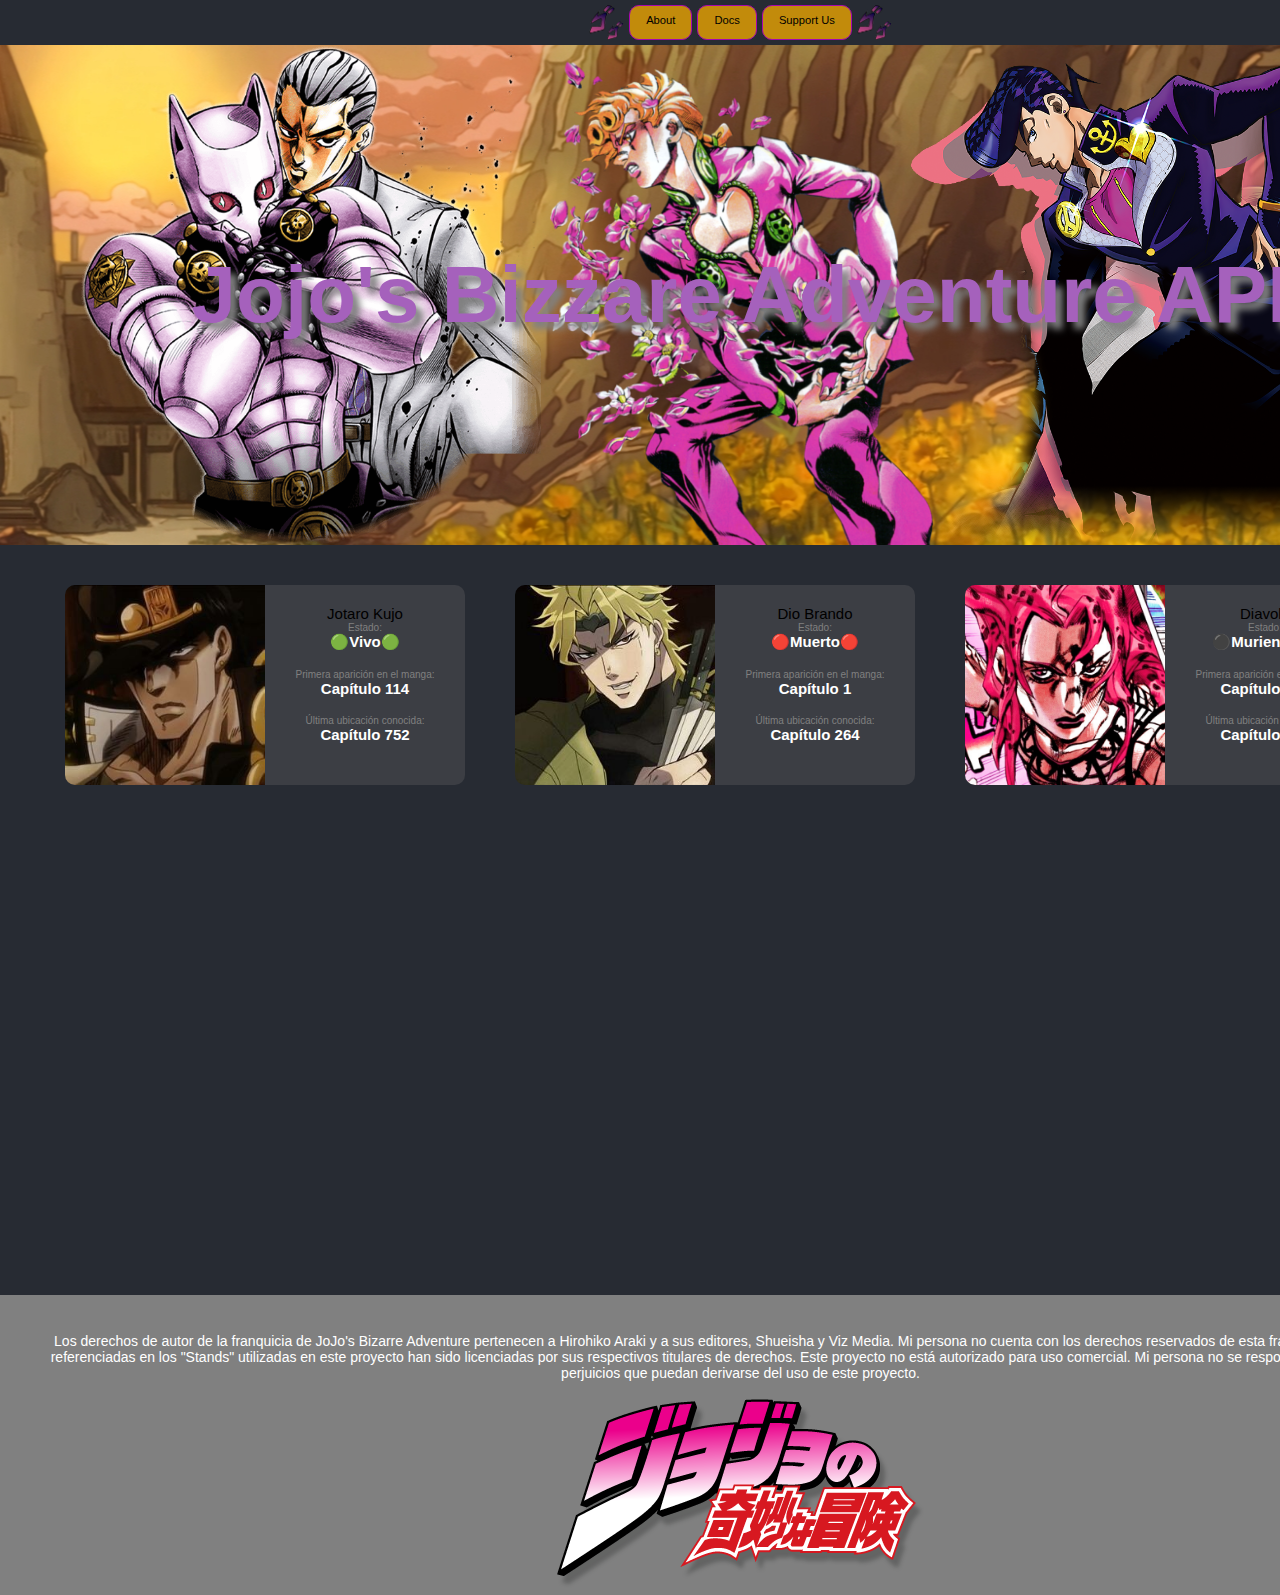
<file: index.html>
<!DOCTYPE html>
<html lang="en">

<head>
  <meta charset="UTF-8" />
  <meta name="viewport" content="width=device-width, initial-scale=1.0" />
  <link rel="stylesheet" href="style.css" />
  <link rel="icon" href="Imagenes/Icono pagina.png" />
  <link href="https://unpkg.com/aos@2.3.1/dist/aos.css" rel="stylesheet" />
  <script src="https://unpkg.com/aos@2.3.1/dist/aos.js"></script>
  <title>Jojo's Bizzare Adventure API</title>
</head>

<body>
  <section class="encabezado">
    <img src="Imagenes/Icono pagina.png" alt="Icono" />
    <a class="texto" href="#">About</a>
    <a class="texto" href="#">Docs</a>
    <a class="texto" href="#">Support Us</a>
    <img src="Imagenes/Icono pagina.png" alt="Icono" />
  </section>

  <div class="fondo_titulo">
    <div data-aos="fade-down" class="imagen_titulo">
      <div data-aos="fade-right" class="imagen_izquierda">
        <div data-aos="fade-left" class="imagen_derecha">
          <h1 data-aos="fade-down" class="titulo">
            Jojo's Bizzare Adventure API
          </h1>
        </div>
      </div>
    </div>
  </div>

  <section class="cuerpo">
    <div class="cajasgeneral">
      <a href="Jotaro.html">
        <img data-aos="zoom-in" src="Imagenes/Iconos cuadros/Jotaro Kujo.jpg" />
      </a>
      <div data-aos="zoom-in">
        <a href="Jotaro.html">Jotaro Kujo</a>
        <p>Estado:</p>
        <h1>🟢Vivo🟢</h1>
        <br />
        <p>Primera aparición en el manga:</p>
        <h1>Capítulo 114</h1>
        <br />
        <p>Última ubicación conocida:</p>
        <h1>Capítulo 752</h1>
      </div>

      <a href="Dio.html">
        <img data-aos="zoom-in" src="Imagenes/Iconos cuadros/Dio Brando.jpg" />
      </a>
      <div data-aos="zoom-in">
        <a href="Dio.html">Dio Brando</a>
        <p>Estado:</p>
        <h1>🔴Muerto🔴</h1>
        <br />
        <p>Primera aparición en el manga:</p>
        <h1>Capítulo 1</h1>
        <br />
        <p>Última ubicación conocida:</p>
        <h1>Capítulo 264</h1>
      </div>

      <a href="Diavolo.html">
        <img data-aos="zoom-in" src="Imagenes/Iconos cuadros/Diavolo.jpeg" />
      </a>
      <div data-aos="zoom-in">
        <a href="Diavolo.html">Diavolo</a>
        <p>Estado:</p>
        <h1>⚫Muriendo⚫</h1>
        <br />
        <p>Primera aparición en el manga:</p>
        <h1>Capítulo 510</h1>
        <br />
        <p>Última ubicación conocida:</p>
        <h1>Capítulo 570</h1>
      </div>

      <a href="Caesar.html">
        <img data-aos="zoom-in" src="Imagenes/Iconos cuadros/Caesar Zeppeli.jpg" />
      </a>
      <div data-aos="zoom-in">
        <a href="Caesar.html">Caesar Antonio Zeppeli</a>
        <h1>🔴Muerto🔴</h1>
        <br />
        <p>Primera aparición en el manga:</p>
        <h1>Capítulo 62</h1>
        <br />
        <p>Última ubicación conocida:</p>
        <h1>Capítulo 92</h1>
      </div>

      <a href="Jean.html">
        <img data-aos="zoom-in" src="Imagenes/Iconos cuadros/Jean Pierre Polnareff.jpg" />
      </a>
      <div data-aos="zoom-in">
        <a href="Jean.html">Jean Pierre Polnareff</a>
        <h1>🟢Vivo🟢</h1>
        <br />
        <p>Primera aparición en el manga:</p>
        <h1>Capítulo 124</h1>
        <br />
        <p>Última ubicación conocida:</p>
        <h1>Capítulo 594</h1>
      </div>

      <a href="Giorno.html">
        <img data-aos="zoom-in" src="Imagenes/Iconos cuadros/Giorno Giovanna.jpg" />
      </a>
      <div data-aos="zoom-in">
        <a href="Giorno.html">Giorno Giovanna</a>
        <h1>🟢Vivo🟢</h1>
        <br />
        <p>Primera aparición en el manga:</p>
        <h1>Capítulo 440</h1>
        <br />
        <p>Última ubicación conocida:</p>
        <h1>Capítulo 594</h1>
      </div>

      <a href="Kira.html">
        <img data-aos="zoom-in" src="Imagenes/Iconos cuadros/Kira Yoshikage.png" />
      </a>
      <div data-aos="zoom-in">
        <a href="Kira.html">Kira Yoshikage</a>
        <h1>🔴Muerto🔴</h1>
        <br />
        <p>Primera aparición en el manga:</p>
        <h1>Capítulo 334</h1>
        <br />
        <p>Última ubicación conocida:</p>
        <h1>Capítulo 439</h1>
      </div>

      <a href="Joseph.html">
        <img data-aos="zoom-in" src="Imagenes/Iconos cuadros/Joseph Joestar.webp" />
      </a>
      <div data-aos="zoom-in">
        <a href="Joseph.html">Joseph Joestar</a>
        <h1>🟢Vivo🟢</h1>
        <br />
        <p>Primera aparición en el manga:</p>
        <h1>Capítulo 45</h1>
        <br />
        <p>Última ubicación conocida:</p>
        <h1>Capítulo 439</h1>
      </div>

      <a href="Jolyne.html">
        <img data-aos="zoom-in" src="Imagenes/Iconos cuadros/Jolyne Cujoh.jpg" />
      </a>
      <div data-aos="zoom-in">
        <a href="Jolyne.html">Jolyne Cujoh</a>
        <h1>🔴Muerta🔴</h1>
        <br />
        <p>Primera aparición en el manga:</p>
        <h1>SO Capítulo 1</h1>
        <br />
        <p>Última ubicación conocida:</p>
        <h1>SO Capítulo 158</h1>
      </div>
    </div>
  </section>

  <footer class="abajo">
    <br />
    <p>
      Los derechos de autor de la franquicia de JoJo's Bizarre Adventure
      pertenecen a Hirohiko Araki y a sus editores, Shueisha y Viz Media. Mi
      persona no cuenta con los derechos reservados de esta franquicia. Las
      canciones referenciadas en los "Stands" utilizadas en este proyecto han
      sido licenciadas por sus respectivos titulares de derechos. Este
      proyecto no está autorizado para uso comercial. Mi persona no se
      responsabiliza de los daños o perjuicios que puedan derivarse del uso de
      este proyecto.
    </p>
    <br />
    <a href="https://jojo.fandom.com/es/wiki/JoJo%27s_Bizarre_Adventure"><img src="Imagenes/Imagen abajo.png"
        alt="Jojos" /></a>
  </footer>

  <audio autoplay>
    <source src="Bloody Stream but its lofi hiphop  JoJos Bizarre Adventure Battle Tendency.mp3" type="audio/mp3" />
  </audio>
</body>
<script>
  AOS.init();
</script>

</html>
</file>
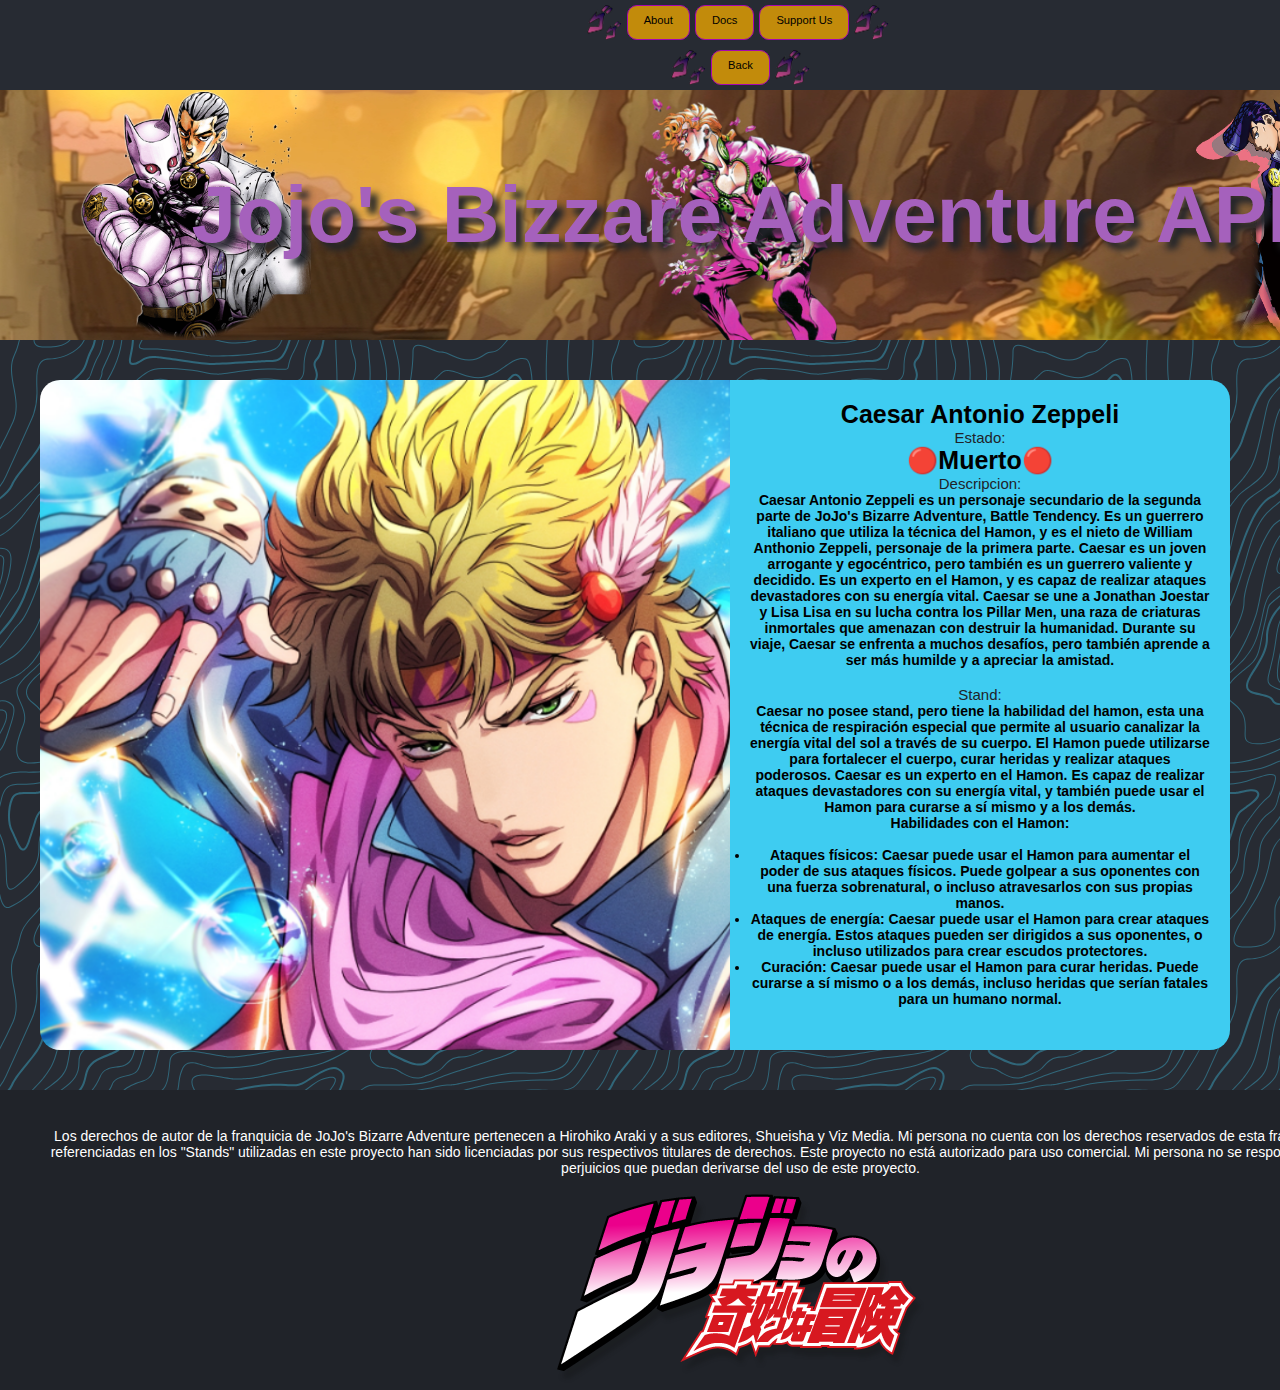
<file: Caesar.html>
<!DOCTYPE html>
<html lang="en">
  <head>
    <meta charset="UTF-8" />
    <meta name="viewport" content="width=device-width, initial-scale=1.0" />
    <link rel="stylesheet" href="Caesar.css" />
    <link rel="icon" href="Imagenes/Icono pagina.png" />
    <link href="https://unpkg.com/aos@2.3.1/dist/aos.css" rel="stylesheet" />
    <script src="https://unpkg.com/aos@2.3.1/dist/aos.js"></script>
    <title>Jojo's Bizzare Adventure API</title>
  </head>

  <body>
    <section class="encabezado">
      <img src="Imagenes/Icono pagina.png" alt="Icono" />
      <a class="texto" href="#">About</a>
      <a class="texto" href="#">Docs</a>
      <a class="texto" href="#">Support Us</a>
      <img src="Imagenes/Icono pagina.png" alt="Icono" />
      <br />
    </section>
    <section class="encabezado">
      <img src="Imagenes/Icono pagina.png" alt="Icono" />
      <a class="texto" href="./">Back</a>
      <img src="Imagenes/Icono pagina.png" alt="Icono" />
    </section>

    <div class="fondo_titulo">
      <div data-aos="fade-down" class="imagen_titulo">
        <div data-aos="fade-right" class="imagen_izquierda">
          <div data-aos="fade-left" class="imagen_derecha">
            <h1 data-aos="fade-down" class="titulo">Jojo's Bizzare Adventure API</h1>
          </div>
        </div>
      </div>
    </div>

    <section class="cuerpo">
      <img class="imagen" src="Personajes/Caesar.png" alt="Diavolo" />
      <section class="cajaexterior">
        <div class="Caja">
          <h1 class="personaje">Caesar Antonio Zeppeli</h1>
          <p>Estado:</p>
          <h1 class="personaje">🔴Muerto🔴</h1>
          <p>Descripcion:</p>
          <h1 class="descripcion">

            Caesar Antonio Zeppeli es un personaje secundario de la segunda parte de JoJo's Bizarre Adventure, Battle Tendency. Es un guerrero italiano que utiliza la técnica del Hamon, y es el nieto de William Anthonio Zeppeli, personaje de la primera parte.

            Caesar es un joven arrogante y egocéntrico, pero también es un guerrero valiente y decidido. Es un experto en el Hamon, y es capaz de realizar ataques devastadores con su energía vital.
            
            Caesar se une a Jonathan Joestar y Lisa Lisa en su lucha contra los Pillar Men, una raza de criaturas inmortales que amenazan con destruir la humanidad. Durante su viaje, Caesar se enfrenta a muchos desafíos, pero también aprende a ser más humilde y a apreciar la amistad.
          </h1>
          <br />
          <p>Stand:</p>
          <h1 class="descripcion">
            Caesar no posee stand, pero tiene la habilidad del hamon, esta una técnica de respiración especial que permite al usuario canalizar la energía vital del sol a través de su cuerpo. El Hamon puede utilizarse para fortalecer el cuerpo, curar heridas y realizar ataques poderosos.
            Caesar es un experto en el Hamon. Es capaz de realizar ataques devastadores con su energía vital, y también puede usar el Hamon para curarse a sí mismo y a los demás.
            <br>
            Habilidades con el Hamon:
            <br>
            <br>
            <li>Ataques físicos: Caesar puede usar el Hamon para aumentar el poder de sus ataques físicos. Puede golpear a sus oponentes con una fuerza sobrenatural, o incluso atravesarlos con sus propias manos.</li>
            <li>Ataques de energía: Caesar puede usar el Hamon para crear ataques de energía. Estos ataques pueden ser dirigidos a sus oponentes, o incluso utilizados para crear escudos protectores.</li>
            <li>Curación: Caesar puede usar el Hamon para curar heridas. Puede curarse a sí mismo o a los demás, incluso heridas que serían fatales para un humano normal.</li>
          </h1>
        </div>
      </section>
    </section>

    <footer class="abajo">
      <br />
      <p>
        Los derechos de autor de la franquicia de JoJo's Bizarre Adventure
        pertenecen a Hirohiko Araki y a sus editores, Shueisha y Viz Media. Mi
        persona no cuenta con los derechos reservados de esta franquicia. Las
        canciones referenciadas en los "Stands" utilizadas en este proyecto han
        sido licenciadas por sus respectivos titulares de derechos. Este
        proyecto no está autorizado para uso comercial. Mi persona no se
        responsabiliza de los daños o perjuicios que puedan derivarse del uso de
        este proyecto.
      </p>
      <br />
      <a href="https://jojo.fandom.com/es/wiki/JoJo%27s_Bizarre_Adventure"
        ><img src="Imagenes/Imagen abajo.png" alt="Jojos"
      /></a>
    </footer>

    <audio autoplay>
      <source
        src="Bloody Stream but its lofi hiphop  JoJos Bizarre Adventure Battle Tendency.mp3"
        type="audio/mp3"
      />
    </audio>
  </body>
  <script>
    AOS.init();
  </script>
</html>
</file>
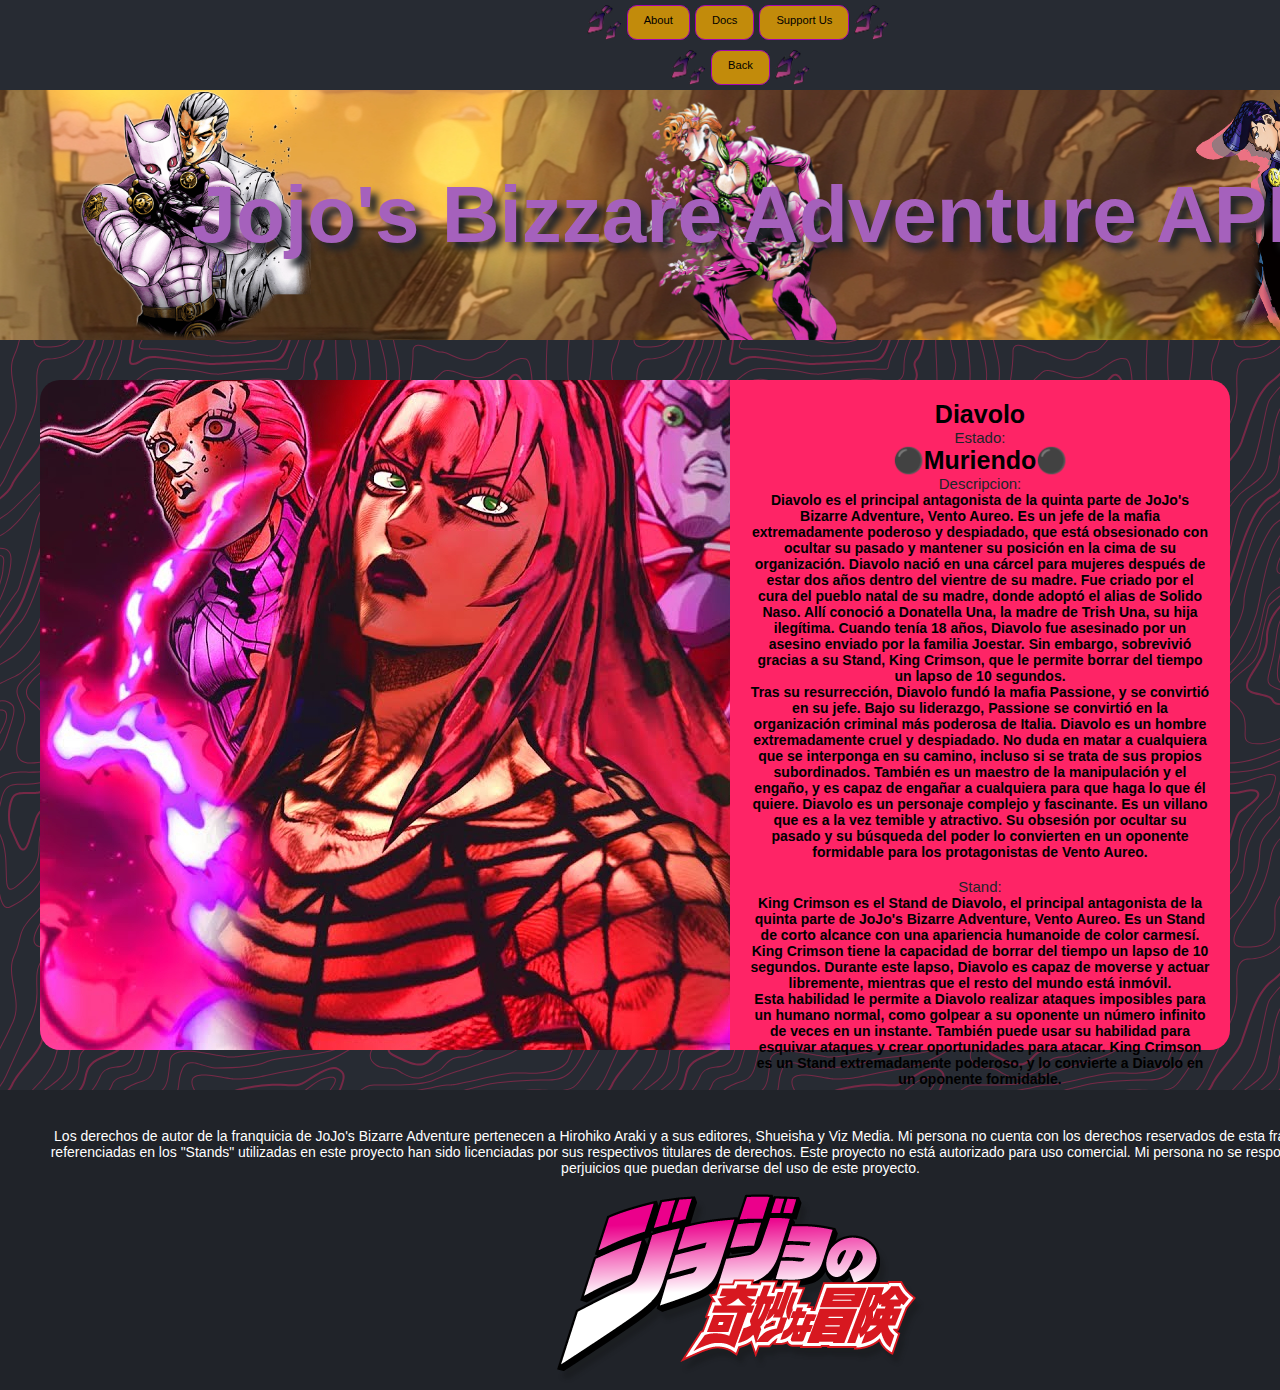
<file: Diavolo.html>
<!DOCTYPE html>
<html lang="en">
  <head>
    <meta charset="UTF-8" />
    <meta name="viewport" content="width=device-width, initial-scale=1.0" />
    <link rel="stylesheet" href="Diavolo.css" />
    <link rel="icon" href="Imagenes/Icono pagina.png" />
    <link href="https://unpkg.com/aos@2.3.1/dist/aos.css" rel="stylesheet" />
    <script src="https://unpkg.com/aos@2.3.1/dist/aos.js"></script>
    <title>Jojo's Bizzare Adventure API</title>
  </head>

  <body>
    <section class="encabezado">
      <img src="Imagenes/Icono pagina.png" alt="Icono" />
      <a class="texto" href="#">About</a>
      <a class="texto" href="#">Docs</a>
      <a class="texto" href="#">Support Us</a>
      <img src="Imagenes/Icono pagina.png" alt="Icono" />
      <br />
    </section>
    <section class="encabezado">
      <img src="Imagenes/Icono pagina.png" alt="Icono" />
      <a class="texto" href="./">Back</a>
      <img src="Imagenes/Icono pagina.png" alt="Icono" />
    </section>

    <div class="fondo_titulo">
      <div data-aos="fade-down" class="imagen_titulo">
        <div data-aos="fade-right" class="imagen_izquierda">
          <div data-aos="fade-left" class="imagen_derecha">
            <h1 data-aos="fade-down" class="titulo">Jojo's Bizzare Adventure API</h1>
          </div>
        </div>
      </div>
    </div>

    <section class="cuerpo">
      <img class="imagen" src="Personajes/Diavolo.jpg" alt="Diavolo" />
      <section class="cajaexterior">
        <div class="Caja">
          <h1 class="personaje">Diavolo</h1>
          <p>Estado:</p>
          <h1 class="personaje">⚫Muriendo⚫</h1>
          <p>Descripcion:</p>
          <h1 class="descripcion">
            Diavolo es el principal antagonista de la quinta parte de JoJo's
            Bizarre Adventure, Vento Aureo. Es un jefe de la mafia
            extremadamente poderoso y despiadado, que está obsesionado con
            ocultar su pasado y mantener su posición en la cima de su
            organización. Diavolo nació en una cárcel para mujeres después de
            estar dos años dentro del vientre de su madre. Fue criado por el
            cura del pueblo natal de su madre, donde adoptó el alias de Solido
            Naso. Allí conoció a Donatella Una, la madre de Trish Una, su hija
            ilegítima. Cuando tenía 18 años, Diavolo fue asesinado por un
            asesino enviado por la familia Joestar. Sin embargo, sobrevivió
            gracias a su Stand, King Crimson, que le permite borrar del tiempo
            un lapso de 10 segundos.
            <br />
            Tras su resurrección, Diavolo fundó la mafia Passione, y se
            convirtió en su jefe. Bajo su liderazgo, Passione se convirtió en la
            organización criminal más poderosa de Italia. Diavolo es un hombre
            extremadamente cruel y despiadado. No duda en matar a cualquiera que
            se interponga en su camino, incluso si se trata de sus propios
            subordinados. También es un maestro de la manipulación y el engaño,
            y es capaz de engañar a cualquiera para que haga lo que él quiere.
            Diavolo es un personaje complejo y fascinante. Es un villano que es
            a la vez temible y atractivo. Su obsesión por ocultar su pasado y su
            búsqueda del poder lo convierten en un oponente formidable para los
            protagonistas de Vento Aureo.
          </h1>
          <br />
          <p>Stand:</p>
          <h1 class="descripcion">
            King Crimson es el Stand de Diavolo, el principal antagonista de la
            quinta parte de JoJo's Bizarre Adventure, Vento Aureo. Es un Stand
            de corto alcance con una apariencia humanoide de color carmesí. King
            Crimson tiene la capacidad de borrar del tiempo un lapso de 10
            segundos. Durante este lapso, Diavolo es capaz de moverse y actuar
            libremente, mientras que el resto del mundo está inmóvil.
            <br />
            Esta habilidad le permite a Diavolo realizar ataques imposibles para
            un humano normal, como golpear a su oponente un número infinito de
            veces en un instante. También puede usar su habilidad para esquivar
            ataques y crear oportunidades para atacar. King Crimson es un Stand
            extremadamente poderoso, y lo convierte a Diavolo en un oponente
            formidable.
          </h1>
        </div>
      </section>
    </section>

    <footer class="abajo">
      <br />
      <p>
        Los derechos de autor de la franquicia de JoJo's Bizarre Adventure
        pertenecen a Hirohiko Araki y a sus editores, Shueisha y Viz Media. Mi
        persona no cuenta con los derechos reservados de esta franquicia. Las
        canciones referenciadas en los "Stands" utilizadas en este proyecto han
        sido licenciadas por sus respectivos titulares de derechos. Este
        proyecto no está autorizado para uso comercial. Mi persona no se
        responsabiliza de los daños o perjuicios que puedan derivarse del uso de
        este proyecto.
      </p>
      <br />
      <a href="https://jojo.fandom.com/es/wiki/JoJo%27s_Bizarre_Adventure"
        ><img src="Imagenes/Imagen abajo.png" alt="Jojos"
      /></a>
    </footer>

    <audio autoplay>
      <source
        src="Bloody Stream but its lofi hiphop  JoJos Bizarre Adventure Battle Tendency.mp3"
        type="audio/mp3"
      />
    </audio>
  </body>
  <script>
    AOS.init();
  </script>
</html>
</file>
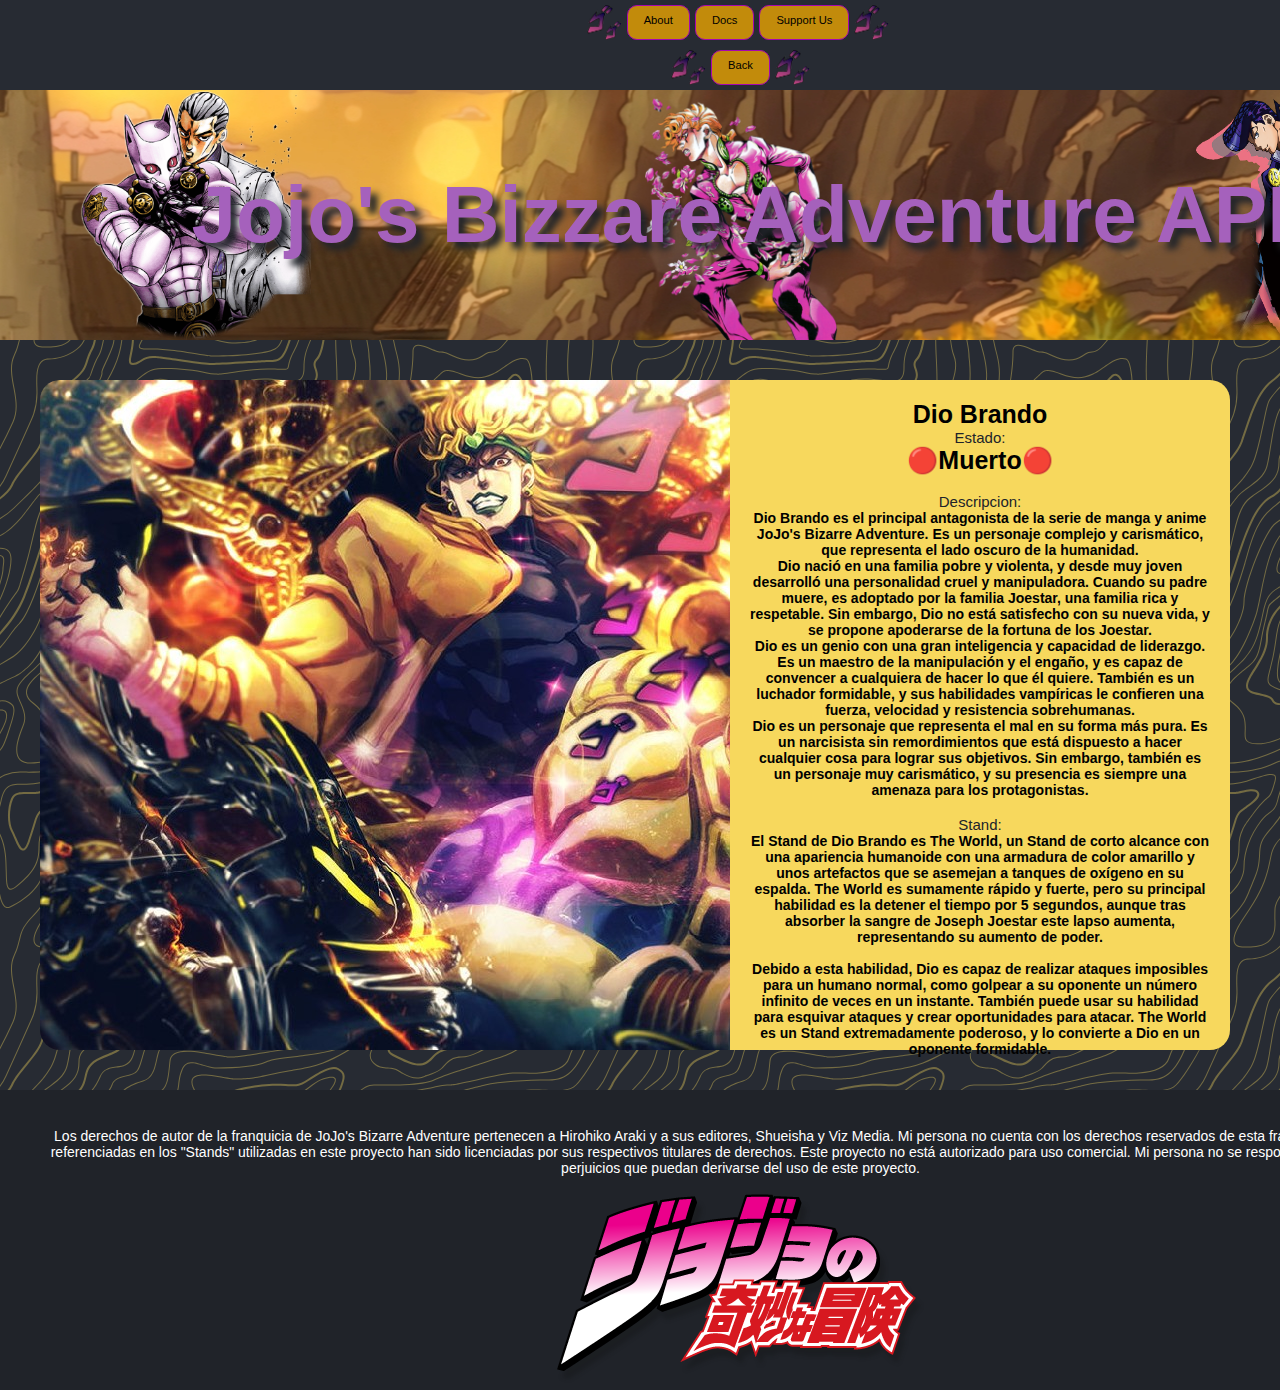
<file: Dio.html>
<!DOCTYPE html>
<html lang="en">
  <head>
    <meta charset="UTF-8" />
    <meta name="viewport" content="width=device-width, initial-scale=1.0" />
    <link rel="stylesheet" href="Dio.css" />
    <link rel="icon" href="Imagenes/Icono pagina.png" />
    <link href="https://unpkg.com/aos@2.3.1/dist/aos.css" rel="stylesheet" />
    <script src="https://unpkg.com/aos@2.3.1/dist/aos.js"></script>
    <title>Jojo's Bizzare Adventure API</title>
  </head>

  <body>
    <section class="encabezado">
      <img src="Imagenes/Icono pagina.png" alt="Icono"/>
      <a class="texto" href="#">About</a>
      <a class="texto" href="#">Docs</a>
      <a class="texto" href="#">Support Us</a>
      <img src="Imagenes/Icono pagina.png" alt="Icono"/>
      <br />
    </section>
    <section class="encabezado">
      <img src="Imagenes/Icono pagina.png" alt="Icono"/>
      <a class="texto" href="./">Back</a>
      <img src="Imagenes/Icono pagina.png" alt="Icono"/>
    </section>

    <div class="fondo_titulo">
      <div data-aos="fade-down" class="imagen_titulo">
        <div data-aos="fade-right" class="imagen_izquierda">
          <div data-aos="fade-left" class="imagen_derecha">
            <h1 data-aos="fade-down" class="titulo">Jojo's Bizzare Adventure API</h1>
          </div>
        </div>
      </div>
    </div>

    <section class="cuerpo">
      <img  class="imagen" src="Personajes/Dio.jpg" alt="Dio">
      <section class="cajaexterior">
        <div class="Caja">
        <h1 class="personaje">Dio Brando</h1>
        <p>Estado:</p>
        <h1 class="personaje">🔴Muerto🔴</h1>
        <br/>
        <p>Descripcion:</p> 
        <h1 class="descripcion">
          Dio Brando es el principal antagonista de la serie de manga y anime JoJo's Bizarre Adventure. Es un personaje complejo y carismático, que representa el lado oscuro de la humanidad.
          <br>
          Dio nació en una familia pobre y violenta, y desde muy joven desarrolló una personalidad cruel y manipuladora. Cuando su padre muere, es adoptado por la familia Joestar, una familia rica y respetable. Sin embargo, Dio no está satisfecho con su nueva vida, y se propone apoderarse de la fortuna de los Joestar.
          <br>
          Dio es un genio con una gran inteligencia y capacidad de liderazgo. Es un maestro de la manipulación y el engaño, y es capaz de convencer a cualquiera de hacer lo que él quiere. También es un luchador formidable, y sus habilidades vampíricas le confieren una fuerza, velocidad y resistencia sobrehumanas.
          <br>
          Dio es un personaje que representa el mal en su forma más pura. Es un narcisista sin remordimientos que está dispuesto a hacer cualquier cosa para lograr sus objetivos. Sin embargo, también es un personaje muy carismático, y su presencia es siempre una amenaza para los protagonistas.
        </h1>
          <br>
          <p>Stand:</p>
          <h1 class="descripcion">
            El Stand de Dio Brando es The World, un Stand de corto alcance con una apariencia humanoide con una armadura de color amarillo y unos artefactos que se asemejan a tanques de oxígeno en su espalda. The World es sumamente rápido y fuerte, pero su principal habilidad es la detener el tiempo por 5 segundos, aunque tras absorber la sangre de Joseph Joestar este lapso aumenta, representando su aumento de poder.
            <br> <br>
            Debido a esta habilidad, Dio es capaz de realizar ataques imposibles para un humano normal, como golpear a su oponente un número infinito de veces en un instante. También puede usar su habilidad para esquivar ataques y crear oportunidades para atacar.
            The World es un Stand extremadamente poderoso, y lo convierte a Dio en un oponente formidable.
          </h1>
      </div>
      </section>
    </section>

    <footer class="abajo">
      <br />
      <p>
        Los derechos de autor de la franquicia de JoJo's Bizarre Adventure
        pertenecen a Hirohiko Araki y a sus editores, Shueisha y Viz Media. Mi
        persona no cuenta con los derechos reservados de esta franquicia. Las
        canciones referenciadas en los "Stands" utilizadas en este proyecto han
        sido licenciadas por sus respectivos titulares de derechos. Este
        proyecto no está autorizado para uso comercial. Mi persona no se
        responsabiliza de los daños o perjuicios que puedan derivarse del uso de
        este proyecto.
      </p>
      <br />
      <a href="https://jojo.fandom.com/es/wiki/JoJo%27s_Bizarre_Adventure"
        ><img src="Imagenes/Imagen abajo.png" alt="Jojos"
      /></a>
    </footer>

    <audio autoplay>
      <source src="Bloody Stream but its lofi hiphop  JoJos Bizarre Adventure Battle Tendency.mp3" type="audio/mp3">
    </audio>
  </body>
  <script>
    AOS.init();
  </script>
</html>
</file>
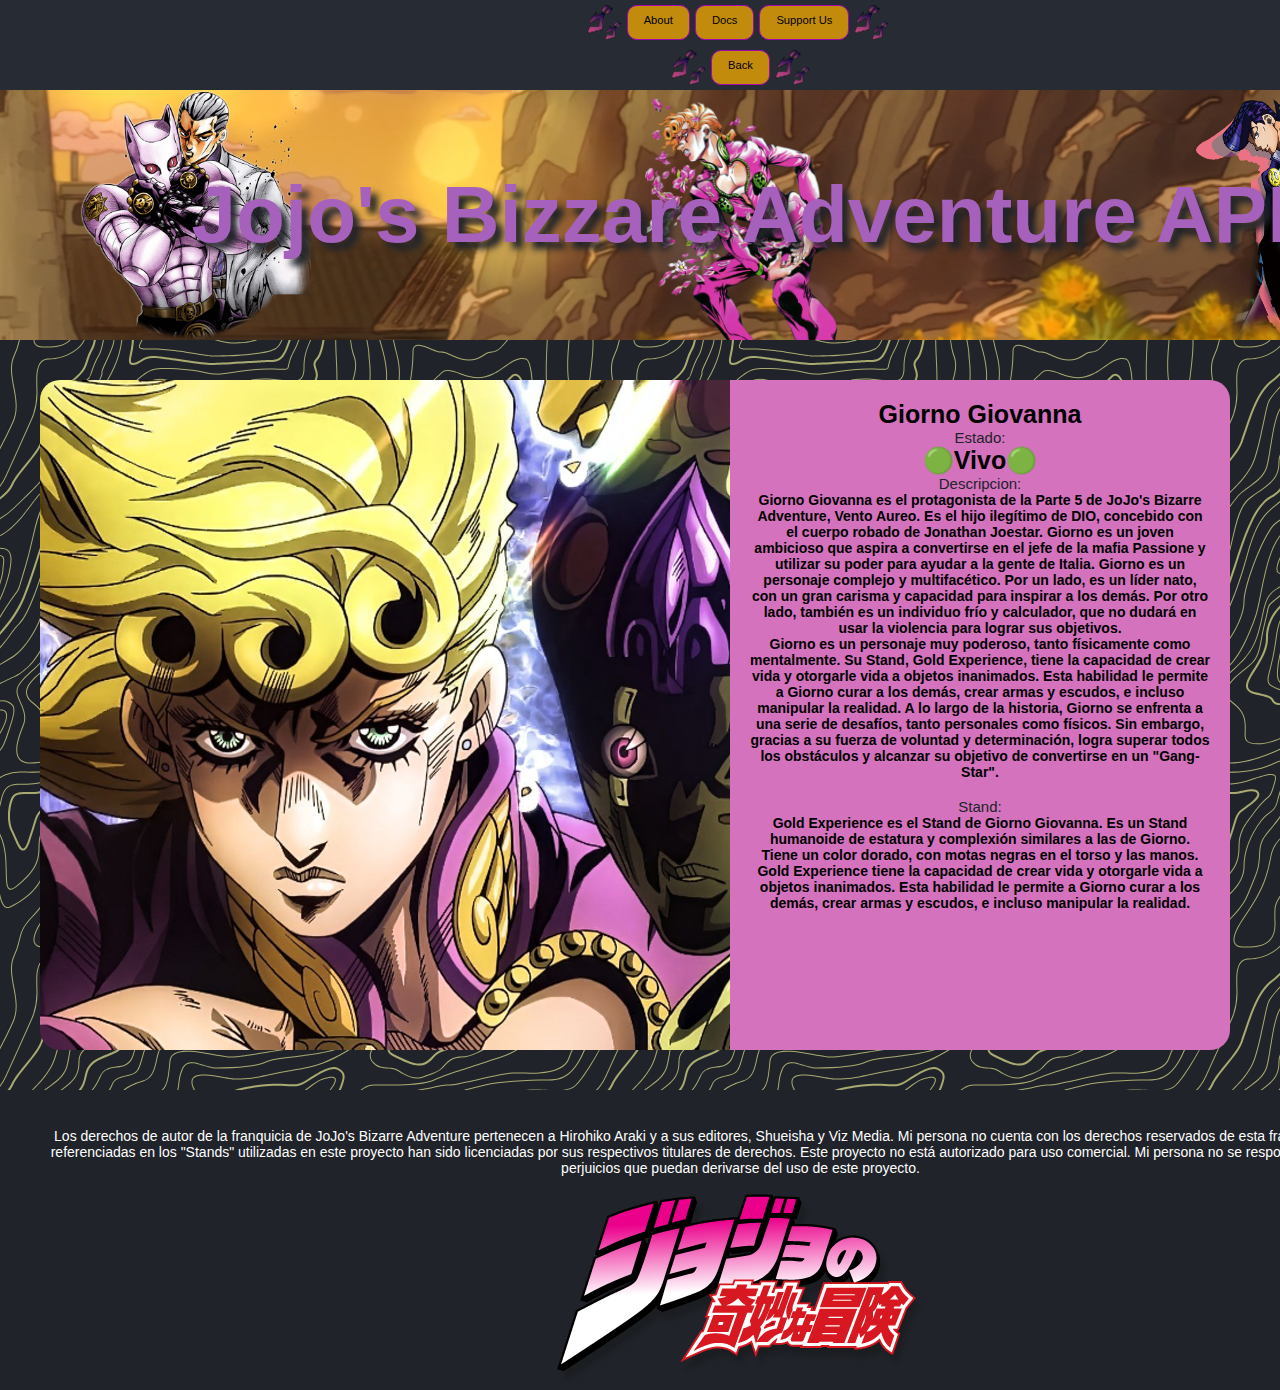
<file: Giorno.html>
<!DOCTYPE html>
<html lang="en">
  <head>
    <meta charset="UTF-8" />
    <meta name="viewport" content="width=device-width, initial-scale=1.0" />
    <link rel="stylesheet" href="Giorno.css" />
    <link rel="icon" href="Imagenes/Icono pagina.png" />
    <link href="https://unpkg.com/aos@2.3.1/dist/aos.css" rel="stylesheet" />
    <script src="https://unpkg.com/aos@2.3.1/dist/aos.js"></script>
    <title>Jojo's Bizzare Adventure API</title>
  </head>

  <body>
    <section class="encabezado">
      <img src="Imagenes/Icono pagina.png" alt="Icono"/>
      <a class="texto" href="#">About</a>
      <a class="texto" href="#">Docs</a>
      <a class="texto" href="#">Support Us</a>
      <img src="Imagenes/Icono pagina.png" alt="Icono"/>
      <br />
    </section>
    <section class="encabezado">
      <img src="Imagenes/Icono pagina.png" alt="Icono"/>
      <a class="texto" href="./">Back</a>
      <img src="Imagenes/Icono pagina.png" alt="Icono"/>
    </section>

    <div class="fondo_titulo">
      <div data-aos="fade-down" class="imagen_titulo">
        <div data-aos="fade-right" class="imagen_izquierda">
          <div data-aos="fade-left" class="imagen_derecha">
            <h1 data-aos="fade-down" class="titulo">Jojo's Bizzare Adventure API</h1>
          </div>
        </div>
      </div>
    </div>

    <section class="cuerpo">
      <img  class="imagen" src="Personajes/Giorno.jpg" alt="Dio">
      <section class="cajaexterior">
        <div class="Caja">
        <h1 class="personaje">Giorno Giovanna</h1>
        <p>Estado:</p>
        <h1 class="personaje">🟢Vivo🟢</h1>
        <p>Descripcion:</p> 
        <h1 class="descripcion">
            Giorno Giovanna es el protagonista de la Parte 5 de JoJo's Bizarre Adventure, Vento Aureo. Es el hijo ilegítimo de DIO, concebido con el cuerpo robado de Jonathan Joestar. Giorno es un joven ambicioso que aspira a convertirse en el jefe de la mafia Passione y utilizar su poder para ayudar a la gente de Italia. Giorno es un personaje complejo y multifacético. Por un lado, es un líder nato, con un gran carisma y capacidad para inspirar a los demás. Por otro lado, también es un individuo frío y calculador, que no dudará en usar la violencia para lograr sus objetivos.
            <br>
            Giorno es un personaje muy poderoso, tanto físicamente como mentalmente. Su Stand, Gold Experience, tiene la capacidad de crear vida y otorgarle vida a objetos inanimados. Esta habilidad le permite a Giorno curar a los demás, crear armas y escudos, e incluso manipular la realidad. A lo largo de la historia, Giorno se enfrenta a una serie de desafíos, tanto personales como físicos. Sin embargo, gracias a su fuerza de voluntad y determinación, logra superar todos los obstáculos y alcanzar su objetivo de convertirse en un "Gang-Star".
        </h1>
          <br>
          <p>Stand:</p>
          <h1 class="descripcion">
            Gold Experience es el Stand de Giorno Giovanna. Es un Stand humanoide de estatura y complexión similares a las de Giorno. Tiene un color dorado, con motas negras en el torso y las manos.
            <br>
            Gold Experience tiene la capacidad de crear vida y otorgarle vida a objetos inanimados. Esta habilidad le permite a Giorno curar a los demás, crear armas y escudos, e incluso manipular la realidad.
          </h1>
      </div>
      </section>
    </section>

    <footer class="abajo">
      <br />
      <p>
        Los derechos de autor de la franquicia de JoJo's Bizarre Adventure
        pertenecen a Hirohiko Araki y a sus editores, Shueisha y Viz Media. Mi
        persona no cuenta con los derechos reservados de esta franquicia. Las
        canciones referenciadas en los "Stands" utilizadas en este proyecto han
        sido licenciadas por sus respectivos titulares de derechos. Este
        proyecto no está autorizado para uso comercial. Mi persona no se
        responsabiliza de los daños o perjuicios que puedan derivarse del uso de
        este proyecto.
      </p>
      <br />
      <a href="https://jojo.fandom.com/es/wiki/JoJo%27s_Bizarre_Adventure"
        ><img src="Imagenes/Imagen abajo.png" alt="Jojos"
      /></a>
    </footer>

    <audio autoplay>
      <source src="Bloody Stream but its lofi hiphop  JoJos Bizarre Adventure Battle Tendency.mp3" type="audio/mp3">
    </audio>
  </body>
  <script>
    AOS.init();
  </script>
</html>
</file>
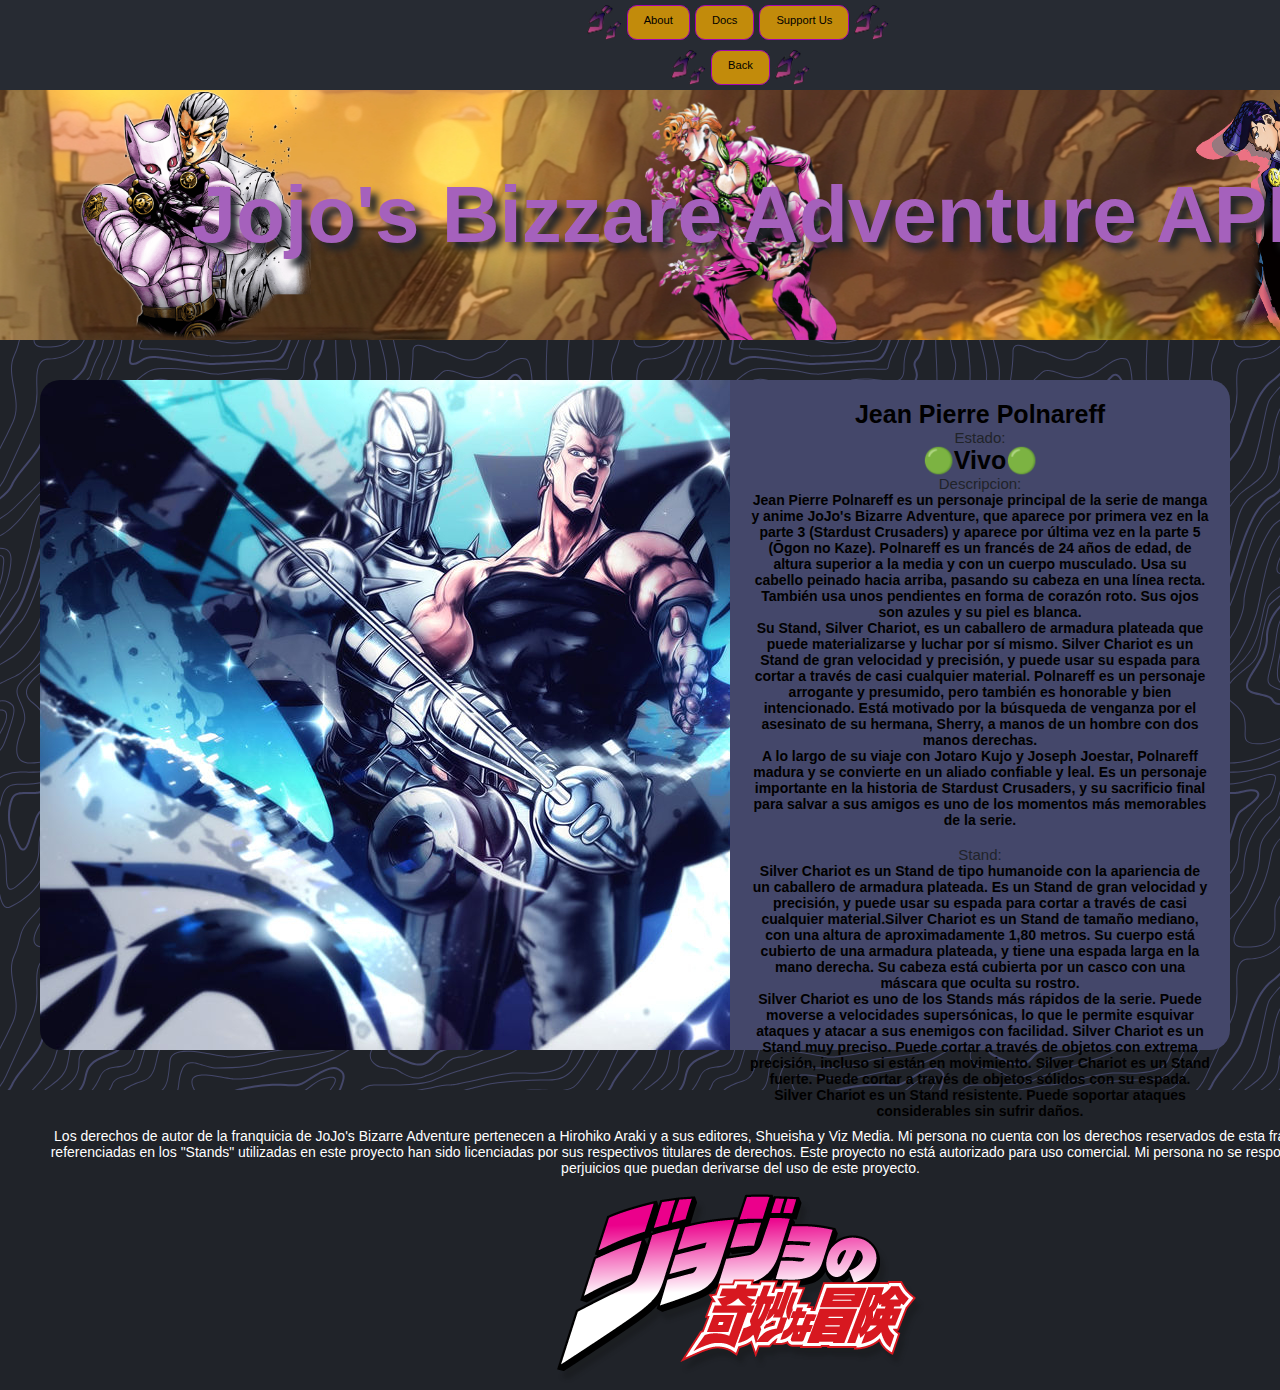
<file: Jean.html>
<!DOCTYPE html>
<html lang="en">
  <head>
    <meta charset="UTF-8" />
    <meta name="viewport" content="width=device-width, initial-scale=1.0" />
    <link rel="stylesheet" href="Jean.css" />
    <link rel="icon" href="Imagenes/Icono pagina.png" />
    <link href="https://unpkg.com/aos@2.3.1/dist/aos.css" rel="stylesheet" />
    <script src="https://unpkg.com/aos@2.3.1/dist/aos.js"></script>
    <title>Jojo's Bizzare Adventure API</title>
  </head>

  <body>
    <section class="encabezado">
      <img src="Imagenes/Icono pagina.png" alt="Icono"/>
      <a class="texto" href="#">About</a>
      <a class="texto" href="#">Docs</a>
      <a class="texto" href="#">Support Us</a>
      <img src="Imagenes/Icono pagina.png" alt="Icono"/>
      <br />
    </section>
    <section class="encabezado">
      <img src="Imagenes/Icono pagina.png" alt="Icono"/>
      <a class="texto" href="./">Back</a>
      <img src="Imagenes/Icono pagina.png" alt="Icono"/>
    </section>
    
    <div class="fondo_titulo">
      <div data-aos="fade-down" class="imagen_titulo">
        <div data-aos="fade-right" class="imagen_izquierda">
          <div data-aos="fade-left" class="imagen_derecha">
            <h1 data-aos="fade-down" class="titulo">Jojo's Bizzare Adventure API</h1>
          </div>
        </div>
      </div>
    </div>

    <section class="cuerpo">
      <img  class="imagen" src="Personajes/Jean.jpg" alt="Dio">
      <section class="cajaexterior">
        <div class="Caja">
        <h1 class="personaje">Jean Pierre Polnareff</h1>
        <p>Estado:</p>
        <h1 class="personaje">🟢Vivo🟢</h1>
        <p>Descripcion:</p> 
        <h1 class="descripcion">
            Jean Pierre Polnareff es un personaje principal de la serie de manga y anime JoJo's Bizarre Adventure, que aparece por primera vez en la parte 3 (Stardust Crusaders) y aparece por última vez en la parte 5 (Ōgon no Kaze). Polnareff es un francés de 24 años de edad, de altura superior a la media y con un cuerpo musculado. Usa su cabello peinado hacia arriba, pasando su cabeza en una línea recta. También usa unos pendientes en forma de corazón roto. Sus ojos son azules y su piel es blanca.
            <br>
            Su Stand, Silver Chariot, es un caballero de armadura plateada que puede materializarse y luchar por sí mismo. Silver Chariot es un Stand de gran velocidad y precisión, y puede usar su espada para cortar a través de casi cualquier material. Polnareff es un personaje arrogante y presumido, pero también es honorable y bien intencionado. Está motivado por la búsqueda de venganza por el asesinato de su hermana, Sherry, a manos de un hombre con dos manos derechas.
            <br>
            A lo largo de su viaje con Jotaro Kujo y Joseph Joestar, Polnareff madura y se convierte en un aliado confiable y leal. Es un personaje importante en la historia de Stardust Crusaders, y su sacrificio final para salvar a sus amigos es uno de los momentos más memorables de la serie.
        </h1>
          <br>
          <p>Stand:</p>
          <h1 class="descripcion">

            Silver Chariot es un Stand de tipo humanoide con la apariencia de un caballero de armadura plateada. Es un Stand de gran velocidad y precisión, y puede usar su espada para cortar a través de casi cualquier material.Silver Chariot es un Stand de tamaño mediano, con una altura de aproximadamente 1,80 metros. Su cuerpo está cubierto de una armadura plateada, y tiene una espada larga en la mano derecha. Su cabeza está cubierta por un casco con una máscara que oculta su rostro.
            <br>
            Silver Chariot es uno de los Stands más rápidos de la serie. Puede moverse a velocidades supersónicas, lo que le permite esquivar ataques y atacar a sus enemigos con facilidad. Silver Chariot es un Stand muy preciso. Puede cortar a través de objetos con extrema precisión, incluso si están en movimiento. Silver Chariot es un Stand fuerte. Puede cortar a través de objetos sólidos con su espada. Silver Chariot es un Stand resistente. Puede soportar ataques considerables sin sufrir daños.
          </h1>
      </div>
      </section>
    </section>

    <footer class="abajo">
      <br />
      <p>
        Los derechos de autor de la franquicia de JoJo's Bizarre Adventure
        pertenecen a Hirohiko Araki y a sus editores, Shueisha y Viz Media. Mi
        persona no cuenta con los derechos reservados de esta franquicia. Las
        canciones referenciadas en los "Stands" utilizadas en este proyecto han
        sido licenciadas por sus respectivos titulares de derechos. Este
        proyecto no está autorizado para uso comercial. Mi persona no se
        responsabiliza de los daños o perjuicios que puedan derivarse del uso de
        este proyecto.
      </p>
      <br />
      <a href="https://jojo.fandom.com/es/wiki/JoJo%27s_Bizarre_Adventure"
        ><img src="Imagenes/Imagen abajo.png" alt="Jojos"
      /></a>
    </footer>

    <audio autoplay>
      <source src="Bloody Stream but its lofi hiphop  JoJos Bizarre Adventure Battle Tendency.mp3" type="audio/mp3">
    </audio>
  </body>
  <script>
    AOS.init();
  </script>
</html>
</file>
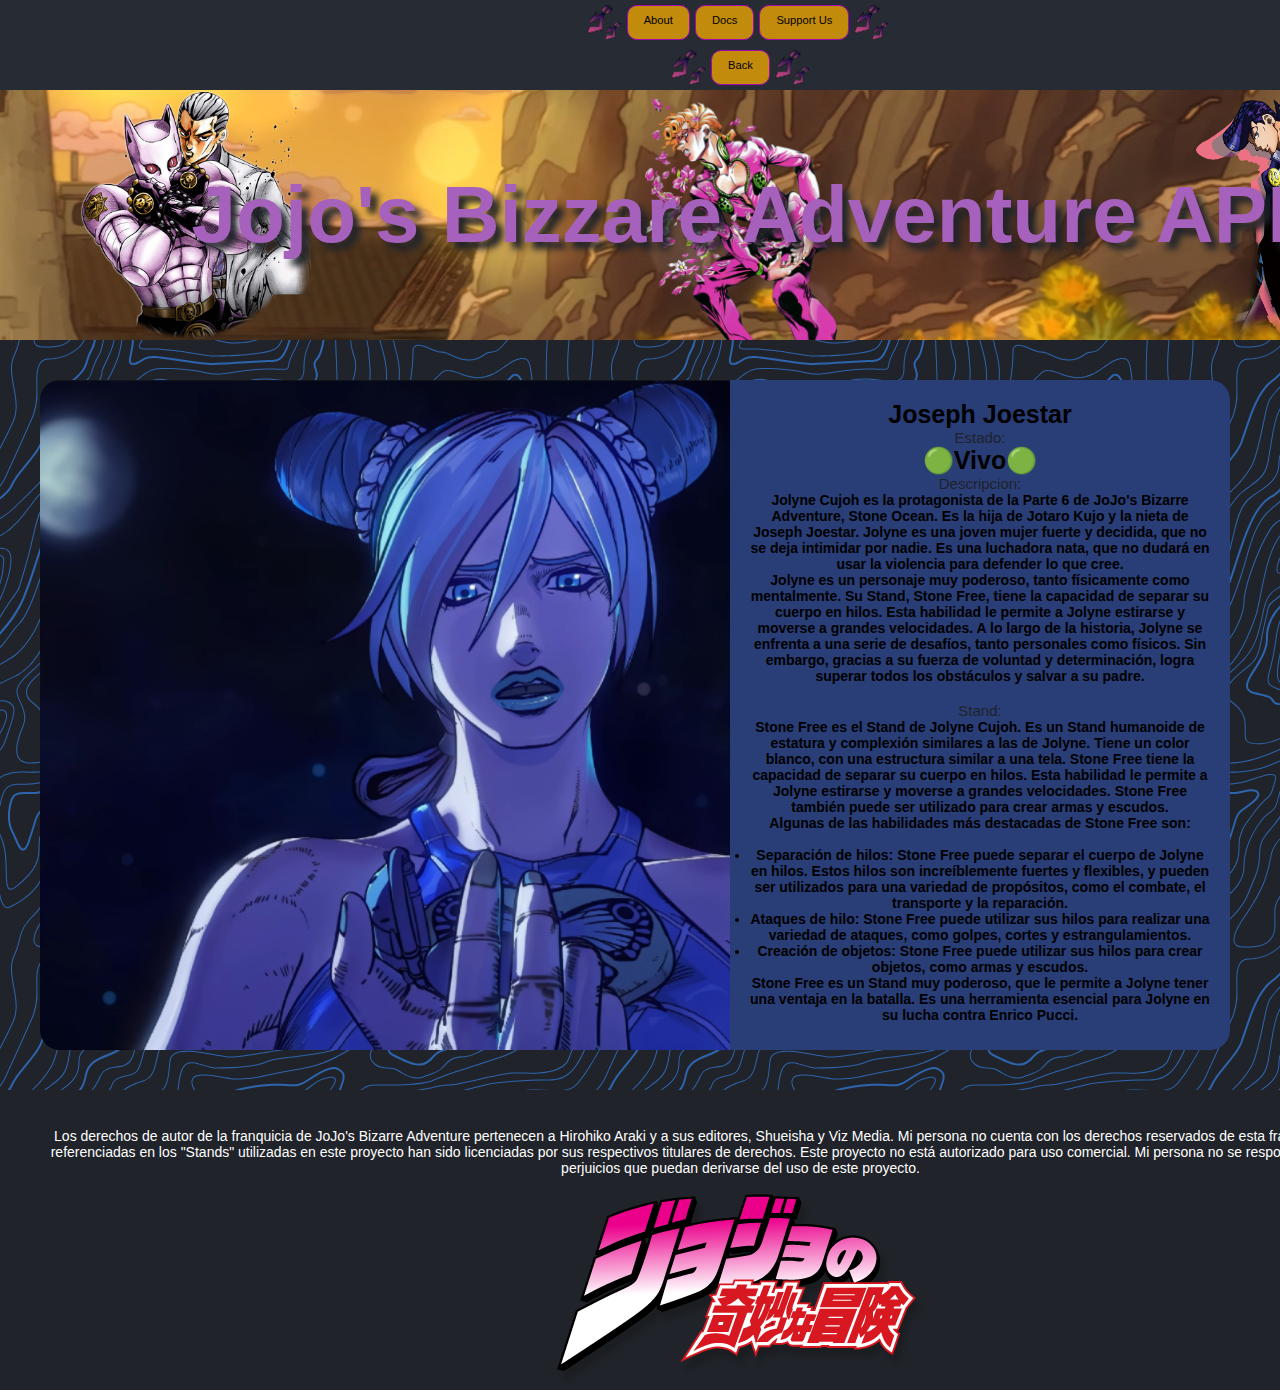
<file: Jolyne.html>
<!DOCTYPE html>
<html lang="en">
  <head>
    <meta charset="UTF-8" />
    <meta name="viewport" content="width=device-width, initial-scale=1.0" />
    <link rel="stylesheet" href="Jolyne.css" />
    <link rel="icon" href="Imagenes/Icono pagina.png" />
    <link href="https://unpkg.com/aos@2.3.1/dist/aos.css" rel="stylesheet" />
    <script src="https://unpkg.com/aos@2.3.1/dist/aos.js"></script>
    <title>Jojo's Bizzare Adventure API</title>
  </head>

  <body>
    <section class="encabezado">
      <img src="Imagenes/Icono pagina.png" alt="Icono" />
      <a class="texto" href="#">About</a>
      <a class="texto" href="#">Docs</a>
      <a class="texto" href="#">Support Us</a>
      <img src="Imagenes/Icono pagina.png" alt="Icono" />
      <br />
    </section>
    <section class="encabezado">
      <img src="Imagenes/Icono pagina.png" alt="Icono" />
      <a class="texto" href="./">Back</a>
      <img src="Imagenes/Icono pagina.png" alt="Icono" />
    </section>

    <div class="fondo_titulo">
      <div data-aos="fade-down" class="imagen_titulo">
        <div data-aos="fade-right" class="imagen_izquierda">
          <div data-aos="fade-left" class="imagen_derecha">
            <h1 data-aos="fade-down" class="titulo">Jojo's Bizzare Adventure API</h1>
          </div>
        </div>
      </div>
    </div>

    <section class="cuerpo">
      <img class="imagen" src="Personajes/Jolyne.png" alt="Dio" />
      <section class="cajaexterior">
        <div class="Caja">
          <h1 class="personaje">Joseph Joestar</h1>
          <p>Estado:</p>
          <h1 class="personaje">🟢Vivo🟢</h1>
          <p>Descripcion:</p>
          <h1 class="descripcion">
            Jolyne Cujoh es la protagonista de la Parte 6 de JoJo's Bizarre
            Adventure, Stone Ocean. Es la hija de Jotaro Kujo y la nieta de
            Joseph Joestar. Jolyne es una joven mujer fuerte y decidida, que no
            se deja intimidar por nadie. Es una luchadora nata, que no dudará en
            usar la violencia para defender lo que cree.
            <br />
            Jolyne es un personaje muy poderoso, tanto físicamente como
            mentalmente. Su Stand, Stone Free, tiene la capacidad de separar su
            cuerpo en hilos. Esta habilidad le permite a Jolyne estirarse y
            moverse a grandes velocidades. A lo largo de la historia, Jolyne se
            enfrenta a una serie de desafíos, tanto personales como físicos. Sin
            embargo, gracias a su fuerza de voluntad y determinación, logra
            superar todos los obstáculos y salvar a su padre.
          </h1>
          <br />
          <p>Stand:</p>
          <h1 class="descripcion">
            Stone Free es el Stand de Jolyne Cujoh. Es un Stand humanoide de
            estatura y complexión similares a las de Jolyne. Tiene un color
            blanco, con una estructura similar a una tela. Stone Free tiene la
            capacidad de separar su cuerpo en hilos. Esta habilidad le permite a
            Jolyne estirarse y moverse a grandes velocidades. Stone Free también
            puede ser utilizado para crear armas y escudos.
            <br />
            Algunas de las habilidades más destacadas de Stone Free son:
            <br /><br />
            <li>
            Separación de hilos: Stone Free puede separar el cuerpo de Jolyne en
            hilos. Estos hilos son increíblemente fuertes y flexibles, y pueden
            ser utilizados para una variedad de propósitos, como el combate, el
            transporte y la reparación.
            </li><li>
              Ataques de hilo: Stone Free puede utilizar sus hilos para realizar
              una variedad de ataques, como golpes, cortes y estrangulamientos.
            </li>
            <li>
              Creación de objetos: Stone Free puede utilizar sus hilos para
              crear objetos, como armas y escudos.
            </li>
            Stone Free es un Stand muy poderoso, que le permite a Jolyne tener
            una ventaja en la batalla. Es una herramienta esencial para Jolyne
            en su lucha contra Enrico Pucci.
          </h1>
        </div>
      </section>
    </section>

    <footer class="abajo">
      <br />
      <p>
        Los derechos de autor de la franquicia de JoJo's Bizarre Adventure
        pertenecen a Hirohiko Araki y a sus editores, Shueisha y Viz Media. Mi
        persona no cuenta con los derechos reservados de esta franquicia. Las
        canciones referenciadas en los "Stands" utilizadas en este proyecto han
        sido licenciadas por sus respectivos titulares de derechos. Este
        proyecto no está autorizado para uso comercial. Mi persona no se
        responsabiliza de los daños o perjuicios que puedan derivarse del uso de
        este proyecto.
      </p>
      <br />
      <a href="https://jojo.fandom.com/es/wiki/JoJo%27s_Bizarre_Adventure"
        ><img src="Imagenes/Imagen abajo.png" alt="Jojos"
      /></a>
    </footer>

    <audio autoplay>
      <source
        src="Bloody Stream but its lofi hiphop  JoJos Bizarre Adventure Battle Tendency.mp3"
        type="audio/mp3"
      />
    </audio>
  </body>
  <script>
    AOS.init();
  </script>
</html>
</file>
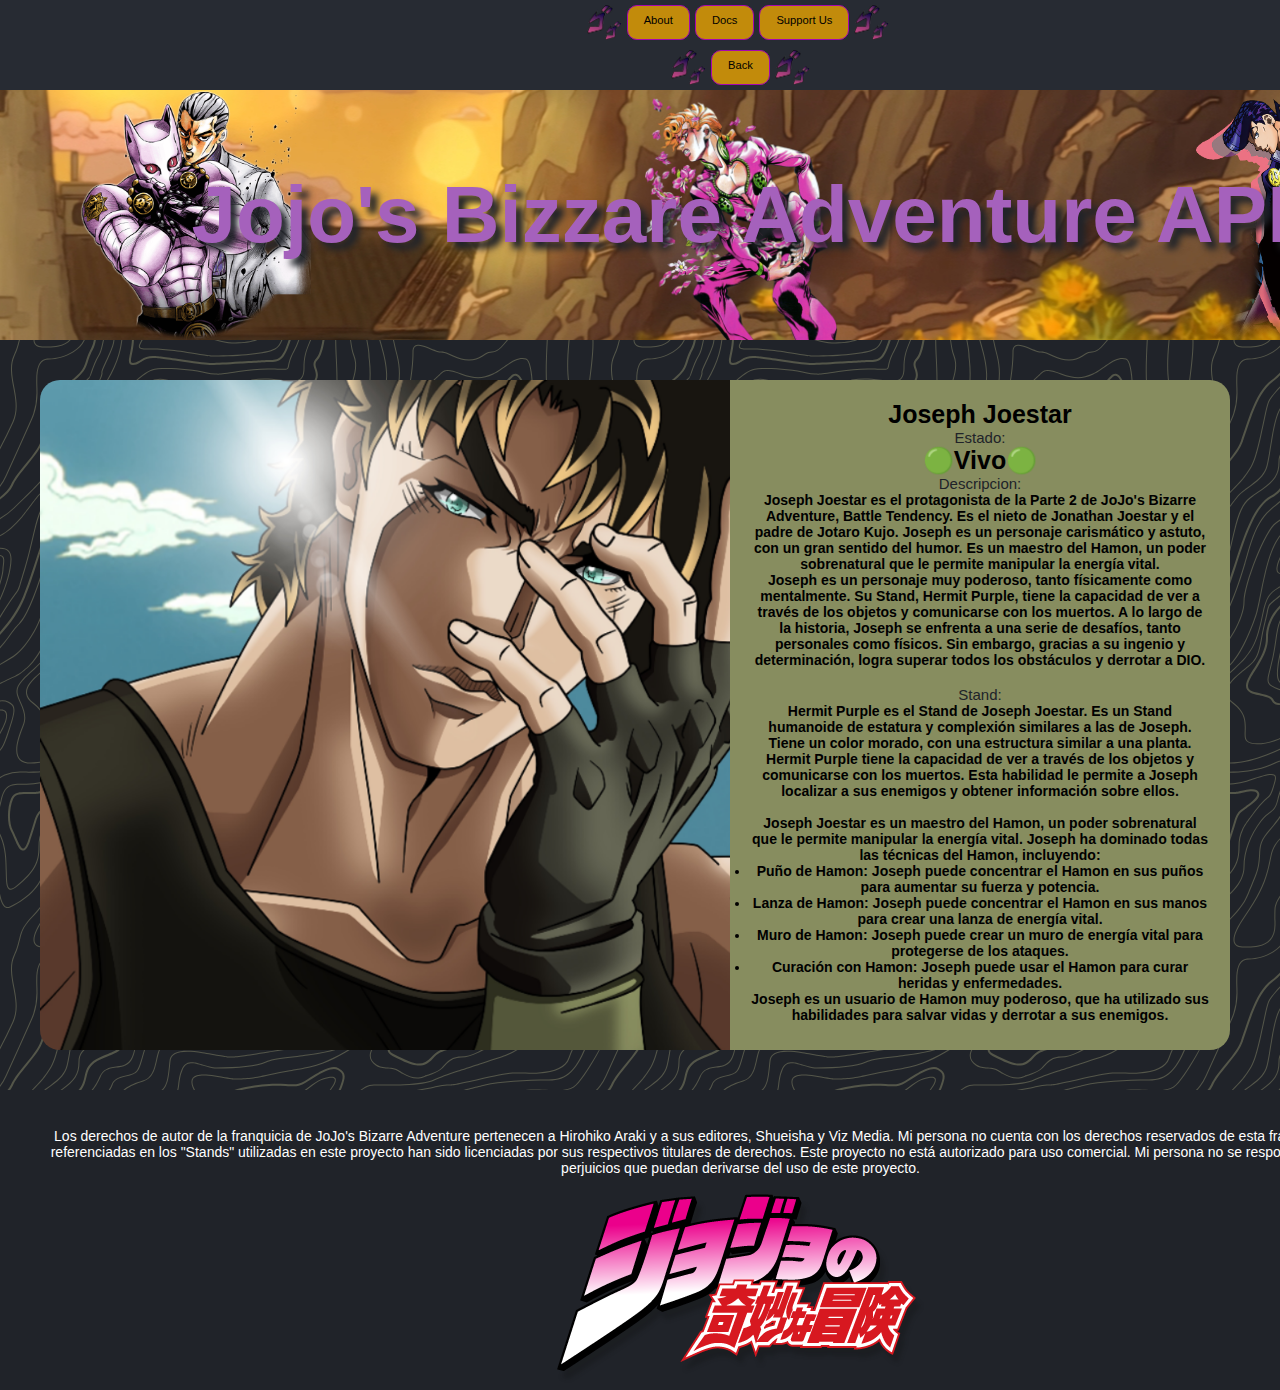
<file: Joseph.html>
<!DOCTYPE html>
<html lang="en">
  <head>
    <meta charset="UTF-8" />
    <meta name="viewport" content="width=device-width, initial-scale=1.0" />
    <link rel="stylesheet" href="Joseph.css" />
    <link rel="icon" href="Imagenes/Icono pagina.png" />
    <link href="https://unpkg.com/aos@2.3.1/dist/aos.css" rel="stylesheet" />
    <script src="https://unpkg.com/aos@2.3.1/dist/aos.js"></script>
    <title>Jojo's Bizzare Adventure API</title>
  </head>

  <body>
    <section class="encabezado">
      <img src="Imagenes/Icono pagina.png" alt="Icono" />
      <a class="texto" href="#">About</a>
      <a class="texto" href="#">Docs</a>
      <a class="texto" href="#">Support Us</a>
      <img src="Imagenes/Icono pagina.png" alt="Icono" />
      <br />
    </section>
    <section class="encabezado">
      <img src="Imagenes/Icono pagina.png" alt="Icono" />
      <a class="texto" href="./">Back</a>
      <img src="Imagenes/Icono pagina.png" alt="Icono" />
    </section>

    <div class="fondo_titulo">
      <div data-aos="fade-down" class="imagen_titulo">
        <div data-aos="fade-right" class="imagen_izquierda">
          <div data-aos="fade-left" class="imagen_derecha">
            <h1 data-aos="fade-down" class="titulo">Jojo's Bizzare Adventure API</h1>
          </div>
        </div>
      </div>
    </div>

    <section class="cuerpo">
      <img class="imagen" src="Personajes/Joseph.png" alt="Dio" />
      <section class="cajaexterior">
        <div class="Caja">
          <h1 class="personaje">Joseph Joestar</h1>
          <p>Estado:</p>
          <h1 class="personaje">🟢Vivo🟢</h1>
          <p>Descripcion:</p>
          <h1 class="descripcion">
            Joseph Joestar es el protagonista de la Parte 2 de JoJo's Bizarre
            Adventure, Battle Tendency. Es el nieto de Jonathan Joestar y el
            padre de Jotaro Kujo. Joseph es un personaje carismático y astuto,
            con un gran sentido del humor. Es un maestro del Hamon, un poder
            sobrenatural que le permite manipular la energía vital.
            <br />
            Joseph es un personaje muy poderoso, tanto físicamente como
            mentalmente. Su Stand, Hermit Purple, tiene la capacidad de ver a
            través de los objetos y comunicarse con los muertos. A lo largo de
            la historia, Joseph se enfrenta a una serie de desafíos, tanto
            personales como físicos. Sin embargo, gracias a su ingenio y
            determinación, logra superar todos los obstáculos y derrotar a DIO.
          </h1>
          <br />
          <p>Stand:</p>
          <h1 class="descripcion">
            Hermit Purple es el Stand de Joseph Joestar. Es un Stand humanoide
            de estatura y complexión similares a las de Joseph. Tiene un color
            morado, con una estructura similar a una planta. Hermit Purple tiene
            la capacidad de ver a través de los objetos y comunicarse con los
            muertos. Esta habilidad le permite a Joseph localizar a sus enemigos
            y obtener información sobre ellos.
            <br />
            <br />
            Joseph Joestar es un maestro del Hamon, un poder sobrenatural que le
            permite manipular la energía vital. Joseph ha dominado todas las
            técnicas del Hamon, incluyendo:
            <br />
            <li>
              Puño de Hamon: Joseph puede concentrar el Hamon en sus puños para
              aumentar su fuerza y potencia.
            </li>
            <li>
              Lanza de Hamon: Joseph puede concentrar el Hamon en sus manos para
              crear una lanza de energía vital.
            </li>
            <li>
              Muro de Hamon: Joseph puede crear un muro de energía vital para
              protegerse de los ataques.
            </li>
            <li>
              Curación con Hamon: Joseph puede usar el Hamon para curar heridas
              y enfermedades.
            </li>
            Joseph es un usuario de Hamon muy poderoso, que ha utilizado sus
            habilidades para salvar vidas y derrotar a sus enemigos.
          </h1>
        </div>
      </section>
    </section>

    <footer class="abajo">
      <br />
      <p>
        Los derechos de autor de la franquicia de JoJo's Bizarre Adventure
        pertenecen a Hirohiko Araki y a sus editores, Shueisha y Viz Media. Mi
        persona no cuenta con los derechos reservados de esta franquicia. Las
        canciones referenciadas en los "Stands" utilizadas en este proyecto han
        sido licenciadas por sus respectivos titulares de derechos. Este
        proyecto no está autorizado para uso comercial. Mi persona no se
        responsabiliza de los daños o perjuicios que puedan derivarse del uso de
        este proyecto.
      </p>
      <br />
      <a href="https://jojo.fandom.com/es/wiki/JoJo%27s_Bizarre_Adventure"
        ><img src="Imagenes/Imagen abajo.png" alt="Jojos"
      /></a>
    </footer>

    <audio autoplay>
      <source
        src="Bloody Stream but its lofi hiphop  JoJos Bizarre Adventure Battle Tendency.mp3"
        type="audio/mp3"
      />
    </audio>
  </body>
  <script>
    AOS.init();
  </script>
</html>
</file>
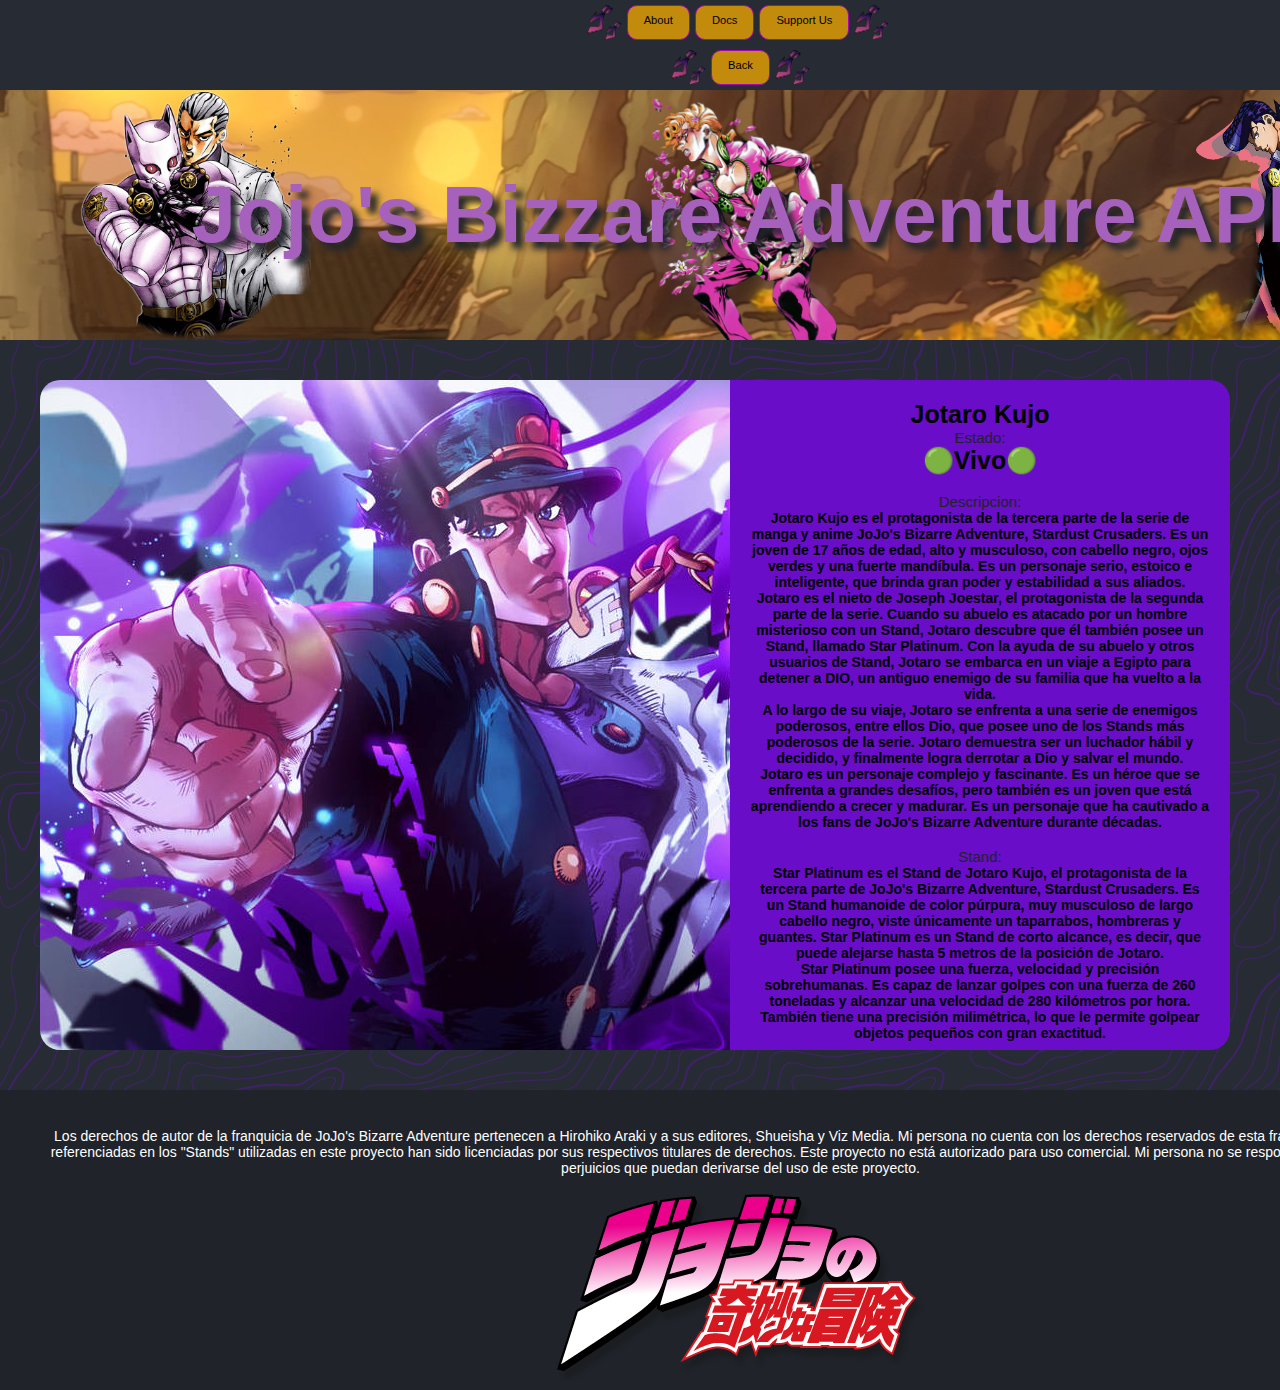
<file: Jotaro.html>
<!DOCTYPE html>
<html lang="en">
  <head>
    <meta charset="UTF-8" />
    <meta name="viewport" content="width=device-width, initial-scale=1.0" />
    <link rel="stylesheet" href="Jotaro.css" />
    <link rel="icon" href="Imagenes/Icono pagina.png" />
    <link href="https://unpkg.com/aos@2.3.1/dist/aos.css" rel="stylesheet" />
    <script src="https://unpkg.com/aos@2.3.1/dist/aos.js"></script>
    <title>Jojo's Bizzare Adventure API</title>
  </head>

  <body>
    <section class="encabezado">
      <img src="Imagenes/Icono pagina.png" alt="Icono"/>
      <a class="texto" href="#">About</a>
      <a class="texto" href="#">Docs</a>
      <a class="texto" href="#">Support Us</a>
      <img src="Imagenes/Icono pagina.png" alt="Icono"/>
      <br />
    </section>
    <section class="encabezado">
      <img src="Imagenes/Icono pagina.png" alt="Icono"/>
      <a class="texto" href="./">Back</a>
      <img src="Imagenes/Icono pagina.png" alt="Icono"/>
    </section>

    <div class="fondo_titulo">
      <div data-aos="fade-down" class="imagen_titulo">
        <div data-aos="fade-right" class="imagen_izquierda">
          <div data-aos="fade-left" class="imagen_derecha">
            <h1 data-aos="fade-down" class="titulo">Jojo's Bizzare Adventure API</h1>
          </div>
        </div>
      </div>
    </div>

    <section class="cuerpo">
      <img  class="imagen" src="Personajes/Jotaro.jpg" alt="Jotaro">
      <section class="cajaexterior">
        <div class="Caja">
        <h1 class="personaje">Jotaro Kujo</h1>
        <p>Estado:</p>
        <h1 class="personaje">🟢Vivo🟢</h1>
        <br/>
        <p>Descripcion:</p> 
        <h1 class="descripcion">
          Jotaro Kujo es el protagonista de la tercera parte de la serie de manga y anime JoJo's Bizarre Adventure, Stardust Crusaders. Es un joven de 17 años de edad, alto y musculoso, con cabello negro, ojos verdes y una fuerte mandíbula. Es un personaje serio, estoico e inteligente, que brinda gran poder y estabilidad a sus aliados.
          <br>
          Jotaro es el nieto de Joseph Joestar, el protagonista de la segunda parte de la serie. Cuando su abuelo es atacado por un hombre misterioso con un Stand, Jotaro descubre que él también posee un Stand, llamado Star Platinum. Con la ayuda de su abuelo y otros usuarios de Stand, Jotaro se embarca en un viaje a Egipto para detener a DIO, un antiguo enemigo de su familia que ha vuelto a la vida.<br>
          A lo largo de su viaje, Jotaro se enfrenta a una serie de enemigos poderosos, entre ellos Dio, que posee uno de los Stands más poderosos de la serie. Jotaro demuestra ser un luchador hábil y decidido, y finalmente logra derrotar a Dio y salvar el mundo.
          <br>
          Jotaro es un personaje complejo y fascinante. Es un héroe que se enfrenta a grandes desafíos, pero también es un joven que está aprendiendo a crecer y madurar. Es un personaje que ha cautivado a los fans de JoJo's Bizarre Adventure durante décadas.
        </h1>
          <br>
          <p>Stand:</p>
          <h1 class="descripcion">
            Star Platinum es el Stand de Jotaro Kujo, el protagonista de la tercera parte de JoJo's Bizarre Adventure, Stardust Crusaders. Es un Stand humanoide de color púrpura, muy musculoso de largo cabello negro, viste únicamente un taparrabos, hombreras y guantes. Star Platinum es un Stand de corto alcance, es decir, que puede alejarse hasta 5 metros de la posición de Jotaro.
            <br>
            Star Platinum posee una fuerza, velocidad y precisión sobrehumanas. Es capaz de lanzar golpes con una fuerza de 260 toneladas y alcanzar una velocidad de 280 kilómetros por hora. También tiene una precisión milimétrica, lo que le permite golpear objetos pequeños con gran exactitud.
          </h1>
      </div>
      </section>
    </section>

    <footer class="abajo">
      <br />
      <p>
        Los derechos de autor de la franquicia de JoJo's Bizarre Adventure
        pertenecen a Hirohiko Araki y a sus editores, Shueisha y Viz Media. Mi
        persona no cuenta con los derechos reservados de esta franquicia. Las
        canciones referenciadas en los "Stands" utilizadas en este proyecto han
        sido licenciadas por sus respectivos titulares de derechos. Este
        proyecto no está autorizado para uso comercial. Mi persona no se
        responsabiliza de los daños o perjuicios que puedan derivarse del uso de
        este proyecto.
      </p>
      <br />
      <a href="https://jojo.fandom.com/es/wiki/JoJo%27s_Bizarre_Adventure"
        ><img src="Imagenes/Imagen abajo.png" alt="Jojos"
      /></a>
    </footer>

    <audio autoplay>
      <source src="Bloody Stream but its lofi hiphop  JoJos Bizarre Adventure Battle Tendency.mp3" type="audio/mp3">
    </audio>
  </body>
  <script>
    AOS.init();
  </script>
</html>
</file>
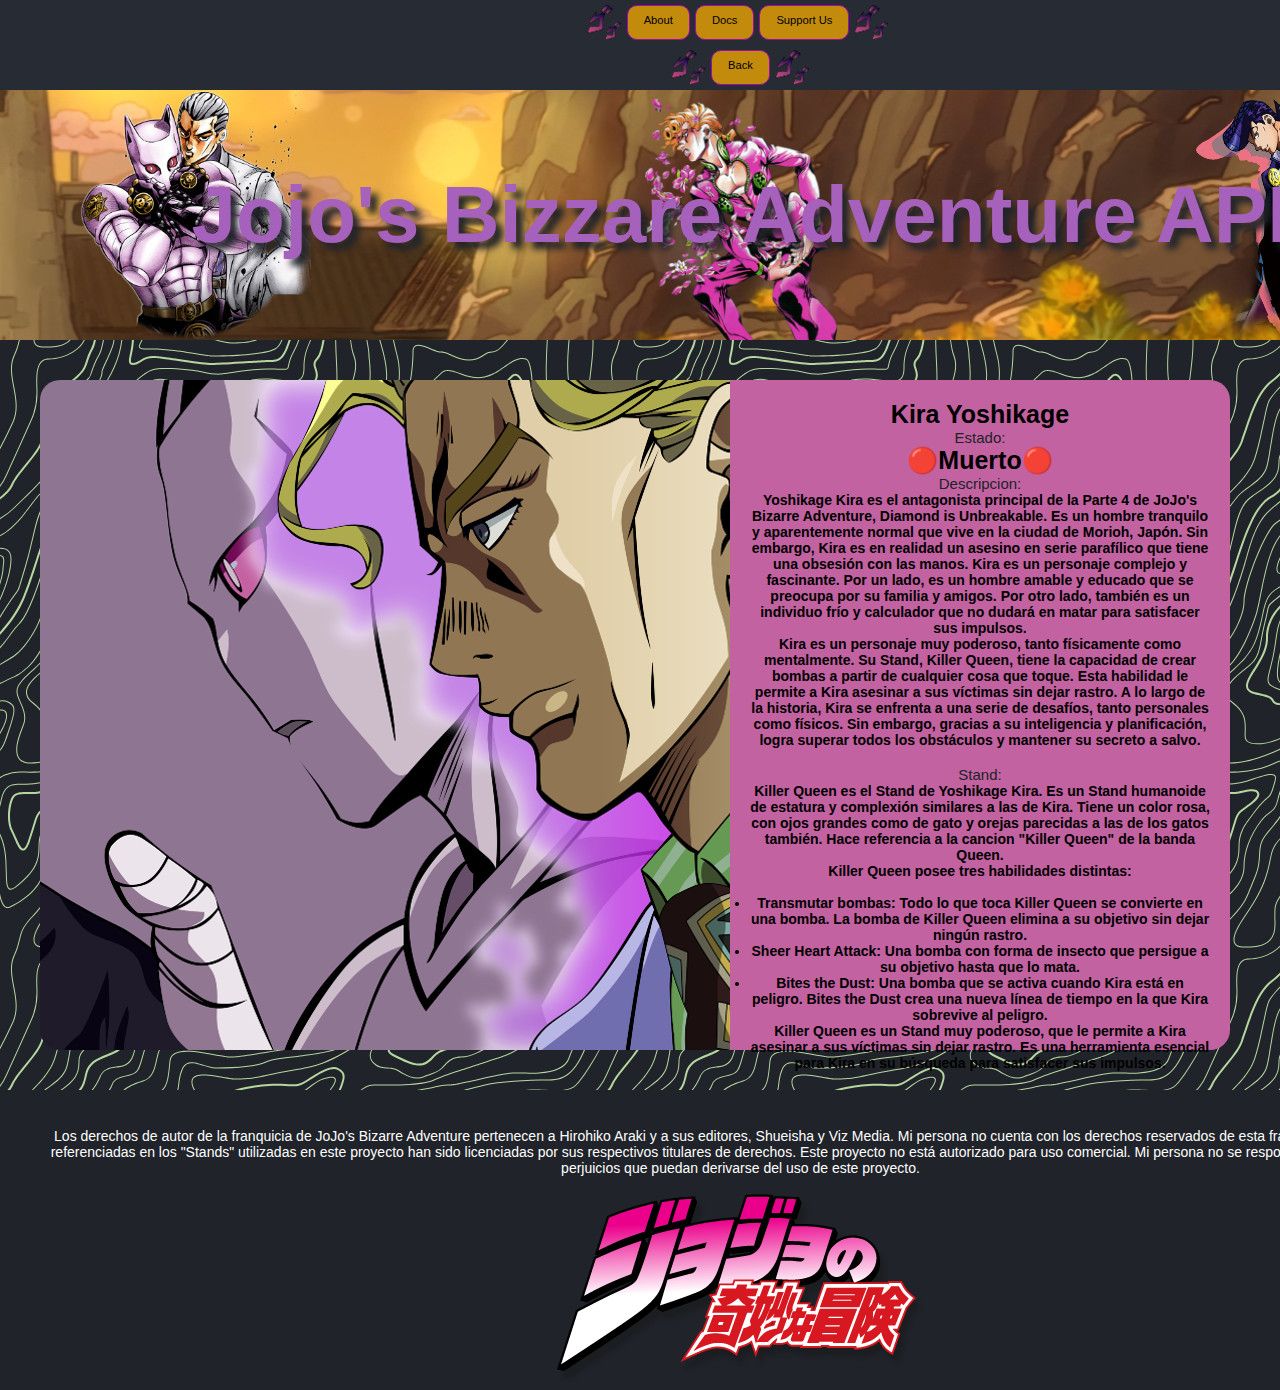
<file: Kira.html>
<!DOCTYPE html>
<html lang="en">
  <head>
    <meta charset="UTF-8" />
    <meta name="viewport" content="width=device-width, initial-scale=1.0" />
    <link rel="stylesheet" href="Kira.css" />
    <link rel="icon" href="Imagenes/Icono pagina.png" />
    <link href="https://unpkg.com/aos@2.3.1/dist/aos.css" rel="stylesheet" />
    <script src="https://unpkg.com/aos@2.3.1/dist/aos.js"></script>
    <title>Jojo's Bizzare Adventure API</title>
  </head>

  <body>
    <section class="encabezado">
      <img src="Imagenes/Icono pagina.png" alt="Icono"/>
      <a class="texto" href="#">About</a>
      <a class="texto" href="#">Docs</a>
      <a class="texto" href="#">Support Us</a>
      <img src="Imagenes/Icono pagina.png" alt="Icono"/>
      <br />
    </section>
    <section class="encabezado">
      <img src="Imagenes/Icono pagina.png" alt="Icono"/>
      <a class="texto" href="./">Back</a>
      <img src="Imagenes/Icono pagina.png" alt="Icono"/>
    </section>

    <div class="fondo_titulo">
      <div data-aos="fade-down" class="imagen_titulo">
        <div data-aos="fade-right" class="imagen_izquierda">
          <div data-aos="fade-left" class="imagen_derecha">
            <h1 data-aos="fade-down" class="titulo">Jojo's Bizzare Adventure API</h1>
          </div>
        </div>
      </div>
    </div>

    <section class="cuerpo">
      <img  class="imagen" src="Personajes/Kira.jpg" alt="Dio">
      <section class="cajaexterior">
        <div class="Caja">
        <h1 class="personaje">Kira Yoshikage</h1>
        <p>Estado:</p>
        <h1 class="personaje">🔴Muerto🔴</h1>
        <p>Descripcion:</p> 
        <h1 class="descripcion">
            Yoshikage Kira es el antagonista principal de la Parte 4 de JoJo's Bizarre Adventure, Diamond is Unbreakable. Es un hombre tranquilo y aparentemente normal que vive en la ciudad de Morioh, Japón. Sin embargo, Kira es en realidad un asesino en serie parafílico que tiene una obsesión con las manos. Kira es un personaje complejo y fascinante. Por un lado, es un hombre amable y educado que se preocupa por su familia y amigos. Por otro lado, también es un individuo frío y calculador que no dudará en matar para satisfacer sus impulsos.
            <br>
            Kira es un personaje muy poderoso, tanto físicamente como mentalmente. Su Stand, Killer Queen, tiene la capacidad de crear bombas a partir de cualquier cosa que toque. Esta habilidad le permite a Kira asesinar a sus víctimas sin dejar rastro. A lo largo de la historia, Kira se enfrenta a una serie de desafíos, tanto personales como físicos. Sin embargo, gracias a su inteligencia y planificación, logra superar todos los obstáculos y mantener su secreto a salvo.
        </h1>
          <br>
          <p>Stand:</p>
          <h1 class="descripcion">
            Killer Queen es el Stand de Yoshikage Kira. Es un Stand humanoide de estatura y complexión similares a las de Kira. Tiene un color rosa, con ojos grandes como de gato y orejas parecidas a las de los gatos también. Hace referencia a la cancion "Killer Queen" de la banda Queen.
            <br>
            Killer Queen posee tres habilidades distintas:
            <br><br>
            <li>
            Transmutar bombas: Todo lo que toca Killer Queen se convierte en una bomba. La bomba de Killer Queen elimina a su objetivo sin dejar ningún rastro.
            </li><li>
            Sheer Heart Attack: Una bomba con forma de insecto que persigue a su objetivo hasta que lo mata.
            </li><li>
            Bites the Dust: Una bomba que se activa cuando Kira está en peligro. Bites the Dust crea una nueva línea de tiempo en la que Kira sobrevive al peligro.</li>
            Killer Queen es un Stand muy poderoso, que le permite a Kira asesinar a sus víctimas sin dejar rastro. Es una herramienta esencial para Kira en su búsqueda para satisfacer sus impulsos.
          </h1>
      </div>
      </section>
    </section>

    <footer class="abajo">
      <br />
      <p>
        Los derechos de autor de la franquicia de JoJo's Bizarre Adventure
        pertenecen a Hirohiko Araki y a sus editores, Shueisha y Viz Media. Mi
        persona no cuenta con los derechos reservados de esta franquicia. Las
        canciones referenciadas en los "Stands" utilizadas en este proyecto han
        sido licenciadas por sus respectivos titulares de derechos. Este
        proyecto no está autorizado para uso comercial. Mi persona no se
        responsabiliza de los daños o perjuicios que puedan derivarse del uso de
        este proyecto.
      </p>
      <br />
      <a href="https://jojo.fandom.com/es/wiki/JoJo%27s_Bizarre_Adventure"
        ><img src="Imagenes/Imagen abajo.png" alt="Jojos"
      /></a>
    </footer>

    <audio autoplay>
      <source src="Bloody Stream but its lofi hiphop  JoJos Bizarre Adventure Battle Tendency.mp3" type="audio/mp3">
    </audio>
  </body>
  <script>
    AOS.init();
  </script>
</html>
</file>
<file: style.css>
:root {
  --Color-foother-y-Titulo: gray;
  --Color-Principal: #272b33;
  --Color-Cuadros: #3c3e44;
}

* {
  box-sizing: border-box;
  margin: 0px;
}

body {
  margin: 0;
  padding: 0;
}

.encabezado {
  display: flex;
  justify-content: center;
  gap: 5px;
  padding: 5px;
  background-color: var(--Color-Principal);
  width: 1481px;
}

.encabezado img {
  width: 35px;
  height: 35px;
}

.encabezado a {
  font-size: 0.7rem;
  text-decoration: none;
  color: var(--Color-foother-y-Titulo);
  font-family: "Franklin Gothic Medium", "Arial Narrow", Arial, sans-serif;
  border: #a606af solid 0.5px;
  padding: 0.5rem 1rem;
  border-radius: 10px;
  color: rgb(0, 0, 0);
  background-color: #c28b0b;
}

.texto:hover {
  background-color: #da3baa;
}

.titulo {
  color: var(--Color-foother-y-Titulo);
  text-align: center;
  font-family: "apple-system", "BlinkMacSystemFont", "Segoe UI", "Roboto",
    "Helvetica", "Arial", sans-serif, "Apple Color Emoji", "Segoe UI Emoji",
    "Segoe UI Symbol";
  font-size: 80px;
  background-image: url(Imagenes/Fondo\ titulo.jpg);
  color: rgb(165, 97, 188);
  text-shadow: var(--Color-foother-y-Titulo) 7px 7px 7px;
}

.imagen_titulo {
  background-image: url(Imagenes/Imagen\ titulo.png);
  width: 100%;
  height: 500px;
  background-size: contain;
  background-repeat: no-repeat;
  background-position: center;
  display: flex;
  justify-content: center;
  align-items: center;
}

.imagen_izquierda {
  background-image: url(Imagenes/Imagen\ izquierda.png);
  width: 100%;
  height: 100%;
  background-size: contain;
  background-repeat: no-repeat;
  background-position: 80px;
  display: flex;
  justify-content: center;
  align-items: center;
}

.imagen_derecha {
  background-image: url(Imagenes/Imagen\ derecha.png);
  width: 100%;
  height: 100%;
  background-size: contain;
  background-repeat: no-repeat;
  background-position: right;
  display: flex;
  justify-content: center;
  align-items: center;
}

.imagen_titulo h1 {
  background: transparent;
}

.fondo_titulo {
  background-image: url(Imagenes/Fondo\ titulo.jpg);
  background-position: center;
  width: 1481px;
}

.cuerpo {
  background-color: var(--Color-Principal);
  width: 1481px;
  height: 750px;
  padding: 40px;
  display: flex;
  flex-wrap: wrap;
  justify-content: space-between;
}

.cajasgeneral {
  display: grid;
  grid-template-columns: repeat(6, 225px);
  justify-content: center;
}

.cajasgeneral img {
  width: 200px;
  height: 200px;
  border-radius: 10px 0px 0px 10px;
  margin-left: 25px;
  margin-top: -24px
}

.cajasgeneral div {
  width: 200px;
  height: 200px;
  padding: 20px;
  background-color: var(--Color-Cuadros);
  border-radius: 0px 10px 10px 0px;
}


.cajasgeneral div:hover {
  transform: scale(1.1);
  transition: all 0.5s ease-in-out;
}

.cajasgeneral a:hover {
  color: #da3baa;
  transform: scale(1.1);
  transition: all 0.5s ease-in-out;
  font-size: 20.2px;
}

.cajasgeneral a {
  display: flex;
  justify-content: center;
  align-items: center;
  text-align: center;
  font-size: 15px;
  font-family: "Franklin Gothic Medium", "Arial Narrow", Arial, sans-serif;
  color: black;
  text-decoration: none;
}

.cajasgeneral h1 {
  display: flex;
  justify-content: center;
  align-items: center;
  text-align: center;
  font-size: 15px;
  font-family: "Franklin Gothic Medium", "Arial Narrow", Arial, sans-serif;
  color: white;
  text-decoration: none;
}

.cajasgeneral h1:hover {
  color: #c28b0b;
  transform: scale(1.1);
  transition: all 0.5s ease-in-out;
}

.cajasgeneral a:hover {
  transform: scale(1.1);
  transition: all 0.5s ease-in-out;
}

.cajasgeneral p {
  display: flex;
  justify-content: center;
  align-items: center;
  font-size: 10px;
  font-family: "Franklin Gothic Medium", "Arial Narrow", Arial, sans-serif;
  color: var(--Color-foother-y-Titulo);
}

.abajo {
  background-color: var(--Color-foother-y-Titulo);
  height: 300px;
  width: 1481px;
  box-sizing: border-box;
  text-align: center;
  justify-content: center;
  padding: 20px;
}

.abajo p {
  font-family: "Franklin Gothic Medium", "Arial Narrow", Arial, sans-serif;
  font-size: 14px;
  color: white;
}
</file>
<file: Caesar.css>
:root {
    --Color-foother-y-Titulo: #202329;
    --Color-Principal: #272b33;
    --Color-Cuadros: #3c3e44;
  }
  
  * {
    box-sizing: border-box;
    margin: 0px;
  }
  
  body {
    margin: 0;
    padding: 0;
  }
  
  .encabezado {
    display: flex;
    justify-content: center;
    gap: 5px;
    padding: 5px;
    background-color: var(--Color-Principal);
    width: 1481px;
  }
  
  .encabezado img {
    width: 35px;
    height: 35px;
  }
  
  .encabezado a {
    font-size: 0.7rem;
    text-decoration: none;
    color: var(--Color-foother-y-Titulo);
    font-family: "Franklin Gothic Medium", "Arial Narrow", Arial, sans-serif;
    border: #a606af solid 0.5px;
    padding: 0.5rem 1rem;
    border-radius: 10px;
    color: rgb(0, 0, 0);
    background-color: #c28b0b;
  }
  
  .texto:hover {
    background-color: #da3baa;
  }
  
  .titulo {
    color: var(--Color-foother-y-Titulo);
    text-align: center;
    font-family: "apple-system", "BlinkMacSystemFont", "Segoe UI", "Roboto",
      "Helvetica", "Arial", sans-serif, "Apple Color Emoji", "Segoe UI Emoji",
      "Segoe UI Symbol";
    font-size: 80px;
    background-image: url(Imagenes/Fondo\ titulo.jpg);
    color: rgb(165, 97, 188);
    text-shadow: var(--Color-foother-y-Titulo) 7px 7px 7px;
  }
  
  .imagen_titulo {
    background-image: url(Imagenes/Imagen\ titulo.png);
    width: 100%;
    height: 250px;
    background-size: contain;
    background-repeat: no-repeat;
    background-position: center;
    display: flex;
    justify-content: center;
    align-items: center;
  }
  
  .imagen_izquierda {
    background-image: url(Imagenes/Imagen\ izquierda.png);
    width: 100%;
    height: 100%;
    background-size: contain;
    background-repeat: no-repeat;
    background-position: 80px;
    display: flex;
    justify-content: center;
    align-items: center;
  }
  
  .imagen_derecha {
    background-image: url(Imagenes/Imagen\ derecha.png);
    width: 100%;
    height: 100%;
    background-size: contain;
    background-repeat: no-repeat;
    background-position: right;
    display: flex;
    justify-content: center;
    align-items: center;
  }
  
  .imagen_titulo h1 {
    background: transparent;
  }
  
  .fondo_titulo {
    background-image: url(Imagenes/Fondo\ titulo.jpg);
    background-position: center;
    width: 1481px;
  }
  
  .cuerpo {
    background-color: #272b33;
    background-image: url("data:image/svg+xml,%3Csvg xmlns='http://www.w3.org/2000/svg' width='600' height='600' viewBox='0 0 600 600'%3E%3Cpath fill='%233eccf1' fill-opacity='0.37' d='M600 325.1v-1.17c-6.5 3.83-13.06 7.64-14.68 8.64-10.6 6.56-18.57 12.56-24.68 19.09-5.58 5.95-12.44 10.06-22.42 14.15-1.45.6-2.96 1.2-4.83 1.9l-4.75 1.82c-9.78 3.75-14.8 6.27-18.98 10.1-4.23 3.88-9.65 6.6-16.77 8.84-1.95.6-3.99 1.17-6.47 1.8l-6.14 1.53c-5.29 1.35-8.3 2.37-10.54 3.78-3.08 1.92-6.63 3.26-12.74 5.03a384.1 384.1 0 0 1-4.82 1.36c-2.04.58-3.6 1.04-5.17 1.52a110.03 110.03 0 0 0-11.2 4.05c-2.7 1.15-5.5 3.93-8.78 8.4a157.68 157.68 0 0 0-6.15 9.2c-5.75 9.07-7.58 11.74-10.24 14.51a50.97 50.97 0 0 1-4.6 4.22c-2.33 1.9-10.39 7.54-11.81 8.74a14.68 14.68 0 0 0-3.67 4.15c-1.24 2.3-1.9 4.57-2.78 8.87-2.17 10.61-3.52 14.81-8.2 22.1-4.07 6.33-6.8 9.88-9.83 12.99-.47.48-.95.96-1.5 1.48l-3.75 3.56c-1.67 1.6-3.18 3.12-4.86 4.9a42.44 42.44 0 0 0-9.89 16.94c-2.5 8.13-2.72 15.47-1.76 27.22.47 5.82.51 6.36.51 8.18 0 10.51.12 17.53.63 25.78.24 4.05.56 7.8.97 11.22h.9c-1.13-9.58-1.5-21.83-1.5-37 0-1.86-.04-2.4-.52-8.26-.94-11.63-.72-18.87 1.73-26.85a41.44 41.44 0 0 1 9.65-16.55c1.67-1.76 3.18-3.27 4.83-4.85.63-.6 3.13-2.96 3.75-3.57a71.6 71.6 0 0 0 1.52-1.5c3.09-3.16 5.86-6.76 9.96-13.15 4.77-7.42 6.15-11.71 8.34-22.44.86-4.21 1.5-6.4 2.68-8.6.68-1.25 1.79-2.48 3.43-3.86 1.38-1.15 9.43-6.8 11.8-8.72 1.71-1.4 3.26-2.81 4.7-4.3 2.72-2.85 4.56-5.54 10.36-14.67a156.9 156.9 0 0 1 6.1-9.15c3.2-4.33 5.9-7.01 8.37-8.07 3.5-1.5 7.06-2.77 11.1-4.02a233.84 233.84 0 0 1 7.6-2.2l2.38-.67c6.19-1.79 9.81-3.16 12.98-5.15 2.14-1.33 5.08-2.33 10.27-3.65l6.14-1.53c2.5-.63 4.55-1.2 6.52-1.82 7.24-2.27 12.79-5.06 17.15-9.05 4.05-3.72 9-6.2 18.66-9.9l4.75-1.82c1.87-.72 3.39-1.31 4.85-1.91 10.1-4.15 17.07-8.32 22.76-14.4 6.05-6.45 13.95-12.4 24.49-18.92 1.56-.96 7.82-4.6 14.15-8.33v-64.58c-4 8.15-8.52 14.85-12.7 17.9-2.51 1.82-5.38 4.02-9.04 6.92a1063.87 1063.87 0 0 0-6.23 4.98l-1.27 1.02a2309.25 2309.25 0 0 1-4.87 3.9c-7.55 6-12.9 10.05-17.61 13.19-3.1 2.06-3.86 2.78-8.06 7.13-5.84 6.07-11.72 8.62-29.15 10.95-11.3 1.5-20.04 4.91-30.75 11.07-1.65.94-7.27 4.27-6.97 4.1-2.7 1.58-4.69 2.69-6.64 3.66-5.63 2.8-10.47 4.17-15.71 4.17-17.13 0-41.44 11.51-51.63 22.83-12.05 13.4-31.42 27.7-45.25 31.16-7.4 1.85-11.85 7.05-14.04 14.69-1.26 4.4-1.58 8.28-1.58 13.82 0 .82.01.98.24 3.63.45 5.18.35 8.72-.77 13.26-1.53 6.2-4.89 12.6-10.59 19.43-13.87 16.65-22.88 46.58-22.88 71.68 0 2.39.02 4.26.06 8.75.12 10.8.1 15.8-.22 21.95-.56 11.18-2.09 20.73-5 29.3h-1.05c2.94-8.56 4.49-18.12 5.05-29.35.31-6.13.34-11.1.22-21.9-.04-4.48-.06-6.36-.06-8.75 0-25.32 9.07-55.47 23.12-72.32 5.6-6.72 8.88-12.99 10.38-19.03 1.09-4.4 1.18-7.85.74-12.93-.23-2.7-.24-2.86-.24-3.72 0-5.62.32-9.57 1.62-14.1 2.28-7.95 6.97-13.44 14.76-15.39 13.6-3.4 32.82-17.59 44.75-30.84C409 360.14 433.58 348.5 451 348.5c5.07 0 9.77-1.33 15.26-4.07 1.93-.96 3.9-2.05 6.58-3.62-.3.18 5.33-3.16 6.98-4.11 10.82-6.21 19.66-9.67 31.11-11.2 17.23-2.3 22.9-4.75 28.57-10.64 4.25-4.41 5.04-5.16 8.22-7.28 4.68-3.11 10.01-7.14 17.55-13.14a1113.33 1113.33 0 0 0 4.86-3.89l1.28-1.02a4668.54 4668.54 0 0 1 6.23-4.98c3.67-2.9 6.55-5.12 9.07-6.95 4.37-3.19 9.16-10.56 13.29-19.4v66.9zm0-116.23c-.62.01-1.27.06-1.95.13-6.13.63-13.83 3.45-21.83 7.45-3.64 1.82-8.46 2.67-14.17 2.71-4.7.04-9.72-.47-14.73-1.33-1.7-.3-3.26-.61-4.67-.93a31.55 31.55 0 0 0-3.55-.57 273.4 273.4 0 0 0-16.66-.88c-10.42-.16-17.2.74-17.97 2.73-.38.97.6 2.55 3.03 4.87 1.01.97 2.22 2.03 4.04 3.55a1746.07 1746.07 0 0 0 4.79 4.02c1.39 1.2 3.1 1.92 5.5 2.5.7.16.86.2 2.64.54 3.53.7 5.03 1.25 6.15 2.63 1.41 1.76 1.4 4.54-.15 8.88-2.44 6.83-5.72 10.05-10.19 10.33-3.63.23-7.6-1.29-14.52-5.06-4.53-2.47-6.82-7.3-8.32-15.26-.17-.87-.32-1.78-.5-2.86l-.43-2.76c-1.05-6.58-1.9-9.2-3.73-10.11-.81-.4-1.59-.74-2.36-1-2.27-.77-4.6-1.02-8.1-.92-2.29.07-14.7 1-13.77.93-20.55 1.37-28.8 5.05-37.09 14.99a133.07 133.07 0 0 0-4.25 5.44l-2.3 3.09-2.51 3.32c-4.1 5.36-7.06 8.48-10.39 11.12-.65.52-1.33 1.04-2.13 1.62l-4.11 2.94a106.8 106.8 0 0 0-5.16 3.99c-4.55 3.74-9.74 8.6-16.25 15.38-8.25 8.58-11.78 13.54-11.7 15.95.07 1.65 1.64 2.11 6.79 2.38 1.61.09 2.15.12 2.98.2 2.95.24 5.09.73 6.81 1.68 7.48 4.15 11.63 7.26 13.95 11.58 3.3 6.15.8 12.88-8.89 20.26-8.28 6.3-11.1 10.37-11.31 14.96-.06 1.17 0 1.93.26 4.43.69 6.47.25 10.65-2.8 17.42a44.23 44.23 0 0 1-4.16 7.53c-2.82 3.97-5.47 5.74-10.6 7.69-.43.16-3.34 1.23-4.27 1.59-1.8.68-3.38 1.36-5.01 2.14-4.18 2-8.4 4.6-13.1 8.24-8.44 6.51-13.23 14.56-15.98 25.06-1.1 4.2-1.55 6.81-2.8 15.21-1.26 8.6-2.17 12.64-4.08 16.55-2.1 4.28-11.93 26.59-12.97 28.88a382.7 382.7 0 0 1-6.37 13.41c-4.07 8.11-7.61 14.07-10.73 17.81-5.38 6.46-8.98 14.37-13.77 28.42a810.14 810.14 0 0 0-1.89 5.6c-1.8 5.35-2.96 8.6-4.26 11.85-6.13 15.32-25.43 26.31-46.46 26.31-11.2 0-20.58-2.74-31.02-8.55-5.6-3.13-4.55-2.42-22.26-14.54-14.33-9.8-17.7-10.73-20.47-6.9-.37.5-1.81 2.74-1.83 2.77a52.24 52.24 0 0 1-4.94 5.9c-.73.79-5.52 5.87-6.97 7.45-2.38 2.6-4.3 4.81-5.98 6.93a45.6 45.6 0 0 0-5.08 7.66c-1.29 2.57-1.9 5.25-2.66 10.6a997.6 997.6 0 0 1-.46 3.18h-1l.47-3.32c.77-5.45 1.4-8.2 2.75-10.9a46.54 46.54 0 0 1 5.2-7.84c1.7-2.14 3.63-4.38 6.03-6.98 1.45-1.59 6.24-6.68 6.96-7.46a51.58 51.58 0 0 0 4.84-5.78s1.47-2.26 1.86-2.8c3.25-4.5 7.08-3.44 21.84 6.67 17.67 12.08 16.62 11.38 22.19 14.48 10.3 5.73 19.5 8.43 30.53 8.43 20.65 0 39.57-10.77 45.54-25.69a219.7 219.7 0 0 0 4.24-11.8 6752.32 6752.32 0 0 0 1.88-5.6c4.83-14.16 8.47-22.14 13.96-28.73 3.05-3.66 6.56-9.57 10.6-17.61 1.97-3.93 4.04-8.31 6.35-13.38 1.03-2.28 10.88-24.61 12.98-28.91 1.85-3.79 2.75-7.76 4-16.25 1.24-8.44 1.7-11.07 2.81-15.32 2.8-10.7 7.71-18.94 16.33-25.6a73.18 73.18 0 0 1 13.29-8.35c1.66-.8 3.27-1.48 5.08-2.18.94-.36 3.86-1.43 4.28-1.59 4.95-1.88 7.44-3.55 10.14-7.33 1.35-1.9 2.68-4.3 4.06-7.37 2.97-6.58 3.39-10.59 2.72-16.9a27.13 27.13 0 0 1-.27-4.58c.22-4.94 3.21-9.24 11.7-15.7 9.33-7.11 11.66-13.34 8.62-19-2.2-4.09-6.25-7.12-13.55-11.17-1.57-.88-3.6-1.33-6.42-1.57-.8-.07-1.34-.1-2.95-.19-5.77-.3-7.63-.85-7.72-3.34-.1-2.81 3.5-7.87 11.97-16.69 6.53-6.8 11.75-11.69 16.33-15.45 1.79-1.47 3.42-2.72 5.2-4.03l4.12-2.94c.79-.58 1.46-1.08 2.1-1.59 3.26-2.6 6.16-5.65 10.21-10.94a383.2 383.2 0 0 0 2.5-3.32l2.31-3.09c1.8-2.39 3.04-4 4.29-5.48 8.47-10.17 16.98-13.96 37.27-15.3-.44.02 12-.9 14.32-.98 3.62-.1 6.05.16 8.46.98.8.27 1.62.62 2.47 1.04 2.27 1.14 3.17 3.87 4.27 10.85l.44 2.76c.17 1.07.33 1.97.5 2.83 1.44 7.69 3.62 12.29 7.8 14.57 6.76 3.68 10.6 5.15 13.99 4.94 4-.25 6.99-3.17 9.3-9.67 1.45-4.04 1.46-6.49.32-7.92-.9-1.12-2.28-1.62-5.57-2.27a55.8 55.8 0 0 1-2.67-.55c-2.54-.6-4.39-1.4-5.93-2.71a252.63 252.63 0 0 0-4.78-4.01 84.35 84.35 0 0 1-4.08-3.6c-2.73-2.6-3.86-4.43-3.28-5.95 1.02-2.64 7.82-3.54 18.93-3.37a230.56 230.56 0 0 1 16.73.88c2.76.39 3.2.49 3.68.6 1.4.3 2.95.62 4.62.91a82.9 82.9 0 0 0 14.56 1.32c5.56-.04 10.24-.86 13.73-2.6 8.1-4.05 15.89-6.9 22.17-7.56.7-.07 1.4-.11 2.05-.13v1zm0-100.94v1.5c-8.62 16.05-17.27 29.55-23.65 35.92-3.19 3.2-7.62 4.9-13.54 5.56-4.45.48-8.28.4-19.18-.2-9.91-.55-15.32-.44-20.52.78a84.05 84.05 0 0 1-15 2.11l-2.25.14c-12.49.75-19.37 1.78-32.72 5.74-4.5 1.33-9.27 2.49-14.3 3.48a246.27 246.27 0 0 1-32.6 3.97c-7.56.45-13.21.57-20.24.57-5.4 0-11.9 1.61-18 5.18-8.3 4.87-15.06 12.87-19.53 24.5a68.57 68.57 0 0 1-4.56 9.8c-3.6 6.2-6.92 8.99-13.38 12.18l-4.03 1.96a64.48 64.48 0 0 0-15.16 10.25c-8.2 7.33-13.72 16.63-22.54 35.6l-2.08 4.49c-7.3 15.7-11.5 23.3-17.35 29.87-7.7 8.66-20.25 14.42-40.31 20.08-4.37 1.23-19.04 5.08-19.24 5.13-6.92 1.87-11.68 3.34-15.63 4.92-10.55 4.22-18.71 10.52-36.38 26.52l-1.7 1.54c-8.58 7.76-13.41 11.9-18.81 15.88-3.95 2.9-8 5.67-12.97 8.91-2.06 1.34-10.3 6.6-12.33 7.94-11.52 7.5-18.53 13.04-24.62 20.08a62.01 62.01 0 0 0-6.44 8.85c-4.13 6.91-6.27 13.15-9.2 25.11l-1.54 6.26c-.6 2.45-1.15 4.54-1.72 6.58-2.97 10.7-6.9 17.36-14.78 26.91L69.6 491a148.51 148.51 0 0 0-4.19 5.3 23.9 23.9 0 0 0-3.44 6.28c-1.16 3.23-1.52 5.9-1.87 11.94-.58 10.05-1.42 15.04-4.63 22.67-1.57 3.72-5.66 14.02-6.41 15.8a73.46 73.46 0 0 1-3.57 7.4c-2.88 5.14-6.71 10.12-13.12 16.95-5.96 6.36-8.87 10.9-10.61 16a56.88 56.88 0 0 0-1.38 4.82l-.46 1.84h-1.03l.52-2.08c.52-2.09.92-3.49 1.4-4.9 1.8-5.25 4.78-9.9 10.84-16.36 6.35-6.78 10.13-11.7 12.97-16.77a72.5 72.5 0 0 0 3.52-7.29c.75-1.76 4.84-12.06 6.4-15.8 3.17-7.5 3.99-12.4 4.56-22.33.35-6.14.72-8.88 1.93-12.23a24.9 24.9 0 0 1 3.58-6.54c1.27-1.7 2.6-3.37 4.22-5.34l4.11-4.95c7.8-9.46 11.66-16 14.59-26.54.56-2.04 1.1-4.12 1.71-6.56l1.53-6.26c2.96-12.04 5.13-18.36 9.32-25.39 1.84-3.08 4-6.05 6.54-8.99 6.17-7.12 13.24-12.7 24.83-20.26 2.05-1.33 10.28-6.6 12.33-7.94 4.96-3.22 9-5.98 12.92-8.87 5.37-3.95 10.19-8.08 18.74-15.82l1.7-1.54c17.76-16.09 25.98-22.43 36.67-26.7 4-1.6 8.8-3.09 15.75-4.96.21-.06 14.87-3.9 19.22-5.13 19.9-5.61 32.32-11.31 39.85-19.78 5.76-6.48 9.93-14.02 17.18-29.64l2.09-4.5c8.87-19.07 14.44-28.46 22.77-35.9a65.48 65.48 0 0 1 15.38-10.4l4.04-1.97c6.3-3.1 9.47-5.77 12.96-11.77a67.6 67.6 0 0 0 4.48-9.67c4.56-11.84 11.47-20.02 19.97-25 6.25-3.66 12.93-5.32 18.5-5.32 7.01 0 12.65-.12 20.17-.57a245.3 245.3 0 0 0 32.47-3.96c5-.98 9.75-2.13 14.22-3.45 13.43-3.98 20.38-5.02 32.94-5.78l2.24-.14c5.76-.37 9.8-.9 14.85-2.09 5.31-1.25 10.79-1.35 22.6-.7 9.04.5 12.84.58 17.21.1 5.71-.62 9.94-2.26 12.95-5.26 6.44-6.45 15.3-20.37 24.35-36.72zm0 450.21c-1.28-4.6-2.2-10.55-3.33-20.25l-.24-2.04-.23-2.03c-1.82-15.7-3.07-21.98-5.55-24.47-2.46-2.46-3.04-5.03-2.52-8.64.1-.6.18-1.1.39-2.15.69-3.54.77-5.04.08-6.84-.91-2.38-3.31-4.41-7.79-6.26-5.08-2.09-6.52-4.84-4.89-8.44.66-1.45 1.79-3.02 3.52-5.01 1.04-1.2 5.48-5.96 5.08-5.53 6.15-6.7 8.98-11.34 8.98-16.48a15.2 15.2 0 0 1 6.5-12.89v1.26a14.17 14.17 0 0 0-5.5 11.63c0 5.47-2.93 10.29-9.24 17.16.38-.42-4.04 4.33-5.07 5.5-1.67 1.93-2.75 3.43-3.36 4.77-1.37 3.04-.23 5.22 4.36 7.1 4.71 1.95 7.32 4.16 8.34 6.83.78 2.04.7 3.67-.03 7.4-.2 1.03-.3 1.51-.38 2.09-.48 3.33.03 5.59 2.23 7.8 2.74 2.74 3.98 8.96 5.84 25.06l.24 2.03.23 2.04c.82 7.01 1.53 12.06 2.34 16.03v4.33zm0-62.16c-1.4-3.13-4.43-9.9-4.95-11.17-1.02-2.53-1.25-3.8-.91-5.18.2-.84 2.05-4.68 2.32-5.33a70.79 70.79 0 0 0 3.54-11.2v3.99a62.82 62.82 0 0 1-2.62 7.6c-.31.75-2.09 4.46-2.27 5.18-.28 1.12-.08 2.22.87 4.57.41 1.02 2.5 5.7 4.02 9.09v2.45zm0-85.09c-1.65 1.66-3.66 2.9-6.4 4.13-.25.1-13.97 5.47-20.4 8.43-9.35 4.32-16.7 5.9-23.03 5.25-5.08-.53-9.02-2.25-14.77-5.92l-3.2-2.07a77.4 77.4 0 0 0-5.44-3.27c-4.05-2.18-3.25-5.8 1.47-10.47 3.71-3.68 9.6-7.93 18.73-13.8l4.46-2.82c17.95-11.33 18.22-11.5 22.27-14.74 11.25-9 19.69-14.02 26.31-15.1v1.02c-6.37 1.1-14.62 6-25.69 14.86-4.1 3.28-4.34 3.44-22.36 14.8a652.4 652.4 0 0 0-4.45 2.83c-9.07 5.83-14.92 10.05-18.57 13.66-4.31 4.28-4.95 7.13-1.7 8.88 1.7.91 3.29 1.88 5.5 3.3l3.2 2.08c5.64 3.59 9.45 5.25 14.34 5.76 6.13.64 13.32-.9 22.52-5.15 6.46-2.98 20.18-8.35 20.4-8.44 3.04-1.37 5.1-2.71 6.81-4.69v1.47zm0-41.37v1c-6.56.26-12.11 3.13-19.71 9.08l-4.63 3.68a51.87 51.87 0 0 1-4.4 3.14c-.82.52-5.51 3.33-6.22 3.76-3.31 2-6.15 3.8-8.87 5.6a112.61 112.61 0 0 0-8.16 5.92c-4.61 3.72-7.4 6.9-7.97 9.35-.63 2.67 1.48 4.53 7.05 5.46 10.7 1.78 20.92-.05 30.45-4.65a61.96 61.96 0 0 0 17.1-12.2 41.8 41.8 0 0 0 5.36-7.42v1.92a38.94 38.94 0 0 1-4.64 6.19 62.95 62.95 0 0 1-17.39 12.41c-9.7 4.68-20.13 6.55-31.05 4.73-6.06-1-8.65-3.29-7.85-6.67.64-2.74 3.53-6.05 8.31-9.9 2.35-1.9 5.1-3.88 8.24-5.97 2.73-1.82 5.58-3.61 8.9-5.62.72-.44 5.4-3.24 6.22-3.75 1.26-.8 2.6-1.76 4.3-3.09.8-.62 3.9-3.1 4.63-3.67 7.77-6.1 13.49-9.04 20.33-9.3zm0-154.6v1c-1.75-.24-4.3.23-7.82 1.55-10.01 3.75-13.8 5.07-19.15 6.76-1.78.56-2.63.83-3.87 1.24-1.48.5-3.16.76-6.74 1.16a1550.34 1550.34 0 0 0-2.64.3c-7.8.94-11.28 2.47-11.28 6.07 0 4.45 2.89 13.18 7.96 25.81a57.34 57.34 0 0 1 2.33 7.6 258.32 258.32 0 0 1 .84 3.46c1.86 7.62 3.17 10.71 5.56 11.67 2.21.88 4.7.6 7.47-.72 3.48-1.69 7.22-4.94 11.2-9.47 1.52-1.7 2.97-3.49 4.59-5.57l3.16-4.1c2.59-3.23 6.07-12.21 8.39-20.23v3.45c-2.29 7.2-5.27 14.5-7.61 17.41-.44.55-2.67 3.46-3.15 4.09-1.63 2.1-3.1 3.9-4.62 5.62-4.08 4.61-7.9 7.94-11.53 9.7-2.99 1.44-5.77 1.75-8.28.74-2.84-1.13-4.2-4.34-6.15-12.35a2097.48 2097.48 0 0 1-.84-3.46c-.8-3.2-1.47-5.45-2.28-7.46-5.14-12.8-8.04-21.55-8.04-26.19 0-4.37 3.84-6.06 12.16-7.07a160.9 160.9 0 0 1 2.65-.3c3.5-.39 5.15-.64 6.53-1.1 1.26-.42 2.1-.7 3.88-1.26 5.34-1.68 9.11-3 19.1-6.74 3.53-1.32 6.22-1.84 8.18-1.61zM0 292c10.13-11.31 18.13-23.2 23.07-35.39 3.3-8.14 6.09-16.12 10.81-30.55l1.59-4.84c6.53-19.94 10.11-29.82 14.77-39.56 6.07-12.72 12.55-21.18 20.27-25.54 6.66-3.76 10.2-7.86 12.22-13.15a46.6 46.6 0 0 0 1.86-6.58c1.23-5.2 2.05-7.59 3.93-10.36 2.45-3.62 6.27-6.53 12.1-8.96 15.78-6.58 16.73-7.04 18.05-9.01.65-.98.83-2.15.74-4.51-.03-.73-.23-3.82-.24-4A93.8 93.8 0 0 1 119 94c0-10.04.18-11.37 2.37-13.15.52-.42 1.13-.8 2.07-1.3.27-.14 2.18-1.12 2.84-1.48a68.4 68.4 0 0 0 9.12-5.87c2.06-1.54 2.64-2.14 8.01-7.93 3.78-4.09 6.21-6.36 8.96-8.12 3.64-2.33 7.2-3.12 10.9-2.11 4.4 1.2 10.81 2 18.78 2.46 6.9.4 12.9.5 21.95.5 4.87 0 8.97.47 15.4 1.57 7.77 1.33 9.3 1.54 12.38 1.54 4.05 0 7.43-.88 10.68-2.95 5.06-3.22 8.11-4.67 11.2-5.2 3.62-.64 4.77-.46 16.55 2.06 17.26 3.7 30.85 1.36 41.06-9.7 5.1-5.53 5.48-8.9 3.48-14.8-.83-2.42-1.03-3.1-1.17-4.3-.29-2.52.5-4.71 2.71-6.93 2.65-2.65 4.72-9.17 6.22-18.29h2.03c-1.56 9.71-3.77 16.65-6.83 19.7-1.79 1.8-2.36 3.39-2.14 5.28.11 1 .3 1.63 1.07 3.9 2.22 6.53 1.76 10.66-3.9 16.8-10.77 11.66-25.07 14.13-42.95 10.3-11.42-2.45-12.55-2.62-15.78-2.06-2.77.48-5.62 1.84-10.47 4.92a20.93 20.93 0 0 1-11.76 3.27c-3.25 0-4.81-.22-12.73-1.57C212.74 59.46 208.73 59 204 59c-9.1 0-15.11-.1-22.07-.5-8.09-.47-14.62-1.29-19.2-2.54-5.62-1.53-10.17 1.38-17.85 9.66-5.5 5.94-6.08 6.53-8.28 8.18a70.38 70.38 0 0 1-9.38 6.03c-.68.37-2.58 1.35-2.84 1.49-.84.44-1.35.76-1.75 1.08C121.16 83.6 121 84.8 121 94c0 1.85.06 3.54.17 5.44 0 .17.2 3.28.24 4.03.1 2.75-.13 4.29-1.08 5.71-1.67 2.5-2.27 2.8-18.95 9.74-5.48 2.29-8.99 4.96-11.2 8.24-1.71 2.51-2.47 4.73-3.64 9.7-.83 3.5-1.21 4.92-1.94 6.83-2.18 5.73-6.05 10.19-13.1 14.18-7.3 4.12-13.55 12.28-19.46 24.66-4.6 9.64-8.17 19.46-14.67 39.32l-1.58 4.84c-4.75 14.47-7.54 22.48-10.86 30.69-5.28 13.01-13.95 25.65-24.93 37.6v-2.97zm0 78v-.5l1-.01c6.32 0 7.47 5.2 4.6 13.36a60.36 60.36 0 0 1-5.6 11.3v-1.92a57.76 57.76 0 0 0 4.65-9.72c2.69-7.6 1.71-12.02-3.65-12.02-.34 0-.67 0-1 .02v-46.59a340.96 340.96 0 0 0 13.71-8.34c13.66-9.46 29.79-37.6 29.79-53.59 0-18.1 21.57-72.64 32.23-79.42 12.71-8.09 32.24-27.96 35.8-37.75 1.93-5.3 5.5-7.27 14.42-9.37 6.15-1.44 8.64-2.42 10.67-4.79 1.5-1.74 2.72-4.79 4.33-10.3.23-.78 1.9-6.68 2.43-8.46 3.62-12.08 7.3-18.49 13.47-20.39 2.5-.76 3.03-.98 9.74-3.7 7.49-3.03 11.97-4.43 17.12-4.92 6.75-.65 13.13.75 19.55 4.67 5.43 3.32 12.19 4.72 20.17 4.56 6.03-.12 12.2-1.07 19.83-2.8 1.82-.4 7.38-1.74 8.26-1.94 2.69-.6 4.34-.89 5.48-.89 4.97 0 8.93-.05 14.2-.27 7.9-.32 15.56-.92 22.75-1.88 8.5-1.14 15.9-2.73 21.88-4.82 18.9-6.62 32.64-18.3 33.67-27.59.29-2.56.4-2.96 2.79-11.11 2.33-7.95 3.21-12.93 2.72-18.23-.2-2.24-.69-4.38-1.48-6.42-1.5-3.92-2.63-9.4-3.43-16.18h.9c.77 6.47 1.89 11.72 3.47 15.82a24.93 24.93 0 0 1 1.54 6.69c.5 5.46-.4 10.54-2.77 18.6-2.36 8.06-2.47 8.47-2.74 10.95-1.09 9.75-15.1 21.68-34.33 28.41-6.06 2.12-13.52 3.72-22.09 4.87-7.22.96-14.92 1.57-22.83 1.89-5.3.21-9.27.27-14.25.27-1.04 0-2.64.27-5.26.87-.87.2-6.43 1.53-8.26 1.94-7.68 1.73-13.92 2.7-20.03 2.82-8.15.17-15.1-1.27-20.71-4.7-6.23-3.81-12.4-5.16-18.93-4.54-5.04.48-9.44 1.86-16.84 4.86-6.75 2.74-7.29 2.95-9.82 3.73-5.73 1.76-9.28 7.96-12.81 19.72-.53 1.77-2.2 7.66-2.43 8.46-1.66 5.65-2.91 8.78-4.53 10.67-2.22 2.58-4.84 3.62-12.01 5.3-7.8 1.83-11.13 3.66-12.9 8.54-3.65 10.04-23.32 30.06-36.2 38.25C65.94 190 44.5 244.2 44.5 262c0 16.34-16.3 44.78-30.22 54.41-2.14 1.48-8.24 5.12-14.28 8.68v-1.16 46.09zm0-173.7v-1.11c7.42-3.82 14.55-10.23 21.84-18.98 3.8-4.56 14.21-18.78 15.79-20.55 1.8-2.04 4.06-3.96 7.42-6.45 1.08-.8 4.92-3.57 5.49-3.99 9.36-6.85 14-11.96 15.98-19.36.8-2.98 1.54-6.78 2.46-12.3.23-1.44 2-12.46 2.56-15.79 2.87-16.77 5.73-26.79 10.07-32.1C92.46 52.43 101.5 38.13 101.5 33c0-2.54.34-3.35 6.05-15.71.68-1.49 1.25-2.74 1.77-3.93 2.5-5.75 3.9-10.04 4.14-13.36h1c-.23 3.48-1.66 7.87-4.23 13.76-.52 1.2-1.09 2.45-1.78 3.95-5.54 12.01-5.95 12.99-5.95 15.29 0 5.47-9.09 19.84-20.11 33.31-4.2 5.12-7.03 15.06-9.86 31.64-.57 3.33-2.33 14.33-2.57 15.78-.92 5.56-1.67 9.38-2.48 12.4-2.05 7.68-6.82 12.93-16.35 19.91l-5.49 3.98c-3.3 2.45-5.51 4.34-7.27 6.31-1.53 1.73-11.94 15.93-15.76 20.53-7.52 9.02-14.88 15.6-22.61 19.46zm0 361.83v-4.33c.48 2.36 1 4.35 1.6 6.15 2 6.03 4.6 8.26 8.19 6.59C28.76 557.69 43.5 542.4 43.5 527c0-16.2 6.37-31.99 17.1-46.3 1.88-2.5 3.66-4.4 5.53-6 .73-.62 1.45-1.18 2.3-1.8l2-1.43c3.68-2.68 5.32-5.28 7.08-12.59.75-3.07 1.38-5.02 4.2-13.26l.63-1.88c3.24-9.58 4.56-14.97 4.17-18.65-.48-4.43-3.8-5.23-11.3-1.64a81.12 81.12 0 0 1-9.15 3.7c-13.89 4.67-26.96 5.8-42.66 5.42l-1.95-.05-1.45-.02a39.8 39.8 0 0 0-15.05 2.96A21.81 21.81 0 0 0 0 438.37v-1.26a23.55 23.55 0 0 1 4.55-2.57 40.77 40.77 0 0 1 16.92-3.02l1.95.05c15.6.38 28.57-.75 42.32-5.37a80.12 80.12 0 0 0 9.04-3.65c8.04-3.84 12.16-2.85 12.72 2.43.42 3.89-.92 9.34-4.21 19.08l-.64 1.88c-2.8 8.2-3.43 10.15-4.16 13.18-1.82 7.52-3.59 10.34-7.47 13.16l-2 1.43c-.84.6-1.54 1.15-2.25 1.75a35.45 35.45 0 0 0-5.37 5.84c-10.61 14.15-16.9 29.74-16.9 45.7 0 15.88-15 31.45-34.29 40.45-4.3 2.01-7.39-.66-9.56-7.18-.23-.68-.44-1.39-.65-2.13zm0-62.16v-2.45l1.46 3.27c2.1 4.8 3.46 10.33 4.26 16.77.66 5.3.84 9.3 1.04 18.5.2 9.32.5 12.75 1.63 15.05 1.28 2.6 3.67 2.35 8.29-1.5 17.14-14.3 21.82-22.9 21.82-38.62 0-7.17 1.1-12.39 3.7-17.68 2.27-4.67 3.65-6.62 13.4-19.62a69.8 69.8 0 0 1 7.6-8.79 44.76 44.76 0 0 1 3.54-3.06c.38-.3.64-.52.89-.74a10.47 10.47 0 0 0 2.63-3.32 35.78 35.78 0 0 0 2.26-5.94l.37-1.2.36-1.15c.29-.91.48-1.55.66-2.16.45-1.53.74-2.68.91-3.66.38-2.2.12-3.49-.85-4.15-2.35-1.61-9.28-.24-23.8 4.94-9.54 3.4-16.12 4.17-27.85 4.26-7.71.06-10.43.4-13.25 2.12-3.48 2.12-5.84 6.4-7.58 14.26-.5 2.2-.99 4.19-1.49 5.98v-3.98l.51-2.22c1.8-8.1 4.28-12.6 8.04-14.9 3.04-1.85 5.86-2.2 13.77-2.26 11.61-.09 18.1-.84 27.51-4.2 14.93-5.32 21.95-6.71 24.7-4.83 1.38.94 1.71 2.6 1.28 5.15a33.69 33.69 0 0 1-.94 3.78l-.66 2.17-.36 1.15-.37 1.2a36.64 36.64 0 0 1-2.33 6.1c-.8 1.53-1.61 2.52-2.86 3.61l-.92.77-1.02.83c-.9.74-1.65 1.4-2.47 2.18a68.84 68.84 0 0 0-7.48 8.66c-9.7 12.93-11.07 14.87-13.31 19.46-2.52 5.15-3.59 10.22-3.59 17.24 0 16.04-4.82 24.91-22.18 39.38-5.04 4.2-8.18 4.55-9.83 1.18-1.22-2.5-1.52-5.94-1.73-15.47-.2-9.16-.38-13.15-1.03-18.4-.79-6.34-2.12-11.8-4.19-16.49L0 495.98zM379.27 0h1.04l1.5 5.26c3.28 11.56 4.89 19.33 5.26 27.8.49 11.01-1.52 21.26-6.63 31.17-7.8 15.13-20.47 26.5-36.22 34.1-12.38 5.96-26.12 9.17-36.22 9.17-6.84 0-17.24 1.38-37.27 4.62l-2.27.37c-24.5 3.99-31.65 5-37.46 5-3.49 0-4.08-.08-19.54-2.8-3.56-.64-6.32-1.1-9-1.5-20.23-2.96-31-1.2-31.96 7.86-.1.85-.18 1.72-.29 2.81l-.27 2.73c-1.1 10.9-2.02 15.73-4.31 19.96-2.9 5.34-7.77 7.95-15.63 7.95-10.2 0-12.92.6-15.5 3.17.52-.51-5.03 5.85-8.16 8.7-2.75 2.5-14.32 12.55-15.77 13.83a341.27 341.27 0 0 0-6.54 5.92c-6.97 6.49-11.81 11.76-14.6 16.15-5.92 9.3-10.48 18.04-11.69 24.08-1.66 8.3 3.67 9.54 19.02 1.21a626.23 626.23 0 0 1 44.54-21.9c3.5-1.56 14.04-6.2 15.68-6.95 5.05-2.25 8.3-3.8 10.78-5.15l1.95-1.07 2.18-1.18c1.76-.94 3.38-1.76 5-2.55 18.1-8.72 34.48-10.46 50.33-1.2 22.89 13.34 38.28 37.02 38.28 56.44 0 19.12-.73 25.13-5.18 33.2a45.32 45.32 0 0 1-4.94 7.12c-6.47 7.77-11.81 16.2-12.76 21.27-1.2 6.34 4.69 7.03 20.17-.05 13.31-6.08 22.4-14.95 28.5-26.32a80.51 80.51 0 0 0 6.1-15.13c.9-2.98 3.17-11.65 3.41-12.48a29.02 29.02 0 0 1 1.75-4.83c7.47-14.93 21.09-30.5 36.25-37.24 7.61-3.38 13-9.65 19.4-20.79.84-1.48 4.26-7.64 5.14-9.17 3.52-6.1 6.22-9.7 9.37-11.98 10.15-7.4 28.7-11.1 50.29-11.1 7.52 0 16.54-1.24 27.51-3.58a420.1 420.1 0 0 0 14.96-3.52c-1.3.33 15.54-3.98 19.42-4.89 14.15-3.33 41.07-5.01 64.11-5.01 17.36 0 27.82-9.23 38.53-38.67 6.62-18.21 6.62-26.37 2.69-34.35l-1.18-2.37A13.36 13.36 0 0 1 587.5 58c0-4.03 0-4.01 2.5-24.56.46-3.73.8-6.74 1.12-9.64.9-8.45 1.38-15.2 1.38-20.8 0-.94-.02-1.94-.04-3h1c.03 1.06.04 2.06.04 3 0 5.65-.48 12.43-1.39 20.9-.3 2.91-.66 5.93-1.11 9.66-2.5 20.45-2.5 20.47-2.5 24.44 0 1.97.45 3.57 1.45 5.68.24.51 1.16 2.35 1.17 2.36 4.06 8.24 4.06 16.68-2.65 35.13-10.84 29.8-21.63 39.33-39.47 39.33-22.96 0-49.83 1.68-63.89 4.99-3.86.9-20.69 5.2-19.4 4.88a421.05 421.05 0 0 1-14.99 3.53c-11.04 2.35-20.11 3.6-27.72 3.6-21.4 0-39.76 3.67-49.7 10.9-3 2.19-5.64 5.7-9.1 11.68-.87 1.52-4.29 7.68-5.14 9.17-6.49 11.3-12 17.71-19.86 21.2-14.9 6.63-28.38 22.03-35.75 36.77a28.17 28.17 0 0 0-1.69 4.67c-.23.8-2.5 9.49-3.4 12.5a81.48 81.48 0 0 1-6.19 15.3c-6.2 11.56-15.44 20.58-28.96 26.76-16.1 7.36-23 6.55-21.58-1.04 1-5.29 6.4-13.83 12.99-21.73a44.33 44.33 0 0 0 4.82-6.96c4.35-7.88 5.06-13.77 5.06-32.72 0-19.04-15.19-42.4-37.72-55.55-15.57-9.08-31.62-7.38-49.45 1.21a132.9 132.9 0 0 0-7.14 3.71l-1.95 1.07a158.83 158.83 0 0 1-10.85 5.19c-1.65.74-12.18 5.38-15.69 6.95a625.25 625.25 0 0 0-44.46 21.86c-15.95 8.66-22.37 7.16-20.48-2.29 1.24-6.2 5.83-15.02 11.82-24.42 2.85-4.48 7.74-9.8 14.77-16.34 1.98-1.85 4.12-3.79 6.56-5.94 1.46-1.29 13.02-11.33 15.75-13.82 3.09-2.8 8.6-9.14 8.14-8.67 2.82-2.82 5.75-3.46 16.2-3.46 7.5 0 12.04-2.43 14.75-7.42 2.2-4.07 3.11-8.84 4.2-19.59l.26-2.73.3-2.81c.56-5.42 4.47-8.5 11.23-9.6 5.44-.88 12.51-.51 21.86.86 2.7.4 5.47.86 9.04 1.49 15.33 2.7 15.96 2.8 19.36 2.8 5.73 0 12.9-1.03 37.3-5l2.27-.36c20.1-3.26 30.52-4.64 37.43-4.64 9.95 0 23.54-3.18 35.78-9.08 15.57-7.5 28.09-18.73 35.78-33.65 5.02-9.75 7-19.82 6.51-30.67-.37-8.37-1.96-16.08-5.23-27.57L379.27 0zm13.68 0h1.02c.78 3.9 1.92 8.7 3.51 14.88 3.63 14.05 3.06 27.03-.75 38.77a61 61 0 0 1-11.35 20.68 138.36 138.36 0 0 1-19.32 18.77c-11.32 9.02-23.36 15.49-35.95 18.39a258.63 258.63 0 0 1-22.57 4.07c-3.17.44-6.36.85-10.3 1.32l-9.39 1.12c-11.53 1.41-17.45 2.55-21.64 4.46-9.28 4.21-28.35 6.04-49.21 6.04-1.37 0-2.8-.12-4.3-.35-2.62-.41-5-1.03-9.14-2.29-7.34-2.21-9.63-2.75-12.63-2.56-3.9.23-6.63 2.29-8.47 6.89-1.86 4.66-2.42 7.53-3.34 14.98-1.1 8.98-2.87 12.12-9.97 14.3a40.12 40.12 0 0 0-6.8 2.66c-.63.33-1.16.64-1.76 1.02l-1.34.86c-1.9 1.14-3.86 1.49-9.25 1.49-3.2 0-8.83-.55-9.51-.39-1.22.28-.75-.14-7.14 6.24-1.5 1.5-3.49 3.18-6.32 5.37-1.52 1.18-7.16 5.43-7.94 6.03-4.96 3.78-8.33 6.6-11.06 9.38-4.88 4.98-6.85 9.15-5.56 12.7 1.34 3.67 4.07 4.42 8.9 2.82a55.72 55.72 0 0 0 7.77-3.48c1.5-.77 7.78-4.13 9.37-4.96a116.8 116.8 0 0 1 12.31-5.68 162.2 162.2 0 0 0 11.04-4.84c2.04-.97 10.74-5.16 13-6.22 4.41-2.1 8.1-3.78 11.65-5.29 17.14-7.3 29.32-9.9 37.67-6.65l5.43 2.1c2.3.88 4.17 1.62 6.02 2.38a150.9 150.9 0 0 1 13.07 6c18.34 9.63 30.35 22.13 34.79 39.87 6.96 27.85 3.6 45.53-8.08 62.4-3.97 5.75-3.52 9.2.06 8.97 4.14-.28 10.21-4.95 15.11-12.52 3.1-4.8 5.1-10.45 8.05-21.53l1.69-6.35c.66-2.47 1.24-4.52 1.83-6.5 4.93-16.56 11-27.28 21.56-34.76 7.15-5.06 23.73-15.5 25.48-16.75 6.74-4.81 10.53-9.44 14.34-18 7.74-17.44 21.09-24.34 44.47-24.34 9.36 0 17.91-1.13 29.53-3.49a624.86 624.86 0 0 0 6.2-1.28c2.4-.5 4.07-.84 5.66-1.13 4.03-.74 7.04-1.1 9.61-1.1 4.44 0 9.39-1 31.39-5.99l2.95-.66c16.34-3.67 25.64-5.35 31.66-5.35 1.54 0 2.4.01 6.4.1 7.8.15 12.27.13 17.33-.2 16.41-1.06 26.73-5.36 29.8-14.56a87.1 87.1 0 0 1 3.55-8.83c-.15.31 2.29-4.96 2.9-6.38 5.38-12.3 5.57-21.92-1.44-39.44a86.4 86.4 0 0 1-5.26-20.72c-1.61-11.98-1.38-23.14.1-40.35l.2-2.12h1l-.2 2.2c-1.48 17.15-1.7 28.24-.11 40.14a85.4 85.4 0 0 0 5.2 20.47c7.1 17.78 6.91 27.67 1.43 40.22-.62 1.43-3.06 6.72-2.91 6.4a86.17 86.17 0 0 0-3.52 8.73c-3.23 9.72-13.9 14.15-30.68 15.24-5.1.33-9.58.35-17.42.2-3.98-.09-4.84-.1-6.37-.1-5.91 0-15.18 1.67-31.44 5.32l-2.95.67c-22.16 5.02-27.05 6.01-31.61 6.01-2.5 0-5.45.36-9.43 1.09-1.58.29-3.25.62-5.64 1.11a4894.21 4894.21 0 0 0-6.2 1.29c-11.68 2.37-20.3 3.51-29.73 3.51-23.02 0-36 6.71-43.53 23.66-3.9 8.8-7.82 13.58-14.7 18.5-1.78 1.27-18.36 11.7-25.48 16.75-10.34 7.32-16.3 17.87-21.19 34.23-.58 1.96-1.15 4-1.82 6.47l-1.69 6.35c-2.98 11.18-5 16.9-8.17 21.81-5.05 7.81-11.37 12.68-15.89 12.98-4.7.31-5.3-4.23-.94-10.53 11.52-16.64 14.82-34.03 7.92-61.6-4.35-17.42-16.16-29.72-34.27-39.22-4-2.1-8.2-4-12.99-5.97-1.84-.75-3.7-1.49-6-2.38l-5.43-2.08c-8.03-3.12-20.02-.58-36.92 6.63-3.52 1.5-7.21 3.19-11.61 5.27l-13 6.22c-4.71 2.22-8.16 3.75-11.11 4.88a115.87 115.87 0 0 0-12.21 5.63c-1.58.83-7.86 4.18-9.37 4.96a56.55 56.55 0 0 1-7.9 3.54c-5.3 1.75-8.62.85-10.17-3.43-1.46-4.02.66-8.5 5.8-13.74 2.75-2.82 6.16-5.66 11.15-9.48.79-.6 6.43-4.85 7.94-6.02a66.96 66.96 0 0 0 6.23-5.28c6.74-6.74 6.1-6.16 7.61-6.51.87-.2 6.69.36 9.74.36 5.22 0 7.03-.32 8.74-1.35l1.31-.84c.62-.4 1.18-.72 1.84-1.07a41.07 41.07 0 0 1 6.96-2.72c6.64-2.04 8.22-4.84 9.28-13.47.93-7.53 1.5-10.47 3.4-15.24 1.99-4.95 5.04-7.26 9.34-7.51 3.17-.2 5.5.35 12.97 2.6a63.54 63.54 0 0 0 9.02 2.26c1.45.22 2.83.34 4.14.34 20.71 0 39.7-1.82 48.8-5.96 4.32-1.96 10.29-3.1 21.93-4.53l9.4-1.12c3.92-.48 7.11-.88 10.27-1.32 8.16-1.14 15.4-2.43 22.49-4.06 12.42-2.86 24.33-9.26 35.55-18.2a137.4 137.4 0 0 0 19.18-18.64 60.02 60.02 0 0 0 11.15-20.32c3.76-11.57 4.32-24.36.75-38.23A284.86 284.86 0 0 1 392.95 0zM506.7 0h1.26c-.5.66-.9 1.18-1.17 1.51-3.95 4.96-6.9 7.92-9.82 9.57A10.02 10.02 0 0 1 492 12.5c-2.38 0-4.24.67-6.71 2.21l-2.65 1.71c-4.38 2.8-8.01 4.08-13.64 4.08-5.6 0-9.99-1.26-16.08-4.05a202.63 202.63 0 0 1-2.3-1.06l-2.18-.98c-1.6-.7-2.92-1.17-4.17-1.48a13.42 13.42 0 0 0-3.27-.43c-2.3 0-4.3-.68-11-3.37l-1.56-.62c-5-1.97-8.1-2.82-10.52-2.66-2.93.2-4.42 2.03-4.42 6.15 0 20.76-5.21 50.42-12.15 57.35-7.58 7.59-26.55 23.7-34.06 29.06-13.16 9.4-31.17 20.2-44.11 25.06a106.87 106.87 0 0 1-13.32 4.03c-3.28.78-6.6 1.43-11.25 2.24-.53.1-8.8 1.5-11.5 1.99-4.86.87-9.3 1.74-14 2.76-20.62 4.48-25.07 5.01-38.11 5.01-2.49 0-2.9-.07-14.05-2-2.42-.42-4.31-.73-6.15-1-8.11-1.19-13.83-1.36-17.64-.2-4.54 1.4-5.93 4.65-3.7 10.52 2.02 5.28 4.84 8.61 8.84 10.74 3.26 1.74 6.75 2.6 13.82 3.71 9.42 1.48 10.94 1.75 15.5 2.92a78.2 78.2 0 0 1 18.62 7.37c8.3 4.58 14.58 11.5 19.98 20.89 2.73 4.73 9.46 19.33 10.54 21.19 3.4 5.85 6.26 6.63 10.89 2 4.95-4.94 10.35-8.37 21.13-14.06.47-.25 2.06-1.1 2.12-1.12 7.98-4.21 11.92-6.51 15.87-9.54 5.11-3.9 8.66-8.1 10.77-13.11 8.52-20.24 20.75-33.31 32.46-33.31l5.5.03c10.53.08 17.35.02 24.9-.31 13.66-.62 23.78-2.09 29.39-4.67 5.85-2.7 13.42-5.49 24.18-9.02 3.46-1.14 6.29-2.05 12.7-4.1 7.7-2.45 11.08-3.54 15.17-4.9a1059.43 1059.43 0 0 1 11.33-3.72c3.67-1.2 5.96-2 8.03-2.78a59.88 59.88 0 0 0 6.66-2.94c1.87-.98 3.76-2.1 5.86-3.5 3.48-2.33 6.15-3.13 12.04-4.13l1.15-.2c5.71-1.01 9-2.3 12.76-5.63 7.82-6.96 8.58-23.18 3.84-44.52-1.7-7.67-2.1-19.28-1.57-35.47A837.22 837.22 0 0 1 546.76 0h1l-.15 3.06c-.32 6.42-.53 11.02-.68 15.62-.51 16.1-.12 27.65 1.56 35.21 4.82 21.68 4.04 38.2-4.16 45.48-3.91 3.48-7.37 4.84-13.24 5.87l-1.16.2c-5.76.99-8.32 1.75-11.65 3.98a63.73 63.73 0 0 1-5.96 3.56 60.86 60.86 0 0 1-6.77 2.99c-2.09.79-4.39 1.58-8.07 2.79a5398.31 5398.31 0 0 1-11.32 3.71c-4.1 1.37-7.48 2.46-15.18 4.92-6.42 2.04-9.24 2.95-12.7 4.08-10.73 3.53-18.27 6.3-24.07 8.98-5.76 2.66-15.97 4.14-29.77 4.77-7.56.33-14.4.39-24.95.31l-5.49-.03c-11.19 0-23.16 12.79-31.54 32.7-2.19 5.19-5.84 9.52-11.08 13.52-4.02 3.07-7.99 5.39-16.01 9.62l-2.12 1.12c-10.7 5.65-16.04 9.04-20.9 13.9-5.14 5.14-8.75 4.15-12.45-2.22-1.12-1.92-7.85-16.5-10.54-21.2-5.33-9.24-11.48-16.02-19.6-20.5a77.2 77.2 0 0 0-18.4-7.28c-4.5-1.17-6.02-1.43-15.4-2.9-7.17-1.12-10.74-2-14.13-3.81-4.22-2.25-7.2-5.77-9.3-11.27-2.43-6.39-.78-10.26 4.34-11.83 4-1.22 9.82-1.05 18.08.17 1.84.27 3.74.58 6.17 1 11.02 1.9 11.48 1.98 13.88 1.98 12.96 0 17.35-.52 37.9-4.99 4.71-1.02 9.16-1.9 14.03-2.77 2.71-.48 10.98-1.9 11.5-1.98 4.64-.81 7.95-1.46 11.2-2.23 4.55-1.07 8.76-2.34 13.2-4 12.83-4.81 30.79-15.59 43.88-24.94 7.47-5.33 26.4-21.4 33.94-28.94C407.3 61.98 412.5 32.49 412.5 12c0-4.61 1.86-6.9 5.35-7.15 2.63-.18 5.8.7 10.96 2.73l1.56.62c6.53 2.62 8.53 3.3 10.63 3.3 1.14 0 2.3.16 3.5.46 1.32.33 2.68.82 4.34 1.53a90.97 90.97 0 0 1 3.34 1.52l1.15.54c5.98 2.73 10.23 3.95 15.67 3.95 5.41 0 8.87-1.21 13.1-3.92.2-.13 2.1-1.38 2.66-1.72 2.62-1.63 4.64-2.36 7.24-2.36 1.47 0 2.94-.43 4.47-1.3 2.78-1.56 5.67-4.45 9.54-9.31l.7-.89zM324.54 600h-2.03c.49-2.96.91-6.2 1.28-9.66.44-4.1.76-8.25.98-12.21.08-1.39.14-2.65-.35-7.29-.47-1.94-.93-4.14-1.36-6.54-2.01-11.26-2.66-22.9-1.14-33.78a60.76 60.76 0 0 1 5.18-17.95 70.78 70.78 0 0 1 12.6-18.22c3.38-3.6 5.53-5.5 11.83-10.79 4.5-3.78 6.35-5.56 7.52-7.5.64-1.07.95-2.06.95-3.06 0-1.75 0-1.74-.75-9.23-.36-3.7-.57-6.3-.68-8.96-.5-12.1 1.62-19.6 8.11-21.76 15.9-5.3 25.89-12.1 33.45-25.54C409.6 390.65 425.85 376 436 376c12.36 0 20-1.96 29.41-8.8 6.76-4.92 9.5-6.6 12.47-7.46 2.22-.64 3.8-.74 9.12-.74 1.86 0 3.53-.83 5.57-2.62 1.08-.96 5.11-5.12 5.6-5.6 6.04-5.85 11.98-8.78 20.83-8.78 2.45 0 4.54.04 7.32.12 7.51.23 8.87.17 11.27-.7 3.03-1.1 5.53-3.03 14.75-11.17 8-7.06 10.72-8.92 22.87-16.47 1.44-.9 2.59-1.63 3.69-2.37a69.45 69.45 0 0 0 9.46-7.5c4.12-3.88 8.02-7.85 11.64-11.9v2.98a201.58 201.58 0 0 1-10.27 10.38c-3.18 3-6.2 5.35-9.72 7.7-1.12.76-2.28 1.5-3.75 2.4-12.05 7.5-14.71 9.32-22.6 16.28-9.46 8.35-12.01 10.32-15.39 11.55-2.74 1-4.19 1.06-12.01.82-2.76-.08-4.83-.12-7.26-.12-8.27 0-13.75 2.7-19.43 8.22-.44.43-4.52 4.64-5.68 5.66-2.37 2.09-4.46 3.12-6.89 3.12-5.1 0-6.6.1-8.56.66-2.67.78-5.29 2.37-11.85 7.15-9.8 7.13-17.85 9.19-30.59 9.19-9.22 0-24.96 14.2-34.13 30.49-7.84 13.94-18.24 21.02-34.55 26.46-5.31 1.77-7.21 8.51-6.75 19.78.1 2.6.31 5.19.68 8.84.75 7.62.75 7.58.75 9.43 0 1.38-.42 2.73-1.24 4.09-1.33 2.2-3.26 4.07-7.94 8-6.25 5.24-8.36 7.12-11.67 10.63a68.8 68.8 0 0 0-12.25 17.71 58.8 58.8 0 0 0-5 17.36c-1.49 10.66-.85 22.09 1.13 33.15.43 2.37.88 4.53 1.33 6.44.16.66.3 1.25.6 4.06a249.3 249.3 0 0 1-1.17 16.12c-.37 3.37-.78 6.53-1.25 9.44zm-13.4 0h-1.05l.12-.28c3.07-7.16 4.29-11.83 4.29-18.72 0-3.57-.07-4.93-.76-15.65-.77-12.04-1-19.64-.55-28.3.58-11.5 2.4-22.1 5.81-32.16 1.3-3.8 2.8-7.5 4.55-11.1 3.46-7.14 6.83-12.39 10.42-16.6a59.02 59.02 0 0 1 4.35-4.56c.43-.4 3-2.8 3.67-3.45 5.72-5.6 7.51-11.52 7.51-29.18 0-18.84 2.9-23.77 15.82-28.24 1.09-.37 1.92-.67 2.77-.98a51.3 51.3 0 0 0 6.1-2.7c4.95-2.6 9.64-6.22 14.44-11.42 25.5-27.63 37.15-35.16 56.37-35.16 8.28 0 14.54-1.95 22-6.3 1.78-1.03 13.82-8.82 18.16-11.27 2.83-1.59 5.66-3.03 8.63-4.39 7.92-3.6 13.97-4.45 26.6-4.8 7.53-.2 10.7-.49 14.26-1.58 4.55-1.4 8.06-4 10.93-8.43 2.2-3.41 6.85-7.08 14.66-12.06 1.61-1.03 3.27-2.05 5.65-3.5 9.53-5.85 11.56-7.13 14.81-9.57 5.34-4 9.3-8.37 13.68-14.77a204.2 204.2 0 0 0 5.62-8.75v1.9c-1.97 3.17-3.4 5.38-4.8 7.42-4.42 6.48-8.46 10.92-13.9 15-3.29 2.46-5.32 3.75-14.89 9.61a375.06 375.06 0 0 0-5.63 3.5c-7.7 4.9-12.26 8.52-14.36 11.76-3 4.63-6.7 7.39-11.48 8.85-3.68 1.12-6.9 1.42-14.53 1.63-12.5.34-18.44 1.18-26.2 4.7a111.08 111.08 0 0 0-8.56 4.35c-4.3 2.43-16.34 10.22-18.15 11.27-7.6 4.43-14.03 6.43-22.5 6.43-18.87 0-30.3 7.4-55.63 34.84-4.88 5.28-9.67 8.97-14.7 11.62-2 1.05-4 1.92-6.23 2.75-.86.32-1.7.62-5.37 1.87-5.08 1.76-7.44 3.25-9.28 6.37-2.23 3.78-3.29 9.94-3.29 20.05 0 17.9-1.87 24.07-7.8 29.89-.69.67-3.27 3.06-3.69 3.46a58.04 58.04 0 0 0-4.28 4.49c-3.53 4.14-6.86 9.32-10.28 16.38a95.19 95.19 0 0 0-4.5 10.99c-3.38 9.97-5.18 20.48-5.76 31.9-.44 8.6-.22 16.17.55 28.17.69 10.76.76 12.12.76 15.72 0 6.35-1.02 10.87-4.35 19zm25.08 0h-1c-.04-4.73.06-9.39.28-15.02.26-6.41-.4-11.79-2.53-24.37l-.31-1.86c-2.12-12.55-2.76-19.35-1.97-26.47 1.03-9.25 4.75-16.68 12-22.67 22.04-18.2 29.81-30.18 29.81-44.61 0-2.6-.3-4.81-.98-8.17-.97-4.79-1.1-5.68-.97-7.57.2-2.56 1.27-4.7 3.56-6.72 2.67-2.35 7.05-4.6 13.72-7.01 9.72-3.5 15.52-9.18 24.3-21.57l1.78-2.5c4.48-6.33 7.1-9.63 10.43-12.78 4.31-4.07 8.98-6.77 14.54-8.17 13.3-3.32 20.37-5.47 25.34-7.64a49.5 49.5 0 0 0 5.28-2.7c1.1-.65 1.75-1.04 4.24-2.6 2.7-1.68 5.22-2.08 11.38-2.28 5.44-.18 7.9-.43 10.97-1.41a21.47 21.47 0 0 0 9.54-6.22c4.87-5.3 10.03-7.61 17.79-8.9 1.07-.18 1.88-.3 3.86-.58 6.9-.97 9.94-1.69 13.48-3.62 4.5-2.45 6.79-4.44 23.46-19.68l3.14-2.85c9.65-8.71 16.12-13.83 21.42-16.48 4.25-2.12 7.6-4.69 11.22-8.6v1.45c-3.42 3.57-6.69 6-10.78 8.05-5.18 2.59-11.61 7.67-21.2 16.32l-3.12 2.85c-16.8 15.35-19.05 17.3-23.66 19.82-3.68 2-6.8 2.75-13.82 3.73-1.97.28-2.78.4-3.84.57-7.56 1.26-12.52 3.48-17.21 8.6a22.47 22.47 0 0 1-9.97 6.5c-3.2 1-5.72 1.27-11.25 1.45-5.98.2-8.39.57-10.89 2.13a144 144 0 0 1-4.25 2.61 50.48 50.48 0 0 1-5.39 2.75c-5.04 2.2-12.15 4.37-25.5 7.7-9.74 2.44-15.26 7.65-24.4 20.56l-1.77 2.5c-8.9 12.54-14.82 18.34-24.78 21.93-6.57 2.36-10.85 4.57-13.4 6.82-2.1 1.86-3.05 3.74-3.22 6.04-.13 1.76 0 2.63.95 7.3.7 3.42 1 5.7 1 8.37 0 14.79-7.93 27-30.18 45.39-7.03 5.8-10.64 13-11.64 22-.78 7-.14 13.73 1.96 26.2l.32 1.85c2.15 12.65 2.8 18.07 2.54 24.58-.22 5.57-.32 10.2-.28 14.98zM95.9 600h-2.04c.68-3.82 1.14-8.8 1.61-15.98.2-3.11.27-4.06.39-5.6 1.3-17.54 4.04-27.14 11.5-33.2 4.65-3.77 7.22-8.92 8.67-16 .51-2.52.7-3.87 1.33-9.17.66-5.5 1.16-8.06 2.24-10.36 1.45-3.09 3.82-4.69 7.39-4.69 14.28 0 38.48 9.12 53.6 20.2 8.66 6.35 21.26 13.32 31.74 17.11 13.03 4.71 21.89 4.41 24.75-1.73 1.7-3.64 1.92-4.11 2.65-5.77 2.93-6.67 4.69-12.2 5.25-17.5.23-2.17.24-4.23.02-6.2-.32-2.75-1.42-4.55-4.08-7.35l-1.32-1.37a30.59 30.59 0 0 1-2.41-2.79 30.37 30.37 0 0 1-2.5-4.07l-1.13-2.14c-1.62-3.1-2.68-4.6-4.12-5.56-5.26-3.5-14.8-5.5-28.55-6.83a272.42 272.42 0 0 0-9.04-.71l-2.18-.17c-9.57-.73-15.12-1.56-19.06-3.2C156.57 471.07 136 450.5 136 440c0-5.34 1.74-9.53 5.47-14.13 1.98-2.44 11.12-11.71 12.79-13.54 4.52-4.97 10.16-9.54 17.68-14.66 2.8-1.9 14.78-9.6 17.49-11.49a50.54 50.54 0 0 0 6.34-5.43c1.53-1.5 6.96-7.13 7.12-7.3 7.18-7.3 12.7-11.56 19.74-14.38 3.36-1.34 8.13-2.79 17.45-5.38a9577.18 9577.18 0 0 1 11.78-3.28 602.6 602.6 0 0 0 12.67-3.7c20.4-6.24 34-12.08 40.79-18.44 8.74-8.2 11.78-13.84 15.73-26.02 2.02-6.22 3.09-9.04 5.07-12.72 9.54-17.71 28.71-39.37 43.5-45.45C383.77 238.25 389 232.34 389 226c0-2.89 2.73-8.4 6.83-13.73 4.76-6.2 10.65-11.36 16.75-14.18 12.5-5.77 33.5-10.09 47.42-10.09 5.32 0 9.83-1.5 16.42-4.89 9.2-4.71 10.1-5.11 13.58-5.11 10.42 0 32.06-2.55 45.76-5.97l3.88-.98 3.47-.89c2.6-.66 4.33-1.08 5.93-1.43 3.9-.86 6.76-1.23 9.58-1.17 2.74.06 5.47.52 8.67 1.48 4.56 1.37 13.71-.9 22.87-5.68a68.07 68.07 0 0 0 9.84-6.2v2.4c-11.09 8.14-25.76 13.66-33.29 11.4a29.72 29.72 0 0 0-8.13-1.4c-2.63-.05-5.36.3-9.11 1.12a238 238 0 0 0-9.33 2.3l-3.9.99C522.38 177.43 500.58 180 490 180c-2.99 0-3.91.4-12.67 4.89-6.85 3.51-11.61 5.11-17.33 5.11-13.65 0-34.35 4.26-46.58 9.9-5.78 2.67-11.42 7.62-16 13.58-3.85 5.02-6.42 10.2-6.42 12.52 0 7.27-5.8 13.82-20.62 19.92-14.27 5.88-33.16 27.21-42.5 44.55-1.9 3.55-2.95 6.28-4.93 12.4-4.05 12.47-7.23 18.39-16.27 26.86-7.08 6.64-20.87 12.57-41.57 18.89a604.52 604.52 0 0 1-12.7 3.71 1495.1 1495.1 0 0 1-11.8 3.28c-9.24 2.58-13.97 4.01-17.24 5.32-6.73 2.69-12.05 6.8-19.05 13.92-.15.15-5.6 5.8-7.15 7.32a52.4 52.4 0 0 1-6.6 5.65c-2.74 1.92-14.75 9.63-17.5 11.5-7.4 5.04-12.94 9.52-17.33 14.35-1.72 1.9-10.8 11.11-12.71 13.46-3.47 4.26-5.03 8.03-5.03 12.87 0 9.5 20 29.5 33.38 35.08 3.67 1.53 9.1 2.34 18.45 3.05a586.23 586.23 0 0 0 4.34.32c3.24.23 5.07.37 6.93.55 14.08 1.37 23.82 3.4 29.45 7.17 1.82 1.2 3.02 2.91 4.8 6.29l1.11 2.13a28.55 28.55 0 0 0 2.34 3.81c.62.83 1.3 1.6 2.26 2.61.23.24 1.1 1.16 1.32 1.37 2.93 3.09 4.24 5.23 4.61 8.5.24 2.12.23 4.33-.01 6.64-.59 5.55-2.4 11.25-5.41 18.1-.74 1.67-.96 2.15-2.66 5.8-3.49 7.47-13.33 7.8-27.25 2.77-10.67-3.86-23.43-10.92-32.25-17.38C164.62 515.96 140.82 507 127 507c-5 0-6.4 3.02-7.64 13.29a99.03 99.03 0 0 1-1.36 9.33c-1.53 7.5-4.3 13.04-9.37 17.16-6.87 5.58-9.5 14.78-10.77 31.8-.11 1.52-.18 2.47-.38 5.57-.46 7.01-.91 11.99-1.57 15.85zm8.05 0h-1.02c.29-1.41.58-2.94.9-4.59l1.05-5.62c2.5-13.3 4.2-19.92 6.68-24.05 1.7-2.84 3.68-5.5 8.05-11.03 8.21-10.36 10.88-14.55 10.88-18.71l-.02-1.69c-.02-1.78-.02-2.7.02-3.77.21-5.05 1.47-8.2 4.64-9.4 3.92-1.5 10.39.44 20.12 6.43 9.56 5.88 17.53 10.7 25.91 15.66 1.31.78 14.27 8.41 17.67 10.45a714.21 714.21 0 0 1 6.42 3.9c13.82 8.5 38.94 5.05 46.3-7.83 3.6-6.28 4.54-8.52 7.78-17.32a82.3 82.3 0 0 1 1.18-3.07 42.27 42.27 0 0 1 4.06-7.64c9.33-13.98 14.92-26.1 14.92-36.72 0-3.66.75-6.62 3.36-14.85.52-1.64.83-2.66 1.15-3.73 3.64-12.23 3.04-19.12-4.29-24a23.1 23.1 0 0 0-9.98-3.78c-7.2-.93-14.49 1.17-23.91 5.88-1.55.78-6.64 3.44-7.6 3.93a62.6 62.6 0 0 0-4.14 2.3l-4.4 2.66c-11.62 6.92-20.4 9.18-32.81 6.08-3.32-.84-6.24-1.4-13.1-2.64-13.25-2.39-18.7-3.75-23.33-6.46-6.23-3.67-7.46-9.02-2.88-16.65A93.1 93.1 0 0 1 172 415.42a157 157 0 0 1 8.32-7.66c-.07.05 6.16-5.3 7.82-6.77a85.12 85.12 0 0 0 6.5-6.33c7.7-8.46 12.78-13.36 20.08-18.57 9.94-7.1 21.4-12.36 35.18-15.58 37.03-8.64 51-12.7 58.83-17.93 8.6-5.73 21.3-24.77 36.84-54.81 5.22-10.1 12.27-18.4 21.13-25.71 5.13-4.24 9.56-7.25 17.55-12.23 7.42-4.62 9.62-6.14 11.38-8.16a21.15 21.15 0 0 0 2.95-4.87c.61-1.3 2.87-6.47 3-6.77 1.36-3 2.56-5.4 3.95-7.73 6.53-10.97 16.03-18 31.4-20.8 12.73-2.3 19.85-2.7 29.68-2.3 3.25.13 4.13.16 5.6.14 5.15-.07 9.71-1.04 16.61-3.8 20.74-8.3 38.75-12.04 59.19-12.04 3.05 0 6.03.15 10.48.48l2.09.16c12.45.96 18.08.96 25.34-.63a49.65 49.65 0 0 0 14.09-5.45v1.15a50.52 50.52 0 0 1-13.88 5.28c-7.38 1.61-13.08 1.61-25.63.65l-2.08-.16c-4.43-.33-7.39-.48-10.41-.48-20.3 0-38.2 3.72-58.81 11.96-7.01 2.8-11.7 3.8-16.97 3.88-1.5.02-2.39-.01-5.66-.14-9.76-.4-16.8-.01-29.47 2.3-15.06 2.73-24.32 9.58-30.71 20.31a72.8 72.8 0 0 0-3.9 7.63c-.12.28-2.39 5.47-3.01 6.79a22 22 0 0 1-3.1 5.1c-1.86 2.13-4.07 3.66-11.6 8.35-7.95 4.96-12.35 7.95-17.44 12.15-8.76 7.23-15.73 15.43-20.89 25.4-15.61 30.2-28.36 49.32-37.16 55.19-7.98 5.32-21.97 9.39-59.17 18.07-13.65 3.18-24.98 8.39-34.82 15.42-7.22 5.16-12.27 10.01-19.92 18.43a86.07 86.07 0 0 1-6.57 6.4c-1.67 1.48-7.91 6.83-7.84 6.77-3.27 2.84-5.8 5.16-8.26 7.62a92.1 92.1 0 0 0-14.27 18.13c-4.3 7.16-3.22 11.89 2.53 15.26 4.47 2.63 9.88 3.99 23.24 6.39a185.7 185.7 0 0 1 12.92 2.6c12.11 3.03 20.64.84 32.06-5.96l4.4-2.65c1.66-1 2.96-1.73 4.2-2.35.95-.48 6.04-3.14 7.6-3.92 9.59-4.8 17.04-6.94 24.49-5.98a24.1 24.1 0 0 1 10.4 3.93c7.82 5.21 8.45 12.52 4.7 25.13-.32 1.07-.64 2.1-1.16 3.74-2.57 8.12-3.31 11.04-3.31 14.55 0 10.88-5.66 23.14-15.08 37.28a41.28 41.28 0 0 0-3.97 7.46c-.37.9-.73 1.82-1.18 3.04-3.25 8.85-4.21 11.13-7.84 17.47-7.67 13.42-33.43 16.95-47.7 8.18a578.4 578.4 0 0 0-6.4-3.89c-3.4-2.04-16.36-9.67-17.67-10.45-8.38-4.97-16.36-9.78-25.92-15.66-9.5-5.85-15.7-7.7-19.24-6.36-2.68 1.02-3.8 3.82-4 8.51a61.12 61.12 0 0 0-.02 3.72l.02 1.7c0 4.5-2.69 8.73-11.52 19.87-3.92 4.95-5.87 7.59-7.55 10.39-2.39 3.97-4.08 10.56-6.56 23.72l-1.05 5.62-.86 4.4zm10.5 0h-1c.03-.34.04-.68.04-1 0-12.39 8.48-33.57 19.16-43.37a26.18 26.18 0 0 0 3.67-4.17 35.8 35.8 0 0 0 2.88-4.9c.36-.72 1.75-3.66 2.1-4.36 3.22-6.29 6.84-6.54 16.97.39 1.34.9 6.07 4.16 6.4 4.38 2.62 1.8 4.67 3.2 6.7 4.56 5.03 3.39 9.37 6.2 13.51 8.7 14.33 8.67 25.49 13.27 34.11 13.27 16.86 0 32.71-5.95 39.6-14.8 1.59-2.04 3.2-5.17 5.06-9.63.8-1.92 1.64-4.06 2.67-6.8l2.74-7.33c4.66-12.44 7.76-19.06 11.56-23.27 7.9-8.79 14.87-36 14.87-52.67 0-1.9.17-3.11 1.02-8.27.37-2.2.58-3.6.74-5.07.63-5.51.21-9.46-1.68-12.39-4.6-7.1-19.7-9.23-38.46-4.78a100.57 100.57 0 0 0-18.94 6.3c-5.17 2.37-17.11 9.74-16.5 9.4-6.72 3.64-12.97 4.15-24.8 1.3-29.55-7.14-30.43-8.62-15.26-26.81 17.44-20.93 47.12-46.18 56.38-46.18 9.92 0 53.84-11.98 65.78-17.95 9.46-4.73 24.32-21.18 36.82-37.85.71-.95 13.5-21.6 19.2-29.6 9.35-13.13 18.22-22.55 26.95-27.53 7.29-4.17 13.16-10.28 18.8-18.73 1.93-2.9 10.52-17.65 12.73-20.41 1.54-1.93 3-3.21 4.52-3.89 14.07-6.25 24.22-9.04 39.2-9.04h29c4.05 0 7.36-.4 22.93-2.5l4.3-.57c9.92-1.3 16.57-1.93 21.77-1.93 1.66 0 2.95.01 6.03.04 18.61.19 28.55-.48 44.86-4.03 3.1-.67 6.13-1.78 9.11-3.31v1.12a37.96 37.96 0 0 1-8.9 3.17c-16.4 3.56-26.4 4.24-45.08 4.05-3.08-.03-4.36-.04-6.02-.04-5.15 0-11.76.63-21.64 1.92l-4.3.58c-15.64 2.11-18.94 2.5-23.06 2.5h-29c-14.81 0-24.84 2.75-38.8 8.96-1.34.6-2.69 1.78-4.14 3.6-2.16 2.68-10.72 17.39-12.68 20.33-5.72 8.57-11.7 14.8-19.13 19.04-8.57 4.9-17.36 14.23-26.63 27.24-5.68 7.97-18.47 28.64-19.22 29.63-12.6 16.8-27.52 33.32-37.18 38.15-12.06 6.03-56.14 18.05-66.22 18.05-8.82 0-38.39 25.15-55.62 45.82-14.6 17.52-14.19 18.21 14.74 25.2 11.6 2.8 17.6 2.3 24.09-1.2-.67.35 11.31-7.03 16.56-9.44 5.41-2.48 11.6-4.59 19.11-6.37 19.13-4.53 34.65-2.35 39.54 5.22 2.05 3.17 2.48 7.32 1.84 13.04a96.34 96.34 0 0 1-.75 5.13c-.84 5.08-1.01 6.29-1.01 8.1 0 16.9-7.03 44.33-15.13 53.33-3.68 4.09-6.76 10.65-11.37 22.96-.35.93-2.2 5.94-2.73 7.33-1.04 2.76-1.88 4.9-2.68 6.84-1.9 4.53-3.55 7.73-5.2 9.85-7.1 9.13-23.25 15.19-40.39 15.19-8.86 0-20.15-4.65-34.63-13.42-4.15-2.51-8.5-5.32-13.55-8.72a861.54 861.54 0 0 1-6.71-4.56l-6.4-4.39c-9.68-6.63-12.61-6.42-15.5-.75-.35.68-1.74 3.62-2.1 4.35a36.77 36.77 0 0 1-2.96 5.03c-1.12 1.57-2.37 3-3.81 4.33-10.47 9.6-18.84 30.51-18.84 42.63l-.03 1zm-29.65 0h-1.1c1.17-2.52 1.79-5.2 1.79-8 0-20 4.83-42.04 12.15-49.35 5.17-5.18 7.77-8.38 9.9-12.74 2.64-5.41 3.95-12 3.95-20.91 0-6.82 1.14-11.59 3.37-15.07 1.74-2.7 3.6-4.21 8.91-7.52a31.64 31.64 0 0 0 3.9-2.79c4.61-3.96 6.58-6.2 7.72-9.41 1.43-4.02.93-9.04-1.86-16.02a68.98 68.98 0 0 0-3.99-8.07l-.93-1.7a75.47 75.47 0 0 1-2.64-5c-5.16-10.71-3.77-18.9 7.68-29.78a204 204 0 0 1 26.81-21.55c3.96-2.69 16.8-10.8 19.24-12.5 1.99-1.4 4.33-3.3 7.77-6.3-.02 0 7.23-6.39 9.47-8.3 4.97-4.26 9.09-7.5 13.05-10.15 4.72-3.15 8.97-5.28 12.87-6.32 12.78-3.41 15.6-4.18 21.77-5.97 12.55-3.64 21.96-6.9 28.14-10a45.47 45.47 0 0 1 7.47-2.79c8.66-2.66 12.02-4.1 16.97-8.1 6.78-5.46 13.07-14.25 19.33-27.87 15.97-34.77 19.08-39.39 32.15-49.19 3.14-2.36 6.37-4.1 11.43-6.4l2.33-1.04c11.93-5.35 16.87-8.93 21.1-17.38 1.88-3.77 2.48-6.29 3.37-12.27.78-5.19 1.48-7.56 3.53-10.25 2.57-3.4 7.03-6.27 14.36-9.01 3.37-1.26 7.36-2.5 12.05-3.73 16.33-4.3 25.28-5.36 39.6-5.81 6.9-.22 9.5-.56 12.66-2 1.19-.54 2.36-1.23 3.58-2.11 3.7-2.7 8.14-4.54 13.24-5.67 5.71-1.27 10.69-1.54 18.7-1.45l2.35.02c2.82 0 6.8-1 19.7-4.69 10.83-3.08 15.95-4.31 19.3-4.31.82 0 1.9.13 3.55.41l5.01.9c9.82 1.68 17.44 1.89 25.15-.21 7.98-2.18 14.8-6.77 20.29-14.24V147c-5.47 7.04-12.21 11.42-20.03 13.55-7.88 2.15-15.63 1.94-25.58.23l-5-.9c-1.6-.26-2.64-.39-3.39-.39-3.2 0-8.32 1.22-19.74 4.48-12.35 3.53-16.3 4.52-19.26 4.52l-2.36-.02c-7.94-.1-12.85.17-18.47 1.42-4.97 1.11-9.3 2.9-12.88 5.5a21.4 21.4 0 0 1-3.75 2.22c-3.32 1.5-6 1.87-13.04 2.09-14.25.44-23.13 1.5-39.37 5.77a125.56 125.56 0 0 0-11.95 3.7c-7.17 2.7-11.49 5.46-13.93 8.68-1.9 2.52-2.58 4.76-3.33 9.8-.9 6.08-1.53 8.68-3.47 12.56a30.6 30.6 0 0 1-9.66 11.45c-3.12 2.26-5.95 3.73-11.93 6.4l-2.31 1.04c-5.01 2.27-8.18 3.99-11.25 6.29-12.9 9.68-15.93 14.17-31.85 48.8-6.31 13.76-12.7 22.68-19.6 28.25-5.08 4.1-8.53 5.57-17.3 8.27a44.64 44.64 0 0 0-7.33 2.73c-6.24 3.12-15.7 6.4-28.3 10.06a867.4 867.4 0 0 1-21.8 5.97c-3.77 1.01-7.93 3.1-12.56 6.19a137.35 137.35 0 0 0-12.95 10.07c-2.24 1.92-9.48 8.3-9.48 8.3a98.2 98.2 0 0 1-7.84 6.37c-2.46 1.72-15.32 9.83-19.26 12.5a203 203 0 0 0-26.69 21.45c-11.13 10.58-12.43 18.3-7.47 28.63a74.52 74.52 0 0 0 2.62 4.95l.94 1.7a69.84 69.84 0 0 1 4.03 8.17c2.88 7.2 3.4 12.46 1.89 16.73-1.22 3.43-3.28 5.77-8.02 9.84-1.14.97-2.32 1.8-5.3 3.67-3.92 2.45-5.69 3.89-7.31 6.42-2.13 3.3-3.22 7.89-3.22 14.53 0 9.05-1.34 15.79-4.05 21.34-2.19 4.49-4.85 7.77-10.1 13.01-7.07 7.07-11.85 28.9-11.85 48.65 0 2.8-.58 5.48-1.7 8zm282.54 0h-1.01l-1.1-5.8c-3.08-16.26-4.05-26.2-2.74-37.26.7-5.8.77-9.68.55-15.3-.18-4.45-.17-5.68.19-7.63.78-4.3 3.44-8.53 10.39-16.34 9.07-10.2 12.26-15.41 19.8-30.15 1.35-2.64 2.33-4.47 3.38-6.3.9-1.58 1.82-3.06 2.77-4.5 3.14-4.7 7.03-8.42 16.84-16.81 11.22-9.6 15.5-13.86 18.13-19.13.7-1.4 1.3-2.8 1.93-4.4a206 206 0 0 0 1.49-4.05c3.63-9.94 8.01-13.93 22.9-17.81 4.99-1.3 20.55-5.13 21.38-5.34 16.19-4.1 25.33-7.36 33.48-12.6 5.86-3.77 5.84-3.76 27.66-16.53l2.6-1.52c10.23-6 17.1-10.2 22.73-13.95a149.3 149.3 0 0 0 8.8-6.3 723.7 723.7 0 0 0 6.37-5.08A87.74 87.74 0 0 1 600 342.95v1.12a85.76 85.76 0 0 0-15.49 9.9c.18-.14-4.76 3.84-6.38 5.1a150.3 150.3 0 0 1-8.85 6.35c-5.65 3.76-12.53 7.96-22.78 13.97l-2.6 1.53c-21.8 12.75-21.78 12.74-27.63 16.5-8.27 5.32-17.49 8.61-33.78 12.73-.83.21-16.39 4.04-21.36 5.33-8.03 2.1-13.15 4.5-16.45 7.5-2.66 2.42-4 4.86-5.77 9.7l-1.5 4.07a51.12 51.12 0 0 1-1.96 4.47c-2.72 5.45-7.04 9.75-18.38 19.45-9.73 8.32-13.6 12.02-16.65 16.6a77.18 77.18 0 0 0-2.74 4.45c-1.05 1.81-2.01 3.63-3.35 6.25-7.58 14.81-10.82 20.08-19.96 30.36-6.83 7.7-9.4 11.78-10.15 15.86-.34 1.85-.34 3.04-.17 7.4.22 5.68.14 9.6-.55 15.47-1.3 10.92-.34 20.79 2.73 36.95l1.12 5.99zm-76.59 0h-2.1l1.39-4.3c1.04-3.3 1.93-6.78 2.68-10.4 2.65-12.73 3.27-23.63 3.27-41.3 0-5.71-1.86-9.75-4.13-9.75-2.94 0-6.96 5.61-10.93 17.08C271.14 579.68 258.3 593 238 593c-22.42 0-29.26-1.35-48.42-10.09a87.69 87.69 0 0 1-9.42-5.04c-2.95-1.8-12.78-8.57-14.84-9.72-4.2-2.36-7-2.71-9.72-.99-.63.4-1.26.91-1.9 1.55a57.69 57.69 0 0 1-4.31 3.86 147.88 147.88 0 0 1-3.06 2.44l-1 .8C137.01 582.43 134 587.18 134 597c0 1.02-.02 2.01-.07 3h-2c.05-.99.07-1.98.07-3 0-10.52 3.33-15.78 12.09-22.76a265.61 265.61 0 0 1 2-1.6c.83-.64 1.43-1.13 2.03-1.61a55.76 55.76 0 0 0 4.17-3.74c.74-.73 1.48-1.34 2.24-1.82 3.47-2.2 7-1.75 11.77.93 2.15 1.21 12.03 8 14.9 9.76a85.7 85.7 0 0 0 9.22 4.93C209.29 589.7 215.85 591 238 591c19.25 0 31.49-12.7 41.06-40.33 4.24-12.25 8.66-18.42 12.81-18.42 3.8 0 6.13 5.06 6.13 11.75 0 17.8-.63 28.8-3.3 41.7-.77 3.7-1.68 7.23-2.75 10.6-.4 1.3-.8 2.53-1.19 3.7zm-149.25 0l.5-.94a160.1 160.1 0 0 0 6.53-13.26c2.73-6.29 5.78-9.64 9.24-10.52 3.74-.95 7.15.74 12.56 5.13 5.43 4.4 6.07 4.86 7.73 5.1 1.6.22 4.28 1.14 8.86 2.95 1.3.5 10.78 4.35 13.85 5.55 3.07 1.2 5.85 2.25 8.49 3.18 3.1 1.1 5.98 2.04 8.65 2.81h-3.45c-1.76-.56-3.6-1.18-5.54-1.87a281.2 281.2 0 0 1-8.51-3.19c-3.08-1.2-12.57-5.04-13.86-5.55-4.5-1.78-7.15-2.68-8.63-2.9-1.94-.27-2.53-.7-8.22-5.3-5.17-4.2-8.36-5.78-11.69-4.94-3.1.78-5.94 3.92-8.56 9.95a161 161 0 0 1-6.82 13.8h-1.13zm112.89 0a30.34 30.34 0 0 0 11.27-6.27c1.55-1.36 3.32-3.46 5.34-6.29 1.05-1.46 2.15-3.1 3.41-5.04a349.73 349.73 0 0 0 2.5-3.9l.47-.75.93-1.47a89.17 89.17 0 0 1 3.25-4.86c1.05-1.43 1.82-2.23 2.44-2.46 1.02-.37 1.49.48 1.49 2.04l.01 2.11c.05 6.91-.08 11.32-.7 16.33a48.4 48.4 0 0 1-2.38 10.56h-1.07a46.47 46.47 0 0 0 2.45-10.68c.62-4.96.75-9.33.7-16.2l-.01-2.12c0-.97-.08-1.12-.15-1.1-.36.14-1.05.85-1.97 2.1a88.44 88.44 0 0 0-3.22 4.82l-.92 1.46-.48.75a1268.1 1268.1 0 0 1-2.5 3.92c-1.26 1.95-2.38 3.6-3.44 5.08-2.06 2.88-3.87 5.04-5.5 6.45a30.87 30.87 0 0 1-8.94 5.52h-2.98zm-183.72 0H69.3c3.37-3.43 5.19-8.33 5.19-15 0-18.6-.04-17.35 1.02-20.77.6-1.93 1.5-3.74 3.27-6.63.42-.7 4.92-7.8 6.78-10.86 3.04-4.97 11.04-16.5 12.21-18.56 3.48-6.08 4.72-12.06 4.72-24.18 0-7.85 2.5-14.2 8.1-23.44l2.84-4.63a72.67 72.67 0 0 0 2.49-4.4c1.62-3.15 2.48-5.78 2.62-8.28.2-3.78-1.3-7.29-4.9-10.9-5.13-5.12-8.6-5.43-11.2-1.85-2.12 2.92-3.48 7.74-5.06 16.47-.2 1.03-.82 4.6-.82 4.57-.83 4.67-1.4 7.33-2.1 9.6-1.35 4.42-3.7 7.61-8.36 12.26l-3.26 3.2c-6.38 6.39-9.68 11.51-11.36 19.5l-1.16 5.52c-.87 4.1-1.56 7.04-2.33 9.94-3.67 13.74-9.65 25.97-22.59 44.72-7.68 11.14-11.05 18.87-10.92 23.72h-1c-.12-5.16 3.35-13.05 11.1-24.28 12.87-18.67 18.8-30.8 22.44-44.42.77-2.88 1.45-5.8 2.32-9.89l1.16-5.51c1.73-8.22 5.13-13.5 11.64-20 .63-.64 2.84-2.8 3.25-3.21 4.57-4.54 6.82-7.62 8.12-11.84a81.58 81.58 0 0 0 2.07-9.48l.81-4.57c1.62-8.9 3-13.8 5.24-16.89 3-4.15 7.2-3.78 12.71 1.74 3.8 3.8 5.42 7.58 5.2 11.66-.15 2.66-1.05 5.41-2.73 8.68a73.6 73.6 0 0 1-2.52 4.46l-2.84 4.63c-5.52 9.1-7.96 15.3-7.96 22.92 0 12.28-1.28 18.43-4.85 24.68-1.2 2.1-9.21 13.65-12.22 18.58-1.87 3.06-6.37 10.18-6.78 10.86-1.73 2.82-2.6 4.57-3.17 6.4-1.02 3.28-.98 2.1-.98 20.48 0 6.52-1.7 11.44-4.82 15zM310.09 0h1.06c-.37.9-.77 1.83-1.2 2.82-3.9 9.06-5.45 15.15-5.45 25.18 0 7.64-2.1 11.6-6.64 13.05-3.46 1.1-5.72.98-17.57-.43-11.55-1.36-19.17-1.58-28.16-.14-6.24 2.49-25.91 7.02-32.13 7.02-11.15 0-36.76-2.88-54.12-7.01a22.08 22.08 0 0 0-16.95 2.48c-4.05 2.33-7.09 5.03-13.9 11.97-6.28 6.39-9.53 9.23-13.8 11.5-7.09 3.79-11.22 7.65-13.4 12.27-1.82 3.85-2.33 7.84-2.33 15.29 0 4.4-2.65 6.69-9.45 9.74.1-.05-2.97 1.31-3.84 1.71-8.78 4.06-12.71 8.29-12.71 16.55 0 12.52-4.86 19.22-17.34 27.96l-4.56 3.14c-1.9 1.3-3.3 2.3-4.67 3.3-.92.68-1.79 1.34-2.62 2-7.16 5.62-11 14.54-15.56 33.28-.63 2.57-3.3 14-4.07 17.14a350.44 350.44 0 0 1-5.2 19.33c-1.37 4.5-4.5 15.07-4.96 16.53-1.05 3.4-1.64 4.94-2.46 6.32-.82 1.4-6.85 9.08-12.64 18.27L0 277.98v-1.9l4.58-7.35a270.8 270.8 0 0 1 12.61-18.23c-.3.5 1.35-2.8 2.38-6.12.45-1.44 3.58-12.01 4.95-16.53 1.83-6.03 3.44-12.09 5.19-19.27.76-3.13 3.44-14.56 4.06-17.14 4.62-18.95 8.52-28.02 15.92-33.83.84-.67 1.72-1.33 2.65-2.01 1.38-1.02 2.8-2.01 4.7-3.32l4.54-3.14C73.83 140.57 78.5 134.13 78.5 122c0-8.74 4.2-13.26 13.29-17.45.88-.41 3.96-1.77 3.85-1.73 6.46-2.9 8.86-4.97 8.86-8.82 0-7.6.53-11.7 2.42-15.71 2.29-4.84 6.57-8.85 13.84-12.73 4.15-2.21 7.35-5 14.15-11.93 6.28-6.4 9.36-9.13 13.52-11.53a23.07 23.07 0 0 1 17.69-2.59c17.27 4.12 42.8 6.99 53.88 6.99 6.1 0 25.73-4.53 31.92-7 9.12-1.46 16.83-1.25 28.49.13 11.63 1.38 13.9 1.5 17.15.47 4.06-1.3 5.94-4.85 5.94-12.1 0-10.1 1.56-16.3 6.6-28zm25.12 0h1c.05 5.62.26 11.48.65 19.4.47 9.7.64 14.57.64 21.6 0 9.81-4.68 17.46-13.1 23.16-6.53 4.43-14.94 7.46-24.33 9.33-3.74.54-9.42.56-22.68.23-6.74-.17-9.35-.22-12.39-.22-2.77 0-4.97.43-7.63 1.36-.88.3-4.55 1.74-5.58 2.11-6.55 2.35-13.59 3.53-24.79 3.53-8.1 0-13.58-1.38-22.46-4.9l-3.18-1.25c-12.55-4.87-21.27-5.15-37.18 1.12-11.15 4.39-18.13 9.2-22.28 14.81-3.15 4.26-4.33 7.8-5.94 15.8-1.22 6.09-1.93 8.74-3.5 12.13-1.65 3.53-3.97 5.81-7.07 7.22-2.33 1.07-4.35 1.5-9.32 2.19-9.04 1.27-12.77 3.09-15.61 9.58-3.71 8.48-7.72 13.87-14.22 19.76-2.4 2.18-13.14 11.02-15.91 13.42-8.2 7.1-13.85 17.37-18.7 31.97a258.81 258.81 0 0 0-3.27 10.7c-.01.05-2.26 7.97-2.88 10.1-8.49 28.85-17.88 52.95-26.13 61.2-2.8 2.8-5.06 5.64-10.4 12.96-3.4 4.68-6.23 8.25-8.95 11.1v-1.55c2.74-2.98 5.73-6.82 9.48-11.97 4.03-5.52 6.32-8.4 9.17-11.24 8.07-8.08 17.44-32.14 25.87-60.8.62-2.1 2.86-10.03 2.88-10.08 1.21-4.24 2.21-7.53 3.28-10.74 4.9-14.75 10.63-25.16 19-32.4 2.78-2.42 13.5-11.25 15.89-13.4 6.4-5.8 10.32-11.09 13.97-19.43 1.68-3.83 4.05-6.31 7.2-7.86 2.4-1.17 4.64-1.67 9.53-2.36 4.54-.63 6.5-1.05 8.7-2.06 2.89-1.31 5.03-3.42 6.58-6.73 1.53-3.3 2.23-5.9 3.43-11.9 1.64-8.14 2.85-11.79 6.11-16.2 4.28-5.79 11.41-10.7 22.73-15.16 16.15-6.36 25.13-6.07 37.9-1.11l3.19 1.26c8.77 3.47 14.13 4.82 22.09 4.82 11.09 0 18.02-1.16 24.46-3.47 1-.36 4.68-1.8 5.58-2.11A22.5 22.5 0 0 1 265 72.5c3.05 0 5.67.05 14.07.26 11.53.29 17.2.27 20.83-.25 9.25-1.85 17.54-4.83 23.94-9.17C332 57.8 336.5 50.46 336.5 41c0-7-.17-11.86-.7-22.7-.35-7.26-.55-12.83-.59-18.3zM93.87 0h2.04c-.7 4-1.61 6.82-3.03 9.47-2.33 4.38-2.85 5.75-5.26 13.03a40.46 40.46 0 0 1-1.94 5.03c-2.24 4.66-5.92 8.8-13.07 14.26-8.01 6.13-14.27 16.55-20.03 31.55-2.4 6.23-8.75 25.63-9.64 28.01-2.69 7.16-6.56 12.7-15.63 23.68l-2.68 3.24c-6.02 7.34-9.35 12.07-11.72 17.15-2.3 4.94-7.12 9.9-12.91 14.15v-2.4c5.14-3.94 9.1-8.3 11.1-12.6 2.46-5.27 5.87-10.1 11.98-17.56l2.68-3.26c8.94-10.8 12.72-16.22 15.3-23.1.88-2.33 7.24-21.74 9.65-28.03 5.89-15.31 12.3-26 20.68-32.41 6.92-5.3 10.4-9.2 12.48-13.55.65-1.35 1.16-2.7 1.85-4.79 2.45-7.4 3-8.83 5.4-13.34A27.68 27.68 0 0 0 93.87 0zm9.07 0h1.02c-1.66 8.3-2.91 12.67-4.54 15.26a59.14 59.14 0 0 0-4.1 8.21c-1.27 3-2.44 6.2-3.5 9.4-.38 1.12-.7 2.16-2.41 5.39a251.48 251.48 0 0 0-12.81 13.3c-3.48 3.96-5.95 7.27-7.15 9.66-.95 1.9-2.06 5.99-3.61 12.97-.64 2.9-3.65 17.15-4.51 21.07-3.63 16.45-6.63 26.69-9.9 32-7.66 12.45-10.64 15.71-37.08 41.1A69.78 69.78 0 0 1 0 179.21v-1.15a69.39 69.39 0 0 0 13.65-10.42c26.4-25.33 29.32-28.55 36.92-40.9 3.2-5.18 6.18-15.37 9.78-31.7.86-3.91 3.87-18.16 4.51-21.06 1.57-7.09 2.7-11.2 3.7-13.2 1.24-2.5 3.76-5.86 7.29-9.89.9-1.03 1.86-2.1 2.86-3.18 2.4-2.6 4.96-5.22 7.53-7.76.9-.88 1.73-1.7 3.37-3.4a129.02 129.02 0 0 1 4.78-13.46 60.07 60.07 0 0 1 4.19-8.35c1.52-2.44 2.74-6.71 4.36-14.74zM83.71 0h1.1c-2.09 4.74-6.03 8.92-11.42 12.3-7.2 4.52-16.5 7.2-24.39 7.2-8.9 0-11.8 7-11.74 21.52 0 1.7.04 3.17.12 5.99.1 3.3.12 4.45.12 5.99 0 5.73-.76 11.3-2.01 16.5a66.67 66.67 0 0 1-2.15 6.97 2597.76 2597.76 0 0 1-7 15.86A4270.8 4270.8 0 0 1 6.44 136.2 54.64 54.64 0 0 1 0 147v-1.65a54.87 54.87 0 0 0 5.55-9.57A4269.82 4269.82 0 0 0 30.7 79.97c.53-1.2.99-2.23 2.44-5.9A69.23 69.23 0 0 0 36.5 53c0-1.52-.03-2.66-.12-5.95-.08-2.83-.12-4.31-.12-6.01-.03-6.79.53-11.62 2.07-15.34 1.94-4.68 5.39-7.19 10.67-7.19 7.7 0 16.81-2.63 23.86-7.05C77.93 8.27 81.66 4.38 83.7 0zm282.63 0h1.01c1.86 10.02 2.18 12.67 2.32 18.3a123.43 123.43 0 0 1 .37 27.83c-.96 8.78-3.1 16.01-6.63 21.15-11.34 16.5-39.8 29.22-66.41 29.22-5.09 0-10.47.28-16.31.83a413.8 413.8 0 0 0-24.37 3.16c-21.56 3.26-27.66 4.01-36.32 4.01-6.92 0-12.2-1.05-21.69-3.9l-2.78-.83c-1.39-.41-2.54-.74-3.65-1.02-8-2.05-14.22-2.04-21.7.72a16.32 16.32 0 0 0-9.17 8.18c-1.6 3.05-2.5 6.06-4.02 12.83-1.5 6.64-2.34 9.52-3.99 12.64a16.16 16.16 0 0 1-9.85 8.36 104.8 104.8 0 0 0-9.5 3.42c-6.55 2.8-10.1 5.57-13.8 10.47-1.33 1.75-1.03 1.3-5.43 7.9-1.98 2.97-4.66 5.8-8.48 9.14-2.01 1.76-10.71 8.83-12.88 10.7-7.37 6.35-12.58 12.14-16.63 19.14-4.22 7.3-7.8 18.3-11.28 33.26-.87 3.73-1.72 7.64-2.64 12.14l-1.18 5.8-1.09 5.45c-1.8 8.96-2.77 13.28-3.77 16.26-6.8 20.44-17.26 42.16-27.13 51.2-5.11 4.7-8.1 7.07-11.1 8.86-.9.54-1.84 1.04-2.92 1.57-.44.22-9.6 4.4-14.1 6.66l-1.22.62v-1.13l.78-.39c4.52-2.26 13.67-6.44 14.1-6.65a41.19 41.19 0 0 0 2.84-1.54c2.94-1.75 5.88-4.09 10.94-8.73 9.71-8.9 20.1-30.51 26.87-50.79.97-2.92 1.94-7.22 3.73-16.13l1.1-5.46a490.5 490.5 0 0 1 3.82-17.96c3.5-15.06 7.1-26.14 11.39-33.54 4.11-7.11 9.4-12.98 16.83-19.4 2.19-1.88 10.88-8.95 12.88-10.7 3.77-3.28 6.39-6.05 8.3-8.93 4.43-6.64 4.12-6.18 5.47-7.96 3.8-5.03 7.5-7.91 14.21-10.78 2.61-1.12 5.74-2.24 9.59-3.46a15.17 15.17 0 0 0 9.27-7.86c1.59-3.02 2.42-5.85 4.03-12.99 1.41-6.27 2.32-9.33 3.98-12.48a17.31 17.31 0 0 1 9.7-8.66c7.7-2.83 14.1-2.84 22.3-.75 1.12.29 2.28.61 3.68 1.03l3.73 1.11c8.47 2.54 13.66 3.58 20.46 3.58 8.59 0 14.67-.75 36.18-4a414.64 414.64 0 0 1 24.41-3.17c5.88-.54 11.29-.83 16.41-.83 26.3 0 54.45-12.58 65.59-28.78 3.42-4.98 5.5-12.06 6.46-20.7.84-7.74.73-16.02.02-23.9a136.2 136.2 0 0 0-.57-5.12c0-4.47-.3-6.94-2.16-17zM18.88 0h1.03C18 7.57 17.15 10.18 14.46 16.2c-1.95 4.37-2.67 9.19-2.42 14.89.2 4.33.71 7.7 2.28 16.13 1.09 5.88 1.57 8.77 1.94 12.2.96 8.9.24 16.08-2.8 22.79A463.4 463.4 0 0 1 0 109.43v-2.12a465 465 0 0 0 12.54-25.52c2.97-6.52 3.67-13.53 2.72-22.27-.36-3.4-.84-6.26-1.93-12.12-1.57-8.47-2.1-11.88-2.29-16.27-.26-5.84.48-10.81 2.5-15.33 2.64-5.9 3.48-8.47 5.34-15.8zm280.47 0a70.78 70.78 0 0 1-4.91 11.24c-2.56 4.7-4.01 8.45-4.86 11.98l-.4 1.8-.28 1.45a5.28 5.28 0 0 1-.74 2.07c-.74 1.03-1.93 1.28-5.13 1.25.92 0-9.85-.29-15.03-.29-10.2 0-18.45.82-29.46 2.56-16.87 2.66-17.73 2.77-23.66 2.52a42.57 42.57 0 0 1-8-1.09c-17.7-4.16-46.18-5.86-54.72-3.01-2.72.9-5.88 2.8-9.52 5.59a112.37 112.37 0 0 0-6.54 5.48c-1.4 1.25-9.17 8.5-10.78 9.84-1.45 1.2-8.18 7.42-8.85 8.02a114.65 114.65 0 0 1-4.55 3.9c-4.99 4.03-8.9 6.2-11.92 6.2-3.52.05-4.32 0-5.14-.4-1.13-.56-1.5-1.72-1.13-3.57.74-3.63 4.47-10.84 12.84-24.8 5.69-9.48 9.42-18 11.78-26.2 1.45-5.04 1.94-7.4 2.97-14.54h1.01c-1.05 7.3-1.54 9.7-3.01 14.82-2.39 8.28-6.16 16.89-11.9 26.44-8.3 13.84-12 21.01-12.7 24.48-.3 1.45-.08 2.14.59 2.47.6.3 1.35.35 3.48.3 3.92 0 7.69-2.1 12.5-5.98 1.4-1.13 2.87-2.39 4.51-3.86.66-.59 7.41-6.83 8.88-8.05 1.59-1.33 9.34-8.55 10.75-9.82 2.4-2.15 4.55-3.96 6.6-5.53 3.72-2.85 6.97-4.8 9.81-5.74 8.76-2.92 37.41-1.22 55.27 2.99 2.57.6 5.14.95 7.81 1.06 5.84.25 6.7.14 23.47-2.51 11.05-1.75 19.36-2.57 29.6-2.57 5.2 0 15.99.3 15.05.29 2.87.03 3.84-.17 4.3-.83.23-.32.4-.8.58-1.7l.28-1.43.4-1.85c.88-3.6 2.36-7.44 4.96-12.22 1.87-3.43 3.44-7 4.73-10.76h1.06zm-8.59 0c-5.91 17.94-9.55 22-19.76 22-4.5 0-10.22.32-28.69 1.5l-1.53.1c-15.6.99-23.47 1.4-28.78 1.4-5.35 0-13.24-.96-28.86-3.28l-1.54-.23C163.18 18.75 157.47 18 153 18c-4.45 0-7.3 1.01-10.96 3.34-.1.06-1.8 1.17-2.3 1.47-2.43 1.5-4.32 2.19-6.74 2.19-2.8 0-4.11-1.46-4.11-4.22 0-1.04.16-2.29.5-4.1.16-.82.9-4.4 1.07-5.32.8-4.11 1.3-7.68 1.47-11.36h2c-.17 3.82-.68 7.5-1.5 11.75-.19.94-.92 4.5-1.07 5.31a21.04 21.04 0 0 0-.47 3.72c0 1.7.46 2.22 2.11 2.22 1.99 0 3.55-.57 5.7-1.9.47-.28 2.15-1.37 2.26-1.44C144.92 17.14 148.12 16 153 16c4.62 0 10.3.74 28.9 3.51l1.53.23C198.93 22.04 206.8 23 212 23c5.25 0 13.11-.41 28.65-1.4l1.54-.1C260.73 20.32 266.43 20 271 20c8.95 0 12.15-3.4 17.66-20h2.1zM141.51 0h1.13c-2.06 3.86-2.63 5.1-2.77 6.19-.15 1.12.42 1.64 2.32 1.96 1.8.3 3.85.35 10.81.35 6.02 0 13 .56 21.35 1.62 3.95.5 8.03 1.1 13.13 1.89 24 3.7 22.5 3.49 26.83 3.49 24.02 0 51.83-2.24 60.45-6.94 2.88-1.57 5.05-4.49 6.6-8.56h1.07c-1.64 4.47-3.98 7.69-7.2 9.44-8.83 4.82-36.67 7.06-60.92 7.06-4.41 0-2.84.22-26.98-3.5-5.1-.8-9.17-1.38-13.1-1.88-8.31-1.06-15.26-1.62-21.23-1.62-7.04 0-9.1-.05-10.97-.37-2.38-.4-3.38-1.32-3.15-3.07.16-1.22.69-2.41 2.63-6.06zm76.4 0c5.69 1.64 10.37 2.5 14.09 2.5 9.59 0 16.7-.71 22.4-2.5h2.98C251.12 2.53 243.2 3.5 232 3.5c-4.5 0-10.32-1.21-17.53-3.5h3.45zM70.69 0c-2.87 3.27-6.95 5.39-12.02 6.53-3.98.89-7.5 1.08-12.92 1A97.24 97.24 0 0 0 44 7.5c-5.37 0-8.86-1.24-10.1-4.97A8.6 8.6 0 0 1 33.5 0h.99c.02.82.14 1.56.36 2.22C35.91 5.39 39.02 6.5 44 6.5l1.76.02c5.35.09 8.8-.1 12.69-.97C62.95 4.54 66.63 2.74 69.3 0h1.37zM0 207.87c7.31-.16 11.5 3.33 11.5 11.13 0 11.41-5.05 28.35-11.5 41.5v-2.3c5.93-12.72 10.5-28.47 10.5-39.2 0-7.18-3.7-10.3-10.5-10.13v-1zm0 7.05c1.23.14 2.18.58 2.87 1.31 1.4 1.48 1.6 3.72 1.16 7.58l-.16 1.3A28.93 28.93 0 0 0 3.5 229c0 3.2-1.48 9.52-3.5 15.9v-3.45c1.49-5.13 2.5-9.87 2.5-12.45 0-.98.08-1.75.37-4.02l.16-1.29c.42-3.56.24-5.59-.88-6.77-.5-.53-1.21-.87-2.15-1v-1zM0 410.9v-1.47a21.67 21.67 0 0 0 2.97-4.7c1.32-2.7 2.68-6.28 4.56-11.89 7.85-23.55 7.83-26.6.25-30.4-2.25-1.12-4.8-1.43-7.78-.91v-1.02a13.1 13.1 0 0 1 8.22 1.04c8.24 4.12 8.26 7.6.25 31.6-1.88 5.66-3.25 9.27-4.6 12.02A20.82 20.82 0 0 1 0 410.9zM33.64 452c1.68 0 3.04-.23 8.34-1.31l2.38-.47c8.26-1.57 12.72-1.3 14.53 2.33 1.38 2.75-.47 5.86-4.75 9.68a75.6 75.6 0 0 1-5.08 4.07c-.94.7-4.89 3.59-5.79 4.27-1.86 1.4-2.97 2.37-3.47 3.03a19.08 19.08 0 0 0-2.89 5.5c.07-.2-4.02 13.65-6.96 22.22-2.7 7.85-5.56 10.72-8.82 8.59-2.11-1.4-3.66-4.24-6.6-11.03-1.98-4.62-2.5-5.76-3.4-7.4-4.55-8.18-3.9-23.9-.05-32.87a9.6 9.6 0 0 1 6.98-5.96c2.59-.66 4.86-.75 11.78-.67l3.8.02zm0 2c-1.13 0-2.09 0-3.82-.02-12.07-.13-14.83.57-16.9 5.41-3.63 8.47-4.26 23.55-.05 31.12.96 1.73 1.48 2.88 3.5 7.58 2.72 6.3 4.24 9.08 5.86 10.14 1.64 1.08 3.5-.8 5.82-7.55a682.9 682.9 0 0 0 6.97-22.24 21.03 21.03 0 0 1 3.18-6.04c.65-.87 1.85-1.9 3.86-3.43.92-.7 4.87-3.57 5.8-4.27 2.02-1.5 3.6-2.77 4.95-3.97 3.63-3.23 5.09-5.7 4.3-7.28-1.21-2.42-5.07-2.65-12.38-1.27l-2.35.47c-5.49 1.11-6.86 1.35-8.74 1.35zm345.63 146c-3.45-12.26-3.77-14.13-3.77-19 0-3.33-.13-6.27-.43-11.34-.63-10.33-.65-13.5.26-17.07 1.21-4.74 4.21-7.1 9.67-7.1h26c4.08 0 5.19 1.85 5.93 7.11.1.79.13.97.19 1.32.84 5.35 2.8 7.58 8.88 7.58 3.64 0 5.54.4 6.43 1.37.76.83.76 1.44.36 3.93-.85 5.26.5 8.85 7.5 13.8 6.32 4.45 11.63 5.36 16.55 3.37 3.8-1.54 6.73-4.16 11.92-10l1.1-1.23 1.09-1.23a75.6 75.6 0 0 1 2.7-2.86 35.81 35.81 0 0 1 9.57-6.73c1.52-.76 1.72-.86 5.66-2.63 6.1-2.73 9.01-4.5 11.74-7.62 2.63-3 4.67-4.85 6.7-6.04 3.18-1.85 5.46-2.13 13.68-2.13 5.98 0 10.56-4.32 18-14.99l2.82-4.03c1.06-1.5 1.94-2.7 2.79-3.79 7.87-10.12 19.38-10.4 30.74.96 5.54 5.53 10.17 19.43 13.64 38.51 2.5 13.75 4.18 29.46 4.47 39.84h-1c-.3-10.32-1.96-25.97-4.45-39.66-3.43-18.87-8.02-32.65-13.36-37.99-10.95-10.95-21.76-10.68-29.26-1.04-.83 1.07-1.7 2.26-2.75 3.75l-2.81 4.02c-7.65 10.95-12.38 15.42-18.83 15.42-8.04 0-10.21.26-13.17 2-1.92 1.12-3.9 2.9-6.45 5.83-2.86 3.26-5.87 5.09-12.09 7.88a103.35 103.35 0 0 0-5.62 2.6 34.84 34.84 0 0 0-9.32 6.54 74.67 74.67 0 0 0-3.75 4.05l-1.1 1.24c-5.28 5.95-8.29 8.64-12.28 10.25-5.26 2.13-10.92 1.17-17.5-3.48-7.33-5.17-8.82-9.15-7.92-14.77.34-2.12.34-2.6-.1-3.1-.64-.69-2.34-1.04-5.7-1.04-6.63 0-8.96-2.63-9.87-8.42l-.2-1.34c-.67-4.82-1.53-6.24-4.93-6.24h-26c-5 0-7.6 2.04-8.7 6.34-.88 3.43-.85 6.57-.23 16.76a177 177 0 0 1 .43 11.4c0 4.78.32 6.63 3.81 19h-1.04zm13.68 0c-1.31-6.58-1.61-10.71-1.36-14.84.04-.7.1-1.44.18-2.38l.23-2.56c.34-3.81.5-6.97.5-11.22 0-4.94 1.46-7.76 4.21-8.42 2.38-.58 5.56.54 9.2 3 6.64 4.52 13.99 13.07 16.55 19.23 4.77 11.44 14.12 15.69 33.54 15.69 8.6 0 14.32-2.35 20.67-7.88 1.45-1.26 15.06-15 21-20 7.21-6.07 11.77-7.59 20.62-8.32 5.52-.45 7.98-.9 11.44-2.36 4.58-1.95 9.36-5.48 14.9-11.29 7.43-7.76 13.25-8.92 17.47-4.3 3.32 3.63 5.46 10.58 6.82 20.24.73 5.17.94 7.74 1.58 17.38.25 3.75.17 5.32-.92 18.03h-1c1.09-12.7 1.17-14.28.92-17.97-.64-9.6-.85-12.16-1.57-17.3-1.33-9.47-3.43-16.27-6.56-19.7-3.76-4.11-8.93-3.08-16 4.32-5.65 5.9-10.54 9.5-15.25 11.5-3.58 1.53-6.13 1.99-11.6 2.44-8.8.72-13.17 2.18-20.2 8.1-5.9 4.96-19.5 18.7-21 19.99-6.52 5.68-12.47 8.12-21.32 8.12-19.78 0-29.5-4.42-34.46-16.3-2.49-5.97-9.71-14.38-16.2-18.79-3.42-2.32-6.36-3.35-8.4-2.86-2.2.53-3.44 2.92-3.44 7.45 0 4.28-.16 7.47-.5 11.31l-.23 2.56c-.09.93-.14 1.65-.19 2.35-.24 4.08.06 8.18 1.39 14.78h-1.02zm113.75 0c2.52-3.26 8.93-11.79 10.9-14.3 5.48-6.98 13.05-12.38 19.4-13.94 7.01-1.71 11.5 1.45 11.5 9.24 0 4.02-.04 5.16-.74 19h-1c.7-13.85.74-15 .74-19 0-7.12-3.86-9.83-10.26-8.26-6.11 1.5-13.5 6.77-18.85 13.57-1.86 2.36-7.65 10.07-10.43 13.69h-1.26zm-9.86-338.96c3.44 2.71 7 5.1 11.44 7.75 1.06.64 8.42 4.9 10.35 6.1 11.27 7 15 13.35 12.35 25.33-1.45 6.52-4.53 11.1-9.39 14.44-3.83 2.63-8.07 4.26-16.08 6.56-11.97 3.45-13.68 3.99-18.82 6.28a60.18 60.18 0 0 0-7.81 4.18c-11.11 7.07-19.1 7.7-27.96 3.28-3.56-1.77-17.2-11-17.2-11.01a101.77 101.77 0 0 0-5.2-3.07c-16.04-8.83-34.27-24.16-34.52-31.85-.11-3.46 1.99-6.57 6.28-10.26 1.03-.9 2.18-1.81 3.68-2.95.72-.55 3.38-2.56 3.94-3 4.47-3.4 7.18-5.79 9.32-8.45 11.12-13.82 26.55-28.68 34.36-32.28 12.06-5.54 19.84-5.77 27.37.12 3.25 2.54 5.65 6.54 8.58 13.35.29.65 2.3 5.45 2.88 6.74 1.62 3.65 2.9 5.8 4.24 6.94.72.6 1.45 1.2 2.2 1.8zm-3.49-.28c-1.63-1.39-3.03-3.74-4.77-7.65-.58-1.3-2.6-6.12-2.88-6.76-2.81-6.5-5.08-10.3-7.98-12.56-6.83-5.35-13.85-5.15-25.3.12-7.45 3.42-22.7 18.12-33.64 31.72-2.27 2.82-5.08 5.3-9.67 8.79l-3.94 2.98a79.98 79.98 0 0 0-3.59 2.88c-3.87 3.33-5.67 6-5.58 8.69.21 6.64 18.14 21.72 33.48 30.15 1.76.97 3.5 2 5.3 3.13.12.08 13.61 9.22 17.03 10.92 8.22 4.1 15.46 3.52 26-3.18a62.17 62.17 0 0 1 8.07-4.31c5.25-2.35 7-2.9 19.08-6.38 7.8-2.24 11.9-3.82 15.5-6.3 4.44-3.04 7.23-7.18 8.56-13.22 2.44-11.02-.83-16.6-11.45-23.2-1.9-1.18-9.23-5.42-10.32-6.08-4.5-2.69-8.13-5.12-11.64-7.9-.77-.6-1.52-1.21-2.26-1.84zM87.72 241.6c4.3-2.98 7.88-5 12.14-6.95.84-.4 1.73-.78 2.78-1.24l4.37-1.88a164.3 164.3 0 0 0 17.74-8.96 320.67 320.67 0 0 1 27.87-14.5c4.22-1.95 21.89-9.84 21.17-9.52 19.17-8.62 28.1-6.93 49.5 8.05 7.91 5.54 13.24 13.25 16.45 22.66 3.02 8.83 3.76 16.51 3.76 27.75 0 8.32-.66 12.95-3.68 18.97-4.18 8.36-12.3 16.14-25.58 23.47-24.45 13.49-38.83 27.55-52.83 47.84-8.83 12.8-47.76 44.21-65.16 54.15C75.04 413.55 48.89 423.5 31 423.5c-10.05 0-14.67-4.78-14.76-13.37-.07-6.32 2.06-13.73 6.3-24.32 2.95-7.37 2.02-12.9-2.16-22.29-3.19-7.17-3.88-9.14-3.88-12.52 0-3.35 1.87-6.9 5.52-11.07 2.61-3 3.5-3.83 11.9-11.5 5.09-4.66 8.08-7.6 10.7-10.75 9.46-11.36 12.62-19.47 17.9-44.78 3.12-15.05 6.63-20.28 15.12-25.25.8-.47 3.95-2.25 4.7-2.68a76.66 76.66 0 0 0 5.38-3.38zm.56.82a77.63 77.63 0 0 1-5.44 3.43l-4.7 2.67c-8.23 4.82-11.57 9.81-14.65 24.6-5.3 25.45-8.51 33.7-18.1 45.21-2.66 3.19-5.68 6.16-10.8 10.84-8.36 7.64-9.24 8.48-11.82 11.42-3.5 4.01-5.27 7.36-5.27 10.42 0 3.18.68 5.1 3.8 12.12 4.27 9.6 5.24 15.37 2.16 23.07-4.18 10.47-6.29 17.78-6.22 23.93.08 8.06 4.26 12.38 13.76 12.38 17.67 0 43.68-9.9 64.75-21.93 17.28-9.88 56.1-41.2 64.84-53.85 14.08-20.42 28.57-34.59 53.17-48.16 13.12-7.23 21.09-14.87 25.17-23.03 2.92-5.86 3.57-10.35 3.57-18.53 0-11.13-.74-18.73-3.7-27.43-3.15-9.22-8.36-16.75-16.09-22.16-21.13-14.8-29.7-16.42-48.5-7.95.7-.32-16.96 7.56-21.17 9.5-1.7.8-3.3 1.55-4.86 2.3a319.68 319.68 0 0 0-22.93 12.17 165.3 165.3 0 0 1-17.85 9.01l-4.37 1.88c-1.04.45-1.92.84-2.76 1.23a74.56 74.56 0 0 0-11.99 6.86zm-7.6 12.2c7.7-6.25 12.3-8.17 23.68-11.27 6.12-1.67 9.12-2.95 12.31-5.72 3.8-3.3 7.47-4.52 15.86-6.1 2.75-.52 3.67-.7 5.06-1.02 5.48-1.24 9.48-2.93 13.1-5.89 10.42-8.53 25.4-14.11 36.31-14.11 5.33 0 16.77 7.58 25.74 17.16 10.73 11.46 15.96 23.27 12.73 32.5-3.18 9.1-11.39 18.57-23.03 27.86-8.44 6.73-18.36 13-25.22 16.43-3.72 1.86-6.59 4.88-9.77 9.99-.69 1.1-11.1 20.25-16.03 27.83-5.62 8.65-15.4 17.36-30.23 27.96a552.58 552.58 0 0 1-9.2 6.42c-.13.09-6.81 4.65-8.6 5.89-6.47 4.46-10.35 7.35-13.05 9.83-11.64 10.67-37.14 15.54-43.7 8.98-1.96-1.96-2.2-4.06-1.95-10.52.37-9.42-.5-14.5-4.95-20.51a34.09 34.09 0 0 0-7.04-6.92c-3.93-2.95-6.07-6.11-6.56-9.49-.97-6.61 3.87-13.06 14.17-21.69 1.58-1.32 6.67-5.44 7.09-5.78a48.03 48.03 0 0 0 5.23-4.77c4.1-4.63 5.85-9.55 7.8-20.07a501.52 501.52 0 0 0 .8-4.37c.33-1.87.6-3.3.88-4.73.74-3.78 1.5-7.18 2.4-10.63 1-3.78 1.38-5.5 2.36-10.37.6-3.02.93-4.21 1.56-5.47 1.22-2.45 1.27-2.5 12.25-11.42zm.64.78c-10.77 8.74-10.88 8.84-12 11.08-.58 1.16-.88 2.3-1.47 5.22-.98 4.89-1.36 6.63-2.37 10.44-.9 3.43-1.65 6.8-2.39 10.56a339.79 339.79 0 0 0-1.29 6.95l-.39 2.15c-1.98 10.68-3.77 15.74-8.04 20.54a48.77 48.77 0 0 1-5.34 4.88c-.42.34-5.5 4.47-7.07 5.78-10.04 8.4-14.72 14.65-13.83 20.78.45 3.1 2.44 6.03 6.17 8.83 3 2.25 5.39 4.62 7.24 7.12 4.63 6.24 5.52 11.52 5.15 21.15-.25 6.14-.01 8.1 1.66 9.78 6.1 6.1 31.02 1.33 42.31-9.02 2.75-2.52 6.66-5.43 13.16-9.92l8.6-5.89c3.63-2.48 6.45-4.44 9.19-6.4 14.73-10.54 24.44-19.18 29.97-27.7 4.9-7.54 15.31-26.68 16.02-27.8 3.27-5.26 6.26-8.41 10.18-10.37 6.79-3.4 16.65-9.63 25.03-16.32 11.52-9.18 19.61-18.53 22.72-27.4 3.07-8.78-2.02-20.27-12.52-31.49-8.8-9.4-20.04-16.84-25.01-16.84-10.67 0-25.43 5.5-35.68 13.89-3.76 3.07-7.9 4.81-13.5 6.09-1.41.32-2.35.5-5.11 1.02-8.21 1.55-11.76 2.73-15.38 5.88-3.34 2.9-6.45 4.22-12.7 5.92-11.26 3.07-15.75 4.94-23.31 11.09zM212 251.85c0 7.56-.6 10.92-2.6 14.3-1.1 1.84-7.66 10.05-8.6 11.3-5.96 7.94-9.33 10.28-17.26 13.76-1.34.58-2.2 1-3.03 1.5-.55.33-1.2.66-2 1.02-.71.33-4.46 1.9-5.52 2.39-6.05 2.78-8.99 5.8-8.99 10.73 0 10.97-18.95 36.12-34.51 44.87-8.18 4.6-21.3 9.36-32.78 11.86-13.33 2.9-22.49 2.48-24.62-2.32-1.32-2.97-4.4-4.26-11.98-5.81l-.6-.12c-4.84-.99-6.94-1.55-9.03-2.64-2.92-1.5-4.48-3.7-4.48-6.84 0-2.74 1.08-5.77 3.25-9.67.85-1.53 1.82-3.13 3.23-5.35-.16.25 2.83-4.4 3.67-5.76 6.69-10.7 9.85-18.5 9.85-27.22 0-18.41 11.22-33.37 27.5-42.86 5.22-3.05 9.23-3.31 15.2-2.12 5.04 1 6.05.9 7.43-1.52 4.5-7.85 7.04-9.5 15.87-9.5 3.93 0 6.97-.98 10.47-3.16 1.56-.97 8.67-6.17 10.99-7.68 9.2-5.98 11.34-7 25.2-11.95 6.95-2.48 15.18 1.28 22.33 9.12 6.55 7.19 11.01 16.61 11.01 23.67zm-2 0c0-6.5-4.25-15.48-10.49-22.32-6.67-7.32-14.16-10.74-20.17-8.59-13.73 4.9-15.73 5.85-24.8 11.75-2.24 1.46-9.37 6.68-11.01 7.7-3.8 2.36-7.2 3.46-11.53 3.46-8.08 0-9.98 1.23-14.13 8.5-1.1 1.91-2.51 2.88-4.35 3.09-1.3.14-1.9.05-5.22-.61-5.53-1.1-9.07-.88-13.8 1.88-15.72 9.17-26.5 23.55-26.5 41.14 0 9.2-3.28 17.29-10.15 28.28l-3.68 5.77c-1.39 2.19-2.35 3.77-3.17 5.25-2.02 3.63-3 6.38-3 8.7 0 4.19 2.87 5.67 11.9 7.52l.61.12c8.27 1.7 11.7 3.13 13.4 6.95 3.17 7.14 36 0 54.6-10.46 14.98-8.43 33.49-32.99 33.49-43.13 0-5.9 3.47-9.48 10.16-12.55 1.1-.5 4.85-2.08 5.52-2.38.74-.34 1.32-.64 1.8-.93.92-.55 1.85-1 3.25-1.62 7.65-3.35 10.75-5.5 16.47-13.12 1.02-1.36 7.47-9.42 8.47-11.11 1.79-3.01 2.33-6.06 2.33-13.3zm-37.18-22.4c.15-.1 2.4-1.51 2.95-1.84.96-.57 1.7-.94 2.43-1.17 2.57-.83 5.06-.1 11.04 3.12 14.86 8 19.43 22.87 9.18 38.71-4.04 6.24-9.37 9-18.72 11.11-.85.2-1.2.27-3.13.68-6.04 1.29-8.78 2.08-11.6 3.65-3.63 2.02-6.09 4.98-7.5 9.44-7.87 24.93-19.72 43.34-36.28 50.31-16.45 6.93-21.13 8.53-27.98 8.89-4.94.25-9.8-.65-15.4-2.89a44.45 44.45 0 0 1-5.64-2.6c-4.02-2.33-5.14-4.74-4.5-9.31.3-2.13 3.77-15.53 4.84-20.65.63-3.05 1.19-6.14 1.75-9.69a464.04 464.04 0 0 0 1.35-8.9c1.42-9.41 2.5-14.27 4.49-18.65 2.46-5.43 6.13-9.03 11.72-11.13 6.59-2.47 10.54-3.1 18.03-3.53 4.75-.27 6.68-.64 9-2.05.61-.37 1.22-.81 1.82-1.33a30.61 30.61 0 0 0 3.37-3.4c.59-.69 2.38-2.9 2.63-3.19 3.36-4 6.3-5.53 12.33-5.53 3.94 0 5.9-.92 8.18-3.36-.17.18 2.75-3.14 3.85-4.22a30.95 30.95 0 0 1 6.79-5c1.5-.83 3.15-1.62 4.99-2.38a64.92 64.92 0 0 0 10.01-5.1zm-14.52 8.34a29.95 29.95 0 0 0-6.57 4.84 116.68 116.68 0 0 0-3.82 4.2c-2.46 2.63-4.68 3.67-8.91 3.67-5.72 0-8.39 1.39-11.57 5.17-.23.28-2.03 2.5-2.63 3.2a31.6 31.6 0 0 1-3.47 3.51c-.65.55-1.3 1.03-1.96 1.43-2.5 1.51-4.55 1.9-9.47 2.19-7.39.42-11.25 1.04-17.72 3.47-5.34 2-8.82 5.4-11.17 10.6-1.93 4.27-3 9.07-4.41 18.39l-.65 4.34-.7 4.57c-.57 3.56-1.12 6.67-1.76 9.73-1.08 5.18-4.54 18.53-4.83 20.59-.59 4.17.35 6.18 4.01 8.3 1.35.77 3.1 1.58 5.52 2.55 5.46 2.18 10.18 3.05 14.97 2.8 6.69-.34 11.32-1.93 27.65-8.8 16.21-6.83 27.92-25.01 35.71-49.7 1.49-4.7 4.12-7.86 7.97-10 2.93-1.63 5.74-2.45 11.87-3.76 1.92-.4 2.28-.49 3.12-.68 9.12-2.06 14.24-4.7 18.1-10.67 9.92-15.34 5.55-29.55-8.82-37.29-5.75-3.1-8.03-3.76-10.25-3.05-.65.2-1.33.54-2.23 1.08-.55.32-2.77 1.72-2.93 1.82a65.91 65.91 0 0 1-10.16 5.17c-1.8.75-3.42 1.52-4.89 2.33zm-42.39 32.72c16.15-2.87 26.36-.97 32.47 6.16 5.08 5.93 1.13 21.42-5.93 35.55-4.79 9.58-10.6 16.21-23.16 25.19-14.15 10.1-35.5 12.2-40.71 3.85-1.86-2.97-2.1-8.14-1.06-15.73.78-5.68 1.86-10.71 4.73-22.98l.12-.51c1.59-6.8 2.37-10.31 3.14-14.14 1.45-7.25 3.74-11.47 7.26-13.74 2.81-1.8 5.53-2.28 12.33-2.62 5.33-.27 7.56-.46 10.81-1.03zm.18.98c-3.3.59-5.56.78-10.94 1.05-6.62.33-9.23.78-11.84 2.46-3.25 2.1-5.42 6.09-6.82 13.1-.77 3.84-1.56 7.35-3.15 14.17l-.12.5c-2.86 12.24-3.93 17.26-4.7 22.9-1.03 7.36-.79 12.36.9 15.07 4.82 7.7 25.54 5.67 39.29-4.15 12.43-8.88 18.13-15.39 22.84-24.81 6.86-13.72 10.75-29 6.07-34.45-5.84-6.81-15.7-8.65-31.53-5.84zM132 276.5c7.12 0 10.66 3.08 11.25 8.7.42 4.02-.43 8.14-2.77 15.94-2.56 8.52-18.36 25.38-27.2 31.28-7.01 4.67-20.02 5.67-26.57.99-3.99-2.85-3.53-12.08.02-26.46.68-2.75 1.47-5.65 2.37-8.76a412.6 412.6 0 0 1 3.05-10.14l.37-1.2c1.48-4.8 5.1-7.75 10.73-9.27 4.4-1.2 9.54-1.5 17.48-1.33l3.89.1c3.87.11 5.42.15 7.38.15zm0 1c-1.97 0-3.53-.04-7.41-.15l-3.88-.1c-7.85-.17-12.92.13-17.2 1.3-5.32 1.43-8.67 4.16-10.03 8.6a1277.83 1277.83 0 0 1-1.6 5.21c-.68 2.2-1.27 4.17-1.82 6.1-.9 3.1-1.68 5.99-2.36 8.73-3.43 13.88-3.87 22.93-.4 25.4 6.17 4.42 18.73 3.45 25.42-1 8.66-5.78 24.33-22.49 26.8-30.73 2.3-7.67 3.14-11.71 2.73-15.56-.53-5.1-3.64-7.8-10.25-7.8zm-17.79 7a31.3 31.3 0 0 1 8.57 1.4c5.42 1.78 8.72 5.03 8.72 10.1 0 9.59-9.51 17.2-22.34 21.47-9.82 3.28-13.62-1.79-11.66-16.54.84-6.28 3.82-10.67 8.24-13.46a20.38 20.38 0 0 1 8.47-2.97zm-.6 1.08a19.39 19.39 0 0 0-7.34 2.73c-4.18 2.64-6.98 6.78-7.77 12.76-1.89 14.11 1.36 18.45 10.34 15.46C121.3 312.37 130.5 305 130.5 296c0-4.56-2.98-7.5-8.03-9.15a28.05 28.05 0 0 0-8.2-1.35c-.13 0-.35.03-.66.08zm80.87-23.45c-2.72 9.8-14.93 9.86-26.72 3.3-10.17-5.64-13.8-17.98-5-22.87a66.53 66.53 0 0 0 4.48-2.7l2.03-1.3a50.15 50.15 0 0 1 3.92-2.3c4.73-2.43 8.82-2.8 14-.72 9.16 3.66 10.98 13.33 7.3 26.6zm-20.83-24.98a49.26 49.26 0 0 0-3.84 2.25l-2.03 1.3c-.84.53-1.5.95-2.16 1.35-.82.5-1.6.96-2.38 1.39-7.94 4.4-4.59 15.8 5 21.12 11.31 6.29 22.8 6.23 25.28-2.7 3.57-12.83 1.85-21.97-6.7-25.4-4.9-1.95-8.69-1.62-13.17.7zm17.85 12.15c0 5.7-2.44 9-6.64 9.96-3.3.76-7.56-.05-11.08-1.81l-1.89-.94c-.67-.34-1.18-.62-1.63-.88-4.07-2.38-4.13-4.97.34-10.93 6.8-9.06 20.9-7.16 20.9 4.6zm-1 0c0-5.3-2.87-8.55-7.32-9.16-4.23-.57-8.99 1.44-11.78 5.16-4.15 5.54-4.1 7.44-.64 9.47.44.25.93.51 1.59.85l1.87.93c3.34 1.67 7.36 2.44 10.42 1.74 3.73-.86 5.86-3.74 5.86-9zM387 530.3c0-12.8 2.44-16.74 18.48-29.77a56.8 56.8 0 0 1 7.61-5.2c2.6-1.5 5.33-2.82 8.5-4.18 1.24-.53 2.48-1.05 4.1-1.7l3.92-1.57c9.4-3.83 13.74-6.7 16.62-12.05 1.2-2.22 2.21-4.4 3.23-6.83a148.57 148.57 0 0 0 1.54-3.84l.3-.74.56-1.44c3.2-8.02 6.05-12.08 12.7-16.5a35.26 35.26 0 0 0 4.96-4 46.36 46.36 0 0 0 3.88-4.29c.27-.34 2.55-3.2 3.2-3.98 3.48-4.15 6.51-5.9 11.51-5.9 3.08 0 5.62-.63 9.57-2.1 5.42-2.02 6.53-2.34 8.96-2.2 2.53.13 4.85 1.26 7.18 3.59 1.3 1.3 5.55 5.83 6.52 6.78 5.06 5 9.44 6.92 17.77 6.92a197.5 197.5 0 0 1 12.08.45c15.93.87 21.94.57 25.28-2.21 6.91-5.77 11.64-2.73 11.64 7.76 0 10.73-8.6 20-19 20-4.8 0-8.32 1.43-9.34 3.67-1.12 2.48.68 6.15 5.98 10.57 13.6 11.33 11.24 20.76-7.64 20.76a21.91 21.91 0 0 0-14.6 5.24c-3.28 2.71-5.8 5.86-9.85 11.82l-1.52 2.25c-3.1 4.57-5.01 7.1-7.32 9.4-6.21 6.21-9.3 7.64-13.05 6.89l-1-.23a10.82 10.82 0 0 0-2.66-.37c-1.6 0-2.41.67-8.18 6.22-4.85 4.67-8.07 6.78-11.82 6.78-1.33 0-3.46 1.15-6.45 3.45-1.27.98-2.68 2.14-4.5 3.7l-4.92 4.29a181.11 181.11 0 0 1-4.54 3.82c-9.33 7.56-15.63 10.2-20.21 6.52-2.7-2.15-4.14-4.51-4.63-7.26-.37-2.04-.26-3.63.29-7.3.87-5.85.65-8.42-1.83-11.6-2.32-2.98-2.96-3.22-3.77-2.39-.25.26-1.35 1.63-1.61 1.94-2.21 2.5-4.85 3.57-9 2.82-4.6-.84-5.57-4.11-4.72-10.09l.24-1.56c.6-3.66.68-4.93.25-5.8-.44-.86-1.9-.94-5.23.4l-.74.29c-13.78 5.54-15.26 6.09-19.43 6.67-6.03.84-9.31-1.6-9.31-7.9zm2 0c0 5 2.14 6.6 7.04 5.92 3.91-.55 5.43-1.1 18.95-6.55l.75-.3c4.17-1.66 6.7-1.54 7.76.58.71 1.43.62 2.76-.06 7l-.24 1.53c-.72 5.04-.06 7.27 3.09 7.84 3.43.62 5.38-.17 7.15-2.18.2-.23 1.34-1.66 1.68-2 1.9-1.96 3.82-1.25 6.78 2.55 2.9 3.74 3.17 6.77 2.22 13.12-1 6.75-.52 9.4 3.62 12.71 3.49 2.8 9.1.45 17.7-6.51 1.35-1.1 2.75-2.28 4.49-3.78l4.93-4.3c1.84-1.58 3.27-2.76 4.58-3.77 3.34-2.56 5.74-3.86 7.67-3.86 3.04 0 5.95-1.9 10.43-6.22l2.46-2.39c.94-.89 1.67-1.56 2.37-2.13 1.81-1.49 3.3-2.26 4.74-2.26 1.03 0 1.81.13 3.1.42.7.16.71.17.96.21 2.96.6 5.45-.55 11.23-6.33 2.2-2.2 4.06-4.65 7.09-9.11l1.52-2.25c4.15-6.11 6.76-9.37 10.22-12.24a23.9 23.9 0 0 1 15.88-5.7c16.87 0 18.62-7.01 6.36-17.23-5.9-4.92-8.12-9.41-6.52-12.93 1.42-3.12 5.67-4.84 11.16-4.84 9.25 0 17-8.34 17-18 0-8.94-2.88-10.79-8.36-6.23-3.94 3.28-9.98 3.59-26.67 2.68l-1.02-.06c-5.09-.27-7.99-.39-10.95-.39-8.88 0-13.76-2.14-19.18-7.5-1-.98-5.26-5.53-6.53-6.79-1.99-1.99-3.86-2.9-5.87-3-2.03-.12-3.06.18-8.15 2.07-4.15 1.55-6.9 2.22-10.27 2.22-4.33 0-6.84 1.46-9.98 5.2-.63.74-2.89 3.6-3.18 3.95a48.29 48.29 0 0 1-4.04 4.46 37.26 37.26 0 0 1-5.24 4.23c-6.26 4.17-8.9 7.91-11.95 15.58l-.57 1.43-.28.74a531.5 531.5 0 0 1-1.56 3.88 77.49 77.49 0 0 1-3.32 7c-3.16 5.88-7.82 8.97-17.63 12.96l-3.92 1.58c-1.6.64-2.84 1.15-4.05 1.67a79.2 79.2 0 0 0-8.3 4.08 54.8 54.8 0 0 0-7.35 5.02C391.12 514.78 389 518.21 389 530.31zm133.22-79.76c3.06 1.53 6.54 2.02 10.68 1.7 2.53-.2 4.91-.62 8.8-1.49 5.36-1.19 6.33-1.38 8.33-1.54 2.78-.23 4.82.17 6.29 1.4 1.58 1.31 1.96 2.72 1.26 4.22-.66 1.38-1.05 1.74-5.05 5.07-3.53 2.93-5.03 4.83-5.03 7.09 0 7.3 1.29 10.02 7.83 15.62 3.86 3.3 5.93 6.84 5.28 9.62-.75 3.25-4.96 5.02-12.61 5.02-7.18 0-12.7 4.61-20.03 14.68-.5.7-3.96 5.57-4.94 6.87a38.89 38.89 0 0 1-4.72 5.5c-1.06.98-2.09 1.7-3.1 2.15-2.85 1.26-5.05 1.57-9.83 1.74-7.66.27-10.87 1.45-14.98 7.1-1.58 2.17-3.11 4-4.68 5.6a42.87 42.87 0 0 1-8.65 6.69c-.15.08-10.69 6.19-14.8 8.83-3.76 2.42-6.45 2.04-8.22-.77-1.28-2.03-1.9-4.54-2.87-10.35-.84-5.08-1.27-7.08-2.06-8.93-.97-2.3-2.21-3.24-4.02-2.88-6.2 1.24-8.95 1.39-10.98.2-2.37-1.4-3.13-4.62-2.62-10.73.16-1.96-1.04-2.87-3.76-3.04-2.24-.13-4.9.2-9.94 1.12l-.69.12c-7.97 1.45-10.72 1.72-12.72.73-2.91-1.43-1.6-5.27 4.23-12.21 5.48-6.53 10.6-10.81 15.76-13.53 3.74-1.97 5.94-2.65 12.16-4.1 7.29-1.72 10.4-3.51 14.04-9.31 2.96-4.75 10.74-18.62 12.14-20.84 3.59-5.67 6.8-9.1 11.05-11.34 2.6-1.38 4.72-2.82 9.17-6.07l1.38-1.01c7.85-5.72 12.3-7.98 17.68-7.98 4.22 0 6.49 1.36 9.13 4.77.34.43 1.67 2.22 2 2.67.85 1.09 1.6 1.98 2.45 2.83a24.29 24.29 0 0 0 6.64 4.78zm-.44.9c-2.8-1.4-5-3.03-6.92-4.97-.87-.9-1.65-1.81-2.51-2.93-.35-.46-1.68-2.25-2.01-2.67-2.47-3.18-4.46-4.38-8.34-4.38-5.09 0-9.4 2.2-17.09 7.78l-1.38 1.01c-4.49 3.29-6.63 4.74-9.3 6.15-4.06 2.15-7.16 5.45-10.66 11-1.39 2.19-9.16 16.05-12.15 20.82-3.79 6.07-7.13 7.98-14.66 9.75-6.13 1.45-8.27 2.1-11.92 4.02-5.04 2.66-10.05 6.86-15.46 13.3-5.43 6.46-6.53 9.69-4.55 10.66 1.7.84 4.48.57 12.1-.81l.7-.13c5.12-.93 7.82-1.27 10.17-1.12 3.21.2 4.92 1.48 4.7 4.11-.48 5.76.2 8.64 2.13 9.78 1.73 1.02 4.34.88 10.27-.31 2.35-.47 4 .78 5.14 3.47.83 1.95 1.27 4 2.07 8.8l.06.36c.94 5.65 1.55 8.11 2.72 9.98 1.46 2.3 3.52 2.6 6.84.46 4.14-2.66 14.69-8.77 14.81-8.85a41.9 41.9 0 0 0 8.46-6.54 47.89 47.89 0 0 0 4.6-5.48c4.32-5.95 7.81-7.23 15.74-7.5 4.66-.17 6.76-.47 9.46-1.67.9-.4 1.85-1.06 2.84-1.96a38.03 38.03 0 0 0 4.6-5.36c.96-1.3 4.4-6.16 4.93-6.87 7.5-10.31 13.22-15.09 20.83-15.09 7.24 0 11.02-1.6 11.64-4.24.54-2.32-1.36-5.55-4.97-8.64-6.75-5.79-8.17-8.79-8.17-16.38 0-2.67 1.64-4.74 5.39-7.86 3.8-3.17 4.23-3.56 4.78-4.73.5-1.06.25-1.99-.99-3.03-2.23-1.85-4.72-1.65-13.76.36-3.93.87-6.35 1.3-8.94 1.5-4.3.34-7.97-.18-11.2-1.8zm-28-3.9c5.65-2.82 8.96-2.2 12.9 1.37.56.5 2.6 2.47 3.02 2.87 4.2 3.89 8.07 5.71 14.3 5.71 11.37 0 14 1.41 16.1 8.09.26.83 1.35 4.6 1.66 5.62.8 2.63 1.64 5.03 2.7 7.6 2.13 5.17 2.64 8.32 1.72 10.24-.77 1.61-2.1 2.18-5.37 2.79-2.32.43-2.8.53-3.85.85-1.85.58-3.35 1.4-4.6 2.66-1 1-2.02 2.13-3.31 3.66-.6.71-2.91 3.5-3.46 4.14-7.2 8.54-12.43 12.35-19.59 12.35-3.76 0-6.95 1.28-10.59 4-1.84 1.37-11.62 10.31-15.22 13.06a73.09 73.09 0 0 1-8.95 5.88c-4.58 2.54-7.35 3.22-8.98 2.23-1.32-.8-1.65-2.07-1.94-5.5a52.53 52.53 0 0 0-.16-1.81c-.54-4.73-2.24-6.86-7.16-6.86-7.11 0-8.85-1.23-9.73-5.41-.96-4.61-2.1-6.7-6.55-9.67-3.97-2.65-4.31-5.42-1.52-8.22 2-2 4.63-3.5 11.35-6.87 6.61-3.3 9.2-4.8 11.1-6.68a39.09 39.09 0 0 0 5.3-6.48c.98-1.5 1.83-3.04 2.88-5.13l2.12-4.3c.91-1.83 1.72-3.37 2.61-4.98 5.74-10.32 10.37-14.78 23.22-21.2zm-22.34 21.7c-.89 1.59-1.69 3.12-2.6 4.94l-2.11 4.3a52.9 52.9 0 0 1-2.94 5.23 40.08 40.08 0 0 1-5.44 6.63c-2 2-4.62 3.51-11.35 6.87-6.6 3.3-9.2 4.8-11.1 6.69-2.33 2.34-2.08 4.37 1.38 6.67 4.7 3.14 5.96 5.46 6.97 10.3.78 3.7 2.09 4.62 8.75 4.62 5.5 0 7.57 2.57 8.15 7.75.06.5.09.82.17 1.84.25 3.06.55 4.17 1.46 4.72 1.2.74 3.69.13 7.98-2.25a72.09 72.09 0 0 0 8.82-5.8c3.55-2.7 13.34-11.65 15.24-13.07 3.79-2.83 7.18-4.19 11.18-4.19 6.77 0 11.8-3.67 18.83-12l3.45-4.13a60.07 60.07 0 0 1 3.37-3.72 11.72 11.72 0 0 1 5.01-2.91c1.1-.34 1.6-.45 3.97-.89 2.95-.55 4.07-1.02 4.65-2.23.76-1.59.28-4.5-1.74-9.43a84.46 84.46 0 0 1-2.74-7.69c-.31-1.03-1.4-4.8-1.66-5.61-1.95-6.2-4.16-7.39-15.14-7.39-6.5 0-10.61-1.93-14.98-5.98-.44-.4-2.46-2.37-3.01-2.86-3.65-3.3-6.52-3.85-11.79-1.21-12.67 6.33-17.15 10.65-22.78 20.8zm55.86 11.93c-2.98 6.45-16.78 15.26-26.74 15.26-5.33 0-7.56-2.98-7.11-7.86.32-3.48 2.1-7.91 3.93-10.61l1.52-2.32a44.95 44.95 0 0 1 1.88-2.7c3.66-4.8 7.85-7.45 13.62-7.45 9.06 0 15.75 9.52 12.9 15.68zm-.9-.42c2.52-5.47-3.65-14.26-12-14.26-5.4 0-9.33 2.48-12.82 7.06-.6.8-1.17 1.6-1.85 2.64 0 0-1.2 1.87-1.52 2.33-1.74 2.57-3.46 6.85-3.77 10.14-.4 4.33 1.43 6.77 6.12 6.77 9.57 0 23.02-8.58 25.83-14.68zm-69.67 20.74c2.08.18 4.44.81 5.88 1.8 2.12 1.47 2.2 3.6-.26 6.05-5.14 5.15-12.85 4.34-12.85-1.35 0-4.66 3.14-6.84 7.23-6.5zm-.09 1c-3.56-.3-6.14 1.5-6.14 5.5 0 4.58 6.53 5.26 11.15.65 2.03-2.04 1.98-3.43.4-4.52-1.27-.88-3.48-1.47-5.4-1.63zm29.59-225.95c4.64 2.35 17.27 8.24 19.39 9.43a24.14 24.14 0 0 1 7.05 5.64 45.03 45.03 0 0 1 3.75 5.2c2.4 3.78.04 7.66-6.2 11.63-4.97 3.16-12.18 6.3-21.95 9.82-4.84 1.74-19.63 6.68-21.1 7.2-6.59 2.33-14.85.1-25.14-5.86-3.93-2.27-8-5-12.94-8.54-2.23-1.61-9.5-6.99-10.7-7.85a81.21 81.21 0 0 0-8.63-5.7c-4.82-2.6-4.45-6.64.17-12.13 3.27-3.88 4.17-4.67 18.1-16.33a230.2 230.2 0 0 0 8.89-7.74 95.2 95.2 0 0 0 4.72-4.66c5.08-5.43 9.8-6.49 14.97-3.92 2.24 1.1 4.53 2.85 7.43 5.52 1.48 1.37 6.94 6.72 7.98 7.7 5.2 4.91 9.46 8.2 14.2 10.6zm-.46.9c-4.85-2.45-9.18-5.79-14.44-10.76-1.05-1-6.5-6.34-7.97-7.69-2.83-2.61-5.06-4.3-7.2-5.37-4.75-2.36-9-1.4-13.8 3.71a96.18 96.18 0 0 1-4.76 4.71c-2.48 2.3-5.16 4.62-8.92 7.77-13.86 11.6-14.77 12.4-17.98 16.21-4.28 5.08-4.58 8.4-.46 10.61 2.23 1.2 4.9 2.99 8.74 5.77 1.2.87 8.47 6.24 10.7 7.85a154.8 154.8 0 0 0 12.85 8.49c10.06 5.82 18.07 7.98 24.3 5.78 1.48-.52 16.27-5.47 21.1-7.2 9.7-3.5 16.86-6.61 21.75-9.72 5.84-3.71 7.9-7.1 5.9-10.26a44.09 44.09 0 0 0-3.67-5.08 23.16 23.16 0 0 0-6.78-5.42c-2.08-1.16-14.68-7.05-19.36-9.4zm-38.83 8.05c3.11-.37 5.7-.13 8.4.7 2.15.66 2.74.93 8.64 3.77 4.75 2.29 8.39 3.86 13.19 5.56 8.38 2.97 11.32 6.23 8.83 9.76-2.08 2.94-8.04 5.92-17.84 9.18-8.45 2.82-15.48 2.35-21.43-.9-4.65-2.55-8.33-6.5-12.15-12.3-2.9-4.41-2.73-8.2.16-11.06 2.48-2.45 6.87-4.07 12.2-4.7zm.12 1c-5.13.6-9.33 2.16-11.62 4.42-2.53 2.5-2.68 5.77-.02 9.8 3.73 5.68 7.3 9.51 11.8 11.97 5.7 3.11 12.43 3.57 20.62.84 9.59-3.2 15.44-6.12 17.34-8.82 1.94-2.75-.5-5.45-8.35-8.24-4.84-1.72-8.5-3.3-13.28-5.6-5.84-2.81-6.42-3.07-8.5-3.71a18.42 18.42 0 0 0-8-.66zM202.5 500.38c0 4.78-1.45 7.56-4.43 8.93-2.29 1.05-4.55 1.23-10.79 1.2l-1.78-.01c-9.19 0-17-7.65-17-15.5 0-7.59 10.6-10.51 19.74-5.44 2.78 1.55 4.21 1.94 8.57 2.75 4.44.83 5.69 2.27 5.69 8.07zm-1 0c0-5.3-.9-6.34-4.88-7.08-4.45-.83-5.96-1.25-8.86-2.86-8.57-4.76-18.26-2.1-18.26 4.56 0 7.3 7.36 14.5 16 14.5h1.79c6.06.04 8.26-.14 10.36-1.1 2.6-1.2 3.85-3.6 3.85-8.02zm33.33-117.85c3.71-1.31 8.7-2.7 16.1-4.55 2.58-.65 16.53-4.04 20.56-5.05 19.59-4.93 31.55-8.9 38.23-13.35 14.93-9.95 36.87-33.88 43.83-47.8 2.25-4.5 4.65-6.38 7.68-6.25 1.26.06 2.61.45 4.32 1.2a50.81 50.81 0 0 1 3.54 1.7l1.26.63c4.78 2.34 8.38 3.44 12.65 3.44 7.2 0 10.01 3.07 8.35 7.91-1.4 4.06-5.92 8.91-11.1 12.02-8.3 4.98-11.75 17.3-11.75 33.57 0 3.59-1.37 6.28-3.98 8.36-1.98 1.58-4.2 2.6-8.47 4.16l-1.02.37c-4.85 1.75-6.98 2.77-8.68 4.46-5.09 5.1-12.54 7.15-20.35 7.15-1.38 0-2.47.92-3.99 3.1-.29.41-1.32 1.95-1.47 2.18-2.68 3.92-4.93 5.72-8.54 5.72-7.84 0-10.74.93-21.76 6.94-5.18 2.82-8.8 3.58-14.66 3.68-.26 0-.47 0-.92.02-4.82.06-7.12.3-10.51 1.34a73.43 73.43 0 0 0-8.89 3.56c-2.17 1-10.53 5.01-10.23 4.87-7.79 3.7-13.32 5.98-18.9 7.57-12.41 3.55-18.58 2.24-27.42-4.07-2.58-1.85-2.72-4.43-.83-7.62 1.45-2.45 3.9-5.09 8.08-8.97l1.78-1.64c3.92-3.6 4.48-4.11 5.9-5.53 2.32-2.32 3.12-3.5 5.48-7.63 1.93-3.36 3.37-5.11 6.27-7.06 2.3-1.54 5.34-2.98 9.44-4.43zm.34.94c-4.03 1.42-7 2.83-9.22 4.32-2.75 1.85-4.1 3.49-5.96 6.73-2.4 4.2-3.24 5.44-5.64 7.83-1.43 1.44-2 1.96-5.94 5.57l-1.77 1.63c-4.1 3.82-6.52 6.41-7.9 8.75-1.65 2.79-1.54 4.8.55 6.3 8.6 6.14 14.46 7.38 26.57 3.92 5.5-1.57 11-3.84 18.74-7.51-.3.14 8.06-3.88 10.24-4.88a74.3 74.3 0 0 1 9.01-3.6c3.51-1.09 5.89-1.33 10.8-1.4h.91c5.72-.1 9.18-.83 14.2-3.57 11.16-6.08 14.2-7.06 22.24-7.06 3.19 0 5.2-1.6 7.71-5.28l1.48-2.2c1.7-2.43 3-3.52 4.81-3.52 7.57 0 14.78-2 19.65-6.85 1.83-1.84 4.04-2.9 9.04-4.7l1.02-.37c8.6-3.13 11.79-5.67 11.79-11.58 0-16.6 3.53-29.2 12.24-34.43 5-3 9.35-7.67 10.66-11.48 1.42-4.13-.83-6.59-7.4-6.59-4.45 0-8.19-1.14-13.09-3.54-7.52-3.67-6.78-3.34-8.72-3.43-2.58-.1-4.65 1.52-6.74 5.7-7.04 14.07-29.1 38.14-44.17 48.19-6.81 4.54-18.84 8.52-38.55 13.48-4.03 1.02-17.98 4.4-20.56 5.05-7.37 1.84-12.33 3.23-16 4.52zM252 387.5c2.08 0 4-.2 7.25-.69 5.22-.77 6.64-.9 8.46-.5 2.52.56 3.79 2.35 3.79 5.69 0 4.05-2.27 7.29-6.62 10.11-3.24 2.1-6.53 3.53-14.15 6.4l-.27.1-2.28.86c-3.04 1.16-5.27 2.52-9.33 5.43l-.8.57c-8.19 5.88-13.35 8.03-23.05 8.03-4.98 0-6.88-2.03-5.75-5.62.87-2.81 3.58-6.56 7.8-11.13 1.26-1.37 2.64-2.8 4.15-4.3 3.17-3.14 11.25-10.61 11.45-10.8.46-.47.93-.89 1.4-1.26 3.38-2.71 5.77-3.08 14.18-2.93 1.65.03 2.63.04 3.77.04zm0 1c-1.15 0-2.13-.01-3.79-.04-8.18-.14-10.4.2-13.54 2.71-.44.35-.88.74-1.32 1.18-.2.21-8.3 7.69-11.45 10.82a134.6 134.6 0 0 0-4.12 4.26c-4.12 4.47-6.76 8.12-7.58 10.75-.9 2.88.45 4.32 4.8 4.32 9.46 0 14.44-2.07 22.46-7.84l.8-.57c4.13-2.96 6.42-4.36 9.56-5.56l2.3-.86.25-.1c7.55-2.84 10.8-4.25 13.97-6.3 4.08-2.65 6.16-5.6 6.16-9.27 0-2.89-.97-4.26-3-4.7-1.65-.37-3.05-.25-8.1.5-3.3.5-5.26.7-7.4.7zm112.47-45.34c-1.88 5.44-1.98 6.76-.98 12.76 1.18 7.06-1.38 16.58-5.49 16.58a16.89 16.89 0 0 0-1.51.07l-.64.04c-2.86.18-4.83.17-6.94-.17-6.55-1.06-10.41-5.14-10.41-13.44 0-13.9 2.14-19.69 8.13-26.33a21.9 21.9 0 0 0 2.52-3.75c.59-1.03 2.78-5.13 2.72-5.01 4.44-8.14 7.71-11.53 12.25-10.4 1.17.3 2.2.77 3.58 1.59l1.39.84a20 20 0 0 0 3.1 1.6c.7.27 1.8.32 4.75.26l.72-.01c3.16-.05 4.78.08 5.83.66 1.61.89 1.2 2.56-1.14 4.9a215.9 215.9 0 0 1-3.86 3.76c-10.6 10.1-12.75 12.4-14.02 16.05zm-.94-.32c1.34-3.9 3.46-6.17 14.27-16.46 1.55-1.47 2.73-2.62 3.85-3.73 1.94-1.95 2.17-2.88 1.35-3.33-.82-.45-2.37-.58-5.32-.53l-.72.01c-3.14.06-4.26.02-5.14-.34-1.06-.41-1.97-.9-3.25-1.67l-1.38-.83a12.1 12.1 0 0 0-3.31-1.47c-3.88-.97-6.92 2.17-11.13 9.9.07-.13-2.14 3.98-2.73 5.02a22.71 22.71 0 0 1-2.65 3.92c-5.81 6.47-7.87 12-7.87 25.67 0 7.79 3.48 11.47 9.57 12.45 2.01.33 3.92.34 6.71.16a371.33 371.33 0 0 0 1.23-.07c.42-.03.73-.04.99-.04 3.2 0 5.6-8.9 4.5-15.42-1.02-6.16-.91-7.64 1.03-13.24zm-9.26 12.42c.58.52 2.5 1.9 2.55 1.93 1.96 1.57 2.04 3.31.01 6.36-3.74 5.64-8.83 3.09-8.83-4.55 0-3.81.51-5.67 2.07-6.02 1.18-.26 2 .3 4.2 2.28zm-1.34 1.48c-1.5-1.35-2.23-1.85-2.43-1.8-.17.03-.5 1.23-.5 4.06 0 5.87 2.67 7.21 5.17 3.45 1.5-2.26 1.47-2.84.4-3.7.03.03-1.95-1.4-2.64-2zm222.9-130.19c2.2-1.1 3.67-1.66 5.88-2.36l.28-.09a48.92 48.92 0 0 0 8.79-3.55c4.17-2.08 6.35-1.88 6.96.84.44 2 .2 4.01-1.25 12.7-2.27 13.62-9.16 26.14-21.17 36.3-4.3 3.63-7.41 4.39-9.75 2.44-1.88-1.57-3.1-4.57-4.61-10.48-.3-1.15-1.43-5.83-1.72-6.96a114.18 114.18 0 0 0-2.71-9.22c-2.4-6.82-3.03-10.78-2.1-12.94.77-1.83 2.08-2.24 5.6-2.45 1.49-.09 2.09-.14 2.97-.28l1.95-.33c.72-.12 1.22-.2 1.68-.29 1.1-.2 1.92-.38 2.71-.6 1.7-.49 3.42-1.2 6.49-2.73zm.44.9c-3.11 1.54-4.88 2.29-6.65 2.79-.84.23-1.69.42-2.81.63a108.77 108.77 0 0 1-3.81.63c-.77.13-1.39.19-2.92.28-3.13.18-4.17.51-4.74 1.85-.78 1.84-.2 5.62 2.13 12.2a115.12 115.12 0 0 1 2.74 9.31l1.72 6.96c1.46 5.7 2.62 8.58 4.28 9.96 1.87 1.56 4.49.93 8.47-2.44 11.82-10 18.6-22.3 20.83-35.7 1.4-8.45 1.65-10.51 1.25-12.31-.41-1.87-1.86-2-5.54-.16a49.87 49.87 0 0 1-8.93 3.6l-.28.1a35.4 35.4 0 0 0-5.74 2.3zm-4.5 6.58c1.37-.32 2.5-.75 3.9-1.42.35-.18 2.57-1.31 3.32-1.67 1.5-.71 2.97-1.31 4.7-1.89 2.7-.9 4.64-.77 5.88.4.98.94 1.34 2.26 1.41 4.18.02.4.02.7.02 1.37 0 5.63-4.63 16.88-11.34 22.75-4.34 3.8-7.31 4.67-9.92 2.52-2.06-1.7-3.5-4.65-6.67-12.91-1.86-4.83-2.05-8.1-.68-10.2 1.12-1.7 2.9-2.36 5.83-2.7l1.26-.12c1.19-.12 1.75-.19 2.3-.31zm-2.1 2.3l-1.22.12c-2.4.27-3.7.76-4.39 1.81-.93 1.43-.78 4.1.87 8.38 3.02 7.84 4.41 10.71 6.08 12.09 1.63 1.34 3.64.75 7.33-2.48C584.6 250.77 589 240.08 589 235c0-.64 0-.93-.02-1.29-.05-1.44-.3-2.33-.79-2.8-.6-.57-1.8-.65-3.87.04a37.95 37.95 0 0 0-4.47 1.8c-.72.34-2.93 1.47-3.32 1.66a19.54 19.54 0 0 1-4.3 1.56c-.66.16-1.28.24-2.56.36zm-227.73-88.98c-1.59 4.3-3.54 7.25-7.14 11.4l-2.6 2.97a67.02 67.02 0 0 0-2.63 3.23 46.4 46.4 0 0 0-4.68 7.5c-2.85 5.7-7.14 10.18-12.85 13.89-4.25 2.76-8.25 4.62-15.67 7.59-11.01 4.4-16.43 1.26-27.22-16.4-2.86-4.69-8.8-8.63-17.98-12.66-3-1.33-12.88-5.24-14.43-5.92-4.96-2.18-7.04-3.72-6.42-5.85.67-2.32 5.3-4.05 15.48-6.08 16.63-3.32 26.93-3.82 39.93-3.02 7.9.49 9.67.5 12.74-.26 1.99-.48 3.92-1.3 6-2.6l2.79-1.71c9.86-6.14 12.94-7.96 17.3-9.9 6.03-2.71 10.57-3.32 13.94-1.4 7.2 4.12 7.68 7.7 3.44 19.22zm-1.88-.7c3.95-10.7 3.6-13.26-2.56-16.78-2.66-1.52-6.62-.99-12.12 1.48-4.24 1.9-7.3 3.7-17.07 9.77l-2.79 1.73a22.6 22.6 0 0 1-6.57 2.84c-3.36.81-5.22.8-13.34.3-12.84-.78-22.97-.29-39.41 3-4.9.97-8.45 1.88-10.79 2.75-2.03.76-3.04 1.45-3.17 1.91-.16.57 1.48 1.79 5.3 3.46 1.5.67 11.39 4.58 14.44 5.93 9.52 4.19 15.74 8.3 18.87 13.44 10.35 16.93 14.87 19.56 24.78 15.6 7.3-2.93 11.21-4.75 15.33-7.42 5.42-3.53 9.47-7.75 12.15-13.1 1.44-2.9 3.02-5.4 4.86-7.82a68.95 68.95 0 0 1 2.72-3.33l2.6-2.97c3.46-3.99 5.28-6.75 6.77-10.79zm-6.64-.39c-7.94 12.8-18.53 21.75-33.3 25.23-7.82 1.83-12.47-.79-13.12-5.93-.55-4.45 2.29-9.06 6-9.06 3.02 0 5.6-1.68 15.38-9.16 1.47-1.12 2.57-1.96 3.66-2.74 4.4-3.2 7.77-5.17 10.82-6.08 5.57-1.67 9.33-2.15 11.35-1.22 2.5 1.14 2.22 4.13-.79 8.96zm-.84-.52c2.72-4.4 2.94-6.74 1.21-7.53-1.71-.79-5.32-.33-10.65 1.27-2.9.87-6.2 2.79-10.51 5.92-1.08.79-2.18 1.62-3.65 2.74-10.08 7.72-12.62 9.36-15.98 9.36-3.02 0-5.5 4.02-5 7.94.56 4.5 4.62 6.78 11.89 5.07 14.48-3.4 24.86-12.18 32.69-24.77zM461.17 33.53c13.88 4.96 20.75 4.96 31.62.01 3.02-1.37 5.47-2.94 11-6.82 5.57-3.92 8.05-5.51 11.14-6.92 4.14-1.88 7.78-2.38 11.22-1.28 3.92 1.26 6.2 12.3 6.78 28.45.5 14.2-.52 28.93-2.46 34.2-1.82 4.93-5.86 8.17-11.51 10.02A41.7 41.7 0 0 1 506 93.01c-5.79 0-9 2.4-12.2 7.64-.37.59-1.55 2.6-1.71 2.87-1.75 2.9-3.05 4.33-4.93 4.95-.94.32-2.07.83-3.87 1.74l-2.43 1.23c-1.03.53-1.87.94-2.7 1.34-6.43 3.1-11.73 4.72-17.16 4.72-5.71 0-10.04 2.09-14.02 5.92-1.16 1.11-4.2 4.53-4.63 4.94-2.54 2.44-5.93 4.24-10.85 6.1-1.4.52-5.98 2.13-6.25 2.22l-2.06.78c-.89.36-1.78.63-2.7.81-5.55 1.14-11.14-.54-17.98-4.42-1.27-.73-5.13-3.06-5.76-3.42-2.05-1.16-4.12-1.53-9.09-1.9l-1.73-.15c-4.78-.4-7.68-1.14-10.22-2.97-5-3.61-6.77-7.76-5.65-12.33 1.33-5.42 6.5-11.02 14.85-17.28a169.2 169.2 0 0 1 6.5-4.61c-.33.23 4.33-2.92 5.3-3.6 2.73-1.91 4.8-3.9 12.75-12.04l1.09-1.1c3.49-3.56 5.89-5.89 8.12-7.83 2.9-2.5 4.72-5.95 7.5-13.05l.63-1.61c2.7-6.92 4.28-10 6.87-12.33 1.42-1.28 6.68-6.54 7.93-7.5 3.98-3 8.01-2.73 19.57 1.4zm-.34.94c-11.26-4.02-15-4.28-18.62-1.53-1.19.9-6.4 6.11-7.88 7.43-2.42 2.18-3.96 5.19-6.6 11.95l-.63 1.61c-2.83 7.26-4.72 10.8-7.77 13.45a141.85 141.85 0 0 0-9.16 8.87c-8.02 8.2-10.08 10.2-12.88 12.16-.99.69-5.65 3.84-5.31 3.6-2.5 1.71-4.52 3.13-6.47 4.59-8.17 6.13-13.23 11.6-14.48 16.72-1.02 4.15.58 7.9 5.26 11.27 2.36 1.7 5.11 2.4 9.72 2.8l1.73.13c5.12.4 7.28.78 9.5 2.05.65.36 4.5 2.7 5.76 3.4 6.66 3.78 12.04 5.4 17.29 4.32.86-.17 1.7-.42 2.52-.75a67 67 0 0 1 2.1-.8c.28-.1 4.86-1.7 6.24-2.22 4.8-1.8 8.08-3.56 10.5-5.88.4-.38 3.44-3.8 4.63-4.94 4.16-4 8.72-6.2 14.72-6.2 5.25 0 10.42-1.59 16.73-4.62.82-.4 1.65-.8 2.68-1.33.12-.06 1.93-.99 2.43-1.23 1.84-.93 3-1.46 4-1.8 1.6-.52 2.76-1.82 4.39-4.52l1.7-2.88c3.39-5.5 6.87-8.11 13.07-8.11 4.45 0 8.73-.49 12.64-1.77 5.4-1.76 9.2-4.8 10.9-9.41 1.87-5.11 2.9-19.75 2.39-33.83-.56-15.53-2.81-26.48-6.08-27.52-3.18-1.02-6.57-.55-10.5 1.23-3.02 1.37-5.47 2.94-11 6.83-5.57 3.92-8.05 5.5-11.14 6.92-11.13 5.05-18.26 5.05-32.38.01zM475 55c5.38 0 7.55-.21 9.72-.96 1.26-.43 9.95-4.8 14.88-6.96 1.9-.82 3.56-2.44 6.6-6.04 2.56-3.04 3.19-3.75 4.4-4.84 3.7-3.35 7.07-3.28 10.22 1.23 6.23 8.9 5.61 15.94.07 27.02a71.26 71.26 0 0 0-2.5 5.48c-.32.8-1 2.7-1.09 2.9-.17.45-.34.81-.54 1.17-.63 1.14-1.56 2.21-4.05 4.7-2.4 2.4-5.16 3.27-11.68 4.33-1.81.3-2.2.36-3 .51-6.02 1.1-9.6 2.69-12.24 6.07-3.57 4.59-7.9 7.48-14.98 10.74-.55.24-1.1.5-1.8.8l-1.78.8a60.08 60.08 0 0 0-7.7 3.9c-2.57 1.6-4.79 2.35-9.42 3.46-8.58 2.06-12.28 3.76-17.37 9.36-5.12 5.64-10.17 7.64-16.63 6.7-5.36-.79-10.63-3.01-23.56-9.48-6.3-3.15-6.43-7.78-1.5-13.56 3.38-3.94 3.52-4.06 19.4-16.44 8.12-6.33 12.97-10.57 16.63-14.88 2.53-2.98 4.2-5.73 4.96-8.3 5.5-18.3 12.5-21.98 22.78-15.56 1.95 1.22 6.61 4.55 7.18 4.9 3.36 2.15 6.52 2.95 13 2.95zm0 2c-6.84 0-10.37-.89-14.08-3.26-.63-.4-5.27-3.71-7.16-4.9-9.05-5.65-14.66-2.7-19.8 14.45-.86 2.87-2.67 5.85-5.35 9.01-3.78 4.45-8.7 8.75-16.94 15.17-15.66 12.21-15.86 12.38-19.1 16.16-4.17 4.9-4.09 8 .88 10.48 12.71 6.35 17.89 8.54 22.94 9.28 5.78.84 10.18-.9 14.87-6.06 5.42-5.96 9.45-7.82 18.38-9.96 4.43-1.07 6.5-1.76 8.83-3.22a61.7 61.7 0 0 1 7.94-4.02l1.78-.8 1.78-.8c6.82-3.13 10.91-5.87 14.24-10.14 3-3.87 7-5.64 13.46-6.82.83-.15 1.21-.21 3.04-.51 6.1-1 8.6-1.78 10.58-3.77 2.36-2.36 3.21-3.34 3.72-4.26.15-.27.29-.56.44-.94.06-.15.75-2.06 1.09-2.9.64-1.6 1.45-3.4 2.57-5.64 5.24-10.49 5.8-16.8.07-24.98-2.4-3.44-4.37-3.48-7.24-.89-1.11 1-1.73 1.7-4.22 4.65-3.24 3.85-5.04 5.59-7.32 6.59-4.82 2.1-13.62 6.53-15.03 7.01-2.44.84-4.79 1.07-10.37 1.07zm-12.7 8.6c5.47 3.9 10.34 3.72 18.23.88 5.39-1.94 5.92-2.1 7.7-2.1 2.5-.01 4.21 1.36 5.24 4.46 1.66 4.98-2.32 8.52-12.3 12.68-2.7 1.13-16.25 6.18-20 7.73-7.86 3.24-13.93 6.42-18.87 10.15-13.02 9.84-18.36 11.93-23.71 9.68a24.67 24.67 0 0 1-3.62-1.98l-1.99-1.28a90.4 90.4 0 0 0-2.24-1.4c-3.33-2-2.82-4.28.85-7.34 1.35-1.13 10.66-7.61 13.53-9.91 7.1-5.69 11.91-11.47 14.41-18.34 3.07-8.45 4.89-12.1 6.8-13.39 1.73-1.16 3.36-.53 6.18 1.9.63.56 3.4 3.08 4.11 3.7 1.93 1.7 3.71 3.15 5.67 4.55zm-.6.8c-1.98-1.42-3.79-2.88-5.74-4.6-.73-.64-3.48-3.16-4.1-3.7-2.5-2.16-3.75-2.65-4.97-1.83-1.66 1.11-3.44 4.7-6.42 12.9-2.57 7.07-7.5 12.99-14.72 18.78-2.91 2.33-12.21 8.8-13.52 9.9-3.22 2.68-3.56 4.17-.97 5.72l2.26 1.4 1.99 1.28c1.47.93 2.48 1.5 3.47 1.91 4.9 2.07 9.96.07 22.72-9.56 5.02-3.79 11.15-7 19.1-10.28 3.76-1.55 17.3-6.6 20-7.72 9.5-3.97 13.14-7.2 11.73-11.44-.9-2.71-2.25-3.8-4.3-3.79-1.6 0-2.15.17-7.36 2.05-8.17 2.94-13.34 3.14-19.16-1.01z'%3E%3C/path%3E%3C/svg%3E");
    width: 1481px;
    height: 750px;
    padding: 40px;
    display: flex;
    flex-wrap: wrap;
    justify-content: space-between;
  }
  
  .Caja {
    padding: 20px;
  }
  
  .cajaexterior {
    background-color: #3ECCF1;
    width: 500px;
    height: 670px;
    display: flex;
    position: absolute;
    top: 380px;
    right: 50px;
    display: flex;
    justify-content: center;
    border-radius: 0px 20px 20px 0px;
  }
  
  .imagen {
    width: auto;
    height: 670px;
    border-radius: 20px 0px 0px 20px;
  }
  
  .descripcion {
    font-size: 14px;
    text-align: justify;
    text-align: center;
    font-family: "Franklin Gothic Medium", "Arial Narrow", Arial, sans-serif;
  }
  
  .personaje {
    display: flex;
    justify-content: center;
    align-items: center;
    text-align: center;
    font-size: 25px;
    font-family: "Franklin Gothic Medium", "Arial Narrow", Arial, sans-serif;
    color: black;
    text-decoration: none;
  }
  
  .Caja p {
    display: flex;
    justify-content: center;
    align-items: center;
    font-size: 15px;
    font-family: "Franklin Gothic Medium", "Arial Narrow", Arial, sans-serif;
    color: var(--Color-foother-y-Titulo);
  }
  
  .abajo {
    background-color: var(--Color-foother-y-Titulo);
    height: 300px;
    width: 1481px;
    box-sizing: border-box;
    text-align: center;
    justify-content: center;
    padding: 20px;
  }
  
  .abajo p {
    font-family: "Franklin Gothic Medium", "Arial Narrow", Arial, sans-serif;
    font-size: 14px;
    color: white;
  }
</file>
<file: Diavolo.css>
:root {
  --Color-foother-y-Titulo: #202329;
  --Color-Principal: #272b33;
  --Color-Cuadros: #3c3e44;
}

* {
  box-sizing: border-box;
  margin: 0px;
}

body {
  margin: 0;
  padding: 0;
}

.encabezado {
  display: flex;
  justify-content: center;
  gap: 5px;
  padding: 5px;
  background-color: var(--Color-Principal);
  width: 1481px;
}

.encabezado img {
  width: 35px;
  height: 35px;
}

.encabezado a {
  font-size: 0.7rem;
  text-decoration: none;
  color: var(--Color-foother-y-Titulo);
  font-family: "Franklin Gothic Medium", "Arial Narrow", Arial, sans-serif;
  border: #a606af solid 0.5px;
  padding: 0.5rem 1rem;
  border-radius: 10px;
  color: rgb(0, 0, 0);
  background-color: #c28b0b;
}

.texto:hover {
  background-color: #da3baa;
}

.titulo {
  color: var(--Color-foother-y-Titulo);
  text-align: center;
  font-family: "apple-system", "BlinkMacSystemFont", "Segoe UI", "Roboto",
    "Helvetica", "Arial", sans-serif, "Apple Color Emoji", "Segoe UI Emoji",
    "Segoe UI Symbol";
  font-size: 80px;
  background-image: url(Imagenes/Fondo\ titulo.jpg);
  color: rgb(165, 97, 188);
  text-shadow: var(--Color-foother-y-Titulo) 7px 7px 7px;
}

.imagen_titulo {
  background-image: url(Imagenes/Imagen\ titulo.png);
  width: 100%;
  height: 250px;
  background-size: contain;
  background-repeat: no-repeat;
  background-position: center;
  display: flex;
  justify-content: center;
  align-items: center;
}

.imagen_izquierda {
  background-image: url(Imagenes/Imagen\ izquierda.png);
  width: 100%;
  height: 100%;
  background-size: contain;
  background-repeat: no-repeat;
  background-position: 80px;
  display: flex;
  justify-content: center;
  align-items: center;
}

.imagen_derecha {
  background-image: url(Imagenes/Imagen\ derecha.png);
  width: 100%;
  height: 100%;
  background-size: contain;
  background-repeat: no-repeat;
  background-position: right;
  display: flex;
  justify-content: center;
  align-items: center;
}

.imagen_titulo h1 {
  background: transparent;
}

.fondo_titulo {
  background-image: url(Imagenes/Fondo\ titulo.jpg);
  background-position: center;
  width: 1481px;
}

.cuerpo {
  background-color: #272b33;
  background-color: #272b33;
  background-image: url("data:image/svg+xml,%3Csvg xmlns='http://www.w3.org/2000/svg' width='600' height='600' viewBox='0 0 600 600'%3E%3Cpath fill='%23fe2466' fill-opacity='0.37' d='M600 325.1v-1.17c-6.5 3.83-13.06 7.64-14.68 8.64-10.6 6.56-18.57 12.56-24.68 19.09-5.58 5.95-12.44 10.06-22.42 14.15-1.45.6-2.96 1.2-4.83 1.9l-4.75 1.82c-9.78 3.75-14.8 6.27-18.98 10.1-4.23 3.88-9.65 6.6-16.77 8.84-1.95.6-3.99 1.17-6.47 1.8l-6.14 1.53c-5.29 1.35-8.3 2.37-10.54 3.78-3.08 1.92-6.63 3.26-12.74 5.03a384.1 384.1 0 0 1-4.82 1.36c-2.04.58-3.6 1.04-5.17 1.52a110.03 110.03 0 0 0-11.2 4.05c-2.7 1.15-5.5 3.93-8.78 8.4a157.68 157.68 0 0 0-6.15 9.2c-5.75 9.07-7.58 11.74-10.24 14.51a50.97 50.97 0 0 1-4.6 4.22c-2.33 1.9-10.39 7.54-11.81 8.74a14.68 14.68 0 0 0-3.67 4.15c-1.24 2.3-1.9 4.57-2.78 8.87-2.17 10.61-3.52 14.81-8.2 22.1-4.07 6.33-6.8 9.88-9.83 12.99-.47.48-.95.96-1.5 1.48l-3.75 3.56c-1.67 1.6-3.18 3.12-4.86 4.9a42.44 42.44 0 0 0-9.89 16.94c-2.5 8.13-2.72 15.47-1.76 27.22.47 5.82.51 6.36.51 8.18 0 10.51.12 17.53.63 25.78.24 4.05.56 7.8.97 11.22h.9c-1.13-9.58-1.5-21.83-1.5-37 0-1.86-.04-2.4-.52-8.26-.94-11.63-.72-18.87 1.73-26.85a41.44 41.44 0 0 1 9.65-16.55c1.67-1.76 3.18-3.27 4.83-4.85.63-.6 3.13-2.96 3.75-3.57a71.6 71.6 0 0 0 1.52-1.5c3.09-3.16 5.86-6.76 9.96-13.15 4.77-7.42 6.15-11.71 8.34-22.44.86-4.21 1.5-6.4 2.68-8.6.68-1.25 1.79-2.48 3.43-3.86 1.38-1.15 9.43-6.8 11.8-8.72 1.71-1.4 3.26-2.81 4.7-4.3 2.72-2.85 4.56-5.54 10.36-14.67a156.9 156.9 0 0 1 6.1-9.15c3.2-4.33 5.9-7.01 8.37-8.07 3.5-1.5 7.06-2.77 11.1-4.02a233.84 233.84 0 0 1 7.6-2.2l2.38-.67c6.19-1.79 9.81-3.16 12.98-5.15 2.14-1.33 5.08-2.33 10.27-3.65l6.14-1.53c2.5-.63 4.55-1.2 6.52-1.82 7.24-2.27 12.79-5.06 17.15-9.05 4.05-3.72 9-6.2 18.66-9.9l4.75-1.82c1.87-.72 3.39-1.31 4.85-1.91 10.1-4.15 17.07-8.32 22.76-14.4 6.05-6.45 13.95-12.4 24.49-18.92 1.56-.96 7.82-4.6 14.15-8.33v-64.58c-4 8.15-8.52 14.85-12.7 17.9-2.51 1.82-5.38 4.02-9.04 6.92a1063.87 1063.87 0 0 0-6.23 4.98l-1.27 1.02a2309.25 2309.25 0 0 1-4.87 3.9c-7.55 6-12.9 10.05-17.61 13.19-3.1 2.06-3.86 2.78-8.06 7.13-5.84 6.07-11.72 8.62-29.15 10.95-11.3 1.5-20.04 4.91-30.75 11.07-1.65.94-7.27 4.27-6.97 4.1-2.7 1.58-4.69 2.69-6.64 3.66-5.63 2.8-10.47 4.17-15.71 4.17-17.13 0-41.44 11.51-51.63 22.83-12.05 13.4-31.42 27.7-45.25 31.16-7.4 1.85-11.85 7.05-14.04 14.69-1.26 4.4-1.58 8.28-1.58 13.82 0 .82.01.98.24 3.63.45 5.18.35 8.72-.77 13.26-1.53 6.2-4.89 12.6-10.59 19.43-13.87 16.65-22.88 46.58-22.88 71.68 0 2.39.02 4.26.06 8.75.12 10.8.1 15.8-.22 21.95-.56 11.18-2.09 20.73-5 29.3h-1.05c2.94-8.56 4.49-18.12 5.05-29.35.31-6.13.34-11.1.22-21.9-.04-4.48-.06-6.36-.06-8.75 0-25.32 9.07-55.47 23.12-72.32 5.6-6.72 8.88-12.99 10.38-19.03 1.09-4.4 1.18-7.85.74-12.93-.23-2.7-.24-2.86-.24-3.72 0-5.62.32-9.57 1.62-14.1 2.28-7.95 6.97-13.44 14.76-15.39 13.6-3.4 32.82-17.59 44.75-30.84C409 360.14 433.58 348.5 451 348.5c5.07 0 9.77-1.33 15.26-4.07 1.93-.96 3.9-2.05 6.58-3.62-.3.18 5.33-3.16 6.98-4.11 10.82-6.21 19.66-9.67 31.11-11.2 17.23-2.3 22.9-4.75 28.57-10.64 4.25-4.41 5.04-5.16 8.22-7.28 4.68-3.11 10.01-7.14 17.55-13.14a1113.33 1113.33 0 0 0 4.86-3.89l1.28-1.02a4668.54 4668.54 0 0 1 6.23-4.98c3.67-2.9 6.55-5.12 9.07-6.95 4.37-3.19 9.16-10.56 13.29-19.4v66.9zm0-116.23c-.62.01-1.27.06-1.95.13-6.13.63-13.83 3.45-21.83 7.45-3.64 1.82-8.46 2.67-14.17 2.71-4.7.04-9.72-.47-14.73-1.33-1.7-.3-3.26-.61-4.67-.93a31.55 31.55 0 0 0-3.55-.57 273.4 273.4 0 0 0-16.66-.88c-10.42-.16-17.2.74-17.97 2.73-.38.97.6 2.55 3.03 4.87 1.01.97 2.22 2.03 4.04 3.55a1746.07 1746.07 0 0 0 4.79 4.02c1.39 1.2 3.1 1.92 5.5 2.5.7.16.86.2 2.64.54 3.53.7 5.03 1.25 6.15 2.63 1.41 1.76 1.4 4.54-.15 8.88-2.44 6.83-5.72 10.05-10.19 10.33-3.63.23-7.6-1.29-14.52-5.06-4.53-2.47-6.82-7.3-8.32-15.26-.17-.87-.32-1.78-.5-2.86l-.43-2.76c-1.05-6.58-1.9-9.2-3.73-10.11-.81-.4-1.59-.74-2.36-1-2.27-.77-4.6-1.02-8.1-.92-2.29.07-14.7 1-13.77.93-20.55 1.37-28.8 5.05-37.09 14.99a133.07 133.07 0 0 0-4.25 5.44l-2.3 3.09-2.51 3.32c-4.1 5.36-7.06 8.48-10.39 11.12-.65.52-1.33 1.04-2.13 1.62l-4.11 2.94a106.8 106.8 0 0 0-5.16 3.99c-4.55 3.74-9.74 8.6-16.25 15.38-8.25 8.58-11.78 13.54-11.7 15.95.07 1.65 1.64 2.11 6.79 2.38 1.61.09 2.15.12 2.98.2 2.95.24 5.09.73 6.81 1.68 7.48 4.15 11.63 7.26 13.95 11.58 3.3 6.15.8 12.88-8.89 20.26-8.28 6.3-11.1 10.37-11.31 14.96-.06 1.17 0 1.93.26 4.43.69 6.47.25 10.65-2.8 17.42a44.23 44.23 0 0 1-4.16 7.53c-2.82 3.97-5.47 5.74-10.6 7.69-.43.16-3.34 1.23-4.27 1.59-1.8.68-3.38 1.36-5.01 2.14-4.18 2-8.4 4.6-13.1 8.24-8.44 6.51-13.23 14.56-15.98 25.06-1.1 4.2-1.55 6.81-2.8 15.21-1.26 8.6-2.17 12.64-4.08 16.55-2.1 4.28-11.93 26.59-12.97 28.88a382.7 382.7 0 0 1-6.37 13.41c-4.07 8.11-7.61 14.07-10.73 17.81-5.38 6.46-8.98 14.37-13.77 28.42a810.14 810.14 0 0 0-1.89 5.6c-1.8 5.35-2.96 8.6-4.26 11.85-6.13 15.32-25.43 26.31-46.46 26.31-11.2 0-20.58-2.74-31.02-8.55-5.6-3.13-4.55-2.42-22.26-14.54-14.33-9.8-17.7-10.73-20.47-6.9-.37.5-1.81 2.74-1.83 2.77a52.24 52.24 0 0 1-4.94 5.9c-.73.79-5.52 5.87-6.97 7.45-2.38 2.6-4.3 4.81-5.98 6.93a45.6 45.6 0 0 0-5.08 7.66c-1.29 2.57-1.9 5.25-2.66 10.6a997.6 997.6 0 0 1-.46 3.18h-1l.47-3.32c.77-5.45 1.4-8.2 2.75-10.9a46.54 46.54 0 0 1 5.2-7.84c1.7-2.14 3.63-4.38 6.03-6.98 1.45-1.59 6.24-6.68 6.96-7.46a51.58 51.58 0 0 0 4.84-5.78s1.47-2.26 1.86-2.8c3.25-4.5 7.08-3.44 21.84 6.67 17.67 12.08 16.62 11.38 22.19 14.48 10.3 5.73 19.5 8.43 30.53 8.43 20.65 0 39.57-10.77 45.54-25.69a219.7 219.7 0 0 0 4.24-11.8 6752.32 6752.32 0 0 0 1.88-5.6c4.83-14.16 8.47-22.14 13.96-28.73 3.05-3.66 6.56-9.57 10.6-17.61 1.97-3.93 4.04-8.31 6.35-13.38 1.03-2.28 10.88-24.61 12.98-28.91 1.85-3.79 2.75-7.76 4-16.25 1.24-8.44 1.7-11.07 2.81-15.32 2.8-10.7 7.71-18.94 16.33-25.6a73.18 73.18 0 0 1 13.29-8.35c1.66-.8 3.27-1.48 5.08-2.18.94-.36 3.86-1.43 4.28-1.59 4.95-1.88 7.44-3.55 10.14-7.33 1.35-1.9 2.68-4.3 4.06-7.37 2.97-6.58 3.39-10.59 2.72-16.9a27.13 27.13 0 0 1-.27-4.58c.22-4.94 3.21-9.24 11.7-15.7 9.33-7.11 11.66-13.34 8.62-19-2.2-4.09-6.25-7.12-13.55-11.17-1.57-.88-3.6-1.33-6.42-1.57-.8-.07-1.34-.1-2.95-.19-5.77-.3-7.63-.85-7.72-3.34-.1-2.81 3.5-7.87 11.97-16.69 6.53-6.8 11.75-11.69 16.33-15.45 1.79-1.47 3.42-2.72 5.2-4.03l4.12-2.94c.79-.58 1.46-1.08 2.1-1.59 3.26-2.6 6.16-5.65 10.21-10.94a383.2 383.2 0 0 0 2.5-3.32l2.31-3.09c1.8-2.39 3.04-4 4.29-5.48 8.47-10.17 16.98-13.96 37.27-15.3-.44.02 12-.9 14.32-.98 3.62-.1 6.05.16 8.46.98.8.27 1.62.62 2.47 1.04 2.27 1.14 3.17 3.87 4.27 10.85l.44 2.76c.17 1.07.33 1.97.5 2.83 1.44 7.69 3.62 12.29 7.8 14.57 6.76 3.68 10.6 5.15 13.99 4.94 4-.25 6.99-3.17 9.3-9.67 1.45-4.04 1.46-6.49.32-7.92-.9-1.12-2.28-1.62-5.57-2.27a55.8 55.8 0 0 1-2.67-.55c-2.54-.6-4.39-1.4-5.93-2.71a252.63 252.63 0 0 0-4.78-4.01 84.35 84.35 0 0 1-4.08-3.6c-2.73-2.6-3.86-4.43-3.28-5.95 1.02-2.64 7.82-3.54 18.93-3.37a230.56 230.56 0 0 1 16.73.88c2.76.39 3.2.49 3.68.6 1.4.3 2.95.62 4.62.91a82.9 82.9 0 0 0 14.56 1.32c5.56-.04 10.24-.86 13.73-2.6 8.1-4.05 15.89-6.9 22.17-7.56.7-.07 1.4-.11 2.05-.13v1zm0-100.94v1.5c-8.62 16.05-17.27 29.55-23.65 35.92-3.19 3.2-7.62 4.9-13.54 5.56-4.45.48-8.28.4-19.18-.2-9.91-.55-15.32-.44-20.52.78a84.05 84.05 0 0 1-15 2.11l-2.25.14c-12.49.75-19.37 1.78-32.72 5.74-4.5 1.33-9.27 2.49-14.3 3.48a246.27 246.27 0 0 1-32.6 3.97c-7.56.45-13.21.57-20.24.57-5.4 0-11.9 1.61-18 5.18-8.3 4.87-15.06 12.87-19.53 24.5a68.57 68.57 0 0 1-4.56 9.8c-3.6 6.2-6.92 8.99-13.38 12.18l-4.03 1.96a64.48 64.48 0 0 0-15.16 10.25c-8.2 7.33-13.72 16.63-22.54 35.6l-2.08 4.49c-7.3 15.7-11.5 23.3-17.35 29.87-7.7 8.66-20.25 14.42-40.31 20.08-4.37 1.23-19.04 5.08-19.24 5.13-6.92 1.87-11.68 3.34-15.63 4.92-10.55 4.22-18.71 10.52-36.38 26.52l-1.7 1.54c-8.58 7.76-13.41 11.9-18.81 15.88-3.95 2.9-8 5.67-12.97 8.91-2.06 1.34-10.3 6.6-12.33 7.94-11.52 7.5-18.53 13.04-24.62 20.08a62.01 62.01 0 0 0-6.44 8.85c-4.13 6.91-6.27 13.15-9.2 25.11l-1.54 6.26c-.6 2.45-1.15 4.54-1.72 6.58-2.97 10.7-6.9 17.36-14.78 26.91L69.6 491a148.51 148.51 0 0 0-4.19 5.3 23.9 23.9 0 0 0-3.44 6.28c-1.16 3.23-1.52 5.9-1.87 11.94-.58 10.05-1.42 15.04-4.63 22.67-1.57 3.72-5.66 14.02-6.41 15.8a73.46 73.46 0 0 1-3.57 7.4c-2.88 5.14-6.71 10.12-13.12 16.95-5.96 6.36-8.87 10.9-10.61 16a56.88 56.88 0 0 0-1.38 4.82l-.46 1.84h-1.03l.52-2.08c.52-2.09.92-3.49 1.4-4.9 1.8-5.25 4.78-9.9 10.84-16.36 6.35-6.78 10.13-11.7 12.97-16.77a72.5 72.5 0 0 0 3.52-7.29c.75-1.76 4.84-12.06 6.4-15.8 3.17-7.5 3.99-12.4 4.56-22.33.35-6.14.72-8.88 1.93-12.23a24.9 24.9 0 0 1 3.58-6.54c1.27-1.7 2.6-3.37 4.22-5.34l4.11-4.95c7.8-9.46 11.66-16 14.59-26.54.56-2.04 1.1-4.12 1.71-6.56l1.53-6.26c2.96-12.04 5.13-18.36 9.32-25.39 1.84-3.08 4-6.05 6.54-8.99 6.17-7.12 13.24-12.7 24.83-20.26 2.05-1.33 10.28-6.6 12.33-7.94 4.96-3.22 9-5.98 12.92-8.87 5.37-3.95 10.19-8.08 18.74-15.82l1.7-1.54c17.76-16.09 25.98-22.43 36.67-26.7 4-1.6 8.8-3.09 15.75-4.96.21-.06 14.87-3.9 19.22-5.13 19.9-5.61 32.32-11.31 39.85-19.78 5.76-6.48 9.93-14.02 17.18-29.64l2.09-4.5c8.87-19.07 14.44-28.46 22.77-35.9a65.48 65.48 0 0 1 15.38-10.4l4.04-1.97c6.3-3.1 9.47-5.77 12.96-11.77a67.6 67.6 0 0 0 4.48-9.67c4.56-11.84 11.47-20.02 19.97-25 6.25-3.66 12.93-5.32 18.5-5.32 7.01 0 12.65-.12 20.17-.57a245.3 245.3 0 0 0 32.47-3.96c5-.98 9.75-2.13 14.22-3.45 13.43-3.98 20.38-5.02 32.94-5.78l2.24-.14c5.76-.37 9.8-.9 14.85-2.09 5.31-1.25 10.79-1.35 22.6-.7 9.04.5 12.84.58 17.21.1 5.71-.62 9.94-2.26 12.95-5.26 6.44-6.45 15.3-20.37 24.35-36.72zm0 450.21c-1.28-4.6-2.2-10.55-3.33-20.25l-.24-2.04-.23-2.03c-1.82-15.7-3.07-21.98-5.55-24.47-2.46-2.46-3.04-5.03-2.52-8.64.1-.6.18-1.1.39-2.15.69-3.54.77-5.04.08-6.84-.91-2.38-3.31-4.41-7.79-6.26-5.08-2.09-6.52-4.84-4.89-8.44.66-1.45 1.79-3.02 3.52-5.01 1.04-1.2 5.48-5.96 5.08-5.53 6.15-6.7 8.98-11.34 8.98-16.48a15.2 15.2 0 0 1 6.5-12.89v1.26a14.17 14.17 0 0 0-5.5 11.63c0 5.47-2.93 10.29-9.24 17.16.38-.42-4.04 4.33-5.07 5.5-1.67 1.93-2.75 3.43-3.36 4.77-1.37 3.04-.23 5.22 4.36 7.1 4.71 1.95 7.32 4.16 8.34 6.83.78 2.04.7 3.67-.03 7.4-.2 1.03-.3 1.51-.38 2.09-.48 3.33.03 5.59 2.23 7.8 2.74 2.74 3.98 8.96 5.84 25.06l.24 2.03.23 2.04c.82 7.01 1.53 12.06 2.34 16.03v4.33zm0-62.16c-1.4-3.13-4.43-9.9-4.95-11.17-1.02-2.53-1.25-3.8-.91-5.18.2-.84 2.05-4.68 2.32-5.33a70.79 70.79 0 0 0 3.54-11.2v3.99a62.82 62.82 0 0 1-2.62 7.6c-.31.75-2.09 4.46-2.27 5.18-.28 1.12-.08 2.22.87 4.57.41 1.02 2.5 5.7 4.02 9.09v2.45zm0-85.09c-1.65 1.66-3.66 2.9-6.4 4.13-.25.1-13.97 5.47-20.4 8.43-9.35 4.32-16.7 5.9-23.03 5.25-5.08-.53-9.02-2.25-14.77-5.92l-3.2-2.07a77.4 77.4 0 0 0-5.44-3.27c-4.05-2.18-3.25-5.8 1.47-10.47 3.71-3.68 9.6-7.93 18.73-13.8l4.46-2.82c17.95-11.33 18.22-11.5 22.27-14.74 11.25-9 19.69-14.02 26.31-15.1v1.02c-6.37 1.1-14.62 6-25.69 14.86-4.1 3.28-4.34 3.44-22.36 14.8a652.4 652.4 0 0 0-4.45 2.83c-9.07 5.83-14.92 10.05-18.57 13.66-4.31 4.28-4.95 7.13-1.7 8.88 1.7.91 3.29 1.88 5.5 3.3l3.2 2.08c5.64 3.59 9.45 5.25 14.34 5.76 6.13.64 13.32-.9 22.52-5.15 6.46-2.98 20.18-8.35 20.4-8.44 3.04-1.37 5.1-2.71 6.81-4.69v1.47zm0-41.37v1c-6.56.26-12.11 3.13-19.71 9.08l-4.63 3.68a51.87 51.87 0 0 1-4.4 3.14c-.82.52-5.51 3.33-6.22 3.76-3.31 2-6.15 3.8-8.87 5.6a112.61 112.61 0 0 0-8.16 5.92c-4.61 3.72-7.4 6.9-7.97 9.35-.63 2.67 1.48 4.53 7.05 5.46 10.7 1.78 20.92-.05 30.45-4.65a61.96 61.96 0 0 0 17.1-12.2 41.8 41.8 0 0 0 5.36-7.42v1.92a38.94 38.94 0 0 1-4.64 6.19 62.95 62.95 0 0 1-17.39 12.41c-9.7 4.68-20.13 6.55-31.05 4.73-6.06-1-8.65-3.29-7.85-6.67.64-2.74 3.53-6.05 8.31-9.9 2.35-1.9 5.1-3.88 8.24-5.97 2.73-1.82 5.58-3.61 8.9-5.62.72-.44 5.4-3.24 6.22-3.75 1.26-.8 2.6-1.76 4.3-3.09.8-.62 3.9-3.1 4.63-3.67 7.77-6.1 13.49-9.04 20.33-9.3zm0-154.6v1c-1.75-.24-4.3.23-7.82 1.55-10.01 3.75-13.8 5.07-19.15 6.76-1.78.56-2.63.83-3.87 1.24-1.48.5-3.16.76-6.74 1.16a1550.34 1550.34 0 0 0-2.64.3c-7.8.94-11.28 2.47-11.28 6.07 0 4.45 2.89 13.18 7.96 25.81a57.34 57.34 0 0 1 2.33 7.6 258.32 258.32 0 0 1 .84 3.46c1.86 7.62 3.17 10.71 5.56 11.67 2.21.88 4.7.6 7.47-.72 3.48-1.69 7.22-4.94 11.2-9.47 1.52-1.7 2.97-3.49 4.59-5.57l3.16-4.1c2.59-3.23 6.07-12.21 8.39-20.23v3.45c-2.29 7.2-5.27 14.5-7.61 17.41-.44.55-2.67 3.46-3.15 4.09-1.63 2.1-3.1 3.9-4.62 5.62-4.08 4.61-7.9 7.94-11.53 9.7-2.99 1.44-5.77 1.75-8.28.74-2.84-1.13-4.2-4.34-6.15-12.35a2097.48 2097.48 0 0 1-.84-3.46c-.8-3.2-1.47-5.45-2.28-7.46-5.14-12.8-8.04-21.55-8.04-26.19 0-4.37 3.84-6.06 12.16-7.07a160.9 160.9 0 0 1 2.65-.3c3.5-.39 5.15-.64 6.53-1.1 1.26-.42 2.1-.7 3.88-1.26 5.34-1.68 9.11-3 19.1-6.74 3.53-1.32 6.22-1.84 8.18-1.61zM0 292c10.13-11.31 18.13-23.2 23.07-35.39 3.3-8.14 6.09-16.12 10.81-30.55l1.59-4.84c6.53-19.94 10.11-29.82 14.77-39.56 6.07-12.72 12.55-21.18 20.27-25.54 6.66-3.76 10.2-7.86 12.22-13.15a46.6 46.6 0 0 0 1.86-6.58c1.23-5.2 2.05-7.59 3.93-10.36 2.45-3.62 6.27-6.53 12.1-8.96 15.78-6.58 16.73-7.04 18.05-9.01.65-.98.83-2.15.74-4.51-.03-.73-.23-3.82-.24-4A93.8 93.8 0 0 1 119 94c0-10.04.18-11.37 2.37-13.15.52-.42 1.13-.8 2.07-1.3.27-.14 2.18-1.12 2.84-1.48a68.4 68.4 0 0 0 9.12-5.87c2.06-1.54 2.64-2.14 8.01-7.93 3.78-4.09 6.21-6.36 8.96-8.12 3.64-2.33 7.2-3.12 10.9-2.11 4.4 1.2 10.81 2 18.78 2.46 6.9.4 12.9.5 21.95.5 4.87 0 8.97.47 15.4 1.57 7.77 1.33 9.3 1.54 12.38 1.54 4.05 0 7.43-.88 10.68-2.95 5.06-3.22 8.11-4.67 11.2-5.2 3.62-.64 4.77-.46 16.55 2.06 17.26 3.7 30.85 1.36 41.06-9.7 5.1-5.53 5.48-8.9 3.48-14.8-.83-2.42-1.03-3.1-1.17-4.3-.29-2.52.5-4.71 2.71-6.93 2.65-2.65 4.72-9.17 6.22-18.29h2.03c-1.56 9.71-3.77 16.65-6.83 19.7-1.79 1.8-2.36 3.39-2.14 5.28.11 1 .3 1.63 1.07 3.9 2.22 6.53 1.76 10.66-3.9 16.8-10.77 11.66-25.07 14.13-42.95 10.3-11.42-2.45-12.55-2.62-15.78-2.06-2.77.48-5.62 1.84-10.47 4.92a20.93 20.93 0 0 1-11.76 3.27c-3.25 0-4.81-.22-12.73-1.57C212.74 59.46 208.73 59 204 59c-9.1 0-15.11-.1-22.07-.5-8.09-.47-14.62-1.29-19.2-2.54-5.62-1.53-10.17 1.38-17.85 9.66-5.5 5.94-6.08 6.53-8.28 8.18a70.38 70.38 0 0 1-9.38 6.03c-.68.37-2.58 1.35-2.84 1.49-.84.44-1.35.76-1.75 1.08C121.16 83.6 121 84.8 121 94c0 1.85.06 3.54.17 5.44 0 .17.2 3.28.24 4.03.1 2.75-.13 4.29-1.08 5.71-1.67 2.5-2.27 2.8-18.95 9.74-5.48 2.29-8.99 4.96-11.2 8.24-1.71 2.51-2.47 4.73-3.64 9.7-.83 3.5-1.21 4.92-1.94 6.83-2.18 5.73-6.05 10.19-13.1 14.18-7.3 4.12-13.55 12.28-19.46 24.66-4.6 9.64-8.17 19.46-14.67 39.32l-1.58 4.84c-4.75 14.47-7.54 22.48-10.86 30.69-5.28 13.01-13.95 25.65-24.93 37.6v-2.97zm0 78v-.5l1-.01c6.32 0 7.47 5.2 4.6 13.36a60.36 60.36 0 0 1-5.6 11.3v-1.92a57.76 57.76 0 0 0 4.65-9.72c2.69-7.6 1.71-12.02-3.65-12.02-.34 0-.67 0-1 .02v-46.59a340.96 340.96 0 0 0 13.71-8.34c13.66-9.46 29.79-37.6 29.79-53.59 0-18.1 21.57-72.64 32.23-79.42 12.71-8.09 32.24-27.96 35.8-37.75 1.93-5.3 5.5-7.27 14.42-9.37 6.15-1.44 8.64-2.42 10.67-4.79 1.5-1.74 2.72-4.79 4.33-10.3.23-.78 1.9-6.68 2.43-8.46 3.62-12.08 7.3-18.49 13.47-20.39 2.5-.76 3.03-.98 9.74-3.7 7.49-3.03 11.97-4.43 17.12-4.92 6.75-.65 13.13.75 19.55 4.67 5.43 3.32 12.19 4.72 20.17 4.56 6.03-.12 12.2-1.07 19.83-2.8 1.82-.4 7.38-1.74 8.26-1.94 2.69-.6 4.34-.89 5.48-.89 4.97 0 8.93-.05 14.2-.27 7.9-.32 15.56-.92 22.75-1.88 8.5-1.14 15.9-2.73 21.88-4.82 18.9-6.62 32.64-18.3 33.67-27.59.29-2.56.4-2.96 2.79-11.11 2.33-7.95 3.21-12.93 2.72-18.23-.2-2.24-.69-4.38-1.48-6.42-1.5-3.92-2.63-9.4-3.43-16.18h.9c.77 6.47 1.89 11.72 3.47 15.82a24.93 24.93 0 0 1 1.54 6.69c.5 5.46-.4 10.54-2.77 18.6-2.36 8.06-2.47 8.47-2.74 10.95-1.09 9.75-15.1 21.68-34.33 28.41-6.06 2.12-13.52 3.72-22.09 4.87-7.22.96-14.92 1.57-22.83 1.89-5.3.21-9.27.27-14.25.27-1.04 0-2.64.27-5.26.87-.87.2-6.43 1.53-8.26 1.94-7.68 1.73-13.92 2.7-20.03 2.82-8.15.17-15.1-1.27-20.71-4.7-6.23-3.81-12.4-5.16-18.93-4.54-5.04.48-9.44 1.86-16.84 4.86-6.75 2.74-7.29 2.95-9.82 3.73-5.73 1.76-9.28 7.96-12.81 19.72-.53 1.77-2.2 7.66-2.43 8.46-1.66 5.65-2.91 8.78-4.53 10.67-2.22 2.58-4.84 3.62-12.01 5.3-7.8 1.83-11.13 3.66-12.9 8.54-3.65 10.04-23.32 30.06-36.2 38.25C65.94 190 44.5 244.2 44.5 262c0 16.34-16.3 44.78-30.22 54.41-2.14 1.48-8.24 5.12-14.28 8.68v-1.16 46.09zm0-173.7v-1.11c7.42-3.82 14.55-10.23 21.84-18.98 3.8-4.56 14.21-18.78 15.79-20.55 1.8-2.04 4.06-3.96 7.42-6.45 1.08-.8 4.92-3.57 5.49-3.99 9.36-6.85 14-11.96 15.98-19.36.8-2.98 1.54-6.78 2.46-12.3.23-1.44 2-12.46 2.56-15.79 2.87-16.77 5.73-26.79 10.07-32.1C92.46 52.43 101.5 38.13 101.5 33c0-2.54.34-3.35 6.05-15.71.68-1.49 1.25-2.74 1.77-3.93 2.5-5.75 3.9-10.04 4.14-13.36h1c-.23 3.48-1.66 7.87-4.23 13.76-.52 1.2-1.09 2.45-1.78 3.95-5.54 12.01-5.95 12.99-5.95 15.29 0 5.47-9.09 19.84-20.11 33.31-4.2 5.12-7.03 15.06-9.86 31.64-.57 3.33-2.33 14.33-2.57 15.78-.92 5.56-1.67 9.38-2.48 12.4-2.05 7.68-6.82 12.93-16.35 19.91l-5.49 3.98c-3.3 2.45-5.51 4.34-7.27 6.31-1.53 1.73-11.94 15.93-15.76 20.53-7.52 9.02-14.88 15.6-22.61 19.46zm0 361.83v-4.33c.48 2.36 1 4.35 1.6 6.15 2 6.03 4.6 8.26 8.19 6.59C28.76 557.69 43.5 542.4 43.5 527c0-16.2 6.37-31.99 17.1-46.3 1.88-2.5 3.66-4.4 5.53-6 .73-.62 1.45-1.18 2.3-1.8l2-1.43c3.68-2.68 5.32-5.28 7.08-12.59.75-3.07 1.38-5.02 4.2-13.26l.63-1.88c3.24-9.58 4.56-14.97 4.17-18.65-.48-4.43-3.8-5.23-11.3-1.64a81.12 81.12 0 0 1-9.15 3.7c-13.89 4.67-26.96 5.8-42.66 5.42l-1.95-.05-1.45-.02a39.8 39.8 0 0 0-15.05 2.96A21.81 21.81 0 0 0 0 438.37v-1.26a23.55 23.55 0 0 1 4.55-2.57 40.77 40.77 0 0 1 16.92-3.02l1.95.05c15.6.38 28.57-.75 42.32-5.37a80.12 80.12 0 0 0 9.04-3.65c8.04-3.84 12.16-2.85 12.72 2.43.42 3.89-.92 9.34-4.21 19.08l-.64 1.88c-2.8 8.2-3.43 10.15-4.16 13.18-1.82 7.52-3.59 10.34-7.47 13.16l-2 1.43c-.84.6-1.54 1.15-2.25 1.75a35.45 35.45 0 0 0-5.37 5.84c-10.61 14.15-16.9 29.74-16.9 45.7 0 15.88-15 31.45-34.29 40.45-4.3 2.01-7.39-.66-9.56-7.18-.23-.68-.44-1.39-.65-2.13zm0-62.16v-2.45l1.46 3.27c2.1 4.8 3.46 10.33 4.26 16.77.66 5.3.84 9.3 1.04 18.5.2 9.32.5 12.75 1.63 15.05 1.28 2.6 3.67 2.35 8.29-1.5 17.14-14.3 21.82-22.9 21.82-38.62 0-7.17 1.1-12.39 3.7-17.68 2.27-4.67 3.65-6.62 13.4-19.62a69.8 69.8 0 0 1 7.6-8.79 44.76 44.76 0 0 1 3.54-3.06c.38-.3.64-.52.89-.74a10.47 10.47 0 0 0 2.63-3.32 35.78 35.78 0 0 0 2.26-5.94l.37-1.2.36-1.15c.29-.91.48-1.55.66-2.16.45-1.53.74-2.68.91-3.66.38-2.2.12-3.49-.85-4.15-2.35-1.61-9.28-.24-23.8 4.94-9.54 3.4-16.12 4.17-27.85 4.26-7.71.06-10.43.4-13.25 2.12-3.48 2.12-5.84 6.4-7.58 14.26-.5 2.2-.99 4.19-1.49 5.98v-3.98l.51-2.22c1.8-8.1 4.28-12.6 8.04-14.9 3.04-1.85 5.86-2.2 13.77-2.26 11.61-.09 18.1-.84 27.51-4.2 14.93-5.32 21.95-6.71 24.7-4.83 1.38.94 1.71 2.6 1.28 5.15a33.69 33.69 0 0 1-.94 3.78l-.66 2.17-.36 1.15-.37 1.2a36.64 36.64 0 0 1-2.33 6.1c-.8 1.53-1.61 2.52-2.86 3.61l-.92.77-1.02.83c-.9.74-1.65 1.4-2.47 2.18a68.84 68.84 0 0 0-7.48 8.66c-9.7 12.93-11.07 14.87-13.31 19.46-2.52 5.15-3.59 10.22-3.59 17.24 0 16.04-4.82 24.91-22.18 39.38-5.04 4.2-8.18 4.55-9.83 1.18-1.22-2.5-1.52-5.94-1.73-15.47-.2-9.16-.38-13.15-1.03-18.4-.79-6.34-2.12-11.8-4.19-16.49L0 495.98zM379.27 0h1.04l1.5 5.26c3.28 11.56 4.89 19.33 5.26 27.8.49 11.01-1.52 21.26-6.63 31.17-7.8 15.13-20.47 26.5-36.22 34.1-12.38 5.96-26.12 9.17-36.22 9.17-6.84 0-17.24 1.38-37.27 4.62l-2.27.37c-24.5 3.99-31.65 5-37.46 5-3.49 0-4.08-.08-19.54-2.8-3.56-.64-6.32-1.1-9-1.5-20.23-2.96-31-1.2-31.96 7.86-.1.85-.18 1.72-.29 2.81l-.27 2.73c-1.1 10.9-2.02 15.73-4.31 19.96-2.9 5.34-7.77 7.95-15.63 7.95-10.2 0-12.92.6-15.5 3.17.52-.51-5.03 5.85-8.16 8.7-2.75 2.5-14.32 12.55-15.77 13.83a341.27 341.27 0 0 0-6.54 5.92c-6.97 6.49-11.81 11.76-14.6 16.15-5.92 9.3-10.48 18.04-11.69 24.08-1.66 8.3 3.67 9.54 19.02 1.21a626.23 626.23 0 0 1 44.54-21.9c3.5-1.56 14.04-6.2 15.68-6.95 5.05-2.25 8.3-3.8 10.78-5.15l1.95-1.07 2.18-1.18c1.76-.94 3.38-1.76 5-2.55 18.1-8.72 34.48-10.46 50.33-1.2 22.89 13.34 38.28 37.02 38.28 56.44 0 19.12-.73 25.13-5.18 33.2a45.32 45.32 0 0 1-4.94 7.12c-6.47 7.77-11.81 16.2-12.76 21.27-1.2 6.34 4.69 7.03 20.17-.05 13.31-6.08 22.4-14.95 28.5-26.32a80.51 80.51 0 0 0 6.1-15.13c.9-2.98 3.17-11.65 3.41-12.48a29.02 29.02 0 0 1 1.75-4.83c7.47-14.93 21.09-30.5 36.25-37.24 7.61-3.38 13-9.65 19.4-20.79.84-1.48 4.26-7.64 5.14-9.17 3.52-6.1 6.22-9.7 9.37-11.98 10.15-7.4 28.7-11.1 50.29-11.1 7.52 0 16.54-1.24 27.51-3.58a420.1 420.1 0 0 0 14.96-3.52c-1.3.33 15.54-3.98 19.42-4.89 14.15-3.33 41.07-5.01 64.11-5.01 17.36 0 27.82-9.23 38.53-38.67 6.62-18.21 6.62-26.37 2.69-34.35l-1.18-2.37A13.36 13.36 0 0 1 587.5 58c0-4.03 0-4.01 2.5-24.56.46-3.73.8-6.74 1.12-9.64.9-8.45 1.38-15.2 1.38-20.8 0-.94-.02-1.94-.04-3h1c.03 1.06.04 2.06.04 3 0 5.65-.48 12.43-1.39 20.9-.3 2.91-.66 5.93-1.11 9.66-2.5 20.45-2.5 20.47-2.5 24.44 0 1.97.45 3.57 1.45 5.68.24.51 1.16 2.35 1.17 2.36 4.06 8.24 4.06 16.68-2.65 35.13-10.84 29.8-21.63 39.33-39.47 39.33-22.96 0-49.83 1.68-63.89 4.99-3.86.9-20.69 5.2-19.4 4.88a421.05 421.05 0 0 1-14.99 3.53c-11.04 2.35-20.11 3.6-27.72 3.6-21.4 0-39.76 3.67-49.7 10.9-3 2.19-5.64 5.7-9.1 11.68-.87 1.52-4.29 7.68-5.14 9.17-6.49 11.3-12 17.71-19.86 21.2-14.9 6.63-28.38 22.03-35.75 36.77a28.17 28.17 0 0 0-1.69 4.67c-.23.8-2.5 9.49-3.4 12.5a81.48 81.48 0 0 1-6.19 15.3c-6.2 11.56-15.44 20.58-28.96 26.76-16.1 7.36-23 6.55-21.58-1.04 1-5.29 6.4-13.83 12.99-21.73a44.33 44.33 0 0 0 4.82-6.96c4.35-7.88 5.06-13.77 5.06-32.72 0-19.04-15.19-42.4-37.72-55.55-15.57-9.08-31.62-7.38-49.45 1.21a132.9 132.9 0 0 0-7.14 3.71l-1.95 1.07a158.83 158.83 0 0 1-10.85 5.19c-1.65.74-12.18 5.38-15.69 6.95a625.25 625.25 0 0 0-44.46 21.86c-15.95 8.66-22.37 7.16-20.48-2.29 1.24-6.2 5.83-15.02 11.82-24.42 2.85-4.48 7.74-9.8 14.77-16.34 1.98-1.85 4.12-3.79 6.56-5.94 1.46-1.29 13.02-11.33 15.75-13.82 3.09-2.8 8.6-9.14 8.14-8.67 2.82-2.82 5.75-3.46 16.2-3.46 7.5 0 12.04-2.43 14.75-7.42 2.2-4.07 3.11-8.84 4.2-19.59l.26-2.73.3-2.81c.56-5.42 4.47-8.5 11.23-9.6 5.44-.88 12.51-.51 21.86.86 2.7.4 5.47.86 9.04 1.49 15.33 2.7 15.96 2.8 19.36 2.8 5.73 0 12.9-1.03 37.3-5l2.27-.36c20.1-3.26 30.52-4.64 37.43-4.64 9.95 0 23.54-3.18 35.78-9.08 15.57-7.5 28.09-18.73 35.78-33.65 5.02-9.75 7-19.82 6.51-30.67-.37-8.37-1.96-16.08-5.23-27.57L379.27 0zm13.68 0h1.02c.78 3.9 1.92 8.7 3.51 14.88 3.63 14.05 3.06 27.03-.75 38.77a61 61 0 0 1-11.35 20.68 138.36 138.36 0 0 1-19.32 18.77c-11.32 9.02-23.36 15.49-35.95 18.39a258.63 258.63 0 0 1-22.57 4.07c-3.17.44-6.36.85-10.3 1.32l-9.39 1.12c-11.53 1.41-17.45 2.55-21.64 4.46-9.28 4.21-28.35 6.04-49.21 6.04-1.37 0-2.8-.12-4.3-.35-2.62-.41-5-1.03-9.14-2.29-7.34-2.21-9.63-2.75-12.63-2.56-3.9.23-6.63 2.29-8.47 6.89-1.86 4.66-2.42 7.53-3.34 14.98-1.1 8.98-2.87 12.12-9.97 14.3a40.12 40.12 0 0 0-6.8 2.66c-.63.33-1.16.64-1.76 1.02l-1.34.86c-1.9 1.14-3.86 1.49-9.25 1.49-3.2 0-8.83-.55-9.51-.39-1.22.28-.75-.14-7.14 6.24-1.5 1.5-3.49 3.18-6.32 5.37-1.52 1.18-7.16 5.43-7.94 6.03-4.96 3.78-8.33 6.6-11.06 9.38-4.88 4.98-6.85 9.15-5.56 12.7 1.34 3.67 4.07 4.42 8.9 2.82a55.72 55.72 0 0 0 7.77-3.48c1.5-.77 7.78-4.13 9.37-4.96a116.8 116.8 0 0 1 12.31-5.68 162.2 162.2 0 0 0 11.04-4.84c2.04-.97 10.74-5.16 13-6.22 4.41-2.1 8.1-3.78 11.65-5.29 17.14-7.3 29.32-9.9 37.67-6.65l5.43 2.1c2.3.88 4.17 1.62 6.02 2.38a150.9 150.9 0 0 1 13.07 6c18.34 9.63 30.35 22.13 34.79 39.87 6.96 27.85 3.6 45.53-8.08 62.4-3.97 5.75-3.52 9.2.06 8.97 4.14-.28 10.21-4.95 15.11-12.52 3.1-4.8 5.1-10.45 8.05-21.53l1.69-6.35c.66-2.47 1.24-4.52 1.83-6.5 4.93-16.56 11-27.28 21.56-34.76 7.15-5.06 23.73-15.5 25.48-16.75 6.74-4.81 10.53-9.44 14.34-18 7.74-17.44 21.09-24.34 44.47-24.34 9.36 0 17.91-1.13 29.53-3.49a624.86 624.86 0 0 0 6.2-1.28c2.4-.5 4.07-.84 5.66-1.13 4.03-.74 7.04-1.1 9.61-1.1 4.44 0 9.39-1 31.39-5.99l2.95-.66c16.34-3.67 25.64-5.35 31.66-5.35 1.54 0 2.4.01 6.4.1 7.8.15 12.27.13 17.33-.2 16.41-1.06 26.73-5.36 29.8-14.56a87.1 87.1 0 0 1 3.55-8.83c-.15.31 2.29-4.96 2.9-6.38 5.38-12.3 5.57-21.92-1.44-39.44a86.4 86.4 0 0 1-5.26-20.72c-1.61-11.98-1.38-23.14.1-40.35l.2-2.12h1l-.2 2.2c-1.48 17.15-1.7 28.24-.11 40.14a85.4 85.4 0 0 0 5.2 20.47c7.1 17.78 6.91 27.67 1.43 40.22-.62 1.43-3.06 6.72-2.91 6.4a86.17 86.17 0 0 0-3.52 8.73c-3.23 9.72-13.9 14.15-30.68 15.24-5.1.33-9.58.35-17.42.2-3.98-.09-4.84-.1-6.37-.1-5.91 0-15.18 1.67-31.44 5.32l-2.95.67c-22.16 5.02-27.05 6.01-31.61 6.01-2.5 0-5.45.36-9.43 1.09-1.58.29-3.25.62-5.64 1.11a4894.21 4894.21 0 0 0-6.2 1.29c-11.68 2.37-20.3 3.51-29.73 3.51-23.02 0-36 6.71-43.53 23.66-3.9 8.8-7.82 13.58-14.7 18.5-1.78 1.27-18.36 11.7-25.48 16.75-10.34 7.32-16.3 17.87-21.19 34.23-.58 1.96-1.15 4-1.82 6.47l-1.69 6.35c-2.98 11.18-5 16.9-8.17 21.81-5.05 7.81-11.37 12.68-15.89 12.98-4.7.31-5.3-4.23-.94-10.53 11.52-16.64 14.82-34.03 7.92-61.6-4.35-17.42-16.16-29.72-34.27-39.22-4-2.1-8.2-4-12.99-5.97-1.84-.75-3.7-1.49-6-2.38l-5.43-2.08c-8.03-3.12-20.02-.58-36.92 6.63-3.52 1.5-7.21 3.19-11.61 5.27l-13 6.22c-4.71 2.22-8.16 3.75-11.11 4.88a115.87 115.87 0 0 0-12.21 5.63c-1.58.83-7.86 4.18-9.37 4.96a56.55 56.55 0 0 1-7.9 3.54c-5.3 1.75-8.62.85-10.17-3.43-1.46-4.02.66-8.5 5.8-13.74 2.75-2.82 6.16-5.66 11.15-9.48.79-.6 6.43-4.85 7.94-6.02a66.96 66.96 0 0 0 6.23-5.28c6.74-6.74 6.1-6.16 7.61-6.51.87-.2 6.69.36 9.74.36 5.22 0 7.03-.32 8.74-1.35l1.31-.84c.62-.4 1.18-.72 1.84-1.07a41.07 41.07 0 0 1 6.96-2.72c6.64-2.04 8.22-4.84 9.28-13.47.93-7.53 1.5-10.47 3.4-15.24 1.99-4.95 5.04-7.26 9.34-7.51 3.17-.2 5.5.35 12.97 2.6a63.54 63.54 0 0 0 9.02 2.26c1.45.22 2.83.34 4.14.34 20.71 0 39.7-1.82 48.8-5.96 4.32-1.96 10.29-3.1 21.93-4.53l9.4-1.12c3.92-.48 7.11-.88 10.27-1.32 8.16-1.14 15.4-2.43 22.49-4.06 12.42-2.86 24.33-9.26 35.55-18.2a137.4 137.4 0 0 0 19.18-18.64 60.02 60.02 0 0 0 11.15-20.32c3.76-11.57 4.32-24.36.75-38.23A284.86 284.86 0 0 1 392.95 0zM506.7 0h1.26c-.5.66-.9 1.18-1.17 1.51-3.95 4.96-6.9 7.92-9.82 9.57A10.02 10.02 0 0 1 492 12.5c-2.38 0-4.24.67-6.71 2.21l-2.65 1.71c-4.38 2.8-8.01 4.08-13.64 4.08-5.6 0-9.99-1.26-16.08-4.05a202.63 202.63 0 0 1-2.3-1.06l-2.18-.98c-1.6-.7-2.92-1.17-4.17-1.48a13.42 13.42 0 0 0-3.27-.43c-2.3 0-4.3-.68-11-3.37l-1.56-.62c-5-1.97-8.1-2.82-10.52-2.66-2.93.2-4.42 2.03-4.42 6.15 0 20.76-5.21 50.42-12.15 57.35-7.58 7.59-26.55 23.7-34.06 29.06-13.16 9.4-31.17 20.2-44.11 25.06a106.87 106.87 0 0 1-13.32 4.03c-3.28.78-6.6 1.43-11.25 2.24-.53.1-8.8 1.5-11.5 1.99-4.86.87-9.3 1.74-14 2.76-20.62 4.48-25.07 5.01-38.11 5.01-2.49 0-2.9-.07-14.05-2-2.42-.42-4.31-.73-6.15-1-8.11-1.19-13.83-1.36-17.64-.2-4.54 1.4-5.93 4.65-3.7 10.52 2.02 5.28 4.84 8.61 8.84 10.74 3.26 1.74 6.75 2.6 13.82 3.71 9.42 1.48 10.94 1.75 15.5 2.92a78.2 78.2 0 0 1 18.62 7.37c8.3 4.58 14.58 11.5 19.98 20.89 2.73 4.73 9.46 19.33 10.54 21.19 3.4 5.85 6.26 6.63 10.89 2 4.95-4.94 10.35-8.37 21.13-14.06.47-.25 2.06-1.1 2.12-1.12 7.98-4.21 11.92-6.51 15.87-9.54 5.11-3.9 8.66-8.1 10.77-13.11 8.52-20.24 20.75-33.31 32.46-33.31l5.5.03c10.53.08 17.35.02 24.9-.31 13.66-.62 23.78-2.09 29.39-4.67 5.85-2.7 13.42-5.49 24.18-9.02 3.46-1.14 6.29-2.05 12.7-4.1 7.7-2.45 11.08-3.54 15.17-4.9a1059.43 1059.43 0 0 1 11.33-3.72c3.67-1.2 5.96-2 8.03-2.78a59.88 59.88 0 0 0 6.66-2.94c1.87-.98 3.76-2.1 5.86-3.5 3.48-2.33 6.15-3.13 12.04-4.13l1.15-.2c5.71-1.01 9-2.3 12.76-5.63 7.82-6.96 8.58-23.18 3.84-44.52-1.7-7.67-2.1-19.28-1.57-35.47A837.22 837.22 0 0 1 546.76 0h1l-.15 3.06c-.32 6.42-.53 11.02-.68 15.62-.51 16.1-.12 27.65 1.56 35.21 4.82 21.68 4.04 38.2-4.16 45.48-3.91 3.48-7.37 4.84-13.24 5.87l-1.16.2c-5.76.99-8.32 1.75-11.65 3.98a63.73 63.73 0 0 1-5.96 3.56 60.86 60.86 0 0 1-6.77 2.99c-2.09.79-4.39 1.58-8.07 2.79a5398.31 5398.31 0 0 1-11.32 3.71c-4.1 1.37-7.48 2.46-15.18 4.92-6.42 2.04-9.24 2.95-12.7 4.08-10.73 3.53-18.27 6.3-24.07 8.98-5.76 2.66-15.97 4.14-29.77 4.77-7.56.33-14.4.39-24.95.31l-5.49-.03c-11.19 0-23.16 12.79-31.54 32.7-2.19 5.19-5.84 9.52-11.08 13.52-4.02 3.07-7.99 5.39-16.01 9.62l-2.12 1.12c-10.7 5.65-16.04 9.04-20.9 13.9-5.14 5.14-8.75 4.15-12.45-2.22-1.12-1.92-7.85-16.5-10.54-21.2-5.33-9.24-11.48-16.02-19.6-20.5a77.2 77.2 0 0 0-18.4-7.28c-4.5-1.17-6.02-1.43-15.4-2.9-7.17-1.12-10.74-2-14.13-3.81-4.22-2.25-7.2-5.77-9.3-11.27-2.43-6.39-.78-10.26 4.34-11.83 4-1.22 9.82-1.05 18.08.17 1.84.27 3.74.58 6.17 1 11.02 1.9 11.48 1.98 13.88 1.98 12.96 0 17.35-.52 37.9-4.99 4.71-1.02 9.16-1.9 14.03-2.77 2.71-.48 10.98-1.9 11.5-1.98 4.64-.81 7.95-1.46 11.2-2.23 4.55-1.07 8.76-2.34 13.2-4 12.83-4.81 30.79-15.59 43.88-24.94 7.47-5.33 26.4-21.4 33.94-28.94C407.3 61.98 412.5 32.49 412.5 12c0-4.61 1.86-6.9 5.35-7.15 2.63-.18 5.8.7 10.96 2.73l1.56.62c6.53 2.62 8.53 3.3 10.63 3.3 1.14 0 2.3.16 3.5.46 1.32.33 2.68.82 4.34 1.53a90.97 90.97 0 0 1 3.34 1.52l1.15.54c5.98 2.73 10.23 3.95 15.67 3.95 5.41 0 8.87-1.21 13.1-3.92.2-.13 2.1-1.38 2.66-1.72 2.62-1.63 4.64-2.36 7.24-2.36 1.47 0 2.94-.43 4.47-1.3 2.78-1.56 5.67-4.45 9.54-9.31l.7-.89zM324.54 600h-2.03c.49-2.96.91-6.2 1.28-9.66.44-4.1.76-8.25.98-12.21.08-1.39.14-2.65-.35-7.29-.47-1.94-.93-4.14-1.36-6.54-2.01-11.26-2.66-22.9-1.14-33.78a60.76 60.76 0 0 1 5.18-17.95 70.78 70.78 0 0 1 12.6-18.22c3.38-3.6 5.53-5.5 11.83-10.79 4.5-3.78 6.35-5.56 7.52-7.5.64-1.07.95-2.06.95-3.06 0-1.75 0-1.74-.75-9.23-.36-3.7-.57-6.3-.68-8.96-.5-12.1 1.62-19.6 8.11-21.76 15.9-5.3 25.89-12.1 33.45-25.54C409.6 390.65 425.85 376 436 376c12.36 0 20-1.96 29.41-8.8 6.76-4.92 9.5-6.6 12.47-7.46 2.22-.64 3.8-.74 9.12-.74 1.86 0 3.53-.83 5.57-2.62 1.08-.96 5.11-5.12 5.6-5.6 6.04-5.85 11.98-8.78 20.83-8.78 2.45 0 4.54.04 7.32.12 7.51.23 8.87.17 11.27-.7 3.03-1.1 5.53-3.03 14.75-11.17 8-7.06 10.72-8.92 22.87-16.47 1.44-.9 2.59-1.63 3.69-2.37a69.45 69.45 0 0 0 9.46-7.5c4.12-3.88 8.02-7.85 11.64-11.9v2.98a201.58 201.58 0 0 1-10.27 10.38c-3.18 3-6.2 5.35-9.72 7.7-1.12.76-2.28 1.5-3.75 2.4-12.05 7.5-14.71 9.32-22.6 16.28-9.46 8.35-12.01 10.32-15.39 11.55-2.74 1-4.19 1.06-12.01.82-2.76-.08-4.83-.12-7.26-.12-8.27 0-13.75 2.7-19.43 8.22-.44.43-4.52 4.64-5.68 5.66-2.37 2.09-4.46 3.12-6.89 3.12-5.1 0-6.6.1-8.56.66-2.67.78-5.29 2.37-11.85 7.15-9.8 7.13-17.85 9.19-30.59 9.19-9.22 0-24.96 14.2-34.13 30.49-7.84 13.94-18.24 21.02-34.55 26.46-5.31 1.77-7.21 8.51-6.75 19.78.1 2.6.31 5.19.68 8.84.75 7.62.75 7.58.75 9.43 0 1.38-.42 2.73-1.24 4.09-1.33 2.2-3.26 4.07-7.94 8-6.25 5.24-8.36 7.12-11.67 10.63a68.8 68.8 0 0 0-12.25 17.71 58.8 58.8 0 0 0-5 17.36c-1.49 10.66-.85 22.09 1.13 33.15.43 2.37.88 4.53 1.33 6.44.16.66.3 1.25.6 4.06a249.3 249.3 0 0 1-1.17 16.12c-.37 3.37-.78 6.53-1.25 9.44zm-13.4 0h-1.05l.12-.28c3.07-7.16 4.29-11.83 4.29-18.72 0-3.57-.07-4.93-.76-15.65-.77-12.04-1-19.64-.55-28.3.58-11.5 2.4-22.1 5.81-32.16 1.3-3.8 2.8-7.5 4.55-11.1 3.46-7.14 6.83-12.39 10.42-16.6a59.02 59.02 0 0 1 4.35-4.56c.43-.4 3-2.8 3.67-3.45 5.72-5.6 7.51-11.52 7.51-29.18 0-18.84 2.9-23.77 15.82-28.24 1.09-.37 1.92-.67 2.77-.98a51.3 51.3 0 0 0 6.1-2.7c4.95-2.6 9.64-6.22 14.44-11.42 25.5-27.63 37.15-35.16 56.37-35.16 8.28 0 14.54-1.95 22-6.3 1.78-1.03 13.82-8.82 18.16-11.27 2.83-1.59 5.66-3.03 8.63-4.39 7.92-3.6 13.97-4.45 26.6-4.8 7.53-.2 10.7-.49 14.26-1.58 4.55-1.4 8.06-4 10.93-8.43 2.2-3.41 6.85-7.08 14.66-12.06 1.61-1.03 3.27-2.05 5.65-3.5 9.53-5.85 11.56-7.13 14.81-9.57 5.34-4 9.3-8.37 13.68-14.77a204.2 204.2 0 0 0 5.62-8.75v1.9c-1.97 3.17-3.4 5.38-4.8 7.42-4.42 6.48-8.46 10.92-13.9 15-3.29 2.46-5.32 3.75-14.89 9.61a375.06 375.06 0 0 0-5.63 3.5c-7.7 4.9-12.26 8.52-14.36 11.76-3 4.63-6.7 7.39-11.48 8.85-3.68 1.12-6.9 1.42-14.53 1.63-12.5.34-18.44 1.18-26.2 4.7a111.08 111.08 0 0 0-8.56 4.35c-4.3 2.43-16.34 10.22-18.15 11.27-7.6 4.43-14.03 6.43-22.5 6.43-18.87 0-30.3 7.4-55.63 34.84-4.88 5.28-9.67 8.97-14.7 11.62-2 1.05-4 1.92-6.23 2.75-.86.32-1.7.62-5.37 1.87-5.08 1.76-7.44 3.25-9.28 6.37-2.23 3.78-3.29 9.94-3.29 20.05 0 17.9-1.87 24.07-7.8 29.89-.69.67-3.27 3.06-3.69 3.46a58.04 58.04 0 0 0-4.28 4.49c-3.53 4.14-6.86 9.32-10.28 16.38a95.19 95.19 0 0 0-4.5 10.99c-3.38 9.97-5.18 20.48-5.76 31.9-.44 8.6-.22 16.17.55 28.17.69 10.76.76 12.12.76 15.72 0 6.35-1.02 10.87-4.35 19zm25.08 0h-1c-.04-4.73.06-9.39.28-15.02.26-6.41-.4-11.79-2.53-24.37l-.31-1.86c-2.12-12.55-2.76-19.35-1.97-26.47 1.03-9.25 4.75-16.68 12-22.67 22.04-18.2 29.81-30.18 29.81-44.61 0-2.6-.3-4.81-.98-8.17-.97-4.79-1.1-5.68-.97-7.57.2-2.56 1.27-4.7 3.56-6.72 2.67-2.35 7.05-4.6 13.72-7.01 9.72-3.5 15.52-9.18 24.3-21.57l1.78-2.5c4.48-6.33 7.1-9.63 10.43-12.78 4.31-4.07 8.98-6.77 14.54-8.17 13.3-3.32 20.37-5.47 25.34-7.64a49.5 49.5 0 0 0 5.28-2.7c1.1-.65 1.75-1.04 4.24-2.6 2.7-1.68 5.22-2.08 11.38-2.28 5.44-.18 7.9-.43 10.97-1.41a21.47 21.47 0 0 0 9.54-6.22c4.87-5.3 10.03-7.61 17.79-8.9 1.07-.18 1.88-.3 3.86-.58 6.9-.97 9.94-1.69 13.48-3.62 4.5-2.45 6.79-4.44 23.46-19.68l3.14-2.85c9.65-8.71 16.12-13.83 21.42-16.48 4.25-2.12 7.6-4.69 11.22-8.6v1.45c-3.42 3.57-6.69 6-10.78 8.05-5.18 2.59-11.61 7.67-21.2 16.32l-3.12 2.85c-16.8 15.35-19.05 17.3-23.66 19.82-3.68 2-6.8 2.75-13.82 3.73-1.97.28-2.78.4-3.84.57-7.56 1.26-12.52 3.48-17.21 8.6a22.47 22.47 0 0 1-9.97 6.5c-3.2 1-5.72 1.27-11.25 1.45-5.98.2-8.39.57-10.89 2.13a144 144 0 0 1-4.25 2.61 50.48 50.48 0 0 1-5.39 2.75c-5.04 2.2-12.15 4.37-25.5 7.7-9.74 2.44-15.26 7.65-24.4 20.56l-1.77 2.5c-8.9 12.54-14.82 18.34-24.78 21.93-6.57 2.36-10.85 4.57-13.4 6.82-2.1 1.86-3.05 3.74-3.22 6.04-.13 1.76 0 2.63.95 7.3.7 3.42 1 5.7 1 8.37 0 14.79-7.93 27-30.18 45.39-7.03 5.8-10.64 13-11.64 22-.78 7-.14 13.73 1.96 26.2l.32 1.85c2.15 12.65 2.8 18.07 2.54 24.58-.22 5.57-.32 10.2-.28 14.98zM95.9 600h-2.04c.68-3.82 1.14-8.8 1.61-15.98.2-3.11.27-4.06.39-5.6 1.3-17.54 4.04-27.14 11.5-33.2 4.65-3.77 7.22-8.92 8.67-16 .51-2.52.7-3.87 1.33-9.17.66-5.5 1.16-8.06 2.24-10.36 1.45-3.09 3.82-4.69 7.39-4.69 14.28 0 38.48 9.12 53.6 20.2 8.66 6.35 21.26 13.32 31.74 17.11 13.03 4.71 21.89 4.41 24.75-1.73 1.7-3.64 1.92-4.11 2.65-5.77 2.93-6.67 4.69-12.2 5.25-17.5.23-2.17.24-4.23.02-6.2-.32-2.75-1.42-4.55-4.08-7.35l-1.32-1.37a30.59 30.59 0 0 1-2.41-2.79 30.37 30.37 0 0 1-2.5-4.07l-1.13-2.14c-1.62-3.1-2.68-4.6-4.12-5.56-5.26-3.5-14.8-5.5-28.55-6.83a272.42 272.42 0 0 0-9.04-.71l-2.18-.17c-9.57-.73-15.12-1.56-19.06-3.2C156.57 471.07 136 450.5 136 440c0-5.34 1.74-9.53 5.47-14.13 1.98-2.44 11.12-11.71 12.79-13.54 4.52-4.97 10.16-9.54 17.68-14.66 2.8-1.9 14.78-9.6 17.49-11.49a50.54 50.54 0 0 0 6.34-5.43c1.53-1.5 6.96-7.13 7.12-7.3 7.18-7.3 12.7-11.56 19.74-14.38 3.36-1.34 8.13-2.79 17.45-5.38a9577.18 9577.18 0 0 1 11.78-3.28 602.6 602.6 0 0 0 12.67-3.7c20.4-6.24 34-12.08 40.79-18.44 8.74-8.2 11.78-13.84 15.73-26.02 2.02-6.22 3.09-9.04 5.07-12.72 9.54-17.71 28.71-39.37 43.5-45.45C383.77 238.25 389 232.34 389 226c0-2.89 2.73-8.4 6.83-13.73 4.76-6.2 10.65-11.36 16.75-14.18 12.5-5.77 33.5-10.09 47.42-10.09 5.32 0 9.83-1.5 16.42-4.89 9.2-4.71 10.1-5.11 13.58-5.11 10.42 0 32.06-2.55 45.76-5.97l3.88-.98 3.47-.89c2.6-.66 4.33-1.08 5.93-1.43 3.9-.86 6.76-1.23 9.58-1.17 2.74.06 5.47.52 8.67 1.48 4.56 1.37 13.71-.9 22.87-5.68a68.07 68.07 0 0 0 9.84-6.2v2.4c-11.09 8.14-25.76 13.66-33.29 11.4a29.72 29.72 0 0 0-8.13-1.4c-2.63-.05-5.36.3-9.11 1.12a238 238 0 0 0-9.33 2.3l-3.9.99C522.38 177.43 500.58 180 490 180c-2.99 0-3.91.4-12.67 4.89-6.85 3.51-11.61 5.11-17.33 5.11-13.65 0-34.35 4.26-46.58 9.9-5.78 2.67-11.42 7.62-16 13.58-3.85 5.02-6.42 10.2-6.42 12.52 0 7.27-5.8 13.82-20.62 19.92-14.27 5.88-33.16 27.21-42.5 44.55-1.9 3.55-2.95 6.28-4.93 12.4-4.05 12.47-7.23 18.39-16.27 26.86-7.08 6.64-20.87 12.57-41.57 18.89a604.52 604.52 0 0 1-12.7 3.71 1495.1 1495.1 0 0 1-11.8 3.28c-9.24 2.58-13.97 4.01-17.24 5.32-6.73 2.69-12.05 6.8-19.05 13.92-.15.15-5.6 5.8-7.15 7.32a52.4 52.4 0 0 1-6.6 5.65c-2.74 1.92-14.75 9.63-17.5 11.5-7.4 5.04-12.94 9.52-17.33 14.35-1.72 1.9-10.8 11.11-12.71 13.46-3.47 4.26-5.03 8.03-5.03 12.87 0 9.5 20 29.5 33.38 35.08 3.67 1.53 9.1 2.34 18.45 3.05a586.23 586.23 0 0 0 4.34.32c3.24.23 5.07.37 6.93.55 14.08 1.37 23.82 3.4 29.45 7.17 1.82 1.2 3.02 2.91 4.8 6.29l1.11 2.13a28.55 28.55 0 0 0 2.34 3.81c.62.83 1.3 1.6 2.26 2.61.23.24 1.1 1.16 1.32 1.37 2.93 3.09 4.24 5.23 4.61 8.5.24 2.12.23 4.33-.01 6.64-.59 5.55-2.4 11.25-5.41 18.1-.74 1.67-.96 2.15-2.66 5.8-3.49 7.47-13.33 7.8-27.25 2.77-10.67-3.86-23.43-10.92-32.25-17.38C164.62 515.96 140.82 507 127 507c-5 0-6.4 3.02-7.64 13.29a99.03 99.03 0 0 1-1.36 9.33c-1.53 7.5-4.3 13.04-9.37 17.16-6.87 5.58-9.5 14.78-10.77 31.8-.11 1.52-.18 2.47-.38 5.57-.46 7.01-.91 11.99-1.57 15.85zm8.05 0h-1.02c.29-1.41.58-2.94.9-4.59l1.05-5.62c2.5-13.3 4.2-19.92 6.68-24.05 1.7-2.84 3.68-5.5 8.05-11.03 8.21-10.36 10.88-14.55 10.88-18.71l-.02-1.69c-.02-1.78-.02-2.7.02-3.77.21-5.05 1.47-8.2 4.64-9.4 3.92-1.5 10.39.44 20.12 6.43 9.56 5.88 17.53 10.7 25.91 15.66 1.31.78 14.27 8.41 17.67 10.45a714.21 714.21 0 0 1 6.42 3.9c13.82 8.5 38.94 5.05 46.3-7.83 3.6-6.28 4.54-8.52 7.78-17.32a82.3 82.3 0 0 1 1.18-3.07 42.27 42.27 0 0 1 4.06-7.64c9.33-13.98 14.92-26.1 14.92-36.72 0-3.66.75-6.62 3.36-14.85.52-1.64.83-2.66 1.15-3.73 3.64-12.23 3.04-19.12-4.29-24a23.1 23.1 0 0 0-9.98-3.78c-7.2-.93-14.49 1.17-23.91 5.88-1.55.78-6.64 3.44-7.6 3.93a62.6 62.6 0 0 0-4.14 2.3l-4.4 2.66c-11.62 6.92-20.4 9.18-32.81 6.08-3.32-.84-6.24-1.4-13.1-2.64-13.25-2.39-18.7-3.75-23.33-6.46-6.23-3.67-7.46-9.02-2.88-16.65A93.1 93.1 0 0 1 172 415.42a157 157 0 0 1 8.32-7.66c-.07.05 6.16-5.3 7.82-6.77a85.12 85.12 0 0 0 6.5-6.33c7.7-8.46 12.78-13.36 20.08-18.57 9.94-7.1 21.4-12.36 35.18-15.58 37.03-8.64 51-12.7 58.83-17.93 8.6-5.73 21.3-24.77 36.84-54.81 5.22-10.1 12.27-18.4 21.13-25.71 5.13-4.24 9.56-7.25 17.55-12.23 7.42-4.62 9.62-6.14 11.38-8.16a21.15 21.15 0 0 0 2.95-4.87c.61-1.3 2.87-6.47 3-6.77 1.36-3 2.56-5.4 3.95-7.73 6.53-10.97 16.03-18 31.4-20.8 12.73-2.3 19.85-2.7 29.68-2.3 3.25.13 4.13.16 5.6.14 5.15-.07 9.71-1.04 16.61-3.8 20.74-8.3 38.75-12.04 59.19-12.04 3.05 0 6.03.15 10.48.48l2.09.16c12.45.96 18.08.96 25.34-.63a49.65 49.65 0 0 0 14.09-5.45v1.15a50.52 50.52 0 0 1-13.88 5.28c-7.38 1.61-13.08 1.61-25.63.65l-2.08-.16c-4.43-.33-7.39-.48-10.41-.48-20.3 0-38.2 3.72-58.81 11.96-7.01 2.8-11.7 3.8-16.97 3.88-1.5.02-2.39-.01-5.66-.14-9.76-.4-16.8-.01-29.47 2.3-15.06 2.73-24.32 9.58-30.71 20.31a72.8 72.8 0 0 0-3.9 7.63c-.12.28-2.39 5.47-3.01 6.79a22 22 0 0 1-3.1 5.1c-1.86 2.13-4.07 3.66-11.6 8.35-7.95 4.96-12.35 7.95-17.44 12.15-8.76 7.23-15.73 15.43-20.89 25.4-15.61 30.2-28.36 49.32-37.16 55.19-7.98 5.32-21.97 9.39-59.17 18.07-13.65 3.18-24.98 8.39-34.82 15.42-7.22 5.16-12.27 10.01-19.92 18.43a86.07 86.07 0 0 1-6.57 6.4c-1.67 1.48-7.91 6.83-7.84 6.77-3.27 2.84-5.8 5.16-8.26 7.62a92.1 92.1 0 0 0-14.27 18.13c-4.3 7.16-3.22 11.89 2.53 15.26 4.47 2.63 9.88 3.99 23.24 6.39a185.7 185.7 0 0 1 12.92 2.6c12.11 3.03 20.64.84 32.06-5.96l4.4-2.65c1.66-1 2.96-1.73 4.2-2.35.95-.48 6.04-3.14 7.6-3.92 9.59-4.8 17.04-6.94 24.49-5.98a24.1 24.1 0 0 1 10.4 3.93c7.82 5.21 8.45 12.52 4.7 25.13-.32 1.07-.64 2.1-1.16 3.74-2.57 8.12-3.31 11.04-3.31 14.55 0 10.88-5.66 23.14-15.08 37.28a41.28 41.28 0 0 0-3.97 7.46c-.37.9-.73 1.82-1.18 3.04-3.25 8.85-4.21 11.13-7.84 17.47-7.67 13.42-33.43 16.95-47.7 8.18a578.4 578.4 0 0 0-6.4-3.89c-3.4-2.04-16.36-9.67-17.67-10.45-8.38-4.97-16.36-9.78-25.92-15.66-9.5-5.85-15.7-7.7-19.24-6.36-2.68 1.02-3.8 3.82-4 8.51a61.12 61.12 0 0 0-.02 3.72l.02 1.7c0 4.5-2.69 8.73-11.52 19.87-3.92 4.95-5.87 7.59-7.55 10.39-2.39 3.97-4.08 10.56-6.56 23.72l-1.05 5.62-.86 4.4zm10.5 0h-1c.03-.34.04-.68.04-1 0-12.39 8.48-33.57 19.16-43.37a26.18 26.18 0 0 0 3.67-4.17 35.8 35.8 0 0 0 2.88-4.9c.36-.72 1.75-3.66 2.1-4.36 3.22-6.29 6.84-6.54 16.97.39 1.34.9 6.07 4.16 6.4 4.38 2.62 1.8 4.67 3.2 6.7 4.56 5.03 3.39 9.37 6.2 13.51 8.7 14.33 8.67 25.49 13.27 34.11 13.27 16.86 0 32.71-5.95 39.6-14.8 1.59-2.04 3.2-5.17 5.06-9.63.8-1.92 1.64-4.06 2.67-6.8l2.74-7.33c4.66-12.44 7.76-19.06 11.56-23.27 7.9-8.79 14.87-36 14.87-52.67 0-1.9.17-3.11 1.02-8.27.37-2.2.58-3.6.74-5.07.63-5.51.21-9.46-1.68-12.39-4.6-7.1-19.7-9.23-38.46-4.78a100.57 100.57 0 0 0-18.94 6.3c-5.17 2.37-17.11 9.74-16.5 9.4-6.72 3.64-12.97 4.15-24.8 1.3-29.55-7.14-30.43-8.62-15.26-26.81 17.44-20.93 47.12-46.18 56.38-46.18 9.92 0 53.84-11.98 65.78-17.95 9.46-4.73 24.32-21.18 36.82-37.85.71-.95 13.5-21.6 19.2-29.6 9.35-13.13 18.22-22.55 26.95-27.53 7.29-4.17 13.16-10.28 18.8-18.73 1.93-2.9 10.52-17.65 12.73-20.41 1.54-1.93 3-3.21 4.52-3.89 14.07-6.25 24.22-9.04 39.2-9.04h29c4.05 0 7.36-.4 22.93-2.5l4.3-.57c9.92-1.3 16.57-1.93 21.77-1.93 1.66 0 2.95.01 6.03.04 18.61.19 28.55-.48 44.86-4.03 3.1-.67 6.13-1.78 9.11-3.31v1.12a37.96 37.96 0 0 1-8.9 3.17c-16.4 3.56-26.4 4.24-45.08 4.05-3.08-.03-4.36-.04-6.02-.04-5.15 0-11.76.63-21.64 1.92l-4.3.58c-15.64 2.11-18.94 2.5-23.06 2.5h-29c-14.81 0-24.84 2.75-38.8 8.96-1.34.6-2.69 1.78-4.14 3.6-2.16 2.68-10.72 17.39-12.68 20.33-5.72 8.57-11.7 14.8-19.13 19.04-8.57 4.9-17.36 14.23-26.63 27.24-5.68 7.97-18.47 28.64-19.22 29.63-12.6 16.8-27.52 33.32-37.18 38.15-12.06 6.03-56.14 18.05-66.22 18.05-8.82 0-38.39 25.15-55.62 45.82-14.6 17.52-14.19 18.21 14.74 25.2 11.6 2.8 17.6 2.3 24.09-1.2-.67.35 11.31-7.03 16.56-9.44 5.41-2.48 11.6-4.59 19.11-6.37 19.13-4.53 34.65-2.35 39.54 5.22 2.05 3.17 2.48 7.32 1.84 13.04a96.34 96.34 0 0 1-.75 5.13c-.84 5.08-1.01 6.29-1.01 8.1 0 16.9-7.03 44.33-15.13 53.33-3.68 4.09-6.76 10.65-11.37 22.96-.35.93-2.2 5.94-2.73 7.33-1.04 2.76-1.88 4.9-2.68 6.84-1.9 4.53-3.55 7.73-5.2 9.85-7.1 9.13-23.25 15.19-40.39 15.19-8.86 0-20.15-4.65-34.63-13.42-4.15-2.51-8.5-5.32-13.55-8.72a861.54 861.54 0 0 1-6.71-4.56l-6.4-4.39c-9.68-6.63-12.61-6.42-15.5-.75-.35.68-1.74 3.62-2.1 4.35a36.77 36.77 0 0 1-2.96 5.03c-1.12 1.57-2.37 3-3.81 4.33-10.47 9.6-18.84 30.51-18.84 42.63l-.03 1zm-29.65 0h-1.1c1.17-2.52 1.79-5.2 1.79-8 0-20 4.83-42.04 12.15-49.35 5.17-5.18 7.77-8.38 9.9-12.74 2.64-5.41 3.95-12 3.95-20.91 0-6.82 1.14-11.59 3.37-15.07 1.74-2.7 3.6-4.21 8.91-7.52a31.64 31.64 0 0 0 3.9-2.79c4.61-3.96 6.58-6.2 7.72-9.41 1.43-4.02.93-9.04-1.86-16.02a68.98 68.98 0 0 0-3.99-8.07l-.93-1.7a75.47 75.47 0 0 1-2.64-5c-5.16-10.71-3.77-18.9 7.68-29.78a204 204 0 0 1 26.81-21.55c3.96-2.69 16.8-10.8 19.24-12.5 1.99-1.4 4.33-3.3 7.77-6.3-.02 0 7.23-6.39 9.47-8.3 4.97-4.26 9.09-7.5 13.05-10.15 4.72-3.15 8.97-5.28 12.87-6.32 12.78-3.41 15.6-4.18 21.77-5.97 12.55-3.64 21.96-6.9 28.14-10a45.47 45.47 0 0 1 7.47-2.79c8.66-2.66 12.02-4.1 16.97-8.1 6.78-5.46 13.07-14.25 19.33-27.87 15.97-34.77 19.08-39.39 32.15-49.19 3.14-2.36 6.37-4.1 11.43-6.4l2.33-1.04c11.93-5.35 16.87-8.93 21.1-17.38 1.88-3.77 2.48-6.29 3.37-12.27.78-5.19 1.48-7.56 3.53-10.25 2.57-3.4 7.03-6.27 14.36-9.01 3.37-1.26 7.36-2.5 12.05-3.73 16.33-4.3 25.28-5.36 39.6-5.81 6.9-.22 9.5-.56 12.66-2 1.19-.54 2.36-1.23 3.58-2.11 3.7-2.7 8.14-4.54 13.24-5.67 5.71-1.27 10.69-1.54 18.7-1.45l2.35.02c2.82 0 6.8-1 19.7-4.69 10.83-3.08 15.95-4.31 19.3-4.31.82 0 1.9.13 3.55.41l5.01.9c9.82 1.68 17.44 1.89 25.15-.21 7.98-2.18 14.8-6.77 20.29-14.24V147c-5.47 7.04-12.21 11.42-20.03 13.55-7.88 2.15-15.63 1.94-25.58.23l-5-.9c-1.6-.26-2.64-.39-3.39-.39-3.2 0-8.32 1.22-19.74 4.48-12.35 3.53-16.3 4.52-19.26 4.52l-2.36-.02c-7.94-.1-12.85.17-18.47 1.42-4.97 1.11-9.3 2.9-12.88 5.5a21.4 21.4 0 0 1-3.75 2.22c-3.32 1.5-6 1.87-13.04 2.09-14.25.44-23.13 1.5-39.37 5.77a125.56 125.56 0 0 0-11.95 3.7c-7.17 2.7-11.49 5.46-13.93 8.68-1.9 2.52-2.58 4.76-3.33 9.8-.9 6.08-1.53 8.68-3.47 12.56a30.6 30.6 0 0 1-9.66 11.45c-3.12 2.26-5.95 3.73-11.93 6.4l-2.31 1.04c-5.01 2.27-8.18 3.99-11.25 6.29-12.9 9.68-15.93 14.17-31.85 48.8-6.31 13.76-12.7 22.68-19.6 28.25-5.08 4.1-8.53 5.57-17.3 8.27a44.64 44.64 0 0 0-7.33 2.73c-6.24 3.12-15.7 6.4-28.3 10.06a867.4 867.4 0 0 1-21.8 5.97c-3.77 1.01-7.93 3.1-12.56 6.19a137.35 137.35 0 0 0-12.95 10.07c-2.24 1.92-9.48 8.3-9.48 8.3a98.2 98.2 0 0 1-7.84 6.37c-2.46 1.72-15.32 9.83-19.26 12.5a203 203 0 0 0-26.69 21.45c-11.13 10.58-12.43 18.3-7.47 28.63a74.52 74.52 0 0 0 2.62 4.95l.94 1.7a69.84 69.84 0 0 1 4.03 8.17c2.88 7.2 3.4 12.46 1.89 16.73-1.22 3.43-3.28 5.77-8.02 9.84-1.14.97-2.32 1.8-5.3 3.67-3.92 2.45-5.69 3.89-7.31 6.42-2.13 3.3-3.22 7.89-3.22 14.53 0 9.05-1.34 15.79-4.05 21.34-2.19 4.49-4.85 7.77-10.1 13.01-7.07 7.07-11.85 28.9-11.85 48.65 0 2.8-.58 5.48-1.7 8zm282.54 0h-1.01l-1.1-5.8c-3.08-16.26-4.05-26.2-2.74-37.26.7-5.8.77-9.68.55-15.3-.18-4.45-.17-5.68.19-7.63.78-4.3 3.44-8.53 10.39-16.34 9.07-10.2 12.26-15.41 19.8-30.15 1.35-2.64 2.33-4.47 3.38-6.3.9-1.58 1.82-3.06 2.77-4.5 3.14-4.7 7.03-8.42 16.84-16.81 11.22-9.6 15.5-13.86 18.13-19.13.7-1.4 1.3-2.8 1.93-4.4a206 206 0 0 0 1.49-4.05c3.63-9.94 8.01-13.93 22.9-17.81 4.99-1.3 20.55-5.13 21.38-5.34 16.19-4.1 25.33-7.36 33.48-12.6 5.86-3.77 5.84-3.76 27.66-16.53l2.6-1.52c10.23-6 17.1-10.2 22.73-13.95a149.3 149.3 0 0 0 8.8-6.3 723.7 723.7 0 0 0 6.37-5.08A87.74 87.74 0 0 1 600 342.95v1.12a85.76 85.76 0 0 0-15.49 9.9c.18-.14-4.76 3.84-6.38 5.1a150.3 150.3 0 0 1-8.85 6.35c-5.65 3.76-12.53 7.96-22.78 13.97l-2.6 1.53c-21.8 12.75-21.78 12.74-27.63 16.5-8.27 5.32-17.49 8.61-33.78 12.73-.83.21-16.39 4.04-21.36 5.33-8.03 2.1-13.15 4.5-16.45 7.5-2.66 2.42-4 4.86-5.77 9.7l-1.5 4.07a51.12 51.12 0 0 1-1.96 4.47c-2.72 5.45-7.04 9.75-18.38 19.45-9.73 8.32-13.6 12.02-16.65 16.6a77.18 77.18 0 0 0-2.74 4.45c-1.05 1.81-2.01 3.63-3.35 6.25-7.58 14.81-10.82 20.08-19.96 30.36-6.83 7.7-9.4 11.78-10.15 15.86-.34 1.85-.34 3.04-.17 7.4.22 5.68.14 9.6-.55 15.47-1.3 10.92-.34 20.79 2.73 36.95l1.12 5.99zm-76.59 0h-2.1l1.39-4.3c1.04-3.3 1.93-6.78 2.68-10.4 2.65-12.73 3.27-23.63 3.27-41.3 0-5.71-1.86-9.75-4.13-9.75-2.94 0-6.96 5.61-10.93 17.08C271.14 579.68 258.3 593 238 593c-22.42 0-29.26-1.35-48.42-10.09a87.69 87.69 0 0 1-9.42-5.04c-2.95-1.8-12.78-8.57-14.84-9.72-4.2-2.36-7-2.71-9.72-.99-.63.4-1.26.91-1.9 1.55a57.69 57.69 0 0 1-4.31 3.86 147.88 147.88 0 0 1-3.06 2.44l-1 .8C137.01 582.43 134 587.18 134 597c0 1.02-.02 2.01-.07 3h-2c.05-.99.07-1.98.07-3 0-10.52 3.33-15.78 12.09-22.76a265.61 265.61 0 0 1 2-1.6c.83-.64 1.43-1.13 2.03-1.61a55.76 55.76 0 0 0 4.17-3.74c.74-.73 1.48-1.34 2.24-1.82 3.47-2.2 7-1.75 11.77.93 2.15 1.21 12.03 8 14.9 9.76a85.7 85.7 0 0 0 9.22 4.93C209.29 589.7 215.85 591 238 591c19.25 0 31.49-12.7 41.06-40.33 4.24-12.25 8.66-18.42 12.81-18.42 3.8 0 6.13 5.06 6.13 11.75 0 17.8-.63 28.8-3.3 41.7-.77 3.7-1.68 7.23-2.75 10.6-.4 1.3-.8 2.53-1.19 3.7zm-149.25 0l.5-.94a160.1 160.1 0 0 0 6.53-13.26c2.73-6.29 5.78-9.64 9.24-10.52 3.74-.95 7.15.74 12.56 5.13 5.43 4.4 6.07 4.86 7.73 5.1 1.6.22 4.28 1.14 8.86 2.95 1.3.5 10.78 4.35 13.85 5.55 3.07 1.2 5.85 2.25 8.49 3.18 3.1 1.1 5.98 2.04 8.65 2.81h-3.45c-1.76-.56-3.6-1.18-5.54-1.87a281.2 281.2 0 0 1-8.51-3.19c-3.08-1.2-12.57-5.04-13.86-5.55-4.5-1.78-7.15-2.68-8.63-2.9-1.94-.27-2.53-.7-8.22-5.3-5.17-4.2-8.36-5.78-11.69-4.94-3.1.78-5.94 3.92-8.56 9.95a161 161 0 0 1-6.82 13.8h-1.13zm112.89 0a30.34 30.34 0 0 0 11.27-6.27c1.55-1.36 3.32-3.46 5.34-6.29 1.05-1.46 2.15-3.1 3.41-5.04a349.73 349.73 0 0 0 2.5-3.9l.47-.75.93-1.47a89.17 89.17 0 0 1 3.25-4.86c1.05-1.43 1.82-2.23 2.44-2.46 1.02-.37 1.49.48 1.49 2.04l.01 2.11c.05 6.91-.08 11.32-.7 16.33a48.4 48.4 0 0 1-2.38 10.56h-1.07a46.47 46.47 0 0 0 2.45-10.68c.62-4.96.75-9.33.7-16.2l-.01-2.12c0-.97-.08-1.12-.15-1.1-.36.14-1.05.85-1.97 2.1a88.44 88.44 0 0 0-3.22 4.82l-.92 1.46-.48.75a1268.1 1268.1 0 0 1-2.5 3.92c-1.26 1.95-2.38 3.6-3.44 5.08-2.06 2.88-3.87 5.04-5.5 6.45a30.87 30.87 0 0 1-8.94 5.52h-2.98zm-183.72 0H69.3c3.37-3.43 5.19-8.33 5.19-15 0-18.6-.04-17.35 1.02-20.77.6-1.93 1.5-3.74 3.27-6.63.42-.7 4.92-7.8 6.78-10.86 3.04-4.97 11.04-16.5 12.21-18.56 3.48-6.08 4.72-12.06 4.72-24.18 0-7.85 2.5-14.2 8.1-23.44l2.84-4.63a72.67 72.67 0 0 0 2.49-4.4c1.62-3.15 2.48-5.78 2.62-8.28.2-3.78-1.3-7.29-4.9-10.9-5.13-5.12-8.6-5.43-11.2-1.85-2.12 2.92-3.48 7.74-5.06 16.47-.2 1.03-.82 4.6-.82 4.57-.83 4.67-1.4 7.33-2.1 9.6-1.35 4.42-3.7 7.61-8.36 12.26l-3.26 3.2c-6.38 6.39-9.68 11.51-11.36 19.5l-1.16 5.52c-.87 4.1-1.56 7.04-2.33 9.94-3.67 13.74-9.65 25.97-22.59 44.72-7.68 11.14-11.05 18.87-10.92 23.72h-1c-.12-5.16 3.35-13.05 11.1-24.28 12.87-18.67 18.8-30.8 22.44-44.42.77-2.88 1.45-5.8 2.32-9.89l1.16-5.51c1.73-8.22 5.13-13.5 11.64-20 .63-.64 2.84-2.8 3.25-3.21 4.57-4.54 6.82-7.62 8.12-11.84a81.58 81.58 0 0 0 2.07-9.48l.81-4.57c1.62-8.9 3-13.8 5.24-16.89 3-4.15 7.2-3.78 12.71 1.74 3.8 3.8 5.42 7.58 5.2 11.66-.15 2.66-1.05 5.41-2.73 8.68a73.6 73.6 0 0 1-2.52 4.46l-2.84 4.63c-5.52 9.1-7.96 15.3-7.96 22.92 0 12.28-1.28 18.43-4.85 24.68-1.2 2.1-9.21 13.65-12.22 18.58-1.87 3.06-6.37 10.18-6.78 10.86-1.73 2.82-2.6 4.57-3.17 6.4-1.02 3.28-.98 2.1-.98 20.48 0 6.52-1.7 11.44-4.82 15zM310.09 0h1.06c-.37.9-.77 1.83-1.2 2.82-3.9 9.06-5.45 15.15-5.45 25.18 0 7.64-2.1 11.6-6.64 13.05-3.46 1.1-5.72.98-17.57-.43-11.55-1.36-19.17-1.58-28.16-.14-6.24 2.49-25.91 7.02-32.13 7.02-11.15 0-36.76-2.88-54.12-7.01a22.08 22.08 0 0 0-16.95 2.48c-4.05 2.33-7.09 5.03-13.9 11.97-6.28 6.39-9.53 9.23-13.8 11.5-7.09 3.79-11.22 7.65-13.4 12.27-1.82 3.85-2.33 7.84-2.33 15.29 0 4.4-2.65 6.69-9.45 9.74.1-.05-2.97 1.31-3.84 1.71-8.78 4.06-12.71 8.29-12.71 16.55 0 12.52-4.86 19.22-17.34 27.96l-4.56 3.14c-1.9 1.3-3.3 2.3-4.67 3.3-.92.68-1.79 1.34-2.62 2-7.16 5.62-11 14.54-15.56 33.28-.63 2.57-3.3 14-4.07 17.14a350.44 350.44 0 0 1-5.2 19.33c-1.37 4.5-4.5 15.07-4.96 16.53-1.05 3.4-1.64 4.94-2.46 6.32-.82 1.4-6.85 9.08-12.64 18.27L0 277.98v-1.9l4.58-7.35a270.8 270.8 0 0 1 12.61-18.23c-.3.5 1.35-2.8 2.38-6.12.45-1.44 3.58-12.01 4.95-16.53 1.83-6.03 3.44-12.09 5.19-19.27.76-3.13 3.44-14.56 4.06-17.14 4.62-18.95 8.52-28.02 15.92-33.83.84-.67 1.72-1.33 2.65-2.01 1.38-1.02 2.8-2.01 4.7-3.32l4.54-3.14C73.83 140.57 78.5 134.13 78.5 122c0-8.74 4.2-13.26 13.29-17.45.88-.41 3.96-1.77 3.85-1.73 6.46-2.9 8.86-4.97 8.86-8.82 0-7.6.53-11.7 2.42-15.71 2.29-4.84 6.57-8.85 13.84-12.73 4.15-2.21 7.35-5 14.15-11.93 6.28-6.4 9.36-9.13 13.52-11.53a23.07 23.07 0 0 1 17.69-2.59c17.27 4.12 42.8 6.99 53.88 6.99 6.1 0 25.73-4.53 31.92-7 9.12-1.46 16.83-1.25 28.49.13 11.63 1.38 13.9 1.5 17.15.47 4.06-1.3 5.94-4.85 5.94-12.1 0-10.1 1.56-16.3 6.6-28zm25.12 0h1c.05 5.62.26 11.48.65 19.4.47 9.7.64 14.57.64 21.6 0 9.81-4.68 17.46-13.1 23.16-6.53 4.43-14.94 7.46-24.33 9.33-3.74.54-9.42.56-22.68.23-6.74-.17-9.35-.22-12.39-.22-2.77 0-4.97.43-7.63 1.36-.88.3-4.55 1.74-5.58 2.11-6.55 2.35-13.59 3.53-24.79 3.53-8.1 0-13.58-1.38-22.46-4.9l-3.18-1.25c-12.55-4.87-21.27-5.15-37.18 1.12-11.15 4.39-18.13 9.2-22.28 14.81-3.15 4.26-4.33 7.8-5.94 15.8-1.22 6.09-1.93 8.74-3.5 12.13-1.65 3.53-3.97 5.81-7.07 7.22-2.33 1.07-4.35 1.5-9.32 2.19-9.04 1.27-12.77 3.09-15.61 9.58-3.71 8.48-7.72 13.87-14.22 19.76-2.4 2.18-13.14 11.02-15.91 13.42-8.2 7.1-13.85 17.37-18.7 31.97a258.81 258.81 0 0 0-3.27 10.7c-.01.05-2.26 7.97-2.88 10.1-8.49 28.85-17.88 52.95-26.13 61.2-2.8 2.8-5.06 5.64-10.4 12.96-3.4 4.68-6.23 8.25-8.95 11.1v-1.55c2.74-2.98 5.73-6.82 9.48-11.97 4.03-5.52 6.32-8.4 9.17-11.24 8.07-8.08 17.44-32.14 25.87-60.8.62-2.1 2.86-10.03 2.88-10.08 1.21-4.24 2.21-7.53 3.28-10.74 4.9-14.75 10.63-25.16 19-32.4 2.78-2.42 13.5-11.25 15.89-13.4 6.4-5.8 10.32-11.09 13.97-19.43 1.68-3.83 4.05-6.31 7.2-7.86 2.4-1.17 4.64-1.67 9.53-2.36 4.54-.63 6.5-1.05 8.7-2.06 2.89-1.31 5.03-3.42 6.58-6.73 1.53-3.3 2.23-5.9 3.43-11.9 1.64-8.14 2.85-11.79 6.11-16.2 4.28-5.79 11.41-10.7 22.73-15.16 16.15-6.36 25.13-6.07 37.9-1.11l3.19 1.26c8.77 3.47 14.13 4.82 22.09 4.82 11.09 0 18.02-1.16 24.46-3.47 1-.36 4.68-1.8 5.58-2.11A22.5 22.5 0 0 1 265 72.5c3.05 0 5.67.05 14.07.26 11.53.29 17.2.27 20.83-.25 9.25-1.85 17.54-4.83 23.94-9.17C332 57.8 336.5 50.46 336.5 41c0-7-.17-11.86-.7-22.7-.35-7.26-.55-12.83-.59-18.3zM93.87 0h2.04c-.7 4-1.61 6.82-3.03 9.47-2.33 4.38-2.85 5.75-5.26 13.03a40.46 40.46 0 0 1-1.94 5.03c-2.24 4.66-5.92 8.8-13.07 14.26-8.01 6.13-14.27 16.55-20.03 31.55-2.4 6.23-8.75 25.63-9.64 28.01-2.69 7.16-6.56 12.7-15.63 23.68l-2.68 3.24c-6.02 7.34-9.35 12.07-11.72 17.15-2.3 4.94-7.12 9.9-12.91 14.15v-2.4c5.14-3.94 9.1-8.3 11.1-12.6 2.46-5.27 5.87-10.1 11.98-17.56l2.68-3.26c8.94-10.8 12.72-16.22 15.3-23.1.88-2.33 7.24-21.74 9.65-28.03 5.89-15.31 12.3-26 20.68-32.41 6.92-5.3 10.4-9.2 12.48-13.55.65-1.35 1.16-2.7 1.85-4.79 2.45-7.4 3-8.83 5.4-13.34A27.68 27.68 0 0 0 93.87 0zm9.07 0h1.02c-1.66 8.3-2.91 12.67-4.54 15.26a59.14 59.14 0 0 0-4.1 8.21c-1.27 3-2.44 6.2-3.5 9.4-.38 1.12-.7 2.16-2.41 5.39a251.48 251.48 0 0 0-12.81 13.3c-3.48 3.96-5.95 7.27-7.15 9.66-.95 1.9-2.06 5.99-3.61 12.97-.64 2.9-3.65 17.15-4.51 21.07-3.63 16.45-6.63 26.69-9.9 32-7.66 12.45-10.64 15.71-37.08 41.1A69.78 69.78 0 0 1 0 179.21v-1.15a69.39 69.39 0 0 0 13.65-10.42c26.4-25.33 29.32-28.55 36.92-40.9 3.2-5.18 6.18-15.37 9.78-31.7.86-3.91 3.87-18.16 4.51-21.06 1.57-7.09 2.7-11.2 3.7-13.2 1.24-2.5 3.76-5.86 7.29-9.89.9-1.03 1.86-2.1 2.86-3.18 2.4-2.6 4.96-5.22 7.53-7.76.9-.88 1.73-1.7 3.37-3.4a129.02 129.02 0 0 1 4.78-13.46 60.07 60.07 0 0 1 4.19-8.35c1.52-2.44 2.74-6.71 4.36-14.74zM83.71 0h1.1c-2.09 4.74-6.03 8.92-11.42 12.3-7.2 4.52-16.5 7.2-24.39 7.2-8.9 0-11.8 7-11.74 21.52 0 1.7.04 3.17.12 5.99.1 3.3.12 4.45.12 5.99 0 5.73-.76 11.3-2.01 16.5a66.67 66.67 0 0 1-2.15 6.97 2597.76 2597.76 0 0 1-7 15.86A4270.8 4270.8 0 0 1 6.44 136.2 54.64 54.64 0 0 1 0 147v-1.65a54.87 54.87 0 0 0 5.55-9.57A4269.82 4269.82 0 0 0 30.7 79.97c.53-1.2.99-2.23 2.44-5.9A69.23 69.23 0 0 0 36.5 53c0-1.52-.03-2.66-.12-5.95-.08-2.83-.12-4.31-.12-6.01-.03-6.79.53-11.62 2.07-15.34 1.94-4.68 5.39-7.19 10.67-7.19 7.7 0 16.81-2.63 23.86-7.05C77.93 8.27 81.66 4.38 83.7 0zm282.63 0h1.01c1.86 10.02 2.18 12.67 2.32 18.3a123.43 123.43 0 0 1 .37 27.83c-.96 8.78-3.1 16.01-6.63 21.15-11.34 16.5-39.8 29.22-66.41 29.22-5.09 0-10.47.28-16.31.83a413.8 413.8 0 0 0-24.37 3.16c-21.56 3.26-27.66 4.01-36.32 4.01-6.92 0-12.2-1.05-21.69-3.9l-2.78-.83c-1.39-.41-2.54-.74-3.65-1.02-8-2.05-14.22-2.04-21.7.72a16.32 16.32 0 0 0-9.17 8.18c-1.6 3.05-2.5 6.06-4.02 12.83-1.5 6.64-2.34 9.52-3.99 12.64a16.16 16.16 0 0 1-9.85 8.36 104.8 104.8 0 0 0-9.5 3.42c-6.55 2.8-10.1 5.57-13.8 10.47-1.33 1.75-1.03 1.3-5.43 7.9-1.98 2.97-4.66 5.8-8.48 9.14-2.01 1.76-10.71 8.83-12.88 10.7-7.37 6.35-12.58 12.14-16.63 19.14-4.22 7.3-7.8 18.3-11.28 33.26-.87 3.73-1.72 7.64-2.64 12.14l-1.18 5.8-1.09 5.45c-1.8 8.96-2.77 13.28-3.77 16.26-6.8 20.44-17.26 42.16-27.13 51.2-5.11 4.7-8.1 7.07-11.1 8.86-.9.54-1.84 1.04-2.92 1.57-.44.22-9.6 4.4-14.1 6.66l-1.22.62v-1.13l.78-.39c4.52-2.26 13.67-6.44 14.1-6.65a41.19 41.19 0 0 0 2.84-1.54c2.94-1.75 5.88-4.09 10.94-8.73 9.71-8.9 20.1-30.51 26.87-50.79.97-2.92 1.94-7.22 3.73-16.13l1.1-5.46a490.5 490.5 0 0 1 3.82-17.96c3.5-15.06 7.1-26.14 11.39-33.54 4.11-7.11 9.4-12.98 16.83-19.4 2.19-1.88 10.88-8.95 12.88-10.7 3.77-3.28 6.39-6.05 8.3-8.93 4.43-6.64 4.12-6.18 5.47-7.96 3.8-5.03 7.5-7.91 14.21-10.78 2.61-1.12 5.74-2.24 9.59-3.46a15.17 15.17 0 0 0 9.27-7.86c1.59-3.02 2.42-5.85 4.03-12.99 1.41-6.27 2.32-9.33 3.98-12.48a17.31 17.31 0 0 1 9.7-8.66c7.7-2.83 14.1-2.84 22.3-.75 1.12.29 2.28.61 3.68 1.03l3.73 1.11c8.47 2.54 13.66 3.58 20.46 3.58 8.59 0 14.67-.75 36.18-4a414.64 414.64 0 0 1 24.41-3.17c5.88-.54 11.29-.83 16.41-.83 26.3 0 54.45-12.58 65.59-28.78 3.42-4.98 5.5-12.06 6.46-20.7.84-7.74.73-16.02.02-23.9a136.2 136.2 0 0 0-.57-5.12c0-4.47-.3-6.94-2.16-17zM18.88 0h1.03C18 7.57 17.15 10.18 14.46 16.2c-1.95 4.37-2.67 9.19-2.42 14.89.2 4.33.71 7.7 2.28 16.13 1.09 5.88 1.57 8.77 1.94 12.2.96 8.9.24 16.08-2.8 22.79A463.4 463.4 0 0 1 0 109.43v-2.12a465 465 0 0 0 12.54-25.52c2.97-6.52 3.67-13.53 2.72-22.27-.36-3.4-.84-6.26-1.93-12.12-1.57-8.47-2.1-11.88-2.29-16.27-.26-5.84.48-10.81 2.5-15.33 2.64-5.9 3.48-8.47 5.34-15.8zm280.47 0a70.78 70.78 0 0 1-4.91 11.24c-2.56 4.7-4.01 8.45-4.86 11.98l-.4 1.8-.28 1.45a5.28 5.28 0 0 1-.74 2.07c-.74 1.03-1.93 1.28-5.13 1.25.92 0-9.85-.29-15.03-.29-10.2 0-18.45.82-29.46 2.56-16.87 2.66-17.73 2.77-23.66 2.52a42.57 42.57 0 0 1-8-1.09c-17.7-4.16-46.18-5.86-54.72-3.01-2.72.9-5.88 2.8-9.52 5.59a112.37 112.37 0 0 0-6.54 5.48c-1.4 1.25-9.17 8.5-10.78 9.84-1.45 1.2-8.18 7.42-8.85 8.02a114.65 114.65 0 0 1-4.55 3.9c-4.99 4.03-8.9 6.2-11.92 6.2-3.52.05-4.32 0-5.14-.4-1.13-.56-1.5-1.72-1.13-3.57.74-3.63 4.47-10.84 12.84-24.8 5.69-9.48 9.42-18 11.78-26.2 1.45-5.04 1.94-7.4 2.97-14.54h1.01c-1.05 7.3-1.54 9.7-3.01 14.82-2.39 8.28-6.16 16.89-11.9 26.44-8.3 13.84-12 21.01-12.7 24.48-.3 1.45-.08 2.14.59 2.47.6.3 1.35.35 3.48.3 3.92 0 7.69-2.1 12.5-5.98 1.4-1.13 2.87-2.39 4.51-3.86.66-.59 7.41-6.83 8.88-8.05 1.59-1.33 9.34-8.55 10.75-9.82 2.4-2.15 4.55-3.96 6.6-5.53 3.72-2.85 6.97-4.8 9.81-5.74 8.76-2.92 37.41-1.22 55.27 2.99 2.57.6 5.14.95 7.81 1.06 5.84.25 6.7.14 23.47-2.51 11.05-1.75 19.36-2.57 29.6-2.57 5.2 0 15.99.3 15.05.29 2.87.03 3.84-.17 4.3-.83.23-.32.4-.8.58-1.7l.28-1.43.4-1.85c.88-3.6 2.36-7.44 4.96-12.22 1.87-3.43 3.44-7 4.73-10.76h1.06zm-8.59 0c-5.91 17.94-9.55 22-19.76 22-4.5 0-10.22.32-28.69 1.5l-1.53.1c-15.6.99-23.47 1.4-28.78 1.4-5.35 0-13.24-.96-28.86-3.28l-1.54-.23C163.18 18.75 157.47 18 153 18c-4.45 0-7.3 1.01-10.96 3.34-.1.06-1.8 1.17-2.3 1.47-2.43 1.5-4.32 2.19-6.74 2.19-2.8 0-4.11-1.46-4.11-4.22 0-1.04.16-2.29.5-4.1.16-.82.9-4.4 1.07-5.32.8-4.11 1.3-7.68 1.47-11.36h2c-.17 3.82-.68 7.5-1.5 11.75-.19.94-.92 4.5-1.07 5.31a21.04 21.04 0 0 0-.47 3.72c0 1.7.46 2.22 2.11 2.22 1.99 0 3.55-.57 5.7-1.9.47-.28 2.15-1.37 2.26-1.44C144.92 17.14 148.12 16 153 16c4.62 0 10.3.74 28.9 3.51l1.53.23C198.93 22.04 206.8 23 212 23c5.25 0 13.11-.41 28.65-1.4l1.54-.1C260.73 20.32 266.43 20 271 20c8.95 0 12.15-3.4 17.66-20h2.1zM141.51 0h1.13c-2.06 3.86-2.63 5.1-2.77 6.19-.15 1.12.42 1.64 2.32 1.96 1.8.3 3.85.35 10.81.35 6.02 0 13 .56 21.35 1.62 3.95.5 8.03 1.1 13.13 1.89 24 3.7 22.5 3.49 26.83 3.49 24.02 0 51.83-2.24 60.45-6.94 2.88-1.57 5.05-4.49 6.6-8.56h1.07c-1.64 4.47-3.98 7.69-7.2 9.44-8.83 4.82-36.67 7.06-60.92 7.06-4.41 0-2.84.22-26.98-3.5-5.1-.8-9.17-1.38-13.1-1.88-8.31-1.06-15.26-1.62-21.23-1.62-7.04 0-9.1-.05-10.97-.37-2.38-.4-3.38-1.32-3.15-3.07.16-1.22.69-2.41 2.63-6.06zm76.4 0c5.69 1.64 10.37 2.5 14.09 2.5 9.59 0 16.7-.71 22.4-2.5h2.98C251.12 2.53 243.2 3.5 232 3.5c-4.5 0-10.32-1.21-17.53-3.5h3.45zM70.69 0c-2.87 3.27-6.95 5.39-12.02 6.53-3.98.89-7.5 1.08-12.92 1A97.24 97.24 0 0 0 44 7.5c-5.37 0-8.86-1.24-10.1-4.97A8.6 8.6 0 0 1 33.5 0h.99c.02.82.14 1.56.36 2.22C35.91 5.39 39.02 6.5 44 6.5l1.76.02c5.35.09 8.8-.1 12.69-.97C62.95 4.54 66.63 2.74 69.3 0h1.37zM0 207.87c7.31-.16 11.5 3.33 11.5 11.13 0 11.41-5.05 28.35-11.5 41.5v-2.3c5.93-12.72 10.5-28.47 10.5-39.2 0-7.18-3.7-10.3-10.5-10.13v-1zm0 7.05c1.23.14 2.18.58 2.87 1.31 1.4 1.48 1.6 3.72 1.16 7.58l-.16 1.3A28.93 28.93 0 0 0 3.5 229c0 3.2-1.48 9.52-3.5 15.9v-3.45c1.49-5.13 2.5-9.87 2.5-12.45 0-.98.08-1.75.37-4.02l.16-1.29c.42-3.56.24-5.59-.88-6.77-.5-.53-1.21-.87-2.15-1v-1zM0 410.9v-1.47a21.67 21.67 0 0 0 2.97-4.7c1.32-2.7 2.68-6.28 4.56-11.89 7.85-23.55 7.83-26.6.25-30.4-2.25-1.12-4.8-1.43-7.78-.91v-1.02a13.1 13.1 0 0 1 8.22 1.04c8.24 4.12 8.26 7.6.25 31.6-1.88 5.66-3.25 9.27-4.6 12.02A20.82 20.82 0 0 1 0 410.9zM33.64 452c1.68 0 3.04-.23 8.34-1.31l2.38-.47c8.26-1.57 12.72-1.3 14.53 2.33 1.38 2.75-.47 5.86-4.75 9.68a75.6 75.6 0 0 1-5.08 4.07c-.94.7-4.89 3.59-5.79 4.27-1.86 1.4-2.97 2.37-3.47 3.03a19.08 19.08 0 0 0-2.89 5.5c.07-.2-4.02 13.65-6.96 22.22-2.7 7.85-5.56 10.72-8.82 8.59-2.11-1.4-3.66-4.24-6.6-11.03-1.98-4.62-2.5-5.76-3.4-7.4-4.55-8.18-3.9-23.9-.05-32.87a9.6 9.6 0 0 1 6.98-5.96c2.59-.66 4.86-.75 11.78-.67l3.8.02zm0 2c-1.13 0-2.09 0-3.82-.02-12.07-.13-14.83.57-16.9 5.41-3.63 8.47-4.26 23.55-.05 31.12.96 1.73 1.48 2.88 3.5 7.58 2.72 6.3 4.24 9.08 5.86 10.14 1.64 1.08 3.5-.8 5.82-7.55a682.9 682.9 0 0 0 6.97-22.24 21.03 21.03 0 0 1 3.18-6.04c.65-.87 1.85-1.9 3.86-3.43.92-.7 4.87-3.57 5.8-4.27 2.02-1.5 3.6-2.77 4.95-3.97 3.63-3.23 5.09-5.7 4.3-7.28-1.21-2.42-5.07-2.65-12.38-1.27l-2.35.47c-5.49 1.11-6.86 1.35-8.74 1.35zm345.63 146c-3.45-12.26-3.77-14.13-3.77-19 0-3.33-.13-6.27-.43-11.34-.63-10.33-.65-13.5.26-17.07 1.21-4.74 4.21-7.1 9.67-7.1h26c4.08 0 5.19 1.85 5.93 7.11.1.79.13.97.19 1.32.84 5.35 2.8 7.58 8.88 7.58 3.64 0 5.54.4 6.43 1.37.76.83.76 1.44.36 3.93-.85 5.26.5 8.85 7.5 13.8 6.32 4.45 11.63 5.36 16.55 3.37 3.8-1.54 6.73-4.16 11.92-10l1.1-1.23 1.09-1.23a75.6 75.6 0 0 1 2.7-2.86 35.81 35.81 0 0 1 9.57-6.73c1.52-.76 1.72-.86 5.66-2.63 6.1-2.73 9.01-4.5 11.74-7.62 2.63-3 4.67-4.85 6.7-6.04 3.18-1.85 5.46-2.13 13.68-2.13 5.98 0 10.56-4.32 18-14.99l2.82-4.03c1.06-1.5 1.94-2.7 2.79-3.79 7.87-10.12 19.38-10.4 30.74.96 5.54 5.53 10.17 19.43 13.64 38.51 2.5 13.75 4.18 29.46 4.47 39.84h-1c-.3-10.32-1.96-25.97-4.45-39.66-3.43-18.87-8.02-32.65-13.36-37.99-10.95-10.95-21.76-10.68-29.26-1.04-.83 1.07-1.7 2.26-2.75 3.75l-2.81 4.02c-7.65 10.95-12.38 15.42-18.83 15.42-8.04 0-10.21.26-13.17 2-1.92 1.12-3.9 2.9-6.45 5.83-2.86 3.26-5.87 5.09-12.09 7.88a103.35 103.35 0 0 0-5.62 2.6 34.84 34.84 0 0 0-9.32 6.54 74.67 74.67 0 0 0-3.75 4.05l-1.1 1.24c-5.28 5.95-8.29 8.64-12.28 10.25-5.26 2.13-10.92 1.17-17.5-3.48-7.33-5.17-8.82-9.15-7.92-14.77.34-2.12.34-2.6-.1-3.1-.64-.69-2.34-1.04-5.7-1.04-6.63 0-8.96-2.63-9.87-8.42l-.2-1.34c-.67-4.82-1.53-6.24-4.93-6.24h-26c-5 0-7.6 2.04-8.7 6.34-.88 3.43-.85 6.57-.23 16.76a177 177 0 0 1 .43 11.4c0 4.78.32 6.63 3.81 19h-1.04zm13.68 0c-1.31-6.58-1.61-10.71-1.36-14.84.04-.7.1-1.44.18-2.38l.23-2.56c.34-3.81.5-6.97.5-11.22 0-4.94 1.46-7.76 4.21-8.42 2.38-.58 5.56.54 9.2 3 6.64 4.52 13.99 13.07 16.55 19.23 4.77 11.44 14.12 15.69 33.54 15.69 8.6 0 14.32-2.35 20.67-7.88 1.45-1.26 15.06-15 21-20 7.21-6.07 11.77-7.59 20.62-8.32 5.52-.45 7.98-.9 11.44-2.36 4.58-1.95 9.36-5.48 14.9-11.29 7.43-7.76 13.25-8.92 17.47-4.3 3.32 3.63 5.46 10.58 6.82 20.24.73 5.17.94 7.74 1.58 17.38.25 3.75.17 5.32-.92 18.03h-1c1.09-12.7 1.17-14.28.92-17.97-.64-9.6-.85-12.16-1.57-17.3-1.33-9.47-3.43-16.27-6.56-19.7-3.76-4.11-8.93-3.08-16 4.32-5.65 5.9-10.54 9.5-15.25 11.5-3.58 1.53-6.13 1.99-11.6 2.44-8.8.72-13.17 2.18-20.2 8.1-5.9 4.96-19.5 18.7-21 19.99-6.52 5.68-12.47 8.12-21.32 8.12-19.78 0-29.5-4.42-34.46-16.3-2.49-5.97-9.71-14.38-16.2-18.79-3.42-2.32-6.36-3.35-8.4-2.86-2.2.53-3.44 2.92-3.44 7.45 0 4.28-.16 7.47-.5 11.31l-.23 2.56c-.09.93-.14 1.65-.19 2.35-.24 4.08.06 8.18 1.39 14.78h-1.02zm113.75 0c2.52-3.26 8.93-11.79 10.9-14.3 5.48-6.98 13.05-12.38 19.4-13.94 7.01-1.71 11.5 1.45 11.5 9.24 0 4.02-.04 5.16-.74 19h-1c.7-13.85.74-15 .74-19 0-7.12-3.86-9.83-10.26-8.26-6.11 1.5-13.5 6.77-18.85 13.57-1.86 2.36-7.65 10.07-10.43 13.69h-1.26zm-9.86-338.96c3.44 2.71 7 5.1 11.44 7.75 1.06.64 8.42 4.9 10.35 6.1 11.27 7 15 13.35 12.35 25.33-1.45 6.52-4.53 11.1-9.39 14.44-3.83 2.63-8.07 4.26-16.08 6.56-11.97 3.45-13.68 3.99-18.82 6.28a60.18 60.18 0 0 0-7.81 4.18c-11.11 7.07-19.1 7.7-27.96 3.28-3.56-1.77-17.2-11-17.2-11.01a101.77 101.77 0 0 0-5.2-3.07c-16.04-8.83-34.27-24.16-34.52-31.85-.11-3.46 1.99-6.57 6.28-10.26 1.03-.9 2.18-1.81 3.68-2.95.72-.55 3.38-2.56 3.94-3 4.47-3.4 7.18-5.79 9.32-8.45 11.12-13.82 26.55-28.68 34.36-32.28 12.06-5.54 19.84-5.77 27.37.12 3.25 2.54 5.65 6.54 8.58 13.35.29.65 2.3 5.45 2.88 6.74 1.62 3.65 2.9 5.8 4.24 6.94.72.6 1.45 1.2 2.2 1.8zm-3.49-.28c-1.63-1.39-3.03-3.74-4.77-7.65-.58-1.3-2.6-6.12-2.88-6.76-2.81-6.5-5.08-10.3-7.98-12.56-6.83-5.35-13.85-5.15-25.3.12-7.45 3.42-22.7 18.12-33.64 31.72-2.27 2.82-5.08 5.3-9.67 8.79l-3.94 2.98a79.98 79.98 0 0 0-3.59 2.88c-3.87 3.33-5.67 6-5.58 8.69.21 6.64 18.14 21.72 33.48 30.15 1.76.97 3.5 2 5.3 3.13.12.08 13.61 9.22 17.03 10.92 8.22 4.1 15.46 3.52 26-3.18a62.17 62.17 0 0 1 8.07-4.31c5.25-2.35 7-2.9 19.08-6.38 7.8-2.24 11.9-3.82 15.5-6.3 4.44-3.04 7.23-7.18 8.56-13.22 2.44-11.02-.83-16.6-11.45-23.2-1.9-1.18-9.23-5.42-10.32-6.08-4.5-2.69-8.13-5.12-11.64-7.9-.77-.6-1.52-1.21-2.26-1.84zM87.72 241.6c4.3-2.98 7.88-5 12.14-6.95.84-.4 1.73-.78 2.78-1.24l4.37-1.88a164.3 164.3 0 0 0 17.74-8.96 320.67 320.67 0 0 1 27.87-14.5c4.22-1.95 21.89-9.84 21.17-9.52 19.17-8.62 28.1-6.93 49.5 8.05 7.91 5.54 13.24 13.25 16.45 22.66 3.02 8.83 3.76 16.51 3.76 27.75 0 8.32-.66 12.95-3.68 18.97-4.18 8.36-12.3 16.14-25.58 23.47-24.45 13.49-38.83 27.55-52.83 47.84-8.83 12.8-47.76 44.21-65.16 54.15C75.04 413.55 48.89 423.5 31 423.5c-10.05 0-14.67-4.78-14.76-13.37-.07-6.32 2.06-13.73 6.3-24.32 2.95-7.37 2.02-12.9-2.16-22.29-3.19-7.17-3.88-9.14-3.88-12.52 0-3.35 1.87-6.9 5.52-11.07 2.61-3 3.5-3.83 11.9-11.5 5.09-4.66 8.08-7.6 10.7-10.75 9.46-11.36 12.62-19.47 17.9-44.78 3.12-15.05 6.63-20.28 15.12-25.25.8-.47 3.95-2.25 4.7-2.68a76.66 76.66 0 0 0 5.38-3.38zm.56.82a77.63 77.63 0 0 1-5.44 3.43l-4.7 2.67c-8.23 4.82-11.57 9.81-14.65 24.6-5.3 25.45-8.51 33.7-18.1 45.21-2.66 3.19-5.68 6.16-10.8 10.84-8.36 7.64-9.24 8.48-11.82 11.42-3.5 4.01-5.27 7.36-5.27 10.42 0 3.18.68 5.1 3.8 12.12 4.27 9.6 5.24 15.37 2.16 23.07-4.18 10.47-6.29 17.78-6.22 23.93.08 8.06 4.26 12.38 13.76 12.38 17.67 0 43.68-9.9 64.75-21.93 17.28-9.88 56.1-41.2 64.84-53.85 14.08-20.42 28.57-34.59 53.17-48.16 13.12-7.23 21.09-14.87 25.17-23.03 2.92-5.86 3.57-10.35 3.57-18.53 0-11.13-.74-18.73-3.7-27.43-3.15-9.22-8.36-16.75-16.09-22.16-21.13-14.8-29.7-16.42-48.5-7.95.7-.32-16.96 7.56-21.17 9.5-1.7.8-3.3 1.55-4.86 2.3a319.68 319.68 0 0 0-22.93 12.17 165.3 165.3 0 0 1-17.85 9.01l-4.37 1.88c-1.04.45-1.92.84-2.76 1.23a74.56 74.56 0 0 0-11.99 6.86zm-7.6 12.2c7.7-6.25 12.3-8.17 23.68-11.27 6.12-1.67 9.12-2.95 12.31-5.72 3.8-3.3 7.47-4.52 15.86-6.1 2.75-.52 3.67-.7 5.06-1.02 5.48-1.24 9.48-2.93 13.1-5.89 10.42-8.53 25.4-14.11 36.31-14.11 5.33 0 16.77 7.58 25.74 17.16 10.73 11.46 15.96 23.27 12.73 32.5-3.18 9.1-11.39 18.57-23.03 27.86-8.44 6.73-18.36 13-25.22 16.43-3.72 1.86-6.59 4.88-9.77 9.99-.69 1.1-11.1 20.25-16.03 27.83-5.62 8.65-15.4 17.36-30.23 27.96a552.58 552.58 0 0 1-9.2 6.42c-.13.09-6.81 4.65-8.6 5.89-6.47 4.46-10.35 7.35-13.05 9.83-11.64 10.67-37.14 15.54-43.7 8.98-1.96-1.96-2.2-4.06-1.95-10.52.37-9.42-.5-14.5-4.95-20.51a34.09 34.09 0 0 0-7.04-6.92c-3.93-2.95-6.07-6.11-6.56-9.49-.97-6.61 3.87-13.06 14.17-21.69 1.58-1.32 6.67-5.44 7.09-5.78a48.03 48.03 0 0 0 5.23-4.77c4.1-4.63 5.85-9.55 7.8-20.07a501.52 501.52 0 0 0 .8-4.37c.33-1.87.6-3.3.88-4.73.74-3.78 1.5-7.18 2.4-10.63 1-3.78 1.38-5.5 2.36-10.37.6-3.02.93-4.21 1.56-5.47 1.22-2.45 1.27-2.5 12.25-11.42zm.64.78c-10.77 8.74-10.88 8.84-12 11.08-.58 1.16-.88 2.3-1.47 5.22-.98 4.89-1.36 6.63-2.37 10.44-.9 3.43-1.65 6.8-2.39 10.56a339.79 339.79 0 0 0-1.29 6.95l-.39 2.15c-1.98 10.68-3.77 15.74-8.04 20.54a48.77 48.77 0 0 1-5.34 4.88c-.42.34-5.5 4.47-7.07 5.78-10.04 8.4-14.72 14.65-13.83 20.78.45 3.1 2.44 6.03 6.17 8.83 3 2.25 5.39 4.62 7.24 7.12 4.63 6.24 5.52 11.52 5.15 21.15-.25 6.14-.01 8.1 1.66 9.78 6.1 6.1 31.02 1.33 42.31-9.02 2.75-2.52 6.66-5.43 13.16-9.92l8.6-5.89c3.63-2.48 6.45-4.44 9.19-6.4 14.73-10.54 24.44-19.18 29.97-27.7 4.9-7.54 15.31-26.68 16.02-27.8 3.27-5.26 6.26-8.41 10.18-10.37 6.79-3.4 16.65-9.63 25.03-16.32 11.52-9.18 19.61-18.53 22.72-27.4 3.07-8.78-2.02-20.27-12.52-31.49-8.8-9.4-20.04-16.84-25.01-16.84-10.67 0-25.43 5.5-35.68 13.89-3.76 3.07-7.9 4.81-13.5 6.09-1.41.32-2.35.5-5.11 1.02-8.21 1.55-11.76 2.73-15.38 5.88-3.34 2.9-6.45 4.22-12.7 5.92-11.26 3.07-15.75 4.94-23.31 11.09zM212 251.85c0 7.56-.6 10.92-2.6 14.3-1.1 1.84-7.66 10.05-8.6 11.3-5.96 7.94-9.33 10.28-17.26 13.76-1.34.58-2.2 1-3.03 1.5-.55.33-1.2.66-2 1.02-.71.33-4.46 1.9-5.52 2.39-6.05 2.78-8.99 5.8-8.99 10.73 0 10.97-18.95 36.12-34.51 44.87-8.18 4.6-21.3 9.36-32.78 11.86-13.33 2.9-22.49 2.48-24.62-2.32-1.32-2.97-4.4-4.26-11.98-5.81l-.6-.12c-4.84-.99-6.94-1.55-9.03-2.64-2.92-1.5-4.48-3.7-4.48-6.84 0-2.74 1.08-5.77 3.25-9.67.85-1.53 1.82-3.13 3.23-5.35-.16.25 2.83-4.4 3.67-5.76 6.69-10.7 9.85-18.5 9.85-27.22 0-18.41 11.22-33.37 27.5-42.86 5.22-3.05 9.23-3.31 15.2-2.12 5.04 1 6.05.9 7.43-1.52 4.5-7.85 7.04-9.5 15.87-9.5 3.93 0 6.97-.98 10.47-3.16 1.56-.97 8.67-6.17 10.99-7.68 9.2-5.98 11.34-7 25.2-11.95 6.95-2.48 15.18 1.28 22.33 9.12 6.55 7.19 11.01 16.61 11.01 23.67zm-2 0c0-6.5-4.25-15.48-10.49-22.32-6.67-7.32-14.16-10.74-20.17-8.59-13.73 4.9-15.73 5.85-24.8 11.75-2.24 1.46-9.37 6.68-11.01 7.7-3.8 2.36-7.2 3.46-11.53 3.46-8.08 0-9.98 1.23-14.13 8.5-1.1 1.91-2.51 2.88-4.35 3.09-1.3.14-1.9.05-5.22-.61-5.53-1.1-9.07-.88-13.8 1.88-15.72 9.17-26.5 23.55-26.5 41.14 0 9.2-3.28 17.29-10.15 28.28l-3.68 5.77c-1.39 2.19-2.35 3.77-3.17 5.25-2.02 3.63-3 6.38-3 8.7 0 4.19 2.87 5.67 11.9 7.52l.61.12c8.27 1.7 11.7 3.13 13.4 6.95 3.17 7.14 36 0 54.6-10.46 14.98-8.43 33.49-32.99 33.49-43.13 0-5.9 3.47-9.48 10.16-12.55 1.1-.5 4.85-2.08 5.52-2.38.74-.34 1.32-.64 1.8-.93.92-.55 1.85-1 3.25-1.62 7.65-3.35 10.75-5.5 16.47-13.12 1.02-1.36 7.47-9.42 8.47-11.11 1.79-3.01 2.33-6.06 2.33-13.3zm-37.18-22.4c.15-.1 2.4-1.51 2.95-1.84.96-.57 1.7-.94 2.43-1.17 2.57-.83 5.06-.1 11.04 3.12 14.86 8 19.43 22.87 9.18 38.71-4.04 6.24-9.37 9-18.72 11.11-.85.2-1.2.27-3.13.68-6.04 1.29-8.78 2.08-11.6 3.65-3.63 2.02-6.09 4.98-7.5 9.44-7.87 24.93-19.72 43.34-36.28 50.31-16.45 6.93-21.13 8.53-27.98 8.89-4.94.25-9.8-.65-15.4-2.89a44.45 44.45 0 0 1-5.64-2.6c-4.02-2.33-5.14-4.74-4.5-9.31.3-2.13 3.77-15.53 4.84-20.65.63-3.05 1.19-6.14 1.75-9.69a464.04 464.04 0 0 0 1.35-8.9c1.42-9.41 2.5-14.27 4.49-18.65 2.46-5.43 6.13-9.03 11.72-11.13 6.59-2.47 10.54-3.1 18.03-3.53 4.75-.27 6.68-.64 9-2.05.61-.37 1.22-.81 1.82-1.33a30.61 30.61 0 0 0 3.37-3.4c.59-.69 2.38-2.9 2.63-3.19 3.36-4 6.3-5.53 12.33-5.53 3.94 0 5.9-.92 8.18-3.36-.17.18 2.75-3.14 3.85-4.22a30.95 30.95 0 0 1 6.79-5c1.5-.83 3.15-1.62 4.99-2.38a64.92 64.92 0 0 0 10.01-5.1zm-14.52 8.34a29.95 29.95 0 0 0-6.57 4.84 116.68 116.68 0 0 0-3.82 4.2c-2.46 2.63-4.68 3.67-8.91 3.67-5.72 0-8.39 1.39-11.57 5.17-.23.28-2.03 2.5-2.63 3.2a31.6 31.6 0 0 1-3.47 3.51c-.65.55-1.3 1.03-1.96 1.43-2.5 1.51-4.55 1.9-9.47 2.19-7.39.42-11.25 1.04-17.72 3.47-5.34 2-8.82 5.4-11.17 10.6-1.93 4.27-3 9.07-4.41 18.39l-.65 4.34-.7 4.57c-.57 3.56-1.12 6.67-1.76 9.73-1.08 5.18-4.54 18.53-4.83 20.59-.59 4.17.35 6.18 4.01 8.3 1.35.77 3.1 1.58 5.52 2.55 5.46 2.18 10.18 3.05 14.97 2.8 6.69-.34 11.32-1.93 27.65-8.8 16.21-6.83 27.92-25.01 35.71-49.7 1.49-4.7 4.12-7.86 7.97-10 2.93-1.63 5.74-2.45 11.87-3.76 1.92-.4 2.28-.49 3.12-.68 9.12-2.06 14.24-4.7 18.1-10.67 9.92-15.34 5.55-29.55-8.82-37.29-5.75-3.1-8.03-3.76-10.25-3.05-.65.2-1.33.54-2.23 1.08-.55.32-2.77 1.72-2.93 1.82a65.91 65.91 0 0 1-10.16 5.17c-1.8.75-3.42 1.52-4.89 2.33zm-42.39 32.72c16.15-2.87 26.36-.97 32.47 6.16 5.08 5.93 1.13 21.42-5.93 35.55-4.79 9.58-10.6 16.21-23.16 25.19-14.15 10.1-35.5 12.2-40.71 3.85-1.86-2.97-2.1-8.14-1.06-15.73.78-5.68 1.86-10.71 4.73-22.98l.12-.51c1.59-6.8 2.37-10.31 3.14-14.14 1.45-7.25 3.74-11.47 7.26-13.74 2.81-1.8 5.53-2.28 12.33-2.62 5.33-.27 7.56-.46 10.81-1.03zm.18.98c-3.3.59-5.56.78-10.94 1.05-6.62.33-9.23.78-11.84 2.46-3.25 2.1-5.42 6.09-6.82 13.1-.77 3.84-1.56 7.35-3.15 14.17l-.12.5c-2.86 12.24-3.93 17.26-4.7 22.9-1.03 7.36-.79 12.36.9 15.07 4.82 7.7 25.54 5.67 39.29-4.15 12.43-8.88 18.13-15.39 22.84-24.81 6.86-13.72 10.75-29 6.07-34.45-5.84-6.81-15.7-8.65-31.53-5.84zM132 276.5c7.12 0 10.66 3.08 11.25 8.7.42 4.02-.43 8.14-2.77 15.94-2.56 8.52-18.36 25.38-27.2 31.28-7.01 4.67-20.02 5.67-26.57.99-3.99-2.85-3.53-12.08.02-26.46.68-2.75 1.47-5.65 2.37-8.76a412.6 412.6 0 0 1 3.05-10.14l.37-1.2c1.48-4.8 5.1-7.75 10.73-9.27 4.4-1.2 9.54-1.5 17.48-1.33l3.89.1c3.87.11 5.42.15 7.38.15zm0 1c-1.97 0-3.53-.04-7.41-.15l-3.88-.1c-7.85-.17-12.92.13-17.2 1.3-5.32 1.43-8.67 4.16-10.03 8.6a1277.83 1277.83 0 0 1-1.6 5.21c-.68 2.2-1.27 4.17-1.82 6.1-.9 3.1-1.68 5.99-2.36 8.73-3.43 13.88-3.87 22.93-.4 25.4 6.17 4.42 18.73 3.45 25.42-1 8.66-5.78 24.33-22.49 26.8-30.73 2.3-7.67 3.14-11.71 2.73-15.56-.53-5.1-3.64-7.8-10.25-7.8zm-17.79 7a31.3 31.3 0 0 1 8.57 1.4c5.42 1.78 8.72 5.03 8.72 10.1 0 9.59-9.51 17.2-22.34 21.47-9.82 3.28-13.62-1.79-11.66-16.54.84-6.28 3.82-10.67 8.24-13.46a20.38 20.38 0 0 1 8.47-2.97zm-.6 1.08a19.39 19.39 0 0 0-7.34 2.73c-4.18 2.64-6.98 6.78-7.77 12.76-1.89 14.11 1.36 18.45 10.34 15.46C121.3 312.37 130.5 305 130.5 296c0-4.56-2.98-7.5-8.03-9.15a28.05 28.05 0 0 0-8.2-1.35c-.13 0-.35.03-.66.08zm80.87-23.45c-2.72 9.8-14.93 9.86-26.72 3.3-10.17-5.64-13.8-17.98-5-22.87a66.53 66.53 0 0 0 4.48-2.7l2.03-1.3a50.15 50.15 0 0 1 3.92-2.3c4.73-2.43 8.82-2.8 14-.72 9.16 3.66 10.98 13.33 7.3 26.6zm-20.83-24.98a49.26 49.26 0 0 0-3.84 2.25l-2.03 1.3c-.84.53-1.5.95-2.16 1.35-.82.5-1.6.96-2.38 1.39-7.94 4.4-4.59 15.8 5 21.12 11.31 6.29 22.8 6.23 25.28-2.7 3.57-12.83 1.85-21.97-6.7-25.4-4.9-1.95-8.69-1.62-13.17.7zm17.85 12.15c0 5.7-2.44 9-6.64 9.96-3.3.76-7.56-.05-11.08-1.81l-1.89-.94c-.67-.34-1.18-.62-1.63-.88-4.07-2.38-4.13-4.97.34-10.93 6.8-9.06 20.9-7.16 20.9 4.6zm-1 0c0-5.3-2.87-8.55-7.32-9.16-4.23-.57-8.99 1.44-11.78 5.16-4.15 5.54-4.1 7.44-.64 9.47.44.25.93.51 1.59.85l1.87.93c3.34 1.67 7.36 2.44 10.42 1.74 3.73-.86 5.86-3.74 5.86-9zM387 530.3c0-12.8 2.44-16.74 18.48-29.77a56.8 56.8 0 0 1 7.61-5.2c2.6-1.5 5.33-2.82 8.5-4.18 1.24-.53 2.48-1.05 4.1-1.7l3.92-1.57c9.4-3.83 13.74-6.7 16.62-12.05 1.2-2.22 2.21-4.4 3.23-6.83a148.57 148.57 0 0 0 1.54-3.84l.3-.74.56-1.44c3.2-8.02 6.05-12.08 12.7-16.5a35.26 35.26 0 0 0 4.96-4 46.36 46.36 0 0 0 3.88-4.29c.27-.34 2.55-3.2 3.2-3.98 3.48-4.15 6.51-5.9 11.51-5.9 3.08 0 5.62-.63 9.57-2.1 5.42-2.02 6.53-2.34 8.96-2.2 2.53.13 4.85 1.26 7.18 3.59 1.3 1.3 5.55 5.83 6.52 6.78 5.06 5 9.44 6.92 17.77 6.92a197.5 197.5 0 0 1 12.08.45c15.93.87 21.94.57 25.28-2.21 6.91-5.77 11.64-2.73 11.64 7.76 0 10.73-8.6 20-19 20-4.8 0-8.32 1.43-9.34 3.67-1.12 2.48.68 6.15 5.98 10.57 13.6 11.33 11.24 20.76-7.64 20.76a21.91 21.91 0 0 0-14.6 5.24c-3.28 2.71-5.8 5.86-9.85 11.82l-1.52 2.25c-3.1 4.57-5.01 7.1-7.32 9.4-6.21 6.21-9.3 7.64-13.05 6.89l-1-.23a10.82 10.82 0 0 0-2.66-.37c-1.6 0-2.41.67-8.18 6.22-4.85 4.67-8.07 6.78-11.82 6.78-1.33 0-3.46 1.15-6.45 3.45-1.27.98-2.68 2.14-4.5 3.7l-4.92 4.29a181.11 181.11 0 0 1-4.54 3.82c-9.33 7.56-15.63 10.2-20.21 6.52-2.7-2.15-4.14-4.51-4.63-7.26-.37-2.04-.26-3.63.29-7.3.87-5.85.65-8.42-1.83-11.6-2.32-2.98-2.96-3.22-3.77-2.39-.25.26-1.35 1.63-1.61 1.94-2.21 2.5-4.85 3.57-9 2.82-4.6-.84-5.57-4.11-4.72-10.09l.24-1.56c.6-3.66.68-4.93.25-5.8-.44-.86-1.9-.94-5.23.4l-.74.29c-13.78 5.54-15.26 6.09-19.43 6.67-6.03.84-9.31-1.6-9.31-7.9zm2 0c0 5 2.14 6.6 7.04 5.92 3.91-.55 5.43-1.1 18.95-6.55l.75-.3c4.17-1.66 6.7-1.54 7.76.58.71 1.43.62 2.76-.06 7l-.24 1.53c-.72 5.04-.06 7.27 3.09 7.84 3.43.62 5.38-.17 7.15-2.18.2-.23 1.34-1.66 1.68-2 1.9-1.96 3.82-1.25 6.78 2.55 2.9 3.74 3.17 6.77 2.22 13.12-1 6.75-.52 9.4 3.62 12.71 3.49 2.8 9.1.45 17.7-6.51 1.35-1.1 2.75-2.28 4.49-3.78l4.93-4.3c1.84-1.58 3.27-2.76 4.58-3.77 3.34-2.56 5.74-3.86 7.67-3.86 3.04 0 5.95-1.9 10.43-6.22l2.46-2.39c.94-.89 1.67-1.56 2.37-2.13 1.81-1.49 3.3-2.26 4.74-2.26 1.03 0 1.81.13 3.1.42.7.16.71.17.96.21 2.96.6 5.45-.55 11.23-6.33 2.2-2.2 4.06-4.65 7.09-9.11l1.52-2.25c4.15-6.11 6.76-9.37 10.22-12.24a23.9 23.9 0 0 1 15.88-5.7c16.87 0 18.62-7.01 6.36-17.23-5.9-4.92-8.12-9.41-6.52-12.93 1.42-3.12 5.67-4.84 11.16-4.84 9.25 0 17-8.34 17-18 0-8.94-2.88-10.79-8.36-6.23-3.94 3.28-9.98 3.59-26.67 2.68l-1.02-.06c-5.09-.27-7.99-.39-10.95-.39-8.88 0-13.76-2.14-19.18-7.5-1-.98-5.26-5.53-6.53-6.79-1.99-1.99-3.86-2.9-5.87-3-2.03-.12-3.06.18-8.15 2.07-4.15 1.55-6.9 2.22-10.27 2.22-4.33 0-6.84 1.46-9.98 5.2-.63.74-2.89 3.6-3.18 3.95a48.29 48.29 0 0 1-4.04 4.46 37.26 37.26 0 0 1-5.24 4.23c-6.26 4.17-8.9 7.91-11.95 15.58l-.57 1.43-.28.74a531.5 531.5 0 0 1-1.56 3.88 77.49 77.49 0 0 1-3.32 7c-3.16 5.88-7.82 8.97-17.63 12.96l-3.92 1.58c-1.6.64-2.84 1.15-4.05 1.67a79.2 79.2 0 0 0-8.3 4.08 54.8 54.8 0 0 0-7.35 5.02C391.12 514.78 389 518.21 389 530.31zm133.22-79.76c3.06 1.53 6.54 2.02 10.68 1.7 2.53-.2 4.91-.62 8.8-1.49 5.36-1.19 6.33-1.38 8.33-1.54 2.78-.23 4.82.17 6.29 1.4 1.58 1.31 1.96 2.72 1.26 4.22-.66 1.38-1.05 1.74-5.05 5.07-3.53 2.93-5.03 4.83-5.03 7.09 0 7.3 1.29 10.02 7.83 15.62 3.86 3.3 5.93 6.84 5.28 9.62-.75 3.25-4.96 5.02-12.61 5.02-7.18 0-12.7 4.61-20.03 14.68-.5.7-3.96 5.57-4.94 6.87a38.89 38.89 0 0 1-4.72 5.5c-1.06.98-2.09 1.7-3.1 2.15-2.85 1.26-5.05 1.57-9.83 1.74-7.66.27-10.87 1.45-14.98 7.1-1.58 2.17-3.11 4-4.68 5.6a42.87 42.87 0 0 1-8.65 6.69c-.15.08-10.69 6.19-14.8 8.83-3.76 2.42-6.45 2.04-8.22-.77-1.28-2.03-1.9-4.54-2.87-10.35-.84-5.08-1.27-7.08-2.06-8.93-.97-2.3-2.21-3.24-4.02-2.88-6.2 1.24-8.95 1.39-10.98.2-2.37-1.4-3.13-4.62-2.62-10.73.16-1.96-1.04-2.87-3.76-3.04-2.24-.13-4.9.2-9.94 1.12l-.69.12c-7.97 1.45-10.72 1.72-12.72.73-2.91-1.43-1.6-5.27 4.23-12.21 5.48-6.53 10.6-10.81 15.76-13.53 3.74-1.97 5.94-2.65 12.16-4.1 7.29-1.72 10.4-3.51 14.04-9.31 2.96-4.75 10.74-18.62 12.14-20.84 3.59-5.67 6.8-9.1 11.05-11.34 2.6-1.38 4.72-2.82 9.17-6.07l1.38-1.01c7.85-5.72 12.3-7.98 17.68-7.98 4.22 0 6.49 1.36 9.13 4.77.34.43 1.67 2.22 2 2.67.85 1.09 1.6 1.98 2.45 2.83a24.29 24.29 0 0 0 6.64 4.78zm-.44.9c-2.8-1.4-5-3.03-6.92-4.97-.87-.9-1.65-1.81-2.51-2.93-.35-.46-1.68-2.25-2.01-2.67-2.47-3.18-4.46-4.38-8.34-4.38-5.09 0-9.4 2.2-17.09 7.78l-1.38 1.01c-4.49 3.29-6.63 4.74-9.3 6.15-4.06 2.15-7.16 5.45-10.66 11-1.39 2.19-9.16 16.05-12.15 20.82-3.79 6.07-7.13 7.98-14.66 9.75-6.13 1.45-8.27 2.1-11.92 4.02-5.04 2.66-10.05 6.86-15.46 13.3-5.43 6.46-6.53 9.69-4.55 10.66 1.7.84 4.48.57 12.1-.81l.7-.13c5.12-.93 7.82-1.27 10.17-1.12 3.21.2 4.92 1.48 4.7 4.11-.48 5.76.2 8.64 2.13 9.78 1.73 1.02 4.34.88 10.27-.31 2.35-.47 4 .78 5.14 3.47.83 1.95 1.27 4 2.07 8.8l.06.36c.94 5.65 1.55 8.11 2.72 9.98 1.46 2.3 3.52 2.6 6.84.46 4.14-2.66 14.69-8.77 14.81-8.85a41.9 41.9 0 0 0 8.46-6.54 47.89 47.89 0 0 0 4.6-5.48c4.32-5.95 7.81-7.23 15.74-7.5 4.66-.17 6.76-.47 9.46-1.67.9-.4 1.85-1.06 2.84-1.96a38.03 38.03 0 0 0 4.6-5.36c.96-1.3 4.4-6.16 4.93-6.87 7.5-10.31 13.22-15.09 20.83-15.09 7.24 0 11.02-1.6 11.64-4.24.54-2.32-1.36-5.55-4.97-8.64-6.75-5.79-8.17-8.79-8.17-16.38 0-2.67 1.64-4.74 5.39-7.86 3.8-3.17 4.23-3.56 4.78-4.73.5-1.06.25-1.99-.99-3.03-2.23-1.85-4.72-1.65-13.76.36-3.93.87-6.35 1.3-8.94 1.5-4.3.34-7.97-.18-11.2-1.8zm-28-3.9c5.65-2.82 8.96-2.2 12.9 1.37.56.5 2.6 2.47 3.02 2.87 4.2 3.89 8.07 5.71 14.3 5.71 11.37 0 14 1.41 16.1 8.09.26.83 1.35 4.6 1.66 5.62.8 2.63 1.64 5.03 2.7 7.6 2.13 5.17 2.64 8.32 1.72 10.24-.77 1.61-2.1 2.18-5.37 2.79-2.32.43-2.8.53-3.85.85-1.85.58-3.35 1.4-4.6 2.66-1 1-2.02 2.13-3.31 3.66-.6.71-2.91 3.5-3.46 4.14-7.2 8.54-12.43 12.35-19.59 12.35-3.76 0-6.95 1.28-10.59 4-1.84 1.37-11.62 10.31-15.22 13.06a73.09 73.09 0 0 1-8.95 5.88c-4.58 2.54-7.35 3.22-8.98 2.23-1.32-.8-1.65-2.07-1.94-5.5a52.53 52.53 0 0 0-.16-1.81c-.54-4.73-2.24-6.86-7.16-6.86-7.11 0-8.85-1.23-9.73-5.41-.96-4.61-2.1-6.7-6.55-9.67-3.97-2.65-4.31-5.42-1.52-8.22 2-2 4.63-3.5 11.35-6.87 6.61-3.3 9.2-4.8 11.1-6.68a39.09 39.09 0 0 0 5.3-6.48c.98-1.5 1.83-3.04 2.88-5.13l2.12-4.3c.91-1.83 1.72-3.37 2.61-4.98 5.74-10.32 10.37-14.78 23.22-21.2zm-22.34 21.7c-.89 1.59-1.69 3.12-2.6 4.94l-2.11 4.3a52.9 52.9 0 0 1-2.94 5.23 40.08 40.08 0 0 1-5.44 6.63c-2 2-4.62 3.51-11.35 6.87-6.6 3.3-9.2 4.8-11.1 6.69-2.33 2.34-2.08 4.37 1.38 6.67 4.7 3.14 5.96 5.46 6.97 10.3.78 3.7 2.09 4.62 8.75 4.62 5.5 0 7.57 2.57 8.15 7.75.06.5.09.82.17 1.84.25 3.06.55 4.17 1.46 4.72 1.2.74 3.69.13 7.98-2.25a72.09 72.09 0 0 0 8.82-5.8c3.55-2.7 13.34-11.65 15.24-13.07 3.79-2.83 7.18-4.19 11.18-4.19 6.77 0 11.8-3.67 18.83-12l3.45-4.13a60.07 60.07 0 0 1 3.37-3.72 11.72 11.72 0 0 1 5.01-2.91c1.1-.34 1.6-.45 3.97-.89 2.95-.55 4.07-1.02 4.65-2.23.76-1.59.28-4.5-1.74-9.43a84.46 84.46 0 0 1-2.74-7.69c-.31-1.03-1.4-4.8-1.66-5.61-1.95-6.2-4.16-7.39-15.14-7.39-6.5 0-10.61-1.93-14.98-5.98-.44-.4-2.46-2.37-3.01-2.86-3.65-3.3-6.52-3.85-11.79-1.21-12.67 6.33-17.15 10.65-22.78 20.8zm55.86 11.93c-2.98 6.45-16.78 15.26-26.74 15.26-5.33 0-7.56-2.98-7.11-7.86.32-3.48 2.1-7.91 3.93-10.61l1.52-2.32a44.95 44.95 0 0 1 1.88-2.7c3.66-4.8 7.85-7.45 13.62-7.45 9.06 0 15.75 9.52 12.9 15.68zm-.9-.42c2.52-5.47-3.65-14.26-12-14.26-5.4 0-9.33 2.48-12.82 7.06-.6.8-1.17 1.6-1.85 2.64 0 0-1.2 1.87-1.52 2.33-1.74 2.57-3.46 6.85-3.77 10.14-.4 4.33 1.43 6.77 6.12 6.77 9.57 0 23.02-8.58 25.83-14.68zm-69.67 20.74c2.08.18 4.44.81 5.88 1.8 2.12 1.47 2.2 3.6-.26 6.05-5.14 5.15-12.85 4.34-12.85-1.35 0-4.66 3.14-6.84 7.23-6.5zm-.09 1c-3.56-.3-6.14 1.5-6.14 5.5 0 4.58 6.53 5.26 11.15.65 2.03-2.04 1.98-3.43.4-4.52-1.27-.88-3.48-1.47-5.4-1.63zm29.59-225.95c4.64 2.35 17.27 8.24 19.39 9.43a24.14 24.14 0 0 1 7.05 5.64 45.03 45.03 0 0 1 3.75 5.2c2.4 3.78.04 7.66-6.2 11.63-4.97 3.16-12.18 6.3-21.95 9.82-4.84 1.74-19.63 6.68-21.1 7.2-6.59 2.33-14.85.1-25.14-5.86-3.93-2.27-8-5-12.94-8.54-2.23-1.61-9.5-6.99-10.7-7.85a81.21 81.21 0 0 0-8.63-5.7c-4.82-2.6-4.45-6.64.17-12.13 3.27-3.88 4.17-4.67 18.1-16.33a230.2 230.2 0 0 0 8.89-7.74 95.2 95.2 0 0 0 4.72-4.66c5.08-5.43 9.8-6.49 14.97-3.92 2.24 1.1 4.53 2.85 7.43 5.52 1.48 1.37 6.94 6.72 7.98 7.7 5.2 4.91 9.46 8.2 14.2 10.6zm-.46.9c-4.85-2.45-9.18-5.79-14.44-10.76-1.05-1-6.5-6.34-7.97-7.69-2.83-2.61-5.06-4.3-7.2-5.37-4.75-2.36-9-1.4-13.8 3.71a96.18 96.18 0 0 1-4.76 4.71c-2.48 2.3-5.16 4.62-8.92 7.77-13.86 11.6-14.77 12.4-17.98 16.21-4.28 5.08-4.58 8.4-.46 10.61 2.23 1.2 4.9 2.99 8.74 5.77 1.2.87 8.47 6.24 10.7 7.85a154.8 154.8 0 0 0 12.85 8.49c10.06 5.82 18.07 7.98 24.3 5.78 1.48-.52 16.27-5.47 21.1-7.2 9.7-3.5 16.86-6.61 21.75-9.72 5.84-3.71 7.9-7.1 5.9-10.26a44.09 44.09 0 0 0-3.67-5.08 23.16 23.16 0 0 0-6.78-5.42c-2.08-1.16-14.68-7.05-19.36-9.4zm-38.83 8.05c3.11-.37 5.7-.13 8.4.7 2.15.66 2.74.93 8.64 3.77 4.75 2.29 8.39 3.86 13.19 5.56 8.38 2.97 11.32 6.23 8.83 9.76-2.08 2.94-8.04 5.92-17.84 9.18-8.45 2.82-15.48 2.35-21.43-.9-4.65-2.55-8.33-6.5-12.15-12.3-2.9-4.41-2.73-8.2.16-11.06 2.48-2.45 6.87-4.07 12.2-4.7zm.12 1c-5.13.6-9.33 2.16-11.62 4.42-2.53 2.5-2.68 5.77-.02 9.8 3.73 5.68 7.3 9.51 11.8 11.97 5.7 3.11 12.43 3.57 20.62.84 9.59-3.2 15.44-6.12 17.34-8.82 1.94-2.75-.5-5.45-8.35-8.24-4.84-1.72-8.5-3.3-13.28-5.6-5.84-2.81-6.42-3.07-8.5-3.71a18.42 18.42 0 0 0-8-.66zM202.5 500.38c0 4.78-1.45 7.56-4.43 8.93-2.29 1.05-4.55 1.23-10.79 1.2l-1.78-.01c-9.19 0-17-7.65-17-15.5 0-7.59 10.6-10.51 19.74-5.44 2.78 1.55 4.21 1.94 8.57 2.75 4.44.83 5.69 2.27 5.69 8.07zm-1 0c0-5.3-.9-6.34-4.88-7.08-4.45-.83-5.96-1.25-8.86-2.86-8.57-4.76-18.26-2.1-18.26 4.56 0 7.3 7.36 14.5 16 14.5h1.79c6.06.04 8.26-.14 10.36-1.1 2.6-1.2 3.85-3.6 3.85-8.02zm33.33-117.85c3.71-1.31 8.7-2.7 16.1-4.55 2.58-.65 16.53-4.04 20.56-5.05 19.59-4.93 31.55-8.9 38.23-13.35 14.93-9.95 36.87-33.88 43.83-47.8 2.25-4.5 4.65-6.38 7.68-6.25 1.26.06 2.61.45 4.32 1.2a50.81 50.81 0 0 1 3.54 1.7l1.26.63c4.78 2.34 8.38 3.44 12.65 3.44 7.2 0 10.01 3.07 8.35 7.91-1.4 4.06-5.92 8.91-11.1 12.02-8.3 4.98-11.75 17.3-11.75 33.57 0 3.59-1.37 6.28-3.98 8.36-1.98 1.58-4.2 2.6-8.47 4.16l-1.02.37c-4.85 1.75-6.98 2.77-8.68 4.46-5.09 5.1-12.54 7.15-20.35 7.15-1.38 0-2.47.92-3.99 3.1-.29.41-1.32 1.95-1.47 2.18-2.68 3.92-4.93 5.72-8.54 5.72-7.84 0-10.74.93-21.76 6.94-5.18 2.82-8.8 3.58-14.66 3.68-.26 0-.47 0-.92.02-4.82.06-7.12.3-10.51 1.34a73.43 73.43 0 0 0-8.89 3.56c-2.17 1-10.53 5.01-10.23 4.87-7.79 3.7-13.32 5.98-18.9 7.57-12.41 3.55-18.58 2.24-27.42-4.07-2.58-1.85-2.72-4.43-.83-7.62 1.45-2.45 3.9-5.09 8.08-8.97l1.78-1.64c3.92-3.6 4.48-4.11 5.9-5.53 2.32-2.32 3.12-3.5 5.48-7.63 1.93-3.36 3.37-5.11 6.27-7.06 2.3-1.54 5.34-2.98 9.44-4.43zm.34.94c-4.03 1.42-7 2.83-9.22 4.32-2.75 1.85-4.1 3.49-5.96 6.73-2.4 4.2-3.24 5.44-5.64 7.83-1.43 1.44-2 1.96-5.94 5.57l-1.77 1.63c-4.1 3.82-6.52 6.41-7.9 8.75-1.65 2.79-1.54 4.8.55 6.3 8.6 6.14 14.46 7.38 26.57 3.92 5.5-1.57 11-3.84 18.74-7.51-.3.14 8.06-3.88 10.24-4.88a74.3 74.3 0 0 1 9.01-3.6c3.51-1.09 5.89-1.33 10.8-1.4h.91c5.72-.1 9.18-.83 14.2-3.57 11.16-6.08 14.2-7.06 22.24-7.06 3.19 0 5.2-1.6 7.71-5.28l1.48-2.2c1.7-2.43 3-3.52 4.81-3.52 7.57 0 14.78-2 19.65-6.85 1.83-1.84 4.04-2.9 9.04-4.7l1.02-.37c8.6-3.13 11.79-5.67 11.79-11.58 0-16.6 3.53-29.2 12.24-34.43 5-3 9.35-7.67 10.66-11.48 1.42-4.13-.83-6.59-7.4-6.59-4.45 0-8.19-1.14-13.09-3.54-7.52-3.67-6.78-3.34-8.72-3.43-2.58-.1-4.65 1.52-6.74 5.7-7.04 14.07-29.1 38.14-44.17 48.19-6.81 4.54-18.84 8.52-38.55 13.48-4.03 1.02-17.98 4.4-20.56 5.05-7.37 1.84-12.33 3.23-16 4.52zM252 387.5c2.08 0 4-.2 7.25-.69 5.22-.77 6.64-.9 8.46-.5 2.52.56 3.79 2.35 3.79 5.69 0 4.05-2.27 7.29-6.62 10.11-3.24 2.1-6.53 3.53-14.15 6.4l-.27.1-2.28.86c-3.04 1.16-5.27 2.52-9.33 5.43l-.8.57c-8.19 5.88-13.35 8.03-23.05 8.03-4.98 0-6.88-2.03-5.75-5.62.87-2.81 3.58-6.56 7.8-11.13 1.26-1.37 2.64-2.8 4.15-4.3 3.17-3.14 11.25-10.61 11.45-10.8.46-.47.93-.89 1.4-1.26 3.38-2.71 5.77-3.08 14.18-2.93 1.65.03 2.63.04 3.77.04zm0 1c-1.15 0-2.13-.01-3.79-.04-8.18-.14-10.4.2-13.54 2.71-.44.35-.88.74-1.32 1.18-.2.21-8.3 7.69-11.45 10.82a134.6 134.6 0 0 0-4.12 4.26c-4.12 4.47-6.76 8.12-7.58 10.75-.9 2.88.45 4.32 4.8 4.32 9.46 0 14.44-2.07 22.46-7.84l.8-.57c4.13-2.96 6.42-4.36 9.56-5.56l2.3-.86.25-.1c7.55-2.84 10.8-4.25 13.97-6.3 4.08-2.65 6.16-5.6 6.16-9.27 0-2.89-.97-4.26-3-4.7-1.65-.37-3.05-.25-8.1.5-3.3.5-5.26.7-7.4.7zm112.47-45.34c-1.88 5.44-1.98 6.76-.98 12.76 1.18 7.06-1.38 16.58-5.49 16.58a16.89 16.89 0 0 0-1.51.07l-.64.04c-2.86.18-4.83.17-6.94-.17-6.55-1.06-10.41-5.14-10.41-13.44 0-13.9 2.14-19.69 8.13-26.33a21.9 21.9 0 0 0 2.52-3.75c.59-1.03 2.78-5.13 2.72-5.01 4.44-8.14 7.71-11.53 12.25-10.4 1.17.3 2.2.77 3.58 1.59l1.39.84a20 20 0 0 0 3.1 1.6c.7.27 1.8.32 4.75.26l.72-.01c3.16-.05 4.78.08 5.83.66 1.61.89 1.2 2.56-1.14 4.9a215.9 215.9 0 0 1-3.86 3.76c-10.6 10.1-12.75 12.4-14.02 16.05zm-.94-.32c1.34-3.9 3.46-6.17 14.27-16.46 1.55-1.47 2.73-2.62 3.85-3.73 1.94-1.95 2.17-2.88 1.35-3.33-.82-.45-2.37-.58-5.32-.53l-.72.01c-3.14.06-4.26.02-5.14-.34-1.06-.41-1.97-.9-3.25-1.67l-1.38-.83a12.1 12.1 0 0 0-3.31-1.47c-3.88-.97-6.92 2.17-11.13 9.9.07-.13-2.14 3.98-2.73 5.02a22.71 22.71 0 0 1-2.65 3.92c-5.81 6.47-7.87 12-7.87 25.67 0 7.79 3.48 11.47 9.57 12.45 2.01.33 3.92.34 6.71.16a371.33 371.33 0 0 0 1.23-.07c.42-.03.73-.04.99-.04 3.2 0 5.6-8.9 4.5-15.42-1.02-6.16-.91-7.64 1.03-13.24zm-9.26 12.42c.58.52 2.5 1.9 2.55 1.93 1.96 1.57 2.04 3.31.01 6.36-3.74 5.64-8.83 3.09-8.83-4.55 0-3.81.51-5.67 2.07-6.02 1.18-.26 2 .3 4.2 2.28zm-1.34 1.48c-1.5-1.35-2.23-1.85-2.43-1.8-.17.03-.5 1.23-.5 4.06 0 5.87 2.67 7.21 5.17 3.45 1.5-2.26 1.47-2.84.4-3.7.03.03-1.95-1.4-2.64-2zm222.9-130.19c2.2-1.1 3.67-1.66 5.88-2.36l.28-.09a48.92 48.92 0 0 0 8.79-3.55c4.17-2.08 6.35-1.88 6.96.84.44 2 .2 4.01-1.25 12.7-2.27 13.62-9.16 26.14-21.17 36.3-4.3 3.63-7.41 4.39-9.75 2.44-1.88-1.57-3.1-4.57-4.61-10.48-.3-1.15-1.43-5.83-1.72-6.96a114.18 114.18 0 0 0-2.71-9.22c-2.4-6.82-3.03-10.78-2.1-12.94.77-1.83 2.08-2.24 5.6-2.45 1.49-.09 2.09-.14 2.97-.28l1.95-.33c.72-.12 1.22-.2 1.68-.29 1.1-.2 1.92-.38 2.71-.6 1.7-.49 3.42-1.2 6.49-2.73zm.44.9c-3.11 1.54-4.88 2.29-6.65 2.79-.84.23-1.69.42-2.81.63a108.77 108.77 0 0 1-3.81.63c-.77.13-1.39.19-2.92.28-3.13.18-4.17.51-4.74 1.85-.78 1.84-.2 5.62 2.13 12.2a115.12 115.12 0 0 1 2.74 9.31l1.72 6.96c1.46 5.7 2.62 8.58 4.28 9.96 1.87 1.56 4.49.93 8.47-2.44 11.82-10 18.6-22.3 20.83-35.7 1.4-8.45 1.65-10.51 1.25-12.31-.41-1.87-1.86-2-5.54-.16a49.87 49.87 0 0 1-8.93 3.6l-.28.1a35.4 35.4 0 0 0-5.74 2.3zm-4.5 6.58c1.37-.32 2.5-.75 3.9-1.42.35-.18 2.57-1.31 3.32-1.67 1.5-.71 2.97-1.31 4.7-1.89 2.7-.9 4.64-.77 5.88.4.98.94 1.34 2.26 1.41 4.18.02.4.02.7.02 1.37 0 5.63-4.63 16.88-11.34 22.75-4.34 3.8-7.31 4.67-9.92 2.52-2.06-1.7-3.5-4.65-6.67-12.91-1.86-4.83-2.05-8.1-.68-10.2 1.12-1.7 2.9-2.36 5.83-2.7l1.26-.12c1.19-.12 1.75-.19 2.3-.31zm-2.1 2.3l-1.22.12c-2.4.27-3.7.76-4.39 1.81-.93 1.43-.78 4.1.87 8.38 3.02 7.84 4.41 10.71 6.08 12.09 1.63 1.34 3.64.75 7.33-2.48C584.6 250.77 589 240.08 589 235c0-.64 0-.93-.02-1.29-.05-1.44-.3-2.33-.79-2.8-.6-.57-1.8-.65-3.87.04a37.95 37.95 0 0 0-4.47 1.8c-.72.34-2.93 1.47-3.32 1.66a19.54 19.54 0 0 1-4.3 1.56c-.66.16-1.28.24-2.56.36zm-227.73-88.98c-1.59 4.3-3.54 7.25-7.14 11.4l-2.6 2.97a67.02 67.02 0 0 0-2.63 3.23 46.4 46.4 0 0 0-4.68 7.5c-2.85 5.7-7.14 10.18-12.85 13.89-4.25 2.76-8.25 4.62-15.67 7.59-11.01 4.4-16.43 1.26-27.22-16.4-2.86-4.69-8.8-8.63-17.98-12.66-3-1.33-12.88-5.24-14.43-5.92-4.96-2.18-7.04-3.72-6.42-5.85.67-2.32 5.3-4.05 15.48-6.08 16.63-3.32 26.93-3.82 39.93-3.02 7.9.49 9.67.5 12.74-.26 1.99-.48 3.92-1.3 6-2.6l2.79-1.71c9.86-6.14 12.94-7.96 17.3-9.9 6.03-2.71 10.57-3.32 13.94-1.4 7.2 4.12 7.68 7.7 3.44 19.22zm-1.88-.7c3.95-10.7 3.6-13.26-2.56-16.78-2.66-1.52-6.62-.99-12.12 1.48-4.24 1.9-7.3 3.7-17.07 9.77l-2.79 1.73a22.6 22.6 0 0 1-6.57 2.84c-3.36.81-5.22.8-13.34.3-12.84-.78-22.97-.29-39.41 3-4.9.97-8.45 1.88-10.79 2.75-2.03.76-3.04 1.45-3.17 1.91-.16.57 1.48 1.79 5.3 3.46 1.5.67 11.39 4.58 14.44 5.93 9.52 4.19 15.74 8.3 18.87 13.44 10.35 16.93 14.87 19.56 24.78 15.6 7.3-2.93 11.21-4.75 15.33-7.42 5.42-3.53 9.47-7.75 12.15-13.1 1.44-2.9 3.02-5.4 4.86-7.82a68.95 68.95 0 0 1 2.72-3.33l2.6-2.97c3.46-3.99 5.28-6.75 6.77-10.79zm-6.64-.39c-7.94 12.8-18.53 21.75-33.3 25.23-7.82 1.83-12.47-.79-13.12-5.93-.55-4.45 2.29-9.06 6-9.06 3.02 0 5.6-1.68 15.38-9.16 1.47-1.12 2.57-1.96 3.66-2.74 4.4-3.2 7.77-5.17 10.82-6.08 5.57-1.67 9.33-2.15 11.35-1.22 2.5 1.14 2.22 4.13-.79 8.96zm-.84-.52c2.72-4.4 2.94-6.74 1.21-7.53-1.71-.79-5.32-.33-10.65 1.27-2.9.87-6.2 2.79-10.51 5.92-1.08.79-2.18 1.62-3.65 2.74-10.08 7.72-12.62 9.36-15.98 9.36-3.02 0-5.5 4.02-5 7.94.56 4.5 4.62 6.78 11.89 5.07 14.48-3.4 24.86-12.18 32.69-24.77zM461.17 33.53c13.88 4.96 20.75 4.96 31.62.01 3.02-1.37 5.47-2.94 11-6.82 5.57-3.92 8.05-5.51 11.14-6.92 4.14-1.88 7.78-2.38 11.22-1.28 3.92 1.26 6.2 12.3 6.78 28.45.5 14.2-.52 28.93-2.46 34.2-1.82 4.93-5.86 8.17-11.51 10.02A41.7 41.7 0 0 1 506 93.01c-5.79 0-9 2.4-12.2 7.64-.37.59-1.55 2.6-1.71 2.87-1.75 2.9-3.05 4.33-4.93 4.95-.94.32-2.07.83-3.87 1.74l-2.43 1.23c-1.03.53-1.87.94-2.7 1.34-6.43 3.1-11.73 4.72-17.16 4.72-5.71 0-10.04 2.09-14.02 5.92-1.16 1.11-4.2 4.53-4.63 4.94-2.54 2.44-5.93 4.24-10.85 6.1-1.4.52-5.98 2.13-6.25 2.22l-2.06.78c-.89.36-1.78.63-2.7.81-5.55 1.14-11.14-.54-17.98-4.42-1.27-.73-5.13-3.06-5.76-3.42-2.05-1.16-4.12-1.53-9.09-1.9l-1.73-.15c-4.78-.4-7.68-1.14-10.22-2.97-5-3.61-6.77-7.76-5.65-12.33 1.33-5.42 6.5-11.02 14.85-17.28a169.2 169.2 0 0 1 6.5-4.61c-.33.23 4.33-2.92 5.3-3.6 2.73-1.91 4.8-3.9 12.75-12.04l1.09-1.1c3.49-3.56 5.89-5.89 8.12-7.83 2.9-2.5 4.72-5.95 7.5-13.05l.63-1.61c2.7-6.92 4.28-10 6.87-12.33 1.42-1.28 6.68-6.54 7.93-7.5 3.98-3 8.01-2.73 19.57 1.4zm-.34.94c-11.26-4.02-15-4.28-18.62-1.53-1.19.9-6.4 6.11-7.88 7.43-2.42 2.18-3.96 5.19-6.6 11.95l-.63 1.61c-2.83 7.26-4.72 10.8-7.77 13.45a141.85 141.85 0 0 0-9.16 8.87c-8.02 8.2-10.08 10.2-12.88 12.16-.99.69-5.65 3.84-5.31 3.6-2.5 1.71-4.52 3.13-6.47 4.59-8.17 6.13-13.23 11.6-14.48 16.72-1.02 4.15.58 7.9 5.26 11.27 2.36 1.7 5.11 2.4 9.72 2.8l1.73.13c5.12.4 7.28.78 9.5 2.05.65.36 4.5 2.7 5.76 3.4 6.66 3.78 12.04 5.4 17.29 4.32.86-.17 1.7-.42 2.52-.75a67 67 0 0 1 2.1-.8c.28-.1 4.86-1.7 6.24-2.22 4.8-1.8 8.08-3.56 10.5-5.88.4-.38 3.44-3.8 4.63-4.94 4.16-4 8.72-6.2 14.72-6.2 5.25 0 10.42-1.59 16.73-4.62.82-.4 1.65-.8 2.68-1.33.12-.06 1.93-.99 2.43-1.23 1.84-.93 3-1.46 4-1.8 1.6-.52 2.76-1.82 4.39-4.52l1.7-2.88c3.39-5.5 6.87-8.11 13.07-8.11 4.45 0 8.73-.49 12.64-1.77 5.4-1.76 9.2-4.8 10.9-9.41 1.87-5.11 2.9-19.75 2.39-33.83-.56-15.53-2.81-26.48-6.08-27.52-3.18-1.02-6.57-.55-10.5 1.23-3.02 1.37-5.47 2.94-11 6.83-5.57 3.92-8.05 5.5-11.14 6.92-11.13 5.05-18.26 5.05-32.38.01zM475 55c5.38 0 7.55-.21 9.72-.96 1.26-.43 9.95-4.8 14.88-6.96 1.9-.82 3.56-2.44 6.6-6.04 2.56-3.04 3.19-3.75 4.4-4.84 3.7-3.35 7.07-3.28 10.22 1.23 6.23 8.9 5.61 15.94.07 27.02a71.26 71.26 0 0 0-2.5 5.48c-.32.8-1 2.7-1.09 2.9-.17.45-.34.81-.54 1.17-.63 1.14-1.56 2.21-4.05 4.7-2.4 2.4-5.16 3.27-11.68 4.33-1.81.3-2.2.36-3 .51-6.02 1.1-9.6 2.69-12.24 6.07-3.57 4.59-7.9 7.48-14.98 10.74-.55.24-1.1.5-1.8.8l-1.78.8a60.08 60.08 0 0 0-7.7 3.9c-2.57 1.6-4.79 2.35-9.42 3.46-8.58 2.06-12.28 3.76-17.37 9.36-5.12 5.64-10.17 7.64-16.63 6.7-5.36-.79-10.63-3.01-23.56-9.48-6.3-3.15-6.43-7.78-1.5-13.56 3.38-3.94 3.52-4.06 19.4-16.44 8.12-6.33 12.97-10.57 16.63-14.88 2.53-2.98 4.2-5.73 4.96-8.3 5.5-18.3 12.5-21.98 22.78-15.56 1.95 1.22 6.61 4.55 7.18 4.9 3.36 2.15 6.52 2.95 13 2.95zm0 2c-6.84 0-10.37-.89-14.08-3.26-.63-.4-5.27-3.71-7.16-4.9-9.05-5.65-14.66-2.7-19.8 14.45-.86 2.87-2.67 5.85-5.35 9.01-3.78 4.45-8.7 8.75-16.94 15.17-15.66 12.21-15.86 12.38-19.1 16.16-4.17 4.9-4.09 8 .88 10.48 12.71 6.35 17.89 8.54 22.94 9.28 5.78.84 10.18-.9 14.87-6.06 5.42-5.96 9.45-7.82 18.38-9.96 4.43-1.07 6.5-1.76 8.83-3.22a61.7 61.7 0 0 1 7.94-4.02l1.78-.8 1.78-.8c6.82-3.13 10.91-5.87 14.24-10.14 3-3.87 7-5.64 13.46-6.82.83-.15 1.21-.21 3.04-.51 6.1-1 8.6-1.78 10.58-3.77 2.36-2.36 3.21-3.34 3.72-4.26.15-.27.29-.56.44-.94.06-.15.75-2.06 1.09-2.9.64-1.6 1.45-3.4 2.57-5.64 5.24-10.49 5.8-16.8.07-24.98-2.4-3.44-4.37-3.48-7.24-.89-1.11 1-1.73 1.7-4.22 4.65-3.24 3.85-5.04 5.59-7.32 6.59-4.82 2.1-13.62 6.53-15.03 7.01-2.44.84-4.79 1.07-10.37 1.07zm-12.7 8.6c5.47 3.9 10.34 3.72 18.23.88 5.39-1.94 5.92-2.1 7.7-2.1 2.5-.01 4.21 1.36 5.24 4.46 1.66 4.98-2.32 8.52-12.3 12.68-2.7 1.13-16.25 6.18-20 7.73-7.86 3.24-13.93 6.42-18.87 10.15-13.02 9.84-18.36 11.93-23.71 9.68a24.67 24.67 0 0 1-3.62-1.98l-1.99-1.28a90.4 90.4 0 0 0-2.24-1.4c-3.33-2-2.82-4.28.85-7.34 1.35-1.13 10.66-7.61 13.53-9.91 7.1-5.69 11.91-11.47 14.41-18.34 3.07-8.45 4.89-12.1 6.8-13.39 1.73-1.16 3.36-.53 6.18 1.9.63.56 3.4 3.08 4.11 3.7 1.93 1.7 3.71 3.15 5.67 4.55zm-.6.8c-1.98-1.42-3.79-2.88-5.74-4.6-.73-.64-3.48-3.16-4.1-3.7-2.5-2.16-3.75-2.65-4.97-1.83-1.66 1.11-3.44 4.7-6.42 12.9-2.57 7.07-7.5 12.99-14.72 18.78-2.91 2.33-12.21 8.8-13.52 9.9-3.22 2.68-3.56 4.17-.97 5.72l2.26 1.4 1.99 1.28c1.47.93 2.48 1.5 3.47 1.91 4.9 2.07 9.96.07 22.72-9.56 5.02-3.79 11.15-7 19.1-10.28 3.76-1.55 17.3-6.6 20-7.72 9.5-3.97 13.14-7.2 11.73-11.44-.9-2.71-2.25-3.8-4.3-3.79-1.6 0-2.15.17-7.36 2.05-8.17 2.94-13.34 3.14-19.16-1.01z'%3E%3C/path%3E%3C/svg%3E");
  width: 1481px;
  height: 750px;
  padding: 40px;
  display: flex;
  flex-wrap: wrap;
  justify-content: space-between;
}

.Caja {
  padding: 20px;
}

.cajaexterior {
  background-color: #fe2466;
  width: 500px;
  height: 670px;
  display: flex;
  position: absolute;
  top: 380px;
  right: 50px;
  display: flex;
  justify-content: center;
  border-radius: 0px 20px 20px 0px;
}

.imagen {
  width: auto;
  height: 670px;
  border-radius: 20px 0px 0px 20px;
}

.descripcion {
  font-size: 14px;
  text-align: justify;
  text-align: center;
  font-family: "Franklin Gothic Medium", "Arial Narrow", Arial, sans-serif;
}

.personaje {
  display: flex;
  justify-content: center;
  align-items: center;
  text-align: center;
  font-size: 25px;
  font-family: "Franklin Gothic Medium", "Arial Narrow", Arial, sans-serif;
  color: black;
  text-decoration: none;
}

.Caja p {
  display: flex;
  justify-content: center;
  align-items: center;
  font-size: 15px;
  font-family: "Franklin Gothic Medium", "Arial Narrow", Arial, sans-serif;
  color: var(--Color-foother-y-Titulo);
}

.abajo {
  background-color: var(--Color-foother-y-Titulo);
  height: 300px;
  width: 1481px;
  box-sizing: border-box;
  text-align: center;
  justify-content: center;
  padding: 20px;
}

.abajo p {
  font-family: "Franklin Gothic Medium", "Arial Narrow", Arial, sans-serif;
  font-size: 14px;
  color: white;
}
</file>
<file: Dio.css>
:root {
  --Color-foother-y-Titulo: #202329;
  --Color-Principal: #272b33;
  --Color-Cuadros: #3c3e44;
}

* {
  box-sizing: border-box;
  margin: 0px;
}

body {
  margin: 0;
  padding: 0;
}

.encabezado {
  display: flex;
  justify-content: center;
  gap: 5px;
  padding: 5px;
  background-color: var(--Color-Principal);
  width: 1481px;
}

.encabezado img {
  width: 35px;
  height: 35px;
}

.encabezado a {
  font-size: 0.7rem;
  text-decoration: none;
  color: var(--Color-foother-y-Titulo);
  font-family: "Franklin Gothic Medium", "Arial Narrow", Arial, sans-serif;
  border: #a606af solid 0.5px;
  padding: 0.5rem 1rem;
  border-radius: 10px;
  color: rgb(0, 0, 0);
  background-color: #c28b0b;
}

.texto:hover {
  background-color: #da3baa;
}

.titulo {
  color: var(--Color-foother-y-Titulo);
  text-align: center;
  font-family: "apple-system", "BlinkMacSystemFont", "Segoe UI", "Roboto",
    "Helvetica", "Arial", sans-serif, "Apple Color Emoji", "Segoe UI Emoji",
    "Segoe UI Symbol";
  font-size: 80px;
  background-image: url(Imagenes/Fondo\ titulo.jpg);
  color: rgb(165, 97, 188);
  text-shadow: var(--Color-foother-y-Titulo) 7px 7px 7px;
}

.imagen_titulo {
  background-image: url(Imagenes/Imagen\ titulo.png);
  width: 100%;
  height: 250px;
  background-size: contain;
  background-repeat: no-repeat;
  background-position: center;
  display: flex;
  justify-content: center;
  align-items: center;
}

.imagen_izquierda {
  background-image: url(Imagenes/Imagen\ izquierda.png);
  width: 100%;
  height: 100%;
  background-size: contain;
  background-repeat: no-repeat;
  background-position: 80px;
  display: flex;
  justify-content: center;
  align-items: center;
}

.imagen_derecha {
  background-image: url(Imagenes/Imagen\ derecha.png);
  width: 100%;
  height: 100%;
  background-size: contain;
  background-repeat: no-repeat;
  background-position: right;
  display: flex;
  justify-content: center;
  align-items: center;
}

.imagen_titulo h1 {
  background: transparent;
}

.fondo_titulo {
  background-image: url(Imagenes/Fondo\ titulo.jpg);
  background-position: center;
  width: 1481px;
}

.cuerpo {
  background-color: #272b33;
  background-image: url("data:image/svg+xml,%3Csvg xmlns='http://www.w3.org/2000/svg' width='600' height='600' viewBox='0 0 600 600'%3E%3Cpath fill='%23f7d85d' fill-opacity='0.37' d='M600 325.1v-1.17c-6.5 3.83-13.06 7.64-14.68 8.64-10.6 6.56-18.57 12.56-24.68 19.09-5.58 5.95-12.44 10.06-22.42 14.15-1.45.6-2.96 1.2-4.83 1.9l-4.75 1.82c-9.78 3.75-14.8 6.27-18.98 10.1-4.23 3.88-9.65 6.6-16.77 8.84-1.95.6-3.99 1.17-6.47 1.8l-6.14 1.53c-5.29 1.35-8.3 2.37-10.54 3.78-3.08 1.92-6.63 3.26-12.74 5.03a384.1 384.1 0 0 1-4.82 1.36c-2.04.58-3.6 1.04-5.17 1.52a110.03 110.03 0 0 0-11.2 4.05c-2.7 1.15-5.5 3.93-8.78 8.4a157.68 157.68 0 0 0-6.15 9.2c-5.75 9.07-7.58 11.74-10.24 14.51a50.97 50.97 0 0 1-4.6 4.22c-2.33 1.9-10.39 7.54-11.81 8.74a14.68 14.68 0 0 0-3.67 4.15c-1.24 2.3-1.9 4.57-2.78 8.87-2.17 10.61-3.52 14.81-8.2 22.1-4.07 6.33-6.8 9.88-9.83 12.99-.47.48-.95.96-1.5 1.48l-3.75 3.56c-1.67 1.6-3.18 3.12-4.86 4.9a42.44 42.44 0 0 0-9.89 16.94c-2.5 8.13-2.72 15.47-1.76 27.22.47 5.82.51 6.36.51 8.18 0 10.51.12 17.53.63 25.78.24 4.05.56 7.8.97 11.22h.9c-1.13-9.58-1.5-21.83-1.5-37 0-1.86-.04-2.4-.52-8.26-.94-11.63-.72-18.87 1.73-26.85a41.44 41.44 0 0 1 9.65-16.55c1.67-1.76 3.18-3.27 4.83-4.85.63-.6 3.13-2.96 3.75-3.57a71.6 71.6 0 0 0 1.52-1.5c3.09-3.16 5.86-6.76 9.96-13.15 4.77-7.42 6.15-11.71 8.34-22.44.86-4.21 1.5-6.4 2.68-8.6.68-1.25 1.79-2.48 3.43-3.86 1.38-1.15 9.43-6.8 11.8-8.72 1.71-1.4 3.26-2.81 4.7-4.3 2.72-2.85 4.56-5.54 10.36-14.67a156.9 156.9 0 0 1 6.1-9.15c3.2-4.33 5.9-7.01 8.37-8.07 3.5-1.5 7.06-2.77 11.1-4.02a233.84 233.84 0 0 1 7.6-2.2l2.38-.67c6.19-1.79 9.81-3.16 12.98-5.15 2.14-1.33 5.08-2.33 10.27-3.65l6.14-1.53c2.5-.63 4.55-1.2 6.52-1.82 7.24-2.27 12.79-5.06 17.15-9.05 4.05-3.72 9-6.2 18.66-9.9l4.75-1.82c1.87-.72 3.39-1.31 4.85-1.91 10.1-4.15 17.07-8.32 22.76-14.4 6.05-6.45 13.95-12.4 24.49-18.92 1.56-.96 7.82-4.6 14.15-8.33v-64.58c-4 8.15-8.52 14.85-12.7 17.9-2.51 1.82-5.38 4.02-9.04 6.92a1063.87 1063.87 0 0 0-6.23 4.98l-1.27 1.02a2309.25 2309.25 0 0 1-4.87 3.9c-7.55 6-12.9 10.05-17.61 13.19-3.1 2.06-3.86 2.78-8.06 7.13-5.84 6.07-11.72 8.62-29.15 10.95-11.3 1.5-20.04 4.91-30.75 11.07-1.65.94-7.27 4.27-6.97 4.1-2.7 1.58-4.69 2.69-6.64 3.66-5.63 2.8-10.47 4.17-15.71 4.17-17.13 0-41.44 11.51-51.63 22.83-12.05 13.4-31.42 27.7-45.25 31.16-7.4 1.85-11.85 7.05-14.04 14.69-1.26 4.4-1.58 8.28-1.58 13.82 0 .82.01.98.24 3.63.45 5.18.35 8.72-.77 13.26-1.53 6.2-4.89 12.6-10.59 19.43-13.87 16.65-22.88 46.58-22.88 71.68 0 2.39.02 4.26.06 8.75.12 10.8.1 15.8-.22 21.95-.56 11.18-2.09 20.73-5 29.3h-1.05c2.94-8.56 4.49-18.12 5.05-29.35.31-6.13.34-11.1.22-21.9-.04-4.48-.06-6.36-.06-8.75 0-25.32 9.07-55.47 23.12-72.32 5.6-6.72 8.88-12.99 10.38-19.03 1.09-4.4 1.18-7.85.74-12.93-.23-2.7-.24-2.86-.24-3.72 0-5.62.32-9.57 1.62-14.1 2.28-7.95 6.97-13.44 14.76-15.39 13.6-3.4 32.82-17.59 44.75-30.84C409 360.14 433.58 348.5 451 348.5c5.07 0 9.77-1.33 15.26-4.07 1.93-.96 3.9-2.05 6.58-3.62-.3.18 5.33-3.16 6.98-4.11 10.82-6.21 19.66-9.67 31.11-11.2 17.23-2.3 22.9-4.75 28.57-10.64 4.25-4.41 5.04-5.16 8.22-7.28 4.68-3.11 10.01-7.14 17.55-13.14a1113.33 1113.33 0 0 0 4.86-3.89l1.28-1.02a4668.54 4668.54 0 0 1 6.23-4.98c3.67-2.9 6.55-5.12 9.07-6.95 4.37-3.19 9.16-10.56 13.29-19.4v66.9zm0-116.23c-.62.01-1.27.06-1.95.13-6.13.63-13.83 3.45-21.83 7.45-3.64 1.82-8.46 2.67-14.17 2.71-4.7.04-9.72-.47-14.73-1.33-1.7-.3-3.26-.61-4.67-.93a31.55 31.55 0 0 0-3.55-.57 273.4 273.4 0 0 0-16.66-.88c-10.42-.16-17.2.74-17.97 2.73-.38.97.6 2.55 3.03 4.87 1.01.97 2.22 2.03 4.04 3.55a1746.07 1746.07 0 0 0 4.79 4.02c1.39 1.2 3.1 1.92 5.5 2.5.7.16.86.2 2.64.54 3.53.7 5.03 1.25 6.15 2.63 1.41 1.76 1.4 4.54-.15 8.88-2.44 6.83-5.72 10.05-10.19 10.33-3.63.23-7.6-1.29-14.52-5.06-4.53-2.47-6.82-7.3-8.32-15.26-.17-.87-.32-1.78-.5-2.86l-.43-2.76c-1.05-6.58-1.9-9.2-3.73-10.11-.81-.4-1.59-.74-2.36-1-2.27-.77-4.6-1.02-8.1-.92-2.29.07-14.7 1-13.77.93-20.55 1.37-28.8 5.05-37.09 14.99a133.07 133.07 0 0 0-4.25 5.44l-2.3 3.09-2.51 3.32c-4.1 5.36-7.06 8.48-10.39 11.12-.65.52-1.33 1.04-2.13 1.62l-4.11 2.94a106.8 106.8 0 0 0-5.16 3.99c-4.55 3.74-9.74 8.6-16.25 15.38-8.25 8.58-11.78 13.54-11.7 15.95.07 1.65 1.64 2.11 6.79 2.38 1.61.09 2.15.12 2.98.2 2.95.24 5.09.73 6.81 1.68 7.48 4.15 11.63 7.26 13.95 11.58 3.3 6.15.8 12.88-8.89 20.26-8.28 6.3-11.1 10.37-11.31 14.96-.06 1.17 0 1.93.26 4.43.69 6.47.25 10.65-2.8 17.42a44.23 44.23 0 0 1-4.16 7.53c-2.82 3.97-5.47 5.74-10.6 7.69-.43.16-3.34 1.23-4.27 1.59-1.8.68-3.38 1.36-5.01 2.14-4.18 2-8.4 4.6-13.1 8.24-8.44 6.51-13.23 14.56-15.98 25.06-1.1 4.2-1.55 6.81-2.8 15.21-1.26 8.6-2.17 12.64-4.08 16.55-2.1 4.28-11.93 26.59-12.97 28.88a382.7 382.7 0 0 1-6.37 13.41c-4.07 8.11-7.61 14.07-10.73 17.81-5.38 6.46-8.98 14.37-13.77 28.42a810.14 810.14 0 0 0-1.89 5.6c-1.8 5.35-2.96 8.6-4.26 11.85-6.13 15.32-25.43 26.31-46.46 26.31-11.2 0-20.58-2.74-31.02-8.55-5.6-3.13-4.55-2.42-22.26-14.54-14.33-9.8-17.7-10.73-20.47-6.9-.37.5-1.81 2.74-1.83 2.77a52.24 52.24 0 0 1-4.94 5.9c-.73.79-5.52 5.87-6.97 7.45-2.38 2.6-4.3 4.81-5.98 6.93a45.6 45.6 0 0 0-5.08 7.66c-1.29 2.57-1.9 5.25-2.66 10.6a997.6 997.6 0 0 1-.46 3.18h-1l.47-3.32c.77-5.45 1.4-8.2 2.75-10.9a46.54 46.54 0 0 1 5.2-7.84c1.7-2.14 3.63-4.38 6.03-6.98 1.45-1.59 6.24-6.68 6.96-7.46a51.58 51.58 0 0 0 4.84-5.78s1.47-2.26 1.86-2.8c3.25-4.5 7.08-3.44 21.84 6.67 17.67 12.08 16.62 11.38 22.19 14.48 10.3 5.73 19.5 8.43 30.53 8.43 20.65 0 39.57-10.77 45.54-25.69a219.7 219.7 0 0 0 4.24-11.8 6752.32 6752.32 0 0 0 1.88-5.6c4.83-14.16 8.47-22.14 13.96-28.73 3.05-3.66 6.56-9.57 10.6-17.61 1.97-3.93 4.04-8.31 6.35-13.38 1.03-2.28 10.88-24.61 12.98-28.91 1.85-3.79 2.75-7.76 4-16.25 1.24-8.44 1.7-11.07 2.81-15.32 2.8-10.7 7.71-18.94 16.33-25.6a73.18 73.18 0 0 1 13.29-8.35c1.66-.8 3.27-1.48 5.08-2.18.94-.36 3.86-1.43 4.28-1.59 4.95-1.88 7.44-3.55 10.14-7.33 1.35-1.9 2.68-4.3 4.06-7.37 2.97-6.58 3.39-10.59 2.72-16.9a27.13 27.13 0 0 1-.27-4.58c.22-4.94 3.21-9.24 11.7-15.7 9.33-7.11 11.66-13.34 8.62-19-2.2-4.09-6.25-7.12-13.55-11.17-1.57-.88-3.6-1.33-6.42-1.57-.8-.07-1.34-.1-2.95-.19-5.77-.3-7.63-.85-7.72-3.34-.1-2.81 3.5-7.87 11.97-16.69 6.53-6.8 11.75-11.69 16.33-15.45 1.79-1.47 3.42-2.72 5.2-4.03l4.12-2.94c.79-.58 1.46-1.08 2.1-1.59 3.26-2.6 6.16-5.65 10.21-10.94a383.2 383.2 0 0 0 2.5-3.32l2.31-3.09c1.8-2.39 3.04-4 4.29-5.48 8.47-10.17 16.98-13.96 37.27-15.3-.44.02 12-.9 14.32-.98 3.62-.1 6.05.16 8.46.98.8.27 1.62.62 2.47 1.04 2.27 1.14 3.17 3.87 4.27 10.85l.44 2.76c.17 1.07.33 1.97.5 2.83 1.44 7.69 3.62 12.29 7.8 14.57 6.76 3.68 10.6 5.15 13.99 4.94 4-.25 6.99-3.17 9.3-9.67 1.45-4.04 1.46-6.49.32-7.92-.9-1.12-2.28-1.62-5.57-2.27a55.8 55.8 0 0 1-2.67-.55c-2.54-.6-4.39-1.4-5.93-2.71a252.63 252.63 0 0 0-4.78-4.01 84.35 84.35 0 0 1-4.08-3.6c-2.73-2.6-3.86-4.43-3.28-5.95 1.02-2.64 7.82-3.54 18.93-3.37a230.56 230.56 0 0 1 16.73.88c2.76.39 3.2.49 3.68.6 1.4.3 2.95.62 4.62.91a82.9 82.9 0 0 0 14.56 1.32c5.56-.04 10.24-.86 13.73-2.6 8.1-4.05 15.89-6.9 22.17-7.56.7-.07 1.4-.11 2.05-.13v1zm0-100.94v1.5c-8.62 16.05-17.27 29.55-23.65 35.92-3.19 3.2-7.62 4.9-13.54 5.56-4.45.48-8.28.4-19.18-.2-9.91-.55-15.32-.44-20.52.78a84.05 84.05 0 0 1-15 2.11l-2.25.14c-12.49.75-19.37 1.78-32.72 5.74-4.5 1.33-9.27 2.49-14.3 3.48a246.27 246.27 0 0 1-32.6 3.97c-7.56.45-13.21.57-20.24.57-5.4 0-11.9 1.61-18 5.18-8.3 4.87-15.06 12.87-19.53 24.5a68.57 68.57 0 0 1-4.56 9.8c-3.6 6.2-6.92 8.99-13.38 12.18l-4.03 1.96a64.48 64.48 0 0 0-15.16 10.25c-8.2 7.33-13.72 16.63-22.54 35.6l-2.08 4.49c-7.3 15.7-11.5 23.3-17.35 29.87-7.7 8.66-20.25 14.42-40.31 20.08-4.37 1.23-19.04 5.08-19.24 5.13-6.92 1.87-11.68 3.34-15.63 4.92-10.55 4.22-18.71 10.52-36.38 26.52l-1.7 1.54c-8.58 7.76-13.41 11.9-18.81 15.88-3.95 2.9-8 5.67-12.97 8.91-2.06 1.34-10.3 6.6-12.33 7.94-11.52 7.5-18.53 13.04-24.62 20.08a62.01 62.01 0 0 0-6.44 8.85c-4.13 6.91-6.27 13.15-9.2 25.11l-1.54 6.26c-.6 2.45-1.15 4.54-1.72 6.58-2.97 10.7-6.9 17.36-14.78 26.91L69.6 491a148.51 148.51 0 0 0-4.19 5.3 23.9 23.9 0 0 0-3.44 6.28c-1.16 3.23-1.52 5.9-1.87 11.94-.58 10.05-1.42 15.04-4.63 22.67-1.57 3.72-5.66 14.02-6.41 15.8a73.46 73.46 0 0 1-3.57 7.4c-2.88 5.14-6.71 10.12-13.12 16.95-5.96 6.36-8.87 10.9-10.61 16a56.88 56.88 0 0 0-1.38 4.82l-.46 1.84h-1.03l.52-2.08c.52-2.09.92-3.49 1.4-4.9 1.8-5.25 4.78-9.9 10.84-16.36 6.35-6.78 10.13-11.7 12.97-16.77a72.5 72.5 0 0 0 3.52-7.29c.75-1.76 4.84-12.06 6.4-15.8 3.17-7.5 3.99-12.4 4.56-22.33.35-6.14.72-8.88 1.93-12.23a24.9 24.9 0 0 1 3.58-6.54c1.27-1.7 2.6-3.37 4.22-5.34l4.11-4.95c7.8-9.46 11.66-16 14.59-26.54.56-2.04 1.1-4.12 1.71-6.56l1.53-6.26c2.96-12.04 5.13-18.36 9.32-25.39 1.84-3.08 4-6.05 6.54-8.99 6.17-7.12 13.24-12.7 24.83-20.26 2.05-1.33 10.28-6.6 12.33-7.94 4.96-3.22 9-5.98 12.92-8.87 5.37-3.95 10.19-8.08 18.74-15.82l1.7-1.54c17.76-16.09 25.98-22.43 36.67-26.7 4-1.6 8.8-3.09 15.75-4.96.21-.06 14.87-3.9 19.22-5.13 19.9-5.61 32.32-11.31 39.85-19.78 5.76-6.48 9.93-14.02 17.18-29.64l2.09-4.5c8.87-19.07 14.44-28.46 22.77-35.9a65.48 65.48 0 0 1 15.38-10.4l4.04-1.97c6.3-3.1 9.47-5.77 12.96-11.77a67.6 67.6 0 0 0 4.48-9.67c4.56-11.84 11.47-20.02 19.97-25 6.25-3.66 12.93-5.32 18.5-5.32 7.01 0 12.65-.12 20.17-.57a245.3 245.3 0 0 0 32.47-3.96c5-.98 9.75-2.13 14.22-3.45 13.43-3.98 20.38-5.02 32.94-5.78l2.24-.14c5.76-.37 9.8-.9 14.85-2.09 5.31-1.25 10.79-1.35 22.6-.7 9.04.5 12.84.58 17.21.1 5.71-.62 9.94-2.26 12.95-5.26 6.44-6.45 15.3-20.37 24.35-36.72zm0 450.21c-1.28-4.6-2.2-10.55-3.33-20.25l-.24-2.04-.23-2.03c-1.82-15.7-3.07-21.98-5.55-24.47-2.46-2.46-3.04-5.03-2.52-8.64.1-.6.18-1.1.39-2.15.69-3.54.77-5.04.08-6.84-.91-2.38-3.31-4.41-7.79-6.26-5.08-2.09-6.52-4.84-4.89-8.44.66-1.45 1.79-3.02 3.52-5.01 1.04-1.2 5.48-5.96 5.08-5.53 6.15-6.7 8.98-11.34 8.98-16.48a15.2 15.2 0 0 1 6.5-12.89v1.26a14.17 14.17 0 0 0-5.5 11.63c0 5.47-2.93 10.29-9.24 17.16.38-.42-4.04 4.33-5.07 5.5-1.67 1.93-2.75 3.43-3.36 4.77-1.37 3.04-.23 5.22 4.36 7.1 4.71 1.95 7.32 4.16 8.34 6.83.78 2.04.7 3.67-.03 7.4-.2 1.03-.3 1.51-.38 2.09-.48 3.33.03 5.59 2.23 7.8 2.74 2.74 3.98 8.96 5.84 25.06l.24 2.03.23 2.04c.82 7.01 1.53 12.06 2.34 16.03v4.33zm0-62.16c-1.4-3.13-4.43-9.9-4.95-11.17-1.02-2.53-1.25-3.8-.91-5.18.2-.84 2.05-4.68 2.32-5.33a70.79 70.79 0 0 0 3.54-11.2v3.99a62.82 62.82 0 0 1-2.62 7.6c-.31.75-2.09 4.46-2.27 5.18-.28 1.12-.08 2.22.87 4.57.41 1.02 2.5 5.7 4.02 9.09v2.45zm0-85.09c-1.65 1.66-3.66 2.9-6.4 4.13-.25.1-13.97 5.47-20.4 8.43-9.35 4.32-16.7 5.9-23.03 5.25-5.08-.53-9.02-2.25-14.77-5.92l-3.2-2.07a77.4 77.4 0 0 0-5.44-3.27c-4.05-2.18-3.25-5.8 1.47-10.47 3.71-3.68 9.6-7.93 18.73-13.8l4.46-2.82c17.95-11.33 18.22-11.5 22.27-14.74 11.25-9 19.69-14.02 26.31-15.1v1.02c-6.37 1.1-14.62 6-25.69 14.86-4.1 3.28-4.34 3.44-22.36 14.8a652.4 652.4 0 0 0-4.45 2.83c-9.07 5.83-14.92 10.05-18.57 13.66-4.31 4.28-4.95 7.13-1.7 8.88 1.7.91 3.29 1.88 5.5 3.3l3.2 2.08c5.64 3.59 9.45 5.25 14.34 5.76 6.13.64 13.32-.9 22.52-5.15 6.46-2.98 20.18-8.35 20.4-8.44 3.04-1.37 5.1-2.71 6.81-4.69v1.47zm0-41.37v1c-6.56.26-12.11 3.13-19.71 9.08l-4.63 3.68a51.87 51.87 0 0 1-4.4 3.14c-.82.52-5.51 3.33-6.22 3.76-3.31 2-6.15 3.8-8.87 5.6a112.61 112.61 0 0 0-8.16 5.92c-4.61 3.72-7.4 6.9-7.97 9.35-.63 2.67 1.48 4.53 7.05 5.46 10.7 1.78 20.92-.05 30.45-4.65a61.96 61.96 0 0 0 17.1-12.2 41.8 41.8 0 0 0 5.36-7.42v1.92a38.94 38.94 0 0 1-4.64 6.19 62.95 62.95 0 0 1-17.39 12.41c-9.7 4.68-20.13 6.55-31.05 4.73-6.06-1-8.65-3.29-7.85-6.67.64-2.74 3.53-6.05 8.31-9.9 2.35-1.9 5.1-3.88 8.24-5.97 2.73-1.82 5.58-3.61 8.9-5.62.72-.44 5.4-3.24 6.22-3.75 1.26-.8 2.6-1.76 4.3-3.09.8-.62 3.9-3.1 4.63-3.67 7.77-6.1 13.49-9.04 20.33-9.3zm0-154.6v1c-1.75-.24-4.3.23-7.82 1.55-10.01 3.75-13.8 5.07-19.15 6.76-1.78.56-2.63.83-3.87 1.24-1.48.5-3.16.76-6.74 1.16a1550.34 1550.34 0 0 0-2.64.3c-7.8.94-11.28 2.47-11.28 6.07 0 4.45 2.89 13.18 7.96 25.81a57.34 57.34 0 0 1 2.33 7.6 258.32 258.32 0 0 1 .84 3.46c1.86 7.62 3.17 10.71 5.56 11.67 2.21.88 4.7.6 7.47-.72 3.48-1.69 7.22-4.94 11.2-9.47 1.52-1.7 2.97-3.49 4.59-5.57l3.16-4.1c2.59-3.23 6.07-12.21 8.39-20.23v3.45c-2.29 7.2-5.27 14.5-7.61 17.41-.44.55-2.67 3.46-3.15 4.09-1.63 2.1-3.1 3.9-4.62 5.62-4.08 4.61-7.9 7.94-11.53 9.7-2.99 1.44-5.77 1.75-8.28.74-2.84-1.13-4.2-4.34-6.15-12.35a2097.48 2097.48 0 0 1-.84-3.46c-.8-3.2-1.47-5.45-2.28-7.46-5.14-12.8-8.04-21.55-8.04-26.19 0-4.37 3.84-6.06 12.16-7.07a160.9 160.9 0 0 1 2.65-.3c3.5-.39 5.15-.64 6.53-1.1 1.26-.42 2.1-.7 3.88-1.26 5.34-1.68 9.11-3 19.1-6.74 3.53-1.32 6.22-1.84 8.18-1.61zM0 292c10.13-11.31 18.13-23.2 23.07-35.39 3.3-8.14 6.09-16.12 10.81-30.55l1.59-4.84c6.53-19.94 10.11-29.82 14.77-39.56 6.07-12.72 12.55-21.18 20.27-25.54 6.66-3.76 10.2-7.86 12.22-13.15a46.6 46.6 0 0 0 1.86-6.58c1.23-5.2 2.05-7.59 3.93-10.36 2.45-3.62 6.27-6.53 12.1-8.96 15.78-6.58 16.73-7.04 18.05-9.01.65-.98.83-2.15.74-4.51-.03-.73-.23-3.82-.24-4A93.8 93.8 0 0 1 119 94c0-10.04.18-11.37 2.37-13.15.52-.42 1.13-.8 2.07-1.3.27-.14 2.18-1.12 2.84-1.48a68.4 68.4 0 0 0 9.12-5.87c2.06-1.54 2.64-2.14 8.01-7.93 3.78-4.09 6.21-6.36 8.96-8.12 3.64-2.33 7.2-3.12 10.9-2.11 4.4 1.2 10.81 2 18.78 2.46 6.9.4 12.9.5 21.95.5 4.87 0 8.97.47 15.4 1.57 7.77 1.33 9.3 1.54 12.38 1.54 4.05 0 7.43-.88 10.68-2.95 5.06-3.22 8.11-4.67 11.2-5.2 3.62-.64 4.77-.46 16.55 2.06 17.26 3.7 30.85 1.36 41.06-9.7 5.1-5.53 5.48-8.9 3.48-14.8-.83-2.42-1.03-3.1-1.17-4.3-.29-2.52.5-4.71 2.71-6.93 2.65-2.65 4.72-9.17 6.22-18.29h2.03c-1.56 9.71-3.77 16.65-6.83 19.7-1.79 1.8-2.36 3.39-2.14 5.28.11 1 .3 1.63 1.07 3.9 2.22 6.53 1.76 10.66-3.9 16.8-10.77 11.66-25.07 14.13-42.95 10.3-11.42-2.45-12.55-2.62-15.78-2.06-2.77.48-5.62 1.84-10.47 4.92a20.93 20.93 0 0 1-11.76 3.27c-3.25 0-4.81-.22-12.73-1.57C212.74 59.46 208.73 59 204 59c-9.1 0-15.11-.1-22.07-.5-8.09-.47-14.62-1.29-19.2-2.54-5.62-1.53-10.17 1.38-17.85 9.66-5.5 5.94-6.08 6.53-8.28 8.18a70.38 70.38 0 0 1-9.38 6.03c-.68.37-2.58 1.35-2.84 1.49-.84.44-1.35.76-1.75 1.08C121.16 83.6 121 84.8 121 94c0 1.85.06 3.54.17 5.44 0 .17.2 3.28.24 4.03.1 2.75-.13 4.29-1.08 5.71-1.67 2.5-2.27 2.8-18.95 9.74-5.48 2.29-8.99 4.96-11.2 8.24-1.71 2.51-2.47 4.73-3.64 9.7-.83 3.5-1.21 4.92-1.94 6.83-2.18 5.73-6.05 10.19-13.1 14.18-7.3 4.12-13.55 12.28-19.46 24.66-4.6 9.64-8.17 19.46-14.67 39.32l-1.58 4.84c-4.75 14.47-7.54 22.48-10.86 30.69-5.28 13.01-13.95 25.65-24.93 37.6v-2.97zm0 78v-.5l1-.01c6.32 0 7.47 5.2 4.6 13.36a60.36 60.36 0 0 1-5.6 11.3v-1.92a57.76 57.76 0 0 0 4.65-9.72c2.69-7.6 1.71-12.02-3.65-12.02-.34 0-.67 0-1 .02v-46.59a340.96 340.96 0 0 0 13.71-8.34c13.66-9.46 29.79-37.6 29.79-53.59 0-18.1 21.57-72.64 32.23-79.42 12.71-8.09 32.24-27.96 35.8-37.75 1.93-5.3 5.5-7.27 14.42-9.37 6.15-1.44 8.64-2.42 10.67-4.79 1.5-1.74 2.72-4.79 4.33-10.3.23-.78 1.9-6.68 2.43-8.46 3.62-12.08 7.3-18.49 13.47-20.39 2.5-.76 3.03-.98 9.74-3.7 7.49-3.03 11.97-4.43 17.12-4.92 6.75-.65 13.13.75 19.55 4.67 5.43 3.32 12.19 4.72 20.17 4.56 6.03-.12 12.2-1.07 19.83-2.8 1.82-.4 7.38-1.74 8.26-1.94 2.69-.6 4.34-.89 5.48-.89 4.97 0 8.93-.05 14.2-.27 7.9-.32 15.56-.92 22.75-1.88 8.5-1.14 15.9-2.73 21.88-4.82 18.9-6.62 32.64-18.3 33.67-27.59.29-2.56.4-2.96 2.79-11.11 2.33-7.95 3.21-12.93 2.72-18.23-.2-2.24-.69-4.38-1.48-6.42-1.5-3.92-2.63-9.4-3.43-16.18h.9c.77 6.47 1.89 11.72 3.47 15.82a24.93 24.93 0 0 1 1.54 6.69c.5 5.46-.4 10.54-2.77 18.6-2.36 8.06-2.47 8.47-2.74 10.95-1.09 9.75-15.1 21.68-34.33 28.41-6.06 2.12-13.52 3.72-22.09 4.87-7.22.96-14.92 1.57-22.83 1.89-5.3.21-9.27.27-14.25.27-1.04 0-2.64.27-5.26.87-.87.2-6.43 1.53-8.26 1.94-7.68 1.73-13.92 2.7-20.03 2.82-8.15.17-15.1-1.27-20.71-4.7-6.23-3.81-12.4-5.16-18.93-4.54-5.04.48-9.44 1.86-16.84 4.86-6.75 2.74-7.29 2.95-9.82 3.73-5.73 1.76-9.28 7.96-12.81 19.72-.53 1.77-2.2 7.66-2.43 8.46-1.66 5.65-2.91 8.78-4.53 10.67-2.22 2.58-4.84 3.62-12.01 5.3-7.8 1.83-11.13 3.66-12.9 8.54-3.65 10.04-23.32 30.06-36.2 38.25C65.94 190 44.5 244.2 44.5 262c0 16.34-16.3 44.78-30.22 54.41-2.14 1.48-8.24 5.12-14.28 8.68v-1.16 46.09zm0-173.7v-1.11c7.42-3.82 14.55-10.23 21.84-18.98 3.8-4.56 14.21-18.78 15.79-20.55 1.8-2.04 4.06-3.96 7.42-6.45 1.08-.8 4.92-3.57 5.49-3.99 9.36-6.85 14-11.96 15.98-19.36.8-2.98 1.54-6.78 2.46-12.3.23-1.44 2-12.46 2.56-15.79 2.87-16.77 5.73-26.79 10.07-32.1C92.46 52.43 101.5 38.13 101.5 33c0-2.54.34-3.35 6.05-15.71.68-1.49 1.25-2.74 1.77-3.93 2.5-5.75 3.9-10.04 4.14-13.36h1c-.23 3.48-1.66 7.87-4.23 13.76-.52 1.2-1.09 2.45-1.78 3.95-5.54 12.01-5.95 12.99-5.95 15.29 0 5.47-9.09 19.84-20.11 33.31-4.2 5.12-7.03 15.06-9.86 31.64-.57 3.33-2.33 14.33-2.57 15.78-.92 5.56-1.67 9.38-2.48 12.4-2.05 7.68-6.82 12.93-16.35 19.91l-5.49 3.98c-3.3 2.45-5.51 4.34-7.27 6.31-1.53 1.73-11.94 15.93-15.76 20.53-7.52 9.02-14.88 15.6-22.61 19.46zm0 361.83v-4.33c.48 2.36 1 4.35 1.6 6.15 2 6.03 4.6 8.26 8.19 6.59C28.76 557.69 43.5 542.4 43.5 527c0-16.2 6.37-31.99 17.1-46.3 1.88-2.5 3.66-4.4 5.53-6 .73-.62 1.45-1.18 2.3-1.8l2-1.43c3.68-2.68 5.32-5.28 7.08-12.59.75-3.07 1.38-5.02 4.2-13.26l.63-1.88c3.24-9.58 4.56-14.97 4.17-18.65-.48-4.43-3.8-5.23-11.3-1.64a81.12 81.12 0 0 1-9.15 3.7c-13.89 4.67-26.96 5.8-42.66 5.42l-1.95-.05-1.45-.02a39.8 39.8 0 0 0-15.05 2.96A21.81 21.81 0 0 0 0 438.37v-1.26a23.55 23.55 0 0 1 4.55-2.57 40.77 40.77 0 0 1 16.92-3.02l1.95.05c15.6.38 28.57-.75 42.32-5.37a80.12 80.12 0 0 0 9.04-3.65c8.04-3.84 12.16-2.85 12.72 2.43.42 3.89-.92 9.34-4.21 19.08l-.64 1.88c-2.8 8.2-3.43 10.15-4.16 13.18-1.82 7.52-3.59 10.34-7.47 13.16l-2 1.43c-.84.6-1.54 1.15-2.25 1.75a35.45 35.45 0 0 0-5.37 5.84c-10.61 14.15-16.9 29.74-16.9 45.7 0 15.88-15 31.45-34.29 40.45-4.3 2.01-7.39-.66-9.56-7.18-.23-.68-.44-1.39-.65-2.13zm0-62.16v-2.45l1.46 3.27c2.1 4.8 3.46 10.33 4.26 16.77.66 5.3.84 9.3 1.04 18.5.2 9.32.5 12.75 1.63 15.05 1.28 2.6 3.67 2.35 8.29-1.5 17.14-14.3 21.82-22.9 21.82-38.62 0-7.17 1.1-12.39 3.7-17.68 2.27-4.67 3.65-6.62 13.4-19.62a69.8 69.8 0 0 1 7.6-8.79 44.76 44.76 0 0 1 3.54-3.06c.38-.3.64-.52.89-.74a10.47 10.47 0 0 0 2.63-3.32 35.78 35.78 0 0 0 2.26-5.94l.37-1.2.36-1.15c.29-.91.48-1.55.66-2.16.45-1.53.74-2.68.91-3.66.38-2.2.12-3.49-.85-4.15-2.35-1.61-9.28-.24-23.8 4.94-9.54 3.4-16.12 4.17-27.85 4.26-7.71.06-10.43.4-13.25 2.12-3.48 2.12-5.84 6.4-7.58 14.26-.5 2.2-.99 4.19-1.49 5.98v-3.98l.51-2.22c1.8-8.1 4.28-12.6 8.04-14.9 3.04-1.85 5.86-2.2 13.77-2.26 11.61-.09 18.1-.84 27.51-4.2 14.93-5.32 21.95-6.71 24.7-4.83 1.38.94 1.71 2.6 1.28 5.15a33.69 33.69 0 0 1-.94 3.78l-.66 2.17-.36 1.15-.37 1.2a36.64 36.64 0 0 1-2.33 6.1c-.8 1.53-1.61 2.52-2.86 3.61l-.92.77-1.02.83c-.9.74-1.65 1.4-2.47 2.18a68.84 68.84 0 0 0-7.48 8.66c-9.7 12.93-11.07 14.87-13.31 19.46-2.52 5.15-3.59 10.22-3.59 17.24 0 16.04-4.82 24.91-22.18 39.38-5.04 4.2-8.18 4.55-9.83 1.18-1.22-2.5-1.52-5.94-1.73-15.47-.2-9.16-.38-13.15-1.03-18.4-.79-6.34-2.12-11.8-4.19-16.49L0 495.98zM379.27 0h1.04l1.5 5.26c3.28 11.56 4.89 19.33 5.26 27.8.49 11.01-1.52 21.26-6.63 31.17-7.8 15.13-20.47 26.5-36.22 34.1-12.38 5.96-26.12 9.17-36.22 9.17-6.84 0-17.24 1.38-37.27 4.62l-2.27.37c-24.5 3.99-31.65 5-37.46 5-3.49 0-4.08-.08-19.54-2.8-3.56-.64-6.32-1.1-9-1.5-20.23-2.96-31-1.2-31.96 7.86-.1.85-.18 1.72-.29 2.81l-.27 2.73c-1.1 10.9-2.02 15.73-4.31 19.96-2.9 5.34-7.77 7.95-15.63 7.95-10.2 0-12.92.6-15.5 3.17.52-.51-5.03 5.85-8.16 8.7-2.75 2.5-14.32 12.55-15.77 13.83a341.27 341.27 0 0 0-6.54 5.92c-6.97 6.49-11.81 11.76-14.6 16.15-5.92 9.3-10.48 18.04-11.69 24.08-1.66 8.3 3.67 9.54 19.02 1.21a626.23 626.23 0 0 1 44.54-21.9c3.5-1.56 14.04-6.2 15.68-6.95 5.05-2.25 8.3-3.8 10.78-5.15l1.95-1.07 2.18-1.18c1.76-.94 3.38-1.76 5-2.55 18.1-8.72 34.48-10.46 50.33-1.2 22.89 13.34 38.28 37.02 38.28 56.44 0 19.12-.73 25.13-5.18 33.2a45.32 45.32 0 0 1-4.94 7.12c-6.47 7.77-11.81 16.2-12.76 21.27-1.2 6.34 4.69 7.03 20.17-.05 13.31-6.08 22.4-14.95 28.5-26.32a80.51 80.51 0 0 0 6.1-15.13c.9-2.98 3.17-11.65 3.41-12.48a29.02 29.02 0 0 1 1.75-4.83c7.47-14.93 21.09-30.5 36.25-37.24 7.61-3.38 13-9.65 19.4-20.79.84-1.48 4.26-7.64 5.14-9.17 3.52-6.1 6.22-9.7 9.37-11.98 10.15-7.4 28.7-11.1 50.29-11.1 7.52 0 16.54-1.24 27.51-3.58a420.1 420.1 0 0 0 14.96-3.52c-1.3.33 15.54-3.98 19.42-4.89 14.15-3.33 41.07-5.01 64.11-5.01 17.36 0 27.82-9.23 38.53-38.67 6.62-18.21 6.62-26.37 2.69-34.35l-1.18-2.37A13.36 13.36 0 0 1 587.5 58c0-4.03 0-4.01 2.5-24.56.46-3.73.8-6.74 1.12-9.64.9-8.45 1.38-15.2 1.38-20.8 0-.94-.02-1.94-.04-3h1c.03 1.06.04 2.06.04 3 0 5.65-.48 12.43-1.39 20.9-.3 2.91-.66 5.93-1.11 9.66-2.5 20.45-2.5 20.47-2.5 24.44 0 1.97.45 3.57 1.45 5.68.24.51 1.16 2.35 1.17 2.36 4.06 8.24 4.06 16.68-2.65 35.13-10.84 29.8-21.63 39.33-39.47 39.33-22.96 0-49.83 1.68-63.89 4.99-3.86.9-20.69 5.2-19.4 4.88a421.05 421.05 0 0 1-14.99 3.53c-11.04 2.35-20.11 3.6-27.72 3.6-21.4 0-39.76 3.67-49.7 10.9-3 2.19-5.64 5.7-9.1 11.68-.87 1.52-4.29 7.68-5.14 9.17-6.49 11.3-12 17.71-19.86 21.2-14.9 6.63-28.38 22.03-35.75 36.77a28.17 28.17 0 0 0-1.69 4.67c-.23.8-2.5 9.49-3.4 12.5a81.48 81.48 0 0 1-6.19 15.3c-6.2 11.56-15.44 20.58-28.96 26.76-16.1 7.36-23 6.55-21.58-1.04 1-5.29 6.4-13.83 12.99-21.73a44.33 44.33 0 0 0 4.82-6.96c4.35-7.88 5.06-13.77 5.06-32.72 0-19.04-15.19-42.4-37.72-55.55-15.57-9.08-31.62-7.38-49.45 1.21a132.9 132.9 0 0 0-7.14 3.71l-1.95 1.07a158.83 158.83 0 0 1-10.85 5.19c-1.65.74-12.18 5.38-15.69 6.95a625.25 625.25 0 0 0-44.46 21.86c-15.95 8.66-22.37 7.16-20.48-2.29 1.24-6.2 5.83-15.02 11.82-24.42 2.85-4.48 7.74-9.8 14.77-16.34 1.98-1.85 4.12-3.79 6.56-5.94 1.46-1.29 13.02-11.33 15.75-13.82 3.09-2.8 8.6-9.14 8.14-8.67 2.82-2.82 5.75-3.46 16.2-3.46 7.5 0 12.04-2.43 14.75-7.42 2.2-4.07 3.11-8.84 4.2-19.59l.26-2.73.3-2.81c.56-5.42 4.47-8.5 11.23-9.6 5.44-.88 12.51-.51 21.86.86 2.7.4 5.47.86 9.04 1.49 15.33 2.7 15.96 2.8 19.36 2.8 5.73 0 12.9-1.03 37.3-5l2.27-.36c20.1-3.26 30.52-4.64 37.43-4.64 9.95 0 23.54-3.18 35.78-9.08 15.57-7.5 28.09-18.73 35.78-33.65 5.02-9.75 7-19.82 6.51-30.67-.37-8.37-1.96-16.08-5.23-27.57L379.27 0zm13.68 0h1.02c.78 3.9 1.92 8.7 3.51 14.88 3.63 14.05 3.06 27.03-.75 38.77a61 61 0 0 1-11.35 20.68 138.36 138.36 0 0 1-19.32 18.77c-11.32 9.02-23.36 15.49-35.95 18.39a258.63 258.63 0 0 1-22.57 4.07c-3.17.44-6.36.85-10.3 1.32l-9.39 1.12c-11.53 1.41-17.45 2.55-21.64 4.46-9.28 4.21-28.35 6.04-49.21 6.04-1.37 0-2.8-.12-4.3-.35-2.62-.41-5-1.03-9.14-2.29-7.34-2.21-9.63-2.75-12.63-2.56-3.9.23-6.63 2.29-8.47 6.89-1.86 4.66-2.42 7.53-3.34 14.98-1.1 8.98-2.87 12.12-9.97 14.3a40.12 40.12 0 0 0-6.8 2.66c-.63.33-1.16.64-1.76 1.02l-1.34.86c-1.9 1.14-3.86 1.49-9.25 1.49-3.2 0-8.83-.55-9.51-.39-1.22.28-.75-.14-7.14 6.24-1.5 1.5-3.49 3.18-6.32 5.37-1.52 1.18-7.16 5.43-7.94 6.03-4.96 3.78-8.33 6.6-11.06 9.38-4.88 4.98-6.85 9.15-5.56 12.7 1.34 3.67 4.07 4.42 8.9 2.82a55.72 55.72 0 0 0 7.77-3.48c1.5-.77 7.78-4.13 9.37-4.96a116.8 116.8 0 0 1 12.31-5.68 162.2 162.2 0 0 0 11.04-4.84c2.04-.97 10.74-5.16 13-6.22 4.41-2.1 8.1-3.78 11.65-5.29 17.14-7.3 29.32-9.9 37.67-6.65l5.43 2.1c2.3.88 4.17 1.62 6.02 2.38a150.9 150.9 0 0 1 13.07 6c18.34 9.63 30.35 22.13 34.79 39.87 6.96 27.85 3.6 45.53-8.08 62.4-3.97 5.75-3.52 9.2.06 8.97 4.14-.28 10.21-4.95 15.11-12.52 3.1-4.8 5.1-10.45 8.05-21.53l1.69-6.35c.66-2.47 1.24-4.52 1.83-6.5 4.93-16.56 11-27.28 21.56-34.76 7.15-5.06 23.73-15.5 25.48-16.75 6.74-4.81 10.53-9.44 14.34-18 7.74-17.44 21.09-24.34 44.47-24.34 9.36 0 17.91-1.13 29.53-3.49a624.86 624.86 0 0 0 6.2-1.28c2.4-.5 4.07-.84 5.66-1.13 4.03-.74 7.04-1.1 9.61-1.1 4.44 0 9.39-1 31.39-5.99l2.95-.66c16.34-3.67 25.64-5.35 31.66-5.35 1.54 0 2.4.01 6.4.1 7.8.15 12.27.13 17.33-.2 16.41-1.06 26.73-5.36 29.8-14.56a87.1 87.1 0 0 1 3.55-8.83c-.15.31 2.29-4.96 2.9-6.38 5.38-12.3 5.57-21.92-1.44-39.44a86.4 86.4 0 0 1-5.26-20.72c-1.61-11.98-1.38-23.14.1-40.35l.2-2.12h1l-.2 2.2c-1.48 17.15-1.7 28.24-.11 40.14a85.4 85.4 0 0 0 5.2 20.47c7.1 17.78 6.91 27.67 1.43 40.22-.62 1.43-3.06 6.72-2.91 6.4a86.17 86.17 0 0 0-3.52 8.73c-3.23 9.72-13.9 14.15-30.68 15.24-5.1.33-9.58.35-17.42.2-3.98-.09-4.84-.1-6.37-.1-5.91 0-15.18 1.67-31.44 5.32l-2.95.67c-22.16 5.02-27.05 6.01-31.61 6.01-2.5 0-5.45.36-9.43 1.09-1.58.29-3.25.62-5.64 1.11a4894.21 4894.21 0 0 0-6.2 1.29c-11.68 2.37-20.3 3.51-29.73 3.51-23.02 0-36 6.71-43.53 23.66-3.9 8.8-7.82 13.58-14.7 18.5-1.78 1.27-18.36 11.7-25.48 16.75-10.34 7.32-16.3 17.87-21.19 34.23-.58 1.96-1.15 4-1.82 6.47l-1.69 6.35c-2.98 11.18-5 16.9-8.17 21.81-5.05 7.81-11.37 12.68-15.89 12.98-4.7.31-5.3-4.23-.94-10.53 11.52-16.64 14.82-34.03 7.92-61.6-4.35-17.42-16.16-29.72-34.27-39.22-4-2.1-8.2-4-12.99-5.97-1.84-.75-3.7-1.49-6-2.38l-5.43-2.08c-8.03-3.12-20.02-.58-36.92 6.63-3.52 1.5-7.21 3.19-11.61 5.27l-13 6.22c-4.71 2.22-8.16 3.75-11.11 4.88a115.87 115.87 0 0 0-12.21 5.63c-1.58.83-7.86 4.18-9.37 4.96a56.55 56.55 0 0 1-7.9 3.54c-5.3 1.75-8.62.85-10.17-3.43-1.46-4.02.66-8.5 5.8-13.74 2.75-2.82 6.16-5.66 11.15-9.48.79-.6 6.43-4.85 7.94-6.02a66.96 66.96 0 0 0 6.23-5.28c6.74-6.74 6.1-6.16 7.61-6.51.87-.2 6.69.36 9.74.36 5.22 0 7.03-.32 8.74-1.35l1.31-.84c.62-.4 1.18-.72 1.84-1.07a41.07 41.07 0 0 1 6.96-2.72c6.64-2.04 8.22-4.84 9.28-13.47.93-7.53 1.5-10.47 3.4-15.24 1.99-4.95 5.04-7.26 9.34-7.51 3.17-.2 5.5.35 12.97 2.6a63.54 63.54 0 0 0 9.02 2.26c1.45.22 2.83.34 4.14.34 20.71 0 39.7-1.82 48.8-5.96 4.32-1.96 10.29-3.1 21.93-4.53l9.4-1.12c3.92-.48 7.11-.88 10.27-1.32 8.16-1.14 15.4-2.43 22.49-4.06 12.42-2.86 24.33-9.26 35.55-18.2a137.4 137.4 0 0 0 19.18-18.64 60.02 60.02 0 0 0 11.15-20.32c3.76-11.57 4.32-24.36.75-38.23A284.86 284.86 0 0 1 392.95 0zM506.7 0h1.26c-.5.66-.9 1.18-1.17 1.51-3.95 4.96-6.9 7.92-9.82 9.57A10.02 10.02 0 0 1 492 12.5c-2.38 0-4.24.67-6.71 2.21l-2.65 1.71c-4.38 2.8-8.01 4.08-13.64 4.08-5.6 0-9.99-1.26-16.08-4.05a202.63 202.63 0 0 1-2.3-1.06l-2.18-.98c-1.6-.7-2.92-1.17-4.17-1.48a13.42 13.42 0 0 0-3.27-.43c-2.3 0-4.3-.68-11-3.37l-1.56-.62c-5-1.97-8.1-2.82-10.52-2.66-2.93.2-4.42 2.03-4.42 6.15 0 20.76-5.21 50.42-12.15 57.35-7.58 7.59-26.55 23.7-34.06 29.06-13.16 9.4-31.17 20.2-44.11 25.06a106.87 106.87 0 0 1-13.32 4.03c-3.28.78-6.6 1.43-11.25 2.24-.53.1-8.8 1.5-11.5 1.99-4.86.87-9.3 1.74-14 2.76-20.62 4.48-25.07 5.01-38.11 5.01-2.49 0-2.9-.07-14.05-2-2.42-.42-4.31-.73-6.15-1-8.11-1.19-13.83-1.36-17.64-.2-4.54 1.4-5.93 4.65-3.7 10.52 2.02 5.28 4.84 8.61 8.84 10.74 3.26 1.74 6.75 2.6 13.82 3.71 9.42 1.48 10.94 1.75 15.5 2.92a78.2 78.2 0 0 1 18.62 7.37c8.3 4.58 14.58 11.5 19.98 20.89 2.73 4.73 9.46 19.33 10.54 21.19 3.4 5.85 6.26 6.63 10.89 2 4.95-4.94 10.35-8.37 21.13-14.06.47-.25 2.06-1.1 2.12-1.12 7.98-4.21 11.92-6.51 15.87-9.54 5.11-3.9 8.66-8.1 10.77-13.11 8.52-20.24 20.75-33.31 32.46-33.31l5.5.03c10.53.08 17.35.02 24.9-.31 13.66-.62 23.78-2.09 29.39-4.67 5.85-2.7 13.42-5.49 24.18-9.02 3.46-1.14 6.29-2.05 12.7-4.1 7.7-2.45 11.08-3.54 15.17-4.9a1059.43 1059.43 0 0 1 11.33-3.72c3.67-1.2 5.96-2 8.03-2.78a59.88 59.88 0 0 0 6.66-2.94c1.87-.98 3.76-2.1 5.86-3.5 3.48-2.33 6.15-3.13 12.04-4.13l1.15-.2c5.71-1.01 9-2.3 12.76-5.63 7.82-6.96 8.58-23.18 3.84-44.52-1.7-7.67-2.1-19.28-1.57-35.47A837.22 837.22 0 0 1 546.76 0h1l-.15 3.06c-.32 6.42-.53 11.02-.68 15.62-.51 16.1-.12 27.65 1.56 35.21 4.82 21.68 4.04 38.2-4.16 45.48-3.91 3.48-7.37 4.84-13.24 5.87l-1.16.2c-5.76.99-8.32 1.75-11.65 3.98a63.73 63.73 0 0 1-5.96 3.56 60.86 60.86 0 0 1-6.77 2.99c-2.09.79-4.39 1.58-8.07 2.79a5398.31 5398.31 0 0 1-11.32 3.71c-4.1 1.37-7.48 2.46-15.18 4.92-6.42 2.04-9.24 2.95-12.7 4.08-10.73 3.53-18.27 6.3-24.07 8.98-5.76 2.66-15.97 4.14-29.77 4.77-7.56.33-14.4.39-24.95.31l-5.49-.03c-11.19 0-23.16 12.79-31.54 32.7-2.19 5.19-5.84 9.52-11.08 13.52-4.02 3.07-7.99 5.39-16.01 9.62l-2.12 1.12c-10.7 5.65-16.04 9.04-20.9 13.9-5.14 5.14-8.75 4.15-12.45-2.22-1.12-1.92-7.85-16.5-10.54-21.2-5.33-9.24-11.48-16.02-19.6-20.5a77.2 77.2 0 0 0-18.4-7.28c-4.5-1.17-6.02-1.43-15.4-2.9-7.17-1.12-10.74-2-14.13-3.81-4.22-2.25-7.2-5.77-9.3-11.27-2.43-6.39-.78-10.26 4.34-11.83 4-1.22 9.82-1.05 18.08.17 1.84.27 3.74.58 6.17 1 11.02 1.9 11.48 1.98 13.88 1.98 12.96 0 17.35-.52 37.9-4.99 4.71-1.02 9.16-1.9 14.03-2.77 2.71-.48 10.98-1.9 11.5-1.98 4.64-.81 7.95-1.46 11.2-2.23 4.55-1.07 8.76-2.34 13.2-4 12.83-4.81 30.79-15.59 43.88-24.94 7.47-5.33 26.4-21.4 33.94-28.94C407.3 61.98 412.5 32.49 412.5 12c0-4.61 1.86-6.9 5.35-7.15 2.63-.18 5.8.7 10.96 2.73l1.56.62c6.53 2.62 8.53 3.3 10.63 3.3 1.14 0 2.3.16 3.5.46 1.32.33 2.68.82 4.34 1.53a90.97 90.97 0 0 1 3.34 1.52l1.15.54c5.98 2.73 10.23 3.95 15.67 3.95 5.41 0 8.87-1.21 13.1-3.92.2-.13 2.1-1.38 2.66-1.72 2.62-1.63 4.64-2.36 7.24-2.36 1.47 0 2.94-.43 4.47-1.3 2.78-1.56 5.67-4.45 9.54-9.31l.7-.89zM324.54 600h-2.03c.49-2.96.91-6.2 1.28-9.66.44-4.1.76-8.25.98-12.21.08-1.39.14-2.65-.35-7.29-.47-1.94-.93-4.14-1.36-6.54-2.01-11.26-2.66-22.9-1.14-33.78a60.76 60.76 0 0 1 5.18-17.95 70.78 70.78 0 0 1 12.6-18.22c3.38-3.6 5.53-5.5 11.83-10.79 4.5-3.78 6.35-5.56 7.52-7.5.64-1.07.95-2.06.95-3.06 0-1.75 0-1.74-.75-9.23-.36-3.7-.57-6.3-.68-8.96-.5-12.1 1.62-19.6 8.11-21.76 15.9-5.3 25.89-12.1 33.45-25.54C409.6 390.65 425.85 376 436 376c12.36 0 20-1.96 29.41-8.8 6.76-4.92 9.5-6.6 12.47-7.46 2.22-.64 3.8-.74 9.12-.74 1.86 0 3.53-.83 5.57-2.62 1.08-.96 5.11-5.12 5.6-5.6 6.04-5.85 11.98-8.78 20.83-8.78 2.45 0 4.54.04 7.32.12 7.51.23 8.87.17 11.27-.7 3.03-1.1 5.53-3.03 14.75-11.17 8-7.06 10.72-8.92 22.87-16.47 1.44-.9 2.59-1.63 3.69-2.37a69.45 69.45 0 0 0 9.46-7.5c4.12-3.88 8.02-7.85 11.64-11.9v2.98a201.58 201.58 0 0 1-10.27 10.38c-3.18 3-6.2 5.35-9.72 7.7-1.12.76-2.28 1.5-3.75 2.4-12.05 7.5-14.71 9.32-22.6 16.28-9.46 8.35-12.01 10.32-15.39 11.55-2.74 1-4.19 1.06-12.01.82-2.76-.08-4.83-.12-7.26-.12-8.27 0-13.75 2.7-19.43 8.22-.44.43-4.52 4.64-5.68 5.66-2.37 2.09-4.46 3.12-6.89 3.12-5.1 0-6.6.1-8.56.66-2.67.78-5.29 2.37-11.85 7.15-9.8 7.13-17.85 9.19-30.59 9.19-9.22 0-24.96 14.2-34.13 30.49-7.84 13.94-18.24 21.02-34.55 26.46-5.31 1.77-7.21 8.51-6.75 19.78.1 2.6.31 5.19.68 8.84.75 7.62.75 7.58.75 9.43 0 1.38-.42 2.73-1.24 4.09-1.33 2.2-3.26 4.07-7.94 8-6.25 5.24-8.36 7.12-11.67 10.63a68.8 68.8 0 0 0-12.25 17.71 58.8 58.8 0 0 0-5 17.36c-1.49 10.66-.85 22.09 1.13 33.15.43 2.37.88 4.53 1.33 6.44.16.66.3 1.25.6 4.06a249.3 249.3 0 0 1-1.17 16.12c-.37 3.37-.78 6.53-1.25 9.44zm-13.4 0h-1.05l.12-.28c3.07-7.16 4.29-11.83 4.29-18.72 0-3.57-.07-4.93-.76-15.65-.77-12.04-1-19.64-.55-28.3.58-11.5 2.4-22.1 5.81-32.16 1.3-3.8 2.8-7.5 4.55-11.1 3.46-7.14 6.83-12.39 10.42-16.6a59.02 59.02 0 0 1 4.35-4.56c.43-.4 3-2.8 3.67-3.45 5.72-5.6 7.51-11.52 7.51-29.18 0-18.84 2.9-23.77 15.82-28.24 1.09-.37 1.92-.67 2.77-.98a51.3 51.3 0 0 0 6.1-2.7c4.95-2.6 9.64-6.22 14.44-11.42 25.5-27.63 37.15-35.16 56.37-35.16 8.28 0 14.54-1.95 22-6.3 1.78-1.03 13.82-8.82 18.16-11.27 2.83-1.59 5.66-3.03 8.63-4.39 7.92-3.6 13.97-4.45 26.6-4.8 7.53-.2 10.7-.49 14.26-1.58 4.55-1.4 8.06-4 10.93-8.43 2.2-3.41 6.85-7.08 14.66-12.06 1.61-1.03 3.27-2.05 5.65-3.5 9.53-5.85 11.56-7.13 14.81-9.57 5.34-4 9.3-8.37 13.68-14.77a204.2 204.2 0 0 0 5.62-8.75v1.9c-1.97 3.17-3.4 5.38-4.8 7.42-4.42 6.48-8.46 10.92-13.9 15-3.29 2.46-5.32 3.75-14.89 9.61a375.06 375.06 0 0 0-5.63 3.5c-7.7 4.9-12.26 8.52-14.36 11.76-3 4.63-6.7 7.39-11.48 8.85-3.68 1.12-6.9 1.42-14.53 1.63-12.5.34-18.44 1.18-26.2 4.7a111.08 111.08 0 0 0-8.56 4.35c-4.3 2.43-16.34 10.22-18.15 11.27-7.6 4.43-14.03 6.43-22.5 6.43-18.87 0-30.3 7.4-55.63 34.84-4.88 5.28-9.67 8.97-14.7 11.62-2 1.05-4 1.92-6.23 2.75-.86.32-1.7.62-5.37 1.87-5.08 1.76-7.44 3.25-9.28 6.37-2.23 3.78-3.29 9.94-3.29 20.05 0 17.9-1.87 24.07-7.8 29.89-.69.67-3.27 3.06-3.69 3.46a58.04 58.04 0 0 0-4.28 4.49c-3.53 4.14-6.86 9.32-10.28 16.38a95.19 95.19 0 0 0-4.5 10.99c-3.38 9.97-5.18 20.48-5.76 31.9-.44 8.6-.22 16.17.55 28.17.69 10.76.76 12.12.76 15.72 0 6.35-1.02 10.87-4.35 19zm25.08 0h-1c-.04-4.73.06-9.39.28-15.02.26-6.41-.4-11.79-2.53-24.37l-.31-1.86c-2.12-12.55-2.76-19.35-1.97-26.47 1.03-9.25 4.75-16.68 12-22.67 22.04-18.2 29.81-30.18 29.81-44.61 0-2.6-.3-4.81-.98-8.17-.97-4.79-1.1-5.68-.97-7.57.2-2.56 1.27-4.7 3.56-6.72 2.67-2.35 7.05-4.6 13.72-7.01 9.72-3.5 15.52-9.18 24.3-21.57l1.78-2.5c4.48-6.33 7.1-9.63 10.43-12.78 4.31-4.07 8.98-6.77 14.54-8.17 13.3-3.32 20.37-5.47 25.34-7.64a49.5 49.5 0 0 0 5.28-2.7c1.1-.65 1.75-1.04 4.24-2.6 2.7-1.68 5.22-2.08 11.38-2.28 5.44-.18 7.9-.43 10.97-1.41a21.47 21.47 0 0 0 9.54-6.22c4.87-5.3 10.03-7.61 17.79-8.9 1.07-.18 1.88-.3 3.86-.58 6.9-.97 9.94-1.69 13.48-3.62 4.5-2.45 6.79-4.44 23.46-19.68l3.14-2.85c9.65-8.71 16.12-13.83 21.42-16.48 4.25-2.12 7.6-4.69 11.22-8.6v1.45c-3.42 3.57-6.69 6-10.78 8.05-5.18 2.59-11.61 7.67-21.2 16.32l-3.12 2.85c-16.8 15.35-19.05 17.3-23.66 19.82-3.68 2-6.8 2.75-13.82 3.73-1.97.28-2.78.4-3.84.57-7.56 1.26-12.52 3.48-17.21 8.6a22.47 22.47 0 0 1-9.97 6.5c-3.2 1-5.72 1.27-11.25 1.45-5.98.2-8.39.57-10.89 2.13a144 144 0 0 1-4.25 2.61 50.48 50.48 0 0 1-5.39 2.75c-5.04 2.2-12.15 4.37-25.5 7.7-9.74 2.44-15.26 7.65-24.4 20.56l-1.77 2.5c-8.9 12.54-14.82 18.34-24.78 21.93-6.57 2.36-10.85 4.57-13.4 6.82-2.1 1.86-3.05 3.74-3.22 6.04-.13 1.76 0 2.63.95 7.3.7 3.42 1 5.7 1 8.37 0 14.79-7.93 27-30.18 45.39-7.03 5.8-10.64 13-11.64 22-.78 7-.14 13.73 1.96 26.2l.32 1.85c2.15 12.65 2.8 18.07 2.54 24.58-.22 5.57-.32 10.2-.28 14.98zM95.9 600h-2.04c.68-3.82 1.14-8.8 1.61-15.98.2-3.11.27-4.06.39-5.6 1.3-17.54 4.04-27.14 11.5-33.2 4.65-3.77 7.22-8.92 8.67-16 .51-2.52.7-3.87 1.33-9.17.66-5.5 1.16-8.06 2.24-10.36 1.45-3.09 3.82-4.69 7.39-4.69 14.28 0 38.48 9.12 53.6 20.2 8.66 6.35 21.26 13.32 31.74 17.11 13.03 4.71 21.89 4.41 24.75-1.73 1.7-3.64 1.92-4.11 2.65-5.77 2.93-6.67 4.69-12.2 5.25-17.5.23-2.17.24-4.23.02-6.2-.32-2.75-1.42-4.55-4.08-7.35l-1.32-1.37a30.59 30.59 0 0 1-2.41-2.79 30.37 30.37 0 0 1-2.5-4.07l-1.13-2.14c-1.62-3.1-2.68-4.6-4.12-5.56-5.26-3.5-14.8-5.5-28.55-6.83a272.42 272.42 0 0 0-9.04-.71l-2.18-.17c-9.57-.73-15.12-1.56-19.06-3.2C156.57 471.07 136 450.5 136 440c0-5.34 1.74-9.53 5.47-14.13 1.98-2.44 11.12-11.71 12.79-13.54 4.52-4.97 10.16-9.54 17.68-14.66 2.8-1.9 14.78-9.6 17.49-11.49a50.54 50.54 0 0 0 6.34-5.43c1.53-1.5 6.96-7.13 7.12-7.3 7.18-7.3 12.7-11.56 19.74-14.38 3.36-1.34 8.13-2.79 17.45-5.38a9577.18 9577.18 0 0 1 11.78-3.28 602.6 602.6 0 0 0 12.67-3.7c20.4-6.24 34-12.08 40.79-18.44 8.74-8.2 11.78-13.84 15.73-26.02 2.02-6.22 3.09-9.04 5.07-12.72 9.54-17.71 28.71-39.37 43.5-45.45C383.77 238.25 389 232.34 389 226c0-2.89 2.73-8.4 6.83-13.73 4.76-6.2 10.65-11.36 16.75-14.18 12.5-5.77 33.5-10.09 47.42-10.09 5.32 0 9.83-1.5 16.42-4.89 9.2-4.71 10.1-5.11 13.58-5.11 10.42 0 32.06-2.55 45.76-5.97l3.88-.98 3.47-.89c2.6-.66 4.33-1.08 5.93-1.43 3.9-.86 6.76-1.23 9.58-1.17 2.74.06 5.47.52 8.67 1.48 4.56 1.37 13.71-.9 22.87-5.68a68.07 68.07 0 0 0 9.84-6.2v2.4c-11.09 8.14-25.76 13.66-33.29 11.4a29.72 29.72 0 0 0-8.13-1.4c-2.63-.05-5.36.3-9.11 1.12a238 238 0 0 0-9.33 2.3l-3.9.99C522.38 177.43 500.58 180 490 180c-2.99 0-3.91.4-12.67 4.89-6.85 3.51-11.61 5.11-17.33 5.11-13.65 0-34.35 4.26-46.58 9.9-5.78 2.67-11.42 7.62-16 13.58-3.85 5.02-6.42 10.2-6.42 12.52 0 7.27-5.8 13.82-20.62 19.92-14.27 5.88-33.16 27.21-42.5 44.55-1.9 3.55-2.95 6.28-4.93 12.4-4.05 12.47-7.23 18.39-16.27 26.86-7.08 6.64-20.87 12.57-41.57 18.89a604.52 604.52 0 0 1-12.7 3.71 1495.1 1495.1 0 0 1-11.8 3.28c-9.24 2.58-13.97 4.01-17.24 5.32-6.73 2.69-12.05 6.8-19.05 13.92-.15.15-5.6 5.8-7.15 7.32a52.4 52.4 0 0 1-6.6 5.65c-2.74 1.92-14.75 9.63-17.5 11.5-7.4 5.04-12.94 9.52-17.33 14.35-1.72 1.9-10.8 11.11-12.71 13.46-3.47 4.26-5.03 8.03-5.03 12.87 0 9.5 20 29.5 33.38 35.08 3.67 1.53 9.1 2.34 18.45 3.05a586.23 586.23 0 0 0 4.34.32c3.24.23 5.07.37 6.93.55 14.08 1.37 23.82 3.4 29.45 7.17 1.82 1.2 3.02 2.91 4.8 6.29l1.11 2.13a28.55 28.55 0 0 0 2.34 3.81c.62.83 1.3 1.6 2.26 2.61.23.24 1.1 1.16 1.32 1.37 2.93 3.09 4.24 5.23 4.61 8.5.24 2.12.23 4.33-.01 6.64-.59 5.55-2.4 11.25-5.41 18.1-.74 1.67-.96 2.15-2.66 5.8-3.49 7.47-13.33 7.8-27.25 2.77-10.67-3.86-23.43-10.92-32.25-17.38C164.62 515.96 140.82 507 127 507c-5 0-6.4 3.02-7.64 13.29a99.03 99.03 0 0 1-1.36 9.33c-1.53 7.5-4.3 13.04-9.37 17.16-6.87 5.58-9.5 14.78-10.77 31.8-.11 1.52-.18 2.47-.38 5.57-.46 7.01-.91 11.99-1.57 15.85zm8.05 0h-1.02c.29-1.41.58-2.94.9-4.59l1.05-5.62c2.5-13.3 4.2-19.92 6.68-24.05 1.7-2.84 3.68-5.5 8.05-11.03 8.21-10.36 10.88-14.55 10.88-18.71l-.02-1.69c-.02-1.78-.02-2.7.02-3.77.21-5.05 1.47-8.2 4.64-9.4 3.92-1.5 10.39.44 20.12 6.43 9.56 5.88 17.53 10.7 25.91 15.66 1.31.78 14.27 8.41 17.67 10.45a714.21 714.21 0 0 1 6.42 3.9c13.82 8.5 38.94 5.05 46.3-7.83 3.6-6.28 4.54-8.52 7.78-17.32a82.3 82.3 0 0 1 1.18-3.07 42.27 42.27 0 0 1 4.06-7.64c9.33-13.98 14.92-26.1 14.92-36.72 0-3.66.75-6.62 3.36-14.85.52-1.64.83-2.66 1.15-3.73 3.64-12.23 3.04-19.12-4.29-24a23.1 23.1 0 0 0-9.98-3.78c-7.2-.93-14.49 1.17-23.91 5.88-1.55.78-6.64 3.44-7.6 3.93a62.6 62.6 0 0 0-4.14 2.3l-4.4 2.66c-11.62 6.92-20.4 9.18-32.81 6.08-3.32-.84-6.24-1.4-13.1-2.64-13.25-2.39-18.7-3.75-23.33-6.46-6.23-3.67-7.46-9.02-2.88-16.65A93.1 93.1 0 0 1 172 415.42a157 157 0 0 1 8.32-7.66c-.07.05 6.16-5.3 7.82-6.77a85.12 85.12 0 0 0 6.5-6.33c7.7-8.46 12.78-13.36 20.08-18.57 9.94-7.1 21.4-12.36 35.18-15.58 37.03-8.64 51-12.7 58.83-17.93 8.6-5.73 21.3-24.77 36.84-54.81 5.22-10.1 12.27-18.4 21.13-25.71 5.13-4.24 9.56-7.25 17.55-12.23 7.42-4.62 9.62-6.14 11.38-8.16a21.15 21.15 0 0 0 2.95-4.87c.61-1.3 2.87-6.47 3-6.77 1.36-3 2.56-5.4 3.95-7.73 6.53-10.97 16.03-18 31.4-20.8 12.73-2.3 19.85-2.7 29.68-2.3 3.25.13 4.13.16 5.6.14 5.15-.07 9.71-1.04 16.61-3.8 20.74-8.3 38.75-12.04 59.19-12.04 3.05 0 6.03.15 10.48.48l2.09.16c12.45.96 18.08.96 25.34-.63a49.65 49.65 0 0 0 14.09-5.45v1.15a50.52 50.52 0 0 1-13.88 5.28c-7.38 1.61-13.08 1.61-25.63.65l-2.08-.16c-4.43-.33-7.39-.48-10.41-.48-20.3 0-38.2 3.72-58.81 11.96-7.01 2.8-11.7 3.8-16.97 3.88-1.5.02-2.39-.01-5.66-.14-9.76-.4-16.8-.01-29.47 2.3-15.06 2.73-24.32 9.58-30.71 20.31a72.8 72.8 0 0 0-3.9 7.63c-.12.28-2.39 5.47-3.01 6.79a22 22 0 0 1-3.1 5.1c-1.86 2.13-4.07 3.66-11.6 8.35-7.95 4.96-12.35 7.95-17.44 12.15-8.76 7.23-15.73 15.43-20.89 25.4-15.61 30.2-28.36 49.32-37.16 55.19-7.98 5.32-21.97 9.39-59.17 18.07-13.65 3.18-24.98 8.39-34.82 15.42-7.22 5.16-12.27 10.01-19.92 18.43a86.07 86.07 0 0 1-6.57 6.4c-1.67 1.48-7.91 6.83-7.84 6.77-3.27 2.84-5.8 5.16-8.26 7.62a92.1 92.1 0 0 0-14.27 18.13c-4.3 7.16-3.22 11.89 2.53 15.26 4.47 2.63 9.88 3.99 23.24 6.39a185.7 185.7 0 0 1 12.92 2.6c12.11 3.03 20.64.84 32.06-5.96l4.4-2.65c1.66-1 2.96-1.73 4.2-2.35.95-.48 6.04-3.14 7.6-3.92 9.59-4.8 17.04-6.94 24.49-5.98a24.1 24.1 0 0 1 10.4 3.93c7.82 5.21 8.45 12.52 4.7 25.13-.32 1.07-.64 2.1-1.16 3.74-2.57 8.12-3.31 11.04-3.31 14.55 0 10.88-5.66 23.14-15.08 37.28a41.28 41.28 0 0 0-3.97 7.46c-.37.9-.73 1.82-1.18 3.04-3.25 8.85-4.21 11.13-7.84 17.47-7.67 13.42-33.43 16.95-47.7 8.18a578.4 578.4 0 0 0-6.4-3.89c-3.4-2.04-16.36-9.67-17.67-10.45-8.38-4.97-16.36-9.78-25.92-15.66-9.5-5.85-15.7-7.7-19.24-6.36-2.68 1.02-3.8 3.82-4 8.51a61.12 61.12 0 0 0-.02 3.72l.02 1.7c0 4.5-2.69 8.73-11.52 19.87-3.92 4.95-5.87 7.59-7.55 10.39-2.39 3.97-4.08 10.56-6.56 23.72l-1.05 5.62-.86 4.4zm10.5 0h-1c.03-.34.04-.68.04-1 0-12.39 8.48-33.57 19.16-43.37a26.18 26.18 0 0 0 3.67-4.17 35.8 35.8 0 0 0 2.88-4.9c.36-.72 1.75-3.66 2.1-4.36 3.22-6.29 6.84-6.54 16.97.39 1.34.9 6.07 4.16 6.4 4.38 2.62 1.8 4.67 3.2 6.7 4.56 5.03 3.39 9.37 6.2 13.51 8.7 14.33 8.67 25.49 13.27 34.11 13.27 16.86 0 32.71-5.95 39.6-14.8 1.59-2.04 3.2-5.17 5.06-9.63.8-1.92 1.64-4.06 2.67-6.8l2.74-7.33c4.66-12.44 7.76-19.06 11.56-23.27 7.9-8.79 14.87-36 14.87-52.67 0-1.9.17-3.11 1.02-8.27.37-2.2.58-3.6.74-5.07.63-5.51.21-9.46-1.68-12.39-4.6-7.1-19.7-9.23-38.46-4.78a100.57 100.57 0 0 0-18.94 6.3c-5.17 2.37-17.11 9.74-16.5 9.4-6.72 3.64-12.97 4.15-24.8 1.3-29.55-7.14-30.43-8.62-15.26-26.81 17.44-20.93 47.12-46.18 56.38-46.18 9.92 0 53.84-11.98 65.78-17.95 9.46-4.73 24.32-21.18 36.82-37.85.71-.95 13.5-21.6 19.2-29.6 9.35-13.13 18.22-22.55 26.95-27.53 7.29-4.17 13.16-10.28 18.8-18.73 1.93-2.9 10.52-17.65 12.73-20.41 1.54-1.93 3-3.21 4.52-3.89 14.07-6.25 24.22-9.04 39.2-9.04h29c4.05 0 7.36-.4 22.93-2.5l4.3-.57c9.92-1.3 16.57-1.93 21.77-1.93 1.66 0 2.95.01 6.03.04 18.61.19 28.55-.48 44.86-4.03 3.1-.67 6.13-1.78 9.11-3.31v1.12a37.96 37.96 0 0 1-8.9 3.17c-16.4 3.56-26.4 4.24-45.08 4.05-3.08-.03-4.36-.04-6.02-.04-5.15 0-11.76.63-21.64 1.92l-4.3.58c-15.64 2.11-18.94 2.5-23.06 2.5h-29c-14.81 0-24.84 2.75-38.8 8.96-1.34.6-2.69 1.78-4.14 3.6-2.16 2.68-10.72 17.39-12.68 20.33-5.72 8.57-11.7 14.8-19.13 19.04-8.57 4.9-17.36 14.23-26.63 27.24-5.68 7.97-18.47 28.64-19.22 29.63-12.6 16.8-27.52 33.32-37.18 38.15-12.06 6.03-56.14 18.05-66.22 18.05-8.82 0-38.39 25.15-55.62 45.82-14.6 17.52-14.19 18.21 14.74 25.2 11.6 2.8 17.6 2.3 24.09-1.2-.67.35 11.31-7.03 16.56-9.44 5.41-2.48 11.6-4.59 19.11-6.37 19.13-4.53 34.65-2.35 39.54 5.22 2.05 3.17 2.48 7.32 1.84 13.04a96.34 96.34 0 0 1-.75 5.13c-.84 5.08-1.01 6.29-1.01 8.1 0 16.9-7.03 44.33-15.13 53.33-3.68 4.09-6.76 10.65-11.37 22.96-.35.93-2.2 5.94-2.73 7.33-1.04 2.76-1.88 4.9-2.68 6.84-1.9 4.53-3.55 7.73-5.2 9.85-7.1 9.13-23.25 15.19-40.39 15.19-8.86 0-20.15-4.65-34.63-13.42-4.15-2.51-8.5-5.32-13.55-8.72a861.54 861.54 0 0 1-6.71-4.56l-6.4-4.39c-9.68-6.63-12.61-6.42-15.5-.75-.35.68-1.74 3.62-2.1 4.35a36.77 36.77 0 0 1-2.96 5.03c-1.12 1.57-2.37 3-3.81 4.33-10.47 9.6-18.84 30.51-18.84 42.63l-.03 1zm-29.65 0h-1.1c1.17-2.52 1.79-5.2 1.79-8 0-20 4.83-42.04 12.15-49.35 5.17-5.18 7.77-8.38 9.9-12.74 2.64-5.41 3.95-12 3.95-20.91 0-6.82 1.14-11.59 3.37-15.07 1.74-2.7 3.6-4.21 8.91-7.52a31.64 31.64 0 0 0 3.9-2.79c4.61-3.96 6.58-6.2 7.72-9.41 1.43-4.02.93-9.04-1.86-16.02a68.98 68.98 0 0 0-3.99-8.07l-.93-1.7a75.47 75.47 0 0 1-2.64-5c-5.16-10.71-3.77-18.9 7.68-29.78a204 204 0 0 1 26.81-21.55c3.96-2.69 16.8-10.8 19.24-12.5 1.99-1.4 4.33-3.3 7.77-6.3-.02 0 7.23-6.39 9.47-8.3 4.97-4.26 9.09-7.5 13.05-10.15 4.72-3.15 8.97-5.28 12.87-6.32 12.78-3.41 15.6-4.18 21.77-5.97 12.55-3.64 21.96-6.9 28.14-10a45.47 45.47 0 0 1 7.47-2.79c8.66-2.66 12.02-4.1 16.97-8.1 6.78-5.46 13.07-14.25 19.33-27.87 15.97-34.77 19.08-39.39 32.15-49.19 3.14-2.36 6.37-4.1 11.43-6.4l2.33-1.04c11.93-5.35 16.87-8.93 21.1-17.38 1.88-3.77 2.48-6.29 3.37-12.27.78-5.19 1.48-7.56 3.53-10.25 2.57-3.4 7.03-6.27 14.36-9.01 3.37-1.26 7.36-2.5 12.05-3.73 16.33-4.3 25.28-5.36 39.6-5.81 6.9-.22 9.5-.56 12.66-2 1.19-.54 2.36-1.23 3.58-2.11 3.7-2.7 8.14-4.54 13.24-5.67 5.71-1.27 10.69-1.54 18.7-1.45l2.35.02c2.82 0 6.8-1 19.7-4.69 10.83-3.08 15.95-4.31 19.3-4.31.82 0 1.9.13 3.55.41l5.01.9c9.82 1.68 17.44 1.89 25.15-.21 7.98-2.18 14.8-6.77 20.29-14.24V147c-5.47 7.04-12.21 11.42-20.03 13.55-7.88 2.15-15.63 1.94-25.58.23l-5-.9c-1.6-.26-2.64-.39-3.39-.39-3.2 0-8.32 1.22-19.74 4.48-12.35 3.53-16.3 4.52-19.26 4.52l-2.36-.02c-7.94-.1-12.85.17-18.47 1.42-4.97 1.11-9.3 2.9-12.88 5.5a21.4 21.4 0 0 1-3.75 2.22c-3.32 1.5-6 1.87-13.04 2.09-14.25.44-23.13 1.5-39.37 5.77a125.56 125.56 0 0 0-11.95 3.7c-7.17 2.7-11.49 5.46-13.93 8.68-1.9 2.52-2.58 4.76-3.33 9.8-.9 6.08-1.53 8.68-3.47 12.56a30.6 30.6 0 0 1-9.66 11.45c-3.12 2.26-5.95 3.73-11.93 6.4l-2.31 1.04c-5.01 2.27-8.18 3.99-11.25 6.29-12.9 9.68-15.93 14.17-31.85 48.8-6.31 13.76-12.7 22.68-19.6 28.25-5.08 4.1-8.53 5.57-17.3 8.27a44.64 44.64 0 0 0-7.33 2.73c-6.24 3.12-15.7 6.4-28.3 10.06a867.4 867.4 0 0 1-21.8 5.97c-3.77 1.01-7.93 3.1-12.56 6.19a137.35 137.35 0 0 0-12.95 10.07c-2.24 1.92-9.48 8.3-9.48 8.3a98.2 98.2 0 0 1-7.84 6.37c-2.46 1.72-15.32 9.83-19.26 12.5a203 203 0 0 0-26.69 21.45c-11.13 10.58-12.43 18.3-7.47 28.63a74.52 74.52 0 0 0 2.62 4.95l.94 1.7a69.84 69.84 0 0 1 4.03 8.17c2.88 7.2 3.4 12.46 1.89 16.73-1.22 3.43-3.28 5.77-8.02 9.84-1.14.97-2.32 1.8-5.3 3.67-3.92 2.45-5.69 3.89-7.31 6.42-2.13 3.3-3.22 7.89-3.22 14.53 0 9.05-1.34 15.79-4.05 21.34-2.19 4.49-4.85 7.77-10.1 13.01-7.07 7.07-11.85 28.9-11.85 48.65 0 2.8-.58 5.48-1.7 8zm282.54 0h-1.01l-1.1-5.8c-3.08-16.26-4.05-26.2-2.74-37.26.7-5.8.77-9.68.55-15.3-.18-4.45-.17-5.68.19-7.63.78-4.3 3.44-8.53 10.39-16.34 9.07-10.2 12.26-15.41 19.8-30.15 1.35-2.64 2.33-4.47 3.38-6.3.9-1.58 1.82-3.06 2.77-4.5 3.14-4.7 7.03-8.42 16.84-16.81 11.22-9.6 15.5-13.86 18.13-19.13.7-1.4 1.3-2.8 1.93-4.4a206 206 0 0 0 1.49-4.05c3.63-9.94 8.01-13.93 22.9-17.81 4.99-1.3 20.55-5.13 21.38-5.34 16.19-4.1 25.33-7.36 33.48-12.6 5.86-3.77 5.84-3.76 27.66-16.53l2.6-1.52c10.23-6 17.1-10.2 22.73-13.95a149.3 149.3 0 0 0 8.8-6.3 723.7 723.7 0 0 0 6.37-5.08A87.74 87.74 0 0 1 600 342.95v1.12a85.76 85.76 0 0 0-15.49 9.9c.18-.14-4.76 3.84-6.38 5.1a150.3 150.3 0 0 1-8.85 6.35c-5.65 3.76-12.53 7.96-22.78 13.97l-2.6 1.53c-21.8 12.75-21.78 12.74-27.63 16.5-8.27 5.32-17.49 8.61-33.78 12.73-.83.21-16.39 4.04-21.36 5.33-8.03 2.1-13.15 4.5-16.45 7.5-2.66 2.42-4 4.86-5.77 9.7l-1.5 4.07a51.12 51.12 0 0 1-1.96 4.47c-2.72 5.45-7.04 9.75-18.38 19.45-9.73 8.32-13.6 12.02-16.65 16.6a77.18 77.18 0 0 0-2.74 4.45c-1.05 1.81-2.01 3.63-3.35 6.25-7.58 14.81-10.82 20.08-19.96 30.36-6.83 7.7-9.4 11.78-10.15 15.86-.34 1.85-.34 3.04-.17 7.4.22 5.68.14 9.6-.55 15.47-1.3 10.92-.34 20.79 2.73 36.95l1.12 5.99zm-76.59 0h-2.1l1.39-4.3c1.04-3.3 1.93-6.78 2.68-10.4 2.65-12.73 3.27-23.63 3.27-41.3 0-5.71-1.86-9.75-4.13-9.75-2.94 0-6.96 5.61-10.93 17.08C271.14 579.68 258.3 593 238 593c-22.42 0-29.26-1.35-48.42-10.09a87.69 87.69 0 0 1-9.42-5.04c-2.95-1.8-12.78-8.57-14.84-9.72-4.2-2.36-7-2.71-9.72-.99-.63.4-1.26.91-1.9 1.55a57.69 57.69 0 0 1-4.31 3.86 147.88 147.88 0 0 1-3.06 2.44l-1 .8C137.01 582.43 134 587.18 134 597c0 1.02-.02 2.01-.07 3h-2c.05-.99.07-1.98.07-3 0-10.52 3.33-15.78 12.09-22.76a265.61 265.61 0 0 1 2-1.6c.83-.64 1.43-1.13 2.03-1.61a55.76 55.76 0 0 0 4.17-3.74c.74-.73 1.48-1.34 2.24-1.82 3.47-2.2 7-1.75 11.77.93 2.15 1.21 12.03 8 14.9 9.76a85.7 85.7 0 0 0 9.22 4.93C209.29 589.7 215.85 591 238 591c19.25 0 31.49-12.7 41.06-40.33 4.24-12.25 8.66-18.42 12.81-18.42 3.8 0 6.13 5.06 6.13 11.75 0 17.8-.63 28.8-3.3 41.7-.77 3.7-1.68 7.23-2.75 10.6-.4 1.3-.8 2.53-1.19 3.7zm-149.25 0l.5-.94a160.1 160.1 0 0 0 6.53-13.26c2.73-6.29 5.78-9.64 9.24-10.52 3.74-.95 7.15.74 12.56 5.13 5.43 4.4 6.07 4.86 7.73 5.1 1.6.22 4.28 1.14 8.86 2.95 1.3.5 10.78 4.35 13.85 5.55 3.07 1.2 5.85 2.25 8.49 3.18 3.1 1.1 5.98 2.04 8.65 2.81h-3.45c-1.76-.56-3.6-1.18-5.54-1.87a281.2 281.2 0 0 1-8.51-3.19c-3.08-1.2-12.57-5.04-13.86-5.55-4.5-1.78-7.15-2.68-8.63-2.9-1.94-.27-2.53-.7-8.22-5.3-5.17-4.2-8.36-5.78-11.69-4.94-3.1.78-5.94 3.92-8.56 9.95a161 161 0 0 1-6.82 13.8h-1.13zm112.89 0a30.34 30.34 0 0 0 11.27-6.27c1.55-1.36 3.32-3.46 5.34-6.29 1.05-1.46 2.15-3.1 3.41-5.04a349.73 349.73 0 0 0 2.5-3.9l.47-.75.93-1.47a89.17 89.17 0 0 1 3.25-4.86c1.05-1.43 1.82-2.23 2.44-2.46 1.02-.37 1.49.48 1.49 2.04l.01 2.11c.05 6.91-.08 11.32-.7 16.33a48.4 48.4 0 0 1-2.38 10.56h-1.07a46.47 46.47 0 0 0 2.45-10.68c.62-4.96.75-9.33.7-16.2l-.01-2.12c0-.97-.08-1.12-.15-1.1-.36.14-1.05.85-1.97 2.1a88.44 88.44 0 0 0-3.22 4.82l-.92 1.46-.48.75a1268.1 1268.1 0 0 1-2.5 3.92c-1.26 1.95-2.38 3.6-3.44 5.08-2.06 2.88-3.87 5.04-5.5 6.45a30.87 30.87 0 0 1-8.94 5.52h-2.98zm-183.72 0H69.3c3.37-3.43 5.19-8.33 5.19-15 0-18.6-.04-17.35 1.02-20.77.6-1.93 1.5-3.74 3.27-6.63.42-.7 4.92-7.8 6.78-10.86 3.04-4.97 11.04-16.5 12.21-18.56 3.48-6.08 4.72-12.06 4.72-24.18 0-7.85 2.5-14.2 8.1-23.44l2.84-4.63a72.67 72.67 0 0 0 2.49-4.4c1.62-3.15 2.48-5.78 2.62-8.28.2-3.78-1.3-7.29-4.9-10.9-5.13-5.12-8.6-5.43-11.2-1.85-2.12 2.92-3.48 7.74-5.06 16.47-.2 1.03-.82 4.6-.82 4.57-.83 4.67-1.4 7.33-2.1 9.6-1.35 4.42-3.7 7.61-8.36 12.26l-3.26 3.2c-6.38 6.39-9.68 11.51-11.36 19.5l-1.16 5.52c-.87 4.1-1.56 7.04-2.33 9.94-3.67 13.74-9.65 25.97-22.59 44.72-7.68 11.14-11.05 18.87-10.92 23.72h-1c-.12-5.16 3.35-13.05 11.1-24.28 12.87-18.67 18.8-30.8 22.44-44.42.77-2.88 1.45-5.8 2.32-9.89l1.16-5.51c1.73-8.22 5.13-13.5 11.64-20 .63-.64 2.84-2.8 3.25-3.21 4.57-4.54 6.82-7.62 8.12-11.84a81.58 81.58 0 0 0 2.07-9.48l.81-4.57c1.62-8.9 3-13.8 5.24-16.89 3-4.15 7.2-3.78 12.71 1.74 3.8 3.8 5.42 7.58 5.2 11.66-.15 2.66-1.05 5.41-2.73 8.68a73.6 73.6 0 0 1-2.52 4.46l-2.84 4.63c-5.52 9.1-7.96 15.3-7.96 22.92 0 12.28-1.28 18.43-4.85 24.68-1.2 2.1-9.21 13.65-12.22 18.58-1.87 3.06-6.37 10.18-6.78 10.86-1.73 2.82-2.6 4.57-3.17 6.4-1.02 3.28-.98 2.1-.98 20.48 0 6.52-1.7 11.44-4.82 15zM310.09 0h1.06c-.37.9-.77 1.83-1.2 2.82-3.9 9.06-5.45 15.15-5.45 25.18 0 7.64-2.1 11.6-6.64 13.05-3.46 1.1-5.72.98-17.57-.43-11.55-1.36-19.17-1.58-28.16-.14-6.24 2.49-25.91 7.02-32.13 7.02-11.15 0-36.76-2.88-54.12-7.01a22.08 22.08 0 0 0-16.95 2.48c-4.05 2.33-7.09 5.03-13.9 11.97-6.28 6.39-9.53 9.23-13.8 11.5-7.09 3.79-11.22 7.65-13.4 12.27-1.82 3.85-2.33 7.84-2.33 15.29 0 4.4-2.65 6.69-9.45 9.74.1-.05-2.97 1.31-3.84 1.71-8.78 4.06-12.71 8.29-12.71 16.55 0 12.52-4.86 19.22-17.34 27.96l-4.56 3.14c-1.9 1.3-3.3 2.3-4.67 3.3-.92.68-1.79 1.34-2.62 2-7.16 5.62-11 14.54-15.56 33.28-.63 2.57-3.3 14-4.07 17.14a350.44 350.44 0 0 1-5.2 19.33c-1.37 4.5-4.5 15.07-4.96 16.53-1.05 3.4-1.64 4.94-2.46 6.32-.82 1.4-6.85 9.08-12.64 18.27L0 277.98v-1.9l4.58-7.35a270.8 270.8 0 0 1 12.61-18.23c-.3.5 1.35-2.8 2.38-6.12.45-1.44 3.58-12.01 4.95-16.53 1.83-6.03 3.44-12.09 5.19-19.27.76-3.13 3.44-14.56 4.06-17.14 4.62-18.95 8.52-28.02 15.92-33.83.84-.67 1.72-1.33 2.65-2.01 1.38-1.02 2.8-2.01 4.7-3.32l4.54-3.14C73.83 140.57 78.5 134.13 78.5 122c0-8.74 4.2-13.26 13.29-17.45.88-.41 3.96-1.77 3.85-1.73 6.46-2.9 8.86-4.97 8.86-8.82 0-7.6.53-11.7 2.42-15.71 2.29-4.84 6.57-8.85 13.84-12.73 4.15-2.21 7.35-5 14.15-11.93 6.28-6.4 9.36-9.13 13.52-11.53a23.07 23.07 0 0 1 17.69-2.59c17.27 4.12 42.8 6.99 53.88 6.99 6.1 0 25.73-4.53 31.92-7 9.12-1.46 16.83-1.25 28.49.13 11.63 1.38 13.9 1.5 17.15.47 4.06-1.3 5.94-4.85 5.94-12.1 0-10.1 1.56-16.3 6.6-28zm25.12 0h1c.05 5.62.26 11.48.65 19.4.47 9.7.64 14.57.64 21.6 0 9.81-4.68 17.46-13.1 23.16-6.53 4.43-14.94 7.46-24.33 9.33-3.74.54-9.42.56-22.68.23-6.74-.17-9.35-.22-12.39-.22-2.77 0-4.97.43-7.63 1.36-.88.3-4.55 1.74-5.58 2.11-6.55 2.35-13.59 3.53-24.79 3.53-8.1 0-13.58-1.38-22.46-4.9l-3.18-1.25c-12.55-4.87-21.27-5.15-37.18 1.12-11.15 4.39-18.13 9.2-22.28 14.81-3.15 4.26-4.33 7.8-5.94 15.8-1.22 6.09-1.93 8.74-3.5 12.13-1.65 3.53-3.97 5.81-7.07 7.22-2.33 1.07-4.35 1.5-9.32 2.19-9.04 1.27-12.77 3.09-15.61 9.58-3.71 8.48-7.72 13.87-14.22 19.76-2.4 2.18-13.14 11.02-15.91 13.42-8.2 7.1-13.85 17.37-18.7 31.97a258.81 258.81 0 0 0-3.27 10.7c-.01.05-2.26 7.97-2.88 10.1-8.49 28.85-17.88 52.95-26.13 61.2-2.8 2.8-5.06 5.64-10.4 12.96-3.4 4.68-6.23 8.25-8.95 11.1v-1.55c2.74-2.98 5.73-6.82 9.48-11.97 4.03-5.52 6.32-8.4 9.17-11.24 8.07-8.08 17.44-32.14 25.87-60.8.62-2.1 2.86-10.03 2.88-10.08 1.21-4.24 2.21-7.53 3.28-10.74 4.9-14.75 10.63-25.16 19-32.4 2.78-2.42 13.5-11.25 15.89-13.4 6.4-5.8 10.32-11.09 13.97-19.43 1.68-3.83 4.05-6.31 7.2-7.86 2.4-1.17 4.64-1.67 9.53-2.36 4.54-.63 6.5-1.05 8.7-2.06 2.89-1.31 5.03-3.42 6.58-6.73 1.53-3.3 2.23-5.9 3.43-11.9 1.64-8.14 2.85-11.79 6.11-16.2 4.28-5.79 11.41-10.7 22.73-15.16 16.15-6.36 25.13-6.07 37.9-1.11l3.19 1.26c8.77 3.47 14.13 4.82 22.09 4.82 11.09 0 18.02-1.16 24.46-3.47 1-.36 4.68-1.8 5.58-2.11A22.5 22.5 0 0 1 265 72.5c3.05 0 5.67.05 14.07.26 11.53.29 17.2.27 20.83-.25 9.25-1.85 17.54-4.83 23.94-9.17C332 57.8 336.5 50.46 336.5 41c0-7-.17-11.86-.7-22.7-.35-7.26-.55-12.83-.59-18.3zM93.87 0h2.04c-.7 4-1.61 6.82-3.03 9.47-2.33 4.38-2.85 5.75-5.26 13.03a40.46 40.46 0 0 1-1.94 5.03c-2.24 4.66-5.92 8.8-13.07 14.26-8.01 6.13-14.27 16.55-20.03 31.55-2.4 6.23-8.75 25.63-9.64 28.01-2.69 7.16-6.56 12.7-15.63 23.68l-2.68 3.24c-6.02 7.34-9.35 12.07-11.72 17.15-2.3 4.94-7.12 9.9-12.91 14.15v-2.4c5.14-3.94 9.1-8.3 11.1-12.6 2.46-5.27 5.87-10.1 11.98-17.56l2.68-3.26c8.94-10.8 12.72-16.22 15.3-23.1.88-2.33 7.24-21.74 9.65-28.03 5.89-15.31 12.3-26 20.68-32.41 6.92-5.3 10.4-9.2 12.48-13.55.65-1.35 1.16-2.7 1.85-4.79 2.45-7.4 3-8.83 5.4-13.34A27.68 27.68 0 0 0 93.87 0zm9.07 0h1.02c-1.66 8.3-2.91 12.67-4.54 15.26a59.14 59.14 0 0 0-4.1 8.21c-1.27 3-2.44 6.2-3.5 9.4-.38 1.12-.7 2.16-2.41 5.39a251.48 251.48 0 0 0-12.81 13.3c-3.48 3.96-5.95 7.27-7.15 9.66-.95 1.9-2.06 5.99-3.61 12.97-.64 2.9-3.65 17.15-4.51 21.07-3.63 16.45-6.63 26.69-9.9 32-7.66 12.45-10.64 15.71-37.08 41.1A69.78 69.78 0 0 1 0 179.21v-1.15a69.39 69.39 0 0 0 13.65-10.42c26.4-25.33 29.32-28.55 36.92-40.9 3.2-5.18 6.18-15.37 9.78-31.7.86-3.91 3.87-18.16 4.51-21.06 1.57-7.09 2.7-11.2 3.7-13.2 1.24-2.5 3.76-5.86 7.29-9.89.9-1.03 1.86-2.1 2.86-3.18 2.4-2.6 4.96-5.22 7.53-7.76.9-.88 1.73-1.7 3.37-3.4a129.02 129.02 0 0 1 4.78-13.46 60.07 60.07 0 0 1 4.19-8.35c1.52-2.44 2.74-6.71 4.36-14.74zM83.71 0h1.1c-2.09 4.74-6.03 8.92-11.42 12.3-7.2 4.52-16.5 7.2-24.39 7.2-8.9 0-11.8 7-11.74 21.52 0 1.7.04 3.17.12 5.99.1 3.3.12 4.45.12 5.99 0 5.73-.76 11.3-2.01 16.5a66.67 66.67 0 0 1-2.15 6.97 2597.76 2597.76 0 0 1-7 15.86A4270.8 4270.8 0 0 1 6.44 136.2 54.64 54.64 0 0 1 0 147v-1.65a54.87 54.87 0 0 0 5.55-9.57A4269.82 4269.82 0 0 0 30.7 79.97c.53-1.2.99-2.23 2.44-5.9A69.23 69.23 0 0 0 36.5 53c0-1.52-.03-2.66-.12-5.95-.08-2.83-.12-4.31-.12-6.01-.03-6.79.53-11.62 2.07-15.34 1.94-4.68 5.39-7.19 10.67-7.19 7.7 0 16.81-2.63 23.86-7.05C77.93 8.27 81.66 4.38 83.7 0zm282.63 0h1.01c1.86 10.02 2.18 12.67 2.32 18.3a123.43 123.43 0 0 1 .37 27.83c-.96 8.78-3.1 16.01-6.63 21.15-11.34 16.5-39.8 29.22-66.41 29.22-5.09 0-10.47.28-16.31.83a413.8 413.8 0 0 0-24.37 3.16c-21.56 3.26-27.66 4.01-36.32 4.01-6.92 0-12.2-1.05-21.69-3.9l-2.78-.83c-1.39-.41-2.54-.74-3.65-1.02-8-2.05-14.22-2.04-21.7.72a16.32 16.32 0 0 0-9.17 8.18c-1.6 3.05-2.5 6.06-4.02 12.83-1.5 6.64-2.34 9.52-3.99 12.64a16.16 16.16 0 0 1-9.85 8.36 104.8 104.8 0 0 0-9.5 3.42c-6.55 2.8-10.1 5.57-13.8 10.47-1.33 1.75-1.03 1.3-5.43 7.9-1.98 2.97-4.66 5.8-8.48 9.14-2.01 1.76-10.71 8.83-12.88 10.7-7.37 6.35-12.58 12.14-16.63 19.14-4.22 7.3-7.8 18.3-11.28 33.26-.87 3.73-1.72 7.64-2.64 12.14l-1.18 5.8-1.09 5.45c-1.8 8.96-2.77 13.28-3.77 16.26-6.8 20.44-17.26 42.16-27.13 51.2-5.11 4.7-8.1 7.07-11.1 8.86-.9.54-1.84 1.04-2.92 1.57-.44.22-9.6 4.4-14.1 6.66l-1.22.62v-1.13l.78-.39c4.52-2.26 13.67-6.44 14.1-6.65a41.19 41.19 0 0 0 2.84-1.54c2.94-1.75 5.88-4.09 10.94-8.73 9.71-8.9 20.1-30.51 26.87-50.79.97-2.92 1.94-7.22 3.73-16.13l1.1-5.46a490.5 490.5 0 0 1 3.82-17.96c3.5-15.06 7.1-26.14 11.39-33.54 4.11-7.11 9.4-12.98 16.83-19.4 2.19-1.88 10.88-8.95 12.88-10.7 3.77-3.28 6.39-6.05 8.3-8.93 4.43-6.64 4.12-6.18 5.47-7.96 3.8-5.03 7.5-7.91 14.21-10.78 2.61-1.12 5.74-2.24 9.59-3.46a15.17 15.17 0 0 0 9.27-7.86c1.59-3.02 2.42-5.85 4.03-12.99 1.41-6.27 2.32-9.33 3.98-12.48a17.31 17.31 0 0 1 9.7-8.66c7.7-2.83 14.1-2.84 22.3-.75 1.12.29 2.28.61 3.68 1.03l3.73 1.11c8.47 2.54 13.66 3.58 20.46 3.58 8.59 0 14.67-.75 36.18-4a414.64 414.64 0 0 1 24.41-3.17c5.88-.54 11.29-.83 16.41-.83 26.3 0 54.45-12.58 65.59-28.78 3.42-4.98 5.5-12.06 6.46-20.7.84-7.74.73-16.02.02-23.9a136.2 136.2 0 0 0-.57-5.12c0-4.47-.3-6.94-2.16-17zM18.88 0h1.03C18 7.57 17.15 10.18 14.46 16.2c-1.95 4.37-2.67 9.19-2.42 14.89.2 4.33.71 7.7 2.28 16.13 1.09 5.88 1.57 8.77 1.94 12.2.96 8.9.24 16.08-2.8 22.79A463.4 463.4 0 0 1 0 109.43v-2.12a465 465 0 0 0 12.54-25.52c2.97-6.52 3.67-13.53 2.72-22.27-.36-3.4-.84-6.26-1.93-12.12-1.57-8.47-2.1-11.88-2.29-16.27-.26-5.84.48-10.81 2.5-15.33 2.64-5.9 3.48-8.47 5.34-15.8zm280.47 0a70.78 70.78 0 0 1-4.91 11.24c-2.56 4.7-4.01 8.45-4.86 11.98l-.4 1.8-.28 1.45a5.28 5.28 0 0 1-.74 2.07c-.74 1.03-1.93 1.28-5.13 1.25.92 0-9.85-.29-15.03-.29-10.2 0-18.45.82-29.46 2.56-16.87 2.66-17.73 2.77-23.66 2.52a42.57 42.57 0 0 1-8-1.09c-17.7-4.16-46.18-5.86-54.72-3.01-2.72.9-5.88 2.8-9.52 5.59a112.37 112.37 0 0 0-6.54 5.48c-1.4 1.25-9.17 8.5-10.78 9.84-1.45 1.2-8.18 7.42-8.85 8.02a114.65 114.65 0 0 1-4.55 3.9c-4.99 4.03-8.9 6.2-11.92 6.2-3.52.05-4.32 0-5.14-.4-1.13-.56-1.5-1.72-1.13-3.57.74-3.63 4.47-10.84 12.84-24.8 5.69-9.48 9.42-18 11.78-26.2 1.45-5.04 1.94-7.4 2.97-14.54h1.01c-1.05 7.3-1.54 9.7-3.01 14.82-2.39 8.28-6.16 16.89-11.9 26.44-8.3 13.84-12 21.01-12.7 24.48-.3 1.45-.08 2.14.59 2.47.6.3 1.35.35 3.48.3 3.92 0 7.69-2.1 12.5-5.98 1.4-1.13 2.87-2.39 4.51-3.86.66-.59 7.41-6.83 8.88-8.05 1.59-1.33 9.34-8.55 10.75-9.82 2.4-2.15 4.55-3.96 6.6-5.53 3.72-2.85 6.97-4.8 9.81-5.74 8.76-2.92 37.41-1.22 55.27 2.99 2.57.6 5.14.95 7.81 1.06 5.84.25 6.7.14 23.47-2.51 11.05-1.75 19.36-2.57 29.6-2.57 5.2 0 15.99.3 15.05.29 2.87.03 3.84-.17 4.3-.83.23-.32.4-.8.58-1.7l.28-1.43.4-1.85c.88-3.6 2.36-7.44 4.96-12.22 1.87-3.43 3.44-7 4.73-10.76h1.06zm-8.59 0c-5.91 17.94-9.55 22-19.76 22-4.5 0-10.22.32-28.69 1.5l-1.53.1c-15.6.99-23.47 1.4-28.78 1.4-5.35 0-13.24-.96-28.86-3.28l-1.54-.23C163.18 18.75 157.47 18 153 18c-4.45 0-7.3 1.01-10.96 3.34-.1.06-1.8 1.17-2.3 1.47-2.43 1.5-4.32 2.19-6.74 2.19-2.8 0-4.11-1.46-4.11-4.22 0-1.04.16-2.29.5-4.1.16-.82.9-4.4 1.07-5.32.8-4.11 1.3-7.68 1.47-11.36h2c-.17 3.82-.68 7.5-1.5 11.75-.19.94-.92 4.5-1.07 5.31a21.04 21.04 0 0 0-.47 3.72c0 1.7.46 2.22 2.11 2.22 1.99 0 3.55-.57 5.7-1.9.47-.28 2.15-1.37 2.26-1.44C144.92 17.14 148.12 16 153 16c4.62 0 10.3.74 28.9 3.51l1.53.23C198.93 22.04 206.8 23 212 23c5.25 0 13.11-.41 28.65-1.4l1.54-.1C260.73 20.32 266.43 20 271 20c8.95 0 12.15-3.4 17.66-20h2.1zM141.51 0h1.13c-2.06 3.86-2.63 5.1-2.77 6.19-.15 1.12.42 1.64 2.32 1.96 1.8.3 3.85.35 10.81.35 6.02 0 13 .56 21.35 1.62 3.95.5 8.03 1.1 13.13 1.89 24 3.7 22.5 3.49 26.83 3.49 24.02 0 51.83-2.24 60.45-6.94 2.88-1.57 5.05-4.49 6.6-8.56h1.07c-1.64 4.47-3.98 7.69-7.2 9.44-8.83 4.82-36.67 7.06-60.92 7.06-4.41 0-2.84.22-26.98-3.5-5.1-.8-9.17-1.38-13.1-1.88-8.31-1.06-15.26-1.62-21.23-1.62-7.04 0-9.1-.05-10.97-.37-2.38-.4-3.38-1.32-3.15-3.07.16-1.22.69-2.41 2.63-6.06zm76.4 0c5.69 1.64 10.37 2.5 14.09 2.5 9.59 0 16.7-.71 22.4-2.5h2.98C251.12 2.53 243.2 3.5 232 3.5c-4.5 0-10.32-1.21-17.53-3.5h3.45zM70.69 0c-2.87 3.27-6.95 5.39-12.02 6.53-3.98.89-7.5 1.08-12.92 1A97.24 97.24 0 0 0 44 7.5c-5.37 0-8.86-1.24-10.1-4.97A8.6 8.6 0 0 1 33.5 0h.99c.02.82.14 1.56.36 2.22C35.91 5.39 39.02 6.5 44 6.5l1.76.02c5.35.09 8.8-.1 12.69-.97C62.95 4.54 66.63 2.74 69.3 0h1.37zM0 207.87c7.31-.16 11.5 3.33 11.5 11.13 0 11.41-5.05 28.35-11.5 41.5v-2.3c5.93-12.72 10.5-28.47 10.5-39.2 0-7.18-3.7-10.3-10.5-10.13v-1zm0 7.05c1.23.14 2.18.58 2.87 1.31 1.4 1.48 1.6 3.72 1.16 7.58l-.16 1.3A28.93 28.93 0 0 0 3.5 229c0 3.2-1.48 9.52-3.5 15.9v-3.45c1.49-5.13 2.5-9.87 2.5-12.45 0-.98.08-1.75.37-4.02l.16-1.29c.42-3.56.24-5.59-.88-6.77-.5-.53-1.21-.87-2.15-1v-1zM0 410.9v-1.47a21.67 21.67 0 0 0 2.97-4.7c1.32-2.7 2.68-6.28 4.56-11.89 7.85-23.55 7.83-26.6.25-30.4-2.25-1.12-4.8-1.43-7.78-.91v-1.02a13.1 13.1 0 0 1 8.22 1.04c8.24 4.12 8.26 7.6.25 31.6-1.88 5.66-3.25 9.27-4.6 12.02A20.82 20.82 0 0 1 0 410.9zM33.64 452c1.68 0 3.04-.23 8.34-1.31l2.38-.47c8.26-1.57 12.72-1.3 14.53 2.33 1.38 2.75-.47 5.86-4.75 9.68a75.6 75.6 0 0 1-5.08 4.07c-.94.7-4.89 3.59-5.79 4.27-1.86 1.4-2.97 2.37-3.47 3.03a19.08 19.08 0 0 0-2.89 5.5c.07-.2-4.02 13.65-6.96 22.22-2.7 7.85-5.56 10.72-8.82 8.59-2.11-1.4-3.66-4.24-6.6-11.03-1.98-4.62-2.5-5.76-3.4-7.4-4.55-8.18-3.9-23.9-.05-32.87a9.6 9.6 0 0 1 6.98-5.96c2.59-.66 4.86-.75 11.78-.67l3.8.02zm0 2c-1.13 0-2.09 0-3.82-.02-12.07-.13-14.83.57-16.9 5.41-3.63 8.47-4.26 23.55-.05 31.12.96 1.73 1.48 2.88 3.5 7.58 2.72 6.3 4.24 9.08 5.86 10.14 1.64 1.08 3.5-.8 5.82-7.55a682.9 682.9 0 0 0 6.97-22.24 21.03 21.03 0 0 1 3.18-6.04c.65-.87 1.85-1.9 3.86-3.43.92-.7 4.87-3.57 5.8-4.27 2.02-1.5 3.6-2.77 4.95-3.97 3.63-3.23 5.09-5.7 4.3-7.28-1.21-2.42-5.07-2.65-12.38-1.27l-2.35.47c-5.49 1.11-6.86 1.35-8.74 1.35zm345.63 146c-3.45-12.26-3.77-14.13-3.77-19 0-3.33-.13-6.27-.43-11.34-.63-10.33-.65-13.5.26-17.07 1.21-4.74 4.21-7.1 9.67-7.1h26c4.08 0 5.19 1.85 5.93 7.11.1.79.13.97.19 1.32.84 5.35 2.8 7.58 8.88 7.58 3.64 0 5.54.4 6.43 1.37.76.83.76 1.44.36 3.93-.85 5.26.5 8.85 7.5 13.8 6.32 4.45 11.63 5.36 16.55 3.37 3.8-1.54 6.73-4.16 11.92-10l1.1-1.23 1.09-1.23a75.6 75.6 0 0 1 2.7-2.86 35.81 35.81 0 0 1 9.57-6.73c1.52-.76 1.72-.86 5.66-2.63 6.1-2.73 9.01-4.5 11.74-7.62 2.63-3 4.67-4.85 6.7-6.04 3.18-1.85 5.46-2.13 13.68-2.13 5.98 0 10.56-4.32 18-14.99l2.82-4.03c1.06-1.5 1.94-2.7 2.79-3.79 7.87-10.12 19.38-10.4 30.74.96 5.54 5.53 10.17 19.43 13.64 38.51 2.5 13.75 4.18 29.46 4.47 39.84h-1c-.3-10.32-1.96-25.97-4.45-39.66-3.43-18.87-8.02-32.65-13.36-37.99-10.95-10.95-21.76-10.68-29.26-1.04-.83 1.07-1.7 2.26-2.75 3.75l-2.81 4.02c-7.65 10.95-12.38 15.42-18.83 15.42-8.04 0-10.21.26-13.17 2-1.92 1.12-3.9 2.9-6.45 5.83-2.86 3.26-5.87 5.09-12.09 7.88a103.35 103.35 0 0 0-5.62 2.6 34.84 34.84 0 0 0-9.32 6.54 74.67 74.67 0 0 0-3.75 4.05l-1.1 1.24c-5.28 5.95-8.29 8.64-12.28 10.25-5.26 2.13-10.92 1.17-17.5-3.48-7.33-5.17-8.82-9.15-7.92-14.77.34-2.12.34-2.6-.1-3.1-.64-.69-2.34-1.04-5.7-1.04-6.63 0-8.96-2.63-9.87-8.42l-.2-1.34c-.67-4.82-1.53-6.24-4.93-6.24h-26c-5 0-7.6 2.04-8.7 6.34-.88 3.43-.85 6.57-.23 16.76a177 177 0 0 1 .43 11.4c0 4.78.32 6.63 3.81 19h-1.04zm13.68 0c-1.31-6.58-1.61-10.71-1.36-14.84.04-.7.1-1.44.18-2.38l.23-2.56c.34-3.81.5-6.97.5-11.22 0-4.94 1.46-7.76 4.21-8.42 2.38-.58 5.56.54 9.2 3 6.64 4.52 13.99 13.07 16.55 19.23 4.77 11.44 14.12 15.69 33.54 15.69 8.6 0 14.32-2.35 20.67-7.88 1.45-1.26 15.06-15 21-20 7.21-6.07 11.77-7.59 20.62-8.32 5.52-.45 7.98-.9 11.44-2.36 4.58-1.95 9.36-5.48 14.9-11.29 7.43-7.76 13.25-8.92 17.47-4.3 3.32 3.63 5.46 10.58 6.82 20.24.73 5.17.94 7.74 1.58 17.38.25 3.75.17 5.32-.92 18.03h-1c1.09-12.7 1.17-14.28.92-17.97-.64-9.6-.85-12.16-1.57-17.3-1.33-9.47-3.43-16.27-6.56-19.7-3.76-4.11-8.93-3.08-16 4.32-5.65 5.9-10.54 9.5-15.25 11.5-3.58 1.53-6.13 1.99-11.6 2.44-8.8.72-13.17 2.18-20.2 8.1-5.9 4.96-19.5 18.7-21 19.99-6.52 5.68-12.47 8.12-21.32 8.12-19.78 0-29.5-4.42-34.46-16.3-2.49-5.97-9.71-14.38-16.2-18.79-3.42-2.32-6.36-3.35-8.4-2.86-2.2.53-3.44 2.92-3.44 7.45 0 4.28-.16 7.47-.5 11.31l-.23 2.56c-.09.93-.14 1.65-.19 2.35-.24 4.08.06 8.18 1.39 14.78h-1.02zm113.75 0c2.52-3.26 8.93-11.79 10.9-14.3 5.48-6.98 13.05-12.38 19.4-13.94 7.01-1.71 11.5 1.45 11.5 9.24 0 4.02-.04 5.16-.74 19h-1c.7-13.85.74-15 .74-19 0-7.12-3.86-9.83-10.26-8.26-6.11 1.5-13.5 6.77-18.85 13.57-1.86 2.36-7.65 10.07-10.43 13.69h-1.26zm-9.86-338.96c3.44 2.71 7 5.1 11.44 7.75 1.06.64 8.42 4.9 10.35 6.1 11.27 7 15 13.35 12.35 25.33-1.45 6.52-4.53 11.1-9.39 14.44-3.83 2.63-8.07 4.26-16.08 6.56-11.97 3.45-13.68 3.99-18.82 6.28a60.18 60.18 0 0 0-7.81 4.18c-11.11 7.07-19.1 7.7-27.96 3.28-3.56-1.77-17.2-11-17.2-11.01a101.77 101.77 0 0 0-5.2-3.07c-16.04-8.83-34.27-24.16-34.52-31.85-.11-3.46 1.99-6.57 6.28-10.26 1.03-.9 2.18-1.81 3.68-2.95.72-.55 3.38-2.56 3.94-3 4.47-3.4 7.18-5.79 9.32-8.45 11.12-13.82 26.55-28.68 34.36-32.28 12.06-5.54 19.84-5.77 27.37.12 3.25 2.54 5.65 6.54 8.58 13.35.29.65 2.3 5.45 2.88 6.74 1.62 3.65 2.9 5.8 4.24 6.94.72.6 1.45 1.2 2.2 1.8zm-3.49-.28c-1.63-1.39-3.03-3.74-4.77-7.65-.58-1.3-2.6-6.12-2.88-6.76-2.81-6.5-5.08-10.3-7.98-12.56-6.83-5.35-13.85-5.15-25.3.12-7.45 3.42-22.7 18.12-33.64 31.72-2.27 2.82-5.08 5.3-9.67 8.79l-3.94 2.98a79.98 79.98 0 0 0-3.59 2.88c-3.87 3.33-5.67 6-5.58 8.69.21 6.64 18.14 21.72 33.48 30.15 1.76.97 3.5 2 5.3 3.13.12.08 13.61 9.22 17.03 10.92 8.22 4.1 15.46 3.52 26-3.18a62.17 62.17 0 0 1 8.07-4.31c5.25-2.35 7-2.9 19.08-6.38 7.8-2.24 11.9-3.82 15.5-6.3 4.44-3.04 7.23-7.18 8.56-13.22 2.44-11.02-.83-16.6-11.45-23.2-1.9-1.18-9.23-5.42-10.32-6.08-4.5-2.69-8.13-5.12-11.64-7.9-.77-.6-1.52-1.21-2.26-1.84zM87.72 241.6c4.3-2.98 7.88-5 12.14-6.95.84-.4 1.73-.78 2.78-1.24l4.37-1.88a164.3 164.3 0 0 0 17.74-8.96 320.67 320.67 0 0 1 27.87-14.5c4.22-1.95 21.89-9.84 21.17-9.52 19.17-8.62 28.1-6.93 49.5 8.05 7.91 5.54 13.24 13.25 16.45 22.66 3.02 8.83 3.76 16.51 3.76 27.75 0 8.32-.66 12.95-3.68 18.97-4.18 8.36-12.3 16.14-25.58 23.47-24.45 13.49-38.83 27.55-52.83 47.84-8.83 12.8-47.76 44.21-65.16 54.15C75.04 413.55 48.89 423.5 31 423.5c-10.05 0-14.67-4.78-14.76-13.37-.07-6.32 2.06-13.73 6.3-24.32 2.95-7.37 2.02-12.9-2.16-22.29-3.19-7.17-3.88-9.14-3.88-12.52 0-3.35 1.87-6.9 5.52-11.07 2.61-3 3.5-3.83 11.9-11.5 5.09-4.66 8.08-7.6 10.7-10.75 9.46-11.36 12.62-19.47 17.9-44.78 3.12-15.05 6.63-20.28 15.12-25.25.8-.47 3.95-2.25 4.7-2.68a76.66 76.66 0 0 0 5.38-3.38zm.56.82a77.63 77.63 0 0 1-5.44 3.43l-4.7 2.67c-8.23 4.82-11.57 9.81-14.65 24.6-5.3 25.45-8.51 33.7-18.1 45.21-2.66 3.19-5.68 6.16-10.8 10.84-8.36 7.64-9.24 8.48-11.82 11.42-3.5 4.01-5.27 7.36-5.27 10.42 0 3.18.68 5.1 3.8 12.12 4.27 9.6 5.24 15.37 2.16 23.07-4.18 10.47-6.29 17.78-6.22 23.93.08 8.06 4.26 12.38 13.76 12.38 17.67 0 43.68-9.9 64.75-21.93 17.28-9.88 56.1-41.2 64.84-53.85 14.08-20.42 28.57-34.59 53.17-48.16 13.12-7.23 21.09-14.87 25.17-23.03 2.92-5.86 3.57-10.35 3.57-18.53 0-11.13-.74-18.73-3.7-27.43-3.15-9.22-8.36-16.75-16.09-22.16-21.13-14.8-29.7-16.42-48.5-7.95.7-.32-16.96 7.56-21.17 9.5-1.7.8-3.3 1.55-4.86 2.3a319.68 319.68 0 0 0-22.93 12.17 165.3 165.3 0 0 1-17.85 9.01l-4.37 1.88c-1.04.45-1.92.84-2.76 1.23a74.56 74.56 0 0 0-11.99 6.86zm-7.6 12.2c7.7-6.25 12.3-8.17 23.68-11.27 6.12-1.67 9.12-2.95 12.31-5.72 3.8-3.3 7.47-4.52 15.86-6.1 2.75-.52 3.67-.7 5.06-1.02 5.48-1.24 9.48-2.93 13.1-5.89 10.42-8.53 25.4-14.11 36.31-14.11 5.33 0 16.77 7.58 25.74 17.16 10.73 11.46 15.96 23.27 12.73 32.5-3.18 9.1-11.39 18.57-23.03 27.86-8.44 6.73-18.36 13-25.22 16.43-3.72 1.86-6.59 4.88-9.77 9.99-.69 1.1-11.1 20.25-16.03 27.83-5.62 8.65-15.4 17.36-30.23 27.96a552.58 552.58 0 0 1-9.2 6.42c-.13.09-6.81 4.65-8.6 5.89-6.47 4.46-10.35 7.35-13.05 9.83-11.64 10.67-37.14 15.54-43.7 8.98-1.96-1.96-2.2-4.06-1.95-10.52.37-9.42-.5-14.5-4.95-20.51a34.09 34.09 0 0 0-7.04-6.92c-3.93-2.95-6.07-6.11-6.56-9.49-.97-6.61 3.87-13.06 14.17-21.69 1.58-1.32 6.67-5.44 7.09-5.78a48.03 48.03 0 0 0 5.23-4.77c4.1-4.63 5.85-9.55 7.8-20.07a501.52 501.52 0 0 0 .8-4.37c.33-1.87.6-3.3.88-4.73.74-3.78 1.5-7.18 2.4-10.63 1-3.78 1.38-5.5 2.36-10.37.6-3.02.93-4.21 1.56-5.47 1.22-2.45 1.27-2.5 12.25-11.42zm.64.78c-10.77 8.74-10.88 8.84-12 11.08-.58 1.16-.88 2.3-1.47 5.22-.98 4.89-1.36 6.63-2.37 10.44-.9 3.43-1.65 6.8-2.39 10.56a339.79 339.79 0 0 0-1.29 6.95l-.39 2.15c-1.98 10.68-3.77 15.74-8.04 20.54a48.77 48.77 0 0 1-5.34 4.88c-.42.34-5.5 4.47-7.07 5.78-10.04 8.4-14.72 14.65-13.83 20.78.45 3.1 2.44 6.03 6.17 8.83 3 2.25 5.39 4.62 7.24 7.12 4.63 6.24 5.52 11.52 5.15 21.15-.25 6.14-.01 8.1 1.66 9.78 6.1 6.1 31.02 1.33 42.31-9.02 2.75-2.52 6.66-5.43 13.16-9.92l8.6-5.89c3.63-2.48 6.45-4.44 9.19-6.4 14.73-10.54 24.44-19.18 29.97-27.7 4.9-7.54 15.31-26.68 16.02-27.8 3.27-5.26 6.26-8.41 10.18-10.37 6.79-3.4 16.65-9.63 25.03-16.32 11.52-9.18 19.61-18.53 22.72-27.4 3.07-8.78-2.02-20.27-12.52-31.49-8.8-9.4-20.04-16.84-25.01-16.84-10.67 0-25.43 5.5-35.68 13.89-3.76 3.07-7.9 4.81-13.5 6.09-1.41.32-2.35.5-5.11 1.02-8.21 1.55-11.76 2.73-15.38 5.88-3.34 2.9-6.45 4.22-12.7 5.92-11.26 3.07-15.75 4.94-23.31 11.09zM212 251.85c0 7.56-.6 10.92-2.6 14.3-1.1 1.84-7.66 10.05-8.6 11.3-5.96 7.94-9.33 10.28-17.26 13.76-1.34.58-2.2 1-3.03 1.5-.55.33-1.2.66-2 1.02-.71.33-4.46 1.9-5.52 2.39-6.05 2.78-8.99 5.8-8.99 10.73 0 10.97-18.95 36.12-34.51 44.87-8.18 4.6-21.3 9.36-32.78 11.86-13.33 2.9-22.49 2.48-24.62-2.32-1.32-2.97-4.4-4.26-11.98-5.81l-.6-.12c-4.84-.99-6.94-1.55-9.03-2.64-2.92-1.5-4.48-3.7-4.48-6.84 0-2.74 1.08-5.77 3.25-9.67.85-1.53 1.82-3.13 3.23-5.35-.16.25 2.83-4.4 3.67-5.76 6.69-10.7 9.85-18.5 9.85-27.22 0-18.41 11.22-33.37 27.5-42.86 5.22-3.05 9.23-3.31 15.2-2.12 5.04 1 6.05.9 7.43-1.52 4.5-7.85 7.04-9.5 15.87-9.5 3.93 0 6.97-.98 10.47-3.16 1.56-.97 8.67-6.17 10.99-7.68 9.2-5.98 11.34-7 25.2-11.95 6.95-2.48 15.18 1.28 22.33 9.12 6.55 7.19 11.01 16.61 11.01 23.67zm-2 0c0-6.5-4.25-15.48-10.49-22.32-6.67-7.32-14.16-10.74-20.17-8.59-13.73 4.9-15.73 5.85-24.8 11.75-2.24 1.46-9.37 6.68-11.01 7.7-3.8 2.36-7.2 3.46-11.53 3.46-8.08 0-9.98 1.23-14.13 8.5-1.1 1.91-2.51 2.88-4.35 3.09-1.3.14-1.9.05-5.22-.61-5.53-1.1-9.07-.88-13.8 1.88-15.72 9.17-26.5 23.55-26.5 41.14 0 9.2-3.28 17.29-10.15 28.28l-3.68 5.77c-1.39 2.19-2.35 3.77-3.17 5.25-2.02 3.63-3 6.38-3 8.7 0 4.19 2.87 5.67 11.9 7.52l.61.12c8.27 1.7 11.7 3.13 13.4 6.95 3.17 7.14 36 0 54.6-10.46 14.98-8.43 33.49-32.99 33.49-43.13 0-5.9 3.47-9.48 10.16-12.55 1.1-.5 4.85-2.08 5.52-2.38.74-.34 1.32-.64 1.8-.93.92-.55 1.85-1 3.25-1.62 7.65-3.35 10.75-5.5 16.47-13.12 1.02-1.36 7.47-9.42 8.47-11.11 1.79-3.01 2.33-6.06 2.33-13.3zm-37.18-22.4c.15-.1 2.4-1.51 2.95-1.84.96-.57 1.7-.94 2.43-1.17 2.57-.83 5.06-.1 11.04 3.12 14.86 8 19.43 22.87 9.18 38.71-4.04 6.24-9.37 9-18.72 11.11-.85.2-1.2.27-3.13.68-6.04 1.29-8.78 2.08-11.6 3.65-3.63 2.02-6.09 4.98-7.5 9.44-7.87 24.93-19.72 43.34-36.28 50.31-16.45 6.93-21.13 8.53-27.98 8.89-4.94.25-9.8-.65-15.4-2.89a44.45 44.45 0 0 1-5.64-2.6c-4.02-2.33-5.14-4.74-4.5-9.31.3-2.13 3.77-15.53 4.84-20.65.63-3.05 1.19-6.14 1.75-9.69a464.04 464.04 0 0 0 1.35-8.9c1.42-9.41 2.5-14.27 4.49-18.65 2.46-5.43 6.13-9.03 11.72-11.13 6.59-2.47 10.54-3.1 18.03-3.53 4.75-.27 6.68-.64 9-2.05.61-.37 1.22-.81 1.82-1.33a30.61 30.61 0 0 0 3.37-3.4c.59-.69 2.38-2.9 2.63-3.19 3.36-4 6.3-5.53 12.33-5.53 3.94 0 5.9-.92 8.18-3.36-.17.18 2.75-3.14 3.85-4.22a30.95 30.95 0 0 1 6.79-5c1.5-.83 3.15-1.62 4.99-2.38a64.92 64.92 0 0 0 10.01-5.1zm-14.52 8.34a29.95 29.95 0 0 0-6.57 4.84 116.68 116.68 0 0 0-3.82 4.2c-2.46 2.63-4.68 3.67-8.91 3.67-5.72 0-8.39 1.39-11.57 5.17-.23.28-2.03 2.5-2.63 3.2a31.6 31.6 0 0 1-3.47 3.51c-.65.55-1.3 1.03-1.96 1.43-2.5 1.51-4.55 1.9-9.47 2.19-7.39.42-11.25 1.04-17.72 3.47-5.34 2-8.82 5.4-11.17 10.6-1.93 4.27-3 9.07-4.41 18.39l-.65 4.34-.7 4.57c-.57 3.56-1.12 6.67-1.76 9.73-1.08 5.18-4.54 18.53-4.83 20.59-.59 4.17.35 6.18 4.01 8.3 1.35.77 3.1 1.58 5.52 2.55 5.46 2.18 10.18 3.05 14.97 2.8 6.69-.34 11.32-1.93 27.65-8.8 16.21-6.83 27.92-25.01 35.71-49.7 1.49-4.7 4.12-7.86 7.97-10 2.93-1.63 5.74-2.45 11.87-3.76 1.92-.4 2.28-.49 3.12-.68 9.12-2.06 14.24-4.7 18.1-10.67 9.92-15.34 5.55-29.55-8.82-37.29-5.75-3.1-8.03-3.76-10.25-3.05-.65.2-1.33.54-2.23 1.08-.55.32-2.77 1.72-2.93 1.82a65.91 65.91 0 0 1-10.16 5.17c-1.8.75-3.42 1.52-4.89 2.33zm-42.39 32.72c16.15-2.87 26.36-.97 32.47 6.16 5.08 5.93 1.13 21.42-5.93 35.55-4.79 9.58-10.6 16.21-23.16 25.19-14.15 10.1-35.5 12.2-40.71 3.85-1.86-2.97-2.1-8.14-1.06-15.73.78-5.68 1.86-10.71 4.73-22.98l.12-.51c1.59-6.8 2.37-10.31 3.14-14.14 1.45-7.25 3.74-11.47 7.26-13.74 2.81-1.8 5.53-2.28 12.33-2.62 5.33-.27 7.56-.46 10.81-1.03zm.18.98c-3.3.59-5.56.78-10.94 1.05-6.62.33-9.23.78-11.84 2.46-3.25 2.1-5.42 6.09-6.82 13.1-.77 3.84-1.56 7.35-3.15 14.17l-.12.5c-2.86 12.24-3.93 17.26-4.7 22.9-1.03 7.36-.79 12.36.9 15.07 4.82 7.7 25.54 5.67 39.29-4.15 12.43-8.88 18.13-15.39 22.84-24.81 6.86-13.72 10.75-29 6.07-34.45-5.84-6.81-15.7-8.65-31.53-5.84zM132 276.5c7.12 0 10.66 3.08 11.25 8.7.42 4.02-.43 8.14-2.77 15.94-2.56 8.52-18.36 25.38-27.2 31.28-7.01 4.67-20.02 5.67-26.57.99-3.99-2.85-3.53-12.08.02-26.46.68-2.75 1.47-5.65 2.37-8.76a412.6 412.6 0 0 1 3.05-10.14l.37-1.2c1.48-4.8 5.1-7.75 10.73-9.27 4.4-1.2 9.54-1.5 17.48-1.33l3.89.1c3.87.11 5.42.15 7.38.15zm0 1c-1.97 0-3.53-.04-7.41-.15l-3.88-.1c-7.85-.17-12.92.13-17.2 1.3-5.32 1.43-8.67 4.16-10.03 8.6a1277.83 1277.83 0 0 1-1.6 5.21c-.68 2.2-1.27 4.17-1.82 6.1-.9 3.1-1.68 5.99-2.36 8.73-3.43 13.88-3.87 22.93-.4 25.4 6.17 4.42 18.73 3.45 25.42-1 8.66-5.78 24.33-22.49 26.8-30.73 2.3-7.67 3.14-11.71 2.73-15.56-.53-5.1-3.64-7.8-10.25-7.8zm-17.79 7a31.3 31.3 0 0 1 8.57 1.4c5.42 1.78 8.72 5.03 8.72 10.1 0 9.59-9.51 17.2-22.34 21.47-9.82 3.28-13.62-1.79-11.66-16.54.84-6.28 3.82-10.67 8.24-13.46a20.38 20.38 0 0 1 8.47-2.97zm-.6 1.08a19.39 19.39 0 0 0-7.34 2.73c-4.18 2.64-6.98 6.78-7.77 12.76-1.89 14.11 1.36 18.45 10.34 15.46C121.3 312.37 130.5 305 130.5 296c0-4.56-2.98-7.5-8.03-9.15a28.05 28.05 0 0 0-8.2-1.35c-.13 0-.35.03-.66.08zm80.87-23.45c-2.72 9.8-14.93 9.86-26.72 3.3-10.17-5.64-13.8-17.98-5-22.87a66.53 66.53 0 0 0 4.48-2.7l2.03-1.3a50.15 50.15 0 0 1 3.92-2.3c4.73-2.43 8.82-2.8 14-.72 9.16 3.66 10.98 13.33 7.3 26.6zm-20.83-24.98a49.26 49.26 0 0 0-3.84 2.25l-2.03 1.3c-.84.53-1.5.95-2.16 1.35-.82.5-1.6.96-2.38 1.39-7.94 4.4-4.59 15.8 5 21.12 11.31 6.29 22.8 6.23 25.28-2.7 3.57-12.83 1.85-21.97-6.7-25.4-4.9-1.95-8.69-1.62-13.17.7zm17.85 12.15c0 5.7-2.44 9-6.64 9.96-3.3.76-7.56-.05-11.08-1.81l-1.89-.94c-.67-.34-1.18-.62-1.63-.88-4.07-2.38-4.13-4.97.34-10.93 6.8-9.06 20.9-7.16 20.9 4.6zm-1 0c0-5.3-2.87-8.55-7.32-9.16-4.23-.57-8.99 1.44-11.78 5.16-4.15 5.54-4.1 7.44-.64 9.47.44.25.93.51 1.59.85l1.87.93c3.34 1.67 7.36 2.44 10.42 1.74 3.73-.86 5.86-3.74 5.86-9zM387 530.3c0-12.8 2.44-16.74 18.48-29.77a56.8 56.8 0 0 1 7.61-5.2c2.6-1.5 5.33-2.82 8.5-4.18 1.24-.53 2.48-1.05 4.1-1.7l3.92-1.57c9.4-3.83 13.74-6.7 16.62-12.05 1.2-2.22 2.21-4.4 3.23-6.83a148.57 148.57 0 0 0 1.54-3.84l.3-.74.56-1.44c3.2-8.02 6.05-12.08 12.7-16.5a35.26 35.26 0 0 0 4.96-4 46.36 46.36 0 0 0 3.88-4.29c.27-.34 2.55-3.2 3.2-3.98 3.48-4.15 6.51-5.9 11.51-5.9 3.08 0 5.62-.63 9.57-2.1 5.42-2.02 6.53-2.34 8.96-2.2 2.53.13 4.85 1.26 7.18 3.59 1.3 1.3 5.55 5.83 6.52 6.78 5.06 5 9.44 6.92 17.77 6.92a197.5 197.5 0 0 1 12.08.45c15.93.87 21.94.57 25.28-2.21 6.91-5.77 11.64-2.73 11.64 7.76 0 10.73-8.6 20-19 20-4.8 0-8.32 1.43-9.34 3.67-1.12 2.48.68 6.15 5.98 10.57 13.6 11.33 11.24 20.76-7.64 20.76a21.91 21.91 0 0 0-14.6 5.24c-3.28 2.71-5.8 5.86-9.85 11.82l-1.52 2.25c-3.1 4.57-5.01 7.1-7.32 9.4-6.21 6.21-9.3 7.64-13.05 6.89l-1-.23a10.82 10.82 0 0 0-2.66-.37c-1.6 0-2.41.67-8.18 6.22-4.85 4.67-8.07 6.78-11.82 6.78-1.33 0-3.46 1.15-6.45 3.45-1.27.98-2.68 2.14-4.5 3.7l-4.92 4.29a181.11 181.11 0 0 1-4.54 3.82c-9.33 7.56-15.63 10.2-20.21 6.52-2.7-2.15-4.14-4.51-4.63-7.26-.37-2.04-.26-3.63.29-7.3.87-5.85.65-8.42-1.83-11.6-2.32-2.98-2.96-3.22-3.77-2.39-.25.26-1.35 1.63-1.61 1.94-2.21 2.5-4.85 3.57-9 2.82-4.6-.84-5.57-4.11-4.72-10.09l.24-1.56c.6-3.66.68-4.93.25-5.8-.44-.86-1.9-.94-5.23.4l-.74.29c-13.78 5.54-15.26 6.09-19.43 6.67-6.03.84-9.31-1.6-9.31-7.9zm2 0c0 5 2.14 6.6 7.04 5.92 3.91-.55 5.43-1.1 18.95-6.55l.75-.3c4.17-1.66 6.7-1.54 7.76.58.71 1.43.62 2.76-.06 7l-.24 1.53c-.72 5.04-.06 7.27 3.09 7.84 3.43.62 5.38-.17 7.15-2.18.2-.23 1.34-1.66 1.68-2 1.9-1.96 3.82-1.25 6.78 2.55 2.9 3.74 3.17 6.77 2.22 13.12-1 6.75-.52 9.4 3.62 12.71 3.49 2.8 9.1.45 17.7-6.51 1.35-1.1 2.75-2.28 4.49-3.78l4.93-4.3c1.84-1.58 3.27-2.76 4.58-3.77 3.34-2.56 5.74-3.86 7.67-3.86 3.04 0 5.95-1.9 10.43-6.22l2.46-2.39c.94-.89 1.67-1.56 2.37-2.13 1.81-1.49 3.3-2.26 4.74-2.26 1.03 0 1.81.13 3.1.42.7.16.71.17.96.21 2.96.6 5.45-.55 11.23-6.33 2.2-2.2 4.06-4.65 7.09-9.11l1.52-2.25c4.15-6.11 6.76-9.37 10.22-12.24a23.9 23.9 0 0 1 15.88-5.7c16.87 0 18.62-7.01 6.36-17.23-5.9-4.92-8.12-9.41-6.52-12.93 1.42-3.12 5.67-4.84 11.16-4.84 9.25 0 17-8.34 17-18 0-8.94-2.88-10.79-8.36-6.23-3.94 3.28-9.98 3.59-26.67 2.68l-1.02-.06c-5.09-.27-7.99-.39-10.95-.39-8.88 0-13.76-2.14-19.18-7.5-1-.98-5.26-5.53-6.53-6.79-1.99-1.99-3.86-2.9-5.87-3-2.03-.12-3.06.18-8.15 2.07-4.15 1.55-6.9 2.22-10.27 2.22-4.33 0-6.84 1.46-9.98 5.2-.63.74-2.89 3.6-3.18 3.95a48.29 48.29 0 0 1-4.04 4.46 37.26 37.26 0 0 1-5.24 4.23c-6.26 4.17-8.9 7.91-11.95 15.58l-.57 1.43-.28.74a531.5 531.5 0 0 1-1.56 3.88 77.49 77.49 0 0 1-3.32 7c-3.16 5.88-7.82 8.97-17.63 12.96l-3.92 1.58c-1.6.64-2.84 1.15-4.05 1.67a79.2 79.2 0 0 0-8.3 4.08 54.8 54.8 0 0 0-7.35 5.02C391.12 514.78 389 518.21 389 530.31zm133.22-79.76c3.06 1.53 6.54 2.02 10.68 1.7 2.53-.2 4.91-.62 8.8-1.49 5.36-1.19 6.33-1.38 8.33-1.54 2.78-.23 4.82.17 6.29 1.4 1.58 1.31 1.96 2.72 1.26 4.22-.66 1.38-1.05 1.74-5.05 5.07-3.53 2.93-5.03 4.83-5.03 7.09 0 7.3 1.29 10.02 7.83 15.62 3.86 3.3 5.93 6.84 5.28 9.62-.75 3.25-4.96 5.02-12.61 5.02-7.18 0-12.7 4.61-20.03 14.68-.5.7-3.96 5.57-4.94 6.87a38.89 38.89 0 0 1-4.72 5.5c-1.06.98-2.09 1.7-3.1 2.15-2.85 1.26-5.05 1.57-9.83 1.74-7.66.27-10.87 1.45-14.98 7.1-1.58 2.17-3.11 4-4.68 5.6a42.87 42.87 0 0 1-8.65 6.69c-.15.08-10.69 6.19-14.8 8.83-3.76 2.42-6.45 2.04-8.22-.77-1.28-2.03-1.9-4.54-2.87-10.35-.84-5.08-1.27-7.08-2.06-8.93-.97-2.3-2.21-3.24-4.02-2.88-6.2 1.24-8.95 1.39-10.98.2-2.37-1.4-3.13-4.62-2.62-10.73.16-1.96-1.04-2.87-3.76-3.04-2.24-.13-4.9.2-9.94 1.12l-.69.12c-7.97 1.45-10.72 1.72-12.72.73-2.91-1.43-1.6-5.27 4.23-12.21 5.48-6.53 10.6-10.81 15.76-13.53 3.74-1.97 5.94-2.65 12.16-4.1 7.29-1.72 10.4-3.51 14.04-9.31 2.96-4.75 10.74-18.62 12.14-20.84 3.59-5.67 6.8-9.1 11.05-11.34 2.6-1.38 4.72-2.82 9.17-6.07l1.38-1.01c7.85-5.72 12.3-7.98 17.68-7.98 4.22 0 6.49 1.36 9.13 4.77.34.43 1.67 2.22 2 2.67.85 1.09 1.6 1.98 2.45 2.83a24.29 24.29 0 0 0 6.64 4.78zm-.44.9c-2.8-1.4-5-3.03-6.92-4.97-.87-.9-1.65-1.81-2.51-2.93-.35-.46-1.68-2.25-2.01-2.67-2.47-3.18-4.46-4.38-8.34-4.38-5.09 0-9.4 2.2-17.09 7.78l-1.38 1.01c-4.49 3.29-6.63 4.74-9.3 6.15-4.06 2.15-7.16 5.45-10.66 11-1.39 2.19-9.16 16.05-12.15 20.82-3.79 6.07-7.13 7.98-14.66 9.75-6.13 1.45-8.27 2.1-11.92 4.02-5.04 2.66-10.05 6.86-15.46 13.3-5.43 6.46-6.53 9.69-4.55 10.66 1.7.84 4.48.57 12.1-.81l.7-.13c5.12-.93 7.82-1.27 10.17-1.12 3.21.2 4.92 1.48 4.7 4.11-.48 5.76.2 8.64 2.13 9.78 1.73 1.02 4.34.88 10.27-.31 2.35-.47 4 .78 5.14 3.47.83 1.95 1.27 4 2.07 8.8l.06.36c.94 5.65 1.55 8.11 2.72 9.98 1.46 2.3 3.52 2.6 6.84.46 4.14-2.66 14.69-8.77 14.81-8.85a41.9 41.9 0 0 0 8.46-6.54 47.89 47.89 0 0 0 4.6-5.48c4.32-5.95 7.81-7.23 15.74-7.5 4.66-.17 6.76-.47 9.46-1.67.9-.4 1.85-1.06 2.84-1.96a38.03 38.03 0 0 0 4.6-5.36c.96-1.3 4.4-6.16 4.93-6.87 7.5-10.31 13.22-15.09 20.83-15.09 7.24 0 11.02-1.6 11.64-4.24.54-2.32-1.36-5.55-4.97-8.64-6.75-5.79-8.17-8.79-8.17-16.38 0-2.67 1.64-4.74 5.39-7.86 3.8-3.17 4.23-3.56 4.78-4.73.5-1.06.25-1.99-.99-3.03-2.23-1.85-4.72-1.65-13.76.36-3.93.87-6.35 1.3-8.94 1.5-4.3.34-7.97-.18-11.2-1.8zm-28-3.9c5.65-2.82 8.96-2.2 12.9 1.37.56.5 2.6 2.47 3.02 2.87 4.2 3.89 8.07 5.71 14.3 5.71 11.37 0 14 1.41 16.1 8.09.26.83 1.35 4.6 1.66 5.62.8 2.63 1.64 5.03 2.7 7.6 2.13 5.17 2.64 8.32 1.72 10.24-.77 1.61-2.1 2.18-5.37 2.79-2.32.43-2.8.53-3.85.85-1.85.58-3.35 1.4-4.6 2.66-1 1-2.02 2.13-3.31 3.66-.6.71-2.91 3.5-3.46 4.14-7.2 8.54-12.43 12.35-19.59 12.35-3.76 0-6.95 1.28-10.59 4-1.84 1.37-11.62 10.31-15.22 13.06a73.09 73.09 0 0 1-8.95 5.88c-4.58 2.54-7.35 3.22-8.98 2.23-1.32-.8-1.65-2.07-1.94-5.5a52.53 52.53 0 0 0-.16-1.81c-.54-4.73-2.24-6.86-7.16-6.86-7.11 0-8.85-1.23-9.73-5.41-.96-4.61-2.1-6.7-6.55-9.67-3.97-2.65-4.31-5.42-1.52-8.22 2-2 4.63-3.5 11.35-6.87 6.61-3.3 9.2-4.8 11.1-6.68a39.09 39.09 0 0 0 5.3-6.48c.98-1.5 1.83-3.04 2.88-5.13l2.12-4.3c.91-1.83 1.72-3.37 2.61-4.98 5.74-10.32 10.37-14.78 23.22-21.2zm-22.34 21.7c-.89 1.59-1.69 3.12-2.6 4.94l-2.11 4.3a52.9 52.9 0 0 1-2.94 5.23 40.08 40.08 0 0 1-5.44 6.63c-2 2-4.62 3.51-11.35 6.87-6.6 3.3-9.2 4.8-11.1 6.69-2.33 2.34-2.08 4.37 1.38 6.67 4.7 3.14 5.96 5.46 6.97 10.3.78 3.7 2.09 4.62 8.75 4.62 5.5 0 7.57 2.57 8.15 7.75.06.5.09.82.17 1.84.25 3.06.55 4.17 1.46 4.72 1.2.74 3.69.13 7.98-2.25a72.09 72.09 0 0 0 8.82-5.8c3.55-2.7 13.34-11.65 15.24-13.07 3.79-2.83 7.18-4.19 11.18-4.19 6.77 0 11.8-3.67 18.83-12l3.45-4.13a60.07 60.07 0 0 1 3.37-3.72 11.72 11.72 0 0 1 5.01-2.91c1.1-.34 1.6-.45 3.97-.89 2.95-.55 4.07-1.02 4.65-2.23.76-1.59.28-4.5-1.74-9.43a84.46 84.46 0 0 1-2.74-7.69c-.31-1.03-1.4-4.8-1.66-5.61-1.95-6.2-4.16-7.39-15.14-7.39-6.5 0-10.61-1.93-14.98-5.98-.44-.4-2.46-2.37-3.01-2.86-3.65-3.3-6.52-3.85-11.79-1.21-12.67 6.33-17.15 10.65-22.78 20.8zm55.86 11.93c-2.98 6.45-16.78 15.26-26.74 15.26-5.33 0-7.56-2.98-7.11-7.86.32-3.48 2.1-7.91 3.93-10.61l1.52-2.32a44.95 44.95 0 0 1 1.88-2.7c3.66-4.8 7.85-7.45 13.62-7.45 9.06 0 15.75 9.52 12.9 15.68zm-.9-.42c2.52-5.47-3.65-14.26-12-14.26-5.4 0-9.33 2.48-12.82 7.06-.6.8-1.17 1.6-1.85 2.64 0 0-1.2 1.87-1.52 2.33-1.74 2.57-3.46 6.85-3.77 10.14-.4 4.33 1.43 6.77 6.12 6.77 9.57 0 23.02-8.58 25.83-14.68zm-69.67 20.74c2.08.18 4.44.81 5.88 1.8 2.12 1.47 2.2 3.6-.26 6.05-5.14 5.15-12.85 4.34-12.85-1.35 0-4.66 3.14-6.84 7.23-6.5zm-.09 1c-3.56-.3-6.14 1.5-6.14 5.5 0 4.58 6.53 5.26 11.15.65 2.03-2.04 1.98-3.43.4-4.52-1.27-.88-3.48-1.47-5.4-1.63zm29.59-225.95c4.64 2.35 17.27 8.24 19.39 9.43a24.14 24.14 0 0 1 7.05 5.64 45.03 45.03 0 0 1 3.75 5.2c2.4 3.78.04 7.66-6.2 11.63-4.97 3.16-12.18 6.3-21.95 9.82-4.84 1.74-19.63 6.68-21.1 7.2-6.59 2.33-14.85.1-25.14-5.86-3.93-2.27-8-5-12.94-8.54-2.23-1.61-9.5-6.99-10.7-7.85a81.21 81.21 0 0 0-8.63-5.7c-4.82-2.6-4.45-6.64.17-12.13 3.27-3.88 4.17-4.67 18.1-16.33a230.2 230.2 0 0 0 8.89-7.74 95.2 95.2 0 0 0 4.72-4.66c5.08-5.43 9.8-6.49 14.97-3.92 2.24 1.1 4.53 2.85 7.43 5.52 1.48 1.37 6.94 6.72 7.98 7.7 5.2 4.91 9.46 8.2 14.2 10.6zm-.46.9c-4.85-2.45-9.18-5.79-14.44-10.76-1.05-1-6.5-6.34-7.97-7.69-2.83-2.61-5.06-4.3-7.2-5.37-4.75-2.36-9-1.4-13.8 3.71a96.18 96.18 0 0 1-4.76 4.71c-2.48 2.3-5.16 4.62-8.92 7.77-13.86 11.6-14.77 12.4-17.98 16.21-4.28 5.08-4.58 8.4-.46 10.61 2.23 1.2 4.9 2.99 8.74 5.77 1.2.87 8.47 6.24 10.7 7.85a154.8 154.8 0 0 0 12.85 8.49c10.06 5.82 18.07 7.98 24.3 5.78 1.48-.52 16.27-5.47 21.1-7.2 9.7-3.5 16.86-6.61 21.75-9.72 5.84-3.71 7.9-7.1 5.9-10.26a44.09 44.09 0 0 0-3.67-5.08 23.16 23.16 0 0 0-6.78-5.42c-2.08-1.16-14.68-7.05-19.36-9.4zm-38.83 8.05c3.11-.37 5.7-.13 8.4.7 2.15.66 2.74.93 8.64 3.77 4.75 2.29 8.39 3.86 13.19 5.56 8.38 2.97 11.32 6.23 8.83 9.76-2.08 2.94-8.04 5.92-17.84 9.18-8.45 2.82-15.48 2.35-21.43-.9-4.65-2.55-8.33-6.5-12.15-12.3-2.9-4.41-2.73-8.2.16-11.06 2.48-2.45 6.87-4.07 12.2-4.7zm.12 1c-5.13.6-9.33 2.16-11.62 4.42-2.53 2.5-2.68 5.77-.02 9.8 3.73 5.68 7.3 9.51 11.8 11.97 5.7 3.11 12.43 3.57 20.62.84 9.59-3.2 15.44-6.12 17.34-8.82 1.94-2.75-.5-5.45-8.35-8.24-4.84-1.72-8.5-3.3-13.28-5.6-5.84-2.81-6.42-3.07-8.5-3.71a18.42 18.42 0 0 0-8-.66zM202.5 500.38c0 4.78-1.45 7.56-4.43 8.93-2.29 1.05-4.55 1.23-10.79 1.2l-1.78-.01c-9.19 0-17-7.65-17-15.5 0-7.59 10.6-10.51 19.74-5.44 2.78 1.55 4.21 1.94 8.57 2.75 4.44.83 5.69 2.27 5.69 8.07zm-1 0c0-5.3-.9-6.34-4.88-7.08-4.45-.83-5.96-1.25-8.86-2.86-8.57-4.76-18.26-2.1-18.26 4.56 0 7.3 7.36 14.5 16 14.5h1.79c6.06.04 8.26-.14 10.36-1.1 2.6-1.2 3.85-3.6 3.85-8.02zm33.33-117.85c3.71-1.31 8.7-2.7 16.1-4.55 2.58-.65 16.53-4.04 20.56-5.05 19.59-4.93 31.55-8.9 38.23-13.35 14.93-9.95 36.87-33.88 43.83-47.8 2.25-4.5 4.65-6.38 7.68-6.25 1.26.06 2.61.45 4.32 1.2a50.81 50.81 0 0 1 3.54 1.7l1.26.63c4.78 2.34 8.38 3.44 12.65 3.44 7.2 0 10.01 3.07 8.35 7.91-1.4 4.06-5.92 8.91-11.1 12.02-8.3 4.98-11.75 17.3-11.75 33.57 0 3.59-1.37 6.28-3.98 8.36-1.98 1.58-4.2 2.6-8.47 4.16l-1.02.37c-4.85 1.75-6.98 2.77-8.68 4.46-5.09 5.1-12.54 7.15-20.35 7.15-1.38 0-2.47.92-3.99 3.1-.29.41-1.32 1.95-1.47 2.18-2.68 3.92-4.93 5.72-8.54 5.72-7.84 0-10.74.93-21.76 6.94-5.18 2.82-8.8 3.58-14.66 3.68-.26 0-.47 0-.92.02-4.82.06-7.12.3-10.51 1.34a73.43 73.43 0 0 0-8.89 3.56c-2.17 1-10.53 5.01-10.23 4.87-7.79 3.7-13.32 5.98-18.9 7.57-12.41 3.55-18.58 2.24-27.42-4.07-2.58-1.85-2.72-4.43-.83-7.62 1.45-2.45 3.9-5.09 8.08-8.97l1.78-1.64c3.92-3.6 4.48-4.11 5.9-5.53 2.32-2.32 3.12-3.5 5.48-7.63 1.93-3.36 3.37-5.11 6.27-7.06 2.3-1.54 5.34-2.98 9.44-4.43zm.34.94c-4.03 1.42-7 2.83-9.22 4.32-2.75 1.85-4.1 3.49-5.96 6.73-2.4 4.2-3.24 5.44-5.64 7.83-1.43 1.44-2 1.96-5.94 5.57l-1.77 1.63c-4.1 3.82-6.52 6.41-7.9 8.75-1.65 2.79-1.54 4.8.55 6.3 8.6 6.14 14.46 7.38 26.57 3.92 5.5-1.57 11-3.84 18.74-7.51-.3.14 8.06-3.88 10.24-4.88a74.3 74.3 0 0 1 9.01-3.6c3.51-1.09 5.89-1.33 10.8-1.4h.91c5.72-.1 9.18-.83 14.2-3.57 11.16-6.08 14.2-7.06 22.24-7.06 3.19 0 5.2-1.6 7.71-5.28l1.48-2.2c1.7-2.43 3-3.52 4.81-3.52 7.57 0 14.78-2 19.65-6.85 1.83-1.84 4.04-2.9 9.04-4.7l1.02-.37c8.6-3.13 11.79-5.67 11.79-11.58 0-16.6 3.53-29.2 12.24-34.43 5-3 9.35-7.67 10.66-11.48 1.42-4.13-.83-6.59-7.4-6.59-4.45 0-8.19-1.14-13.09-3.54-7.52-3.67-6.78-3.34-8.72-3.43-2.58-.1-4.65 1.52-6.74 5.7-7.04 14.07-29.1 38.14-44.17 48.19-6.81 4.54-18.84 8.52-38.55 13.48-4.03 1.02-17.98 4.4-20.56 5.05-7.37 1.84-12.33 3.23-16 4.52zM252 387.5c2.08 0 4-.2 7.25-.69 5.22-.77 6.64-.9 8.46-.5 2.52.56 3.79 2.35 3.79 5.69 0 4.05-2.27 7.29-6.62 10.11-3.24 2.1-6.53 3.53-14.15 6.4l-.27.1-2.28.86c-3.04 1.16-5.27 2.52-9.33 5.43l-.8.57c-8.19 5.88-13.35 8.03-23.05 8.03-4.98 0-6.88-2.03-5.75-5.62.87-2.81 3.58-6.56 7.8-11.13 1.26-1.37 2.64-2.8 4.15-4.3 3.17-3.14 11.25-10.61 11.45-10.8.46-.47.93-.89 1.4-1.26 3.38-2.71 5.77-3.08 14.18-2.93 1.65.03 2.63.04 3.77.04zm0 1c-1.15 0-2.13-.01-3.79-.04-8.18-.14-10.4.2-13.54 2.71-.44.35-.88.74-1.32 1.18-.2.21-8.3 7.69-11.45 10.82a134.6 134.6 0 0 0-4.12 4.26c-4.12 4.47-6.76 8.12-7.58 10.75-.9 2.88.45 4.32 4.8 4.32 9.46 0 14.44-2.07 22.46-7.84l.8-.57c4.13-2.96 6.42-4.36 9.56-5.56l2.3-.86.25-.1c7.55-2.84 10.8-4.25 13.97-6.3 4.08-2.65 6.16-5.6 6.16-9.27 0-2.89-.97-4.26-3-4.7-1.65-.37-3.05-.25-8.1.5-3.3.5-5.26.7-7.4.7zm112.47-45.34c-1.88 5.44-1.98 6.76-.98 12.76 1.18 7.06-1.38 16.58-5.49 16.58a16.89 16.89 0 0 0-1.51.07l-.64.04c-2.86.18-4.83.17-6.94-.17-6.55-1.06-10.41-5.14-10.41-13.44 0-13.9 2.14-19.69 8.13-26.33a21.9 21.9 0 0 0 2.52-3.75c.59-1.03 2.78-5.13 2.72-5.01 4.44-8.14 7.71-11.53 12.25-10.4 1.17.3 2.2.77 3.58 1.59l1.39.84a20 20 0 0 0 3.1 1.6c.7.27 1.8.32 4.75.26l.72-.01c3.16-.05 4.78.08 5.83.66 1.61.89 1.2 2.56-1.14 4.9a215.9 215.9 0 0 1-3.86 3.76c-10.6 10.1-12.75 12.4-14.02 16.05zm-.94-.32c1.34-3.9 3.46-6.17 14.27-16.46 1.55-1.47 2.73-2.62 3.85-3.73 1.94-1.95 2.17-2.88 1.35-3.33-.82-.45-2.37-.58-5.32-.53l-.72.01c-3.14.06-4.26.02-5.14-.34-1.06-.41-1.97-.9-3.25-1.67l-1.38-.83a12.1 12.1 0 0 0-3.31-1.47c-3.88-.97-6.92 2.17-11.13 9.9.07-.13-2.14 3.98-2.73 5.02a22.71 22.71 0 0 1-2.65 3.92c-5.81 6.47-7.87 12-7.87 25.67 0 7.79 3.48 11.47 9.57 12.45 2.01.33 3.92.34 6.71.16a371.33 371.33 0 0 0 1.23-.07c.42-.03.73-.04.99-.04 3.2 0 5.6-8.9 4.5-15.42-1.02-6.16-.91-7.64 1.03-13.24zm-9.26 12.42c.58.52 2.5 1.9 2.55 1.93 1.96 1.57 2.04 3.31.01 6.36-3.74 5.64-8.83 3.09-8.83-4.55 0-3.81.51-5.67 2.07-6.02 1.18-.26 2 .3 4.2 2.28zm-1.34 1.48c-1.5-1.35-2.23-1.85-2.43-1.8-.17.03-.5 1.23-.5 4.06 0 5.87 2.67 7.21 5.17 3.45 1.5-2.26 1.47-2.84.4-3.7.03.03-1.95-1.4-2.64-2zm222.9-130.19c2.2-1.1 3.67-1.66 5.88-2.36l.28-.09a48.92 48.92 0 0 0 8.79-3.55c4.17-2.08 6.35-1.88 6.96.84.44 2 .2 4.01-1.25 12.7-2.27 13.62-9.16 26.14-21.17 36.3-4.3 3.63-7.41 4.39-9.75 2.44-1.88-1.57-3.1-4.57-4.61-10.48-.3-1.15-1.43-5.83-1.72-6.96a114.18 114.18 0 0 0-2.71-9.22c-2.4-6.82-3.03-10.78-2.1-12.94.77-1.83 2.08-2.24 5.6-2.45 1.49-.09 2.09-.14 2.97-.28l1.95-.33c.72-.12 1.22-.2 1.68-.29 1.1-.2 1.92-.38 2.71-.6 1.7-.49 3.42-1.2 6.49-2.73zm.44.9c-3.11 1.54-4.88 2.29-6.65 2.79-.84.23-1.69.42-2.81.63a108.77 108.77 0 0 1-3.81.63c-.77.13-1.39.19-2.92.28-3.13.18-4.17.51-4.74 1.85-.78 1.84-.2 5.62 2.13 12.2a115.12 115.12 0 0 1 2.74 9.31l1.72 6.96c1.46 5.7 2.62 8.58 4.28 9.96 1.87 1.56 4.49.93 8.47-2.44 11.82-10 18.6-22.3 20.83-35.7 1.4-8.45 1.65-10.51 1.25-12.31-.41-1.87-1.86-2-5.54-.16a49.87 49.87 0 0 1-8.93 3.6l-.28.1a35.4 35.4 0 0 0-5.74 2.3zm-4.5 6.58c1.37-.32 2.5-.75 3.9-1.42.35-.18 2.57-1.31 3.32-1.67 1.5-.71 2.97-1.31 4.7-1.89 2.7-.9 4.64-.77 5.88.4.98.94 1.34 2.26 1.41 4.18.02.4.02.7.02 1.37 0 5.63-4.63 16.88-11.34 22.75-4.34 3.8-7.31 4.67-9.92 2.52-2.06-1.7-3.5-4.65-6.67-12.91-1.86-4.83-2.05-8.1-.68-10.2 1.12-1.7 2.9-2.36 5.83-2.7l1.26-.12c1.19-.12 1.75-.19 2.3-.31zm-2.1 2.3l-1.22.12c-2.4.27-3.7.76-4.39 1.81-.93 1.43-.78 4.1.87 8.38 3.02 7.84 4.41 10.71 6.08 12.09 1.63 1.34 3.64.75 7.33-2.48C584.6 250.77 589 240.08 589 235c0-.64 0-.93-.02-1.29-.05-1.44-.3-2.33-.79-2.8-.6-.57-1.8-.65-3.87.04a37.95 37.95 0 0 0-4.47 1.8c-.72.34-2.93 1.47-3.32 1.66a19.54 19.54 0 0 1-4.3 1.56c-.66.16-1.28.24-2.56.36zm-227.73-88.98c-1.59 4.3-3.54 7.25-7.14 11.4l-2.6 2.97a67.02 67.02 0 0 0-2.63 3.23 46.4 46.4 0 0 0-4.68 7.5c-2.85 5.7-7.14 10.18-12.85 13.89-4.25 2.76-8.25 4.62-15.67 7.59-11.01 4.4-16.43 1.26-27.22-16.4-2.86-4.69-8.8-8.63-17.98-12.66-3-1.33-12.88-5.24-14.43-5.92-4.96-2.18-7.04-3.72-6.42-5.85.67-2.32 5.3-4.05 15.48-6.08 16.63-3.32 26.93-3.82 39.93-3.02 7.9.49 9.67.5 12.74-.26 1.99-.48 3.92-1.3 6-2.6l2.79-1.71c9.86-6.14 12.94-7.96 17.3-9.9 6.03-2.71 10.57-3.32 13.94-1.4 7.2 4.12 7.68 7.7 3.44 19.22zm-1.88-.7c3.95-10.7 3.6-13.26-2.56-16.78-2.66-1.52-6.62-.99-12.12 1.48-4.24 1.9-7.3 3.7-17.07 9.77l-2.79 1.73a22.6 22.6 0 0 1-6.57 2.84c-3.36.81-5.22.8-13.34.3-12.84-.78-22.97-.29-39.41 3-4.9.97-8.45 1.88-10.79 2.75-2.03.76-3.04 1.45-3.17 1.91-.16.57 1.48 1.79 5.3 3.46 1.5.67 11.39 4.58 14.44 5.93 9.52 4.19 15.74 8.3 18.87 13.44 10.35 16.93 14.87 19.56 24.78 15.6 7.3-2.93 11.21-4.75 15.33-7.42 5.42-3.53 9.47-7.75 12.15-13.1 1.44-2.9 3.02-5.4 4.86-7.82a68.95 68.95 0 0 1 2.72-3.33l2.6-2.97c3.46-3.99 5.28-6.75 6.77-10.79zm-6.64-.39c-7.94 12.8-18.53 21.75-33.3 25.23-7.82 1.83-12.47-.79-13.12-5.93-.55-4.45 2.29-9.06 6-9.06 3.02 0 5.6-1.68 15.38-9.16 1.47-1.12 2.57-1.96 3.66-2.74 4.4-3.2 7.77-5.17 10.82-6.08 5.57-1.67 9.33-2.15 11.35-1.22 2.5 1.14 2.22 4.13-.79 8.96zm-.84-.52c2.72-4.4 2.94-6.74 1.21-7.53-1.71-.79-5.32-.33-10.65 1.27-2.9.87-6.2 2.79-10.51 5.92-1.08.79-2.18 1.62-3.65 2.74-10.08 7.72-12.62 9.36-15.98 9.36-3.02 0-5.5 4.02-5 7.94.56 4.5 4.62 6.78 11.89 5.07 14.48-3.4 24.86-12.18 32.69-24.77zM461.17 33.53c13.88 4.96 20.75 4.96 31.62.01 3.02-1.37 5.47-2.94 11-6.82 5.57-3.92 8.05-5.51 11.14-6.92 4.14-1.88 7.78-2.38 11.22-1.28 3.92 1.26 6.2 12.3 6.78 28.45.5 14.2-.52 28.93-2.46 34.2-1.82 4.93-5.86 8.17-11.51 10.02A41.7 41.7 0 0 1 506 93.01c-5.79 0-9 2.4-12.2 7.64-.37.59-1.55 2.6-1.71 2.87-1.75 2.9-3.05 4.33-4.93 4.95-.94.32-2.07.83-3.87 1.74l-2.43 1.23c-1.03.53-1.87.94-2.7 1.34-6.43 3.1-11.73 4.72-17.16 4.72-5.71 0-10.04 2.09-14.02 5.92-1.16 1.11-4.2 4.53-4.63 4.94-2.54 2.44-5.93 4.24-10.85 6.1-1.4.52-5.98 2.13-6.25 2.22l-2.06.78c-.89.36-1.78.63-2.7.81-5.55 1.14-11.14-.54-17.98-4.42-1.27-.73-5.13-3.06-5.76-3.42-2.05-1.16-4.12-1.53-9.09-1.9l-1.73-.15c-4.78-.4-7.68-1.14-10.22-2.97-5-3.61-6.77-7.76-5.65-12.33 1.33-5.42 6.5-11.02 14.85-17.28a169.2 169.2 0 0 1 6.5-4.61c-.33.23 4.33-2.92 5.3-3.6 2.73-1.91 4.8-3.9 12.75-12.04l1.09-1.1c3.49-3.56 5.89-5.89 8.12-7.83 2.9-2.5 4.72-5.95 7.5-13.05l.63-1.61c2.7-6.92 4.28-10 6.87-12.33 1.42-1.28 6.68-6.54 7.93-7.5 3.98-3 8.01-2.73 19.57 1.4zm-.34.94c-11.26-4.02-15-4.28-18.62-1.53-1.19.9-6.4 6.11-7.88 7.43-2.42 2.18-3.96 5.19-6.6 11.95l-.63 1.61c-2.83 7.26-4.72 10.8-7.77 13.45a141.85 141.85 0 0 0-9.16 8.87c-8.02 8.2-10.08 10.2-12.88 12.16-.99.69-5.65 3.84-5.31 3.6-2.5 1.71-4.52 3.13-6.47 4.59-8.17 6.13-13.23 11.6-14.48 16.72-1.02 4.15.58 7.9 5.26 11.27 2.36 1.7 5.11 2.4 9.72 2.8l1.73.13c5.12.4 7.28.78 9.5 2.05.65.36 4.5 2.7 5.76 3.4 6.66 3.78 12.04 5.4 17.29 4.32.86-.17 1.7-.42 2.52-.75a67 67 0 0 1 2.1-.8c.28-.1 4.86-1.7 6.24-2.22 4.8-1.8 8.08-3.56 10.5-5.88.4-.38 3.44-3.8 4.63-4.94 4.16-4 8.72-6.2 14.72-6.2 5.25 0 10.42-1.59 16.73-4.62.82-.4 1.65-.8 2.68-1.33.12-.06 1.93-.99 2.43-1.23 1.84-.93 3-1.46 4-1.8 1.6-.52 2.76-1.82 4.39-4.52l1.7-2.88c3.39-5.5 6.87-8.11 13.07-8.11 4.45 0 8.73-.49 12.64-1.77 5.4-1.76 9.2-4.8 10.9-9.41 1.87-5.11 2.9-19.75 2.39-33.83-.56-15.53-2.81-26.48-6.08-27.52-3.18-1.02-6.57-.55-10.5 1.23-3.02 1.37-5.47 2.94-11 6.83-5.57 3.92-8.05 5.5-11.14 6.92-11.13 5.05-18.26 5.05-32.38.01zM475 55c5.38 0 7.55-.21 9.72-.96 1.26-.43 9.95-4.8 14.88-6.96 1.9-.82 3.56-2.44 6.6-6.04 2.56-3.04 3.19-3.75 4.4-4.84 3.7-3.35 7.07-3.28 10.22 1.23 6.23 8.9 5.61 15.94.07 27.02a71.26 71.26 0 0 0-2.5 5.48c-.32.8-1 2.7-1.09 2.9-.17.45-.34.81-.54 1.17-.63 1.14-1.56 2.21-4.05 4.7-2.4 2.4-5.16 3.27-11.68 4.33-1.81.3-2.2.36-3 .51-6.02 1.1-9.6 2.69-12.24 6.07-3.57 4.59-7.9 7.48-14.98 10.74-.55.24-1.1.5-1.8.8l-1.78.8a60.08 60.08 0 0 0-7.7 3.9c-2.57 1.6-4.79 2.35-9.42 3.46-8.58 2.06-12.28 3.76-17.37 9.36-5.12 5.64-10.17 7.64-16.63 6.7-5.36-.79-10.63-3.01-23.56-9.48-6.3-3.15-6.43-7.78-1.5-13.56 3.38-3.94 3.52-4.06 19.4-16.44 8.12-6.33 12.97-10.57 16.63-14.88 2.53-2.98 4.2-5.73 4.96-8.3 5.5-18.3 12.5-21.98 22.78-15.56 1.95 1.22 6.61 4.55 7.18 4.9 3.36 2.15 6.52 2.95 13 2.95zm0 2c-6.84 0-10.37-.89-14.08-3.26-.63-.4-5.27-3.71-7.16-4.9-9.05-5.65-14.66-2.7-19.8 14.45-.86 2.87-2.67 5.85-5.35 9.01-3.78 4.45-8.7 8.75-16.94 15.17-15.66 12.21-15.86 12.38-19.1 16.16-4.17 4.9-4.09 8 .88 10.48 12.71 6.35 17.89 8.54 22.94 9.28 5.78.84 10.18-.9 14.87-6.06 5.42-5.96 9.45-7.82 18.38-9.96 4.43-1.07 6.5-1.76 8.83-3.22a61.7 61.7 0 0 1 7.94-4.02l1.78-.8 1.78-.8c6.82-3.13 10.91-5.87 14.24-10.14 3-3.87 7-5.64 13.46-6.82.83-.15 1.21-.21 3.04-.51 6.1-1 8.6-1.78 10.58-3.77 2.36-2.36 3.21-3.34 3.72-4.26.15-.27.29-.56.44-.94.06-.15.75-2.06 1.09-2.9.64-1.6 1.45-3.4 2.57-5.64 5.24-10.49 5.8-16.8.07-24.98-2.4-3.44-4.37-3.48-7.24-.89-1.11 1-1.73 1.7-4.22 4.65-3.24 3.85-5.04 5.59-7.32 6.59-4.82 2.1-13.62 6.53-15.03 7.01-2.44.84-4.79 1.07-10.37 1.07zm-12.7 8.6c5.47 3.9 10.34 3.72 18.23.88 5.39-1.94 5.92-2.1 7.7-2.1 2.5-.01 4.21 1.36 5.24 4.46 1.66 4.98-2.32 8.52-12.3 12.68-2.7 1.13-16.25 6.18-20 7.73-7.86 3.24-13.93 6.42-18.87 10.15-13.02 9.84-18.36 11.93-23.71 9.68a24.67 24.67 0 0 1-3.62-1.98l-1.99-1.28a90.4 90.4 0 0 0-2.24-1.4c-3.33-2-2.82-4.28.85-7.34 1.35-1.13 10.66-7.61 13.53-9.91 7.1-5.69 11.91-11.47 14.41-18.34 3.07-8.45 4.89-12.1 6.8-13.39 1.73-1.16 3.36-.53 6.18 1.9.63.56 3.4 3.08 4.11 3.7 1.93 1.7 3.71 3.15 5.67 4.55zm-.6.8c-1.98-1.42-3.79-2.88-5.74-4.6-.73-.64-3.48-3.16-4.1-3.7-2.5-2.16-3.75-2.65-4.97-1.83-1.66 1.11-3.44 4.7-6.42 12.9-2.57 7.07-7.5 12.99-14.72 18.78-2.91 2.33-12.21 8.8-13.52 9.9-3.22 2.68-3.56 4.17-.97 5.72l2.26 1.4 1.99 1.28c1.47.93 2.48 1.5 3.47 1.91 4.9 2.07 9.96.07 22.72-9.56 5.02-3.79 11.15-7 19.1-10.28 3.76-1.55 17.3-6.6 20-7.72 9.5-3.97 13.14-7.2 11.73-11.44-.9-2.71-2.25-3.8-4.3-3.79-1.6 0-2.15.17-7.36 2.05-8.17 2.94-13.34 3.14-19.16-1.01z'%3E%3C/path%3E%3C/svg%3E");
  width: 1481px;
  height: 750px;
  padding: 40px;
  display: flex;
  flex-wrap: wrap;
  justify-content: space-between;
}

.Caja {
  padding: 20px;
}

.cajaexterior {
  background-color: #f7d85d;
  width: 500px;
  height: 670px;
  display: flex;
  position: absolute;
  top: 380px;
  right: 50px;
  display: flex;
  justify-content: center;
  border-radius: 0px 20px 20px 0px;
}

.imagen {
  width: auto;
  height: 670px;
  border-radius: 20px 0px 0px 20px;
}

.descripcion {
  font-size: 14px;
  text-align: justify;
  text-align: center;
  font-family: "Franklin Gothic Medium", "Arial Narrow", Arial, sans-serif;
}

.personaje {
  display: flex;
  justify-content: center;
  align-items: center;
  text-align: center;
  font-size: 25px;
  font-family: "Franklin Gothic Medium", "Arial Narrow", Arial, sans-serif;
  color: black;
  text-decoration: none;
}

.Caja p {
  display: flex;
  justify-content: center;
  align-items: center;
  font-size: 15px;
  font-family: "Franklin Gothic Medium", "Arial Narrow", Arial, sans-serif;
  color: var(--Color-foother-y-Titulo);
}

.abajo {
  background-color: var(--Color-foother-y-Titulo);
  height: 300px;
  width: 1481px;
  box-sizing: border-box;
  text-align: center;
  justify-content: center;
  padding: 20px;
}

.abajo p {
  font-family: "Franklin Gothic Medium", "Arial Narrow", Arial, sans-serif;
  font-size: 14px;
  color: white;
}
</file>
<file: Giorno.css>
:root {
    --Color-foother-y-Titulo: #202329;
    --Color-Principal: #272b33;
    --Color-Cuadros: #3c3e44;
  }
  
  * {
    box-sizing: border-box;
    margin: 0px;
  }
  
  body {
    margin: 0;
    padding: 0;
  }
  
  .encabezado {
    display: flex;
    justify-content: center;
    gap: 5px;
    padding: 5px;
    background-color: var(--Color-Principal);
    width: 1481px;
  }
  
  .encabezado img {
    width: 35px;
    height: 35px;
  }
  
  .encabezado a {
    font-size: 0.7rem;
    text-decoration: none;
    color: var(--Color-foother-y-Titulo);
    font-family: "Franklin Gothic Medium", "Arial Narrow", Arial, sans-serif;
    border: #a606af solid 0.5px;
    padding: 0.5rem 1rem;
    border-radius: 10px;
    color: rgb(0, 0, 0);
    background-color: #c28b0b;
  }
  
  .texto:hover {
    background-color: #da3baa;
  }
  
  .titulo {
    color: var(--Color-foother-y-Titulo);
    text-align: center;
    font-family: "apple-system", "BlinkMacSystemFont", "Segoe UI", "Roboto",
      "Helvetica", "Arial", sans-serif, "Apple Color Emoji", "Segoe UI Emoji",
      "Segoe UI Symbol";
    font-size: 80px;
    background-image: url(Imagenes/Fondo\ titulo.jpg);
    color: rgb(165, 97, 188);
    text-shadow: var(--Color-foother-y-Titulo) 7px 7px 7px;
  }
  
  .imagen_titulo {
    background-image: url(Imagenes/Imagen\ titulo.png);
    width: 100%;
    height: 250px;
    background-size: contain;
    background-repeat: no-repeat;
    background-position: center;
    display: flex;
    justify-content: center;
    align-items: center;
  }
  
  .imagen_izquierda {
    background-image: url(Imagenes/Imagen\ izquierda.png);
    width: 100%;
    height: 100%;
    background-size: contain;
    background-repeat: no-repeat;
    background-position: 80px;
    display: flex;
    justify-content: center;
    align-items: center;
  }
  
  .imagen_derecha {
    background-image: url(Imagenes/Imagen\ derecha.png);
    width: 100%;
    height: 100%;
    background-size: contain;
    background-repeat: no-repeat;
    background-position: right;
    display: flex;
    justify-content: center;
    align-items: center;
  }
  
  .imagen_titulo h1 {
    background: transparent;
  }
  
  .fondo_titulo {
    background-image: url(Imagenes/Fondo\ titulo.jpg);
    background-position: center;
    width: 1481px;
  }
  
  .cuerpo {
    background-color: #202329;
    background-image: url("data:image/svg+xml,%3Csvg xmlns='http://www.w3.org/2000/svg' width='600' height='600' viewBox='0 0 600 600'%3E%3Cpath fill='%23fefe9c' fill-opacity='0.62' d='M600 325.1v-1.17c-6.5 3.83-13.06 7.64-14.68 8.64-10.6 6.56-18.57 12.56-24.68 19.09-5.58 5.95-12.44 10.06-22.42 14.15-1.45.6-2.96 1.2-4.83 1.9l-4.75 1.82c-9.78 3.75-14.8 6.27-18.98 10.1-4.23 3.88-9.65 6.6-16.77 8.84-1.95.6-3.99 1.17-6.47 1.8l-6.14 1.53c-5.29 1.35-8.3 2.37-10.54 3.78-3.08 1.92-6.63 3.26-12.74 5.03a384.1 384.1 0 0 1-4.82 1.36c-2.04.58-3.6 1.04-5.17 1.52a110.03 110.03 0 0 0-11.2 4.05c-2.7 1.15-5.5 3.93-8.78 8.4a157.68 157.68 0 0 0-6.15 9.2c-5.75 9.07-7.58 11.74-10.24 14.51a50.97 50.97 0 0 1-4.6 4.22c-2.33 1.9-10.39 7.54-11.81 8.74a14.68 14.68 0 0 0-3.67 4.15c-1.24 2.3-1.9 4.57-2.78 8.87-2.17 10.61-3.52 14.81-8.2 22.1-4.07 6.33-6.8 9.88-9.83 12.99-.47.48-.95.96-1.5 1.48l-3.75 3.56c-1.67 1.6-3.18 3.12-4.86 4.9a42.44 42.44 0 0 0-9.89 16.94c-2.5 8.13-2.72 15.47-1.76 27.22.47 5.82.51 6.36.51 8.18 0 10.51.12 17.53.63 25.78.24 4.05.56 7.8.97 11.22h.9c-1.13-9.58-1.5-21.83-1.5-37 0-1.86-.04-2.4-.52-8.26-.94-11.63-.72-18.87 1.73-26.85a41.44 41.44 0 0 1 9.65-16.55c1.67-1.76 3.18-3.27 4.83-4.85.63-.6 3.13-2.96 3.75-3.57a71.6 71.6 0 0 0 1.52-1.5c3.09-3.16 5.86-6.76 9.96-13.15 4.77-7.42 6.15-11.71 8.34-22.44.86-4.21 1.5-6.4 2.68-8.6.68-1.25 1.79-2.48 3.43-3.86 1.38-1.15 9.43-6.8 11.8-8.72 1.71-1.4 3.26-2.81 4.7-4.3 2.72-2.85 4.56-5.54 10.36-14.67a156.9 156.9 0 0 1 6.1-9.15c3.2-4.33 5.9-7.01 8.37-8.07 3.5-1.5 7.06-2.77 11.1-4.02a233.84 233.84 0 0 1 7.6-2.2l2.38-.67c6.19-1.79 9.81-3.16 12.98-5.15 2.14-1.33 5.08-2.33 10.27-3.65l6.14-1.53c2.5-.63 4.55-1.2 6.52-1.82 7.24-2.27 12.79-5.06 17.15-9.05 4.05-3.72 9-6.2 18.66-9.9l4.75-1.82c1.87-.72 3.39-1.31 4.85-1.91 10.1-4.15 17.07-8.32 22.76-14.4 6.05-6.45 13.95-12.4 24.49-18.92 1.56-.96 7.82-4.6 14.15-8.33v-64.58c-4 8.15-8.52 14.85-12.7 17.9-2.51 1.82-5.38 4.02-9.04 6.92a1063.87 1063.87 0 0 0-6.23 4.98l-1.27 1.02a2309.25 2309.25 0 0 1-4.87 3.9c-7.55 6-12.9 10.05-17.61 13.19-3.1 2.06-3.86 2.78-8.06 7.13-5.84 6.07-11.72 8.62-29.15 10.95-11.3 1.5-20.04 4.91-30.75 11.07-1.65.94-7.27 4.27-6.97 4.1-2.7 1.58-4.69 2.69-6.64 3.66-5.63 2.8-10.47 4.17-15.71 4.17-17.13 0-41.44 11.51-51.63 22.83-12.05 13.4-31.42 27.7-45.25 31.16-7.4 1.85-11.85 7.05-14.04 14.69-1.26 4.4-1.58 8.28-1.58 13.82 0 .82.01.98.24 3.63.45 5.18.35 8.72-.77 13.26-1.53 6.2-4.89 12.6-10.59 19.43-13.87 16.65-22.88 46.58-22.88 71.68 0 2.39.02 4.26.06 8.75.12 10.8.1 15.8-.22 21.95-.56 11.18-2.09 20.73-5 29.3h-1.05c2.94-8.56 4.49-18.12 5.05-29.35.31-6.13.34-11.1.22-21.9-.04-4.48-.06-6.36-.06-8.75 0-25.32 9.07-55.47 23.12-72.32 5.6-6.72 8.88-12.99 10.38-19.03 1.09-4.4 1.18-7.85.74-12.93-.23-2.7-.24-2.86-.24-3.72 0-5.62.32-9.57 1.62-14.1 2.28-7.95 6.97-13.44 14.76-15.39 13.6-3.4 32.82-17.59 44.75-30.84C409 360.14 433.58 348.5 451 348.5c5.07 0 9.77-1.33 15.26-4.07 1.93-.96 3.9-2.05 6.58-3.62-.3.18 5.33-3.16 6.98-4.11 10.82-6.21 19.66-9.67 31.11-11.2 17.23-2.3 22.9-4.75 28.57-10.64 4.25-4.41 5.04-5.16 8.22-7.28 4.68-3.11 10.01-7.14 17.55-13.14a1113.33 1113.33 0 0 0 4.86-3.89l1.28-1.02a4668.54 4668.54 0 0 1 6.23-4.98c3.67-2.9 6.55-5.12 9.07-6.95 4.37-3.19 9.16-10.56 13.29-19.4v66.9zm0-116.23c-.62.01-1.27.06-1.95.13-6.13.63-13.83 3.45-21.83 7.45-3.64 1.82-8.46 2.67-14.17 2.71-4.7.04-9.72-.47-14.73-1.33-1.7-.3-3.26-.61-4.67-.93a31.55 31.55 0 0 0-3.55-.57 273.4 273.4 0 0 0-16.66-.88c-10.42-.16-17.2.74-17.97 2.73-.38.97.6 2.55 3.03 4.87 1.01.97 2.22 2.03 4.04 3.55a1746.07 1746.07 0 0 0 4.79 4.02c1.39 1.2 3.1 1.92 5.5 2.5.7.16.86.2 2.64.54 3.53.7 5.03 1.25 6.15 2.63 1.41 1.76 1.4 4.54-.15 8.88-2.44 6.83-5.72 10.05-10.19 10.33-3.63.23-7.6-1.29-14.52-5.06-4.53-2.47-6.82-7.3-8.32-15.26-.17-.87-.32-1.78-.5-2.86l-.43-2.76c-1.05-6.58-1.9-9.2-3.73-10.11-.81-.4-1.59-.74-2.36-1-2.27-.77-4.6-1.02-8.1-.92-2.29.07-14.7 1-13.77.93-20.55 1.37-28.8 5.05-37.09 14.99a133.07 133.07 0 0 0-4.25 5.44l-2.3 3.09-2.51 3.32c-4.1 5.36-7.06 8.48-10.39 11.12-.65.52-1.33 1.04-2.13 1.62l-4.11 2.94a106.8 106.8 0 0 0-5.16 3.99c-4.55 3.74-9.74 8.6-16.25 15.38-8.25 8.58-11.78 13.54-11.7 15.95.07 1.65 1.64 2.11 6.79 2.38 1.61.09 2.15.12 2.98.2 2.95.24 5.09.73 6.81 1.68 7.48 4.15 11.63 7.26 13.95 11.58 3.3 6.15.8 12.88-8.89 20.26-8.28 6.3-11.1 10.37-11.31 14.96-.06 1.17 0 1.93.26 4.43.69 6.47.25 10.65-2.8 17.42a44.23 44.23 0 0 1-4.16 7.53c-2.82 3.97-5.47 5.74-10.6 7.69-.43.16-3.34 1.23-4.27 1.59-1.8.68-3.38 1.36-5.01 2.14-4.18 2-8.4 4.6-13.1 8.24-8.44 6.51-13.23 14.56-15.98 25.06-1.1 4.2-1.55 6.81-2.8 15.21-1.26 8.6-2.17 12.64-4.08 16.55-2.1 4.28-11.93 26.59-12.97 28.88a382.7 382.7 0 0 1-6.37 13.41c-4.07 8.11-7.61 14.07-10.73 17.81-5.38 6.46-8.98 14.37-13.77 28.42a810.14 810.14 0 0 0-1.89 5.6c-1.8 5.35-2.96 8.6-4.26 11.85-6.13 15.32-25.43 26.31-46.46 26.31-11.2 0-20.58-2.74-31.02-8.55-5.6-3.13-4.55-2.42-22.26-14.54-14.33-9.8-17.7-10.73-20.47-6.9-.37.5-1.81 2.74-1.83 2.77a52.24 52.24 0 0 1-4.94 5.9c-.73.79-5.52 5.87-6.97 7.45-2.38 2.6-4.3 4.81-5.98 6.93a45.6 45.6 0 0 0-5.08 7.66c-1.29 2.57-1.9 5.25-2.66 10.6a997.6 997.6 0 0 1-.46 3.18h-1l.47-3.32c.77-5.45 1.4-8.2 2.75-10.9a46.54 46.54 0 0 1 5.2-7.84c1.7-2.14 3.63-4.38 6.03-6.98 1.45-1.59 6.24-6.68 6.96-7.46a51.58 51.58 0 0 0 4.84-5.78s1.47-2.26 1.86-2.8c3.25-4.5 7.08-3.44 21.84 6.67 17.67 12.08 16.62 11.38 22.19 14.48 10.3 5.73 19.5 8.43 30.53 8.43 20.65 0 39.57-10.77 45.54-25.69a219.7 219.7 0 0 0 4.24-11.8 6752.32 6752.32 0 0 0 1.88-5.6c4.83-14.16 8.47-22.14 13.96-28.73 3.05-3.66 6.56-9.57 10.6-17.61 1.97-3.93 4.04-8.31 6.35-13.38 1.03-2.28 10.88-24.61 12.98-28.91 1.85-3.79 2.75-7.76 4-16.25 1.24-8.44 1.7-11.07 2.81-15.32 2.8-10.7 7.71-18.94 16.33-25.6a73.18 73.18 0 0 1 13.29-8.35c1.66-.8 3.27-1.48 5.08-2.18.94-.36 3.86-1.43 4.28-1.59 4.95-1.88 7.44-3.55 10.14-7.33 1.35-1.9 2.68-4.3 4.06-7.37 2.97-6.58 3.39-10.59 2.72-16.9a27.13 27.13 0 0 1-.27-4.58c.22-4.94 3.21-9.24 11.7-15.7 9.33-7.11 11.66-13.34 8.62-19-2.2-4.09-6.25-7.12-13.55-11.17-1.57-.88-3.6-1.33-6.42-1.57-.8-.07-1.34-.1-2.95-.19-5.77-.3-7.63-.85-7.72-3.34-.1-2.81 3.5-7.87 11.97-16.69 6.53-6.8 11.75-11.69 16.33-15.45 1.79-1.47 3.42-2.72 5.2-4.03l4.12-2.94c.79-.58 1.46-1.08 2.1-1.59 3.26-2.6 6.16-5.65 10.21-10.94a383.2 383.2 0 0 0 2.5-3.32l2.31-3.09c1.8-2.39 3.04-4 4.29-5.48 8.47-10.17 16.98-13.96 37.27-15.3-.44.02 12-.9 14.32-.98 3.62-.1 6.05.16 8.46.98.8.27 1.62.62 2.47 1.04 2.27 1.14 3.17 3.87 4.27 10.85l.44 2.76c.17 1.07.33 1.97.5 2.83 1.44 7.69 3.62 12.29 7.8 14.57 6.76 3.68 10.6 5.15 13.99 4.94 4-.25 6.99-3.17 9.3-9.67 1.45-4.04 1.46-6.49.32-7.92-.9-1.12-2.28-1.62-5.57-2.27a55.8 55.8 0 0 1-2.67-.55c-2.54-.6-4.39-1.4-5.93-2.71a252.63 252.63 0 0 0-4.78-4.01 84.35 84.35 0 0 1-4.08-3.6c-2.73-2.6-3.86-4.43-3.28-5.95 1.02-2.64 7.82-3.54 18.93-3.37a230.56 230.56 0 0 1 16.73.88c2.76.39 3.2.49 3.68.6 1.4.3 2.95.62 4.62.91a82.9 82.9 0 0 0 14.56 1.32c5.56-.04 10.24-.86 13.73-2.6 8.1-4.05 15.89-6.9 22.17-7.56.7-.07 1.4-.11 2.05-.13v1zm0-100.94v1.5c-8.62 16.05-17.27 29.55-23.65 35.92-3.19 3.2-7.62 4.9-13.54 5.56-4.45.48-8.28.4-19.18-.2-9.91-.55-15.32-.44-20.52.78a84.05 84.05 0 0 1-15 2.11l-2.25.14c-12.49.75-19.37 1.78-32.72 5.74-4.5 1.33-9.27 2.49-14.3 3.48a246.27 246.27 0 0 1-32.6 3.97c-7.56.45-13.21.57-20.24.57-5.4 0-11.9 1.61-18 5.18-8.3 4.87-15.06 12.87-19.53 24.5a68.57 68.57 0 0 1-4.56 9.8c-3.6 6.2-6.92 8.99-13.38 12.18l-4.03 1.96a64.48 64.48 0 0 0-15.16 10.25c-8.2 7.33-13.72 16.63-22.54 35.6l-2.08 4.49c-7.3 15.7-11.5 23.3-17.35 29.87-7.7 8.66-20.25 14.42-40.31 20.08-4.37 1.23-19.04 5.08-19.24 5.13-6.92 1.87-11.68 3.34-15.63 4.92-10.55 4.22-18.71 10.52-36.38 26.52l-1.7 1.54c-8.58 7.76-13.41 11.9-18.81 15.88-3.95 2.9-8 5.67-12.97 8.91-2.06 1.34-10.3 6.6-12.33 7.94-11.52 7.5-18.53 13.04-24.62 20.08a62.01 62.01 0 0 0-6.44 8.85c-4.13 6.91-6.27 13.15-9.2 25.11l-1.54 6.26c-.6 2.45-1.15 4.54-1.72 6.58-2.97 10.7-6.9 17.36-14.78 26.91L69.6 491a148.51 148.51 0 0 0-4.19 5.3 23.9 23.9 0 0 0-3.44 6.28c-1.16 3.23-1.52 5.9-1.87 11.94-.58 10.05-1.42 15.04-4.63 22.67-1.57 3.72-5.66 14.02-6.41 15.8a73.46 73.46 0 0 1-3.57 7.4c-2.88 5.14-6.71 10.12-13.12 16.95-5.96 6.36-8.87 10.9-10.61 16a56.88 56.88 0 0 0-1.38 4.82l-.46 1.84h-1.03l.52-2.08c.52-2.09.92-3.49 1.4-4.9 1.8-5.25 4.78-9.9 10.84-16.36 6.35-6.78 10.13-11.7 12.97-16.77a72.5 72.5 0 0 0 3.52-7.29c.75-1.76 4.84-12.06 6.4-15.8 3.17-7.5 3.99-12.4 4.56-22.33.35-6.14.72-8.88 1.93-12.23a24.9 24.9 0 0 1 3.58-6.54c1.27-1.7 2.6-3.37 4.22-5.34l4.11-4.95c7.8-9.46 11.66-16 14.59-26.54.56-2.04 1.1-4.12 1.71-6.56l1.53-6.26c2.96-12.04 5.13-18.36 9.32-25.39 1.84-3.08 4-6.05 6.54-8.99 6.17-7.12 13.24-12.7 24.83-20.26 2.05-1.33 10.28-6.6 12.33-7.94 4.96-3.22 9-5.98 12.92-8.87 5.37-3.95 10.19-8.08 18.74-15.82l1.7-1.54c17.76-16.09 25.98-22.43 36.67-26.7 4-1.6 8.8-3.09 15.75-4.96.21-.06 14.87-3.9 19.22-5.13 19.9-5.61 32.32-11.31 39.85-19.78 5.76-6.48 9.93-14.02 17.18-29.64l2.09-4.5c8.87-19.07 14.44-28.46 22.77-35.9a65.48 65.48 0 0 1 15.38-10.4l4.04-1.97c6.3-3.1 9.47-5.77 12.96-11.77a67.6 67.6 0 0 0 4.48-9.67c4.56-11.84 11.47-20.02 19.97-25 6.25-3.66 12.93-5.32 18.5-5.32 7.01 0 12.65-.12 20.17-.57a245.3 245.3 0 0 0 32.47-3.96c5-.98 9.75-2.13 14.22-3.45 13.43-3.98 20.38-5.02 32.94-5.78l2.24-.14c5.76-.37 9.8-.9 14.85-2.09 5.31-1.25 10.79-1.35 22.6-.7 9.04.5 12.84.58 17.21.1 5.71-.62 9.94-2.26 12.95-5.26 6.44-6.45 15.3-20.37 24.35-36.72zm0 450.21c-1.28-4.6-2.2-10.55-3.33-20.25l-.24-2.04-.23-2.03c-1.82-15.7-3.07-21.98-5.55-24.47-2.46-2.46-3.04-5.03-2.52-8.64.1-.6.18-1.1.39-2.15.69-3.54.77-5.04.08-6.84-.91-2.38-3.31-4.41-7.79-6.26-5.08-2.09-6.52-4.84-4.89-8.44.66-1.45 1.79-3.02 3.52-5.01 1.04-1.2 5.48-5.96 5.08-5.53 6.15-6.7 8.98-11.34 8.98-16.48a15.2 15.2 0 0 1 6.5-12.89v1.26a14.17 14.17 0 0 0-5.5 11.63c0 5.47-2.93 10.29-9.24 17.16.38-.42-4.04 4.33-5.07 5.5-1.67 1.93-2.75 3.43-3.36 4.77-1.37 3.04-.23 5.22 4.36 7.1 4.71 1.95 7.32 4.16 8.34 6.83.78 2.04.7 3.67-.03 7.4-.2 1.03-.3 1.51-.38 2.09-.48 3.33.03 5.59 2.23 7.8 2.74 2.74 3.98 8.96 5.84 25.06l.24 2.03.23 2.04c.82 7.01 1.53 12.06 2.34 16.03v4.33zm0-62.16c-1.4-3.13-4.43-9.9-4.95-11.17-1.02-2.53-1.25-3.8-.91-5.18.2-.84 2.05-4.68 2.32-5.33a70.79 70.79 0 0 0 3.54-11.2v3.99a62.82 62.82 0 0 1-2.62 7.6c-.31.75-2.09 4.46-2.27 5.18-.28 1.12-.08 2.22.87 4.57.41 1.02 2.5 5.7 4.02 9.09v2.45zm0-85.09c-1.65 1.66-3.66 2.9-6.4 4.13-.25.1-13.97 5.47-20.4 8.43-9.35 4.32-16.7 5.9-23.03 5.25-5.08-.53-9.02-2.25-14.77-5.92l-3.2-2.07a77.4 77.4 0 0 0-5.44-3.27c-4.05-2.18-3.25-5.8 1.47-10.47 3.71-3.68 9.6-7.93 18.73-13.8l4.46-2.82c17.95-11.33 18.22-11.5 22.27-14.74 11.25-9 19.69-14.02 26.31-15.1v1.02c-6.37 1.1-14.62 6-25.69 14.86-4.1 3.28-4.34 3.44-22.36 14.8a652.4 652.4 0 0 0-4.45 2.83c-9.07 5.83-14.92 10.05-18.57 13.66-4.31 4.28-4.95 7.13-1.7 8.88 1.7.91 3.29 1.88 5.5 3.3l3.2 2.08c5.64 3.59 9.45 5.25 14.34 5.76 6.13.64 13.32-.9 22.52-5.15 6.46-2.98 20.18-8.35 20.4-8.44 3.04-1.37 5.1-2.71 6.81-4.69v1.47zm0-41.37v1c-6.56.26-12.11 3.13-19.71 9.08l-4.63 3.68a51.87 51.87 0 0 1-4.4 3.14c-.82.52-5.51 3.33-6.22 3.76-3.31 2-6.15 3.8-8.87 5.6a112.61 112.61 0 0 0-8.16 5.92c-4.61 3.72-7.4 6.9-7.97 9.35-.63 2.67 1.48 4.53 7.05 5.46 10.7 1.78 20.92-.05 30.45-4.65a61.96 61.96 0 0 0 17.1-12.2 41.8 41.8 0 0 0 5.36-7.42v1.92a38.94 38.94 0 0 1-4.64 6.19 62.95 62.95 0 0 1-17.39 12.41c-9.7 4.68-20.13 6.55-31.05 4.73-6.06-1-8.65-3.29-7.85-6.67.64-2.74 3.53-6.05 8.31-9.9 2.35-1.9 5.1-3.88 8.24-5.97 2.73-1.82 5.58-3.61 8.9-5.62.72-.44 5.4-3.24 6.22-3.75 1.26-.8 2.6-1.76 4.3-3.09.8-.62 3.9-3.1 4.63-3.67 7.77-6.1 13.49-9.04 20.33-9.3zm0-154.6v1c-1.75-.24-4.3.23-7.82 1.55-10.01 3.75-13.8 5.07-19.15 6.76-1.78.56-2.63.83-3.87 1.24-1.48.5-3.16.76-6.74 1.16a1550.34 1550.34 0 0 0-2.64.3c-7.8.94-11.28 2.47-11.28 6.07 0 4.45 2.89 13.18 7.96 25.81a57.34 57.34 0 0 1 2.33 7.6 258.32 258.32 0 0 1 .84 3.46c1.86 7.62 3.17 10.71 5.56 11.67 2.21.88 4.7.6 7.47-.72 3.48-1.69 7.22-4.94 11.2-9.47 1.52-1.7 2.97-3.49 4.59-5.57l3.16-4.1c2.59-3.23 6.07-12.21 8.39-20.23v3.45c-2.29 7.2-5.27 14.5-7.61 17.41-.44.55-2.67 3.46-3.15 4.09-1.63 2.1-3.1 3.9-4.62 5.62-4.08 4.61-7.9 7.94-11.53 9.7-2.99 1.44-5.77 1.75-8.28.74-2.84-1.13-4.2-4.34-6.15-12.35a2097.48 2097.48 0 0 1-.84-3.46c-.8-3.2-1.47-5.45-2.28-7.46-5.14-12.8-8.04-21.55-8.04-26.19 0-4.37 3.84-6.06 12.16-7.07a160.9 160.9 0 0 1 2.65-.3c3.5-.39 5.15-.64 6.53-1.1 1.26-.42 2.1-.7 3.88-1.26 5.34-1.68 9.11-3 19.1-6.74 3.53-1.32 6.22-1.84 8.18-1.61zM0 292c10.13-11.31 18.13-23.2 23.07-35.39 3.3-8.14 6.09-16.12 10.81-30.55l1.59-4.84c6.53-19.94 10.11-29.82 14.77-39.56 6.07-12.72 12.55-21.18 20.27-25.54 6.66-3.76 10.2-7.86 12.22-13.15a46.6 46.6 0 0 0 1.86-6.58c1.23-5.2 2.05-7.59 3.93-10.36 2.45-3.62 6.27-6.53 12.1-8.96 15.78-6.58 16.73-7.04 18.05-9.01.65-.98.83-2.15.74-4.51-.03-.73-.23-3.82-.24-4A93.8 93.8 0 0 1 119 94c0-10.04.18-11.37 2.37-13.15.52-.42 1.13-.8 2.07-1.3.27-.14 2.18-1.12 2.84-1.48a68.4 68.4 0 0 0 9.12-5.87c2.06-1.54 2.64-2.14 8.01-7.93 3.78-4.09 6.21-6.36 8.96-8.12 3.64-2.33 7.2-3.12 10.9-2.11 4.4 1.2 10.81 2 18.78 2.46 6.9.4 12.9.5 21.95.5 4.87 0 8.97.47 15.4 1.57 7.77 1.33 9.3 1.54 12.38 1.54 4.05 0 7.43-.88 10.68-2.95 5.06-3.22 8.11-4.67 11.2-5.2 3.62-.64 4.77-.46 16.55 2.06 17.26 3.7 30.85 1.36 41.06-9.7 5.1-5.53 5.48-8.9 3.48-14.8-.83-2.42-1.03-3.1-1.17-4.3-.29-2.52.5-4.71 2.71-6.93 2.65-2.65 4.72-9.17 6.22-18.29h2.03c-1.56 9.71-3.77 16.65-6.83 19.7-1.79 1.8-2.36 3.39-2.14 5.28.11 1 .3 1.63 1.07 3.9 2.22 6.53 1.76 10.66-3.9 16.8-10.77 11.66-25.07 14.13-42.95 10.3-11.42-2.45-12.55-2.62-15.78-2.06-2.77.48-5.62 1.84-10.47 4.92a20.93 20.93 0 0 1-11.76 3.27c-3.25 0-4.81-.22-12.73-1.57C212.74 59.46 208.73 59 204 59c-9.1 0-15.11-.1-22.07-.5-8.09-.47-14.62-1.29-19.2-2.54-5.62-1.53-10.17 1.38-17.85 9.66-5.5 5.94-6.08 6.53-8.28 8.18a70.38 70.38 0 0 1-9.38 6.03c-.68.37-2.58 1.35-2.84 1.49-.84.44-1.35.76-1.75 1.08C121.16 83.6 121 84.8 121 94c0 1.85.06 3.54.17 5.44 0 .17.2 3.28.24 4.03.1 2.75-.13 4.29-1.08 5.71-1.67 2.5-2.27 2.8-18.95 9.74-5.48 2.29-8.99 4.96-11.2 8.24-1.71 2.51-2.47 4.73-3.64 9.7-.83 3.5-1.21 4.92-1.94 6.83-2.18 5.73-6.05 10.19-13.1 14.18-7.3 4.12-13.55 12.28-19.46 24.66-4.6 9.64-8.17 19.46-14.67 39.32l-1.58 4.84c-4.75 14.47-7.54 22.48-10.86 30.69-5.28 13.01-13.95 25.65-24.93 37.6v-2.97zm0 78v-.5l1-.01c6.32 0 7.47 5.2 4.6 13.36a60.36 60.36 0 0 1-5.6 11.3v-1.92a57.76 57.76 0 0 0 4.65-9.72c2.69-7.6 1.71-12.02-3.65-12.02-.34 0-.67 0-1 .02v-46.59a340.96 340.96 0 0 0 13.71-8.34c13.66-9.46 29.79-37.6 29.79-53.59 0-18.1 21.57-72.64 32.23-79.42 12.71-8.09 32.24-27.96 35.8-37.75 1.93-5.3 5.5-7.27 14.42-9.37 6.15-1.44 8.64-2.42 10.67-4.79 1.5-1.74 2.72-4.79 4.33-10.3.23-.78 1.9-6.68 2.43-8.46 3.62-12.08 7.3-18.49 13.47-20.39 2.5-.76 3.03-.98 9.74-3.7 7.49-3.03 11.97-4.43 17.12-4.92 6.75-.65 13.13.75 19.55 4.67 5.43 3.32 12.19 4.72 20.17 4.56 6.03-.12 12.2-1.07 19.83-2.8 1.82-.4 7.38-1.74 8.26-1.94 2.69-.6 4.34-.89 5.48-.89 4.97 0 8.93-.05 14.2-.27 7.9-.32 15.56-.92 22.75-1.88 8.5-1.14 15.9-2.73 21.88-4.82 18.9-6.62 32.64-18.3 33.67-27.59.29-2.56.4-2.96 2.79-11.11 2.33-7.95 3.21-12.93 2.72-18.23-.2-2.24-.69-4.38-1.48-6.42-1.5-3.92-2.63-9.4-3.43-16.18h.9c.77 6.47 1.89 11.72 3.47 15.82a24.93 24.93 0 0 1 1.54 6.69c.5 5.46-.4 10.54-2.77 18.6-2.36 8.06-2.47 8.47-2.74 10.95-1.09 9.75-15.1 21.68-34.33 28.41-6.06 2.12-13.52 3.72-22.09 4.87-7.22.96-14.92 1.57-22.83 1.89-5.3.21-9.27.27-14.25.27-1.04 0-2.64.27-5.26.87-.87.2-6.43 1.53-8.26 1.94-7.68 1.73-13.92 2.7-20.03 2.82-8.15.17-15.1-1.27-20.71-4.7-6.23-3.81-12.4-5.16-18.93-4.54-5.04.48-9.44 1.86-16.84 4.86-6.75 2.74-7.29 2.95-9.82 3.73-5.73 1.76-9.28 7.96-12.81 19.72-.53 1.77-2.2 7.66-2.43 8.46-1.66 5.65-2.91 8.78-4.53 10.67-2.22 2.58-4.84 3.62-12.01 5.3-7.8 1.83-11.13 3.66-12.9 8.54-3.65 10.04-23.32 30.06-36.2 38.25C65.94 190 44.5 244.2 44.5 262c0 16.34-16.3 44.78-30.22 54.41-2.14 1.48-8.24 5.12-14.28 8.68v-1.16 46.09zm0-173.7v-1.11c7.42-3.82 14.55-10.23 21.84-18.98 3.8-4.56 14.21-18.78 15.79-20.55 1.8-2.04 4.06-3.96 7.42-6.45 1.08-.8 4.92-3.57 5.49-3.99 9.36-6.85 14-11.96 15.98-19.36.8-2.98 1.54-6.78 2.46-12.3.23-1.44 2-12.46 2.56-15.79 2.87-16.77 5.73-26.79 10.07-32.1C92.46 52.43 101.5 38.13 101.5 33c0-2.54.34-3.35 6.05-15.71.68-1.49 1.25-2.74 1.77-3.93 2.5-5.75 3.9-10.04 4.14-13.36h1c-.23 3.48-1.66 7.87-4.23 13.76-.52 1.2-1.09 2.45-1.78 3.95-5.54 12.01-5.95 12.99-5.95 15.29 0 5.47-9.09 19.84-20.11 33.31-4.2 5.12-7.03 15.06-9.86 31.64-.57 3.33-2.33 14.33-2.57 15.78-.92 5.56-1.67 9.38-2.48 12.4-2.05 7.68-6.82 12.93-16.35 19.91l-5.49 3.98c-3.3 2.45-5.51 4.34-7.27 6.31-1.53 1.73-11.94 15.93-15.76 20.53-7.52 9.02-14.88 15.6-22.61 19.46zm0 361.83v-4.33c.48 2.36 1 4.35 1.6 6.15 2 6.03 4.6 8.26 8.19 6.59C28.76 557.69 43.5 542.4 43.5 527c0-16.2 6.37-31.99 17.1-46.3 1.88-2.5 3.66-4.4 5.53-6 .73-.62 1.45-1.18 2.3-1.8l2-1.43c3.68-2.68 5.32-5.28 7.08-12.59.75-3.07 1.38-5.02 4.2-13.26l.63-1.88c3.24-9.58 4.56-14.97 4.17-18.65-.48-4.43-3.8-5.23-11.3-1.64a81.12 81.12 0 0 1-9.15 3.7c-13.89 4.67-26.96 5.8-42.66 5.42l-1.95-.05-1.45-.02a39.8 39.8 0 0 0-15.05 2.96A21.81 21.81 0 0 0 0 438.37v-1.26a23.55 23.55 0 0 1 4.55-2.57 40.77 40.77 0 0 1 16.92-3.02l1.95.05c15.6.38 28.57-.75 42.32-5.37a80.12 80.12 0 0 0 9.04-3.65c8.04-3.84 12.16-2.85 12.72 2.43.42 3.89-.92 9.34-4.21 19.08l-.64 1.88c-2.8 8.2-3.43 10.15-4.16 13.18-1.82 7.52-3.59 10.34-7.47 13.16l-2 1.43c-.84.6-1.54 1.15-2.25 1.75a35.45 35.45 0 0 0-5.37 5.84c-10.61 14.15-16.9 29.74-16.9 45.7 0 15.88-15 31.45-34.29 40.45-4.3 2.01-7.39-.66-9.56-7.18-.23-.68-.44-1.39-.65-2.13zm0-62.16v-2.45l1.46 3.27c2.1 4.8 3.46 10.33 4.26 16.77.66 5.3.84 9.3 1.04 18.5.2 9.32.5 12.75 1.63 15.05 1.28 2.6 3.67 2.35 8.29-1.5 17.14-14.3 21.82-22.9 21.82-38.62 0-7.17 1.1-12.39 3.7-17.68 2.27-4.67 3.65-6.62 13.4-19.62a69.8 69.8 0 0 1 7.6-8.79 44.76 44.76 0 0 1 3.54-3.06c.38-.3.64-.52.89-.74a10.47 10.47 0 0 0 2.63-3.32 35.78 35.78 0 0 0 2.26-5.94l.37-1.2.36-1.15c.29-.91.48-1.55.66-2.16.45-1.53.74-2.68.91-3.66.38-2.2.12-3.49-.85-4.15-2.35-1.61-9.28-.24-23.8 4.94-9.54 3.4-16.12 4.17-27.85 4.26-7.71.06-10.43.4-13.25 2.12-3.48 2.12-5.84 6.4-7.58 14.26-.5 2.2-.99 4.19-1.49 5.98v-3.98l.51-2.22c1.8-8.1 4.28-12.6 8.04-14.9 3.04-1.85 5.86-2.2 13.77-2.26 11.61-.09 18.1-.84 27.51-4.2 14.93-5.32 21.95-6.71 24.7-4.83 1.38.94 1.71 2.6 1.28 5.15a33.69 33.69 0 0 1-.94 3.78l-.66 2.17-.36 1.15-.37 1.2a36.64 36.64 0 0 1-2.33 6.1c-.8 1.53-1.61 2.52-2.86 3.61l-.92.77-1.02.83c-.9.74-1.65 1.4-2.47 2.18a68.84 68.84 0 0 0-7.48 8.66c-9.7 12.93-11.07 14.87-13.31 19.46-2.52 5.15-3.59 10.22-3.59 17.24 0 16.04-4.82 24.91-22.18 39.38-5.04 4.2-8.18 4.55-9.83 1.18-1.22-2.5-1.52-5.94-1.73-15.47-.2-9.16-.38-13.15-1.03-18.4-.79-6.34-2.12-11.8-4.19-16.49L0 495.98zM379.27 0h1.04l1.5 5.26c3.28 11.56 4.89 19.33 5.26 27.8.49 11.01-1.52 21.26-6.63 31.17-7.8 15.13-20.47 26.5-36.22 34.1-12.38 5.96-26.12 9.17-36.22 9.17-6.84 0-17.24 1.38-37.27 4.62l-2.27.37c-24.5 3.99-31.65 5-37.46 5-3.49 0-4.08-.08-19.54-2.8-3.56-.64-6.32-1.1-9-1.5-20.23-2.96-31-1.2-31.96 7.86-.1.85-.18 1.72-.29 2.81l-.27 2.73c-1.1 10.9-2.02 15.73-4.31 19.96-2.9 5.34-7.77 7.95-15.63 7.95-10.2 0-12.92.6-15.5 3.17.52-.51-5.03 5.85-8.16 8.7-2.75 2.5-14.32 12.55-15.77 13.83a341.27 341.27 0 0 0-6.54 5.92c-6.97 6.49-11.81 11.76-14.6 16.15-5.92 9.3-10.48 18.04-11.69 24.08-1.66 8.3 3.67 9.54 19.02 1.21a626.23 626.23 0 0 1 44.54-21.9c3.5-1.56 14.04-6.2 15.68-6.95 5.05-2.25 8.3-3.8 10.78-5.15l1.95-1.07 2.18-1.18c1.76-.94 3.38-1.76 5-2.55 18.1-8.72 34.48-10.46 50.33-1.2 22.89 13.34 38.28 37.02 38.28 56.44 0 19.12-.73 25.13-5.18 33.2a45.32 45.32 0 0 1-4.94 7.12c-6.47 7.77-11.81 16.2-12.76 21.27-1.2 6.34 4.69 7.03 20.17-.05 13.31-6.08 22.4-14.95 28.5-26.32a80.51 80.51 0 0 0 6.1-15.13c.9-2.98 3.17-11.65 3.41-12.48a29.02 29.02 0 0 1 1.75-4.83c7.47-14.93 21.09-30.5 36.25-37.24 7.61-3.38 13-9.65 19.4-20.79.84-1.48 4.26-7.64 5.14-9.17 3.52-6.1 6.22-9.7 9.37-11.98 10.15-7.4 28.7-11.1 50.29-11.1 7.52 0 16.54-1.24 27.51-3.58a420.1 420.1 0 0 0 14.96-3.52c-1.3.33 15.54-3.98 19.42-4.89 14.15-3.33 41.07-5.01 64.11-5.01 17.36 0 27.82-9.23 38.53-38.67 6.62-18.21 6.62-26.37 2.69-34.35l-1.18-2.37A13.36 13.36 0 0 1 587.5 58c0-4.03 0-4.01 2.5-24.56.46-3.73.8-6.74 1.12-9.64.9-8.45 1.38-15.2 1.38-20.8 0-.94-.02-1.94-.04-3h1c.03 1.06.04 2.06.04 3 0 5.65-.48 12.43-1.39 20.9-.3 2.91-.66 5.93-1.11 9.66-2.5 20.45-2.5 20.47-2.5 24.44 0 1.97.45 3.57 1.45 5.68.24.51 1.16 2.35 1.17 2.36 4.06 8.24 4.06 16.68-2.65 35.13-10.84 29.8-21.63 39.33-39.47 39.33-22.96 0-49.83 1.68-63.89 4.99-3.86.9-20.69 5.2-19.4 4.88a421.05 421.05 0 0 1-14.99 3.53c-11.04 2.35-20.11 3.6-27.72 3.6-21.4 0-39.76 3.67-49.7 10.9-3 2.19-5.64 5.7-9.1 11.68-.87 1.52-4.29 7.68-5.14 9.17-6.49 11.3-12 17.71-19.86 21.2-14.9 6.63-28.38 22.03-35.75 36.77a28.17 28.17 0 0 0-1.69 4.67c-.23.8-2.5 9.49-3.4 12.5a81.48 81.48 0 0 1-6.19 15.3c-6.2 11.56-15.44 20.58-28.96 26.76-16.1 7.36-23 6.55-21.58-1.04 1-5.29 6.4-13.83 12.99-21.73a44.33 44.33 0 0 0 4.82-6.96c4.35-7.88 5.06-13.77 5.06-32.72 0-19.04-15.19-42.4-37.72-55.55-15.57-9.08-31.62-7.38-49.45 1.21a132.9 132.9 0 0 0-7.14 3.71l-1.95 1.07a158.83 158.83 0 0 1-10.85 5.19c-1.65.74-12.18 5.38-15.69 6.95a625.25 625.25 0 0 0-44.46 21.86c-15.95 8.66-22.37 7.16-20.48-2.29 1.24-6.2 5.83-15.02 11.82-24.42 2.85-4.48 7.74-9.8 14.77-16.34 1.98-1.85 4.12-3.79 6.56-5.94 1.46-1.29 13.02-11.33 15.75-13.82 3.09-2.8 8.6-9.14 8.14-8.67 2.82-2.82 5.75-3.46 16.2-3.46 7.5 0 12.04-2.43 14.75-7.42 2.2-4.07 3.11-8.84 4.2-19.59l.26-2.73.3-2.81c.56-5.42 4.47-8.5 11.23-9.6 5.44-.88 12.51-.51 21.86.86 2.7.4 5.47.86 9.04 1.49 15.33 2.7 15.96 2.8 19.36 2.8 5.73 0 12.9-1.03 37.3-5l2.27-.36c20.1-3.26 30.52-4.64 37.43-4.64 9.95 0 23.54-3.18 35.78-9.08 15.57-7.5 28.09-18.73 35.78-33.65 5.02-9.75 7-19.82 6.51-30.67-.37-8.37-1.96-16.08-5.23-27.57L379.27 0zm13.68 0h1.02c.78 3.9 1.92 8.7 3.51 14.88 3.63 14.05 3.06 27.03-.75 38.77a61 61 0 0 1-11.35 20.68 138.36 138.36 0 0 1-19.32 18.77c-11.32 9.02-23.36 15.49-35.95 18.39a258.63 258.63 0 0 1-22.57 4.07c-3.17.44-6.36.85-10.3 1.32l-9.39 1.12c-11.53 1.41-17.45 2.55-21.64 4.46-9.28 4.21-28.35 6.04-49.21 6.04-1.37 0-2.8-.12-4.3-.35-2.62-.41-5-1.03-9.14-2.29-7.34-2.21-9.63-2.75-12.63-2.56-3.9.23-6.63 2.29-8.47 6.89-1.86 4.66-2.42 7.53-3.34 14.98-1.1 8.98-2.87 12.12-9.97 14.3a40.12 40.12 0 0 0-6.8 2.66c-.63.33-1.16.64-1.76 1.02l-1.34.86c-1.9 1.14-3.86 1.49-9.25 1.49-3.2 0-8.83-.55-9.51-.39-1.22.28-.75-.14-7.14 6.24-1.5 1.5-3.49 3.18-6.32 5.37-1.52 1.18-7.16 5.43-7.94 6.03-4.96 3.78-8.33 6.6-11.06 9.38-4.88 4.98-6.85 9.15-5.56 12.7 1.34 3.67 4.07 4.42 8.9 2.82a55.72 55.72 0 0 0 7.77-3.48c1.5-.77 7.78-4.13 9.37-4.96a116.8 116.8 0 0 1 12.31-5.68 162.2 162.2 0 0 0 11.04-4.84c2.04-.97 10.74-5.16 13-6.22 4.41-2.1 8.1-3.78 11.65-5.29 17.14-7.3 29.32-9.9 37.67-6.65l5.43 2.1c2.3.88 4.17 1.62 6.02 2.38a150.9 150.9 0 0 1 13.07 6c18.34 9.63 30.35 22.13 34.79 39.87 6.96 27.85 3.6 45.53-8.08 62.4-3.97 5.75-3.52 9.2.06 8.97 4.14-.28 10.21-4.95 15.11-12.52 3.1-4.8 5.1-10.45 8.05-21.53l1.69-6.35c.66-2.47 1.24-4.52 1.83-6.5 4.93-16.56 11-27.28 21.56-34.76 7.15-5.06 23.73-15.5 25.48-16.75 6.74-4.81 10.53-9.44 14.34-18 7.74-17.44 21.09-24.34 44.47-24.34 9.36 0 17.91-1.13 29.53-3.49a624.86 624.86 0 0 0 6.2-1.28c2.4-.5 4.07-.84 5.66-1.13 4.03-.74 7.04-1.1 9.61-1.1 4.44 0 9.39-1 31.39-5.99l2.95-.66c16.34-3.67 25.64-5.35 31.66-5.35 1.54 0 2.4.01 6.4.1 7.8.15 12.27.13 17.33-.2 16.41-1.06 26.73-5.36 29.8-14.56a87.1 87.1 0 0 1 3.55-8.83c-.15.31 2.29-4.96 2.9-6.38 5.38-12.3 5.57-21.92-1.44-39.44a86.4 86.4 0 0 1-5.26-20.72c-1.61-11.98-1.38-23.14.1-40.35l.2-2.12h1l-.2 2.2c-1.48 17.15-1.7 28.24-.11 40.14a85.4 85.4 0 0 0 5.2 20.47c7.1 17.78 6.91 27.67 1.43 40.22-.62 1.43-3.06 6.72-2.91 6.4a86.17 86.17 0 0 0-3.52 8.73c-3.23 9.72-13.9 14.15-30.68 15.24-5.1.33-9.58.35-17.42.2-3.98-.09-4.84-.1-6.37-.1-5.91 0-15.18 1.67-31.44 5.32l-2.95.67c-22.16 5.02-27.05 6.01-31.61 6.01-2.5 0-5.45.36-9.43 1.09-1.58.29-3.25.62-5.64 1.11a4894.21 4894.21 0 0 0-6.2 1.29c-11.68 2.37-20.3 3.51-29.73 3.51-23.02 0-36 6.71-43.53 23.66-3.9 8.8-7.82 13.58-14.7 18.5-1.78 1.27-18.36 11.7-25.48 16.75-10.34 7.32-16.3 17.87-21.19 34.23-.58 1.96-1.15 4-1.82 6.47l-1.69 6.35c-2.98 11.18-5 16.9-8.17 21.81-5.05 7.81-11.37 12.68-15.89 12.98-4.7.31-5.3-4.23-.94-10.53 11.52-16.64 14.82-34.03 7.92-61.6-4.35-17.42-16.16-29.72-34.27-39.22-4-2.1-8.2-4-12.99-5.97-1.84-.75-3.7-1.49-6-2.38l-5.43-2.08c-8.03-3.12-20.02-.58-36.92 6.63-3.52 1.5-7.21 3.19-11.61 5.27l-13 6.22c-4.71 2.22-8.16 3.75-11.11 4.88a115.87 115.87 0 0 0-12.21 5.63c-1.58.83-7.86 4.18-9.37 4.96a56.55 56.55 0 0 1-7.9 3.54c-5.3 1.75-8.62.85-10.17-3.43-1.46-4.02.66-8.5 5.8-13.74 2.75-2.82 6.16-5.66 11.15-9.48.79-.6 6.43-4.85 7.94-6.02a66.96 66.96 0 0 0 6.23-5.28c6.74-6.74 6.1-6.16 7.61-6.51.87-.2 6.69.36 9.74.36 5.22 0 7.03-.32 8.74-1.35l1.31-.84c.62-.4 1.18-.72 1.84-1.07a41.07 41.07 0 0 1 6.96-2.72c6.64-2.04 8.22-4.84 9.28-13.47.93-7.53 1.5-10.47 3.4-15.24 1.99-4.95 5.04-7.26 9.34-7.51 3.17-.2 5.5.35 12.97 2.6a63.54 63.54 0 0 0 9.02 2.26c1.45.22 2.83.34 4.14.34 20.71 0 39.7-1.82 48.8-5.96 4.32-1.96 10.29-3.1 21.93-4.53l9.4-1.12c3.92-.48 7.11-.88 10.27-1.32 8.16-1.14 15.4-2.43 22.49-4.06 12.42-2.86 24.33-9.26 35.55-18.2a137.4 137.4 0 0 0 19.18-18.64 60.02 60.02 0 0 0 11.15-20.32c3.76-11.57 4.32-24.36.75-38.23A284.86 284.86 0 0 1 392.95 0zM506.7 0h1.26c-.5.66-.9 1.18-1.17 1.51-3.95 4.96-6.9 7.92-9.82 9.57A10.02 10.02 0 0 1 492 12.5c-2.38 0-4.24.67-6.71 2.21l-2.65 1.71c-4.38 2.8-8.01 4.08-13.64 4.08-5.6 0-9.99-1.26-16.08-4.05a202.63 202.63 0 0 1-2.3-1.06l-2.18-.98c-1.6-.7-2.92-1.17-4.17-1.48a13.42 13.42 0 0 0-3.27-.43c-2.3 0-4.3-.68-11-3.37l-1.56-.62c-5-1.97-8.1-2.82-10.52-2.66-2.93.2-4.42 2.03-4.42 6.15 0 20.76-5.21 50.42-12.15 57.35-7.58 7.59-26.55 23.7-34.06 29.06-13.16 9.4-31.17 20.2-44.11 25.06a106.87 106.87 0 0 1-13.32 4.03c-3.28.78-6.6 1.43-11.25 2.24-.53.1-8.8 1.5-11.5 1.99-4.86.87-9.3 1.74-14 2.76-20.62 4.48-25.07 5.01-38.11 5.01-2.49 0-2.9-.07-14.05-2-2.42-.42-4.31-.73-6.15-1-8.11-1.19-13.83-1.36-17.64-.2-4.54 1.4-5.93 4.65-3.7 10.52 2.02 5.28 4.84 8.61 8.84 10.74 3.26 1.74 6.75 2.6 13.82 3.71 9.42 1.48 10.94 1.75 15.5 2.92a78.2 78.2 0 0 1 18.62 7.37c8.3 4.58 14.58 11.5 19.98 20.89 2.73 4.73 9.46 19.33 10.54 21.19 3.4 5.85 6.26 6.63 10.89 2 4.95-4.94 10.35-8.37 21.13-14.06.47-.25 2.06-1.1 2.12-1.12 7.98-4.21 11.92-6.51 15.87-9.54 5.11-3.9 8.66-8.1 10.77-13.11 8.52-20.24 20.75-33.31 32.46-33.31l5.5.03c10.53.08 17.35.02 24.9-.31 13.66-.62 23.78-2.09 29.39-4.67 5.85-2.7 13.42-5.49 24.18-9.02 3.46-1.14 6.29-2.05 12.7-4.1 7.7-2.45 11.08-3.54 15.17-4.9a1059.43 1059.43 0 0 1 11.33-3.72c3.67-1.2 5.96-2 8.03-2.78a59.88 59.88 0 0 0 6.66-2.94c1.87-.98 3.76-2.1 5.86-3.5 3.48-2.33 6.15-3.13 12.04-4.13l1.15-.2c5.71-1.01 9-2.3 12.76-5.63 7.82-6.96 8.58-23.18 3.84-44.52-1.7-7.67-2.1-19.28-1.57-35.47A837.22 837.22 0 0 1 546.76 0h1l-.15 3.06c-.32 6.42-.53 11.02-.68 15.62-.51 16.1-.12 27.65 1.56 35.21 4.82 21.68 4.04 38.2-4.16 45.48-3.91 3.48-7.37 4.84-13.24 5.87l-1.16.2c-5.76.99-8.32 1.75-11.65 3.98a63.73 63.73 0 0 1-5.96 3.56 60.86 60.86 0 0 1-6.77 2.99c-2.09.79-4.39 1.58-8.07 2.79a5398.31 5398.31 0 0 1-11.32 3.71c-4.1 1.37-7.48 2.46-15.18 4.92-6.42 2.04-9.24 2.95-12.7 4.08-10.73 3.53-18.27 6.3-24.07 8.98-5.76 2.66-15.97 4.14-29.77 4.77-7.56.33-14.4.39-24.95.31l-5.49-.03c-11.19 0-23.16 12.79-31.54 32.7-2.19 5.19-5.84 9.52-11.08 13.52-4.02 3.07-7.99 5.39-16.01 9.62l-2.12 1.12c-10.7 5.65-16.04 9.04-20.9 13.9-5.14 5.14-8.75 4.15-12.45-2.22-1.12-1.92-7.85-16.5-10.54-21.2-5.33-9.24-11.48-16.02-19.6-20.5a77.2 77.2 0 0 0-18.4-7.28c-4.5-1.17-6.02-1.43-15.4-2.9-7.17-1.12-10.74-2-14.13-3.81-4.22-2.25-7.2-5.77-9.3-11.27-2.43-6.39-.78-10.26 4.34-11.83 4-1.22 9.82-1.05 18.08.17 1.84.27 3.74.58 6.17 1 11.02 1.9 11.48 1.98 13.88 1.98 12.96 0 17.35-.52 37.9-4.99 4.71-1.02 9.16-1.9 14.03-2.77 2.71-.48 10.98-1.9 11.5-1.98 4.64-.81 7.95-1.46 11.2-2.23 4.55-1.07 8.76-2.34 13.2-4 12.83-4.81 30.79-15.59 43.88-24.94 7.47-5.33 26.4-21.4 33.94-28.94C407.3 61.98 412.5 32.49 412.5 12c0-4.61 1.86-6.9 5.35-7.15 2.63-.18 5.8.7 10.96 2.73l1.56.62c6.53 2.62 8.53 3.3 10.63 3.3 1.14 0 2.3.16 3.5.46 1.32.33 2.68.82 4.34 1.53a90.97 90.97 0 0 1 3.34 1.52l1.15.54c5.98 2.73 10.23 3.95 15.67 3.95 5.41 0 8.87-1.21 13.1-3.92.2-.13 2.1-1.38 2.66-1.72 2.62-1.63 4.64-2.36 7.24-2.36 1.47 0 2.94-.43 4.47-1.3 2.78-1.56 5.67-4.45 9.54-9.31l.7-.89zM324.54 600h-2.03c.49-2.96.91-6.2 1.28-9.66.44-4.1.76-8.25.98-12.21.08-1.39.14-2.65-.35-7.29-.47-1.94-.93-4.14-1.36-6.54-2.01-11.26-2.66-22.9-1.14-33.78a60.76 60.76 0 0 1 5.18-17.95 70.78 70.78 0 0 1 12.6-18.22c3.38-3.6 5.53-5.5 11.83-10.79 4.5-3.78 6.35-5.56 7.52-7.5.64-1.07.95-2.06.95-3.06 0-1.75 0-1.74-.75-9.23-.36-3.7-.57-6.3-.68-8.96-.5-12.1 1.62-19.6 8.11-21.76 15.9-5.3 25.89-12.1 33.45-25.54C409.6 390.65 425.85 376 436 376c12.36 0 20-1.96 29.41-8.8 6.76-4.92 9.5-6.6 12.47-7.46 2.22-.64 3.8-.74 9.12-.74 1.86 0 3.53-.83 5.57-2.62 1.08-.96 5.11-5.12 5.6-5.6 6.04-5.85 11.98-8.78 20.83-8.78 2.45 0 4.54.04 7.32.12 7.51.23 8.87.17 11.27-.7 3.03-1.1 5.53-3.03 14.75-11.17 8-7.06 10.72-8.92 22.87-16.47 1.44-.9 2.59-1.63 3.69-2.37a69.45 69.45 0 0 0 9.46-7.5c4.12-3.88 8.02-7.85 11.64-11.9v2.98a201.58 201.58 0 0 1-10.27 10.38c-3.18 3-6.2 5.35-9.72 7.7-1.12.76-2.28 1.5-3.75 2.4-12.05 7.5-14.71 9.32-22.6 16.28-9.46 8.35-12.01 10.32-15.39 11.55-2.74 1-4.19 1.06-12.01.82-2.76-.08-4.83-.12-7.26-.12-8.27 0-13.75 2.7-19.43 8.22-.44.43-4.52 4.64-5.68 5.66-2.37 2.09-4.46 3.12-6.89 3.12-5.1 0-6.6.1-8.56.66-2.67.78-5.29 2.37-11.85 7.15-9.8 7.13-17.85 9.19-30.59 9.19-9.22 0-24.96 14.2-34.13 30.49-7.84 13.94-18.24 21.02-34.55 26.46-5.31 1.77-7.21 8.51-6.75 19.78.1 2.6.31 5.19.68 8.84.75 7.62.75 7.58.75 9.43 0 1.38-.42 2.73-1.24 4.09-1.33 2.2-3.26 4.07-7.94 8-6.25 5.24-8.36 7.12-11.67 10.63a68.8 68.8 0 0 0-12.25 17.71 58.8 58.8 0 0 0-5 17.36c-1.49 10.66-.85 22.09 1.13 33.15.43 2.37.88 4.53 1.33 6.44.16.66.3 1.25.6 4.06a249.3 249.3 0 0 1-1.17 16.12c-.37 3.37-.78 6.53-1.25 9.44zm-13.4 0h-1.05l.12-.28c3.07-7.16 4.29-11.83 4.29-18.72 0-3.57-.07-4.93-.76-15.65-.77-12.04-1-19.64-.55-28.3.58-11.5 2.4-22.1 5.81-32.16 1.3-3.8 2.8-7.5 4.55-11.1 3.46-7.14 6.83-12.39 10.42-16.6a59.02 59.02 0 0 1 4.35-4.56c.43-.4 3-2.8 3.67-3.45 5.72-5.6 7.51-11.52 7.51-29.18 0-18.84 2.9-23.77 15.82-28.24 1.09-.37 1.92-.67 2.77-.98a51.3 51.3 0 0 0 6.1-2.7c4.95-2.6 9.64-6.22 14.44-11.42 25.5-27.63 37.15-35.16 56.37-35.16 8.28 0 14.54-1.95 22-6.3 1.78-1.03 13.82-8.82 18.16-11.27 2.83-1.59 5.66-3.03 8.63-4.39 7.92-3.6 13.97-4.45 26.6-4.8 7.53-.2 10.7-.49 14.26-1.58 4.55-1.4 8.06-4 10.93-8.43 2.2-3.41 6.85-7.08 14.66-12.06 1.61-1.03 3.27-2.05 5.65-3.5 9.53-5.85 11.56-7.13 14.81-9.57 5.34-4 9.3-8.37 13.68-14.77a204.2 204.2 0 0 0 5.62-8.75v1.9c-1.97 3.17-3.4 5.38-4.8 7.42-4.42 6.48-8.46 10.92-13.9 15-3.29 2.46-5.32 3.75-14.89 9.61a375.06 375.06 0 0 0-5.63 3.5c-7.7 4.9-12.26 8.52-14.36 11.76-3 4.63-6.7 7.39-11.48 8.85-3.68 1.12-6.9 1.42-14.53 1.63-12.5.34-18.44 1.18-26.2 4.7a111.08 111.08 0 0 0-8.56 4.35c-4.3 2.43-16.34 10.22-18.15 11.27-7.6 4.43-14.03 6.43-22.5 6.43-18.87 0-30.3 7.4-55.63 34.84-4.88 5.28-9.67 8.97-14.7 11.62-2 1.05-4 1.92-6.23 2.75-.86.32-1.7.62-5.37 1.87-5.08 1.76-7.44 3.25-9.28 6.37-2.23 3.78-3.29 9.94-3.29 20.05 0 17.9-1.87 24.07-7.8 29.89-.69.67-3.27 3.06-3.69 3.46a58.04 58.04 0 0 0-4.28 4.49c-3.53 4.14-6.86 9.32-10.28 16.38a95.19 95.19 0 0 0-4.5 10.99c-3.38 9.97-5.18 20.48-5.76 31.9-.44 8.6-.22 16.17.55 28.17.69 10.76.76 12.12.76 15.72 0 6.35-1.02 10.87-4.35 19zm25.08 0h-1c-.04-4.73.06-9.39.28-15.02.26-6.41-.4-11.79-2.53-24.37l-.31-1.86c-2.12-12.55-2.76-19.35-1.97-26.47 1.03-9.25 4.75-16.68 12-22.67 22.04-18.2 29.81-30.18 29.81-44.61 0-2.6-.3-4.81-.98-8.17-.97-4.79-1.1-5.68-.97-7.57.2-2.56 1.27-4.7 3.56-6.72 2.67-2.35 7.05-4.6 13.72-7.01 9.72-3.5 15.52-9.18 24.3-21.57l1.78-2.5c4.48-6.33 7.1-9.63 10.43-12.78 4.31-4.07 8.98-6.77 14.54-8.17 13.3-3.32 20.37-5.47 25.34-7.64a49.5 49.5 0 0 0 5.28-2.7c1.1-.65 1.75-1.04 4.24-2.6 2.7-1.68 5.22-2.08 11.38-2.28 5.44-.18 7.9-.43 10.97-1.41a21.47 21.47 0 0 0 9.54-6.22c4.87-5.3 10.03-7.61 17.79-8.9 1.07-.18 1.88-.3 3.86-.58 6.9-.97 9.94-1.69 13.48-3.62 4.5-2.45 6.79-4.44 23.46-19.68l3.14-2.85c9.65-8.71 16.12-13.83 21.42-16.48 4.25-2.12 7.6-4.69 11.22-8.6v1.45c-3.42 3.57-6.69 6-10.78 8.05-5.18 2.59-11.61 7.67-21.2 16.32l-3.12 2.85c-16.8 15.35-19.05 17.3-23.66 19.82-3.68 2-6.8 2.75-13.82 3.73-1.97.28-2.78.4-3.84.57-7.56 1.26-12.52 3.48-17.21 8.6a22.47 22.47 0 0 1-9.97 6.5c-3.2 1-5.72 1.27-11.25 1.45-5.98.2-8.39.57-10.89 2.13a144 144 0 0 1-4.25 2.61 50.48 50.48 0 0 1-5.39 2.75c-5.04 2.2-12.15 4.37-25.5 7.7-9.74 2.44-15.26 7.65-24.4 20.56l-1.77 2.5c-8.9 12.54-14.82 18.34-24.78 21.93-6.57 2.36-10.85 4.57-13.4 6.82-2.1 1.86-3.05 3.74-3.22 6.04-.13 1.76 0 2.63.95 7.3.7 3.42 1 5.7 1 8.37 0 14.79-7.93 27-30.18 45.39-7.03 5.8-10.64 13-11.64 22-.78 7-.14 13.73 1.96 26.2l.32 1.85c2.15 12.65 2.8 18.07 2.54 24.58-.22 5.57-.32 10.2-.28 14.98zM95.9 600h-2.04c.68-3.82 1.14-8.8 1.61-15.98.2-3.11.27-4.06.39-5.6 1.3-17.54 4.04-27.14 11.5-33.2 4.65-3.77 7.22-8.92 8.67-16 .51-2.52.7-3.87 1.33-9.17.66-5.5 1.16-8.06 2.24-10.36 1.45-3.09 3.82-4.69 7.39-4.69 14.28 0 38.48 9.12 53.6 20.2 8.66 6.35 21.26 13.32 31.74 17.11 13.03 4.71 21.89 4.41 24.75-1.73 1.7-3.64 1.92-4.11 2.65-5.77 2.93-6.67 4.69-12.2 5.25-17.5.23-2.17.24-4.23.02-6.2-.32-2.75-1.42-4.55-4.08-7.35l-1.32-1.37a30.59 30.59 0 0 1-2.41-2.79 30.37 30.37 0 0 1-2.5-4.07l-1.13-2.14c-1.62-3.1-2.68-4.6-4.12-5.56-5.26-3.5-14.8-5.5-28.55-6.83a272.42 272.42 0 0 0-9.04-.71l-2.18-.17c-9.57-.73-15.12-1.56-19.06-3.2C156.57 471.07 136 450.5 136 440c0-5.34 1.74-9.53 5.47-14.13 1.98-2.44 11.12-11.71 12.79-13.54 4.52-4.97 10.16-9.54 17.68-14.66 2.8-1.9 14.78-9.6 17.49-11.49a50.54 50.54 0 0 0 6.34-5.43c1.53-1.5 6.96-7.13 7.12-7.3 7.18-7.3 12.7-11.56 19.74-14.38 3.36-1.34 8.13-2.79 17.45-5.38a9577.18 9577.18 0 0 1 11.78-3.28 602.6 602.6 0 0 0 12.67-3.7c20.4-6.24 34-12.08 40.79-18.44 8.74-8.2 11.78-13.84 15.73-26.02 2.02-6.22 3.09-9.04 5.07-12.72 9.54-17.71 28.71-39.37 43.5-45.45C383.77 238.25 389 232.34 389 226c0-2.89 2.73-8.4 6.83-13.73 4.76-6.2 10.65-11.36 16.75-14.18 12.5-5.77 33.5-10.09 47.42-10.09 5.32 0 9.83-1.5 16.42-4.89 9.2-4.71 10.1-5.11 13.58-5.11 10.42 0 32.06-2.55 45.76-5.97l3.88-.98 3.47-.89c2.6-.66 4.33-1.08 5.93-1.43 3.9-.86 6.76-1.23 9.58-1.17 2.74.06 5.47.52 8.67 1.48 4.56 1.37 13.71-.9 22.87-5.68a68.07 68.07 0 0 0 9.84-6.2v2.4c-11.09 8.14-25.76 13.66-33.29 11.4a29.72 29.72 0 0 0-8.13-1.4c-2.63-.05-5.36.3-9.11 1.12a238 238 0 0 0-9.33 2.3l-3.9.99C522.38 177.43 500.58 180 490 180c-2.99 0-3.91.4-12.67 4.89-6.85 3.51-11.61 5.11-17.33 5.11-13.65 0-34.35 4.26-46.58 9.9-5.78 2.67-11.42 7.62-16 13.58-3.85 5.02-6.42 10.2-6.42 12.52 0 7.27-5.8 13.82-20.62 19.92-14.27 5.88-33.16 27.21-42.5 44.55-1.9 3.55-2.95 6.28-4.93 12.4-4.05 12.47-7.23 18.39-16.27 26.86-7.08 6.64-20.87 12.57-41.57 18.89a604.52 604.52 0 0 1-12.7 3.71 1495.1 1495.1 0 0 1-11.8 3.28c-9.24 2.58-13.97 4.01-17.24 5.32-6.73 2.69-12.05 6.8-19.05 13.92-.15.15-5.6 5.8-7.15 7.32a52.4 52.4 0 0 1-6.6 5.65c-2.74 1.92-14.75 9.63-17.5 11.5-7.4 5.04-12.94 9.52-17.33 14.35-1.72 1.9-10.8 11.11-12.71 13.46-3.47 4.26-5.03 8.03-5.03 12.87 0 9.5 20 29.5 33.38 35.08 3.67 1.53 9.1 2.34 18.45 3.05a586.23 586.23 0 0 0 4.34.32c3.24.23 5.07.37 6.93.55 14.08 1.37 23.82 3.4 29.45 7.17 1.82 1.2 3.02 2.91 4.8 6.29l1.11 2.13a28.55 28.55 0 0 0 2.34 3.81c.62.83 1.3 1.6 2.26 2.61.23.24 1.1 1.16 1.32 1.37 2.93 3.09 4.24 5.23 4.61 8.5.24 2.12.23 4.33-.01 6.64-.59 5.55-2.4 11.25-5.41 18.1-.74 1.67-.96 2.15-2.66 5.8-3.49 7.47-13.33 7.8-27.25 2.77-10.67-3.86-23.43-10.92-32.25-17.38C164.62 515.96 140.82 507 127 507c-5 0-6.4 3.02-7.64 13.29a99.03 99.03 0 0 1-1.36 9.33c-1.53 7.5-4.3 13.04-9.37 17.16-6.87 5.58-9.5 14.78-10.77 31.8-.11 1.52-.18 2.47-.38 5.57-.46 7.01-.91 11.99-1.57 15.85zm8.05 0h-1.02c.29-1.41.58-2.94.9-4.59l1.05-5.62c2.5-13.3 4.2-19.92 6.68-24.05 1.7-2.84 3.68-5.5 8.05-11.03 8.21-10.36 10.88-14.55 10.88-18.71l-.02-1.69c-.02-1.78-.02-2.7.02-3.77.21-5.05 1.47-8.2 4.64-9.4 3.92-1.5 10.39.44 20.12 6.43 9.56 5.88 17.53 10.7 25.91 15.66 1.31.78 14.27 8.41 17.67 10.45a714.21 714.21 0 0 1 6.42 3.9c13.82 8.5 38.94 5.05 46.3-7.83 3.6-6.28 4.54-8.52 7.78-17.32a82.3 82.3 0 0 1 1.18-3.07 42.27 42.27 0 0 1 4.06-7.64c9.33-13.98 14.92-26.1 14.92-36.72 0-3.66.75-6.62 3.36-14.85.52-1.64.83-2.66 1.15-3.73 3.64-12.23 3.04-19.12-4.29-24a23.1 23.1 0 0 0-9.98-3.78c-7.2-.93-14.49 1.17-23.91 5.88-1.55.78-6.64 3.44-7.6 3.93a62.6 62.6 0 0 0-4.14 2.3l-4.4 2.66c-11.62 6.92-20.4 9.18-32.81 6.08-3.32-.84-6.24-1.4-13.1-2.64-13.25-2.39-18.7-3.75-23.33-6.46-6.23-3.67-7.46-9.02-2.88-16.65A93.1 93.1 0 0 1 172 415.42a157 157 0 0 1 8.32-7.66c-.07.05 6.16-5.3 7.82-6.77a85.12 85.12 0 0 0 6.5-6.33c7.7-8.46 12.78-13.36 20.08-18.57 9.94-7.1 21.4-12.36 35.18-15.58 37.03-8.64 51-12.7 58.83-17.93 8.6-5.73 21.3-24.77 36.84-54.81 5.22-10.1 12.27-18.4 21.13-25.71 5.13-4.24 9.56-7.25 17.55-12.23 7.42-4.62 9.62-6.14 11.38-8.16a21.15 21.15 0 0 0 2.95-4.87c.61-1.3 2.87-6.47 3-6.77 1.36-3 2.56-5.4 3.95-7.73 6.53-10.97 16.03-18 31.4-20.8 12.73-2.3 19.85-2.7 29.68-2.3 3.25.13 4.13.16 5.6.14 5.15-.07 9.71-1.04 16.61-3.8 20.74-8.3 38.75-12.04 59.19-12.04 3.05 0 6.03.15 10.48.48l2.09.16c12.45.96 18.08.96 25.34-.63a49.65 49.65 0 0 0 14.09-5.45v1.15a50.52 50.52 0 0 1-13.88 5.28c-7.38 1.61-13.08 1.61-25.63.65l-2.08-.16c-4.43-.33-7.39-.48-10.41-.48-20.3 0-38.2 3.72-58.81 11.96-7.01 2.8-11.7 3.8-16.97 3.88-1.5.02-2.39-.01-5.66-.14-9.76-.4-16.8-.01-29.47 2.3-15.06 2.73-24.32 9.58-30.71 20.31a72.8 72.8 0 0 0-3.9 7.63c-.12.28-2.39 5.47-3.01 6.79a22 22 0 0 1-3.1 5.1c-1.86 2.13-4.07 3.66-11.6 8.35-7.95 4.96-12.35 7.95-17.44 12.15-8.76 7.23-15.73 15.43-20.89 25.4-15.61 30.2-28.36 49.32-37.16 55.19-7.98 5.32-21.97 9.39-59.17 18.07-13.65 3.18-24.98 8.39-34.82 15.42-7.22 5.16-12.27 10.01-19.92 18.43a86.07 86.07 0 0 1-6.57 6.4c-1.67 1.48-7.91 6.83-7.84 6.77-3.27 2.84-5.8 5.16-8.26 7.62a92.1 92.1 0 0 0-14.27 18.13c-4.3 7.16-3.22 11.89 2.53 15.26 4.47 2.63 9.88 3.99 23.24 6.39a185.7 185.7 0 0 1 12.92 2.6c12.11 3.03 20.64.84 32.06-5.96l4.4-2.65c1.66-1 2.96-1.73 4.2-2.35.95-.48 6.04-3.14 7.6-3.92 9.59-4.8 17.04-6.94 24.49-5.98a24.1 24.1 0 0 1 10.4 3.93c7.82 5.21 8.45 12.52 4.7 25.13-.32 1.07-.64 2.1-1.16 3.74-2.57 8.12-3.31 11.04-3.31 14.55 0 10.88-5.66 23.14-15.08 37.28a41.28 41.28 0 0 0-3.97 7.46c-.37.9-.73 1.82-1.18 3.04-3.25 8.85-4.21 11.13-7.84 17.47-7.67 13.42-33.43 16.95-47.7 8.18a578.4 578.4 0 0 0-6.4-3.89c-3.4-2.04-16.36-9.67-17.67-10.45-8.38-4.97-16.36-9.78-25.92-15.66-9.5-5.85-15.7-7.7-19.24-6.36-2.68 1.02-3.8 3.82-4 8.51a61.12 61.12 0 0 0-.02 3.72l.02 1.7c0 4.5-2.69 8.73-11.52 19.87-3.92 4.95-5.87 7.59-7.55 10.39-2.39 3.97-4.08 10.56-6.56 23.72l-1.05 5.62-.86 4.4zm10.5 0h-1c.03-.34.04-.68.04-1 0-12.39 8.48-33.57 19.16-43.37a26.18 26.18 0 0 0 3.67-4.17 35.8 35.8 0 0 0 2.88-4.9c.36-.72 1.75-3.66 2.1-4.36 3.22-6.29 6.84-6.54 16.97.39 1.34.9 6.07 4.16 6.4 4.38 2.62 1.8 4.67 3.2 6.7 4.56 5.03 3.39 9.37 6.2 13.51 8.7 14.33 8.67 25.49 13.27 34.11 13.27 16.86 0 32.71-5.95 39.6-14.8 1.59-2.04 3.2-5.17 5.06-9.63.8-1.92 1.64-4.06 2.67-6.8l2.74-7.33c4.66-12.44 7.76-19.06 11.56-23.27 7.9-8.79 14.87-36 14.87-52.67 0-1.9.17-3.11 1.02-8.27.37-2.2.58-3.6.74-5.07.63-5.51.21-9.46-1.68-12.39-4.6-7.1-19.7-9.23-38.46-4.78a100.57 100.57 0 0 0-18.94 6.3c-5.17 2.37-17.11 9.74-16.5 9.4-6.72 3.64-12.97 4.15-24.8 1.3-29.55-7.14-30.43-8.62-15.26-26.81 17.44-20.93 47.12-46.18 56.38-46.18 9.92 0 53.84-11.98 65.78-17.95 9.46-4.73 24.32-21.18 36.82-37.85.71-.95 13.5-21.6 19.2-29.6 9.35-13.13 18.22-22.55 26.95-27.53 7.29-4.17 13.16-10.28 18.8-18.73 1.93-2.9 10.52-17.65 12.73-20.41 1.54-1.93 3-3.21 4.52-3.89 14.07-6.25 24.22-9.04 39.2-9.04h29c4.05 0 7.36-.4 22.93-2.5l4.3-.57c9.92-1.3 16.57-1.93 21.77-1.93 1.66 0 2.95.01 6.03.04 18.61.19 28.55-.48 44.86-4.03 3.1-.67 6.13-1.78 9.11-3.31v1.12a37.96 37.96 0 0 1-8.9 3.17c-16.4 3.56-26.4 4.24-45.08 4.05-3.08-.03-4.36-.04-6.02-.04-5.15 0-11.76.63-21.64 1.92l-4.3.58c-15.64 2.11-18.94 2.5-23.06 2.5h-29c-14.81 0-24.84 2.75-38.8 8.96-1.34.6-2.69 1.78-4.14 3.6-2.16 2.68-10.72 17.39-12.68 20.33-5.72 8.57-11.7 14.8-19.13 19.04-8.57 4.9-17.36 14.23-26.63 27.24-5.68 7.97-18.47 28.64-19.22 29.63-12.6 16.8-27.52 33.32-37.18 38.15-12.06 6.03-56.14 18.05-66.22 18.05-8.82 0-38.39 25.15-55.62 45.82-14.6 17.52-14.19 18.21 14.74 25.2 11.6 2.8 17.6 2.3 24.09-1.2-.67.35 11.31-7.03 16.56-9.44 5.41-2.48 11.6-4.59 19.11-6.37 19.13-4.53 34.65-2.35 39.54 5.22 2.05 3.17 2.48 7.32 1.84 13.04a96.34 96.34 0 0 1-.75 5.13c-.84 5.08-1.01 6.29-1.01 8.1 0 16.9-7.03 44.33-15.13 53.33-3.68 4.09-6.76 10.65-11.37 22.96-.35.93-2.2 5.94-2.73 7.33-1.04 2.76-1.88 4.9-2.68 6.84-1.9 4.53-3.55 7.73-5.2 9.85-7.1 9.13-23.25 15.19-40.39 15.19-8.86 0-20.15-4.65-34.63-13.42-4.15-2.51-8.5-5.32-13.55-8.72a861.54 861.54 0 0 1-6.71-4.56l-6.4-4.39c-9.68-6.63-12.61-6.42-15.5-.75-.35.68-1.74 3.62-2.1 4.35a36.77 36.77 0 0 1-2.96 5.03c-1.12 1.57-2.37 3-3.81 4.33-10.47 9.6-18.84 30.51-18.84 42.63l-.03 1zm-29.65 0h-1.1c1.17-2.52 1.79-5.2 1.79-8 0-20 4.83-42.04 12.15-49.35 5.17-5.18 7.77-8.38 9.9-12.74 2.64-5.41 3.95-12 3.95-20.91 0-6.82 1.14-11.59 3.37-15.07 1.74-2.7 3.6-4.21 8.91-7.52a31.64 31.64 0 0 0 3.9-2.79c4.61-3.96 6.58-6.2 7.72-9.41 1.43-4.02.93-9.04-1.86-16.02a68.98 68.98 0 0 0-3.99-8.07l-.93-1.7a75.47 75.47 0 0 1-2.64-5c-5.16-10.71-3.77-18.9 7.68-29.78a204 204 0 0 1 26.81-21.55c3.96-2.69 16.8-10.8 19.24-12.5 1.99-1.4 4.33-3.3 7.77-6.3-.02 0 7.23-6.39 9.47-8.3 4.97-4.26 9.09-7.5 13.05-10.15 4.72-3.15 8.97-5.28 12.87-6.32 12.78-3.41 15.6-4.18 21.77-5.97 12.55-3.64 21.96-6.9 28.14-10a45.47 45.47 0 0 1 7.47-2.79c8.66-2.66 12.02-4.1 16.97-8.1 6.78-5.46 13.07-14.25 19.33-27.87 15.97-34.77 19.08-39.39 32.15-49.19 3.14-2.36 6.37-4.1 11.43-6.4l2.33-1.04c11.93-5.35 16.87-8.93 21.1-17.38 1.88-3.77 2.48-6.29 3.37-12.27.78-5.19 1.48-7.56 3.53-10.25 2.57-3.4 7.03-6.27 14.36-9.01 3.37-1.26 7.36-2.5 12.05-3.73 16.33-4.3 25.28-5.36 39.6-5.81 6.9-.22 9.5-.56 12.66-2 1.19-.54 2.36-1.23 3.58-2.11 3.7-2.7 8.14-4.54 13.24-5.67 5.71-1.27 10.69-1.54 18.7-1.45l2.35.02c2.82 0 6.8-1 19.7-4.69 10.83-3.08 15.95-4.31 19.3-4.31.82 0 1.9.13 3.55.41l5.01.9c9.82 1.68 17.44 1.89 25.15-.21 7.98-2.18 14.8-6.77 20.29-14.24V147c-5.47 7.04-12.21 11.42-20.03 13.55-7.88 2.15-15.63 1.94-25.58.23l-5-.9c-1.6-.26-2.64-.39-3.39-.39-3.2 0-8.32 1.22-19.74 4.48-12.35 3.53-16.3 4.52-19.26 4.52l-2.36-.02c-7.94-.1-12.85.17-18.47 1.42-4.97 1.11-9.3 2.9-12.88 5.5a21.4 21.4 0 0 1-3.75 2.22c-3.32 1.5-6 1.87-13.04 2.09-14.25.44-23.13 1.5-39.37 5.77a125.56 125.56 0 0 0-11.95 3.7c-7.17 2.7-11.49 5.46-13.93 8.68-1.9 2.52-2.58 4.76-3.33 9.8-.9 6.08-1.53 8.68-3.47 12.56a30.6 30.6 0 0 1-9.66 11.45c-3.12 2.26-5.95 3.73-11.93 6.4l-2.31 1.04c-5.01 2.27-8.18 3.99-11.25 6.29-12.9 9.68-15.93 14.17-31.85 48.8-6.31 13.76-12.7 22.68-19.6 28.25-5.08 4.1-8.53 5.57-17.3 8.27a44.64 44.64 0 0 0-7.33 2.73c-6.24 3.12-15.7 6.4-28.3 10.06a867.4 867.4 0 0 1-21.8 5.97c-3.77 1.01-7.93 3.1-12.56 6.19a137.35 137.35 0 0 0-12.95 10.07c-2.24 1.92-9.48 8.3-9.48 8.3a98.2 98.2 0 0 1-7.84 6.37c-2.46 1.72-15.32 9.83-19.26 12.5a203 203 0 0 0-26.69 21.45c-11.13 10.58-12.43 18.3-7.47 28.63a74.52 74.52 0 0 0 2.62 4.95l.94 1.7a69.84 69.84 0 0 1 4.03 8.17c2.88 7.2 3.4 12.46 1.89 16.73-1.22 3.43-3.28 5.77-8.02 9.84-1.14.97-2.32 1.8-5.3 3.67-3.92 2.45-5.69 3.89-7.31 6.42-2.13 3.3-3.22 7.89-3.22 14.53 0 9.05-1.34 15.79-4.05 21.34-2.19 4.49-4.85 7.77-10.1 13.01-7.07 7.07-11.85 28.9-11.85 48.65 0 2.8-.58 5.48-1.7 8zm282.54 0h-1.01l-1.1-5.8c-3.08-16.26-4.05-26.2-2.74-37.26.7-5.8.77-9.68.55-15.3-.18-4.45-.17-5.68.19-7.63.78-4.3 3.44-8.53 10.39-16.34 9.07-10.2 12.26-15.41 19.8-30.15 1.35-2.64 2.33-4.47 3.38-6.3.9-1.58 1.82-3.06 2.77-4.5 3.14-4.7 7.03-8.42 16.84-16.81 11.22-9.6 15.5-13.86 18.13-19.13.7-1.4 1.3-2.8 1.93-4.4a206 206 0 0 0 1.49-4.05c3.63-9.94 8.01-13.93 22.9-17.81 4.99-1.3 20.55-5.13 21.38-5.34 16.19-4.1 25.33-7.36 33.48-12.6 5.86-3.77 5.84-3.76 27.66-16.53l2.6-1.52c10.23-6 17.1-10.2 22.73-13.95a149.3 149.3 0 0 0 8.8-6.3 723.7 723.7 0 0 0 6.37-5.08A87.74 87.74 0 0 1 600 342.95v1.12a85.76 85.76 0 0 0-15.49 9.9c.18-.14-4.76 3.84-6.38 5.1a150.3 150.3 0 0 1-8.85 6.35c-5.65 3.76-12.53 7.96-22.78 13.97l-2.6 1.53c-21.8 12.75-21.78 12.74-27.63 16.5-8.27 5.32-17.49 8.61-33.78 12.73-.83.21-16.39 4.04-21.36 5.33-8.03 2.1-13.15 4.5-16.45 7.5-2.66 2.42-4 4.86-5.77 9.7l-1.5 4.07a51.12 51.12 0 0 1-1.96 4.47c-2.72 5.45-7.04 9.75-18.38 19.45-9.73 8.32-13.6 12.02-16.65 16.6a77.18 77.18 0 0 0-2.74 4.45c-1.05 1.81-2.01 3.63-3.35 6.25-7.58 14.81-10.82 20.08-19.96 30.36-6.83 7.7-9.4 11.78-10.15 15.86-.34 1.85-.34 3.04-.17 7.4.22 5.68.14 9.6-.55 15.47-1.3 10.92-.34 20.79 2.73 36.95l1.12 5.99zm-76.59 0h-2.1l1.39-4.3c1.04-3.3 1.93-6.78 2.68-10.4 2.65-12.73 3.27-23.63 3.27-41.3 0-5.71-1.86-9.75-4.13-9.75-2.94 0-6.96 5.61-10.93 17.08C271.14 579.68 258.3 593 238 593c-22.42 0-29.26-1.35-48.42-10.09a87.69 87.69 0 0 1-9.42-5.04c-2.95-1.8-12.78-8.57-14.84-9.72-4.2-2.36-7-2.71-9.72-.99-.63.4-1.26.91-1.9 1.55a57.69 57.69 0 0 1-4.31 3.86 147.88 147.88 0 0 1-3.06 2.44l-1 .8C137.01 582.43 134 587.18 134 597c0 1.02-.02 2.01-.07 3h-2c.05-.99.07-1.98.07-3 0-10.52 3.33-15.78 12.09-22.76a265.61 265.61 0 0 1 2-1.6c.83-.64 1.43-1.13 2.03-1.61a55.76 55.76 0 0 0 4.17-3.74c.74-.73 1.48-1.34 2.24-1.82 3.47-2.2 7-1.75 11.77.93 2.15 1.21 12.03 8 14.9 9.76a85.7 85.7 0 0 0 9.22 4.93C209.29 589.7 215.85 591 238 591c19.25 0 31.49-12.7 41.06-40.33 4.24-12.25 8.66-18.42 12.81-18.42 3.8 0 6.13 5.06 6.13 11.75 0 17.8-.63 28.8-3.3 41.7-.77 3.7-1.68 7.23-2.75 10.6-.4 1.3-.8 2.53-1.19 3.7zm-149.25 0l.5-.94a160.1 160.1 0 0 0 6.53-13.26c2.73-6.29 5.78-9.64 9.24-10.52 3.74-.95 7.15.74 12.56 5.13 5.43 4.4 6.07 4.86 7.73 5.1 1.6.22 4.28 1.14 8.86 2.95 1.3.5 10.78 4.35 13.85 5.55 3.07 1.2 5.85 2.25 8.49 3.18 3.1 1.1 5.98 2.04 8.65 2.81h-3.45c-1.76-.56-3.6-1.18-5.54-1.87a281.2 281.2 0 0 1-8.51-3.19c-3.08-1.2-12.57-5.04-13.86-5.55-4.5-1.78-7.15-2.68-8.63-2.9-1.94-.27-2.53-.7-8.22-5.3-5.17-4.2-8.36-5.78-11.69-4.94-3.1.78-5.94 3.92-8.56 9.95a161 161 0 0 1-6.82 13.8h-1.13zm112.89 0a30.34 30.34 0 0 0 11.27-6.27c1.55-1.36 3.32-3.46 5.34-6.29 1.05-1.46 2.15-3.1 3.41-5.04a349.73 349.73 0 0 0 2.5-3.9l.47-.75.93-1.47a89.17 89.17 0 0 1 3.25-4.86c1.05-1.43 1.82-2.23 2.44-2.46 1.02-.37 1.49.48 1.49 2.04l.01 2.11c.05 6.91-.08 11.32-.7 16.33a48.4 48.4 0 0 1-2.38 10.56h-1.07a46.47 46.47 0 0 0 2.45-10.68c.62-4.96.75-9.33.7-16.2l-.01-2.12c0-.97-.08-1.12-.15-1.1-.36.14-1.05.85-1.97 2.1a88.44 88.44 0 0 0-3.22 4.82l-.92 1.46-.48.75a1268.1 1268.1 0 0 1-2.5 3.92c-1.26 1.95-2.38 3.6-3.44 5.08-2.06 2.88-3.87 5.04-5.5 6.45a30.87 30.87 0 0 1-8.94 5.52h-2.98zm-183.72 0H69.3c3.37-3.43 5.19-8.33 5.19-15 0-18.6-.04-17.35 1.02-20.77.6-1.93 1.5-3.74 3.27-6.63.42-.7 4.92-7.8 6.78-10.86 3.04-4.97 11.04-16.5 12.21-18.56 3.48-6.08 4.72-12.06 4.72-24.18 0-7.85 2.5-14.2 8.1-23.44l2.84-4.63a72.67 72.67 0 0 0 2.49-4.4c1.62-3.15 2.48-5.78 2.62-8.28.2-3.78-1.3-7.29-4.9-10.9-5.13-5.12-8.6-5.43-11.2-1.85-2.12 2.92-3.48 7.74-5.06 16.47-.2 1.03-.82 4.6-.82 4.57-.83 4.67-1.4 7.33-2.1 9.6-1.35 4.42-3.7 7.61-8.36 12.26l-3.26 3.2c-6.38 6.39-9.68 11.51-11.36 19.5l-1.16 5.52c-.87 4.1-1.56 7.04-2.33 9.94-3.67 13.74-9.65 25.97-22.59 44.72-7.68 11.14-11.05 18.87-10.92 23.72h-1c-.12-5.16 3.35-13.05 11.1-24.28 12.87-18.67 18.8-30.8 22.44-44.42.77-2.88 1.45-5.8 2.32-9.89l1.16-5.51c1.73-8.22 5.13-13.5 11.64-20 .63-.64 2.84-2.8 3.25-3.21 4.57-4.54 6.82-7.62 8.12-11.84a81.58 81.58 0 0 0 2.07-9.48l.81-4.57c1.62-8.9 3-13.8 5.24-16.89 3-4.15 7.2-3.78 12.71 1.74 3.8 3.8 5.42 7.58 5.2 11.66-.15 2.66-1.05 5.41-2.73 8.68a73.6 73.6 0 0 1-2.52 4.46l-2.84 4.63c-5.52 9.1-7.96 15.3-7.96 22.92 0 12.28-1.28 18.43-4.85 24.68-1.2 2.1-9.21 13.65-12.22 18.58-1.87 3.06-6.37 10.18-6.78 10.86-1.73 2.82-2.6 4.57-3.17 6.4-1.02 3.28-.98 2.1-.98 20.48 0 6.52-1.7 11.44-4.82 15zM310.09 0h1.06c-.37.9-.77 1.83-1.2 2.82-3.9 9.06-5.45 15.15-5.45 25.18 0 7.64-2.1 11.6-6.64 13.05-3.46 1.1-5.72.98-17.57-.43-11.55-1.36-19.17-1.58-28.16-.14-6.24 2.49-25.91 7.02-32.13 7.02-11.15 0-36.76-2.88-54.12-7.01a22.08 22.08 0 0 0-16.95 2.48c-4.05 2.33-7.09 5.03-13.9 11.97-6.28 6.39-9.53 9.23-13.8 11.5-7.09 3.79-11.22 7.65-13.4 12.27-1.82 3.85-2.33 7.84-2.33 15.29 0 4.4-2.65 6.69-9.45 9.74.1-.05-2.97 1.31-3.84 1.71-8.78 4.06-12.71 8.29-12.71 16.55 0 12.52-4.86 19.22-17.34 27.96l-4.56 3.14c-1.9 1.3-3.3 2.3-4.67 3.3-.92.68-1.79 1.34-2.62 2-7.16 5.62-11 14.54-15.56 33.28-.63 2.57-3.3 14-4.07 17.14a350.44 350.44 0 0 1-5.2 19.33c-1.37 4.5-4.5 15.07-4.96 16.53-1.05 3.4-1.64 4.94-2.46 6.32-.82 1.4-6.85 9.08-12.64 18.27L0 277.98v-1.9l4.58-7.35a270.8 270.8 0 0 1 12.61-18.23c-.3.5 1.35-2.8 2.38-6.12.45-1.44 3.58-12.01 4.95-16.53 1.83-6.03 3.44-12.09 5.19-19.27.76-3.13 3.44-14.56 4.06-17.14 4.62-18.95 8.52-28.02 15.92-33.83.84-.67 1.72-1.33 2.65-2.01 1.38-1.02 2.8-2.01 4.7-3.32l4.54-3.14C73.83 140.57 78.5 134.13 78.5 122c0-8.74 4.2-13.26 13.29-17.45.88-.41 3.96-1.77 3.85-1.73 6.46-2.9 8.86-4.97 8.86-8.82 0-7.6.53-11.7 2.42-15.71 2.29-4.84 6.57-8.85 13.84-12.73 4.15-2.21 7.35-5 14.15-11.93 6.28-6.4 9.36-9.13 13.52-11.53a23.07 23.07 0 0 1 17.69-2.59c17.27 4.12 42.8 6.99 53.88 6.99 6.1 0 25.73-4.53 31.92-7 9.12-1.46 16.83-1.25 28.49.13 11.63 1.38 13.9 1.5 17.15.47 4.06-1.3 5.94-4.85 5.94-12.1 0-10.1 1.56-16.3 6.6-28zm25.12 0h1c.05 5.62.26 11.48.65 19.4.47 9.7.64 14.57.64 21.6 0 9.81-4.68 17.46-13.1 23.16-6.53 4.43-14.94 7.46-24.33 9.33-3.74.54-9.42.56-22.68.23-6.74-.17-9.35-.22-12.39-.22-2.77 0-4.97.43-7.63 1.36-.88.3-4.55 1.74-5.58 2.11-6.55 2.35-13.59 3.53-24.79 3.53-8.1 0-13.58-1.38-22.46-4.9l-3.18-1.25c-12.55-4.87-21.27-5.15-37.18 1.12-11.15 4.39-18.13 9.2-22.28 14.81-3.15 4.26-4.33 7.8-5.94 15.8-1.22 6.09-1.93 8.74-3.5 12.13-1.65 3.53-3.97 5.81-7.07 7.22-2.33 1.07-4.35 1.5-9.32 2.19-9.04 1.27-12.77 3.09-15.61 9.58-3.71 8.48-7.72 13.87-14.22 19.76-2.4 2.18-13.14 11.02-15.91 13.42-8.2 7.1-13.85 17.37-18.7 31.97a258.81 258.81 0 0 0-3.27 10.7c-.01.05-2.26 7.97-2.88 10.1-8.49 28.85-17.88 52.95-26.13 61.2-2.8 2.8-5.06 5.64-10.4 12.96-3.4 4.68-6.23 8.25-8.95 11.1v-1.55c2.74-2.98 5.73-6.82 9.48-11.97 4.03-5.52 6.32-8.4 9.17-11.24 8.07-8.08 17.44-32.14 25.87-60.8.62-2.1 2.86-10.03 2.88-10.08 1.21-4.24 2.21-7.53 3.28-10.74 4.9-14.75 10.63-25.16 19-32.4 2.78-2.42 13.5-11.25 15.89-13.4 6.4-5.8 10.32-11.09 13.97-19.43 1.68-3.83 4.05-6.31 7.2-7.86 2.4-1.17 4.64-1.67 9.53-2.36 4.54-.63 6.5-1.05 8.7-2.06 2.89-1.31 5.03-3.42 6.58-6.73 1.53-3.3 2.23-5.9 3.43-11.9 1.64-8.14 2.85-11.79 6.11-16.2 4.28-5.79 11.41-10.7 22.73-15.16 16.15-6.36 25.13-6.07 37.9-1.11l3.19 1.26c8.77 3.47 14.13 4.82 22.09 4.82 11.09 0 18.02-1.16 24.46-3.47 1-.36 4.68-1.8 5.58-2.11A22.5 22.5 0 0 1 265 72.5c3.05 0 5.67.05 14.07.26 11.53.29 17.2.27 20.83-.25 9.25-1.85 17.54-4.83 23.94-9.17C332 57.8 336.5 50.46 336.5 41c0-7-.17-11.86-.7-22.7-.35-7.26-.55-12.83-.59-18.3zM93.87 0h2.04c-.7 4-1.61 6.82-3.03 9.47-2.33 4.38-2.85 5.75-5.26 13.03a40.46 40.46 0 0 1-1.94 5.03c-2.24 4.66-5.92 8.8-13.07 14.26-8.01 6.13-14.27 16.55-20.03 31.55-2.4 6.23-8.75 25.63-9.64 28.01-2.69 7.16-6.56 12.7-15.63 23.68l-2.68 3.24c-6.02 7.34-9.35 12.07-11.72 17.15-2.3 4.94-7.12 9.9-12.91 14.15v-2.4c5.14-3.94 9.1-8.3 11.1-12.6 2.46-5.27 5.87-10.1 11.98-17.56l2.68-3.26c8.94-10.8 12.72-16.22 15.3-23.1.88-2.33 7.24-21.74 9.65-28.03 5.89-15.31 12.3-26 20.68-32.41 6.92-5.3 10.4-9.2 12.48-13.55.65-1.35 1.16-2.7 1.85-4.79 2.45-7.4 3-8.83 5.4-13.34A27.68 27.68 0 0 0 93.87 0zm9.07 0h1.02c-1.66 8.3-2.91 12.67-4.54 15.26a59.14 59.14 0 0 0-4.1 8.21c-1.27 3-2.44 6.2-3.5 9.4-.38 1.12-.7 2.16-2.41 5.39a251.48 251.48 0 0 0-12.81 13.3c-3.48 3.96-5.95 7.27-7.15 9.66-.95 1.9-2.06 5.99-3.61 12.97-.64 2.9-3.65 17.15-4.51 21.07-3.63 16.45-6.63 26.69-9.9 32-7.66 12.45-10.64 15.71-37.08 41.1A69.78 69.78 0 0 1 0 179.21v-1.15a69.39 69.39 0 0 0 13.65-10.42c26.4-25.33 29.32-28.55 36.92-40.9 3.2-5.18 6.18-15.37 9.78-31.7.86-3.91 3.87-18.16 4.51-21.06 1.57-7.09 2.7-11.2 3.7-13.2 1.24-2.5 3.76-5.86 7.29-9.89.9-1.03 1.86-2.1 2.86-3.18 2.4-2.6 4.96-5.22 7.53-7.76.9-.88 1.73-1.7 3.37-3.4a129.02 129.02 0 0 1 4.78-13.46 60.07 60.07 0 0 1 4.19-8.35c1.52-2.44 2.74-6.71 4.36-14.74zM83.71 0h1.1c-2.09 4.74-6.03 8.92-11.42 12.3-7.2 4.52-16.5 7.2-24.39 7.2-8.9 0-11.8 7-11.74 21.52 0 1.7.04 3.17.12 5.99.1 3.3.12 4.45.12 5.99 0 5.73-.76 11.3-2.01 16.5a66.67 66.67 0 0 1-2.15 6.97 2597.76 2597.76 0 0 1-7 15.86A4270.8 4270.8 0 0 1 6.44 136.2 54.64 54.64 0 0 1 0 147v-1.65a54.87 54.87 0 0 0 5.55-9.57A4269.82 4269.82 0 0 0 30.7 79.97c.53-1.2.99-2.23 2.44-5.9A69.23 69.23 0 0 0 36.5 53c0-1.52-.03-2.66-.12-5.95-.08-2.83-.12-4.31-.12-6.01-.03-6.79.53-11.62 2.07-15.34 1.94-4.68 5.39-7.19 10.67-7.19 7.7 0 16.81-2.63 23.86-7.05C77.93 8.27 81.66 4.38 83.7 0zm282.63 0h1.01c1.86 10.02 2.18 12.67 2.32 18.3a123.43 123.43 0 0 1 .37 27.83c-.96 8.78-3.1 16.01-6.63 21.15-11.34 16.5-39.8 29.22-66.41 29.22-5.09 0-10.47.28-16.31.83a413.8 413.8 0 0 0-24.37 3.16c-21.56 3.26-27.66 4.01-36.32 4.01-6.92 0-12.2-1.05-21.69-3.9l-2.78-.83c-1.39-.41-2.54-.74-3.65-1.02-8-2.05-14.22-2.04-21.7.72a16.32 16.32 0 0 0-9.17 8.18c-1.6 3.05-2.5 6.06-4.02 12.83-1.5 6.64-2.34 9.52-3.99 12.64a16.16 16.16 0 0 1-9.85 8.36 104.8 104.8 0 0 0-9.5 3.42c-6.55 2.8-10.1 5.57-13.8 10.47-1.33 1.75-1.03 1.3-5.43 7.9-1.98 2.97-4.66 5.8-8.48 9.14-2.01 1.76-10.71 8.83-12.88 10.7-7.37 6.35-12.58 12.14-16.63 19.14-4.22 7.3-7.8 18.3-11.28 33.26-.87 3.73-1.72 7.64-2.64 12.14l-1.18 5.8-1.09 5.45c-1.8 8.96-2.77 13.28-3.77 16.26-6.8 20.44-17.26 42.16-27.13 51.2-5.11 4.7-8.1 7.07-11.1 8.86-.9.54-1.84 1.04-2.92 1.57-.44.22-9.6 4.4-14.1 6.66l-1.22.62v-1.13l.78-.39c4.52-2.26 13.67-6.44 14.1-6.65a41.19 41.19 0 0 0 2.84-1.54c2.94-1.75 5.88-4.09 10.94-8.73 9.71-8.9 20.1-30.51 26.87-50.79.97-2.92 1.94-7.22 3.73-16.13l1.1-5.46a490.5 490.5 0 0 1 3.82-17.96c3.5-15.06 7.1-26.14 11.39-33.54 4.11-7.11 9.4-12.98 16.83-19.4 2.19-1.88 10.88-8.95 12.88-10.7 3.77-3.28 6.39-6.05 8.3-8.93 4.43-6.64 4.12-6.18 5.47-7.96 3.8-5.03 7.5-7.91 14.21-10.78 2.61-1.12 5.74-2.24 9.59-3.46a15.17 15.17 0 0 0 9.27-7.86c1.59-3.02 2.42-5.85 4.03-12.99 1.41-6.27 2.32-9.33 3.98-12.48a17.31 17.31 0 0 1 9.7-8.66c7.7-2.83 14.1-2.84 22.3-.75 1.12.29 2.28.61 3.68 1.03l3.73 1.11c8.47 2.54 13.66 3.58 20.46 3.58 8.59 0 14.67-.75 36.18-4a414.64 414.64 0 0 1 24.41-3.17c5.88-.54 11.29-.83 16.41-.83 26.3 0 54.45-12.58 65.59-28.78 3.42-4.98 5.5-12.06 6.46-20.7.84-7.74.73-16.02.02-23.9a136.2 136.2 0 0 0-.57-5.12c0-4.47-.3-6.94-2.16-17zM18.88 0h1.03C18 7.57 17.15 10.18 14.46 16.2c-1.95 4.37-2.67 9.19-2.42 14.89.2 4.33.71 7.7 2.28 16.13 1.09 5.88 1.57 8.77 1.94 12.2.96 8.9.24 16.08-2.8 22.79A463.4 463.4 0 0 1 0 109.43v-2.12a465 465 0 0 0 12.54-25.52c2.97-6.52 3.67-13.53 2.72-22.27-.36-3.4-.84-6.26-1.93-12.12-1.57-8.47-2.1-11.88-2.29-16.27-.26-5.84.48-10.81 2.5-15.33 2.64-5.9 3.48-8.47 5.34-15.8zm280.47 0a70.78 70.78 0 0 1-4.91 11.24c-2.56 4.7-4.01 8.45-4.86 11.98l-.4 1.8-.28 1.45a5.28 5.28 0 0 1-.74 2.07c-.74 1.03-1.93 1.28-5.13 1.25.92 0-9.85-.29-15.03-.29-10.2 0-18.45.82-29.46 2.56-16.87 2.66-17.73 2.77-23.66 2.52a42.57 42.57 0 0 1-8-1.09c-17.7-4.16-46.18-5.86-54.72-3.01-2.72.9-5.88 2.8-9.52 5.59a112.37 112.37 0 0 0-6.54 5.48c-1.4 1.25-9.17 8.5-10.78 9.84-1.45 1.2-8.18 7.42-8.85 8.02a114.65 114.65 0 0 1-4.55 3.9c-4.99 4.03-8.9 6.2-11.92 6.2-3.52.05-4.32 0-5.14-.4-1.13-.56-1.5-1.72-1.13-3.57.74-3.63 4.47-10.84 12.84-24.8 5.69-9.48 9.42-18 11.78-26.2 1.45-5.04 1.94-7.4 2.97-14.54h1.01c-1.05 7.3-1.54 9.7-3.01 14.82-2.39 8.28-6.16 16.89-11.9 26.44-8.3 13.84-12 21.01-12.7 24.48-.3 1.45-.08 2.14.59 2.47.6.3 1.35.35 3.48.3 3.92 0 7.69-2.1 12.5-5.98 1.4-1.13 2.87-2.39 4.51-3.86.66-.59 7.41-6.83 8.88-8.05 1.59-1.33 9.34-8.55 10.75-9.82 2.4-2.15 4.55-3.96 6.6-5.53 3.72-2.85 6.97-4.8 9.81-5.74 8.76-2.92 37.41-1.22 55.27 2.99 2.57.6 5.14.95 7.81 1.06 5.84.25 6.7.14 23.47-2.51 11.05-1.75 19.36-2.57 29.6-2.57 5.2 0 15.99.3 15.05.29 2.87.03 3.84-.17 4.3-.83.23-.32.4-.8.58-1.7l.28-1.43.4-1.85c.88-3.6 2.36-7.44 4.96-12.22 1.87-3.43 3.44-7 4.73-10.76h1.06zm-8.59 0c-5.91 17.94-9.55 22-19.76 22-4.5 0-10.22.32-28.69 1.5l-1.53.1c-15.6.99-23.47 1.4-28.78 1.4-5.35 0-13.24-.96-28.86-3.28l-1.54-.23C163.18 18.75 157.47 18 153 18c-4.45 0-7.3 1.01-10.96 3.34-.1.06-1.8 1.17-2.3 1.47-2.43 1.5-4.32 2.19-6.74 2.19-2.8 0-4.11-1.46-4.11-4.22 0-1.04.16-2.29.5-4.1.16-.82.9-4.4 1.07-5.32.8-4.11 1.3-7.68 1.47-11.36h2c-.17 3.82-.68 7.5-1.5 11.75-.19.94-.92 4.5-1.07 5.31a21.04 21.04 0 0 0-.47 3.72c0 1.7.46 2.22 2.11 2.22 1.99 0 3.55-.57 5.7-1.9.47-.28 2.15-1.37 2.26-1.44C144.92 17.14 148.12 16 153 16c4.62 0 10.3.74 28.9 3.51l1.53.23C198.93 22.04 206.8 23 212 23c5.25 0 13.11-.41 28.65-1.4l1.54-.1C260.73 20.32 266.43 20 271 20c8.95 0 12.15-3.4 17.66-20h2.1zM141.51 0h1.13c-2.06 3.86-2.63 5.1-2.77 6.19-.15 1.12.42 1.64 2.32 1.96 1.8.3 3.85.35 10.81.35 6.02 0 13 .56 21.35 1.62 3.95.5 8.03 1.1 13.13 1.89 24 3.7 22.5 3.49 26.83 3.49 24.02 0 51.83-2.24 60.45-6.94 2.88-1.57 5.05-4.49 6.6-8.56h1.07c-1.64 4.47-3.98 7.69-7.2 9.44-8.83 4.82-36.67 7.06-60.92 7.06-4.41 0-2.84.22-26.98-3.5-5.1-.8-9.17-1.38-13.1-1.88-8.31-1.06-15.26-1.62-21.23-1.62-7.04 0-9.1-.05-10.97-.37-2.38-.4-3.38-1.32-3.15-3.07.16-1.22.69-2.41 2.63-6.06zm76.4 0c5.69 1.64 10.37 2.5 14.09 2.5 9.59 0 16.7-.71 22.4-2.5h2.98C251.12 2.53 243.2 3.5 232 3.5c-4.5 0-10.32-1.21-17.53-3.5h3.45zM70.69 0c-2.87 3.27-6.95 5.39-12.02 6.53-3.98.89-7.5 1.08-12.92 1A97.24 97.24 0 0 0 44 7.5c-5.37 0-8.86-1.24-10.1-4.97A8.6 8.6 0 0 1 33.5 0h.99c.02.82.14 1.56.36 2.22C35.91 5.39 39.02 6.5 44 6.5l1.76.02c5.35.09 8.8-.1 12.69-.97C62.95 4.54 66.63 2.74 69.3 0h1.37zM0 207.87c7.31-.16 11.5 3.33 11.5 11.13 0 11.41-5.05 28.35-11.5 41.5v-2.3c5.93-12.72 10.5-28.47 10.5-39.2 0-7.18-3.7-10.3-10.5-10.13v-1zm0 7.05c1.23.14 2.18.58 2.87 1.31 1.4 1.48 1.6 3.72 1.16 7.58l-.16 1.3A28.93 28.93 0 0 0 3.5 229c0 3.2-1.48 9.52-3.5 15.9v-3.45c1.49-5.13 2.5-9.87 2.5-12.45 0-.98.08-1.75.37-4.02l.16-1.29c.42-3.56.24-5.59-.88-6.77-.5-.53-1.21-.87-2.15-1v-1zM0 410.9v-1.47a21.67 21.67 0 0 0 2.97-4.7c1.32-2.7 2.68-6.28 4.56-11.89 7.85-23.55 7.83-26.6.25-30.4-2.25-1.12-4.8-1.43-7.78-.91v-1.02a13.1 13.1 0 0 1 8.22 1.04c8.24 4.12 8.26 7.6.25 31.6-1.88 5.66-3.25 9.27-4.6 12.02A20.82 20.82 0 0 1 0 410.9zM33.64 452c1.68 0 3.04-.23 8.34-1.31l2.38-.47c8.26-1.57 12.72-1.3 14.53 2.33 1.38 2.75-.47 5.86-4.75 9.68a75.6 75.6 0 0 1-5.08 4.07c-.94.7-4.89 3.59-5.79 4.27-1.86 1.4-2.97 2.37-3.47 3.03a19.08 19.08 0 0 0-2.89 5.5c.07-.2-4.02 13.65-6.96 22.22-2.7 7.85-5.56 10.72-8.82 8.59-2.11-1.4-3.66-4.24-6.6-11.03-1.98-4.62-2.5-5.76-3.4-7.4-4.55-8.18-3.9-23.9-.05-32.87a9.6 9.6 0 0 1 6.98-5.96c2.59-.66 4.86-.75 11.78-.67l3.8.02zm0 2c-1.13 0-2.09 0-3.82-.02-12.07-.13-14.83.57-16.9 5.41-3.63 8.47-4.26 23.55-.05 31.12.96 1.73 1.48 2.88 3.5 7.58 2.72 6.3 4.24 9.08 5.86 10.14 1.64 1.08 3.5-.8 5.82-7.55a682.9 682.9 0 0 0 6.97-22.24 21.03 21.03 0 0 1 3.18-6.04c.65-.87 1.85-1.9 3.86-3.43.92-.7 4.87-3.57 5.8-4.27 2.02-1.5 3.6-2.77 4.95-3.97 3.63-3.23 5.09-5.7 4.3-7.28-1.21-2.42-5.07-2.65-12.38-1.27l-2.35.47c-5.49 1.11-6.86 1.35-8.74 1.35zm345.63 146c-3.45-12.26-3.77-14.13-3.77-19 0-3.33-.13-6.27-.43-11.34-.63-10.33-.65-13.5.26-17.07 1.21-4.74 4.21-7.1 9.67-7.1h26c4.08 0 5.19 1.85 5.93 7.11.1.79.13.97.19 1.32.84 5.35 2.8 7.58 8.88 7.58 3.64 0 5.54.4 6.43 1.37.76.83.76 1.44.36 3.93-.85 5.26.5 8.85 7.5 13.8 6.32 4.45 11.63 5.36 16.55 3.37 3.8-1.54 6.73-4.16 11.92-10l1.1-1.23 1.09-1.23a75.6 75.6 0 0 1 2.7-2.86 35.81 35.81 0 0 1 9.57-6.73c1.52-.76 1.72-.86 5.66-2.63 6.1-2.73 9.01-4.5 11.74-7.62 2.63-3 4.67-4.85 6.7-6.04 3.18-1.85 5.46-2.13 13.68-2.13 5.98 0 10.56-4.32 18-14.99l2.82-4.03c1.06-1.5 1.94-2.7 2.79-3.79 7.87-10.12 19.38-10.4 30.74.96 5.54 5.53 10.17 19.43 13.64 38.51 2.5 13.75 4.18 29.46 4.47 39.84h-1c-.3-10.32-1.96-25.97-4.45-39.66-3.43-18.87-8.02-32.65-13.36-37.99-10.95-10.95-21.76-10.68-29.26-1.04-.83 1.07-1.7 2.26-2.75 3.75l-2.81 4.02c-7.65 10.95-12.38 15.42-18.83 15.42-8.04 0-10.21.26-13.17 2-1.92 1.12-3.9 2.9-6.45 5.83-2.86 3.26-5.87 5.09-12.09 7.88a103.35 103.35 0 0 0-5.62 2.6 34.84 34.84 0 0 0-9.32 6.54 74.67 74.67 0 0 0-3.75 4.05l-1.1 1.24c-5.28 5.95-8.29 8.64-12.28 10.25-5.26 2.13-10.92 1.17-17.5-3.48-7.33-5.17-8.82-9.15-7.92-14.77.34-2.12.34-2.6-.1-3.1-.64-.69-2.34-1.04-5.7-1.04-6.63 0-8.96-2.63-9.87-8.42l-.2-1.34c-.67-4.82-1.53-6.24-4.93-6.24h-26c-5 0-7.6 2.04-8.7 6.34-.88 3.43-.85 6.57-.23 16.76a177 177 0 0 1 .43 11.4c0 4.78.32 6.63 3.81 19h-1.04zm13.68 0c-1.31-6.58-1.61-10.71-1.36-14.84.04-.7.1-1.44.18-2.38l.23-2.56c.34-3.81.5-6.97.5-11.22 0-4.94 1.46-7.76 4.21-8.42 2.38-.58 5.56.54 9.2 3 6.64 4.52 13.99 13.07 16.55 19.23 4.77 11.44 14.12 15.69 33.54 15.69 8.6 0 14.32-2.35 20.67-7.88 1.45-1.26 15.06-15 21-20 7.21-6.07 11.77-7.59 20.62-8.32 5.52-.45 7.98-.9 11.44-2.36 4.58-1.95 9.36-5.48 14.9-11.29 7.43-7.76 13.25-8.92 17.47-4.3 3.32 3.63 5.46 10.58 6.82 20.24.73 5.17.94 7.74 1.58 17.38.25 3.75.17 5.32-.92 18.03h-1c1.09-12.7 1.17-14.28.92-17.97-.64-9.6-.85-12.16-1.57-17.3-1.33-9.47-3.43-16.27-6.56-19.7-3.76-4.11-8.93-3.08-16 4.32-5.65 5.9-10.54 9.5-15.25 11.5-3.58 1.53-6.13 1.99-11.6 2.44-8.8.72-13.17 2.18-20.2 8.1-5.9 4.96-19.5 18.7-21 19.99-6.52 5.68-12.47 8.12-21.32 8.12-19.78 0-29.5-4.42-34.46-16.3-2.49-5.97-9.71-14.38-16.2-18.79-3.42-2.32-6.36-3.35-8.4-2.86-2.2.53-3.44 2.92-3.44 7.45 0 4.28-.16 7.47-.5 11.31l-.23 2.56c-.09.93-.14 1.65-.19 2.35-.24 4.08.06 8.18 1.39 14.78h-1.02zm113.75 0c2.52-3.26 8.93-11.79 10.9-14.3 5.48-6.98 13.05-12.38 19.4-13.94 7.01-1.71 11.5 1.45 11.5 9.24 0 4.02-.04 5.16-.74 19h-1c.7-13.85.74-15 .74-19 0-7.12-3.86-9.83-10.26-8.26-6.11 1.5-13.5 6.77-18.85 13.57-1.86 2.36-7.65 10.07-10.43 13.69h-1.26zm-9.86-338.96c3.44 2.71 7 5.1 11.44 7.75 1.06.64 8.42 4.9 10.35 6.1 11.27 7 15 13.35 12.35 25.33-1.45 6.52-4.53 11.1-9.39 14.44-3.83 2.63-8.07 4.26-16.08 6.56-11.97 3.45-13.68 3.99-18.82 6.28a60.18 60.18 0 0 0-7.81 4.18c-11.11 7.07-19.1 7.7-27.96 3.28-3.56-1.77-17.2-11-17.2-11.01a101.77 101.77 0 0 0-5.2-3.07c-16.04-8.83-34.27-24.16-34.52-31.85-.11-3.46 1.99-6.57 6.28-10.26 1.03-.9 2.18-1.81 3.68-2.95.72-.55 3.38-2.56 3.94-3 4.47-3.4 7.18-5.79 9.32-8.45 11.12-13.82 26.55-28.68 34.36-32.28 12.06-5.54 19.84-5.77 27.37.12 3.25 2.54 5.65 6.54 8.58 13.35.29.65 2.3 5.45 2.88 6.74 1.62 3.65 2.9 5.8 4.24 6.94.72.6 1.45 1.2 2.2 1.8zm-3.49-.28c-1.63-1.39-3.03-3.74-4.77-7.65-.58-1.3-2.6-6.12-2.88-6.76-2.81-6.5-5.08-10.3-7.98-12.56-6.83-5.35-13.85-5.15-25.3.12-7.45 3.42-22.7 18.12-33.64 31.72-2.27 2.82-5.08 5.3-9.67 8.79l-3.94 2.98a79.98 79.98 0 0 0-3.59 2.88c-3.87 3.33-5.67 6-5.58 8.69.21 6.64 18.14 21.72 33.48 30.15 1.76.97 3.5 2 5.3 3.13.12.08 13.61 9.22 17.03 10.92 8.22 4.1 15.46 3.52 26-3.18a62.17 62.17 0 0 1 8.07-4.31c5.25-2.35 7-2.9 19.08-6.38 7.8-2.24 11.9-3.82 15.5-6.3 4.44-3.04 7.23-7.18 8.56-13.22 2.44-11.02-.83-16.6-11.45-23.2-1.9-1.18-9.23-5.42-10.32-6.08-4.5-2.69-8.13-5.12-11.64-7.9-.77-.6-1.52-1.21-2.26-1.84zM87.72 241.6c4.3-2.98 7.88-5 12.14-6.95.84-.4 1.73-.78 2.78-1.24l4.37-1.88a164.3 164.3 0 0 0 17.74-8.96 320.67 320.67 0 0 1 27.87-14.5c4.22-1.95 21.89-9.84 21.17-9.52 19.17-8.62 28.1-6.93 49.5 8.05 7.91 5.54 13.24 13.25 16.45 22.66 3.02 8.83 3.76 16.51 3.76 27.75 0 8.32-.66 12.95-3.68 18.97-4.18 8.36-12.3 16.14-25.58 23.47-24.45 13.49-38.83 27.55-52.83 47.84-8.83 12.8-47.76 44.21-65.16 54.15C75.04 413.55 48.89 423.5 31 423.5c-10.05 0-14.67-4.78-14.76-13.37-.07-6.32 2.06-13.73 6.3-24.32 2.95-7.37 2.02-12.9-2.16-22.29-3.19-7.17-3.88-9.14-3.88-12.52 0-3.35 1.87-6.9 5.52-11.07 2.61-3 3.5-3.83 11.9-11.5 5.09-4.66 8.08-7.6 10.7-10.75 9.46-11.36 12.62-19.47 17.9-44.78 3.12-15.05 6.63-20.28 15.12-25.25.8-.47 3.95-2.25 4.7-2.68a76.66 76.66 0 0 0 5.38-3.38zm.56.82a77.63 77.63 0 0 1-5.44 3.43l-4.7 2.67c-8.23 4.82-11.57 9.81-14.65 24.6-5.3 25.45-8.51 33.7-18.1 45.21-2.66 3.19-5.68 6.16-10.8 10.84-8.36 7.64-9.24 8.48-11.82 11.42-3.5 4.01-5.27 7.36-5.27 10.42 0 3.18.68 5.1 3.8 12.12 4.27 9.6 5.24 15.37 2.16 23.07-4.18 10.47-6.29 17.78-6.22 23.93.08 8.06 4.26 12.38 13.76 12.38 17.67 0 43.68-9.9 64.75-21.93 17.28-9.88 56.1-41.2 64.84-53.85 14.08-20.42 28.57-34.59 53.17-48.16 13.12-7.23 21.09-14.87 25.17-23.03 2.92-5.86 3.57-10.35 3.57-18.53 0-11.13-.74-18.73-3.7-27.43-3.15-9.22-8.36-16.75-16.09-22.16-21.13-14.8-29.7-16.42-48.5-7.95.7-.32-16.96 7.56-21.17 9.5-1.7.8-3.3 1.55-4.86 2.3a319.68 319.68 0 0 0-22.93 12.17 165.3 165.3 0 0 1-17.85 9.01l-4.37 1.88c-1.04.45-1.92.84-2.76 1.23a74.56 74.56 0 0 0-11.99 6.86zm-7.6 12.2c7.7-6.25 12.3-8.17 23.68-11.27 6.12-1.67 9.12-2.95 12.31-5.72 3.8-3.3 7.47-4.52 15.86-6.1 2.75-.52 3.67-.7 5.06-1.02 5.48-1.24 9.48-2.93 13.1-5.89 10.42-8.53 25.4-14.11 36.31-14.11 5.33 0 16.77 7.58 25.74 17.16 10.73 11.46 15.96 23.27 12.73 32.5-3.18 9.1-11.39 18.57-23.03 27.86-8.44 6.73-18.36 13-25.22 16.43-3.72 1.86-6.59 4.88-9.77 9.99-.69 1.1-11.1 20.25-16.03 27.83-5.62 8.65-15.4 17.36-30.23 27.96a552.58 552.58 0 0 1-9.2 6.42c-.13.09-6.81 4.65-8.6 5.89-6.47 4.46-10.35 7.35-13.05 9.83-11.64 10.67-37.14 15.54-43.7 8.98-1.96-1.96-2.2-4.06-1.95-10.52.37-9.42-.5-14.5-4.95-20.51a34.09 34.09 0 0 0-7.04-6.92c-3.93-2.95-6.07-6.11-6.56-9.49-.97-6.61 3.87-13.06 14.17-21.69 1.58-1.32 6.67-5.44 7.09-5.78a48.03 48.03 0 0 0 5.23-4.77c4.1-4.63 5.85-9.55 7.8-20.07a501.52 501.52 0 0 0 .8-4.37c.33-1.87.6-3.3.88-4.73.74-3.78 1.5-7.18 2.4-10.63 1-3.78 1.38-5.5 2.36-10.37.6-3.02.93-4.21 1.56-5.47 1.22-2.45 1.27-2.5 12.25-11.42zm.64.78c-10.77 8.74-10.88 8.84-12 11.08-.58 1.16-.88 2.3-1.47 5.22-.98 4.89-1.36 6.63-2.37 10.44-.9 3.43-1.65 6.8-2.39 10.56a339.79 339.79 0 0 0-1.29 6.95l-.39 2.15c-1.98 10.68-3.77 15.74-8.04 20.54a48.77 48.77 0 0 1-5.34 4.88c-.42.34-5.5 4.47-7.07 5.78-10.04 8.4-14.72 14.65-13.83 20.78.45 3.1 2.44 6.03 6.17 8.83 3 2.25 5.39 4.62 7.24 7.12 4.63 6.24 5.52 11.52 5.15 21.15-.25 6.14-.01 8.1 1.66 9.78 6.1 6.1 31.02 1.33 42.31-9.02 2.75-2.52 6.66-5.43 13.16-9.92l8.6-5.89c3.63-2.48 6.45-4.44 9.19-6.4 14.73-10.54 24.44-19.18 29.97-27.7 4.9-7.54 15.31-26.68 16.02-27.8 3.27-5.26 6.26-8.41 10.18-10.37 6.79-3.4 16.65-9.63 25.03-16.32 11.52-9.18 19.61-18.53 22.72-27.4 3.07-8.78-2.02-20.27-12.52-31.49-8.8-9.4-20.04-16.84-25.01-16.84-10.67 0-25.43 5.5-35.68 13.89-3.76 3.07-7.9 4.81-13.5 6.09-1.41.32-2.35.5-5.11 1.02-8.21 1.55-11.76 2.73-15.38 5.88-3.34 2.9-6.45 4.22-12.7 5.92-11.26 3.07-15.75 4.94-23.31 11.09zM212 251.85c0 7.56-.6 10.92-2.6 14.3-1.1 1.84-7.66 10.05-8.6 11.3-5.96 7.94-9.33 10.28-17.26 13.76-1.34.58-2.2 1-3.03 1.5-.55.33-1.2.66-2 1.02-.71.33-4.46 1.9-5.52 2.39-6.05 2.78-8.99 5.8-8.99 10.73 0 10.97-18.95 36.12-34.51 44.87-8.18 4.6-21.3 9.36-32.78 11.86-13.33 2.9-22.49 2.48-24.62-2.32-1.32-2.97-4.4-4.26-11.98-5.81l-.6-.12c-4.84-.99-6.94-1.55-9.03-2.64-2.92-1.5-4.48-3.7-4.48-6.84 0-2.74 1.08-5.77 3.25-9.67.85-1.53 1.82-3.13 3.23-5.35-.16.25 2.83-4.4 3.67-5.76 6.69-10.7 9.85-18.5 9.85-27.22 0-18.41 11.22-33.37 27.5-42.86 5.22-3.05 9.23-3.31 15.2-2.12 5.04 1 6.05.9 7.43-1.52 4.5-7.85 7.04-9.5 15.87-9.5 3.93 0 6.97-.98 10.47-3.16 1.56-.97 8.67-6.17 10.99-7.68 9.2-5.98 11.34-7 25.2-11.95 6.95-2.48 15.18 1.28 22.33 9.12 6.55 7.19 11.01 16.61 11.01 23.67zm-2 0c0-6.5-4.25-15.48-10.49-22.32-6.67-7.32-14.16-10.74-20.17-8.59-13.73 4.9-15.73 5.85-24.8 11.75-2.24 1.46-9.37 6.68-11.01 7.7-3.8 2.36-7.2 3.46-11.53 3.46-8.08 0-9.98 1.23-14.13 8.5-1.1 1.91-2.51 2.88-4.35 3.09-1.3.14-1.9.05-5.22-.61-5.53-1.1-9.07-.88-13.8 1.88-15.72 9.17-26.5 23.55-26.5 41.14 0 9.2-3.28 17.29-10.15 28.28l-3.68 5.77c-1.39 2.19-2.35 3.77-3.17 5.25-2.02 3.63-3 6.38-3 8.7 0 4.19 2.87 5.67 11.9 7.52l.61.12c8.27 1.7 11.7 3.13 13.4 6.95 3.17 7.14 36 0 54.6-10.46 14.98-8.43 33.49-32.99 33.49-43.13 0-5.9 3.47-9.48 10.16-12.55 1.1-.5 4.85-2.08 5.52-2.38.74-.34 1.32-.64 1.8-.93.92-.55 1.85-1 3.25-1.62 7.65-3.35 10.75-5.5 16.47-13.12 1.02-1.36 7.47-9.42 8.47-11.11 1.79-3.01 2.33-6.06 2.33-13.3zm-37.18-22.4c.15-.1 2.4-1.51 2.95-1.84.96-.57 1.7-.94 2.43-1.17 2.57-.83 5.06-.1 11.04 3.12 14.86 8 19.43 22.87 9.18 38.71-4.04 6.24-9.37 9-18.72 11.11-.85.2-1.2.27-3.13.68-6.04 1.29-8.78 2.08-11.6 3.65-3.63 2.02-6.09 4.98-7.5 9.44-7.87 24.93-19.72 43.34-36.28 50.31-16.45 6.93-21.13 8.53-27.98 8.89-4.94.25-9.8-.65-15.4-2.89a44.45 44.45 0 0 1-5.64-2.6c-4.02-2.33-5.14-4.74-4.5-9.31.3-2.13 3.77-15.53 4.84-20.65.63-3.05 1.19-6.14 1.75-9.69a464.04 464.04 0 0 0 1.35-8.9c1.42-9.41 2.5-14.27 4.49-18.65 2.46-5.43 6.13-9.03 11.72-11.13 6.59-2.47 10.54-3.1 18.03-3.53 4.75-.27 6.68-.64 9-2.05.61-.37 1.22-.81 1.82-1.33a30.61 30.61 0 0 0 3.37-3.4c.59-.69 2.38-2.9 2.63-3.19 3.36-4 6.3-5.53 12.33-5.53 3.94 0 5.9-.92 8.18-3.36-.17.18 2.75-3.14 3.85-4.22a30.95 30.95 0 0 1 6.79-5c1.5-.83 3.15-1.62 4.99-2.38a64.92 64.92 0 0 0 10.01-5.1zm-14.52 8.34a29.95 29.95 0 0 0-6.57 4.84 116.68 116.68 0 0 0-3.82 4.2c-2.46 2.63-4.68 3.67-8.91 3.67-5.72 0-8.39 1.39-11.57 5.17-.23.28-2.03 2.5-2.63 3.2a31.6 31.6 0 0 1-3.47 3.51c-.65.55-1.3 1.03-1.96 1.43-2.5 1.51-4.55 1.9-9.47 2.19-7.39.42-11.25 1.04-17.72 3.47-5.34 2-8.82 5.4-11.17 10.6-1.93 4.27-3 9.07-4.41 18.39l-.65 4.34-.7 4.57c-.57 3.56-1.12 6.67-1.76 9.73-1.08 5.18-4.54 18.53-4.83 20.59-.59 4.17.35 6.18 4.01 8.3 1.35.77 3.1 1.58 5.52 2.55 5.46 2.18 10.18 3.05 14.97 2.8 6.69-.34 11.32-1.93 27.65-8.8 16.21-6.83 27.92-25.01 35.71-49.7 1.49-4.7 4.12-7.86 7.97-10 2.93-1.63 5.74-2.45 11.87-3.76 1.92-.4 2.28-.49 3.12-.68 9.12-2.06 14.24-4.7 18.1-10.67 9.92-15.34 5.55-29.55-8.82-37.29-5.75-3.1-8.03-3.76-10.25-3.05-.65.2-1.33.54-2.23 1.08-.55.32-2.77 1.72-2.93 1.82a65.91 65.91 0 0 1-10.16 5.17c-1.8.75-3.42 1.52-4.89 2.33zm-42.39 32.72c16.15-2.87 26.36-.97 32.47 6.16 5.08 5.93 1.13 21.42-5.93 35.55-4.79 9.58-10.6 16.21-23.16 25.19-14.15 10.1-35.5 12.2-40.71 3.85-1.86-2.97-2.1-8.14-1.06-15.73.78-5.68 1.86-10.71 4.73-22.98l.12-.51c1.59-6.8 2.37-10.31 3.14-14.14 1.45-7.25 3.74-11.47 7.26-13.74 2.81-1.8 5.53-2.28 12.33-2.62 5.33-.27 7.56-.46 10.81-1.03zm.18.98c-3.3.59-5.56.78-10.94 1.05-6.62.33-9.23.78-11.84 2.46-3.25 2.1-5.42 6.09-6.82 13.1-.77 3.84-1.56 7.35-3.15 14.17l-.12.5c-2.86 12.24-3.93 17.26-4.7 22.9-1.03 7.36-.79 12.36.9 15.07 4.82 7.7 25.54 5.67 39.29-4.15 12.43-8.88 18.13-15.39 22.84-24.81 6.86-13.72 10.75-29 6.07-34.45-5.84-6.81-15.7-8.65-31.53-5.84zM132 276.5c7.12 0 10.66 3.08 11.25 8.7.42 4.02-.43 8.14-2.77 15.94-2.56 8.52-18.36 25.38-27.2 31.28-7.01 4.67-20.02 5.67-26.57.99-3.99-2.85-3.53-12.08.02-26.46.68-2.75 1.47-5.65 2.37-8.76a412.6 412.6 0 0 1 3.05-10.14l.37-1.2c1.48-4.8 5.1-7.75 10.73-9.27 4.4-1.2 9.54-1.5 17.48-1.33l3.89.1c3.87.11 5.42.15 7.38.15zm0 1c-1.97 0-3.53-.04-7.41-.15l-3.88-.1c-7.85-.17-12.92.13-17.2 1.3-5.32 1.43-8.67 4.16-10.03 8.6a1277.83 1277.83 0 0 1-1.6 5.21c-.68 2.2-1.27 4.17-1.82 6.1-.9 3.1-1.68 5.99-2.36 8.73-3.43 13.88-3.87 22.93-.4 25.4 6.17 4.42 18.73 3.45 25.42-1 8.66-5.78 24.33-22.49 26.8-30.73 2.3-7.67 3.14-11.71 2.73-15.56-.53-5.1-3.64-7.8-10.25-7.8zm-17.79 7a31.3 31.3 0 0 1 8.57 1.4c5.42 1.78 8.72 5.03 8.72 10.1 0 9.59-9.51 17.2-22.34 21.47-9.82 3.28-13.62-1.79-11.66-16.54.84-6.28 3.82-10.67 8.24-13.46a20.38 20.38 0 0 1 8.47-2.97zm-.6 1.08a19.39 19.39 0 0 0-7.34 2.73c-4.18 2.64-6.98 6.78-7.77 12.76-1.89 14.11 1.36 18.45 10.34 15.46C121.3 312.37 130.5 305 130.5 296c0-4.56-2.98-7.5-8.03-9.15a28.05 28.05 0 0 0-8.2-1.35c-.13 0-.35.03-.66.08zm80.87-23.45c-2.72 9.8-14.93 9.86-26.72 3.3-10.17-5.64-13.8-17.98-5-22.87a66.53 66.53 0 0 0 4.48-2.7l2.03-1.3a50.15 50.15 0 0 1 3.92-2.3c4.73-2.43 8.82-2.8 14-.72 9.16 3.66 10.98 13.33 7.3 26.6zm-20.83-24.98a49.26 49.26 0 0 0-3.84 2.25l-2.03 1.3c-.84.53-1.5.95-2.16 1.35-.82.5-1.6.96-2.38 1.39-7.94 4.4-4.59 15.8 5 21.12 11.31 6.29 22.8 6.23 25.28-2.7 3.57-12.83 1.85-21.97-6.7-25.4-4.9-1.95-8.69-1.62-13.17.7zm17.85 12.15c0 5.7-2.44 9-6.64 9.96-3.3.76-7.56-.05-11.08-1.81l-1.89-.94c-.67-.34-1.18-.62-1.63-.88-4.07-2.38-4.13-4.97.34-10.93 6.8-9.06 20.9-7.16 20.9 4.6zm-1 0c0-5.3-2.87-8.55-7.32-9.16-4.23-.57-8.99 1.44-11.78 5.16-4.15 5.54-4.1 7.44-.64 9.47.44.25.93.51 1.59.85l1.87.93c3.34 1.67 7.36 2.44 10.42 1.74 3.73-.86 5.86-3.74 5.86-9zM387 530.3c0-12.8 2.44-16.74 18.48-29.77a56.8 56.8 0 0 1 7.61-5.2c2.6-1.5 5.33-2.82 8.5-4.18 1.24-.53 2.48-1.05 4.1-1.7l3.92-1.57c9.4-3.83 13.74-6.7 16.62-12.05 1.2-2.22 2.21-4.4 3.23-6.83a148.57 148.57 0 0 0 1.54-3.84l.3-.74.56-1.44c3.2-8.02 6.05-12.08 12.7-16.5a35.26 35.26 0 0 0 4.96-4 46.36 46.36 0 0 0 3.88-4.29c.27-.34 2.55-3.2 3.2-3.98 3.48-4.15 6.51-5.9 11.51-5.9 3.08 0 5.62-.63 9.57-2.1 5.42-2.02 6.53-2.34 8.96-2.2 2.53.13 4.85 1.26 7.18 3.59 1.3 1.3 5.55 5.83 6.52 6.78 5.06 5 9.44 6.92 17.77 6.92a197.5 197.5 0 0 1 12.08.45c15.93.87 21.94.57 25.28-2.21 6.91-5.77 11.64-2.73 11.64 7.76 0 10.73-8.6 20-19 20-4.8 0-8.32 1.43-9.34 3.67-1.12 2.48.68 6.15 5.98 10.57 13.6 11.33 11.24 20.76-7.64 20.76a21.91 21.91 0 0 0-14.6 5.24c-3.28 2.71-5.8 5.86-9.85 11.82l-1.52 2.25c-3.1 4.57-5.01 7.1-7.32 9.4-6.21 6.21-9.3 7.64-13.05 6.89l-1-.23a10.82 10.82 0 0 0-2.66-.37c-1.6 0-2.41.67-8.18 6.22-4.85 4.67-8.07 6.78-11.82 6.78-1.33 0-3.46 1.15-6.45 3.45-1.27.98-2.68 2.14-4.5 3.7l-4.92 4.29a181.11 181.11 0 0 1-4.54 3.82c-9.33 7.56-15.63 10.2-20.21 6.52-2.7-2.15-4.14-4.51-4.63-7.26-.37-2.04-.26-3.63.29-7.3.87-5.85.65-8.42-1.83-11.6-2.32-2.98-2.96-3.22-3.77-2.39-.25.26-1.35 1.63-1.61 1.94-2.21 2.5-4.85 3.57-9 2.82-4.6-.84-5.57-4.11-4.72-10.09l.24-1.56c.6-3.66.68-4.93.25-5.8-.44-.86-1.9-.94-5.23.4l-.74.29c-13.78 5.54-15.26 6.09-19.43 6.67-6.03.84-9.31-1.6-9.31-7.9zm2 0c0 5 2.14 6.6 7.04 5.92 3.91-.55 5.43-1.1 18.95-6.55l.75-.3c4.17-1.66 6.7-1.54 7.76.58.71 1.43.62 2.76-.06 7l-.24 1.53c-.72 5.04-.06 7.27 3.09 7.84 3.43.62 5.38-.17 7.15-2.18.2-.23 1.34-1.66 1.68-2 1.9-1.96 3.82-1.25 6.78 2.55 2.9 3.74 3.17 6.77 2.22 13.12-1 6.75-.52 9.4 3.62 12.71 3.49 2.8 9.1.45 17.7-6.51 1.35-1.1 2.75-2.28 4.49-3.78l4.93-4.3c1.84-1.58 3.27-2.76 4.58-3.77 3.34-2.56 5.74-3.86 7.67-3.86 3.04 0 5.95-1.9 10.43-6.22l2.46-2.39c.94-.89 1.67-1.56 2.37-2.13 1.81-1.49 3.3-2.26 4.74-2.26 1.03 0 1.81.13 3.1.42.7.16.71.17.96.21 2.96.6 5.45-.55 11.23-6.33 2.2-2.2 4.06-4.65 7.09-9.11l1.52-2.25c4.15-6.11 6.76-9.37 10.22-12.24a23.9 23.9 0 0 1 15.88-5.7c16.87 0 18.62-7.01 6.36-17.23-5.9-4.92-8.12-9.41-6.52-12.93 1.42-3.12 5.67-4.84 11.16-4.84 9.25 0 17-8.34 17-18 0-8.94-2.88-10.79-8.36-6.23-3.94 3.28-9.98 3.59-26.67 2.68l-1.02-.06c-5.09-.27-7.99-.39-10.95-.39-8.88 0-13.76-2.14-19.18-7.5-1-.98-5.26-5.53-6.53-6.79-1.99-1.99-3.86-2.9-5.87-3-2.03-.12-3.06.18-8.15 2.07-4.15 1.55-6.9 2.22-10.27 2.22-4.33 0-6.84 1.46-9.98 5.2-.63.74-2.89 3.6-3.18 3.95a48.29 48.29 0 0 1-4.04 4.46 37.26 37.26 0 0 1-5.24 4.23c-6.26 4.17-8.9 7.91-11.95 15.58l-.57 1.43-.28.74a531.5 531.5 0 0 1-1.56 3.88 77.49 77.49 0 0 1-3.32 7c-3.16 5.88-7.82 8.97-17.63 12.96l-3.92 1.58c-1.6.64-2.84 1.15-4.05 1.67a79.2 79.2 0 0 0-8.3 4.08 54.8 54.8 0 0 0-7.35 5.02C391.12 514.78 389 518.21 389 530.31zm133.22-79.76c3.06 1.53 6.54 2.02 10.68 1.7 2.53-.2 4.91-.62 8.8-1.49 5.36-1.19 6.33-1.38 8.33-1.54 2.78-.23 4.82.17 6.29 1.4 1.58 1.31 1.96 2.72 1.26 4.22-.66 1.38-1.05 1.74-5.05 5.07-3.53 2.93-5.03 4.83-5.03 7.09 0 7.3 1.29 10.02 7.83 15.62 3.86 3.3 5.93 6.84 5.28 9.62-.75 3.25-4.96 5.02-12.61 5.02-7.18 0-12.7 4.61-20.03 14.68-.5.7-3.96 5.57-4.94 6.87a38.89 38.89 0 0 1-4.72 5.5c-1.06.98-2.09 1.7-3.1 2.15-2.85 1.26-5.05 1.57-9.83 1.74-7.66.27-10.87 1.45-14.98 7.1-1.58 2.17-3.11 4-4.68 5.6a42.87 42.87 0 0 1-8.65 6.69c-.15.08-10.69 6.19-14.8 8.83-3.76 2.42-6.45 2.04-8.22-.77-1.28-2.03-1.9-4.54-2.87-10.35-.84-5.08-1.27-7.08-2.06-8.93-.97-2.3-2.21-3.24-4.02-2.88-6.2 1.24-8.95 1.39-10.98.2-2.37-1.4-3.13-4.62-2.62-10.73.16-1.96-1.04-2.87-3.76-3.04-2.24-.13-4.9.2-9.94 1.12l-.69.12c-7.97 1.45-10.72 1.72-12.72.73-2.91-1.43-1.6-5.27 4.23-12.21 5.48-6.53 10.6-10.81 15.76-13.53 3.74-1.97 5.94-2.65 12.16-4.1 7.29-1.72 10.4-3.51 14.04-9.31 2.96-4.75 10.74-18.62 12.14-20.84 3.59-5.67 6.8-9.1 11.05-11.34 2.6-1.38 4.72-2.82 9.17-6.07l1.38-1.01c7.85-5.72 12.3-7.98 17.68-7.98 4.22 0 6.49 1.36 9.13 4.77.34.43 1.67 2.22 2 2.67.85 1.09 1.6 1.98 2.45 2.83a24.29 24.29 0 0 0 6.64 4.78zm-.44.9c-2.8-1.4-5-3.03-6.92-4.97-.87-.9-1.65-1.81-2.51-2.93-.35-.46-1.68-2.25-2.01-2.67-2.47-3.18-4.46-4.38-8.34-4.38-5.09 0-9.4 2.2-17.09 7.78l-1.38 1.01c-4.49 3.29-6.63 4.74-9.3 6.15-4.06 2.15-7.16 5.45-10.66 11-1.39 2.19-9.16 16.05-12.15 20.82-3.79 6.07-7.13 7.98-14.66 9.75-6.13 1.45-8.27 2.1-11.92 4.02-5.04 2.66-10.05 6.86-15.46 13.3-5.43 6.46-6.53 9.69-4.55 10.66 1.7.84 4.48.57 12.1-.81l.7-.13c5.12-.93 7.82-1.27 10.17-1.12 3.21.2 4.92 1.48 4.7 4.11-.48 5.76.2 8.64 2.13 9.78 1.73 1.02 4.34.88 10.27-.31 2.35-.47 4 .78 5.14 3.47.83 1.95 1.27 4 2.07 8.8l.06.36c.94 5.65 1.55 8.11 2.72 9.98 1.46 2.3 3.52 2.6 6.84.46 4.14-2.66 14.69-8.77 14.81-8.85a41.9 41.9 0 0 0 8.46-6.54 47.89 47.89 0 0 0 4.6-5.48c4.32-5.95 7.81-7.23 15.74-7.5 4.66-.17 6.76-.47 9.46-1.67.9-.4 1.85-1.06 2.84-1.96a38.03 38.03 0 0 0 4.6-5.36c.96-1.3 4.4-6.16 4.93-6.87 7.5-10.31 13.22-15.09 20.83-15.09 7.24 0 11.02-1.6 11.64-4.24.54-2.32-1.36-5.55-4.97-8.64-6.75-5.79-8.17-8.79-8.17-16.38 0-2.67 1.64-4.74 5.39-7.86 3.8-3.17 4.23-3.56 4.78-4.73.5-1.06.25-1.99-.99-3.03-2.23-1.85-4.72-1.65-13.76.36-3.93.87-6.35 1.3-8.94 1.5-4.3.34-7.97-.18-11.2-1.8zm-28-3.9c5.65-2.82 8.96-2.2 12.9 1.37.56.5 2.6 2.47 3.02 2.87 4.2 3.89 8.07 5.71 14.3 5.71 11.37 0 14 1.41 16.1 8.09.26.83 1.35 4.6 1.66 5.62.8 2.63 1.64 5.03 2.7 7.6 2.13 5.17 2.64 8.32 1.72 10.24-.77 1.61-2.1 2.18-5.37 2.79-2.32.43-2.8.53-3.85.85-1.85.58-3.35 1.4-4.6 2.66-1 1-2.02 2.13-3.31 3.66-.6.71-2.91 3.5-3.46 4.14-7.2 8.54-12.43 12.35-19.59 12.35-3.76 0-6.95 1.28-10.59 4-1.84 1.37-11.62 10.31-15.22 13.06a73.09 73.09 0 0 1-8.95 5.88c-4.58 2.54-7.35 3.22-8.98 2.23-1.32-.8-1.65-2.07-1.94-5.5a52.53 52.53 0 0 0-.16-1.81c-.54-4.73-2.24-6.86-7.16-6.86-7.11 0-8.85-1.23-9.73-5.41-.96-4.61-2.1-6.7-6.55-9.67-3.97-2.65-4.31-5.42-1.52-8.22 2-2 4.63-3.5 11.35-6.87 6.61-3.3 9.2-4.8 11.1-6.68a39.09 39.09 0 0 0 5.3-6.48c.98-1.5 1.83-3.04 2.88-5.13l2.12-4.3c.91-1.83 1.72-3.37 2.61-4.98 5.74-10.32 10.37-14.78 23.22-21.2zm-22.34 21.7c-.89 1.59-1.69 3.12-2.6 4.94l-2.11 4.3a52.9 52.9 0 0 1-2.94 5.23 40.08 40.08 0 0 1-5.44 6.63c-2 2-4.62 3.51-11.35 6.87-6.6 3.3-9.2 4.8-11.1 6.69-2.33 2.34-2.08 4.37 1.38 6.67 4.7 3.14 5.96 5.46 6.97 10.3.78 3.7 2.09 4.62 8.75 4.62 5.5 0 7.57 2.57 8.15 7.75.06.5.09.82.17 1.84.25 3.06.55 4.17 1.46 4.72 1.2.74 3.69.13 7.98-2.25a72.09 72.09 0 0 0 8.82-5.8c3.55-2.7 13.34-11.65 15.24-13.07 3.79-2.83 7.18-4.19 11.18-4.19 6.77 0 11.8-3.67 18.83-12l3.45-4.13a60.07 60.07 0 0 1 3.37-3.72 11.72 11.72 0 0 1 5.01-2.91c1.1-.34 1.6-.45 3.97-.89 2.95-.55 4.07-1.02 4.65-2.23.76-1.59.28-4.5-1.74-9.43a84.46 84.46 0 0 1-2.74-7.69c-.31-1.03-1.4-4.8-1.66-5.61-1.95-6.2-4.16-7.39-15.14-7.39-6.5 0-10.61-1.93-14.98-5.98-.44-.4-2.46-2.37-3.01-2.86-3.65-3.3-6.52-3.85-11.79-1.21-12.67 6.33-17.15 10.65-22.78 20.8zm55.86 11.93c-2.98 6.45-16.78 15.26-26.74 15.26-5.33 0-7.56-2.98-7.11-7.86.32-3.48 2.1-7.91 3.93-10.61l1.52-2.32a44.95 44.95 0 0 1 1.88-2.7c3.66-4.8 7.85-7.45 13.62-7.45 9.06 0 15.75 9.52 12.9 15.68zm-.9-.42c2.52-5.47-3.65-14.26-12-14.26-5.4 0-9.33 2.48-12.82 7.06-.6.8-1.17 1.6-1.85 2.64 0 0-1.2 1.87-1.52 2.33-1.74 2.57-3.46 6.85-3.77 10.14-.4 4.33 1.43 6.77 6.12 6.77 9.57 0 23.02-8.58 25.83-14.68zm-69.67 20.74c2.08.18 4.44.81 5.88 1.8 2.12 1.47 2.2 3.6-.26 6.05-5.14 5.15-12.85 4.34-12.85-1.35 0-4.66 3.14-6.84 7.23-6.5zm-.09 1c-3.56-.3-6.14 1.5-6.14 5.5 0 4.58 6.53 5.26 11.15.65 2.03-2.04 1.98-3.43.4-4.52-1.27-.88-3.48-1.47-5.4-1.63zm29.59-225.95c4.64 2.35 17.27 8.24 19.39 9.43a24.14 24.14 0 0 1 7.05 5.64 45.03 45.03 0 0 1 3.75 5.2c2.4 3.78.04 7.66-6.2 11.63-4.97 3.16-12.18 6.3-21.95 9.82-4.84 1.74-19.63 6.68-21.1 7.2-6.59 2.33-14.85.1-25.14-5.86-3.93-2.27-8-5-12.94-8.54-2.23-1.61-9.5-6.99-10.7-7.85a81.21 81.21 0 0 0-8.63-5.7c-4.82-2.6-4.45-6.64.17-12.13 3.27-3.88 4.17-4.67 18.1-16.33a230.2 230.2 0 0 0 8.89-7.74 95.2 95.2 0 0 0 4.72-4.66c5.08-5.43 9.8-6.49 14.97-3.92 2.24 1.1 4.53 2.85 7.43 5.52 1.48 1.37 6.94 6.72 7.98 7.7 5.2 4.91 9.46 8.2 14.2 10.6zm-.46.9c-4.85-2.45-9.18-5.79-14.44-10.76-1.05-1-6.5-6.34-7.97-7.69-2.83-2.61-5.06-4.3-7.2-5.37-4.75-2.36-9-1.4-13.8 3.71a96.18 96.18 0 0 1-4.76 4.71c-2.48 2.3-5.16 4.62-8.92 7.77-13.86 11.6-14.77 12.4-17.98 16.21-4.28 5.08-4.58 8.4-.46 10.61 2.23 1.2 4.9 2.99 8.74 5.77 1.2.87 8.47 6.24 10.7 7.85a154.8 154.8 0 0 0 12.85 8.49c10.06 5.82 18.07 7.98 24.3 5.78 1.48-.52 16.27-5.47 21.1-7.2 9.7-3.5 16.86-6.61 21.75-9.72 5.84-3.71 7.9-7.1 5.9-10.26a44.09 44.09 0 0 0-3.67-5.08 23.16 23.16 0 0 0-6.78-5.42c-2.08-1.16-14.68-7.05-19.36-9.4zm-38.83 8.05c3.11-.37 5.7-.13 8.4.7 2.15.66 2.74.93 8.64 3.77 4.75 2.29 8.39 3.86 13.19 5.56 8.38 2.97 11.32 6.23 8.83 9.76-2.08 2.94-8.04 5.92-17.84 9.18-8.45 2.82-15.48 2.35-21.43-.9-4.65-2.55-8.33-6.5-12.15-12.3-2.9-4.41-2.73-8.2.16-11.06 2.48-2.45 6.87-4.07 12.2-4.7zm.12 1c-5.13.6-9.33 2.16-11.62 4.42-2.53 2.5-2.68 5.77-.02 9.8 3.73 5.68 7.3 9.51 11.8 11.97 5.7 3.11 12.43 3.57 20.62.84 9.59-3.2 15.44-6.12 17.34-8.82 1.94-2.75-.5-5.45-8.35-8.24-4.84-1.72-8.5-3.3-13.28-5.6-5.84-2.81-6.42-3.07-8.5-3.71a18.42 18.42 0 0 0-8-.66zM202.5 500.38c0 4.78-1.45 7.56-4.43 8.93-2.29 1.05-4.55 1.23-10.79 1.2l-1.78-.01c-9.19 0-17-7.65-17-15.5 0-7.59 10.6-10.51 19.74-5.44 2.78 1.55 4.21 1.94 8.57 2.75 4.44.83 5.69 2.27 5.69 8.07zm-1 0c0-5.3-.9-6.34-4.88-7.08-4.45-.83-5.96-1.25-8.86-2.86-8.57-4.76-18.26-2.1-18.26 4.56 0 7.3 7.36 14.5 16 14.5h1.79c6.06.04 8.26-.14 10.36-1.1 2.6-1.2 3.85-3.6 3.85-8.02zm33.33-117.85c3.71-1.31 8.7-2.7 16.1-4.55 2.58-.65 16.53-4.04 20.56-5.05 19.59-4.93 31.55-8.9 38.23-13.35 14.93-9.95 36.87-33.88 43.83-47.8 2.25-4.5 4.65-6.38 7.68-6.25 1.26.06 2.61.45 4.32 1.2a50.81 50.81 0 0 1 3.54 1.7l1.26.63c4.78 2.34 8.38 3.44 12.65 3.44 7.2 0 10.01 3.07 8.35 7.91-1.4 4.06-5.92 8.91-11.1 12.02-8.3 4.98-11.75 17.3-11.75 33.57 0 3.59-1.37 6.28-3.98 8.36-1.98 1.58-4.2 2.6-8.47 4.16l-1.02.37c-4.85 1.75-6.98 2.77-8.68 4.46-5.09 5.1-12.54 7.15-20.35 7.15-1.38 0-2.47.92-3.99 3.1-.29.41-1.32 1.95-1.47 2.18-2.68 3.92-4.93 5.72-8.54 5.72-7.84 0-10.74.93-21.76 6.94-5.18 2.82-8.8 3.58-14.66 3.68-.26 0-.47 0-.92.02-4.82.06-7.12.3-10.51 1.34a73.43 73.43 0 0 0-8.89 3.56c-2.17 1-10.53 5.01-10.23 4.87-7.79 3.7-13.32 5.98-18.9 7.57-12.41 3.55-18.58 2.24-27.42-4.07-2.58-1.85-2.72-4.43-.83-7.62 1.45-2.45 3.9-5.09 8.08-8.97l1.78-1.64c3.92-3.6 4.48-4.11 5.9-5.53 2.32-2.32 3.12-3.5 5.48-7.63 1.93-3.36 3.37-5.11 6.27-7.06 2.3-1.54 5.34-2.98 9.44-4.43zm.34.94c-4.03 1.42-7 2.83-9.22 4.32-2.75 1.85-4.1 3.49-5.96 6.73-2.4 4.2-3.24 5.44-5.64 7.83-1.43 1.44-2 1.96-5.94 5.57l-1.77 1.63c-4.1 3.82-6.52 6.41-7.9 8.75-1.65 2.79-1.54 4.8.55 6.3 8.6 6.14 14.46 7.38 26.57 3.92 5.5-1.57 11-3.84 18.74-7.51-.3.14 8.06-3.88 10.24-4.88a74.3 74.3 0 0 1 9.01-3.6c3.51-1.09 5.89-1.33 10.8-1.4h.91c5.72-.1 9.18-.83 14.2-3.57 11.16-6.08 14.2-7.06 22.24-7.06 3.19 0 5.2-1.6 7.71-5.28l1.48-2.2c1.7-2.43 3-3.52 4.81-3.52 7.57 0 14.78-2 19.65-6.85 1.83-1.84 4.04-2.9 9.04-4.7l1.02-.37c8.6-3.13 11.79-5.67 11.79-11.58 0-16.6 3.53-29.2 12.24-34.43 5-3 9.35-7.67 10.66-11.48 1.42-4.13-.83-6.59-7.4-6.59-4.45 0-8.19-1.14-13.09-3.54-7.52-3.67-6.78-3.34-8.72-3.43-2.58-.1-4.65 1.52-6.74 5.7-7.04 14.07-29.1 38.14-44.17 48.19-6.81 4.54-18.84 8.52-38.55 13.48-4.03 1.02-17.98 4.4-20.56 5.05-7.37 1.84-12.33 3.23-16 4.52zM252 387.5c2.08 0 4-.2 7.25-.69 5.22-.77 6.64-.9 8.46-.5 2.52.56 3.79 2.35 3.79 5.69 0 4.05-2.27 7.29-6.62 10.11-3.24 2.1-6.53 3.53-14.15 6.4l-.27.1-2.28.86c-3.04 1.16-5.27 2.52-9.33 5.43l-.8.57c-8.19 5.88-13.35 8.03-23.05 8.03-4.98 0-6.88-2.03-5.75-5.62.87-2.81 3.58-6.56 7.8-11.13 1.26-1.37 2.64-2.8 4.15-4.3 3.17-3.14 11.25-10.61 11.45-10.8.46-.47.93-.89 1.4-1.26 3.38-2.71 5.77-3.08 14.18-2.93 1.65.03 2.63.04 3.77.04zm0 1c-1.15 0-2.13-.01-3.79-.04-8.18-.14-10.4.2-13.54 2.71-.44.35-.88.74-1.32 1.18-.2.21-8.3 7.69-11.45 10.82a134.6 134.6 0 0 0-4.12 4.26c-4.12 4.47-6.76 8.12-7.58 10.75-.9 2.88.45 4.32 4.8 4.32 9.46 0 14.44-2.07 22.46-7.84l.8-.57c4.13-2.96 6.42-4.36 9.56-5.56l2.3-.86.25-.1c7.55-2.84 10.8-4.25 13.97-6.3 4.08-2.65 6.16-5.6 6.16-9.27 0-2.89-.97-4.26-3-4.7-1.65-.37-3.05-.25-8.1.5-3.3.5-5.26.7-7.4.7zm112.47-45.34c-1.88 5.44-1.98 6.76-.98 12.76 1.18 7.06-1.38 16.58-5.49 16.58a16.89 16.89 0 0 0-1.51.07l-.64.04c-2.86.18-4.83.17-6.94-.17-6.55-1.06-10.41-5.14-10.41-13.44 0-13.9 2.14-19.69 8.13-26.33a21.9 21.9 0 0 0 2.52-3.75c.59-1.03 2.78-5.13 2.72-5.01 4.44-8.14 7.71-11.53 12.25-10.4 1.17.3 2.2.77 3.58 1.59l1.39.84a20 20 0 0 0 3.1 1.6c.7.27 1.8.32 4.75.26l.72-.01c3.16-.05 4.78.08 5.83.66 1.61.89 1.2 2.56-1.14 4.9a215.9 215.9 0 0 1-3.86 3.76c-10.6 10.1-12.75 12.4-14.02 16.05zm-.94-.32c1.34-3.9 3.46-6.17 14.27-16.46 1.55-1.47 2.73-2.62 3.85-3.73 1.94-1.95 2.17-2.88 1.35-3.33-.82-.45-2.37-.58-5.32-.53l-.72.01c-3.14.06-4.26.02-5.14-.34-1.06-.41-1.97-.9-3.25-1.67l-1.38-.83a12.1 12.1 0 0 0-3.31-1.47c-3.88-.97-6.92 2.17-11.13 9.9.07-.13-2.14 3.98-2.73 5.02a22.71 22.71 0 0 1-2.65 3.92c-5.81 6.47-7.87 12-7.87 25.67 0 7.79 3.48 11.47 9.57 12.45 2.01.33 3.92.34 6.71.16a371.33 371.33 0 0 0 1.23-.07c.42-.03.73-.04.99-.04 3.2 0 5.6-8.9 4.5-15.42-1.02-6.16-.91-7.64 1.03-13.24zm-9.26 12.42c.58.52 2.5 1.9 2.55 1.93 1.96 1.57 2.04 3.31.01 6.36-3.74 5.64-8.83 3.09-8.83-4.55 0-3.81.51-5.67 2.07-6.02 1.18-.26 2 .3 4.2 2.28zm-1.34 1.48c-1.5-1.35-2.23-1.85-2.43-1.8-.17.03-.5 1.23-.5 4.06 0 5.87 2.67 7.21 5.17 3.45 1.5-2.26 1.47-2.84.4-3.7.03.03-1.95-1.4-2.64-2zm222.9-130.19c2.2-1.1 3.67-1.66 5.88-2.36l.28-.09a48.92 48.92 0 0 0 8.79-3.55c4.17-2.08 6.35-1.88 6.96.84.44 2 .2 4.01-1.25 12.7-2.27 13.62-9.16 26.14-21.17 36.3-4.3 3.63-7.41 4.39-9.75 2.44-1.88-1.57-3.1-4.57-4.61-10.48-.3-1.15-1.43-5.83-1.72-6.96a114.18 114.18 0 0 0-2.71-9.22c-2.4-6.82-3.03-10.78-2.1-12.94.77-1.83 2.08-2.24 5.6-2.45 1.49-.09 2.09-.14 2.97-.28l1.95-.33c.72-.12 1.22-.2 1.68-.29 1.1-.2 1.92-.38 2.71-.6 1.7-.49 3.42-1.2 6.49-2.73zm.44.9c-3.11 1.54-4.88 2.29-6.65 2.79-.84.23-1.69.42-2.81.63a108.77 108.77 0 0 1-3.81.63c-.77.13-1.39.19-2.92.28-3.13.18-4.17.51-4.74 1.85-.78 1.84-.2 5.62 2.13 12.2a115.12 115.12 0 0 1 2.74 9.31l1.72 6.96c1.46 5.7 2.62 8.58 4.28 9.96 1.87 1.56 4.49.93 8.47-2.44 11.82-10 18.6-22.3 20.83-35.7 1.4-8.45 1.65-10.51 1.25-12.31-.41-1.87-1.86-2-5.54-.16a49.87 49.87 0 0 1-8.93 3.6l-.28.1a35.4 35.4 0 0 0-5.74 2.3zm-4.5 6.58c1.37-.32 2.5-.75 3.9-1.42.35-.18 2.57-1.31 3.32-1.67 1.5-.71 2.97-1.31 4.7-1.89 2.7-.9 4.64-.77 5.88.4.98.94 1.34 2.26 1.41 4.18.02.4.02.7.02 1.37 0 5.63-4.63 16.88-11.34 22.75-4.34 3.8-7.31 4.67-9.92 2.52-2.06-1.7-3.5-4.65-6.67-12.91-1.86-4.83-2.05-8.1-.68-10.2 1.12-1.7 2.9-2.36 5.83-2.7l1.26-.12c1.19-.12 1.75-.19 2.3-.31zm-2.1 2.3l-1.22.12c-2.4.27-3.7.76-4.39 1.81-.93 1.43-.78 4.1.87 8.38 3.02 7.84 4.41 10.71 6.08 12.09 1.63 1.34 3.64.75 7.33-2.48C584.6 250.77 589 240.08 589 235c0-.64 0-.93-.02-1.29-.05-1.44-.3-2.33-.79-2.8-.6-.57-1.8-.65-3.87.04a37.95 37.95 0 0 0-4.47 1.8c-.72.34-2.93 1.47-3.32 1.66a19.54 19.54 0 0 1-4.3 1.56c-.66.16-1.28.24-2.56.36zm-227.73-88.98c-1.59 4.3-3.54 7.25-7.14 11.4l-2.6 2.97a67.02 67.02 0 0 0-2.63 3.23 46.4 46.4 0 0 0-4.68 7.5c-2.85 5.7-7.14 10.18-12.85 13.89-4.25 2.76-8.25 4.62-15.67 7.59-11.01 4.4-16.43 1.26-27.22-16.4-2.86-4.69-8.8-8.63-17.98-12.66-3-1.33-12.88-5.24-14.43-5.92-4.96-2.18-7.04-3.72-6.42-5.85.67-2.32 5.3-4.05 15.48-6.08 16.63-3.32 26.93-3.82 39.93-3.02 7.9.49 9.67.5 12.74-.26 1.99-.48 3.92-1.3 6-2.6l2.79-1.71c9.86-6.14 12.94-7.96 17.3-9.9 6.03-2.71 10.57-3.32 13.94-1.4 7.2 4.12 7.68 7.7 3.44 19.22zm-1.88-.7c3.95-10.7 3.6-13.26-2.56-16.78-2.66-1.52-6.62-.99-12.12 1.48-4.24 1.9-7.3 3.7-17.07 9.77l-2.79 1.73a22.6 22.6 0 0 1-6.57 2.84c-3.36.81-5.22.8-13.34.3-12.84-.78-22.97-.29-39.41 3-4.9.97-8.45 1.88-10.79 2.75-2.03.76-3.04 1.45-3.17 1.91-.16.57 1.48 1.79 5.3 3.46 1.5.67 11.39 4.58 14.44 5.93 9.52 4.19 15.74 8.3 18.87 13.44 10.35 16.93 14.87 19.56 24.78 15.6 7.3-2.93 11.21-4.75 15.33-7.42 5.42-3.53 9.47-7.75 12.15-13.1 1.44-2.9 3.02-5.4 4.86-7.82a68.95 68.95 0 0 1 2.72-3.33l2.6-2.97c3.46-3.99 5.28-6.75 6.77-10.79zm-6.64-.39c-7.94 12.8-18.53 21.75-33.3 25.23-7.82 1.83-12.47-.79-13.12-5.93-.55-4.45 2.29-9.06 6-9.06 3.02 0 5.6-1.68 15.38-9.16 1.47-1.12 2.57-1.96 3.66-2.74 4.4-3.2 7.77-5.17 10.82-6.08 5.57-1.67 9.33-2.15 11.35-1.22 2.5 1.14 2.22 4.13-.79 8.96zm-.84-.52c2.72-4.4 2.94-6.74 1.21-7.53-1.71-.79-5.32-.33-10.65 1.27-2.9.87-6.2 2.79-10.51 5.92-1.08.79-2.18 1.62-3.65 2.74-10.08 7.72-12.62 9.36-15.98 9.36-3.02 0-5.5 4.02-5 7.94.56 4.5 4.62 6.78 11.89 5.07 14.48-3.4 24.86-12.18 32.69-24.77zM461.17 33.53c13.88 4.96 20.75 4.96 31.62.01 3.02-1.37 5.47-2.94 11-6.82 5.57-3.92 8.05-5.51 11.14-6.92 4.14-1.88 7.78-2.38 11.22-1.28 3.92 1.26 6.2 12.3 6.78 28.45.5 14.2-.52 28.93-2.46 34.2-1.82 4.93-5.86 8.17-11.51 10.02A41.7 41.7 0 0 1 506 93.01c-5.79 0-9 2.4-12.2 7.64-.37.59-1.55 2.6-1.71 2.87-1.75 2.9-3.05 4.33-4.93 4.95-.94.32-2.07.83-3.87 1.74l-2.43 1.23c-1.03.53-1.87.94-2.7 1.34-6.43 3.1-11.73 4.72-17.16 4.72-5.71 0-10.04 2.09-14.02 5.92-1.16 1.11-4.2 4.53-4.63 4.94-2.54 2.44-5.93 4.24-10.85 6.1-1.4.52-5.98 2.13-6.25 2.22l-2.06.78c-.89.36-1.78.63-2.7.81-5.55 1.14-11.14-.54-17.98-4.42-1.27-.73-5.13-3.06-5.76-3.42-2.05-1.16-4.12-1.53-9.09-1.9l-1.73-.15c-4.78-.4-7.68-1.14-10.22-2.97-5-3.61-6.77-7.76-5.65-12.33 1.33-5.42 6.5-11.02 14.85-17.28a169.2 169.2 0 0 1 6.5-4.61c-.33.23 4.33-2.92 5.3-3.6 2.73-1.91 4.8-3.9 12.75-12.04l1.09-1.1c3.49-3.56 5.89-5.89 8.12-7.83 2.9-2.5 4.72-5.95 7.5-13.05l.63-1.61c2.7-6.92 4.28-10 6.87-12.33 1.42-1.28 6.68-6.54 7.93-7.5 3.98-3 8.01-2.73 19.57 1.4zm-.34.94c-11.26-4.02-15-4.28-18.62-1.53-1.19.9-6.4 6.11-7.88 7.43-2.42 2.18-3.96 5.19-6.6 11.95l-.63 1.61c-2.83 7.26-4.72 10.8-7.77 13.45a141.85 141.85 0 0 0-9.16 8.87c-8.02 8.2-10.08 10.2-12.88 12.16-.99.69-5.65 3.84-5.31 3.6-2.5 1.71-4.52 3.13-6.47 4.59-8.17 6.13-13.23 11.6-14.48 16.72-1.02 4.15.58 7.9 5.26 11.27 2.36 1.7 5.11 2.4 9.72 2.8l1.73.13c5.12.4 7.28.78 9.5 2.05.65.36 4.5 2.7 5.76 3.4 6.66 3.78 12.04 5.4 17.29 4.32.86-.17 1.7-.42 2.52-.75a67 67 0 0 1 2.1-.8c.28-.1 4.86-1.7 6.24-2.22 4.8-1.8 8.08-3.56 10.5-5.88.4-.38 3.44-3.8 4.63-4.94 4.16-4 8.72-6.2 14.72-6.2 5.25 0 10.42-1.59 16.73-4.62.82-.4 1.65-.8 2.68-1.33.12-.06 1.93-.99 2.43-1.23 1.84-.93 3-1.46 4-1.8 1.6-.52 2.76-1.82 4.39-4.52l1.7-2.88c3.39-5.5 6.87-8.11 13.07-8.11 4.45 0 8.73-.49 12.64-1.77 5.4-1.76 9.2-4.8 10.9-9.41 1.87-5.11 2.9-19.75 2.39-33.83-.56-15.53-2.81-26.48-6.08-27.52-3.18-1.02-6.57-.55-10.5 1.23-3.02 1.37-5.47 2.94-11 6.83-5.57 3.92-8.05 5.5-11.14 6.92-11.13 5.05-18.26 5.05-32.38.01zM475 55c5.38 0 7.55-.21 9.72-.96 1.26-.43 9.95-4.8 14.88-6.96 1.9-.82 3.56-2.44 6.6-6.04 2.56-3.04 3.19-3.75 4.4-4.84 3.7-3.35 7.07-3.28 10.22 1.23 6.23 8.9 5.61 15.94.07 27.02a71.26 71.26 0 0 0-2.5 5.48c-.32.8-1 2.7-1.09 2.9-.17.45-.34.81-.54 1.17-.63 1.14-1.56 2.21-4.05 4.7-2.4 2.4-5.16 3.27-11.68 4.33-1.81.3-2.2.36-3 .51-6.02 1.1-9.6 2.69-12.24 6.07-3.57 4.59-7.9 7.48-14.98 10.74-.55.24-1.1.5-1.8.8l-1.78.8a60.08 60.08 0 0 0-7.7 3.9c-2.57 1.6-4.79 2.35-9.42 3.46-8.58 2.06-12.28 3.76-17.37 9.36-5.12 5.64-10.17 7.64-16.63 6.7-5.36-.79-10.63-3.01-23.56-9.48-6.3-3.15-6.43-7.78-1.5-13.56 3.38-3.94 3.52-4.06 19.4-16.44 8.12-6.33 12.97-10.57 16.63-14.88 2.53-2.98 4.2-5.73 4.96-8.3 5.5-18.3 12.5-21.98 22.78-15.56 1.95 1.22 6.61 4.55 7.18 4.9 3.36 2.15 6.52 2.95 13 2.95zm0 2c-6.84 0-10.37-.89-14.08-3.26-.63-.4-5.27-3.71-7.16-4.9-9.05-5.65-14.66-2.7-19.8 14.45-.86 2.87-2.67 5.85-5.35 9.01-3.78 4.45-8.7 8.75-16.94 15.17-15.66 12.21-15.86 12.38-19.1 16.16-4.17 4.9-4.09 8 .88 10.48 12.71 6.35 17.89 8.54 22.94 9.28 5.78.84 10.18-.9 14.87-6.06 5.42-5.96 9.45-7.82 18.38-9.96 4.43-1.07 6.5-1.76 8.83-3.22a61.7 61.7 0 0 1 7.94-4.02l1.78-.8 1.78-.8c6.82-3.13 10.91-5.87 14.24-10.14 3-3.87 7-5.64 13.46-6.82.83-.15 1.21-.21 3.04-.51 6.1-1 8.6-1.78 10.58-3.77 2.36-2.36 3.21-3.34 3.72-4.26.15-.27.29-.56.44-.94.06-.15.75-2.06 1.09-2.9.64-1.6 1.45-3.4 2.57-5.64 5.24-10.49 5.8-16.8.07-24.98-2.4-3.44-4.37-3.48-7.24-.89-1.11 1-1.73 1.7-4.22 4.65-3.24 3.85-5.04 5.59-7.32 6.59-4.82 2.1-13.62 6.53-15.03 7.01-2.44.84-4.79 1.07-10.37 1.07zm-12.7 8.6c5.47 3.9 10.34 3.72 18.23.88 5.39-1.94 5.92-2.1 7.7-2.1 2.5-.01 4.21 1.36 5.24 4.46 1.66 4.98-2.32 8.52-12.3 12.68-2.7 1.13-16.25 6.18-20 7.73-7.86 3.24-13.93 6.42-18.87 10.15-13.02 9.84-18.36 11.93-23.71 9.68a24.67 24.67 0 0 1-3.62-1.98l-1.99-1.28a90.4 90.4 0 0 0-2.24-1.4c-3.33-2-2.82-4.28.85-7.34 1.35-1.13 10.66-7.61 13.53-9.91 7.1-5.69 11.91-11.47 14.41-18.34 3.07-8.45 4.89-12.1 6.8-13.39 1.73-1.16 3.36-.53 6.18 1.9.63.56 3.4 3.08 4.11 3.7 1.93 1.7 3.71 3.15 5.67 4.55zm-.6.8c-1.98-1.42-3.79-2.88-5.74-4.6-.73-.64-3.48-3.16-4.1-3.7-2.5-2.16-3.75-2.65-4.97-1.83-1.66 1.11-3.44 4.7-6.42 12.9-2.57 7.07-7.5 12.99-14.72 18.78-2.91 2.33-12.21 8.8-13.52 9.9-3.22 2.68-3.56 4.17-.97 5.72l2.26 1.4 1.99 1.28c1.47.93 2.48 1.5 3.47 1.91 4.9 2.07 9.96.07 22.72-9.56 5.02-3.79 11.15-7 19.1-10.28 3.76-1.55 17.3-6.6 20-7.72 9.5-3.97 13.14-7.2 11.73-11.44-.9-2.71-2.25-3.8-4.3-3.79-1.6 0-2.15.17-7.36 2.05-8.17 2.94-13.34 3.14-19.16-1.01z'%3E%3C/path%3E%3C/svg%3E");
    width: 1481px;
    height: 750px;
    padding: 40px;
    display: flex;
    flex-wrap: wrap;
    justify-content: space-between;
  }
  
  .Caja {
    padding: 20px;
  }
  
  .cajaexterior {
    background-color: #D472BD;
    width: 500px;
    height: 670px;
    display: flex;
    position: absolute;
    top: 380px;
    right: 50px;
    display: flex;
    justify-content: center;
    border-radius: 0px 20px 20px 0px;
  }
  
  .imagen {
    width: auto;
    height: 670px;
    border-radius: 20px 0px 0px 20px;
  }
  
  .descripcion {
    font-size: 14px;
    text-align: justify;
    text-align: center;
    font-family: "Franklin Gothic Medium", "Arial Narrow", Arial, sans-serif;
  }
  
  .personaje {
    display: flex;
    justify-content: center;
    align-items: center;
    text-align: center;
    font-size: 25px;
    font-family: "Franklin Gothic Medium", "Arial Narrow", Arial, sans-serif;
    color: black;
    text-decoration: none;
  }
  
  .Caja p {
    display: flex;
    justify-content: center;
    align-items: center;
    font-size: 15px;
    font-family: "Franklin Gothic Medium", "Arial Narrow", Arial, sans-serif;
    color: var(--Color-foother-y-Titulo);
  }
  
  .abajo {
    background-color: var(--Color-foother-y-Titulo);
    height: 300px;
    width: 1481px;
    box-sizing: border-box;
    text-align: center;
    justify-content: center;
    padding: 20px;
  }
  
  .abajo p {
    font-family: "Franklin Gothic Medium", "Arial Narrow", Arial, sans-serif;
    font-size: 14px;
    color: white;
  }
</file>
